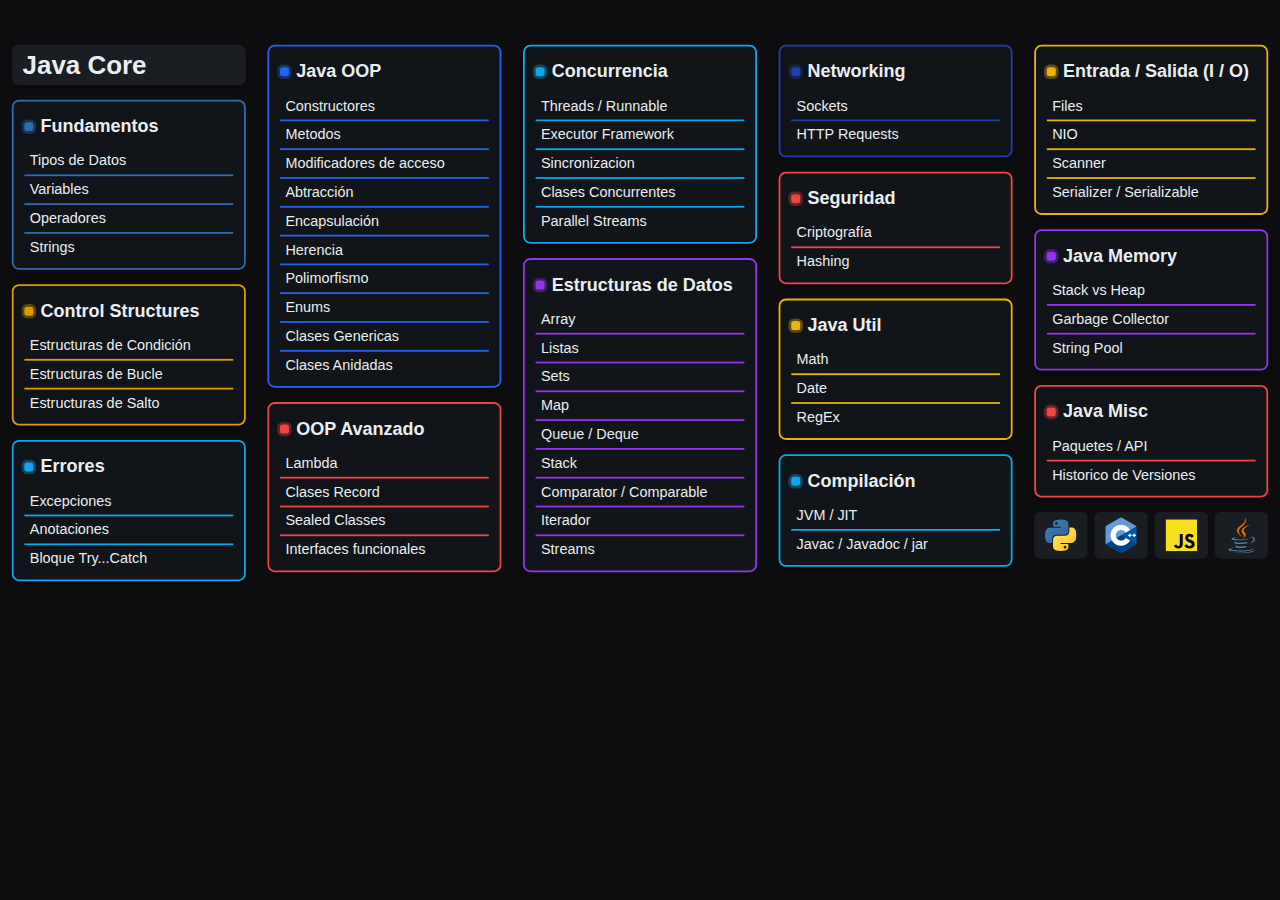
<file: docs/index.html>
<!DOCTYPE html>
<html lang="es">
<head>
<meta charset="UTF-8" />
<meta name="viewport" content="width=device-width, initial-scale=1" />
<link rel="stylesheet" href="style.css">
<title>Code Cheat Sheet</title>
</head>
<body>

<!-- =========================
    WALLPAPER VISIBLE
========================= -->
<main class="wallpaper">

  <!-- PRIMERA COLUMNA -->
  <div class="column">
    <a href="index.html" class="title">Java       Core</a>

    <!-- CARD 1: FUNDAMENTOS -->
    <div class="card" style="--card-color: #2b6cb0;">
      <div class="head">
        <a href="#modal-card-1">Fundamentos</a>
      </div>
      <table>
        <tbody>
          <tr>
            <td><a href="#modal-card-1-1" class="row-link">Tipos de Datos</a></td>
          </tr>
          <tr>
            <td><a href="#modal-card-1-2" class="row-link">Variables</a></td>
          </tr>
          <tr>
            <td><a href="#modal-card-1-3" class="row-link">Operadores</a></td>
          </tr>
          <tr>
            <td><a href="#modal-card-1-4" class="row-link">Strings</a></td>
          </tr>
        </tbody>
      </table>
    </div>

    <!-- CARD 2: ESTRUCTURAS DE CONTROL -->
    <div class="card" style="--card-color: #dd9b00;">
      <div class="head">
        <a href="#modal-card-2">Control Structures</a>
      </div>
      <table>
        <tbody>
          <tr>
            <td><a href="#modal-card-2-1" class="row-link">Estructuras de Condición</a></td>
          </tr>
          <tr>
            <td><a href="#modal-card-2-2" class="row-link">Estructuras de Bucle</a></td>
          </tr>
          <tr>
            <td><a href="#modal-card-2-3" class="row-link">Estructuras de Salto</a></td>
          </tr>
        </tbody>
      </table>
    </div>

    <!-- CARD 3: ERRORES -->
    <div class="card" style="--card-color: #0ea5e9;">
      <div class="head">
        <a href="#modal-card-3">Errores</a>
      </div>
      <table>
        <tbody>
          <tr>
            <td><a href="#modal-card-3-1" class="row-link">Excepciones</a></td>
          </tr>
          <tr>
            <td><a href="#modal-card-3-2" class="row-link">Anotaciones</a></td>
          </tr>
          <tr>
            <td><a href="#modal-card-3-3" class="row-link">Bloque Try...Catch</a></td>
          </tr>
        </tbody>
      </table>
    </div>
  </div>

  <!-- SEGUNDA COLUMNA -->
  <div class="column">

    <!-- CARD 4: JAVA OOP -->
    <div class="card" style="--card-color: #2563eb;">
      <div class="head">Java OOP</div>
      <table>
        <tbody>
          <tr><td>Constructores</td></tr>
          <tr><td>Metodos</td></tr>
          <tr><td>Modificadores de acceso</td></tr>
          <tr><td>Abtracción</td></tr>
          <tr><td>Encapsulación</td></tr>
          <tr><td>Herencia</td></tr>
          <tr><td>Polimorfismo</td></tr>
          <tr><td>Enums</td></tr>
          <tr><td>Clases Genericas</td></tr>
          <tr><td>Clases Anidadas</td></tr>
        </tbody>
      </table>
    </div>

    <!-- CARD 5: OOP AVANZADO -->
    <div class="card" style="--card-color: #ef4444;">
      <div class="head">OOP Avanzado</div>
      <table>
        <tbody>
          <tr><td>Lambda</td></tr>
          <tr><td>Clases Record</td></tr>
          <tr><td>Sealed Classes</td></tr>
          <tr><td>Interfaces funcionales</td></tr>
        </tbody>
      </table>
    </div>

     
  </div>

  <!-- TERCERA COLUMNA -->
  <div class="column">

    <!-- CARD 6: CONCURRENCIA -->
    <div class="card" style="--card-color: #0ea5e9;">
      <div class="head">Concurrencia</div>
      <table>
        <tbody>
          <tr><td>Threads / Runnable</td></tr>
          <tr><td>Executor Framework</td></tr>
          <tr><td>Sincronizacion</td></tr>
          <tr><td>Clases Concurrentes</td></tr>
          <tr><td>Parallel Streams</td></tr>
        </tbody>
      </table>
    </div>

    <!-- CARD 7: ESTRUCTURAS DE DATOS -->
    <div class="card" style="--card-color: #9333ea;">
      <div class="head">Estructuras de Datos</div>
      <table>
        <tbody>
          <tr><td>Array</td></tr>
          <tr><td>Listas</td></tr>
          <tr><td>Sets</td></tr>
          <tr><td>Map</td></tr>
          <tr><td>Queue / Deque</td></tr>
          <tr><td>Stack</td></tr>
          <tr><td>Comparator / Comparable</td></tr>
          <tr><td>Iterador</td></tr>
          <tr><td>Streams</td></tr>
        </tbody>
      </table>
    </div>
  </div>

  <!-- CUARTA COLUMNA -->
  <div class="column">

    <!-- CARD 8: NETWORKING -->
    <div class="card" style="--card-color: #1e40af;">
      <div class="head">Networking</div>
      <table>
        <tbody>
          <tr><td>Sockets</td></tr>
          <tr><td>HTTP Requests</td></tr>
        </tbody>
      </table>
    </div>

    <!-- CARD 9: SEGURIDAD -->
    <div class="card" style="--card-color: #ef4444;">
      <div class="head">Seguridad</div>
      <table>
        <tbody>
          <tr><td>Criptografía</td></tr>
          <tr><td>Hashing</td></tr>
        </tbody>
      </table>
    </div>

    <!-- CARD 10: JAVA UTIL -->
    <div class="card" style="--card-color: #eab308;">
      <div class="head">Java Util</div>
      <table>
        <tbody>
          <tr><td>Math</td></tr>
          <tr><td>Date</td></tr>
          <tr><td>RegEx</td></tr>
        </tbody>
      </table>
    </div>

    <!-- CARD 11: COMPILACION -->
    <div class="card" style="--card-color: #0ea5e9;">
      <div class="head">Compilación</div>
      <table>
        <tbody>
          <tr><td>JVM / JIT</td></tr>
          <tr><td>Javac / Javadoc / jar</td></tr>
        </tbody>
      </table>
    </div>

    
  </div>

  <!-- QUINTA COLUMNA -->
  <div class="column">

    <!-- CARD 12: INPUT/OUTPUT -->
    <div class="card" style="--card-color: #eab308;">
      <div class="head">Entrada / Salida (I / O)</div>
      <table>
        <tbody>
          <tr><td>Files</td></tr>
          <tr><td>NIO</td></tr>
          <tr><td>Scanner</td></tr>
          <tr><td>Serializer / Serializable</td></tr>
        </tbody>
      </table>
    </div>

    <!-- CARD 13: JAVA MEMORY -->
    <div class="card" style="--card-color: #9333ea;">
      <div class="head">Java Memory</div>
      <table>
        <tbody>
          <tr><td>Stack vs Heap</td></tr>
          <tr><td>Garbage Collector</td></tr>
          <tr><td>String Pool</td></tr>
        </tbody>
      </table>
    </div>

    <!-- CARD 14: JAVA MISC -->
    <div class="card" style="--card-color: #ef4444;">
      <div class="head">Java Misc</div>
      <table>
        <tbody>
          <tr><td>Paquetes / API</td></tr>
          <tr><td>Historico de Versiones</td></tr>
        </tbody>
      </table>
    </div>

    <!-- =========================
      BOTONES FINALES
    ========================= -->
    <div class="final-buttons">
        <a aria-label="Python">
            <svg viewBox="0.21 -0.077 110 110" xmlns="http://www.w3.org/2000/svg">
                <lineargradient id="svgid-1" gradientUnits="userSpaceOnUse" 
                                x1="63.8159" y1="56.6829" x2="118.4934" y2="1.8225" 
                                gradientTransform="matrix(1 0 0 -1 -53.2974 66.4321)">
                  <stop offset="0" style="stop-color:#387EB8"/>
                  <stop offset="1" style="stop-color:#366994"/>
                </lineargradient>
              
                <path fill="url(#svgid-1)" 
                      d="M55.023-0.077c-25.971,0-26.25,10.081-26.25,12.156c0,3.148,0,12.594,0,12.594h26.75v3.781
                         c0,0-27.852,0-37.375,0c-7.949,0-17.938,4.833-17.938,26.25c0,19.673,7.792,27.281,15.656,27.281c2.335,0,9.344,0,9.344,0
                         s0-9.765,0-13.125c0-5.491,2.721-15.656,15.406-15.656c15.91,0,19.971,0,26.531,0c3.902,0,14.906-1.696,14.906-14.406
                         c0-13.452,0-17.89,0-24.219C82.054,11.426,81.515-0.077,55.023-0.077z 
                         M40.273,8.392c2.662,0,4.813,2.15,4.813,4.813c0,2.661-2.151,4.813-4.813,4.813s-4.813-2.151-4.813-4.813
                         C35.46,10.542,37.611,8.392,40.273,8.392z"/>
                
                <lineargradient id="svgid-2" gradientUnits="userSpaceOnUse" 
                                x1="97.0444" y1="21.6321" x2="155.6665" y2="-34.5308" 
                                gradientTransform="matrix(1 0 0 -1 -53.2974 66.4321)">
                  <stop offset="0" style="stop-color:#FFE052"/>
                  <stop offset="1" style="stop-color:#FFC331"/>
                </lineargradient>
              
                <path fill="url(#svgid-2)" 
                      d="M55.397,109.923c25.959,0,26.282-10.271,26.282-12.156c0-3.148,0-12.594,0-12.594H54.897v-3.781
                         c0,0,28.032,0,37.375,0c8.009,0,17.938-4.954,17.938-26.25c0-23.322-10.538-27.281-15.656-27.281c-2.336,0-9.344,0-9.344,0
                         s0,10.216,0,13.125c0,5.491-2.631,15.656-15.406,15.656c-15.91,0-19.476,0-26.532,0c-3.892,0-14.906,1.896-14.906,14.406
                         c0,14.475,0,18.265,0,24.219C28.366,100.497,31.562,109.923,55.397,109.923z 
                         M70.148,101.454c-2.662,0-4.813-2.151-4.813-4.813s2.15-4.813,4.813-4.813c2.661,0,4.813,2.151,4.813,4.813
                         S72.809,101.454,70.148,101.454z"/>
              </svg>              
            </a>
        
        <a aria-label="C++">
            <svg viewBox="0 0 306 344.35" xmlns="http://www.w3.org/2000/svg">
                <path fill="#00599C" d="M302.107,258.262c2.401-4.159,3.893-8.845,3.893-13.053V99.14c0-4.208-1.49-8.893-3.892-13.052L153,172.175 L302.107,258.262z"/>
                <path fill="#004482" d="M166.25,341.193l126.5-73.034c3.644-2.104,6.956-5.737,9.357-9.897L153,172.175L3.893,258.263 c2.401,4.159,5.714,7.793,9.357,9.896l126.5,73.034C147.037,345.401,158.963,345.401,166.25,341.193z"/>
                <path fill="#659AD2" d="M302.108,86.087c-2.402-4.16-5.715-7.793-9.358-9.897L166.25,3.156c-7.287-4.208-19.213-4.208-26.5,0 L13.25,76.19C5.962,80.397,0,90.725,0,99.14v146.069c0,4.208,1.491,8.894,3.893,13.053L153,172.175L302.108,86.087z"/>
                
                <path fill="#FFFFFF" d="M153,274.175c-56.243,0-102-45.757-102-102s45.757-102,102-102c36.292,0,70.139,19.53,88.331,50.968
                      l-44.143,25.544c-9.105-15.736-26.038-25.512-44.188-25.512c-28.122,0-51,22.878-51,51c0,28.121,22.878,51,51,51
                      c18.152,0,35.085-9.776,44.191-25.515l44.143,25.543C223.142,254.644,189.294,274.175,153,274.175z"/>
                
                <polygon fill="#FFFFFF" points="255,166.508 243.666,166.508 243.666,155.175 232.334,155.175 232.334,166.508 221,166.508 
                      221,177.841 232.334,177.841 232.334,189.175 243.666,189.175 243.666,177.841 255,177.841"/>
                
                <polygon fill="#FFFFFF" points="297.5,166.508 286.166,166.508 286.166,155.175 274.834,155.175 274.834,166.508 263.5,166.508 
                      263.5,177.841 274.834,177.841 274.834,189.175 286.166,189.175 286.166,177.841 297.5,177.841"/>
              </svg>              
            </a>
        
        <a aria-label="JavaScript">
            <svg viewBox="0 0 630 630" xmlns="http://www.w3.org/2000/svg">
                <rect width="630" height="630" fill="#f7df1e"/>
                <path fill="#000000" d="m423.2 492.19c12.69 20.72 29.2 35.95 58.4 35.95 24.53 0 40.2-12.26 40.2-29.2 
                      0-20.3-16.1-27.49-43.1-39.3l-14.8-6.35c-42.72-18.2-71.1-41-71.1-89.2 0-44.4 33.83-78.2 86.7-78.2 
                      37.64 0 64.7 13.1 84.2 47.4l-46.1 29.6c-10.15-18.2-21.1-25.37-38.1-25.37-17.34 0-28.33 11-28.33 
                      25.37 0 17.76 11 24.95 36.4 35.95l14.8 6.34c50.3 21.57 78.7 43.56 78.7 93 0 53.3-41.87 82.5-98.1 
                      82.5-54.98 0-90.5-26.2-107.88-60.54zm-209.13 5.13c9.3 16.5 17.76 30.45 38.1 30.45 19.45 0 31.72-7.61 
                      31.72-37.2v-201.3h59.2v202.1c0 61.3-35.94 89.2-88.4 89.2-47.4 0-74.85-24.53-88.81-54.075z"/>
            </svg>
              
              
        </a>
        
        <a href= "index.html" aria-label="Java">
            <svg viewBox="0 0 256 346" xmlns="http://www.w3.org/2000/svg">
                <g>
                    <path d="M82.5539491,267.472524 C82.5539491,267.472524 69.35552,275.147869 91.9468218,277.745105 C119.315549,280.867375 133.303389,280.419607 163.463913,274.711273 C163.463913,274.711273 171.393396,279.683258 182.467491,283.989644 C114.855564,312.966982 29.4483782,282.311215 82.5539491,267.472524" fill="#5382A1"></path>
                    <path d="M74.2921309,229.658996 C74.2921309,229.658996 59.4888145,240.616727 82.0968727,242.955171 C111.333004,245.971316 134.421411,246.218007 174.373236,238.524975 C174.373236,238.524975 179.899113,244.127185 188.588218,247.190807 C106.841367,271.094691 15.79008,249.075898 74.2921309,229.658996" fill="#5382A1"></path>
                    <path d="M143.941818,165.514705 C160.601367,184.695156 139.564684,201.955142 139.564684,201.955142 C139.564684,201.955142 181.866124,180.117876 162.438982,152.772422 C144.294633,127.271098 130.380335,114.600495 205.706705,70.9138618 C205.706705,70.9138618 87.4691491,100.44416 143.941818,165.514705" fill="#E76F00"></path>
                    <path d="M233.364015,295.441687 C233.364015,295.441687 243.131113,303.489396 222.60736,309.715316 C183.580858,321.537862 60.1748945,325.107898 25.8932364,310.186356 C13.5698618,304.825251 36.67968,297.385425 43.9491491,295.824291 C51.5304727,294.180305 55.8629236,294.486575 55.8629236,294.486575 C42.15808,284.832116 -32.7195927,313.443607 17.8287709,321.637469 C155.681513,343.993251 269.121164,311.570618 233.364015,295.441687" fill="#5382A1"></path>
                    <path d="M88.9008873,190.479825 C88.9008873,190.479825 26.1287564,205.389265 66.6717091,210.803433 C83.7901964,213.095331 117.915462,212.576815 149.702284,209.913484 C175.680233,207.722124 201.765236,203.062924 201.765236,203.062924 C201.765236,203.062924 192.605091,206.985775 185.977949,211.510924 C122.233949,228.275665 -0.907636364,220.476509 34.5432436,203.328233 C64.5241018,188.83584 88.9008873,190.479825 88.9008873,190.479825" fill="#5382A1"></path>
                    <path d="M201.506444,253.422313 C266.305164,219.7504 236.344785,187.392 215.432844,191.751447 C210.307258,192.818269 208.021876,193.742662 208.021876,193.742662 C208.021876,193.742662 209.924655,190.761891 213.558924,189.471651 C254.929455,174.927127 286.746065,232.368873 200.204102,255.11936 C200.204102,255.120291 201.206691,254.223825 201.506444,253.422313" fill="#5382A1"></path>
                    <path d="M162.438982,0.371432727 C162.438982,0.371432727 198.325527,36.27008 128.402153,91.4720582 C72.3307055,135.753542 115.616116,161.001658 128.37888,189.848669 C95.6490473,160.318371 71.6297309,134.322735 87.7437673,110.128407 C111.395375,74.6132945 176.918342,57.3942691 162.438982,0.371432727" fill="#E76F00"></path>
                    <path d="M95.2683055,344.665367 C157.466996,348.646865 252.980131,342.45632 255.24224,313.025629 C255.24224,313.025629 250.893964,324.182575 203.838371,333.042967 C150.750487,343.033484 85.2740655,341.867055 46.4393309,335.464262 C46.4402618,335.463331 54.3892945,342.043927 95.2683055,344.665367" fill="#5382A1"></path>
                </g>
            </svg>            
        </a>
    </div>
  </div>
</main>


<!-- =========================
    MODALES TOTALES
========================= -->
<section class="modals">

  <!-- MODAL 1: SINTAXIS BASICA -->
  <section class="modal" id="modal-card-1">
    <div class="dialog">
      <a class="close" href="#">×</a>
      <header class="modal-header">Sintaxis Básica</header>
      <div class="content modal-content">

        <!-- SLIDER 1: SINTAXIS BASICA -->
        <div class="slide active" data-title="Sintaxis Básica">
          <p>Un programa en Java está compuesto por <strong>clases</strong> y <strong>métodos</strong>. 
          El método <code class="mtd">main</code> es el punto de entrada de la aplicación. Sus
          características principales son:</p>
          <ul>
            <li>Sensible a mayúsculas y minúsculas.</li>
            <li>Cada sentencia termina con punto y coma (<code>;</code>).</li>
            <li>Las llaves <code>{ }</code> definen bloques de código.</li>
          </ul>

          <div class="ide">
            <div class="ide-header">
              <span class="dot red"></span>
              <span class="dot yellow"></span>
              <span class="dot green"></span>
            </div>
            <ol class="code">
              <li><span class="kw">public class</span> <span class="cls">Main</span> {</li>
              <li>  <span class="kw">public static void</span> <span class="mtd">main</span>(<span class="type">String</span>[] args) {</li>
              <li>    <span class="type">System</span>.<span class="mtd">out</span>.<span class="mtd">println</span>(<span class="str">"¡Hola Mundo!"</span>);</li>
              <li>  }</li>
              <li>}</li>
            </ol>
          </div>
        </div>

        <!-- SLIDER 2: ESTRUCTURA PROYECTO -->
        <div class="slide" data-title="Estructura de un Proyecto Java">
          <p>Un proyecto Java básico suele tener esta estructura:</p>
          <table>
            <thead>
              <tr>
                <th>Carpeta / Archivo</th>
                <th>Descripción</th>
              </tr>
            </thead>
            <tbody>
              <tr>
                <td><code>src/</code></td>
                <td>Contiene el código fuente (archivos .java).</td>
              </tr>
              <tr>
                <td><code>bin/</code></td>
                <td>Contiene los archivos compilados (.class).</td>
              </tr>
              <tr>
                <td><code>lib/</code></td>
                <td>Bibliotecas externas (JARs).</td>
              </tr>
              <tr>
                <td><code>Main.java</code></td>
                <td>Punto de entrada del programa.</td>
              </tr>
            </tbody>
          </table>

          <p>Para compilar en terminal se usa <code class="mtd">javac Main.java</code></p>
          <p>Para ejecutar en terminal se usa <code class="mtd">java Main</code></p>
        </div>

        <!-- SLIDER 3: COMENTARIOS -->
        <div class="slide" data-title="Comentarios">
          <p>Los comentarios permiten dejar notas en el código que no se ejecutan. En Java hay tres tipos:</p>
          <ul>
            <li><strong>Comentario de una línea:</strong> <code>// Esto es un comentario</code></li>
            <li><strong>Comentario de varias líneas:</strong> <code>/* Esto es un comentario largo */</code></li>
            <li><strong>JavaDoc:</strong> Se usa para documentar clases y métodos. <code>/** ... */</code></li>
          </ul>
          <div class="ide">
            <div class="ide-header">
              <span class="dot red"></span>
              <span class="dot yellow"></span>
              <span class="dot green"></span>
            </div>
            <ol class="code">
              <li><span class="cm">// Comentario de una línea</span></li>
              <li><span class="cm">/* Comentario de varias</span></li>
              <li><span class="cm">   líneas */</span></li>
              <li><span class="cm">/**</span></li>
              <li><span class="cm"> * Documentación de clase</span></li>
              <li><span class="cm"> */</span></li>
            </ol>
          </div>
        </div>
      </div>

      <a href="#" class="arrow left prev-slide">‹</a>
      <a href="#" class="arrow right next-slide">›</a>

      <div class="dots slide-dots"></div>
    </div>
  </section>

  <!-- MODAL 1.1: TIPOS DE DATOS -->
  <section class="modal" id="modal-card-1-1">
    <div class="dialog">
      <a class="close" href="#">×</a>
      <header class="modal-header">Sintaxis Básica</header>
      <div class="content modal-content">

        <!-- SLIDER 1: TIPOS DE DATOS PRIMITIVOS -->
        <div class="slide active" data-title="Tipos de Datos - Datos Primitivos">
          <p>Son los más básicos y se almacenan directamente en memoria. No son objetos.</p>
          <table>
            <thead>
              <tr>
                <th>Tipo</th>
                <th>Tamaño</th>
                <th>Valor mínimo</th>
                <th>Valor máximo</th>
                <th>Ejemplo</th>
              </tr>
            </thead>
            <tbody>
              <tr>
                <td>byte</td>
                <td>8 bits</td>
                <td>-128</td>
                <td>127</td>
                <td><code>byte edad = 20;</code></td>
              </tr>
              <tr>
                <td>short</td>
                <td>16 bits</td>
                <td>-32,768</td>
                <td>32,767</td>
                <td><code>short temperatura = 300;</code></td>
              </tr>
              <tr>
                <td>int</td>
                <td>32 bits</td>
                <td>-2³¹</td>
                <td>2³¹ - 1</td>
                <td><code>int poblacion = 100000;</code></td>
              </tr>
              <tr>
                <td>long</td>
                <td>64 bits</td>
                <td>-2⁶³</td>
                <td>2⁶³ - 1</td>
                <td><code>long distancia = 9999999999L;</code></td>
              </tr>
              <tr>
                <td>float</td>
                <td>32 bits</td>
                <td>≈ ±3.4e−038</td>
                <td>≈ ±3.4e+038</td>
                <td><code>float precio = 10.99f;</code></td>
              </tr>
              <tr>
                <td>double</td>
                <td>64 bits</td>
                <td>≈ ±1.7e−308</td>
                <td>≈ ±1.7e+308</td>
                <td><code>double pi = 3.1415926535;</code></td>
              </tr>
              <tr>
                <td>char</td>
                <td>16 bits</td>
                <td>0</td>
                <td>65,535</td>
                <td><code>char letra = 'A';</code></td>
              </tr>
              <tr>
                <td>boolean</td>
                <td>1 bit (lógico)</td>
                <td>false</td>
                <td>true</td>
                <td><code>boolean activo = true;</code></td>
              </tr>
            </tbody>
          </table>
        </div>

        <!-- SLIDER 2: TIPOS DE DATOS NO PRIMITIVOS -->
        <div class="slide" data-title="Tipos de Datos - Datos No Primitivos">
          <p>Los tipos de datos no primitivos se denominan tipos de referencia porque se refieren a objetos, no valores directos.
            Ademas, tienen métodos y propiedades asociados. Son:
          </p>
          <table>
            <thead>
              <tr>
                <th>Tipo</th>
                <th>Descripción</th>
                <th>Ejemplo</th>
              </tr>
            </thead>
            <tbody>
              <tr>
                <td>String</td>
                <td>Cadena de texto, secuencia de caracteres.</td>
                <td><code>String nombre = "Juan";</code></td>
              </tr>
              <tr>
                <td>Arrays</td>
                <td>Conjunto de valores del mismo tipo.</td>
                <td><code>int[] numeros = {1, 2, 3};</code></td>
              </tr>
              <tr>
                <td>Clases</td>
                <td>Plantillas para crear objetos.</td>
                <td><code>class Persona { ... }</code></td>
              </tr>
              <tr>
                <td>Interfaces</td>
                <td>Contratos que definen métodos sin implementar.</td>
                <td><code>interface Vehiculo { ... }</code></td>
              </tr>
              <tr>
                <td>Enums</td>
                <td>Conjuntos de valores constantes predefinidos.</td>
                <td><code>enum Dia { LUNES, MARTES }</code></td>
              </tr>
              <tr>
                <td>Wrapper Classes</td>
                <td>Clases que envuelven tipos primitivos (como Integer, Double).</td>
                <td><code>Integer edad = 30;</code></td>
              </tr>
            </tbody>
          </table>
        </div>

        <!-- SLIDER 3: TYPE CASTING -->
        <div class="slide" data-title="Type Casting">
          <p>El <strong>type casting</strong> es el proceso de convertir una variable de un tipo de dato a otro.
            En Java, existen dos tipos principales:
          </p>  
          <ul>
            <li>
              <strong>Type Casting Implícito (Widening):</strong> Conversión automática cuando no hay pérdida de datos.
              <br><code>int → long → float → double</code>
            </li>
            <li>
              <strong>Type Casting Explícito (Narrowing):</strong> Conversión manual usando paréntesis, ya que puede haber pérdida de datos.
              <br><code>double → float → long → int</code>
            </li>
          </ul>
          <div class="ide">
            <div class="ide-header">
              <span class="dot red"></span>
              <span class="dot yellow"></span>
              <span class="dot green"></span>
            </div>
            <ol class="code">
              <li><span class="cm">double myDouble = 9.78d;</span></li>
              <li><span class="cm">int myInt = (int) myDouble;</span></li>
            </ol>
          </div>
        </div>

      </div>

      <a href="#" class="arrow left prev-slide">‹</a>
      <a href="#" class="arrow right next-slide">›</a>

      <div class="dots slide-dots"></div>
    </div>
  </section>

  <!-- MODAL 1.2: VARIABLES -->
  <section class="modal" id="modal-card-1-2">
    <div class="dialog">
      <a class="close" href="#">×</a>
      <header class="modal-header">Sintaxis Básica</header>
      <div class="content modal-content">

        <!-- SLIDER 1: VARIABLES -->
        <div class="slide active" data-title="Variables">
          <p>Las <strong>variables</strong> almacenan datos de un tipo específico.</p>
          <table>
            <thead>
              <tr>
                <th>Tipo</th>
                <th>Descripción</th>
                <th>Ejemplo</th>
              </tr>
            </thead>
            <tbody>
              <tr>
                <td><code>int</code></td>
                <td>Números enteros.</td>
                <td><code>int edad = 20;</code></td>
              </tr>
              <tr>
                <td><code>double</code></td>
                <td>Números decimales.</td>
                <td><code>double precio = 19.99;</code></td>
              </tr>
              <tr>
                <td><code>boolean</code></td>
                <td>Valores verdadero/falso.</td>
                <td><code>boolean activo = true;</code></td>
              </tr>
              <tr>
                <td><code>String</code></td>
                <td>Cadenas de texto.</td>
                <td><code>String nombre = "Ana";</code></td>
              </tr>
            </tbody>
          </table>
          <div class="ide">
            <div class="ide-header">
              <span class="dot red"></span>
              <span class="dot yellow"></span>
              <span class="dot green"></span>
            </div>
            <ol class="code">
              <li><span class="cm">// Declaración e inicialización</span></li>
              <li><span class="type">int</span> x = <span class="num">10</span>;</li>
              <li><span class="type">String</span> nombre = <span class="str">"Carlos"</span>;</li>
            </ol>
          </div>
        </div>

        <!-- SLIDER 2: CONSTANTES -->
        <div class="slide" data-title="Constantes">
          <p>Una <strong>constante</strong> es una variable cuyo valor no puede cambiar. En Java, se declaran con <code class="kw">final</code>.</p>
          <ul>
            <li>Las constantes se escriben en mayúsculas por convención.</li>
            <li>Se recomienda usarlas para valores fijos como PI, tasas, etc.</li>
          </ul>
          <div class="ide">
            <div class="ide-header">
              <span class="dot red"></span>
              <span class="dot yellow"></span>
              <span class="dot green"></span>
            </div>
            <ol class="code">
              <li><span class="kw">final</span> <span class="type">double</span> PI = <span class="num">3.1416</span>;</li>
              <li><span class="kw">final</span> <span class="type">int</span> MAX_USUARIOS = <span class="num">100</span>;</li>
            </ol>
          </div>
          <p>Intentar cambiar el valor de una constante genera error de compilación.</p>
        </div>
        
      </div>

      <a href="#" class="arrow left prev-slide">‹</a>
      <a href="#" class="arrow right next-slide">›</a>

      <div class="dots slide-dots"></div>
    </div>
  </section>

  <!-- MODAL 1.3: OPERADORES -->
  <section class="modal" id="modal-card-1-3">
    <div class="dialog">
      <a class="close" href="#">×</a>
      <header class="modal-header">Operadores en Java</header>
      <div class="content modal-content">

        <!-- SLIDER 1: OPERADORES -->
        <div class="slide active" data-title="Operadores">
          <p>En java hay distintos tipos de operadores: </p>
          <table>
            <thead>
              <tr>
                <th>Tipo</th>
                <th>Descripción</th>
                <th>Ejemplo</th>
              </tr>
            </thead>
            <tbody>
              <tr>
                <td>Aritméticos</td>
                <td>Suma, resta, etc.</td>
                <td><code>a + b</code></td>
              </tr>
              <tr>
                <td>Asignación</td>
                <td>Asigna valores.</td>
                <td><code>x = 5</code>, <code>x += 2</code></td>
              </tr>
              <tr>
                <td>Comparación</td>
                <td>Compara valores.</td>
                <td><code>x == y</code>, <code>x &gt; y</code></td>
              </tr>
              <tr>
                <td>Lógicos</td>
                <td>Operaciones booleanas.</td>
                <td><code>a && b</code>, <code>a || b</code></td>
              </tr>
              <tr>
                <td>Incremento / Decremento</td>
                <td>Aumenta o reduce en 1.</td>
                <td><code>x++</code>, <code>--y</code></td>
              </tr>
            </tbody>
          </table>
        </div>

        <!-- SLIDER 2: OPERADORES ARITMÉTICOS -->
        <div class="slide" data-title="Operadores Aritméticos">
          <p>Los operadores aritméticos permiten realizar operaciones matemáticas básicas.</p>
          <table>
            <thead>
              <tr><th>Operador</th><th>Descripción</th><th>Ejemplo</th></tr>
            </thead>
            <tbody>
              <tr><td><code>+</code></td><td>Suma</td><td><code>int suma = 5 + 3;</code></td></tr>
              <tr><td><code>-</code></td><td>Resta</td><td><code>int resta = 5 - 3;</code></td></tr>
              <tr><td><code>*</code></td><td>Multiplicación</td><td><code>int mul = 5 * 3;</code></td></tr>
              <tr><td><code>/</code></td><td>División</td><td><code>int div = 10 / 2;</code></td></tr>
              <tr><td><code>%</code></td><td>Módulo (resto)</td><td><code>int mod = 10 % 3;</code></td></tr>
            </tbody>
          </table>
        </div>

        <!-- SLIDER 3: OPERADORES DE ASIGNACIÓN -->
        <div class="slide" data-title="Operadores de Asignación">
          <p>Asignan valores a variables, a veces combinados con operaciones.</p>
          <table>
            <thead>
              <tr><th>Operador</th><th>Descripción</th><th>Ejemplo</th></tr>
            </thead>
            <tbody>
              <tr><td><code>=</code></td><td>Asignación simple</td><td><code>int x = 5;</code></td></tr>
              <tr><td><code>+=</code></td><td>Suma y asigna</td><td><code>x += 3;  // x = x + 3;</code></td></tr>
              <tr><td><code>-=</code></td><td>Resta y asigna</td><td><code>x -= 2;  // x = x - 2;</code></td></tr>
              <tr><td><code>*=</code></td><td>Multiplica y asigna</td><td><code>x *= 4;  // x = x * 4;</code></td></tr>
              <tr><td><code>/=</code></td><td>Divide y asigna</td><td><code>x /= 2;  // x = x / 2;</code></td></tr>
              <tr><td><code>%=</code></td><td>Módulo y asigna</td><td><code>x %= 3;  // x = x % 3;</code></td></tr>
            </tbody>
          </table>
        </div>

        <!-- SLIDER 4: OPERADORES DE COMPARACIÓN -->
        <div class="slide" data-title="Operadores de Comparación">
          <p>Comparan valores y devuelven <code>true</code> o <code>false</code>.</p>
          <table>
            <thead>
              <tr><th>Operador</th><th>Descripción</th><th>Ejemplo</th></tr>
            </thead>
            <tbody>
              <tr><td><code>==</code></td><td>Igualdad</td><td><code>if(a == b)</code></td></tr>
              <tr><td><code>!=</code></td><td>Diferente</td><td><code>if(a != b)</code></td></tr>
              <tr><td><code>&lt;</code></td><td>Menor que</td><td><code>if(a &lt; b)</code></td></tr>
              <tr><td><code>&gt;</code></td><td>Mayor que</td><td><code>if(a &gt; b)</code></td></tr>
              <tr><td><code>&lt;=</code></td><td>Menor o igual que</td><td><code>if(a &lt;= b)</code></td></tr>
              <tr><td><code>&gt;=</code></td><td>Mayor o igual que</td><td><code>if(a &gt;= b)</code></td></tr>
            </tbody>
          </table>
        </div>

        <!-- SLIDER 5: OPERADORES LÓGICOS -->
        <div class="slide" data-title="Operadores Lógicos">
          <p>Combinan condiciones booleanas.</p>
          <table>
            <thead>
              <tr><th>Operador</th><th>Descripción</th><th>Ejemplo</th></tr>
            </thead>
            <tbody>
              <tr><td><code>&&</code></td><td>AND lógico (y)</td><td><code>if(cond1 && cond2)</code></td></tr>
              <tr><td><code>||</code></td><td>OR lógico (o)</td><td><code>if(cond1 || cond2)</code></td></tr>
              <tr><td><code>!</code></td><td>NOT lógico (negación)</td><td><code>if(!cond)</code></td></tr>
            </tbody>
          </table>
        </div>

        <!-- SLIDER 6: OPERADORES DE INCREMENTO / DECREMENTO -->
        <div class="slide" data-title="Operadores Incremento / Decremento">
          <p>Incrementan o decrementan el valor de una variable en 1.</p>
          <table>
            <thead>
              <tr><th>Operador</th><th>Descripción</th><th>Ejemplo</th></tr>
            </thead>
            <tbody>
              <tr><td><code>++</code></td><td>Incremento (pre y post)</td><td><code>i++; ++i;</code></td></tr>
              <tr><td><code>--</code></td><td>Decremento (pre y post)</td><td><code>i--; --i;</code></td></tr>
            </tbody>
          </table>
          <div class="ide">
            <div class="ide-header">
              <span class="dot red"></span>
              <span class="dot yellow"></span>
              <span class="dot green"></span>
            </div>
            <ol class="code">
              <li><span class="type">int</span> i = <span class="num">5</span>;</li>
              <li><span class="cm">// Post-incremento: usa i, luego incrementa</span></li>
              <li><span class="type">int</span> a = i<span class="kw">++</span>;</li>
              <li><span class="cm">// Pre-incremento: incrementa, luego usa</span></li>
              <li><span class="type">int</span> b = <span class="kw">++</span>i;</li>
            </ol>
          </div>
        </div>
      </div>

      <a href="#" class="arrow left prev-slide">‹</a>
      <a href="#" class="arrow right next-slide">›</a>

      <div class="dots slide-dots"></div>
    </div>
  </section>

  <!-- MODAL 1.4: JAVA STRINGS -->
  <section class="modal" id="modal-card-1-4">
    <div class="dialog">
      <a class="close" href="#">×</a>
      <header class="modal-header">Java Strings</header>
      <div class="content modal-content">

        <!-- SLIDER 1: MÉTODOS PARA STRINGS -->
        <div class="slide active" data-title="Métodos para Strings">
          <p>Las <strong>Strings</strong> en Java son objetos con métodos útiles para manipular texto.</p>
          <table>
            <thead>
              <tr><th>Método</th><th>Descripción</th><th>Ejemplo</th></tr>
            </thead>
            <tbody>
              <tr><td><code>length()</code></td><td>Devuelve la longitud</td><td><code>str.length()</code></td></tr>
              <tr><td><code>toUpperCase()</code></td><td>Convierte a mayúsculas</td><td><code>str.toUpperCase()</code></td></tr>
              <tr><td><code>toLowerCase()</code></td><td>Convierte a minúsculas</td><td><code>str.toLowerCase()</code></td></tr>
              <tr><td><code>substring(int start, int end)</code></td><td>Extrae subcadena</td><td><code>str.substring(0, 4)</code></td></tr>
              <tr><td><code>charAt(int index)</code></td><td>Devuelve carácter en índice</td><td><code>str.charAt(0)</code></td></tr>
            </tbody>
          </table>
        </div>

        <!-- SLIDER 2: CONCATENACIÓN -->
        <div class="slide" data-title="Concatenación">
          <p>La concatenación une cadenas para formar una sola.</p>
          <ul>
            <li>Usa el operador <code>+</code> para concatenar strings.</li>
            <li>También se puede con <code>concat()</code>.</li>
          </ul>
          <div class="ide">
            <div class="ide-header">
              <span class="dot red"></span>
              <span class="dot yellow"></span>
              <span class="dot green"></span>
            </div>
            <ol class="code">
              <li><span class="type">String</span> saludo = <span class="str">"Hola"</span> + <span class="str">" Mundo"</span>;</li>
              <li><span class="type">String</span> saludo2 = <span class="str">"Hola"</span>.concat(<span class="str">" Java"</span>);</li>
            </ol>
          </div>
        </div>

        <!-- SLIDER 3: NÚMEROS CON STRINGS -->
        <div class="slide" data-title="Números con Strings">
          <p>Convertir números a strings y viceversa.</p>
          <ul>
            <li><code>String.valueOf(número)</code> convierte un número a String.</li>
            <li><code>Integer.parseInt(cadena)</code> convierte String a entero.</li>
            <li><code>Double.parseDouble(cadena)</code> convierte String a decimal.</li>
          </ul>
          <div class="ide">
            <div class="ide-header">
              <span class="dot red"></span>
              <span class="dot yellow"></span>
              <span class="dot green"></span>
            </div>
            <ol class="code">
              <li><span class="type">int</span> num = <span class="num">100</span>;</li>
              <li><span class="type">String</span> strNum = <span class="kw">String</span>.valueOf(num);</li>
              <li><span class="type">int</span> n2 = <span class="kw">Integer</span>.parseInt(strNum);</li>
            </ol>
          </div>
        </div>

        <!-- SLIDER 4: CARACTERES ESPECIALES -->
        <div class="slide" data-title="Caracteres Especiales">
          <p>Secuencias de escape para caracteres especiales en strings.</p>
          <table>
            <thead>
              <tr><th>Carácter</th><th>Secuencia</th><th>Ejemplo</th></tr>
            </thead>
            <tbody>
              <tr><td>Salto de línea</td><td><code>\n</code></td><td><code>String texto = "Hola\nMundo";</code></td></tr>
              <tr><td>Tabulación</td><td><code>\t</code></td><td><code>String tab = "Col1\tCol2";</code></td></tr>
              <tr><td>Comillas dobles</td><td><code>\"</code></td><td><code>String comillas = "Ella dijo: \"Hola\"";</code></td></tr>
              <tr><td>Barra invertida</td><td><code>\\</code></td><td><code>String path = "C:\\Users\\Juan";</code></td></tr>
            </tbody>
          </table>
        </div>

      </div>

      <a href="#" class="arrow left prev-slide">‹</a>
      <a href="#" class="arrow right next-slide">›</a>

      <div class="dots slide-dots"></div>
    </div>
  </section>

  <!-- MODAL 2: ESTRUCTURAS DE CONTROL -->
  <section class="modal" id="modal-card-2">
    <div class="dialog">
      <a class="close" href="#">×</a>
      <header class="modal-header">Estructuras de Control</header>
      <div class="content modal-content">
        <div class="slide active" data-title="Breve Explicación">
          <p>Las <strong>estructuras de control</strong> permiten dirigir el flujo de ejecución de un programa, tomando decisiones o repitiendo bloques de código según condiciones.</p>
          <ul>
            <li><strong>Estructuras de Condición:</strong> ejecutan código según condiciones (if, else, switch).</li>
            <li><strong>Estructuras de Bucle:</strong> repiten código varias veces (for, while, do-while).</li>
            <li><strong>Estructuras de Salto:</strong> alteran el flujo de bucles o saltan instrucciones (break, continue, return).</li>
          </ul>
        </div>
      </div>
    </div>
  </section>

  <!-- MODAL 2.1: ESTRUCTURA DE CONDICION -->
  <section class="modal" id="modal-card-2-1">
    <div class="dialog">
      <a class="close" href="#">×</a>
      <header class="modal-header">Estructuras de Condicion</header>
      <div class="content modal-content">

        <!-- SLIDER 1: IF ELSE -->
        <div class="slide active" data-title="Bloque If...Else">
          <p>La estructura <code class="kw">if</code> ejecuta un bloque si la condición es verdadera. <code class="kw">else</code> ejecuta el bloque alternativo.</p>
          <div class="ide">
            <div class="ide-header">
              <span class="dot red"></span>
              <span class="dot yellow"></span>
              <span class="dot green"></span>
            </div>
            <ol class="code">
              <li><span class="kw">if</span> (<span class="type">edad</span> &gt; <span class="num">18</span>) {</li>
              <li>  <span class="cm">// Código si es mayor de edad</span></li>
              <li>} <span class="kw">else</span> {</li>
              <li>  <span class="cm">// Código si es menor de edad</span></li>
              <li>}</li>
            </ol>
          </div>
        </div>

        <!-- SLIDER 2: ELSE IF -->
        <div class="slide" data-title="Bloque Else If">
          <p>Permite comprobar múltiples condiciones en secuencia.</p>
          <div class="ide">
            <div class="ide-header">
              <span class="dot red"></span>
              <span class="dot yellow"></span>
              <span class="dot green"></span>
            </div>
            <ol class="code">
              <li><span class="kw">if</span> (<span class="type">nota</span> &gt;= <span class="num">90</span>) {</li>
              <li>  <span class="cm">// Sobresaliente</span></li>
              <li>} <span class="kw">else if</span> (<span class="type">nota</span> &gt;= <span class="num">70</span>) {</li>
              <li>  <span class="cm">// Notable</span></li>
              <li>} <span class="kw">else</span> {</li>
              <li>  <span class="cm">// Suspenso</span></li>
              <li>}</li>
            </ol>
          </div>
        </div>

        <!-- SLIDER 3: SWITCH -->
        <div class="slide" data-title="Bloque Switch">
          <p>Evalúa una expresión y ejecuta el bloque que coincida con el valor.</p>
          <div class="ide">
            <div class="ide-header">
              <span class="dot red"></span>
              <span class="dot yellow"></span>
              <span class="dot green"></span>
            </div>
            <ol class="code">
              <li><span class="kw">switch</span> (<span class="type">dia</span>) {</li>
              <li>  <span class="kw">case</span> <span class="num">1</span>:</li>
              <li>    <span class="cm">// Lunes</span></li>
              <li>    <span class="kw">break</span>;</li>
              <li>  <span class="kw">default</span>:</li>
              <li>    <span class="cm">// Otro día</span></li>
              <li>}</li>
            </ol>
          </div>
        </div>

      </div>

      <a href="#" class="arrow left prev-slide">‹</a>
      <a href="#" class="arrow right next-slide">›</a>

      <div class="dots slide-dots"></div>
    </div>
  </section>

  <!-- MODAL 2.2: ESTRUCTURAS DE BUCLE -->
  <section class="modal" id="modal-card-2-2">
    <div class="dialog">
      <a class="close" href="#">×</a>
      <header class="modal-header">Estructuras de Bucle</header>
      <div class="content modal-content">

        <!-- SLIDER 1: FOR -->
        <div class="slide active" data-title="for">
          <p>El bucle <code class="kw">for</code> itera un número determinado de veces.</p>
          <div class="ide">
            <div class="ide-header">
              <span class="dot red"></span>
              <span class="dot yellow"></span>
              <span class="dot green"></span>
            </div>
            <ol class="code">
              <li><span class="kw">for</span> (<span class="type">int</span> i = <span class="num">0</span>; i &lt; <span class="num">10</span>; i<span class="kw">++</span>) {</li>
              <li>  <span class="cm">// Código a repetir</span></li>
              <li>}</li>
            </ol>
          </div>
        </div>

        <!-- SLIDER 2: WHILE -->
        <div class="slide" data-title="while">
          <p>El bucle <code class="kw">while</code> repite mientras la condición sea verdadera.</p>
          <div class="ide">
            <div class="ide-header">
              <span class="dot red"></span>
              <span class="dot yellow"></span>
              <span class="dot green"></span>
            </div>
            <ol class="code">
              <li><span class="kw">while</span> (<span class="type">condición</span>) {</li>
              <li>  <span class="cm">// Código a repetir</span></li>
              <li>}</li>
            </ol>
          </div>
        </div>

        <!-- SLIDER 3: DO WHILE -->
        <div class="slide" data-title="do...while">
          <p>El bucle <code class="kw">do...while</code> ejecuta al menos una vez y luego repite mientras la condición sea verdadera.</p>
          <div class="ide">
            <div class="ide-header">
              <span class="dot red"></span>
              <span class="dot yellow"></span>
              <span class="dot green"></span>
            </div>
            <ol class="code">
              <li><span class="kw">do</span> {</li>
              <li>  <span class="cm">// Código a repetir</span></li>
              <li>} <span class="kw">while</span> (<span class="type">condición</span>);</li>
            </ol>
          </div>
        </div>

        <!-- SLIDER 4: FOR EACH (Arrays) -->
        <div class="slide" data-title="for (arrays)">
          <p>Recorre todos los elementos de un array o colección.</p>
          <div class="ide">
            <div class="ide-header">
              <span class="dot red"></span>
              <span class="dot yellow"></span>
              <span class="dot green"></span>
            </div>
            <ol class="code">
              <li><span class="kw">for</span> (<span class="type">String</span> nombre : <span class="type">nombres</span>) {</li>
              <li>  <span class="cm">// Código para cada nombre</span></li>
              <li>}</li>
            </ol>
          </div>
        </div>

      </div>
      <a href="#" class="arrow left prev-slide">‹</a>
      <a href="#" class="arrow right next-slide">›</a>
      <div class="dots slide-dots"></div>
    </div>
  </section>

  <!-- MODAL 2.3: ESTRUCTURAS DE SALTO -->
  <section class="modal" id="modal-card-2-3">
    <div class="dialog">
      <a class="close" href="#">×</a>
      <header class="modal-header">Estructuras de Salto</header>
      <div class="content modal-content">
        <div class="slide active" data-title="Estructuras de Salto">
          <p>Las estructuras de salto permiten modificar el flujo de ejecución interrumpiendo o saltando iteraciones o métodos.</p>
          <table>
            <thead>
              <tr>
                <th>Estructura</th>
                <th>Descripción</th>
                <th>Ejemplo</th>
              </tr>
            </thead>
            <tbody>
              <tr>
                <td><code>break</code></td>
                <td>Termina el bucle o switch actual.</td>
                <td>
                  <code>
                    <span class="kw">for</span> (int i = 0; i &lt; 10; i++) {<br>
                    &nbsp;&nbsp;<span class="kw">if</span> (i == 5) <span class="kw">break</span>;<br>
                    }
                  </code>
                </td>
              </tr>
              <tr>
                <td><code>continue</code></td>
                <td>Salta la iteración actual y continúa con la siguiente.</td>
                <td>
                  <code>
                    <span class="kw">for</span> (int i = 0; i &lt; 10; i++) {<br>
                    &nbsp;&nbsp;<span class="kw">if</span> (i % 2 == 0) <span class="kw">continue</span>;<br>
                    }
                  </code>
                </td>
              </tr>
              <tr>
                <td><code>return</code></td>
                <td>Termina la ejecución del método actual y devuelve un valor si lo hay.</td>
                <td>
                  <code>
                    <span class="kw">return</span> <span class="num">0</span>;<br>
                  </code>
                </td>
              </tr>
            </tbody>
          </table>
        </div>
      </div>
    </div>
  </section>

  <!-- MODAL 3: MANEJO DE ERRORES -->
  <section class="modal" id="modal-card-3">
    <div class="dialog">
      <a class="close" href="#">×</a>
      <header class="modal-header">Manejo de Errores</header>
      <div class="content modal-content">

        <!-- SLIDER 1: MANEJO DE ERRORES -->
        <div class="slide active" data-title="Manejo de Errores">
          <p>En Java, los errores son problemas graves que generalmente no se pueden manejar en tiempo de ejecución (por ejemplo, <code>OutOfMemoryError</code>).</p>
          <ul>
            <li>Los errores derivan de la clase <code>Error</code>.</li>
            <li>Normalmente no deben capturarse con <code>try-catch</code>.</li>
            <li>Se recomienda prevenirlos mediante una buena gestión de recursos y memoria.</li>
          </ul>
          <div class="ide">
            <div class="ide-header">
              <span class="dot red"></span>
              <span class="dot yellow"></span>
              <span class="dot green"></span>
            </div>
            <ol class="code">
              <li><span class="cm">// Ejemplo de Error</span></li>
              <li><span class="kw">throw</span> <span class="kw">new</span> <span class="type">OutOfMemoryError</span>(<span class="str">"Memoria insuficiente"</span>);</li>
            </ol>
          </div>
        </div>

      </div>
    </div>
  </section>

  <!-- MODAL 3.1: EXCEPCIONES -->
  <section class="modal" id="modal-card-3-1">
    <div class="dialog">
      <a class="close" href="#">×</a>
      <header class="modal-header">Excepciones</header>
      <div class="content modal-content">

        <!-- SLIDER 1: EXCEPCIONES -->
        <div class="slide active" data-title="Excepciones">
          <p>Las <strong>excepciones</strong> son situaciones anómalas que pueden manejarse en tiempo de ejecución.</p>
          <ul>
            <li>Derivan de la clase <code>Exception</code>.</li>
            <li>Pueden ser <strong>comprobadas</strong> (<code>IOException</code>) o <strong>no comprobadas</strong> (<code>NullPointerException</code>).</li>
            <li>Se gestionan mediante bloques <code>try-catch-finally</code>.</li>
          </ul>
          <div class="ide">
            <div class="ide-header">
              <span class="dot red"></span>
              <span class="dot yellow"></span>
              <span class="dot green"></span>
            </div>
            <ol class="code">
              <li><span class="cm">// Lanza una excepción comprobada</span></li>
              <li><span class="kw">throw</span> <span class="kw">new</span> <span class="type">IOException</span>(<span class="str">"Archivo no encontrado"</span>);</li>
            </ol>
          </div>
        </div>

      </div>
    </div>
  </section>

  <!-- MODAL 3.2: ANOTACIONES -->
  <section class="modal" id="modal-card-3-2">
    <div class="dialog">
      <a class="close" href="#">×</a>
      <header class="modal-header">Anotaciones</header>
      <div class="content modal-content">

        <!-- SLIDER 1: ANOTACIONES -->
        <div class="slide active" data-title="Anotaciones">
          <p>Las <strong>anotaciones</strong> proporcionan metadatos al compilador y al entorno de ejecución.</p>
          <table>
            <thead>
              <tr>
                <th>Anotación</th>
                <th>Descripción</th>
              </tr>
            </thead>
            <tbody>
              <tr>
                <td><code>@Override</code></td>
                <td>Indica que un método sobrescribe uno de la clase padre.</td>
              </tr>
              <tr>
                <td><code>@Deprecated</code></td>
                <td>Marca un elemento como obsoleto.</td>
              </tr>
              <tr>
                <td><code>@SuppressWarnings</code></td>
                <td>Oculta advertencias del compilador.</td>
              </tr>
            </tbody>
          </table>
          <div class="ide">
            <div class="ide-header">
              <span class="dot red"></span>
              <span class="dot yellow"></span>
              <span class="dot green"></span>
            </div>
            <ol class="code">
              <li><span class="kw">@Override</span></li>
              <li><span class="kw">public</span> <span class="type">String</span> toString() {</li>
              <li>&nbsp;&nbsp;<span class="kw">return</span> <span class="str">"Objeto"</span>;</li>
              <li>}</li>
            </ol>
          </div>
        </div>

      </div>
    </div>
  </section>

  <!-- MODAL 3.3: TRY...CATCH y FINALLY -->
  <section class="modal" id="modal-card-3-3">
    <div class="dialog">
      <a class="close" href="#">×</a>
      <header class="modal-header">Try...Catch y Finally</header>
      <div class="content modal-content">

        <!-- SLIDER 1: TRY...CATCH -->
        <div class="slide active" data-title="Try...Catch">
          <p>El bloque <code>try...catch</code> permite manejar excepciones evitando que el programa se detenga.</p>
          <ul>
            <li>El código susceptible de fallar se coloca en <code>try</code>.</li>
            <li>Los errores se capturan en uno o más bloques <code>catch</code>.</li>
          </ul>
          <div class="ide">
            <div class="ide-header">
              <span class="dot red"></span>
              <span class="dot yellow"></span>
              <span class="dot green"></span>
            </div>
            <ol class="code">
              <li><span class="kw">try</span> {</li>
              <li>&nbsp;&nbsp;<span class="type">int</span> x = <span class="num">10</span> / <span class="num">0</span>;</li>
              <li>} <span class="kw">catch</span> (<span class="type">ArithmeticException</span> e) {</li>
              <li>&nbsp;&nbsp;System.out.println(<span class="str">"Error: "</span> + e.getMessage());</li>
              <li>}</li>
            </ol>
          </div>
        </div>

        <!-- SLIDER 2: FINALLY -->
        <div class="slide" data-title="Finally">
          <p>El bloque <code>finally</code> se ejecuta siempre, ocurra o no una excepción.</p>
          <ul>
            <li>Es útil para liberar recursos como archivos o conexiones.</li>
          </ul>
          <div class="ide">
            <div class="ide-header">
              <span class="dot red"></span>
              <span class="dot yellow"></span>
              <span class="dot green"></span>
            </div>
            <ol class="code">
              <li><span class="kw">try</span> {</li>
              <li>&nbsp;&nbsp;<span class="type">int</span> x = <span class="num">10</span> / <span class="num">0</span>;</li>
              <li>} <span class="kw">catch</span> (<span class="type">ArithmeticException</span> e) {</li>
              <li>&nbsp;&nbsp;System.out.println(<span class="str">"Error: "</span> + e.getMessage());</li>
              <li>} <span class="kw">finally</span> {</li>
              <li>&nbsp;&nbsp;System.out.println(<span class="str">"Bloque finally ejecutado"</span>);</li>
              <li>}</li>
            </ol>
          </div>
        </div>

      </div>
      <a href="#" class="arrow left prev-slide">‹</a>
      <a href="#" class="arrow right next-slide">›</a>
      <div class="dots slide-dots"></div>
    </div>
  </section>

</section>
  
</body>
<script src="script.js"></script>
</html>
</file>
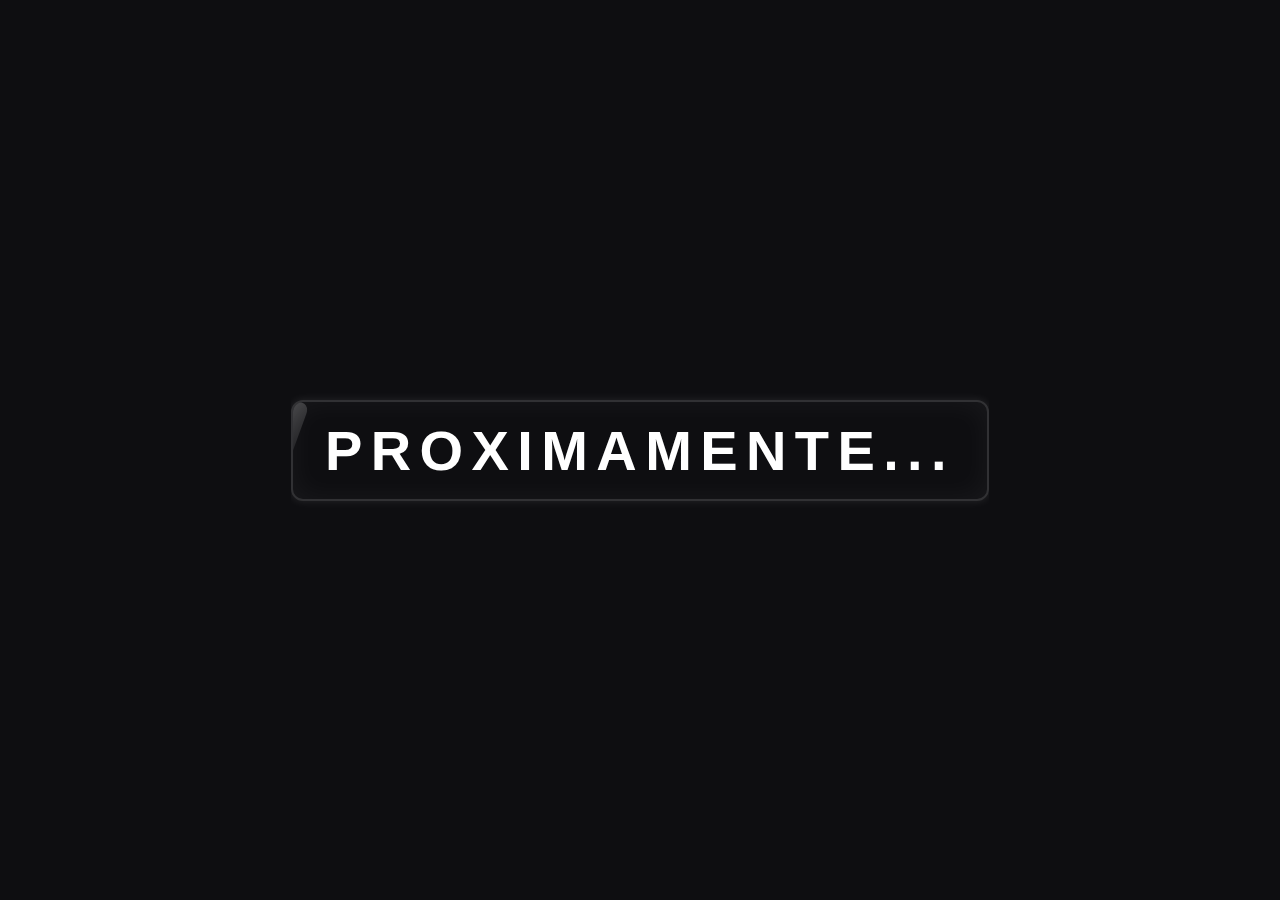
<file: docs/cpp.html>
<!DOCTYPE html>
<html lang="es">
<head>
  <meta charset="UTF-8" />
  <title>Próximamente...</title>
  <style>
    /* Reset básico */
    * {
      margin: 0;
      padding: 0;
      box-sizing: border-box;
    }

    /* Fondo oscuro y centrado */
    body, html {
      height: 100%;
      background: #0e0e11;
      display: flex;
      justify-content: center;
      align-items: center;
      font-family: 'Segoe UI', Tahoma, Geneva, Verdana, sans-serif;
      color: white;
      overflow: hidden;
    }

    /* Contenedor del texto con sombra suave */
    .container {
      font-size: 3.5rem;
      position: relative;
      letter-spacing: 0.15em;
      text-transform: uppercase;
      font-weight: 600;
      user-select: none;
      padding: 1rem 2rem;
      border: 2px solid rgba(255 255 255 / 0.15);
      border-radius: 12px;
      box-shadow:
        0 0 10px rgba(255 255 255 / 0.1),
        inset 0 0 30px rgba(255 255 255 / 0.05);
      overflow: hidden;
    }

    /* Animación de brillo que recorre el texto */
    .container::before {
      content: '';
      position: absolute;
      top: 0;
      left: -50%;
      width: 50%;
      height: 100%;
      background: linear-gradient(120deg, transparent, rgba(255,255,255,0.6), transparent);
      transform: skewX(-20deg);
      animation: shine 3s infinite;
      pointer-events: none;
      z-index: 2;
      border-radius: 12px;
    }

    @keyframes shine {
      0% {
        left: -50%;
      }
      100% {
        left: 150%;
      }
    }
  </style>
</head>
<body>
  <div class="container">Proximamente...</div>
</body>
</html>
</file>
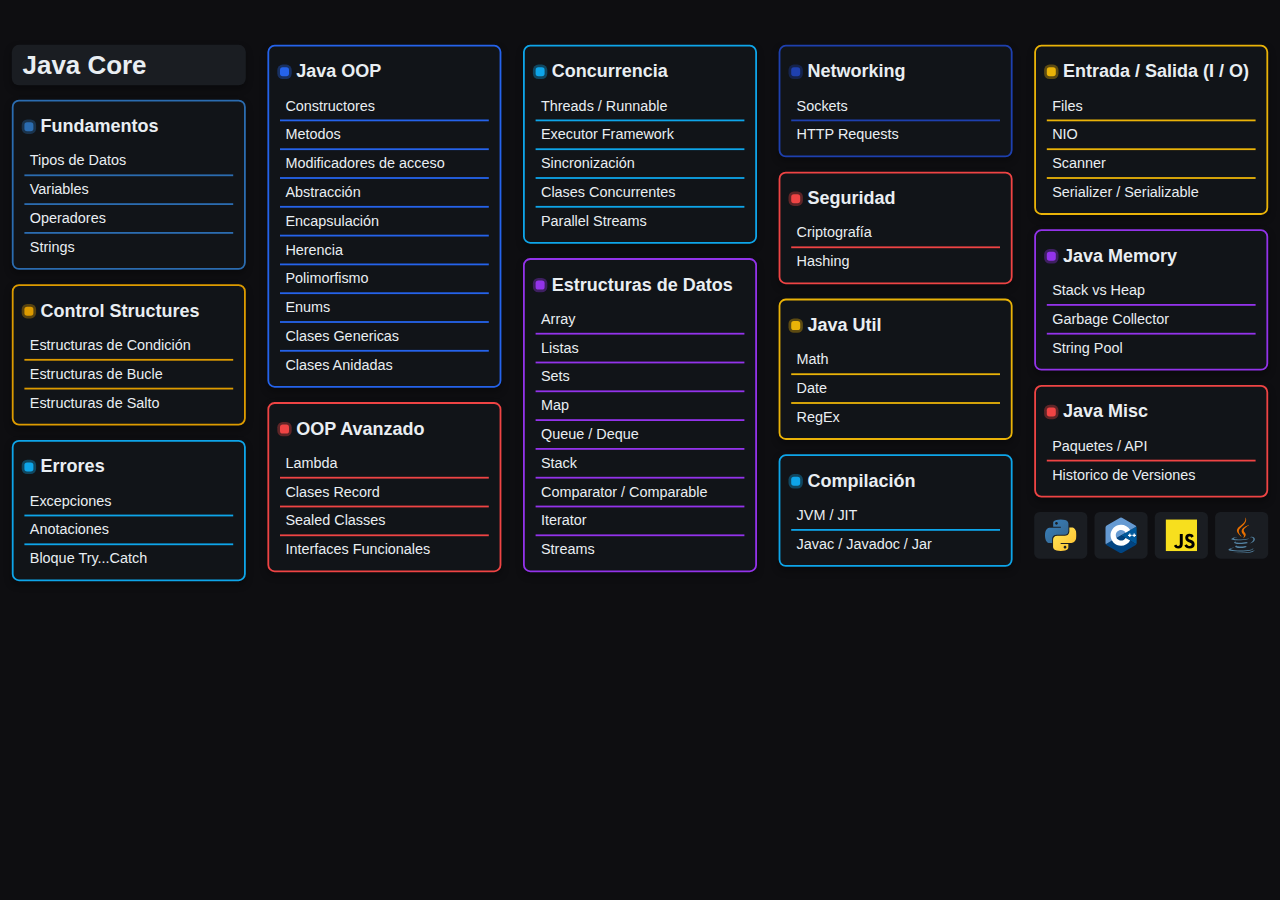
<file: docs/java.html>
<!DOCTYPE html>
<html lang="es">
<head>
<meta charset="UTF-8" />
<meta name="viewport" content="width=device-width, initial-scale=1" />
<link rel="stylesheet" href="style.css">
<link rel="prefetch" href="python.html" />
<title>Code Cheat Sheet</title>
</head>
<body>

<!-- =========================
    WALLPAPER VISIBLE
========================= -->
<main class="wallpaper">

  <!-- PRIMERA COLUMNA -->
  <div class="column">
    <a href="index.html" class="title">Java       Core</a>

    <!-- CARD 1: FUNDAMENTOS -->
    <div class="card" style="--card-color: #2b6cb0;">
      <div class="head">
        <a href="#modal-card-1">Fundamentos</a>
      </div>
      <table>
        <tbody>
          <tr>
            <td><a href="#modal-card-1-1" class="row-link">Tipos de Datos</a></td>
          </tr>
          <tr>
            <td><a href="#modal-card-1-2" class="row-link">Variables</a></td>
          </tr>
          <tr>
            <td><a href="#modal-card-1-3" class="row-link">Operadores</a></td>
          </tr>
          <tr>
            <td><a href="#modal-card-1-4" class="row-link">Strings</a></td>
          </tr>
        </tbody>
      </table>
    </div>

    <!-- CARD 2: ESTRUCTURAS DE CONTROL -->
    <div class="card" style="--card-color: #dd9b00;">
      <div class="head">
        <a href="#modal-card-2">Control Structures</a>
      </div>
      <table>
        <tbody>
          <tr>
            <td><a href="#modal-card-2-1" class="row-link">Estructuras de Condición</a></td>
          </tr>
          <tr>
            <td><a href="#modal-card-2-2" class="row-link">Estructuras de Bucle</a></td>
          </tr>
          <tr>
            <td><a href="#modal-card-2-3" class="row-link">Estructuras de Salto</a></td>
          </tr>
        </tbody>
      </table>
    </div>

    <!-- CARD 3: ERRORES -->
    <div class="card" style="--card-color: #0ea5e9;">
      <div class="head">
        <a href="#modal-card-3">Errores</a>
      </div>
      <table>
        <tbody>
          <tr>
            <td><a href="#modal-card-3-1" class="row-link">Excepciones</a></td>
          </tr>
          <tr>
            <td><a href="#modal-card-3-2" class="row-link">Anotaciones</a></td>
          </tr>
          <tr>
            <td><a href="#modal-card-3-3" class="row-link">Bloque Try...Catch</a></td>
          </tr>
        </tbody>
      </table>
    </div>
  </div>

  <!-- SEGUNDA COLUMNA -->
  <div class="column">

    <!-- CARD 4: JAVA OOP -->
    <div class="card" style="--card-color: #2563eb;">
      <div class="head">
        <a href="#modal-card-4">Java OOP</a>
      </div>
      <table>
        <tbody>
          <tr>
            <td><a href="#modal-card-4-1" class="row-link">Constructores</a></td>
          </tr>
          <tr>
            <td><a href="#modal-card-4-2" class="row-link">Metodos</a></td>
          </tr>
          <tr>
            <td><a href="#modal-card-4-3" class="row-link">Modificadores de acceso</a></td>
          </tr>
          <tr>
            <td><a href="#modal-card-4-4" class="row-link">Abstracción</a></td>
          </tr>
          <tr>
            <td><a href="#modal-card-4-5" class="row-link">Encapsulación</a></td>
          </tr>
          <tr>
            <td><a href="#modal-card-4-6" class="row-link">Herencia</a></td>
          </tr>
          <tr>
            <td><a href="#modal-card-4-7" class="row-link">Polimorfismo</a></td>
          </tr>
          <tr>
            <td><a href="#modal-card-4-8" class="row-link">Enums</a></td>
          </tr>
          <tr>
            <td><a href="#modal-card-4-9" class="row-link">Clases Genericas</a></td>
          </tr>
          <tr>
            <td><a href="#modal-card-4-10" class="row-link">Clases Anidadas</a></td>
          </tr>
        </tbody>
      </table>
    </div>

    <!-- CARD 5: OOP AVANZADO -->
    <div class="card" style="--card-color: #ef4444;">
      <div class="head">
        <a href="#modal-card-5">OOP Avanzado</a>
      </div>
      <table>
        <tbody>
          <tr>
            <td><a href="#modal-card-5-1" class="row-link">Lambda</a></td>
          </tr>
          <tr>
            <td><a href="#modal-card-5-2" class="row-link">Clases Record</a></td>
          </tr>
          <tr>
            <td><a href="#modal-card-5-3" class="row-link">Sealed Classes</a></td>
          </tr>
          <tr>
            <td><a href="#modal-card-5-4" class="row-link">Interfaces Funcionales</a></td>
          </tr>
        </tbody>
      </table>
    </div>

     
  </div>

  <!-- TERCERA COLUMNA -->
  <div class="column">

    <!-- CARD 6: CONCURRENCIA -->
    <div class="card" style="--card-color: #0ea5e9;">
      <div class="head">
        <a href="#modal-card-6">Concurrencia</a>
      </div>
      <table>
        <tbody>
          <tr>
            <td><a href="#modal-card-6-1" class="row-link">Threads / Runnable</a></td>
          </tr>
          <tr>
            <td><a href="#modal-card-6-2" class="row-link">Executor Framework</a></td>
          </tr>
          <tr>
            <td><a href="#modal-card-6-3" class="row-link">Sincronización</a></td>
          </tr>
          <tr>
            <td><a href="#modal-card-6-4" class="row-link">Clases Concurrentes</a></td>
          </tr>
          <tr>
            <td><a href="#modal-card-6-5" class="row-link">Parallel Streams</a></td>
          </tr>
        </tbody>
      </table>
    </div>

    <!-- CARD 7: ESTRUCTURAS DE DATOS -->
    <div class="card" style="--card-color: #9333ea;">
      <div class="head">
        <a href="#modal-card-7">Estructuras de Datos</a>
      </div>
      <table>
        <tbody>
          <tr>
            <td><a href="#modal-card-7-1" class="row-link">Array</a></td>
          </tr>
          <tr>
            <td><a href="#modal-card-7-2" class="row-link">Listas</a></td>
          </tr>
          <tr>
            <td><a href="#modal-card-7-3" class="row-link">Sets</a></td>
          </tr>
          <tr>
            <td><a href="#modal-card-7-4" class="row-link">Map</a></td>
          </tr>
          <tr>
            <td><a href="#modal-card-7-5" class="row-link">Queue / Deque</a></td>
          </tr>
          <tr>
            <td><a href="#modal-card-7-6" class="row-link">Stack</a></td>
          </tr>
          <tr>
            <td><a href="#modal-card-7-7" class="row-link">Comparator / Comparable</a></td>
          </tr>
          <tr>
            <td><a href="#modal-card-7-8" class="row-link">Iterator</a></td>
          </tr>
          <tr>
            <td><a href="#modal-card-7-9" class="row-link">Streams</a></td>
          </tr>
        </tbody>
      </table>
    </div>
  </div>

  <!-- CUARTA COLUMNA -->
  <div class="column">

    <!-- CARD 8: NETWORKING -->
    <div class="card" style="--card-color: #1e40af;">
      <div class="head">
        <a href="#modal-card-8">Networking</a>
      </div>
      <table>
        <tbody>
          <tr>
            <td><a href="#modal-card-8-1" class="row-link">Sockets</a></td>
          </tr>
          <tr>
            <td><a href="#modal-card-8-2" class="row-link">HTTP Requests</a></td>
          </tr>
        </tbody>
      </table>
    </div>

    <!-- CARD 9: SEGURIDAD -->
    <div class="card" style="--card-color: #ef4444;">
      <div class="head">
        <a href="#modal-card-9">Seguridad</a>
      </div>
      <table>
        <tbody>
          <tr>
            <td><a href="#modal-card-9-1" class="row-link">Criptografía</a></td>
          </tr>
          <tr>
            <td><a href="#modal-card-9-2" class="row-link">Hashing</a></td>
          </tr>
        </tbody>
      </table>
    </div>

    <!-- CARD 10: JAVA UTIL -->
    <div class="card" style="--card-color: #eab308;">
      <div class="head">
        <a href="#modal-card-10">Java Util</a>
      </div>
      <table>
        <tbody>
          <tr>
            <td><a href="#modal-card-10-1" class="row-link">Math</a></td>
          </tr>
          <tr>
            <td><a href="#modal-card-10-2" class="row-link">Date</a></td>
          </tr>
          <tr>
            <td><a href="#modal-card-10-3" class="row-link">RegEx</a></td>
          </tr>
        </tbody>
      </table>
    </div>

    <!-- CARD 11: COMPILACION -->
    <div class="card" style="--card-color: #0ea5e9;">
      <div class="head">
        <a href="#modal-card-11">Compilación</a>
      </div>
      <table>
        <tbody>
          <tr>
            <td><a href="#modal-card-11-1" class="row-link">JVM / JIT</a></td>
          </tr>
          <tr>
            <td><a href="#modal-card-11-2" class="row-link">Javac / Javadoc / Jar</a></td>
          </tr>
        </tbody>
      </table>
    </div>
  </div>

  <!-- QUINTA COLUMNA -->
  <div class="column">

    <!-- CARD 12: INPUT/OUTPUT -->
    <div class="card" style="--card-color: #eab308;">
      <div class="head">
        <a href="#modal-card-12">Entrada / Salida (I / O)</a>
      </div>
      <table>
        <tbody>
          <tr>
            <td><a href="#modal-card-12-1" class="row-link">Files</a></td>
          </tr>
          <tr>
            <td><a href="#modal-card-12-2" class="row-link">NIO</a></td>
          </tr>
          <tr>
            <td><a href="#modal-card-12-3" class="row-link">Scanner</a></td>
          </tr>
          <tr>
            <td><a href="#modal-card-12-4" class="row-link">Serializer / Serializable</a></td>
          </tr>
        </tbody>
      </table>
    </div>

    <!-- CARD 13: JAVA MEMORY -->
    <div class="card" style="--card-color: #9333ea;">
      <div class="head">
        <a href="#modal-card-13">Java Memory</a>
      </div>
      <table>
        <tbody>
          <tr>
            <td><a href="#modal-card-13-1" class="row-link">Stack vs Heap</a></td>
          </tr>
          <tr>
            <td><a href="#modal-card-13-2" class="row-link">Garbage Collector</a></td>
          </tr>
          <tr>
            <td><a href="#modal-card-13-3" class="row-link">String Pool</a></td>
          </tr>
        </tbody>
      </table>
    </div>

    <!-- CARD 14: JAVA MISC -->
    <div class="card" style="--card-color: #ef4444;">
      <div class="head">
        <a href="#modal-card-14">Java Misc</a>
      </div>
      <table>
        <tbody>
          <tr>
            <td><a href="#modal-card-14-1" class="row-link">Paquetes / API</a></td>
          </tr>
          <tr>
            <td><a href="#modal-card-14-2" class="row-link">Historico de Versiones</a></td>
          </tr>
        </tbody>
      </table>
    </div>

    <!-- =========================
      BOTONES FINALES
    ========================= -->
    <div class="final-buttons">
        <a href= "python.html" aria-label="Python">
            <svg viewBox="0.21 -0.077 110 110" xmlns="http://www.w3.org/2000/svg">
                <lineargradient id="svgid-1" gradientUnits="userSpaceOnUse" 
                                x1="63.8159" y1="56.6829" x2="118.4934" y2="1.8225" 
                                gradientTransform="matrix(1 0 0 -1 -53.2974 66.4321)">
                  <stop offset="0" style="stop-color:#387EB8"/>
                  <stop offset="1" style="stop-color:#366994"/>
                </lineargradient>
              
                <path fill="url(#svgid-1)" 
                      d="M55.023-0.077c-25.971,0-26.25,10.081-26.25,12.156c0,3.148,0,12.594,0,12.594h26.75v3.781
                         c0,0-27.852,0-37.375,0c-7.949,0-17.938,4.833-17.938,26.25c0,19.673,7.792,27.281,15.656,27.281c2.335,0,9.344,0,9.344,0
                         s0-9.765,0-13.125c0-5.491,2.721-15.656,15.406-15.656c15.91,0,19.971,0,26.531,0c3.902,0,14.906-1.696,14.906-14.406
                         c0-13.452,0-17.89,0-24.219C82.054,11.426,81.515-0.077,55.023-0.077z 
                         M40.273,8.392c2.662,0,4.813,2.15,4.813,4.813c0,2.661-2.151,4.813-4.813,4.813s-4.813-2.151-4.813-4.813
                         C35.46,10.542,37.611,8.392,40.273,8.392z"/>
                
                <lineargradient id="svgid-2" gradientUnits="userSpaceOnUse" 
                                x1="97.0444" y1="21.6321" x2="155.6665" y2="-34.5308" 
                                gradientTransform="matrix(1 0 0 -1 -53.2974 66.4321)">
                  <stop offset="0" style="stop-color:#FFE052"/>
                  <stop offset="1" style="stop-color:#FFC331"/>
                </lineargradient>
              
                <path fill="url(#svgid-2)" 
                      d="M55.397,109.923c25.959,0,26.282-10.271,26.282-12.156c0-3.148,0-12.594,0-12.594H54.897v-3.781
                         c0,0,28.032,0,37.375,0c8.009,0,17.938-4.954,17.938-26.25c0-23.322-10.538-27.281-15.656-27.281c-2.336,0-9.344,0-9.344,0
                         s0,10.216,0,13.125c0,5.491-2.631,15.656-15.406,15.656c-15.91,0-19.476,0-26.532,0c-3.892,0-14.906,1.896-14.906,14.406
                         c0,14.475,0,18.265,0,24.219C28.366,100.497,31.562,109.923,55.397,109.923z 
                         M70.148,101.454c-2.662,0-4.813-2.151-4.813-4.813s2.15-4.813,4.813-4.813c2.661,0,4.813,2.151,4.813,4.813
                         S72.809,101.454,70.148,101.454z"/>
              </svg>              
            </a>
        
        <a href= "cpp.html" aria-label="C++">
            <svg viewBox="0 0 306 344.35" xmlns="http://www.w3.org/2000/svg">
                <path fill="#00599C" d="M302.107,258.262c2.401-4.159,3.893-8.845,3.893-13.053V99.14c0-4.208-1.49-8.893-3.892-13.052L153,172.175 L302.107,258.262z"/>
                <path fill="#004482" d="M166.25,341.193l126.5-73.034c3.644-2.104,6.956-5.737,9.357-9.897L153,172.175L3.893,258.263 c2.401,4.159,5.714,7.793,9.357,9.896l126.5,73.034C147.037,345.401,158.963,345.401,166.25,341.193z"/>
                <path fill="#659AD2" d="M302.108,86.087c-2.402-4.16-5.715-7.793-9.358-9.897L166.25,3.156c-7.287-4.208-19.213-4.208-26.5,0 L13.25,76.19C5.962,80.397,0,90.725,0,99.14v146.069c0,4.208,1.491,8.894,3.893,13.053L153,172.175L302.108,86.087z"/>
                
                <path fill="#FFFFFF" d="M153,274.175c-56.243,0-102-45.757-102-102s45.757-102,102-102c36.292,0,70.139,19.53,88.331,50.968
                      l-44.143,25.544c-9.105-15.736-26.038-25.512-44.188-25.512c-28.122,0-51,22.878-51,51c0,28.121,22.878,51,51,51
                      c18.152,0,35.085-9.776,44.191-25.515l44.143,25.543C223.142,254.644,189.294,274.175,153,274.175z"/>
                
                <polygon fill="#FFFFFF" points="255,166.508 243.666,166.508 243.666,155.175 232.334,155.175 232.334,166.508 221,166.508 
                      221,177.841 232.334,177.841 232.334,189.175 243.666,189.175 243.666,177.841 255,177.841"/>
                
                <polygon fill="#FFFFFF" points="297.5,166.508 286.166,166.508 286.166,155.175 274.834,155.175 274.834,166.508 263.5,166.508 
                      263.5,177.841 274.834,177.841 274.834,189.175 286.166,189.175 286.166,177.841 297.5,177.841"/>
              </svg>              
            </a>
        
        <a href= "javascript.html" aria-label="JavaScript">
            <svg viewBox="0 0 630 630" xmlns="http://www.w3.org/2000/svg">
                <rect width="630" height="630" fill="#f7df1e"/>
                <path fill="#000000" d="m423.2 492.19c12.69 20.72 29.2 35.95 58.4 35.95 24.53 0 40.2-12.26 40.2-29.2 
                      0-20.3-16.1-27.49-43.1-39.3l-14.8-6.35c-42.72-18.2-71.1-41-71.1-89.2 0-44.4 33.83-78.2 86.7-78.2 
                      37.64 0 64.7 13.1 84.2 47.4l-46.1 29.6c-10.15-18.2-21.1-25.37-38.1-25.37-17.34 0-28.33 11-28.33 
                      25.37 0 17.76 11 24.95 36.4 35.95l14.8 6.34c50.3 21.57 78.7 43.56 78.7 93 0 53.3-41.87 82.5-98.1 
                      82.5-54.98 0-90.5-26.2-107.88-60.54zm-209.13 5.13c9.3 16.5 17.76 30.45 38.1 30.45 19.45 0 31.72-7.61 
                      31.72-37.2v-201.3h59.2v202.1c0 61.3-35.94 89.2-88.4 89.2-47.4 0-74.85-24.53-88.81-54.075z"/>
            </svg>
              
              
        </a>
        
        <a href= "java.html" aria-label="Java">
            <svg viewBox="0 0 256 346" xmlns="http://www.w3.org/2000/svg">
                <g>
                    <path d="M82.5539491,267.472524 C82.5539491,267.472524 69.35552,275.147869 91.9468218,277.745105 C119.315549,280.867375 133.303389,280.419607 163.463913,274.711273 C163.463913,274.711273 171.393396,279.683258 182.467491,283.989644 C114.855564,312.966982 29.4483782,282.311215 82.5539491,267.472524" fill="#5382A1"></path>
                    <path d="M74.2921309,229.658996 C74.2921309,229.658996 59.4888145,240.616727 82.0968727,242.955171 C111.333004,245.971316 134.421411,246.218007 174.373236,238.524975 C174.373236,238.524975 179.899113,244.127185 188.588218,247.190807 C106.841367,271.094691 15.79008,249.075898 74.2921309,229.658996" fill="#5382A1"></path>
                    <path d="M143.941818,165.514705 C160.601367,184.695156 139.564684,201.955142 139.564684,201.955142 C139.564684,201.955142 181.866124,180.117876 162.438982,152.772422 C144.294633,127.271098 130.380335,114.600495 205.706705,70.9138618 C205.706705,70.9138618 87.4691491,100.44416 143.941818,165.514705" fill="#E76F00"></path>
                    <path d="M233.364015,295.441687 C233.364015,295.441687 243.131113,303.489396 222.60736,309.715316 C183.580858,321.537862 60.1748945,325.107898 25.8932364,310.186356 C13.5698618,304.825251 36.67968,297.385425 43.9491491,295.824291 C51.5304727,294.180305 55.8629236,294.486575 55.8629236,294.486575 C42.15808,284.832116 -32.7195927,313.443607 17.8287709,321.637469 C155.681513,343.993251 269.121164,311.570618 233.364015,295.441687" fill="#5382A1"></path>
                    <path d="M88.9008873,190.479825 C88.9008873,190.479825 26.1287564,205.389265 66.6717091,210.803433 C83.7901964,213.095331 117.915462,212.576815 149.702284,209.913484 C175.680233,207.722124 201.765236,203.062924 201.765236,203.062924 C201.765236,203.062924 192.605091,206.985775 185.977949,211.510924 C122.233949,228.275665 -0.907636364,220.476509 34.5432436,203.328233 C64.5241018,188.83584 88.9008873,190.479825 88.9008873,190.479825" fill="#5382A1"></path>
                    <path d="M201.506444,253.422313 C266.305164,219.7504 236.344785,187.392 215.432844,191.751447 C210.307258,192.818269 208.021876,193.742662 208.021876,193.742662 C208.021876,193.742662 209.924655,190.761891 213.558924,189.471651 C254.929455,174.927127 286.746065,232.368873 200.204102,255.11936 C200.204102,255.120291 201.206691,254.223825 201.506444,253.422313" fill="#5382A1"></path>
                    <path d="M162.438982,0.371432727 C162.438982,0.371432727 198.325527,36.27008 128.402153,91.4720582 C72.3307055,135.753542 115.616116,161.001658 128.37888,189.848669 C95.6490473,160.318371 71.6297309,134.322735 87.7437673,110.128407 C111.395375,74.6132945 176.918342,57.3942691 162.438982,0.371432727" fill="#E76F00"></path>
                    <path d="M95.2683055,344.665367 C157.466996,348.646865 252.980131,342.45632 255.24224,313.025629 C255.24224,313.025629 250.893964,324.182575 203.838371,333.042967 C150.750487,343.033484 85.2740655,341.867055 46.4393309,335.464262 C46.4402618,335.463331 54.3892945,342.043927 95.2683055,344.665367" fill="#5382A1"></path>
                </g>
            </svg>            
        </a>
    </div>
  </div>
</main>


<!-- =========================
    MODALES TOTALES
========================= -->
<section class="modals">

  <!-- MODAL 1: SINTAXIS BASICA -->
  <section class="modal" id="modal-card-1">
    <div class="dialog">
      <a class="close" href="#">×</a>
      <header class="modal-header">Sintaxis Básica</header>
      <div class="content modal-content">

        <!-- SLIDER 1: SINTAXIS BASICA -->
        <div class="slide active" data-title="Sintaxis Básica">
          <p>Un programa en Java está compuesto por <strong>clases</strong> y <strong>métodos</strong>. 
          El método <code class="mtd">main</code> es el punto de entrada de la aplicación. Sus
          características principales son:</p>
          <ul>
            <li>Sensible a mayúsculas y minúsculas.</li>
            <li>Cada sentencia termina con punto y coma (<code>;</code>).</li>
            <li>Las llaves <code>{ }</code> definen bloques de código.</li>
          </ul>

          <div class="ide">
            <div class="ide-header">
              <span class="dot red"></span>
              <span class="dot yellow"></span>
              <span class="dot green"></span>
            </div>
            <ol class="code">
              <li><span class="kw">public class</span> <span class="cls">Main</span> {</li>
              <li>  <span class="kw">public static void</span> <span class="mtd">main</span>(<span class="type">String</span>[] args) {</li>
              <li>    <span class="type">System</span>.<span class="mtd">out</span>.<span class="mtd">println</span>(<span class="str">"¡Hola Mundo!"</span>);</li>
              <li>  }</li>
              <li>}</li>
            </ol>
          </div>
        </div>

        <!-- SLIDER 2: ESTRUCTURA PROYECTO -->
        <div class="slide" data-title="Estructura de un Proyecto Java">
          <p>Un proyecto Java básico suele tener esta estructura:</p>
          <table>
            <thead>
              <tr>
                <th>Carpeta / Archivo</th>
                <th>Descripción</th>
              </tr>
            </thead>
            <tbody>
              <tr>
                <td><code>src/</code></td>
                <td>Contiene el código fuente (archivos .java).</td>
              </tr>
              <tr>
                <td><code>bin/</code></td>
                <td>Contiene los archivos compilados (.class).</td>
              </tr>
              <tr>
                <td><code>lib/</code></td>
                <td>Bibliotecas externas (JARs).</td>
              </tr>
              <tr>
                <td><code>Main.java</code></td>
                <td>Punto de entrada del programa.</td>
              </tr>
            </tbody>
          </table>

          <p>Para compilar en terminal se usa <code class="mtd">javac Main.java</code></p>
          <p>Para ejecutar en terminal se usa <code class="mtd">java Main</code></p>
        </div>

        <!-- SLIDER 3: COMENTARIOS -->
        <div class="slide" data-title="Comentarios">
          <p>Los comentarios permiten dejar notas en el código que no se ejecutan. En Java hay tres tipos:</p>
          <ul>
            <li><strong>Comentario de una línea:</strong> <code>// Esto es un comentario</code></li>
            <li><strong>Comentario de varias líneas:</strong> <code>/* Esto es un comentario largo */</code></li>
            <li><strong>JavaDoc:</strong> Se usa para documentar clases y métodos. <code>/** ... */</code></li>
          </ul>
          <div class="ide">
            <div class="ide-header">
              <span class="dot red"></span>
              <span class="dot yellow"></span>
              <span class="dot green"></span>
            </div>
            <ol class="code">
              <li><span class="cm">// Comentario de una línea</span></li>
              <li><span class="cm">/* Comentario de varias</span></li>
              <li><span class="cm">   líneas */</span></li>
              <li><span class="cm">/**</span></li>
              <li><span class="cm"> * Documentación de clase</span></li>
              <li><span class="cm"> */</span></li>
            </ol>
          </div>
        </div>
      </div>

      <a href="#" class="arrow left prev-slide">‹</a>
      <a href="#" class="arrow right next-slide">›</a>

      <div class="dots slide-dots"></div>
    </div>
  </section>

  <!-- MODAL 1.1: TIPOS DE DATOS -->
  <section class="modal" id="modal-card-1-1">
    <div class="dialog">
      <a class="close" href="#">×</a>
      <header class="modal-header">Sintaxis Básica</header>
      <div class="content modal-content">

        <!-- SLIDER 1: TIPOS DE DATOS PRIMITIVOS -->
        <div class="slide active" data-title="Tipos de Datos - Datos Primitivos">
          <p>Son los más básicos y se almacenan directamente en memoria. No son objetos.</p>
          <table>
            <thead>
              <tr>
                <th>Tipo</th>
                <th>Tamaño</th>
                <th>Valor mínimo</th>
                <th>Valor máximo</th>
                <th>Ejemplo</th>
              </tr>
            </thead>
            <tbody>
              <tr>
                <td>byte</td>
                <td>8 bits</td>
                <td>-128</td>
                <td>127</td>
                <td><code>byte edad = 20;</code></td>
              </tr>
              <tr>
                <td>short</td>
                <td>16 bits</td>
                <td>-32,768</td>
                <td>32,767</td>
                <td><code>short temperatura = 300;</code></td>
              </tr>
              <tr>
                <td>int</td>
                <td>32 bits</td>
                <td>-2³¹</td>
                <td>2³¹ - 1</td>
                <td><code>int poblacion = 100000;</code></td>
              </tr>
              <tr>
                <td>long</td>
                <td>64 bits</td>
                <td>-2⁶³</td>
                <td>2⁶³ - 1</td>
                <td><code>long distancia = 9999999999L;</code></td>
              </tr>
              <tr>
                <td>float</td>
                <td>32 bits</td>
                <td>≈ ±3.4e−038</td>
                <td>≈ ±3.4e+038</td>
                <td><code>float precio = 10.99f;</code></td>
              </tr>
              <tr>
                <td>double</td>
                <td>64 bits</td>
                <td>≈ ±1.7e−308</td>
                <td>≈ ±1.7e+308</td>
                <td><code>double pi = 3.1415926535;</code></td>
              </tr>
              <tr>
                <td>char</td>
                <td>16 bits</td>
                <td>0</td>
                <td>65,535</td>
                <td><code>char letra = 'A';</code></td>
              </tr>
              <tr>
                <td>boolean</td>
                <td>1 bit (lógico)</td>
                <td>false</td>
                <td>true</td>
                <td><code>boolean activo = true;</code></td>
              </tr>
            </tbody>
          </table>
        </div>

        <!-- SLIDER 2: TIPOS DE DATOS NO PRIMITIVOS -->
        <div class="slide" data-title="Tipos de Datos - Datos No Primitivos">
          <p>Los tipos de datos no primitivos se denominan tipos de referencia porque se refieren a objetos, no valores directos.
            Ademas, tienen métodos y propiedades asociados. Son:
          </p>
          <table>
            <thead>
              <tr>
                <th>Tipo</th>
                <th>Descripción</th>
                <th>Ejemplo</th>
              </tr>
            </thead>
            <tbody>
              <tr>
                <td>String</td>
                <td>Cadena de texto, secuencia de caracteres.</td>
                <td><code>String nombre = "Juan";</code></td>
              </tr>
              <tr>
                <td>Arrays</td>
                <td>Conjunto de valores del mismo tipo.</td>
                <td><code>int[] numeros = {1, 2, 3};</code></td>
              </tr>
              <tr>
                <td>Clases</td>
                <td>Plantillas para crear objetos.</td>
                <td><code>class Persona { ... }</code></td>
              </tr>
              <tr>
                <td>Interfaces</td>
                <td>Contratos que definen métodos sin implementar.</td>
                <td><code>interface Vehiculo { ... }</code></td>
              </tr>
              <tr>
                <td>Enums</td>
                <td>Conjuntos de valores constantes predefinidos.</td>
                <td><code>enum Dia { LUNES, MARTES }</code></td>
              </tr>
              <tr>
                <td>Wrapper Classes</td>
                <td>Clases que envuelven tipos primitivos (como Integer, Double).</td>
                <td><code>Integer edad = 30;</code></td>
              </tr>
            </tbody>
          </table>
        </div>

        <!-- SLIDER 3: TYPE CASTING -->
        <div class="slide" data-title="Type Casting">
          <p>El <strong>type casting</strong> es el proceso de convertir una variable de un tipo de dato a otro.
            En Java, existen dos tipos principales:
          </p>  
          <ul>
            <li>
              <strong>Type Casting Implícito (Widening):</strong> Conversión automática cuando no hay pérdida de datos.
              <br><code>int → long → float → double</code>
            </li>
            <li>
              <strong>Type Casting Explícito (Narrowing):</strong> Conversión manual usando paréntesis, ya que puede haber pérdida de datos.
              <br><code>double → float → long → int</code>
            </li>
          </ul>
          <div class="ide">
            <div class="ide-header">
              <span class="dot red"></span>
              <span class="dot yellow"></span>
              <span class="dot green"></span>
            </div>
            <ol class="code">
              <li><span class="cm">double myDouble = 9.78d;</span></li>
              <li><span class="cm">int myInt = (int) myDouble;</span></li>
            </ol>
          </div>
        </div>

      </div>

      <a href="#" class="arrow left prev-slide">‹</a>
      <a href="#" class="arrow right next-slide">›</a>

      <div class="dots slide-dots"></div>
    </div>
  </section>

  <!-- MODAL 1.2: VARIABLES -->
  <section class="modal" id="modal-card-1-2">
    <div class="dialog">
      <a class="close" href="#">×</a>
      <header class="modal-header">Sintaxis Básica</header>
      <div class="content modal-content">

        <!-- SLIDER 1: VARIABLES -->
        <div class="slide active" data-title="Variables">
          <p>Las <strong>variables</strong> almacenan datos de un tipo específico.</p>
          <table>
            <thead>
              <tr>
                <th>Tipo</th>
                <th>Descripción</th>
                <th>Ejemplo</th>
              </tr>
            </thead>
            <tbody>
              <tr>
                <td><code>int</code></td>
                <td>Números enteros.</td>
                <td><code>int edad = 20;</code></td>
              </tr>
              <tr>
                <td><code>double</code></td>
                <td>Números decimales.</td>
                <td><code>double precio = 19.99;</code></td>
              </tr>
              <tr>
                <td><code>boolean</code></td>
                <td>Valores verdadero/falso.</td>
                <td><code>boolean activo = true;</code></td>
              </tr>
              <tr>
                <td><code>String</code></td>
                <td>Cadenas de texto.</td>
                <td><code>String nombre = "Ana";</code></td>
              </tr>
            </tbody>
          </table>
          <div class="ide">
            <div class="ide-header">
              <span class="dot red"></span>
              <span class="dot yellow"></span>
              <span class="dot green"></span>
            </div>
            <ol class="code">
              <li><span class="cm">// Declaración e inicialización</span></li>
              <li><span class="type">int</span> x = <span class="num">10</span>;</li>
              <li><span class="type">String</span> nombre = <span class="str">"Carlos"</span>;</li>
            </ol>
          </div>
        </div>

        <!-- SLIDER 2: CONSTANTES -->
        <div class="slide" data-title="Constantes">
          <p>Una <strong>constante</strong> es una variable cuyo valor no puede cambiar. En Java, se declaran con <code class="kw">final</code>.</p>
          <ul>
            <li>Las constantes se escriben en mayúsculas por convención.</li>
            <li>Se recomienda usarlas para valores fijos como PI, tasas, etc.</li>
          </ul>
          <div class="ide">
            <div class="ide-header">
              <span class="dot red"></span>
              <span class="dot yellow"></span>
              <span class="dot green"></span>
            </div>
            <ol class="code">
              <li><span class="kw">final</span> <span class="type">double</span> PI = <span class="num">3.1416</span>;</li>
              <li><span class="kw">final</span> <span class="type">int</span> MAX_USUARIOS = <span class="num">100</span>;</li>
            </ol>
          </div>
          <p>Intentar cambiar el valor de una constante genera error de compilación.</p>
        </div>
        
      </div>

      <a href="#" class="arrow left prev-slide">‹</a>
      <a href="#" class="arrow right next-slide">›</a>

      <div class="dots slide-dots"></div>
    </div>
  </section>

  <!-- MODAL 1.3: OPERADORES -->
  <section class="modal" id="modal-card-1-3">
    <div class="dialog">
      <a class="close" href="#">×</a>
      <header class="modal-header">Operadores en Java</header>
      <div class="content modal-content">

        <!-- SLIDER 1: OPERADORES -->
        <div class="slide active" data-title="Operadores">
          <p>En java hay distintos tipos de operadores: </p>
          <table>
            <thead>
              <tr>
                <th>Tipo</th>
                <th>Descripción</th>
                <th>Ejemplo</th>
              </tr>
            </thead>
            <tbody>
              <tr>
                <td>Aritméticos</td>
                <td>Suma, resta, etc.</td>
                <td><code>a + b</code></td>
              </tr>
              <tr>
                <td>Asignación</td>
                <td>Asigna valores.</td>
                <td><code>x = 5</code>, <code>x += 2</code></td>
              </tr>
              <tr>
                <td>Comparación</td>
                <td>Compara valores.</td>
                <td><code>x == y</code>, <code>x &gt; y</code></td>
              </tr>
              <tr>
                <td>Lógicos</td>
                <td>Operaciones booleanas.</td>
                <td><code>a && b</code>, <code>a || b</code></td>
              </tr>
              <tr>
                <td>Incremento / Decremento</td>
                <td>Aumenta o reduce en 1.</td>
                <td><code>x++</code>, <code>--y</code></td>
              </tr>
            </tbody>
          </table>
        </div>

        <!-- SLIDER 2: OPERADORES ARITMÉTICOS -->
        <div class="slide" data-title="Operadores Aritméticos">
          <p>Los operadores aritméticos permiten realizar operaciones matemáticas básicas.</p>
          <table>
            <thead>
              <tr><th>Operador</th><th>Descripción</th><th>Ejemplo</th></tr>
            </thead>
            <tbody>
              <tr><td><code>+</code></td><td>Suma</td><td><code>int suma = 5 + 3;</code></td></tr>
              <tr><td><code>-</code></td><td>Resta</td><td><code>int resta = 5 - 3;</code></td></tr>
              <tr><td><code>*</code></td><td>Multiplicación</td><td><code>int mul = 5 * 3;</code></td></tr>
              <tr><td><code>/</code></td><td>División</td><td><code>int div = 10 / 2;</code></td></tr>
              <tr><td><code>%</code></td><td>Módulo (resto)</td><td><code>int mod = 10 % 3;</code></td></tr>
            </tbody>
          </table>
        </div>

        <!-- SLIDER 3: OPERADORES DE ASIGNACIÓN -->
        <div class="slide" data-title="Operadores de Asignación">
          <p>Asignan valores a variables, a veces combinados con operaciones.</p>
          <table>
            <thead>
              <tr><th>Operador</th><th>Descripción</th><th>Ejemplo</th></tr>
            </thead>
            <tbody>
              <tr><td><code>=</code></td><td>Asignación simple</td><td><code>int x = 5;</code></td></tr>
              <tr><td><code>+=</code></td><td>Suma y asigna</td><td><code>x += 3;  // x = x + 3;</code></td></tr>
              <tr><td><code>-=</code></td><td>Resta y asigna</td><td><code>x -= 2;  // x = x - 2;</code></td></tr>
              <tr><td><code>*=</code></td><td>Multiplica y asigna</td><td><code>x *= 4;  // x = x * 4;</code></td></tr>
              <tr><td><code>/=</code></td><td>Divide y asigna</td><td><code>x /= 2;  // x = x / 2;</code></td></tr>
              <tr><td><code>%=</code></td><td>Módulo y asigna</td><td><code>x %= 3;  // x = x % 3;</code></td></tr>
            </tbody>
          </table>
        </div>

        <!-- SLIDER 4: OPERADORES DE COMPARACIÓN -->
        <div class="slide" data-title="Operadores de Comparación">
          <p>Comparan valores y devuelven <code>true</code> o <code>false</code>.</p>
          <table>
            <thead>
              <tr><th>Operador</th><th>Descripción</th><th>Ejemplo</th></tr>
            </thead>
            <tbody>
              <tr><td><code>==</code></td><td>Igualdad</td><td><code>if(a == b)</code></td></tr>
              <tr><td><code>!=</code></td><td>Diferente</td><td><code>if(a != b)</code></td></tr>
              <tr><td><code>&lt;</code></td><td>Menor que</td><td><code>if(a &lt; b)</code></td></tr>
              <tr><td><code>&gt;</code></td><td>Mayor que</td><td><code>if(a &gt; b)</code></td></tr>
              <tr><td><code>&lt;=</code></td><td>Menor o igual que</td><td><code>if(a &lt;= b)</code></td></tr>
              <tr><td><code>&gt;=</code></td><td>Mayor o igual que</td><td><code>if(a &gt;= b)</code></td></tr>
            </tbody>
          </table>
        </div>

        <!-- SLIDER 5: OPERADORES LÓGICOS -->
        <div class="slide" data-title="Operadores Lógicos">
          <p>Combinan condiciones booleanas.</p>
          <table>
            <thead>
              <tr><th>Operador</th><th>Descripción</th><th>Ejemplo</th></tr>
            </thead>
            <tbody>
              <tr><td><code>&&</code></td><td>AND lógico (y)</td><td><code>if(cond1 && cond2)</code></td></tr>
              <tr><td><code>||</code></td><td>OR lógico (o)</td><td><code>if(cond1 || cond2)</code></td></tr>
              <tr><td><code>!</code></td><td>NOT lógico (negación)</td><td><code>if(!cond)</code></td></tr>
            </tbody>
          </table>
        </div>

        <!-- SLIDER 6: OPERADORES DE INCREMENTO / DECREMENTO -->
        <div class="slide" data-title="Operadores Incremento / Decremento">
          <p>Incrementan o decrementan el valor de una variable en 1.</p>
          <table>
            <thead>
              <tr><th>Operador</th><th>Descripción</th><th>Ejemplo</th></tr>
            </thead>
            <tbody>
              <tr><td><code>++</code></td><td>Incremento (pre y post)</td><td><code>i++; ++i;</code></td></tr>
              <tr><td><code>--</code></td><td>Decremento (pre y post)</td><td><code>i--; --i;</code></td></tr>
            </tbody>
          </table>
          <div class="ide">
            <div class="ide-header">
              <span class="dot red"></span>
              <span class="dot yellow"></span>
              <span class="dot green"></span>
            </div>
            <ol class="code">
              <li><span class="type">int</span> i = <span class="num">5</span>;</li>
              <li><span class="cm">// Post-incremento: usa i, luego incrementa</span></li>
              <li><span class="type">int</span> a = i<span class="kw">++</span>;</li>
              <li><span class="cm">// Pre-incremento: incrementa, luego usa</span></li>
              <li><span class="type">int</span> b = <span class="kw">++</span>i;</li>
            </ol>
          </div>
        </div>
      </div>

      <a href="#" class="arrow left prev-slide">‹</a>
      <a href="#" class="arrow right next-slide">›</a>

      <div class="dots slide-dots"></div>
    </div>
  </section>

  <!-- MODAL 1.4: JAVA STRINGS -->
  <section class="modal" id="modal-card-1-4">
    <div class="dialog">
      <a class="close" href="#">×</a>
      <header class="modal-header">Java Strings</header>
      <div class="content modal-content">

        <!-- SLIDER 1: MÉTODOS PARA STRINGS -->
        <div class="slide active" data-title="Métodos para Strings">
          <p>Las <strong>Strings</strong> en Java son objetos con métodos útiles para manipular texto.</p>
          <table>
            <thead>
              <tr><th>Método</th><th>Descripción</th><th>Ejemplo</th></tr>
            </thead>
            <tbody>
              <tr><td><code>length()</code></td><td>Devuelve la longitud</td><td><code>str.length()</code></td></tr>
              <tr><td><code>toUpperCase()</code></td><td>Convierte a mayúsculas</td><td><code>str.toUpperCase()</code></td></tr>
              <tr><td><code>toLowerCase()</code></td><td>Convierte a minúsculas</td><td><code>str.toLowerCase()</code></td></tr>
              <tr><td><code>substring(int start, int end)</code></td><td>Extrae subcadena</td><td><code>str.substring(0, 4)</code></td></tr>
              <tr><td><code>charAt(int index)</code></td><td>Devuelve carácter en índice</td><td><code>str.charAt(0)</code></td></tr>
            </tbody>
          </table>
        </div>

        <!-- SLIDER 2: CONCATENACIÓN -->
        <div class="slide" data-title="Concatenación">
          <p>La concatenación une cadenas para formar una sola.</p>
          <ul>
            <li>Usa el operador <code>+</code> para concatenar strings.</li>
            <li>También se puede con <code>concat()</code>.</li>
          </ul>
          <div class="ide">
            <div class="ide-header">
              <span class="dot red"></span>
              <span class="dot yellow"></span>
              <span class="dot green"></span>
            </div>
            <ol class="code">
              <li><span class="type">String</span> saludo = <span class="str">"Hola"</span> + <span class="str">" Mundo"</span>;</li>
              <li><span class="type">String</span> saludo2 = <span class="str">"Hola"</span>.concat(<span class="str">" Java"</span>);</li>
            </ol>
          </div>
        </div>

        <!-- SLIDER 3: NÚMEROS CON STRINGS -->
        <div class="slide" data-title="Números con Strings">
          <p>Convertir números a strings y viceversa.</p>
          <ul>
            <li><code>String.valueOf(número)</code> convierte un número a String.</li>
            <li><code>Integer.parseInt(cadena)</code> convierte String a entero.</li>
            <li><code>Double.parseDouble(cadena)</code> convierte String a decimal.</li>
          </ul>
          <div class="ide">
            <div class="ide-header">
              <span class="dot red"></span>
              <span class="dot yellow"></span>
              <span class="dot green"></span>
            </div>
            <ol class="code">
              <li><span class="type">int</span> num = <span class="num">100</span>;</li>
              <li><span class="type">String</span> strNum = <span class="kw">String</span>.valueOf(num);</li>
              <li><span class="type">int</span> n2 = <span class="kw">Integer</span>.parseInt(strNum);</li>
            </ol>
          </div>
        </div>

        <!-- SLIDER 4: CARACTERES ESPECIALES -->
        <div class="slide" data-title="Caracteres Especiales">
          <p>Secuencias de escape para caracteres especiales en strings.</p>
          <table>
            <thead>
              <tr><th>Carácter</th><th>Secuencia</th><th>Ejemplo</th></tr>
            </thead>
            <tbody>
              <tr><td>Salto de línea</td><td><code>\n</code></td><td><code>String texto = "Hola\nMundo";</code></td></tr>
              <tr><td>Tabulación</td><td><code>\t</code></td><td><code>String tab = "Col1\tCol2";</code></td></tr>
              <tr><td>Comillas dobles</td><td><code>\"</code></td><td><code>String comillas = "Ella dijo: \"Hola\"";</code></td></tr>
              <tr><td>Barra invertida</td><td><code>\\</code></td><td><code>String path = "C:\\Users\\Juan";</code></td></tr>
            </tbody>
          </table>
        </div>

      </div>

      <a href="#" class="arrow left prev-slide">‹</a>
      <a href="#" class="arrow right next-slide">›</a>

      <div class="dots slide-dots"></div>
    </div>
  </section>

  <!-- MODAL 2: ESTRUCTURAS DE CONTROL -->
  <section class="modal" id="modal-card-2">
    <div class="dialog">
      <a class="close" href="#">×</a>
      <header class="modal-header">Estructuras de Control</header>
      <div class="content modal-content">
        <div class="slide active" data-title="Breve Explicación">
          <p>Las <strong>estructuras de control</strong> permiten dirigir el flujo de ejecución de un programa, tomando decisiones o repitiendo bloques de código según condiciones.</p>
          <ul>
            <li><strong>Estructuras de Condición:</strong> ejecutan código según condiciones (if, else, switch).</li>
            <li><strong>Estructuras de Bucle:</strong> repiten código varias veces (for, while, do-while).</li>
            <li><strong>Estructuras de Salto:</strong> alteran el flujo de bucles o saltan instrucciones (break, continue, return).</li>
          </ul>
        </div>
      </div>
    </div>
  </section>

  <!-- MODAL 2.1: ESTRUCTURA DE CONDICION -->
  <section class="modal" id="modal-card-2-1">
    <div class="dialog">
      <a class="close" href="#">×</a>
      <header class="modal-header">Estructuras de Condicion</header>
      <div class="content modal-content">

        <!-- SLIDER 1: IF ELSE -->
        <div class="slide active" data-title="Bloque If...Else">
          <p>La estructura <code class="kw">if</code> ejecuta un bloque si la condición es verdadera. <code class="kw">else</code> ejecuta el bloque alternativo.</p>
          <div class="ide">
            <div class="ide-header">
              <span class="dot red"></span>
              <span class="dot yellow"></span>
              <span class="dot green"></span>
            </div>
            <ol class="code">
              <li><span class="kw">if</span> (<span class="type">edad</span> &gt; <span class="num">18</span>) {</li>
              <li>  <span class="cm">// Código si es mayor de edad</span></li>
              <li>} <span class="kw">else</span> {</li>
              <li>  <span class="cm">// Código si es menor de edad</span></li>
              <li>}</li>
            </ol>
          </div>
        </div>

        <!-- SLIDER 2: ELSE IF -->
        <div class="slide" data-title="Bloque Else If">
          <p>Permite comprobar múltiples condiciones en secuencia.</p>
          <div class="ide">
            <div class="ide-header">
              <span class="dot red"></span>
              <span class="dot yellow"></span>
              <span class="dot green"></span>
            </div>
            <ol class="code">
              <li><span class="kw">if</span> (<span class="type">nota</span> &gt;= <span class="num">90</span>) {</li>
              <li>  <span class="cm">// Sobresaliente</span></li>
              <li>} <span class="kw">else if</span> (<span class="type">nota</span> &gt;= <span class="num">70</span>) {</li>
              <li>  <span class="cm">// Notable</span></li>
              <li>} <span class="kw">else</span> {</li>
              <li>  <span class="cm">// Suspenso</span></li>
              <li>}</li>
            </ol>
          </div>
        </div>

        <!-- SLIDER 3: SWITCH -->
        <div class="slide" data-title="Bloque Switch">
          <p>Evalúa una expresión y ejecuta el bloque que coincida con el valor.</p>
          <div class="ide">
            <div class="ide-header">
              <span class="dot red"></span>
              <span class="dot yellow"></span>
              <span class="dot green"></span>
            </div>
            <ol class="code">
              <li><span class="kw">switch</span> (<span class="type">dia</span>) {</li>
              <li>  <span class="kw">case</span> <span class="num">1</span>:</li>
              <li>    <span class="cm">// Lunes</span></li>
              <li>    <span class="kw">break</span>;</li>
              <li>  <span class="kw">default</span>:</li>
              <li>    <span class="cm">// Otro día</span></li>
              <li>}</li>
            </ol>
          </div>
        </div>

      </div>

      <a href="#" class="arrow left prev-slide">‹</a>
      <a href="#" class="arrow right next-slide">›</a>

      <div class="dots slide-dots"></div>
    </div>
  </section>

  <!-- MODAL 2.2: ESTRUCTURAS DE BUCLE -->
  <section class="modal" id="modal-card-2-2">
    <div class="dialog">
      <a class="close" href="#">×</a>
      <header class="modal-header">Estructuras de Bucle</header>
      <div class="content modal-content">

        <!-- SLIDER 1: FOR -->
        <div class="slide active" data-title="for">
          <p>El bucle <code class="kw">for</code> itera un número determinado de veces.</p>
          <div class="ide">
            <div class="ide-header">
              <span class="dot red"></span>
              <span class="dot yellow"></span>
              <span class="dot green"></span>
            </div>
            <ol class="code">
              <li><span class="kw">for</span> (<span class="type">int</span> i = <span class="num">0</span>; i &lt; <span class="num">10</span>; i<span class="kw">++</span>) {</li>
              <li>  <span class="cm">// Código a repetir</span></li>
              <li>}</li>
            </ol>
          </div>
        </div>

        <!-- SLIDER 2: WHILE -->
        <div class="slide" data-title="while">
          <p>El bucle <code class="kw">while</code> repite mientras la condición sea verdadera.</p>
          <div class="ide">
            <div class="ide-header">
              <span class="dot red"></span>
              <span class="dot yellow"></span>
              <span class="dot green"></span>
            </div>
            <ol class="code">
              <li><span class="kw">while</span> (<span class="type">condición</span>) {</li>
              <li>  <span class="cm">// Código a repetir</span></li>
              <li>}</li>
            </ol>
          </div>
        </div>

        <!-- SLIDER 3: DO WHILE -->
        <div class="slide" data-title="do...while">
          <p>El bucle <code class="kw">do...while</code> ejecuta al menos una vez y luego repite mientras la condición sea verdadera.</p>
          <div class="ide">
            <div class="ide-header">
              <span class="dot red"></span>
              <span class="dot yellow"></span>
              <span class="dot green"></span>
            </div>
            <ol class="code">
              <li><span class="kw">do</span> {</li>
              <li>  <span class="cm">// Código a repetir</span></li>
              <li>} <span class="kw">while</span> (<span class="type">condición</span>);</li>
            </ol>
          </div>
        </div>

        <!-- SLIDER 4: FOR EACH (Arrays) -->
        <div class="slide" data-title="for (arrays)">
          <p>Recorre todos los elementos de un array o colección.</p>
          <div class="ide">
            <div class="ide-header">
              <span class="dot red"></span>
              <span class="dot yellow"></span>
              <span class="dot green"></span>
            </div>
            <ol class="code">
              <li><span class="kw">for</span> (<span class="type">String</span> nombre : <span class="type">nombres</span>) {</li>
              <li>  <span class="cm">// Código para cada nombre</span></li>
              <li>}</li>
            </ol>
          </div>
        </div>

      </div>
      <a href="#" class="arrow left prev-slide">‹</a>
      <a href="#" class="arrow right next-slide">›</a>
      <div class="dots slide-dots"></div>
    </div>
  </section>

  <!-- MODAL 2.3: ESTRUCTURAS DE SALTO -->
  <section class="modal" id="modal-card-2-3">
    <div class="dialog">
      <a class="close" href="#">×</a>
      <header class="modal-header">Estructuras de Salto</header>
      <div class="content modal-content">
        <div class="slide active" data-title="Estructuras de Salto">
          <p>Las estructuras de salto permiten modificar el flujo de ejecución interrumpiendo o saltando iteraciones o métodos.</p>
          <table>
            <thead>
              <tr>
                <th>Estructura</th>
                <th>Descripción</th>
                <th>Ejemplo</th>
              </tr>
            </thead>
            <tbody>
              <tr>
                <td><code>break</code></td>
                <td>Termina el bucle o switch actual.</td>
                <td>
                  <code>
                    <span class="kw">for</span> (int i = 0; i &lt; 10; i++) {<br>
                    &nbsp;&nbsp;<span class="kw">if</span> (i == 5) <span class="kw">break</span>;<br>
                    }
                  </code>
                </td>
              </tr>
              <tr>
                <td><code>continue</code></td>
                <td>Salta la iteración actual y continúa con la siguiente.</td>
                <td>
                  <code>
                    <span class="kw">for</span> (int i = 0; i &lt; 10; i++) {<br>
                    &nbsp;&nbsp;<span class="kw">if</span> (i % 2 == 0) <span class="kw">continue</span>;<br>
                    }
                  </code>
                </td>
              </tr>
              <tr>
                <td><code>return</code></td>
                <td>Termina la ejecución del método actual y devuelve un valor si lo hay.</td>
                <td>
                  <code>
                    <span class="kw">return</span> <span class="num">0</span>;<br>
                  </code>
                </td>
              </tr>
            </tbody>
          </table>
        </div>
      </div>
    </div>
  </section>

  <!-- MODAL 3: MANEJO DE ERRORES -->
  <section class="modal" id="modal-card-3">
    <div class="dialog">
      <a class="close" href="#">×</a>
      <header class="modal-header">Manejo de Errores</header>
      <div class="content modal-content">

        <!-- SLIDER 1: MANEJO DE ERRORES -->
        <div class="slide active" data-title="Manejo de Errores">
          <p>En Java, los errores son problemas graves que generalmente no se pueden manejar en tiempo de ejecución (por ejemplo, <code>OutOfMemoryError</code>).</p>
          <ul>
            <li>Los errores derivan de la clase <code>Error</code>.</li>
            <li>Normalmente no deben capturarse con <code>try-catch</code>.</li>
            <li>Se recomienda prevenirlos mediante una buena gestión de recursos y memoria.</li>
          </ul>
          <div class="ide">
            <div class="ide-header">
              <span class="dot red"></span>
              <span class="dot yellow"></span>
              <span class="dot green"></span>
            </div>
            <ol class="code">
              <li><span class="cm">// Ejemplo de Error</span></li>
              <li><span class="kw">throw</span> <span class="kw">new</span> <span class="type">OutOfMemoryError</span>(<span class="str">"Memoria insuficiente"</span>);</li>
            </ol>
          </div>
        </div>

      </div>
    </div>
  </section>

  <!-- MODAL 3.1: EXCEPCIONES -->
  <section class="modal" id="modal-card-3-1">
    <div class="dialog">
      <a class="close" href="#">×</a>
      <header class="modal-header">Excepciones</header>
      <div class="content modal-content">

        <!-- SLIDER 1: EXCEPCIONES -->
        <div class="slide active" data-title="Excepciones">
          <p>Las <strong>excepciones</strong> son situaciones anómalas que pueden manejarse en tiempo de ejecución.</p>
          <ul>
            <li>Derivan de la clase <code>Exception</code>.</li>
            <li>Pueden ser <strong>comprobadas</strong> (<code>IOException</code>) o <strong>no comprobadas</strong> (<code>NullPointerException</code>).</li>
            <li>Se gestionan mediante bloques <code>try-catch-finally</code>.</li>
          </ul>
          <div class="ide">
            <div class="ide-header">
              <span class="dot red"></span>
              <span class="dot yellow"></span>
              <span class="dot green"></span>
            </div>
            <ol class="code">
              <li><span class="cm">// Lanza una excepción comprobada</span></li>
              <li><span class="kw">throw</span> <span class="kw">new</span> <span class="type">IOException</span>(<span class="str">"Archivo no encontrado"</span>);</li>
            </ol>
          </div>
        </div>

      </div>
    </div>
  </section>

  <!-- MODAL 3.2: ANOTACIONES -->
  <section class="modal" id="modal-card-3-2">
    <div class="dialog">
      <a class="close" href="#">×</a>
      <header class="modal-header">Anotaciones</header>
      <div class="content modal-content">

        <!-- SLIDER 1: ANOTACIONES -->
        <div class="slide active" data-title="Anotaciones">
          <p>Las <strong>anotaciones</strong> proporcionan metadatos al compilador y al entorno de ejecución.</p>
          <table>
            <thead>
              <tr>
                <th>Anotación</th>
                <th>Descripción</th>
              </tr>
            </thead>
            <tbody>
              <tr>
                <td><code>@Override</code></td>
                <td>Indica que un método sobrescribe uno de la clase padre.</td>
              </tr>
              <tr>
                <td><code>@Deprecated</code></td>
                <td>Marca un elemento como obsoleto.</td>
              </tr>
              <tr>
                <td><code>@SuppressWarnings</code></td>
                <td>Oculta advertencias del compilador.</td>
              </tr>
            </tbody>
          </table>
          <div class="ide">
            <div class="ide-header">
              <span class="dot red"></span>
              <span class="dot yellow"></span>
              <span class="dot green"></span>
            </div>
            <ol class="code">
              <li><span class="kw">@Override</span></li>
              <li><span class="kw">public</span> <span class="type">String</span> toString() {</li>
              <li>&nbsp;&nbsp;<span class="kw">return</span> <span class="str">"Objeto"</span>;</li>
              <li>}</li>
            </ol>
          </div>
        </div>

      </div>
    </div>
  </section>

  <!-- MODAL 3.3: TRY...CATCH y FINALLY -->
  <section class="modal" id="modal-card-3-3">
    <div class="dialog">
      <a class="close" href="#">×</a>
      <header class="modal-header">Try...Catch y Finally</header>
      <div class="content modal-content">

        <!-- SLIDER 1: TRY...CATCH -->
        <div class="slide active" data-title="Try...Catch">
          <p>El bloque <code>try...catch</code> permite manejar excepciones evitando que el programa se detenga.</p>
          <ul>
            <li>El código susceptible de fallar se coloca en <code>try</code>.</li>
            <li>Los errores se capturan en uno o más bloques <code>catch</code>.</li>
          </ul>
          <div class="ide">
            <div class="ide-header">
              <span class="dot red"></span>
              <span class="dot yellow"></span>
              <span class="dot green"></span>
            </div>
            <ol class="code">
              <li><span class="kw">try</span> {</li>
              <li>&nbsp;&nbsp;<span class="type">int</span> x = <span class="num">10</span> / <span class="num">0</span>;</li>
              <li>} <span class="kw">catch</span> (<span class="type">ArithmeticException</span> e) {</li>
              <li>&nbsp;&nbsp;System.out.println(<span class="str">"Error: "</span> + e.getMessage());</li>
              <li>}</li>
            </ol>
          </div>
        </div>

        <!-- SLIDER 2: FINALLY -->
        <div class="slide" data-title="Finally">
          <p>El bloque <code>finally</code> se ejecuta siempre, ocurra o no una excepción.</p>
          <ul>
            <li>Es útil para liberar recursos como archivos o conexiones.</li>
          </ul>
          <div class="ide">
            <div class="ide-header">
              <span class="dot red"></span>
              <span class="dot yellow"></span>
              <span class="dot green"></span>
            </div>
            <ol class="code">
              <li><span class="kw">try</span> {</li>
              <li>&nbsp;&nbsp;<span class="type">int</span> x = <span class="num">10</span> / <span class="num">0</span>;</li>
              <li>} <span class="kw">catch</span> (<span class="type">ArithmeticException</span> e) {</li>
              <li>&nbsp;&nbsp;System.out.println(<span class="str">"Error: "</span> + e.getMessage());</li>
              <li>} <span class="kw">finally</span> {</li>
              <li>&nbsp;&nbsp;System.out.println(<span class="str">"Bloque finally ejecutado"</span>);</li>
              <li>}</li>
            </ol>
          </div>
        </div>

      </div>
      <a href="#" class="arrow left prev-slide">‹</a>
      <a href="#" class="arrow right next-slide">›</a>
      <div class="dots slide-dots"></div>
    </div>
  </section>

  <!-- MODAL 4: JAVA OOP -->
  <section class="modal" id="modal-card-4">
    <div class="dialog">
      <a class="close" href="#">×</a>
      <header class="modal-header">Java OOP</header>
      <div class="content modal-content">
        
        <!-- SLIDER 1: CLASES Y OBJETOS -->
        <div class="slide active" data-title="Clases y Objetos">
          <p>La <strong>Programación Orientada a Objetos (OOP)</strong> en Java se basa en clases y objetos.</p>
          <table>
            <thead>
              <tr>
                <th>Concepto</th>
                <th>Descripción</th>
                <th>Analogía</th>
              </tr>
            </thead>
            <tbody>
              <tr>
                <td><strong>Clase</strong></td>
                <td>Plantilla o molde que define propiedades y comportamientos.</td>
                <td>Plano de una casa</td>
              </tr>
              <tr>
                <td><strong>Objeto</strong></td>
                <td>Instancia específica de una clase con valores reales.</td>
                <td>Casa construida</td>
              </tr>
            </tbody>
          </table>
          <div class="ide">
            <div class="ide-header">
              <span class="dot red"></span>
              <span class="dot yellow"></span>
              <span class="dot green"></span>
            </div>
            <ol class="code">
              <li><span class="cm">// Definir una clase</span></li>
              <li><span class="kw">public class</span> <span class="cls">Persona</span> {</li>
              <li>    <span class="type">String</span> nombre;</li>
              <li>    <span class="type">int</span> edad;</li>
              <li>}</li>
              <li></li>
              <li><span class="cm">// Crear objetos</span></li>
              <li><span class="cls">Persona</span> persona1 = <span class="kw">new</span> <span class="cls">Persona</span>();</li>
              <li><span class="cls">Persona</span> persona2 = <span class="kw">new</span> <span class="cls">Persona</span>();</li>
            </ol>
          </div>
        </div>
        
      </div>
    </div>
  </section>

  <!-- MODAL 4.1: CONSTRUCTORES -->
  <section class="modal" id="modal-card-4-1">
    <div class="dialog">
      <a class="close" href="#">×</a>
      <header class="modal-header">Constructores</header>
      <div class="content modal-content">
        
        <!-- SLIDER 1: QUÉ SON LOS CONSTRUCTORES -->
        <div class="slide active" data-title="¿Qué son los Constructores?">
          <p>Los <strong>constructores</strong> son métodos especiales que se ejecutan cuando se crea un objeto.</p>
          <ul>
            <li>Tienen el mismo nombre que la clase</li>
            <li>No tienen tipo de retorno (ni void)</li>
            <li>Inicializan los atributos del objeto</li>
          </ul>
          <div class="ide">
            <div class="ide-header">
              <span class="dot red"></span>
              <span class="dot yellow"></span>
              <span class="dot green"></span>
            </div>
            <ol class="code">
              <li><span class="kw">public class</span> <span class="cls">Persona</span> {</li>
              <li>    <span class="type">String</span> nombre;</li>
              <li></li>
              <li>    <span class="cm">// Constructor</span></li>
              <li>    <span class="kw">public</span> <span class="cls">Persona</span>(<span class="type">String</span> n) {</li>
              <li>        nombre = n;</li>
              <li>    }</li>
              <li>}</li>
            </ol>
          </div>
        </div>

        <!-- SLIDER 2: USO DE THIS. -->
        <div class="slide" data-title="Uso de this.">
          <p>La palabra clave <strong>this.</strong> se refiere al objeto actual y evita conflictos de nombres.</p>
          <table>
            <thead>
              <tr>
                <th>Sin this.</th>
                <th>Con this.</th>
              </tr>
            </thead>
            <tbody>
              <tr>
                <td>Puede haber confusión entre parámetros y atributos</td>
                <td>Clarifica que se refiere al atributo del objeto</td>
              </tr>
            </tbody>
          </table>
          <div class="ide">
            <div class="ide-header">
              <span class="dot red"></span>
              <span class="dot yellow"></span>
              <span class="dot green"></span>
            </div>
            <ol class="code">
              <li><span class="kw">public class</span> <span class="cls">Persona</span> {</li>
              <li>    <span class="type">String</span> nombre;</li>
              <li>    <span class="type">int</span> edad;</li>
              <li></li>
              <li>    <span class="cm">// Constructor con this.</span></li>
              <li>    <span class="kw">public</span> <span class="cls">Persona</span>(<span class="type">String</span> nombre, <span class="type">int</span> edad) {</li>
              <li>        <span class="kw">this</span>.nombre = nombre;</li>
              <li>        <span class="kw">this</span>.edad = edad;</li>
              <li>    }</li>
              <li>}</li>
            </ol>
          </div>
        </div>

        <!-- SLIDER 3: USO DE THIS() -->
        <div class="slide" data-title="Uso de this()">
          <p>La llamada <strong>this()</strong> permite que un constructor llame a otro constructor de la misma clase.</p>
          <ul>
            <li>Debe ser la primera línea del constructor</li>
            <li>Evita duplicación de código</li>
            <li>Facilita el mantenimiento</li>
          </ul>
          <div class="ide">
            <div class="ide-header">
              <span class="dot red"></span>
              <span class="dot yellow"></span>
              <span class="dot green"></span>
            </div>
            <ol class="code">
              <li><span class="cm">// Constructor completo</span></li>
              <li><span class="kw">public</span> <span class="cls">Persona</span>(<span class="type">String</span> nombre, <span class="type">int</span> edad) {</li>
              <li>    <span class="kw">this</span>.nombre = nombre;</li>
              <li>    <span class="kw">this</span>.edad = edad;</li>
              <li>}</li>
              <li></li>
              <li><span class="cm">// Constructor que llama al anterior</span></li>
              <li><span class="kw">public</span> <span class="cls">Persona</span>(<span class="type">String</span> nombre) {</li>
              <li>    <span class="kw">this</span>(nombre, <span class="num">0</span>); <span class="cm">// Edad por defecto</span></li>
              <li>}</li>
            </ol>
          </div>
        </div>

        <!-- SLIDER 4: CREAR OBJETOS CON CONSTRUCTOR -->
        <div class="slide" data-title="Crear Objetos con Constructor">
          <p>Para <strong>crear objetos</strong> usamos la palabra clave <code class="kw">new</code> seguida del constructor de la clase.</p>
          <table>
            <thead>
              <tr>
                <th>Paso</th>
                <th>Descripción</th>
                <th>Código</th>
              </tr>
            </thead>
            <tbody>
              <tr>
                <td><strong>1. Declarar</strong></td>
                <td>Especificar el tipo de objeto</td>
                <td><code>Persona persona1;</code></td>
              </tr>
              <tr>
                <td><strong>2. Instanciar</strong></td>
                <td>Crear el objeto con new</td>
                <td><code>new Persona("Ana", 25);</code></td>
              </tr>
              <tr>
                <td><strong>3. Asignar</strong></td>
                <td>Guardar referencia en variable</td>
                <td><code>persona1 = new Persona(...);</code></td>
              </tr>
            </tbody>
          </table>
          <div class="ide">
            <div class="ide-header">
              <span class="dot red"></span>
              <span class="dot yellow"></span>
              <span class="dot green"></span>
            </div>
            <ol class="code">
              <li><span class="cm">// Crear objetos usando constructor</span></li>
              <li><span class="cls">Persona</span> persona1 = <span class="kw">new</span> <span class="cls">Persona</span>(<span class="str">"Ana"</span>, <span class="num">25</span>);</li>
              <li><span class="cls">Persona</span> persona2 = <span class="kw">new</span> <span class="cls">Persona</span>(); <span class="cm">// Constructor por defecto</span></li>
              <li></li>
              <li><span class="cm">// Acceder a los atributos</span></li>
              <li>System.out.println(persona1.nombre); <span class="cm">// "Ana"</span></li>
            </ol>
          </div>
          <p><strong>Importante:</strong> Cada objeto es independiente y tiene su propia copia de los atributos.</p>
        </div>

        <!-- SLIDER 5: MÚLTIPLES CONSTRUCTORES -->
        <div class="slide" data-title="Múltiples Constructores">
          <p>Java permite tener <strong>múltiples constructores</strong> con diferentes parámetros (sobrecarga).</p>
          <table>
            <thead>
              <tr>
                <th>Tipo</th>
                <th>Propósito</th>
              </tr>
            </thead>
            <tbody>
              <tr>
                <td><strong>Con parámetros</strong></td>
                <td>Inicializa con valores específicos</td>
              </tr>
              <tr>
                <td><strong>Por defecto</strong></td>
                <td>Inicializa con valores predeterminados</td>
              </tr>
            </tbody>
          </table>
          <div class="ide">
            <div class="ide-header">
              <span class="dot red"></span>
              <span class="dot yellow"></span>
              <span class="dot green"></span>
            </div>
            <ol class="code">
              <li><span class="cm">// Constructor por defecto</span></li>
              <li><span class="kw">public</span> <span class="cls">Persona</span>() {</li>
              <li>    <span class="kw">this</span>.nombre = <span class="str">"Sin nombre"</span>;</li>
              <li>    <span class="kw">this</span>.edad = <span class="num">0</span>;</li>
              <li>}</li>
            </ol>
          </div>
        </div>
        
      </div>
      <a href="#" class="arrow left prev-slide">‹</a>
      <a href="#" class="arrow right next-slide">›</a>
      <div class="dots slide-dots"></div>
    </div>
  </section>

  <!-- MODAL 4.2: MÉTODOS -->
  <section class="modal" id="modal-card-4-2">
    <div class="dialog">
      <a class="close" href="#">×</a>
      <header class="modal-header">Métodos</header>
      <div class="content modal-content">
        
        <!-- SLIDER 1: QUÉ SON LOS MÉTODOS -->
        <div class="slide active" data-title="¿Qué son los Métodos?">
          <p>Los <strong>métodos</strong> son bloques de código que realizan tareas específicas y pueden ser reutilizados.</p>
          <table>
            <thead>
              <tr>
                <th>Componente</th>
                <th>Descripción</th>
                <th>Ejemplo</th>
              </tr>
            </thead>
            <tbody>
              <tr>
                <td><strong>Modificador</strong></td>
                <td>Define la visibilidad</td>
                <td><code>public</code>, <code>private</code></td>
              </tr>
              <tr>
                <td><strong>Tipo retorno</strong></td>
                <td>Qué devuelve el método</td>
                <td><code>int</code>, <code>void</code></td>
              </tr>
              <tr>
                <td><strong>Nombre</strong></td>
                <td>Identificador del método</td>
                <td><code>calcularEdad</code></td>
              </tr>
              <tr>
                <td><strong>Parámetros</strong></td>
                <td>Datos de entrada</td>
                <td><code>(int x, String y)</code></td>
              </tr>
            </tbody>
          </table>
          <div class="ide">
            <div class="ide-header">
              <span class="dot red"></span>
              <span class="dot yellow"></span>
              <span class="dot green"></span>
            </div>
            <ol class="code">
              <li><span class="cm">// Sintaxis de un método</span></li>
              <li><span class="kw">public</span> <span class="type">int</span> <span class="mtd">sumar</span>(<span class="type">int</span> a, <span class="type">int</span> b) {</li>
              <li>    <span class="kw">return</span> a + b;</li>
              <li>}</li>
              <li></li>
              <li><span class="cm">// Llamar al método</span></li>
              <li><span class="type">int</span> resultado = <span class="mtd">sumar</span>(<span class="num">5</span>, <span class="num">3</span>);</li>
            </ol>
          </div>
        </div>

        <!-- SLIDER 2: PARÁMETROS -->
        <div class="slide" data-title="Parámetros">
          <p>Los <strong>parámetros</strong> son variables que recibe un método para trabajar con datos externos.</p>
          <ul>
            <li>Se declaran entre paréntesis en la definición del método</li>
            <li>Pueden ser de cualquier tipo de dato</li>
            <li>Un método puede tener cero, uno o múltiples parámetros</li>
            <li>Los valores se pasan en el mismo orden al llamar el método</li>
          </ul>
          <div class="ide">
            <div class="ide-header">
              <span class="dot red"></span>
              <span class="dot yellow"></span>
              <span class="dot green"></span>
            </div>
            <ol class="code">
              <li><span class="cm">// Método con múltiples parámetros</span></li>
              <li><span class="kw">public</span> <span class="type">double</span> <span class="mtd">calcularArea</span>(<span class="type">double</span> base, <span class="type">double</span> altura) {</li>
              <li>    <span class="kw">return</span> base * altura;</li>
              <li>}</li>
              <li></li>
              <li><span class="cm">// Uso</span></li>
              <li><span class="type">double</span> area = <span class="mtd">calcularArea</span>(<span class="num">10.5</span>, <span class="num">8.2</span>);</li>
            </ol>
          </div>
        </div>

        <!-- SLIDER 3: METHOD OVERLOADING -->
        <div class="slide" data-title="Method Overloading">
          <p>El <strong>Method Overloading</strong> permite tener múltiples métodos con el mismo nombre pero diferentes parámetros.</p>
          <div class="ide">
            <div class="ide-header">
              <span class="dot red"></span>
              <span class="dot yellow"></span>
              <span class="dot green"></span>
            </div>
            <ol class="code">
              <li><span class="cm">// Sobrecarga de métodos</span></li>
              <li><span class="kw">public</span> <span class="type">int</span> <span class="mtd">sumar</span>(<span class="type">int</span> a, <span class="type">int</span> b) {</li>
              <li>    <span class="kw">return</span> a + b;</li>
              <li>}</li>
              <li></li>
              <li><span class="kw">public</span> <span class="type">double</span> <span class="mtd">sumar</span>(<span class="type">double</span> a, <span class="type">double</span> b) {</li>
              <li>    <span class="kw">return</span> a + b;</li>
              <li>}</li>
              <li></li>
              <li><span class="kw">public</span> <span class="type">int</span> <span class="mtd">sumar</span>(<span class="type">int</span> a, <span class="type">int</span> b, <span class="type">int</span> c) {</li>
              <li>    <span class="kw">return</span> a + b + c;</li>
              <li>}</li>
            </ol>
          </div>
        </div>

        <!-- SLIDER 4: SCOPE -->
        <div class="slide" data-title="Scope (Alcance)">
          <p>El <strong>scope</strong> determina dónde pueden ser accedidas las variables en el código.</p>
          <table>
            <thead>
              <tr>
                <th>Tipo</th>
                <th>Alcance</th>
                <th>Duración</th>
              </tr>
            </thead>
            <tbody>
              <tr>
                <td><strong>Variables locales</strong></td>
                <td>Solo dentro del método</td>
                <td>Durante la ejecución del método</td>
              </tr>
              <tr>
                <td><strong>Parámetros</strong></td>
                <td>Solo dentro del método</td>
                <td>Durante la ejecución del método</td>
              </tr>
              <tr>
                <td><strong>Atributos de clase</strong></td>
                <td>En toda la clase</td>
                <td>Mientras exista el objeto</td>
              </tr>
            </tbody>
          </table>
          <div class="ide">
            <div class="ide-header">
              <span class="dot red"></span>
              <span class="dot yellow"></span>
              <span class="dot green"></span>
            </div>
            <ol class="code">
              <li><span class="kw">public class</span> <span class="cls">Ejemplo</span> {</li>
              <li>    <span class="type">int</span> x = <span class="num">10</span>; <span class="cm">// Atributo de clase</span></li>
              <li></li>
              <li>    <span class="kw">public</span> <span class="type">void</span> <span class="mtd">metodo</span>(<span class="type">int</span> y) { <span class="cm">// y es parámetro</span></li>
              <li>        <span class="type">int</span> z = <span class="num">5</span>; <span class="cm">// z es variable local</span></li>
              <li>        System.out.println(x + y + z);</li>
              <li>    } <span class="cm">// y, z no existen fuera de aquí</span></li>
              <li>}</li>
            </ol>
          </div>
        </div>

        <!-- SLIDER 5: RECURSIÓN -->
        <div class="slide" data-title="Recursión">
          <p>La <strong>recursión</strong> es cuando un método se llama a sí mismo para resolver un problema.</p>
          <ul>
            <li>Debe tener una <strong>condición base</strong> para terminar</li>
            <li>Cada llamada debe acercarse a la condición base</li>
            <li>Útil para problemas que se pueden dividir en subproblemas similares</li>
            <li>Cuidado con el <strong>stack overflow</strong> si no hay condición base</li>
          </ul>
          <div class="ide">
            <div class="ide-header">
              <span class="dot red"></span>
              <span class="dot yellow"></span>
              <span class="dot green"></span>
            </div>
            <ol class="code">
              <li><span class="cm">// Ejemplo: Factorial</span></li>
              <li><span class="kw">public</span> <span class="type">int</span> <span class="mtd">factorial</span>(<span class="type">int</span> n) {</li>
              <li>    <span class="cm">// Condición base</span></li>
              <li>    <span class="kw">if</span> (n <= <span class="num">1</span>) {</li>
              <li>        <span class="kw">return</span> <span class="num">1</span>;</li>
              <li>    }</li>
              <li>    <span class="cm">// Llamada recursiva</span></li>
              <li>    <span class="kw">return</span> n * <span class="mtd">factorial</span>(n - <span class="num">1</span>);</li>
              <li>}</li>
              <li></li>
              <li><span class="cm">// factorial(5) = 5 * 4 * 3 * 2 * 1 = 120</span></li>
            </ol>
          </div>
        </div>
        
      </div>
      <a href="#" class="arrow left prev-slide">‹</a>
      <a href="#" class="arrow right next-slide">›</a>
      <div class="dots slide-dots"></div>
    </div>
  </section>

  <!-- MODAL 4.3: MODIFICADORES DE ACCESO -->
  <section class="modal" id="modal-card-4-3">
    <div class="dialog">
      <a class="close" href="#">×</a>
      <header class="modal-header">Modificadores de Acceso</header>
      <div class="content modal-content">
        
        <!-- SLIDER 1: MODIFICADORES DE ACCESO -->
        <div class="slide active" data-title="Modificadores de Acceso">
          <p>Los <strong>modificadores de acceso</strong> controlan la visibilidad de clases, métodos y variables.</p>
          <table>
            <thead>
              <tr>
                <th>Modificador</th>
                <th>Clase</th>
                <th>Paquete</th>
                <th>Subclase</th>
                <th>Global</th>
              </tr>
            </thead>
            <tbody>
              <tr>
                <td><code>public</code></td>
                <td>✓</td>
                <td>✓</td>
                <td>✓</td>
                <td>✓</td>
              </tr>
              <tr>
                <td><code>protected</code></td>
                <td>✓</td>
                <td>✓</td>
                <td>✓</td>
                <td>✗</td>
              </tr>
              <tr>
                <td><code>default</code></td>
                <td>✓</td>
                <td>✓</td>
                <td>✗</td>
                <td>✗</td>
              </tr>
              <tr>
                <td><code>private</code></td>
                <td>✓</td>
                <td>✗</td>
                <td>✗</td>
                <td>✗</td>
              </tr>
            </tbody>
          </table>
          <div class="ide">
            <div class="ide-header">
              <span class="dot red"></span>
              <span class="dot yellow"></span>
              <span class="dot green"></span>
            </div>
            <ol class="code">
              <li><span class="kw">public class</span> <span class="type">Persona</span> {</li>
              <li>&nbsp;&nbsp;<span class="kw">public</span> <span class="type">String</span> nombre;</li>
              <li>&nbsp;&nbsp;<span class="kw">private</span> <span class="type">int</span> edad;</li>
              <li>&nbsp;&nbsp;<span class="kw">protected</span> <span class="type">String</span> direccion;</li>
              <li>}</li>
            </ol>
          </div>
        </div>

        <!-- SLIDER 2: MODIFICADORES DE NO-ACCESO -->
        <div class="slide" data-title="Modificadores de No-Acceso">
          <p>Los <strong>modificadores de no-acceso</strong> proporcionan funcionalidades adicionales a clases, métodos y variables.</p>
          <ul>
            <li><strong>static:</strong> Pertenece a la clase, no a la instancia</li>
            <li><strong>final:</strong> No puede ser modificado o heredado</li>
            <li><strong>abstract:</strong> Debe ser implementado por las subclases</li>
            <li><strong>synchronized:</strong> Controla el acceso concurrente</li>
            <li><strong>volatile:</strong> Evita el cache de variables en hilos</li>
          </ul>
          <div class="ide">
            <div class="ide-header">
              <span class="dot red"></span>
              <span class="dot yellow"></span>
              <span class="dot green"></span>
            </div>
            <ol class="code">
              <li><span class="kw">public class</span> <span class="type">Contador</span> {</li>
              <li>&nbsp;&nbsp;<span class="kw">static</span> <span class="type">int</span> total = <span class="num">0</span>;</li>
              <li>&nbsp;&nbsp;<span class="kw">final</span> <span class="type">String</span> NOMBRE = <span class="str">"Contador"</span>;</li>
              <li>&nbsp;&nbsp;<span class="kw">volatile</span> <span class="type">boolean</span> activo;</li>
              <li>}</li>
            </ol>
          </div>
        </div>

      </div>
      <a href="#" class="arrow left prev-slide">‹</a>
      <a href="#" class="arrow right next-slide">›</a>
      <div class="dots slide-dots"></div>
    </div>
  </section>

  <!-- MODAL 4.4: ABSTRACCIÓN -->
  <section class="modal" id="modal-card-4-4">
    <div class="dialog">
      <a class="close" href="#">×</a>
      <header class="modal-header">Abstracción</header>
      <div class="content modal-content">
        
        <!-- SLIDER 1: ABSTRACCIÓN -->
        <div class="slide active" data-title="Abstracción">
          <p>La <strong>abstracción</strong> permite ocultar los detalles complejos y mostrar solo las características esenciales de un objeto.</p>
          <ul>
            <li>Se logra mediante clases abstractas e interfaces</li>
            <li>Reduce la complejidad del código</li>
            <li>Permite centrarse en qué hace el objeto, no en cómo lo hace</li>
            <li>Facilita el mantenimiento y reutilización del código</li>
          </ul>
          <div class="ide">
            <div class="ide-header">
              <span class="dot red"></span>
              <span class="dot yellow"></span>
              <span class="dot green"></span>
            </div>
            <ol class="code">
              <li><span class="kw">abstract class</span> <span class="type">Vehiculo</span> {</li>
              <li>&nbsp;&nbsp;<span class="kw">abstract</span> <span class="type">void</span> acelerar();</li>
              <li>&nbsp;&nbsp;<span class="kw">void</span> encender() {</li>
              <li>&nbsp;&nbsp;&nbsp;&nbsp;<span class="cm">// Implementación común</span></li>
              <li>&nbsp;&nbsp;}</li>
              <li>}</li>
            </ol>
          </div>
        </div>

        <!-- SLIDER 2: INTERFACES -->
        <div class="slide" data-title="Interfaces">
          <p>Una <strong>interface</strong> es un contrato que define qué métodos debe implementar una clase.</p>
          <ul>
            <li>Todos los métodos son implícitamente públicos y abstractos</li>
            <li>Las variables son implícitamente public, static y final</li>
            <li>Una clase puede implementar múltiples interfaces</li>
            <li>Soporta herencia múltiple de tipo</li>
          </ul>
          <div class="ide">
            <div class="ide-header">
              <span class="dot red"></span>
              <span class="dot yellow"></span>
              <span class="dot green"></span>
            </div>
            <ol class="code">
              <li><span class="kw">interface</span> <span class="type">Volador</span> {</li>
              <li>&nbsp;&nbsp;<span class="type">void</span> volar();</li>
              <li>&nbsp;&nbsp;<span class="type">void</span> aterrizar();</li>
              <li>}</li>
              <li></li>
              <li><span class="kw">class</span> <span class="type">Avion</span> <span class="kw">implements</span> <span class="type">Volador</span> {</li>
              <li>&nbsp;&nbsp;<span class="kw">public</span> <span class="type">void</span> volar() { <span class="cm">/* ... */</span> }</li>
              <li>&nbsp;&nbsp;<span class="kw">public</span> <span class="type">void</span> aterrizar() { <span class="cm">/* ... */</span> }</li>
              <li>}</li>
            </ol>
          </div>
        </div>

        <!-- SLIDER 3: CLASES ABSTRACTAS VS INTERFACES -->
        <div class="slide" data-title="Clases Abstractas vs Interfaces">
          <p>Diferencias principales entre <strong>clases abstractas</strong> e <strong>interfaces</strong>:</p>
          <table>
            <thead>
              <tr>
                <th>Característica</th>
                <th>Clase Abstracta</th>
                <th>Interface</th>
              </tr>
            </thead>
            <tbody>
              <tr>
                <td>Herencia</td>
                <td>Solo una clase padre</td>
                <td>Múltiples interfaces</td>
              </tr>
              <tr>
                <td>Métodos</td>
                <td>Abstractos y concretos</td>
                <td>Solo abstractos (Java 7)</td>
              </tr>
              <tr>
                <td>Variables</td>
                <td>Cualquier tipo</td>
                <td>public, static, final</td>
              </tr>
              <tr>
                <td>Constructor</td>
                <td>Puede tener</td>
                <td>No puede tener</td>
              </tr>
            </tbody>
          </table>
          <div class="ide">
            <div class="ide-header">
              <span class="dot red"></span>
              <span class="dot yellow"></span>
              <span class="dot green"></span>
            </div>
            <ol class="code">
              <li><span class="cm">// Usar clase abstracta cuando:</span></li>
              <li><span class="cm">// - Hay código común para compartir</span></li>
              <li><span class="cm">// - Relación "es un"</span></li>
              <li></li>
              <li><span class="cm">// Usar interface cuando:</span></li>
              <li><span class="cm">// - Solo definir comportamiento</span></li>
              <li><span class="cm">// - Relación "puede hacer"</span></li>
            </ol>
          </div>
        </div>

      </div>
      <a href="#" class="arrow left prev-slide">‹</a>
      <a href="#" class="arrow right next-slide">›</a>
      <div class="dots slide-dots"></div>
    </div>
  </section>

  <!-- MODAL 4.5: ENCAPSULACIÓN -->
  <section class="modal" id="modal-card-4-5">
    <div class="dialog">
      <a class="close" href="#">×</a>
      <header class="modal-header">Encapsulación</header>
      <div class="content modal-content">
        
        <!-- SLIDER 1: QUÉ ES LA ENCAPSULACIÓN -->
        <div class="slide active" data-title="¿Qué es la Encapsulación?">
          <p>La <strong>encapsulación</strong> es el proceso de ocultar los datos internos de un objeto y proporcionar métodos para acceder a ellos.</p>
          <ul>
            <li>Protege los datos de modificaciones no autorizadas</li>
            <li>Mantiene la integridad del objeto</li>
            <li>Facilita el mantenimiento del código</li>
            <li>Permite validar datos antes de asignarlos</li>
          </ul>
          <div class="ide">
            <div class="ide-header">
              <span class="dot red"></span>
              <span class="dot yellow"></span>
              <span class="dot green"></span>
            </div>
            <ol class="code">
              <li><span class="kw">public class</span> <span class="type">CuentaBancaria</span> {</li>
              <li>&nbsp;&nbsp;<span class="kw">private</span> <span class="type">double</span> saldo; <span class="cm">// Encapsulado</span></li>
              <li>&nbsp;&nbsp;<span class="kw">private</span> <span class="type">String</span> titular;</li>
              <li>&nbsp;&nbsp;</li>
              <li>&nbsp;&nbsp;<span class="cm">// Métodos públicos para acceso</span></li>
              <li>&nbsp;&nbsp;<span class="kw">public</span> <span class="type">double</span> getSaldo() { <span class="kw">return</span> saldo; }</li>
              <li>}</li>
            </ol>
          </div>
        </div>

        <!-- SLIDER 2: GETTERS -->
        <div class="slide" data-title="Uso de Getters">
          <p>Los <strong>getters</strong> son métodos que permiten acceder a los valores de atributos privados de forma controlada.</p>
          <ul>
            <li>Proporcionan acceso de solo lectura a los datos</li>
            <li>Pueden incluir lógica adicional (validación, formateo)</li>
            <li>Convención: <code>getNombreAtributo()</code></li>
            <li>Para boolean: <code>isNombreAtributo()</code></li>
          </ul>
          <div class="ide">
            <div class="ide-header">
              <span class="dot red"></span>
              <span class="dot yellow"></span>
              <span class="dot green"></span>
            </div>
            <ol class="code">
              <li><span class="kw">public class</span> <span class="type">Persona</span> {</li>
              <li>&nbsp;&nbsp;<span class="kw">private</span> <span class="type">String</span> nombre;</li>
              <li>&nbsp;&nbsp;<span class="kw">private</span> <span class="type">int</span> edad;</li>
              <li>&nbsp;&nbsp;<span class="kw">private</span> <span class="type">boolean</span> activo;</li>
              <li>&nbsp;&nbsp;</li>
              <li>&nbsp;&nbsp;<span class="kw">public</span> <span class="type">String</span> getNombre() {</li>
              <li>&nbsp;&nbsp;&nbsp;&nbsp;<span class="kw">return</span> nombre.toUpperCase();</li>
              <li>&nbsp;&nbsp;}</li>
              <li>&nbsp;&nbsp;</li>
              <li>&nbsp;&nbsp;<span class="kw">public</span> <span class="type">boolean</span> isActivo() {</li>
              <li>&nbsp;&nbsp;&nbsp;&nbsp;<span class="kw">return</span> activo;</li>
              <li>&nbsp;&nbsp;}</li>
              <li>}</li>
            </ol>
          </div>
        </div>

        <!-- SLIDER 3: SETTERS -->
        <div class="slide" data-title="Uso de Setters">
          <p>Los <strong>setters</strong> son métodos que permiten modificar los valores de atributos privados con validación.</p>
          <ul>
            <li>Controlan cómo se asignan los valores</li>
            <li>Pueden incluir validaciones antes de asignar</li>
            <li>Convención: <code>setNombreAtributo(tipo valor)</code></li>
            <li>Mantienen la integridad de los datos</li>
          </ul>
          <div class="ide">
            <div class="ide-header">
              <span class="dot red"></span>
              <span class="dot yellow"></span>
              <span class="dot green"></span>
            </div>
            <ol class="code">
              <li><span class="kw">public class</span> <span class="type">Persona</span> {</li>
              <li>&nbsp;&nbsp;<span class="kw">private</span> <span class="type">int</span> edad;</li>
              <li>&nbsp;&nbsp;<span class="kw">private</span> <span class="type">String</span> email;</li>
              <li>&nbsp;&nbsp;</li>
              <li>&nbsp;&nbsp;<span class="kw">public</span> <span class="type">void</span> setEdad(<span class="type">int</span> edad) {</li>
              <li>&nbsp;&nbsp;&nbsp;&nbsp;<span class="kw">if</span> (edad > <span class="num">0</span> && edad < <span class="num">150</span>) {</li>
              <li>&nbsp;&nbsp;&nbsp;&nbsp;&nbsp;&nbsp;<span class="kw">this</span>.edad = edad;</li>
              <li>&nbsp;&nbsp;&nbsp;&nbsp;}</li>
              <li>&nbsp;&nbsp;}</li>
              <li>&nbsp;&nbsp;</li>
              <li>&nbsp;&nbsp;<span class="kw">public</span> <span class="type">void</span> setEmail(<span class="type">String</span> email) {</li>
              <li>&nbsp;&nbsp;&nbsp;&nbsp;<span class="kw">if</span> (email.contains(<span class="str">"@"</span>)) {</li>
              <li>&nbsp;&nbsp;&nbsp;&nbsp;&nbsp;&nbsp;<span class="kw">this</span>.email = email;</li>
              <li>&nbsp;&nbsp;&nbsp;&nbsp;}</li>
              <li>&nbsp;&nbsp;}</li>
              <li>}</li>
            </ol>
          </div>
        </div>

      </div>
      <a href="#" class="arrow left prev-slide">‹</a>
      <a href="#" class="arrow right next-slide">›</a>
      <div class="dots slide-dots"></div>
    </div>
  </section>

  <!-- MODAL 4.6: HERENCIA -->
  <section class="modal" id="modal-card-4-6">
    <div class="dialog">
      <a class="close" href="#">×</a>
      <header class="modal-header">Herencia</header>
      <div class="content modal-content">
        
        <!-- SLIDER 1: QUÉ ES LA HERENCIA -->
        <div class="slide active" data-title="¿Qué es la Herencia?">
          <p>La <strong>herencia</strong> permite que una clase hija herede propiedades y métodos de una clase padre.</p>
          <ul>
            <li>Reutiliza código existente sin duplicarlo</li>
            <li>Establece relaciones "es un" entre clases</li>
            <li>Facilita el mantenimiento y extensión del código</li>
            <li>Se utiliza la palabra clave <code>extends</code></li>
          </ul>
          <div class="ide">
            <div class="ide-header">
              <span class="dot red"></span>
              <span class="dot yellow"></span>
              <span class="dot green"></span>
            </div>
            <ol class="code">
              <li><span class="kw">class</span> <span class="type">Animal</span> {</li>
              <li>&nbsp;&nbsp;<span class="kw">protected</span> <span class="type">String</span> nombre;</li>
              <li>&nbsp;&nbsp;<span class="kw">public</span> <span class="type">void</span> comer() { <span class="cm">/* ... */</span> }</li>
              <li>}</li>
              <li></li>
              <li><span class="kw">class</span> <span class="type">Perro</span> <span class="kw">extends</span> <span class="type">Animal</span> {</li>
              <li>&nbsp;&nbsp;<span class="kw">public</span> <span class="type">void</span> ladrar() {</li>
              <li>&nbsp;&nbsp;&nbsp;&nbsp;System.out.println(<span class="str">"Guau!"</span>);</li>
              <li>&nbsp;&nbsp;}</li>
              <li>}</li>
            </ol>
          </div>
        </div>

        <!-- SLIDER 2: SUPER KEYWORD -->
        <div class="slide" data-title="Super Keyword">
          <p>La palabra clave <strong>super</strong> se utiliza para acceder a miembros de la clase padre.</p>
          <ul>
            <li>Accede a métodos de la clase padre</li>
            <li>Accede a variables de la clase padre</li>
            <li>Útil cuando hay métodos sobrescritos</li>
            <li>Diferencia entre <code>this</code> (clase actual) y <code>super</code> (clase padre)</li>
          </ul>
          <div class="ide">
            <div class="ide-header">
              <span class="dot red"></span>
              <span class="dot yellow"></span>
              <span class="dot green"></span>
            </div>
            <ol class="code">
              <li><span class="kw">class</span> <span class="type">Vehiculo</span> {</li>
              <li>&nbsp;&nbsp;<span class="kw">protected</span> <span class="type">int</span> velocidad = <span class="num">0</span>;</li>
              <li>&nbsp;&nbsp;<span class="kw">public</span> <span class="type">void</span> acelerar() { velocidad += <span class="num">10</span>; }</li>
              <li>}</li>
              <li></li>
              <li><span class="kw">class</span> <span class="type">Coche</span> <span class="kw">extends</span> <span class="type">Vehiculo</span> {</li>
              <li>&nbsp;&nbsp;<span class="kw">public</span> <span class="type">void</span> acelerar() {</li>
              <li>&nbsp;&nbsp;&nbsp;&nbsp;<span class="kw">super</span>.acelerar(); <span class="cm">// Llama al método padre</span></li>
              <li>&nbsp;&nbsp;&nbsp;&nbsp;<span class="kw">super</span>.velocidad += <span class="num">5</span>; <span class="cm">// Accede a variable padre</span></li>
              <li>&nbsp;&nbsp;}</li>
              <li>}</li>
            </ol>
          </div>
        </div>

        <!-- SLIDER 3: SUPER() -->
        <div class="slide" data-title="Super() Constructor">
          <p>El método <strong>super()</strong> llama al constructor de la clase padre.</p>
          <ul>
            <li>Debe ser la primera línea en el constructor hijo</li>
            <li>Si no se especifica, Java llama automáticamente a <code>super()</code></li>
            <li>Puede pasar parámetros al constructor padre</li>
            <li>Inicializa las variables heredadas</li>
          </ul>
          <div class="ide">
            <div class="ide-header">
              <span class="dot red"></span>
              <span class="dot yellow"></span>
              <span class="dot green"></span>
            </div>
            <ol class="code">
              <li><span class="kw">class</span> <span class="type">Persona</span> {</li>
              <li>&nbsp;&nbsp;<span class="kw">protected</span> <span class="type">String</span> nombre;</li>
              <li>&nbsp;&nbsp;<span class="kw">public</span> Persona(<span class="type">String</span> nombre) {</li>
              <li>&nbsp;&nbsp;&nbsp;&nbsp;<span class="kw">this</span>.nombre = nombre;</li>
              <li>&nbsp;&nbsp;}</li>
              <li>}</li>
              <li></li>
              <li><span class="kw">class</span> <span class="type">Estudiante</span> <span class="kw">extends</span> <span class="type">Persona</span> {</li>
              <li>&nbsp;&nbsp;<span class="kw">private</span> <span class="type">String</span> carrera;</li>
              <li>&nbsp;&nbsp;<span class="kw">public</span> Estudiante(<span class="type">String</span> nombre, <span class="type">String</span> carrera) {</li>
              <li>&nbsp;&nbsp;&nbsp;&nbsp;<span class="kw">super</span>(nombre); <span class="cm">// Llama constructor padre</span></li>
              <li>&nbsp;&nbsp;&nbsp;&nbsp;<span class="kw">this</span>.carrera = carrera;</li>
              <li>&nbsp;&nbsp;}</li>
              <li>}</li>
            </ol>
          </div>
        </div>

        <!-- SLIDER 4: INNER CLASSES -->
        <div class="slide" data-title="Inner Classes">
          <p>Las <strong>clases internas</strong> son clases definidas dentro de otra clase.</p>
          <ul>
            <li>Pueden acceder a todos los miembros de la clase externa</li>
            <li>Útiles para agrupar clases relacionadas</li>
            <li>Tipos: Inner class, Static nested class, Local class, Anonymous class</li>
            <li>Encapsulan mejor el código</li>
          </ul>
          <div class="ide">
            <div class="ide-header">
              <span class="dot red"></span>
              <span class="dot yellow"></span>
              <span class="dot green"></span>
            </div>
            <ol class="code">
              <li><span class="kw">class</span> <span class="type">Externa</span> {</li>
              <li>&nbsp;&nbsp;<span class="kw">private</span> <span class="type">int</span> x = <span class="num">10</span>;</li>
              <li>&nbsp;&nbsp;</li>
              <li>&nbsp;&nbsp;<span class="kw">class</span> <span class="type">Interna</span> {</li>
              <li>&nbsp;&nbsp;&nbsp;&nbsp;<span class="kw">public</span> <span class="type">void</span> mostrar() {</li>
              <li>&nbsp;&nbsp;&nbsp;&nbsp;&nbsp;&nbsp;System.out.println(x); <span class="cm">// Accede a x</span></li>
              <li>&nbsp;&nbsp;&nbsp;&nbsp;}</li>
              <li>&nbsp;&nbsp;}</li>
              <li>&nbsp;&nbsp;</li>
              <li>&nbsp;&nbsp;<span class="kw">public</span> <span class="type">void</span> crearInterna() {</li>
              <li>&nbsp;&nbsp;&nbsp;&nbsp;<span class="type">Interna</span> obj = <span class="kw">new</span> <span class="type">Interna</span>();</li>
              <li>&nbsp;&nbsp;&nbsp;&nbsp;obj.mostrar();</li>
              <li>&nbsp;&nbsp;}</li>
              <li>}</li>
            </ol>
          </div>
        </div>

        <!-- SLIDER 5: ACCESS OUTER CLASS FROM INNER CLASS -->
        <div class="slide" data-title="Acceso desde Clase Interna">
          <p>Las clases internas pueden acceder a <strong>todos los miembros</strong> de la clase externa, incluso los privados.</p>
          <ul>
            <li>Acceso directo a variables y métodos de la clase externa</li>
            <li>Uso de <code>NombreClase.this</code> para referenciar la instancia externa</li>
            <li>Resuelve conflictos de nombres entre variables internas y externas</li>
            <li>Permite modificar el estado de la clase externa</li>
          </ul>
          <div class="ide">
            <div class="ide-header">
              <span class="dot red"></span>
              <span class="dot yellow"></span>
              <span class="dot green"></span>
            </div>
            <ol class="code">
              <li><span class="kw">class</span> <span class="type">Calculadora</span> {</li>
              <li>&nbsp;&nbsp;<span class="kw">private</span> <span class="type">int</span> resultado = <span class="num">0</span>;</li>
              <li>&nbsp;&nbsp;</li>
              <li>&nbsp;&nbsp;<span class="kw">class</span> <span class="type">Operacion</span> {</li>
              <li>&nbsp;&nbsp;&nbsp;&nbsp;<span class="kw">private</span> <span class="type">int</span> resultado = <span class="num">100</span>; <span class="cm">// Variable local</span></li>
              <li>&nbsp;&nbsp;&nbsp;&nbsp;</li>
              <li>&nbsp;&nbsp;&nbsp;&nbsp;<span class="kw">public</span> <span class="type">void</span> sumar(<span class="type">int</span> valor) {</li>
              <li>&nbsp;&nbsp;&nbsp;&nbsp;&nbsp;&nbsp;<span class="cm">// Accede a la variable de la clase externa</span></li>
              <li>&nbsp;&nbsp;&nbsp;&nbsp;&nbsp;&nbsp;<span class="type">Calculadora</span>.<span class="kw">this</span>.resultado += valor;</li>
              <li>&nbsp;&nbsp;&nbsp;&nbsp;&nbsp;&nbsp;</li>
              <li>&nbsp;&nbsp;&nbsp;&nbsp;&nbsp;&nbsp;<span class="cm">// Variable local de la clase interna</span></li>
              <li>&nbsp;&nbsp;&nbsp;&nbsp;&nbsp;&nbsp;<span class="kw">this</span>.resultado = valor;</li>
              <li>&nbsp;&nbsp;&nbsp;&nbsp;}</li>
              <li>&nbsp;&nbsp;}</li>
              <li>}</li>
            </ol>
          </div>
        </div>

      </div>
      <a href="#" class="arrow left prev-slide">‹</a>
      <a href="#" class="arrow right next-slide">›</a>
      <div class="dots slide-dots"></div>
    </div>
  </section>

  <!-- MODAL 4.7: POLIMORFISMO -->
  <section class="modal" id="modal-card-4-7">
    <div class="dialog">
      <a class="close" href="#">×</a>
      <header class="modal-header">Polimorfismo</header>
      <div class="content modal-content">
        
        <!-- SLIDER 1: POLIMORFISMO -->
        <div class="slide active" data-title="Polimorfismo">
          <p>El <strong>polimorfismo</strong> permite que un mismo método se comporte de diferentes maneras según el objeto que lo invoque.</p>
          <ul>
            <li>Permite tratar objetos de diferentes tipos de manera uniforme</li>
            <li>Se basa en la herencia y la sobrescritura de métodos</li>
            <li>Facilita la extensibilidad del código</li>
            <li>Tipos: Polimorfismo de tiempo de compilación y ejecución</li>
          </ul>
          <div class="ide">
            <div class="ide-header">
              <span class="dot red"></span>
              <span class="dot yellow"></span>
              <span class="dot green"></span>
            </div>
            <ol class="code">
              <li><span class="kw">class</span> <span class="type">Animal</span> {</li>
              <li>&nbsp;&nbsp;<span class="kw">public</span> <span class="type">void</span> hacerSonido() {</li>
              <li>&nbsp;&nbsp;&nbsp;&nbsp;System.out.println(<span class="str">"Sonido animal"</span>);</li>
              <li>&nbsp;&nbsp;}</li>
              <li>}</li>
              <li></li>
              <li><span class="kw">class</span> <span class="type">Perro</span> <span class="kw">extends</span> <span class="type">Animal</span> {</li>
              <li>&nbsp;&nbsp;<span class="kw">public</span> <span class="type">void</span> hacerSonido() {</li>
              <li>&nbsp;&nbsp;&nbsp;&nbsp;System.out.println(<span class="str">"Guau!"</span>);</li>
              <li>&nbsp;&nbsp;}</li>
              <li>}</li>
              <li></li>
              <li><span class="type">Animal</span> miAnimal = <span class="kw">new</span> <span class="type">Perro</span>();</li>
              <li>miAnimal.hacerSonido(); <span class="cm">// Imprime "Guau!"</span></li>
            </ol>
          </div>
          <p>El método <code>hacerSonido()</code> se comporta diferente según la instancia real del objeto.</p>
        </div>
  </section>

  <!-- MODAL 4.8: ENUMS -->
  <section class="modal" id="modal-card-4-8">
    <div class="dialog">
      <a class="close" href="#">×</a>
      <header class="modal-header">Enums</header>
      <div class="content modal-content">
        
        <!-- SLIDER 1: QUÉ SON LOS ENUMS -->
        <div class="slide active" data-title="¿Qué son los Enums?">
          <p>Un <strong>enum</strong> es un tipo especial que representa un grupo de constantes predefinidas.</p>
          <ul>
            <li>Define un conjunto fijo de valores constantes</li>
            <li>Son más seguras que las constantes simples</li>
            <li>Proporcionan verificación de tipo en tiempo de compilación</li>
            <li>Se declaran con la palabra clave <code>enum</code></li>
          </ul>
          <div class="ide">
            <div class="ide-header">
              <span class="dot red"></span>
              <span class="dot yellow"></span>
              <span class="dot green"></span>
            </div>
            <ol class="code">
              <li><span class="kw">enum</span> <span class="type">DiaSemana</span> {</li>
              <li>&nbsp;&nbsp;LUNES, MARTES, MIERCOLES, JUEVES, VIERNES, SABADO, DOMINGO</li>
              <li>}</li>
              <li></li>
              <li><span class="cm">// Uso del enum</span></li>
              <li><span class="type">DiaSemana</span> hoy = <span class="type">DiaSemana</span>.LUNES;</li>
            </ol>
          </div>
        </div>

        <!-- SLIDER 2: ENUMS DENTRO DE UNA CLASE -->
        <div class="slide" data-title="Enums dentro de una Clase">
          <p>Los <strong>enums pueden definirse dentro de una clase</strong> y tener constructores, métodos y campos.</p>
          <ul>
            <li>Pueden tener constructores privados</li>
            <li>Pueden incluir métodos y variables de instancia</li>
            <li>Cada constante puede tener valores específicos</li>
            <li>Útil para agrupar enums relacionados con la clase</li>
          </ul>
          <div class="ide">
            <div class="ide-header">
              <span class="dot red"></span>
              <span class="dot yellow"></span>
              <span class="dot green"></span>
            </div>
            <ol class="code">
              <li><span class="kw">public class</span> <span class="type">Pizza</span> {</li>
              <li>&nbsp;&nbsp;<span class="kw">enum</span> <span class="type">Tamaño</span> {</li>
              <li>&nbsp;&nbsp;&nbsp;&nbsp;PEQUEÑA(<span class="num">8</span>), MEDIANA(<span class="num">12</span>), GRANDE(<span class="num">16</span>);</li>
              <li>&nbsp;&nbsp;&nbsp;&nbsp;</li>
              <li>&nbsp;&nbsp;&nbsp;&nbsp;<span class="type">int</span> pulgadas;</li>
              <li>&nbsp;&nbsp;&nbsp;&nbsp;</li>
              <li>&nbsp;&nbsp;&nbsp;&nbsp;<span class="type">Tamaño</span>(<span class="type">int</span> pulgadas) {</li>
              <li>&nbsp;&nbsp;&nbsp;&nbsp;&nbsp;&nbsp;<span class="kw">this</span>.pulgadas = pulgadas;</li>
              <li>&nbsp;&nbsp;&nbsp;&nbsp;}</li>
              <li>&nbsp;&nbsp;}</li>
              <li>&nbsp;&nbsp;<span class="kw">private</span> <span class="type">Tamaño</span> tamaño;</li>
              <li>}</li>
            </ol>
          </div>
        </div>

        <!-- SLIDER 3: ENUMS EN SWITCH -->
        <div class="slide" data-title="Enums en Switch Statement">
          <p>Los <strong>enums funcionan perfectamente con switch statements</strong>, proporcionando código más limpio y legible.</p>
          <ul>
            <li>No necesitas usar el nombre completo del enum en cada case</li>
            <li>El compilador verifica que todos los casos estén cubiertos</li>
            <li>Más seguro que usar constantes enteras</li>
            <li>Fácil mantenimiento cuando se agregan nuevas constantes</li>
          </ul>
          <div class="ide">
            <div class="ide-header">
              <span class="dot red"></span>
              <span class="dot yellow"></span>
              <span class="dot green"></span>
            </div>
            <ol class="code">
              <li><span class="kw">enum</span> <span class="type">Estado</span> { ACTIVO, INACTIVO }</li>
              <li></li>
              <li><span class="kw">public</span> <span class="type">String</span> obtenerMensaje(<span class="type">Estado</span> estado) {</li>
              <li>&nbsp;&nbsp;<span class="kw">switch</span> (estado) {</li>
              <li>&nbsp;&nbsp;&nbsp;&nbsp;<span class="kw">case</span> ACTIVO:</li>
              <li>&nbsp;&nbsp;&nbsp;&nbsp;&nbsp;&nbsp;<span class="kw">return</span> <span class="str">"Usuario activo"</span>;</li>
              <li>&nbsp;&nbsp;&nbsp;&nbsp;<span class="kw">case</span> INACTIVO:</li>
              <li>&nbsp;&nbsp;&nbsp;&nbsp;&nbsp;&nbsp;<span class="kw">return</span> <span class="str">"Usuario inactivo"</span>;</li>
              <li>&nbsp;&nbsp;&nbsp;&nbsp;<span class="kw">default</span>:</li>
              <li>&nbsp;&nbsp;&nbsp;&nbsp;&nbsp;&nbsp;<span class="kw">return</span> <span class="str">"Estado desconocido"</span>;</li>
              <li>&nbsp;&nbsp;}</li>
              <li>}</li>
            </ol>
          </div>
        </div>

        <!-- SLIDER 4: LOOP SOBRE ENUM -->
        <div class="slide" data-title="Loop sobre un Enum">
          <p>Puedes <strong>iterar sobre todas las constantes</strong> de un enum usando el método <code>values()</code>.</p>
          <ul>
            <li>El método <code>values()</code> devuelve un array con todas las constantes</li>
            <li>Útil para mostrar todas las opciones disponibles</li>
            <li>También puedes usar <code>ordinal()</code> para obtener la posición</li>
            <li>El método <code>name()</code> devuelve el nombre de la constante</li>
          </ul>
          <div class="ide">
            <div class="ide-header">
              <span class="dot red"></span>
              <span class="dot yellow"></span>
              <span class="dot green"></span>
            </div>
            <ol class="code">
              <li><span class="kw">enum</span> <span class="type">Color</span> { ROJO, VERDE, AZUL, AMARILLO }</li>
              <li></li>
              <li><span class="cm">// Iterar sobre todos los valores</span></li>
              <li><span class="kw">for</span> (<span class="type">Color</span> color : <span class="type">Color</span>.values()) {</li>
              <li>&nbsp;&nbsp;System.out.println(<span class="str">"Color: "</span> + color.name());</li>
              <li>&nbsp;&nbsp;System.out.println(<span class="str">"Posición: "</span> + color.ordinal());</li>
              <li>}</li>
              <li></li>
              <li><span class="cm">// Convertir String a enum</span></li>
              <li><span class="type">Color</span> color = <span class="type">Color</span>.valueOf(<span class="str">"ROJO"</span>);</li>
            </ol>
          </div>
        </div>

      </div>
      <a href="#" class="arrow left prev-slide">‹</a>
      <a href="#" class="arrow right next-slide">›</a>
      <div class="dots slide-dots"></div>
    </div>
  </section>

  <!-- MODAL 4.9: CLASES GENÉRICAS -->
  <section class="modal" id="modal-card-4-9">
    <div class="dialog">
      <a class="close" href="#">×</a>
      <header class="modal-header">Clases Genéricas</header>
      <div class="content modal-content">
        
        <!-- SLIDER 1: PARA QUÉ SIRVEN -->
        <div class="slide active" data-title="¿Para qué sirven los Genéricos?">
          <p>Los <strong>genéricos</strong> permiten escribir código que funciona con diferentes tipos de datos manteniendo la seguridad de tipos.</p>
          <ul>
            <li>Eliminan la necesidad de casting explícito</li>
            <li>Detectan errores de tipo en tiempo de compilación</li>
            <li>Permiten reutilizar código para diferentes tipos</li>
            <li>Mejoran la legibilidad y mantenibilidad del código</li>
          </ul>
          <div class="ide">
            <div class="ide-header">
              <span class="dot red"></span>
              <span class="dot yellow"></span>
              <span class="dot green"></span>
            </div>
            <ol class="code">
              <li><span class="cm">// Sin genéricos (problemático)</span></li>
              <li><span class="type">List</span> lista = <span class="kw">new</span> <span class="type">ArrayList</span>();</li>
              <li>lista.add(<span class="str">"Hola"</span>);</li>
              <li>lista.add(<span class="num">123</span>); <span class="cm">// Mezcla tipos</span></li>
              <li><span class="type">String</span> texto = (<span class="type">String</span>) lista.get(<span class="num">0</span>); <span class="cm">// Casting necesario</span></li>
              <li></li>
              <li><span class="cm">// Con genéricos (seguro)</span></li>
              <li><span class="type">List</span>&lt;<span class="type">String</span>&gt; listaSegura = <span class="kw">new</span> <span class="type">ArrayList</span>&lt;&gt;();</li>
              <li>listaSegura.add(<span class="str">"Hola"</span>);</li>
              <li><span class="cm">// listaSegura.add(123); // Error de compilación</span></li>
              <li><span class="type">String</span> texto2 = listaSegura.get(<span class="num">0</span>); <span class="cm">// Sin casting</span></li>
            </ol>
          </div>
        </div>

        <!-- SLIDER 2: CLASE GENÉRICA -->
        <div class="slide" data-title="Clase Genérica">
          <p>Una <strong>clase genérica</strong> se define usando parámetros de tipo <code>&lt;T&gt;</code>.
          Permite que la clase trabaje con cualquier tipo de objeto, ya que el tipo se especifica al crear la instancia.</p>
          <div class="ide">
            <div class="ide-header">
              <span class="dot red"></span>
              <span class="dot yellow"></span>
              <span class="dot green"></span>
            </div>
            <ol class="code">
              <li><span class="kw">public class</span> <span class="type">Caja</span>&lt;<span class="type">T</span>&gt; {</li>
              <li>&nbsp;&nbsp;<span class="kw">private</span> <span class="type">T</span> contenido;</li>
              <li>&nbsp;&nbsp;</li>
              <li>&nbsp;&nbsp;<span class="kw">public</span> <span class="type">void</span> guardar(<span class="type">T</span> item) {</li>
              <li>&nbsp;&nbsp;&nbsp;&nbsp;<span class="kw">this</span>.contenido = item;</li>
              <li>&nbsp;&nbsp;}</li>
              <li>&nbsp;&nbsp;</li>
              <li>&nbsp;&nbsp;<span class="kw">public</span> <span class="type">T</span> obtener() {</li>
              <li>&nbsp;&nbsp;&nbsp;&nbsp;<span class="kw">return</span> contenido;</li>
              <li>&nbsp;&nbsp;}</li>
              <li>}</li>
              <li></li>
              <li><span class="cm">// Uso de la clase genérica</span></li>
              <li><span class="type">Caja</span>&lt;<span class="type">String</span>&gt; cajaTexto = <span class="kw">new</span> <span class="type">Caja</span>&lt;&gt;();</li>
              <li><span class="type">Caja</span>&lt;<span class="type">Integer</span>&gt; cajaNumero = <span class="kw">new</span> <span class="type">Caja</span>&lt;&gt;();</li>
            </ol>
          </div>
        </div>

        <!-- SLIDER 3: MÉTODO GENÉRICO -->
        <div class="slide" data-title="Método Genérico">
          <p>Los <strong>métodos genéricos</strong> pueden definirse independientemente de si la clase es genérica o no.
          Esto es util para operaciones que funcionan con cualquier tipo de dato, ya que permite que un método trabaje con diferentes tipos.</p>
          <div class="ide">
            <div class="ide-header">
              <span class="dot red"></span>
              <span class="dot yellow"></span>
              <span class="dot green"></span>
            </div>
            <ol class="code">
              <li><span class="kw">public class</span> <span class="type">Utilidades</span> {</li>
              <li>&nbsp;&nbsp;<span class="cm">// Método genérico para intercambiar elementos</span></li>
              <li>&nbsp;&nbsp;<span class="kw">public static</span> &lt;<span class="type">T</span>&gt; <span class="type">void</span> intercambiar(<span class="type">T</span>[] array, <span class="type">int</span> i, <span class="type">int</span> j) {</li>
              <li>&nbsp;&nbsp;&nbsp;&nbsp;<span class="type">T</span> temp = array[i];</li>
              <li>&nbsp;&nbsp;&nbsp;&nbsp;array[i] = array[j];</li>
              <li>&nbsp;&nbsp;&nbsp;&nbsp;array[j] = temp;</li>
              <li>&nbsp;&nbsp;}</li>
              <li>&nbsp;&nbsp;<span class="cm">// Método genérico que retorna un valor</span></li>
              <li>&nbsp;&nbsp;<span class="kw">public static</span> &lt;<span class="type">T</span>&gt; <span class="type">T</span> obtenerPrimero(<span class="type">T</span>[] array) {</li>
              <li>&nbsp;&nbsp;&nbsp;&nbsp;<span class="kw">return</span> array.length > <span class="num">0</span> ? array[<span class="num">0</span>] : <span class="kw">null</span>;</li>
              <li>&nbsp;&nbsp;}</li>
              <li>}</li>
              <li></li>
              <li><span class="cm">// Uso</span></li>
              <li><span class="type">String</span>[] nombres = {<span class="str">"Ana"</span>, <span class="str">"Luis"</span>};</li>
              <li><span class="type">Utilidades</span>.intercambiar(nombres, <span class="num">0</span>, <span class="num">1</span>);</li>
            </ol>
          </div>
        </div>

        <!-- SLIDER 4: BOUNDED TYPES -->
        <div class="slide" data-title="Bounded Types">
          <p>Los <strong>bounded types</strong> restringen los tipos que pueden usarse con genéricos.</p>
          <ul>
            <li><code>extends</code>: El tipo debe ser una subclase (upper bound)</li>
            <li><code>super</code>: El tipo debe ser una superclase (lower bound)</li>
          </ul>
          <div class="ide">
            <div class="ide-header">
              <span class="dot red"></span>
              <span class="dot yellow"></span>
              <span class="dot green"></span>
            </div>
            <ol class="code">
              <li><span class="cm">// Solo acepta números</span></li>
              <li><span class="kw">public class</span> <span class="type">NumeroBox</span>&lt;<span class="type">T</span> <span class="kw">extends</span> <span class="type">Number</span>&gt; {</li>
              <li>&nbsp;&nbsp;<span class="kw">private</span> <span class="type">T</span> numero;</li>
              <li>&nbsp;&nbsp;</li>
              <li>&nbsp;&nbsp;<span class="kw">public</span> <span class="type">double</span> obtenerValor() {</li>
              <li>&nbsp;&nbsp;&nbsp;&nbsp;<span class="kw">return</span> numero.doubleValue(); <span class="cm">// Método de Number</span></li>
              <li>&nbsp;&nbsp;}</li>
              <li>}</li>
              <li></li>
              <li><span class="cm">// Uso válido</span></li>
              <li><span class="type">NumeroBox</span>&lt;<span class="type">Integer</span>&gt; cajaInt = <span class="kw">new</span> <span class="type">NumeroBox</span>&lt;&gt;();</li>
              <li><span class="type">NumeroBox</span>&lt;<span class="type">Double</span>&gt; cajaDouble = <span class="kw">new</span> <span class="type">NumeroBox</span>&lt;&gt;();</li>
              <li></li>
              <li><span class="cm">// Error: String no extiende Number</span></li>
              <li><span class="cm">// NumeroBox&lt;String&gt; cajaStr = new NumeroBox&lt;&gt;();</span></li>
            </ol>
          </div>
        </div>

        <!-- SLIDER 5: COLECCIONES GENÉRICAS -->
        <div class="slide" data-title="Colecciones Genéricas">
          <p>Las <strong>colecciones genéricas</strong> son la aplicación más común de los genéricos en Java.</p>
          <ul>
            <li>List, Set, Map y otras colecciones usan genéricos</li>
            <li>Eliminan la necesidad de casting</li>
            <li>Previenen errores de ClassCastException</li>
            <li>Mejoran la performance al evitar boxing/unboxing innecesario</li>
          </ul>
          <div class="ide">
            <div class="ide-header">
              <span class="dot red"></span>
              <span class="dot yellow"></span>
              <span class="dot green"></span>
            </div>
            <ol class="code">
              <li><span class="cm">// Lista genérica</span></li>
              <li><span class="type">List</span>&lt;<span class="type">String</span>&gt; nombres = <span class="kw">new</span> <span class="type">ArrayList</span>&lt;&gt;();</li>
              <li>nombres.add(<span class="str">"Ana"</span>);</li>
              <li>nombres.add(<span class="str">"Luis"</span>);</li>
              <li></li>
              <li><span class="cm">// Map genérico</span></li>
              <li><span class="type">Map</span>&lt;<span class="type">String</span>, <span class="type">Integer</span>&gt; edades = <span class="kw">new</span> <span class="type">HashMap</span>&lt;&gt;();</li>
              <li>edades.put(<span class="str">"Ana"</span>, <span class="num">25</span>);</li>
              <li>edades.put(<span class="str">"Luis"</span>, <span class="num">30</span>);</li>
              <li></li>
              <li><span class="cm">// Iteración sin casting</span></li>
              <li><span class="kw">for</span> (<span class="type">String</span> nombre : nombres) {</li>
              <li>&nbsp;&nbsp;System.out.println(nombre.toUpperCase());</li>
              <li>}</li>
            </ol>
          </div>
        </div>

      </div>
      <a href="#" class="arrow left prev-slide">‹</a>
      <a href="#" class="arrow right next-slide">›</a>
      <div class="dots slide-dots"></div>
    </div>
  </section>

  <!-- MODAL 4.10: CLASES ANIDADAS -->
  <section class="modal" id="modal-card-4-10">
    <div class="dialog">
      <a class="close" href="#">×</a>
      <header class="modal-header">Clases Anidadas</header>
      <div class="content modal-content">
        
        <!-- SLIDER 1: TIPOS DE CLASES ANIDADAS -->
        <div class="slide active" data-title="Tipos de Clases Anidadas">
          <p>Las <strong>clases anidadas</strong> son clases definidas dentro de otra clase. Existen varios tipos:</p>
          <table>
            <thead>
              <tr>
                <th>Tipo</th>
                <th>Descripción</th>
                <th>Acceso a miembros externos</th>
              </tr>
            </thead>
            <tbody>
              <tr>
                <td><strong>Inner Class</strong></td>
                <td>Clase no estática anidada</td>
                <td>Acceso completo</td>
              </tr>
              <tr>
                <td><strong>Static Nested</strong></td>
                <td>Clase estática anidada</td>
                <td>Solo miembros estáticos</td>
              </tr>
              <tr>
                <td><strong>Local Class</strong></td>
                <td>Clase dentro de un método</td>
                <td>Variables final/effectively final</td>
              </tr>
              <tr>
                <td><strong>Anonymous Class</strong></td>
                <td>Clase sin nombre</td>
                <td>Variables final/effectively final</td>
              </tr>
            </tbody>
          </table>
          <div class="ide">
            <div class="ide-header">
              <span class="dot red"></span>
              <span class="dot yellow"></span>
              <span class="dot green"></span>
            </div>
            <ol class="code">
              <li><span class="kw">public class</span> <span class="type">Externa</span> {</li>
              <li>&nbsp;&nbsp;<span class="cm">// Inner class</span></li>
              <li>&nbsp;&nbsp;<span class="kw">class</span> <span class="type">Interna</span> { }</li>
              <li>&nbsp;&nbsp;</li>
              <li>&nbsp;&nbsp;<span class="cm">// Static nested class</span></li>
              <li>&nbsp;&nbsp;<span class="kw">static class</span> <span class="type">Estatica</span> { }</li>
              <li>}</li>
            </ol>
          </div>
        </div>
  </section>

  <!-- MODAL 5: OOP Avanzado -->
  <section class="modal" id="modal-card-5">
    <div class="dialog">
      <a class="close" href="#">×</a>
      <header class="modal-header">OOP Avanzado en Java</header>
      <div class="content modal-content">

        <!-- SLIDER ÚNICO -->
        <div class="slide active" data-title="Conceptos clave">
          <p>El <strong>OOP avanzado</strong> en Java incluye características que permiten crear sistemas más flexibles y seguros:</p>
          <ul>
            <li><strong>Herencia múltiple limitada</strong>: Java no permite heredar de múltiples clases, pero sí implementar múltiples interfaces.</li>
            <li><strong>Polimorfismo</strong>: Un objeto puede tomar muchas formas, permitiendo que métodos con el mismo nombre se comporten distinto según el objeto.</li>
            <li><strong>Clases abstractas</strong>: Clases que no pueden instanciarse y que pueden definir métodos abstractos que las subclases deben implementar.</li>
            <li><strong>Interfaces</strong>: Contratos que las clases implementan, ahora mejoradas con métodos <code>default</code> y <code>static</code>.</li>
            <li><strong>Clases internas y anónimas</strong>: Permiten agrupar código y crear instancias rápidas sin definir clases separadas.</li>
            <li><strong>Clases selladas (Sealed Classes)</strong>: Controlan qué clases pueden extenderlas para mayor seguridad y claridad.</li>
            <li><strong>Records</strong>: Clases inmutables simplificadas para representar datos.</li>
            <li><strong>Expresiones Lambda e Interfaces Funcionales</strong>: Facilitan programación funcional y manejo de comportamiento dinámico.</li>
          </ul>
          <p><strong>Resumen:</strong> Estas herramientas avanzadas permiten escribir código más modular, seguro, reutilizable y claro, aprovechando al máximo la orientación a objetos en Java.</p>
        </div>
      </div>
    </div>
  </section>

  <!-- MODAL 5.1: EXPRESIONES LAMBDA -->
  <section class="modal" id="modal-card-5-1">
    <div class="dialog">
      <a class="close" href="#">×</a>
      <header class="modal-header">Expresiones Lambda</header>
      <div class="content modal-content">

        <!-- SLIDER 1: QUÉ SON -->
        <div class="slide active" data-title="¿Qué son?">
          <p>Las <strong>expresiones lambda</strong> son una característica de Java 8+ que permite escribir funciones anónimas de forma concisa.</p>
          
          <h3>Sintaxis:</h3>
          <p><code>(parámetros) -> { cuerpo de la función }</code></p>

          <table>
            <thead>
              <tr>
                <th>Forma tradicional</th>
                <th>Con Lambda</th>
              </tr>
            </thead>
            <tbody>
              <tr>
                <td><code>new Runnable() { ... }</code></td>
                <td><code>() -> { ... }</code></td>
              </tr>
              <tr>
                <td><code>new Comparator&lt;String&gt;() { ... }</code></td>
                <td><code>(a, b) -> a.compareTo(b)</code></td>
              </tr>
            </tbody>
          </table>

          <div class="ide">
            <div class="ide-header">
              <span class="dot red"></span>
              <span class="dot yellow"></span>
              <span class="dot green"></span>
            </div>
            <ol class="code">
              <li><span class="cm">// Antes de Java 8</span></li>
              <li><span class="cls">Runnable</span> tarea = <span class="kw">new</span> <span class="cls">Runnable</span>() {</li>
              <li>&nbsp;&nbsp;<span class="kw">public</span> <span class="type">void</span> <span class="mtd">run</span>() {</li>
              <li>&nbsp;&nbsp;&nbsp;&nbsp;<span class="cls">System</span>.out.<span class="mtd">println</span>(<span class="str">"Hola"</span>);</li>
              <li>&nbsp;&nbsp;}</li>
              <li>};</li>
              <li></li>
              <li><span class="cm">// Con Lambda</span></li>
              <li><span class="cls">Runnable</span> tarea = () -> <span class="cls">System</span>.out.<span class="mtd">println</span>(<span class="str">"Hola"</span>);</li>
            </ol>
          </div>
        </div>

        <!-- SLIDER 2: CÓMO SE USAN -->
        <div class="slide" data-title="¿Cómo se usan?">
          <p>Las lambdas se usan principalmente con <strong>interfaces funcionales</strong> (interfaces con un solo método abstracto).</p>

          <h3>Casos de uso comunes:</h3>
          <ul>
            <li>Operaciones en colecciones (Stream API)</li>
            <li>Event handling</li>
            <li>Programación funcional</li>
            <li>Callbacks y tareas asíncronas</li>
          </ul>

          <div class="ide">
            <div class="ide-header">
              <span class="dot red"></span>
              <span class="dot yellow"></span>
              <span class="dot green"></span>
            </div>
            <ol class="code">
              <li><span class="cm">// Con listas y streams</span></li>
              <li><span class="cls">List</span>&lt;<span class="cls">String</span>&gt; nombres = <span class="cls">Arrays</span>.<span class="mtd">asList</span>(<span class="str">"Ana"</span>, <span class="str">"Luis"</span>, <span class="str">"Carlos"</span>);</li>
              <li></li>
              <li><span class="cm">// Filtrar y mostrar</span></li>
              <li>nombres.<span class="mtd">stream</span>()</li>
              <li>&nbsp;&nbsp;.<span class="mtd">filter</span>(n -> n.<span class="mtd">length</span>() > <span class="num">3</span>)</li>
              <li>&nbsp;&nbsp;.<span class="mtd">forEach</span>(<span class="cls">System</span>.out::<span class="mtd">println</span>);</li>
              <li></li>
              <li><span class="cm">// Ordenar con lambda</span></li>
              <li>nombres.<span class="mtd">sort</span>((a, b) -> a.<span class="mtd">compareTo</span>(b));</li>
            </ol>
          </div>

          <p><strong>Ventaja:</strong> Código más limpio, legible y funcional.</p>
        </div>

        <!-- SLIDER 3: TIPOS DE LAMBDA -->
        <div class="slide" data-title="Tipos de Lambda">
          <p>Existen diferentes formas de escribir expresiones lambda según la complejidad.</p>

          <table>
            <thead>
              <tr>
                <th>Tipo</th>
                <th>Sintaxis</th>
                <th>Ejemplo</th>
              </tr>
            </thead>
            <tbody>
              <tr>
                <td>Sin parámetros</td>
                <td><code>() -> expresión</code></td>
                <td><code>() -> 42</code></td>
              </tr>
              <tr>
                <td>Un parámetro</td>
                <td><code>x -> expresión</code></td>
                <td><code>x -> x * 2</code></td>
              </tr>
              <tr>
                <td>Múltiples parámetros</td>
                <td><code>(x, y) -> expresión</code></td>
                <td><code>(x, y) -> x + y</code></td>
              </tr>
              <tr>
                <td>Con bloque de código</td>
                <td><code>x -> { ... }</code></td>
                <td><code>x -> { return x > 0; }</code></td>
              </tr>
            </tbody>
          </table>

          <div class="ide">
            <div class="ide-header">
              <span class="dot red"></span>
              <span class="dot yellow"></span>
              <span class="dot green"></span>
            </div>
            <ol class="code">
              <li><span class="cm">// Diferentes formas de lambda</span></li>
              <li><span class="cls">Function</span>&lt;<span class="cls">Integer</span>, <span class="cls">String</span>&gt; convertir = x -> <span class="str">"Número: "</span> + x;</li>
              <li></li>
              <li><span class="cls">BiFunction</span>&lt;<span class="cls">Integer</span>, <span class="cls">Integer</span>, <span class="cls">Integer</span>&gt; sumar = (a, b) -> a + b;</li>
              <li></li>
              <li><span class="cls">Predicate</span>&lt;<span class="cls">String</span>&gt; esLargo = texto -> {</li>
              <li>&nbsp;&nbsp;<span class="kw">return</span> texto.<span class="mtd">length</span>() > <span class="num">5</span>;</li>
              <li>};</li>
            </ol>
          </div>

          <p><strong>Nota:</strong> Las llaves <code>{ }</code> son obligatorias solo para múltiples líneas.</p>
        </div>
        
      </div>

      <a href="#" class="arrow left prev-slide">‹</a>
      <a href="#" class="arrow right next-slide">›</a>

      <div class="dots slide-dots"></div>
    </div>
  </section>

  <!-- MODAL 5.2: Classes Records -->
  <section class="modal" id="modal-card-5-2">
    <div class="dialog">
      <a class="close" href="#">×</a>
      <header class="modal-header">Record Classes</header>
      <div class="content modal-content">

        <!-- SLIDER 1: QUÉ SON RECORDS -->
        <div class="slide active" data-title="¿Qué son los Records?">
          <p>Los <strong>Records</strong> (Java 14+) son una forma concisa de crear clases inmutables para almacenar datos.</p>
          
          <h3>Características:</h3>
          <ul>
            <li>Automáticamente generan constructor, getters, equals(), hashCode() y toString()</li>
            <li>Son inmutables por defecto</li>
            <li>Perfectos para DTOs (Data Transfer Objects)</li>
            <li>Reducen significativamente el código boilerplate</li>
          </ul>

          <div class="ide">
            <div class="ide-header">
              <span class="dot red"></span>
              <span class="dot yellow"></span>
              <span class="dot green"></span>
            </div>
            <ol class="code">
              <li><span class="cm">// Clase tradicional (muchas líneas)</span></li>
              <li><span class="kw">public class</span> <span class="cls">PersonaTradicional</span> {</li>
              <li>&nbsp;&nbsp;<span class="kw">private final</span> <span class="cls">String</span> nombre;</li>
              <li>&nbsp;&nbsp;<span class="kw">private final</span> <span class="type">int</span> edad;</li>
              <li>&nbsp;&nbsp;<span class="cm">// Constructor, getters, equals, hashCode, toString...</span></li>
              <li>}</li>
              <li></li>
              <li><span class="cm">// Con Record (una línea!)</span></li>
              <li><span class="kw">public record</span> <span class="cls">Persona</span>(<span class="cls">String</span> nombre, <span class="type">int</span> edad) {}</li>
            </ol>
          </div>

          <p><strong>Ventaja:</strong> Menos código, más legible y menos propenso a errores.</p>
        </div>

        <!-- SLIDER 2: USANDO RECORDS -->
        <div class="slide" data-title="Usando Records">
          <p>Los Records se usan como cualquier clase, pero con sintaxis simplificada.</p>

          <table>
            <thead>
              <tr>
                <th>Operación</th>
                <th>Sintaxis</th>
                <th>Descripción</th>
              </tr>
            </thead>
            <tbody>
              <tr>
                <td>Constructor</td>
                <td><code>new Persona("Ana", 25)</code></td>
                <td>Se genera automáticamente</td>
              </tr>
              <tr>
                <td>Getter</td>
                <td><code>persona.nombre()</code></td>
                <td>Sin prefijo "get"</td>
              </tr>
              <tr>
                <td>toString</td>
                <td><code>persona.toString()</code></td>
                <td>Formato: Persona[nombre=Ana, edad=25]</td>
              </tr>
            </tbody>
          </table>

          <div class="ide">
            <div class="ide-header">
              <span class="dot red"></span>
              <span class="dot yellow"></span>
              <span class="dot green"></span>
            </div>
            <ol class="code">
              <li><span class="cm">// Creando y usando records</span></li>
              <li><span class="cls">Persona</span> p1 = <span class="kw">new</span> <span class="cls">Persona</span>(<span class="str">"Ana"</span>, <span class="num">25</span>);</li>
              <li><span class="cls">Persona</span> p2 = <span class="kw">new</span> <span class="cls">Persona</span>(<span class="str">"Ana"</span>, <span class="num">25</span>);</li>
              <li></li>
              <li><span class="cls">System</span>.out.<span class="mtd">println</span>(p1.<span class="mtd">nombre</span>()); <span class="cm">// "Ana"</span></li>
              <li><span class="cls">System</span>.out.<span class="mtd">println</span>(p1.<span class="mtd">edad</span>());   <span class="cm">// 25</span></li>
              <li><span class="cls">System</span>.out.<span class="mtd">println</span>(p1.<span class="mtd">equals</span>(p2)); <span class="cm">// true</span></li>
              <li><span class="cls">System</span>.out.<span class="mtd">println</span>(p1); <span class="cm">// Persona[nombre=Ana, edad=25]</span></li>
            </ol>
          </div>
        </div>

        <!-- SLIDER 3: RECORDS AVANZADOS -->
        <div class="slide" data-title="Records Avanzados">
          <p>Los Records pueden tener métodos personalizados, validaciones y constructores alternativos.</p>

          <div class="ide">
            <div class="ide-header">
              <span class="dot red"></span>
              <span class="dot yellow"></span>
              <span class="dot green"></span>
            </div>
            <ol class="code">
              <li><span class="kw">public record</span> <span class="cls">Producto</span>(<span class="cls">String</span> nombre, <span class="type">double</span> precio) {</li>
              <li>&nbsp;&nbsp;</li>
              <li>&nbsp;&nbsp;<span class="cm">// Constructor con validación</span></li>
              <li>&nbsp;&nbsp;<span class="kw">public</span> <span class="cls">Producto</span> {</li>
              <li>&nbsp;&nbsp;&nbsp;&nbsp;<span class="kw">if</span> (precio < <span class="num">0</span>) {</li>
              <li>&nbsp;&nbsp;&nbsp;&nbsp;&nbsp;&nbsp;<span class="kw">throw new</span> <span class="cls">IllegalArgumentException</span>(<span class="str">"Precio no puede ser negativo"</span>);</li>
              <li>&nbsp;&nbsp;&nbsp;&nbsp;}</li>
              <li>&nbsp;&nbsp;}</li>
              <li>&nbsp;&nbsp;</li>
              <li>&nbsp;&nbsp;<span class="cm">// Método personalizado</span></li>
              <li>&nbsp;&nbsp;<span class="kw">public</span> <span class="type">double</span> <span class="mtd">precioConIva</span>() {</li>
              <li>&nbsp;&nbsp;&nbsp;&nbsp;<span class="kw">return</span> precio * <span class="num">1.21</span>;</li>
              <li>&nbsp;&nbsp;}</li>
              <li>}</li>
            </ol>
          </div>

          <p><strong>Limitaciones:</strong> No pueden extender clases (solo implementar interfaces) y todos los campos son final.</p>
        </div>
        
      </div>

      <a href="#" class="arrow left prev-slide">‹</a>
      <a href="#" class="arrow right next-slide">›</a>

      <div class="dots slide-dots"></div>
    </div>
  </section>

  <!-- MODAL 5.3: Sealed Classes -->
  <section class="modal" id="modal-card-5-3">
    <div class="dialog">
      <a class="close" href="#">×</a>
      <header class="modal-header">Sealed Classes</header>
      <div class="content modal-content">

        <!-- SLIDER 1: QUÉ SON SEALED CLASSES -->
        <div class="slide active" data-title="¿Qué son las Sealed Classes?">
          <p>Las <strong>Sealed Classes</strong> (Java 17+) permiten controlar qué clases pueden extender o implementar una clase/interfaz.</p>
          
          <h3>Características:</h3>
          <ul>
            <li>Control estricto sobre la jerarquía de herencia</li>
            <li>Ideal para modelar tipos de datos con opciones limitadas</li>
            <li>Mejora la seguridad y predicibilidad del código</li>
            <li>Funciona perfecto con pattern matching</li>
          </ul>

          <div class="ide">
            <div class="ide-header">
              <span class="dot red"></span>
              <span class="dot yellow"></span>
              <span class="dot green"></span>
            </div>
            <ol class="code">
              <li><span class="cm">// Clase sellada que solo puede ser extendida por clases específicas</span></li>
              <li><span class="kw">public sealed class</span> <span class="cls">Forma</span></li>
              <li>&nbsp;&nbsp;<span class="kw">permits</span> <span class="cls">Circulo</span>, <span class="cls">Rectangulo</span>, <span class="cls">Triangulo</span> {</li>
              <li>&nbsp;&nbsp;</li>
              <li>&nbsp;&nbsp;<span class="kw">public abstract</span> <span class="type">double</span> <span class="mtd">calcularArea</span>();</li>
              <li>}</li>
              <li></li>
              <li><span class="cm">// Solo estas clases pueden extender Forma</span></li>
              <li><span class="kw">final class</span> <span class="cls">Circulo</span> <span class="kw">extends</span> <span class="cls">Forma</span> { <span class="cm">// implementación...</span> }</li>
              <li><span class="kw">final class</span> <span class="cls">Rectangulo</span> <span class="kw">extends</span> <span class="cls">Forma</span> { <span class="cm">// implementación...</span> }</li>
            </ol>
          </div>

          <p><strong>Ventaja:</strong> Evita extensiones no deseadas y hace el código más predecible.</p>
        </div>

        <!-- SLIDER 2: CASOS DE USO -->
        <div class="slide" data-title="Casos de Uso">
          <p>Las Sealed Classes son perfectas para modelar tipos de datos con un conjunto fijo de opciones.</p>

          <table>
            <thead>
              <tr>
                <th>Caso de Uso</th>
                <th>Ejemplo</th>
                <th>Beneficio</th>
              </tr>
            </thead>
            <tbody>
              <tr>
                <td>Estados de una aplicación</td>
                <td>Loading, Success, Error</td>
                <td>Estados controlados</td>
              </tr>
              <tr>
                <td>Tipos de formas geométricas</td>
                <td>Círculo, Rectángulo, Triángulo</td>
                <td>Jerarquía cerrada</td>
              </tr>
              <tr>
                <td>Tipos de vehículos</td>
                <td>Coche, Moto, Camión</td>
                <td>Extensión controlada</td>
              </tr>
            </tbody>
          </table>

          <div class="ide">
            <div class="ide-header">
              <span class="dot red"></span>
              <span class="dot yellow"></span>
              <span class="dot green"></span>
            </div>
            <ol class="code">
              <li><span class="cm">// Modelando estados de una operación</span></li>
              <li><span class="kw">public sealed interface</span> <span class="cls">ResultadoOperacion</span></li>
              <li>&nbsp;&nbsp;<span class="kw">permits</span> <span class="cls">Exito</span>, <span class="cls">Error</span>, <span class="cls">Cargando</span> {}</li>
              <li></li>
              <li><span class="kw">record</span> <span class="cls">Exito</span>(<span class="cls">String</span> datos) <span class="kw">implements</span> <span class="cls">ResultadoOperacion</span> {}</li>
              <li><span class="kw">record</span> <span class="cls">Error</span>(<span class="cls">String</span> mensaje) <span class="kw">implements</span> <span class="cls">ResultadoOperacion</span> {}</li>
              <li><span class="kw">record</span> <span class="cls">Cargando</span>() <span class="kw">implements</span> <span class="cls">ResultadoOperacion</span> {}</li>
            </ol>
          </div>
        </div>

        <!-- SLIDER 3: SEALED CLASSES CON PATTERN MATCHING -->
        <div class="slide" data-title="Con Pattern Matching">
          <p>Las Sealed Classes funcionan perfectamente con <strong>pattern matching</strong> en switch expressions.</p>

          <div class="ide">
            <div class="ide-header">
              <span class="dot red"></span>
              <span class="dot yellow"></span>
              <span class="dot green"></span>
            </div>
            <ol class="code">
              <li><span class="cm">// Pattern matching exhaustivo con sealed classes</span></li>
              <li><span class="kw">public</span> <span class="type">void</span> <span class="mtd">procesarResultado</span>(<span class="cls">ResultadoOperacion</span> resultado) {</li>
              <li>&nbsp;&nbsp;<span class="cls">String</span> mensaje = <span class="kw">switch</span> (resultado) {</li>
              <li>&nbsp;&nbsp;&nbsp;&nbsp;<span class="kw">case</span> <span class="cls">Exito</span>(var datos) -> <span class="str">"Operación exitosa: "</span> + datos;</li>
              <li>&nbsp;&nbsp;&nbsp;&nbsp;<span class="kw">case</span> <span class="cls">Error</span>(var msg) -> <span class="str">"Error: "</span> + msg;</li>
              <li>&nbsp;&nbsp;&nbsp;&nbsp;<span class="kw">case</span> <span class="cls">Cargando</span>() -> <span class="str">"Cargando..."</span>;</li>
              <li>&nbsp;&nbsp;&nbsp;&nbsp;<span class="cm">// No necesita default - es exhaustivo!</span></li>
              <li>&nbsp;&nbsp;};</li>
              <li>&nbsp;&nbsp;<span class="cls">System</span>.out.<span class="mtd">println</span>(mensaje);</li>
              <li>}</li>
            </ol>
          </div>

          <p><strong>Ventaja clave:</strong> El compilador garantiza que todos los casos están cubiertos, eliminando el riesgo de olvidar algún tipo.</p>
        </div>
        
      </div>

      <a href="#" class="arrow left prev-slide">‹</a>
      <a href="#" class="arrow right next-slide">›</a>

      <div class="dots slide-dots"></div>
    </div>
  </section>

  <!-- MODAL 5.4: Interfaces funcionales -->
  <section class="modal" id="modal-card-5-4">
    <div class="dialog">
      <a class="close" href="#">×</a>
      <header class="modal-header">Interfaces Funcionales</header>
      <div class="content modal-content">

        <!-- SLIDER 1: QUÉ SON -->
        <div class="slide active" data-title="¿Qué son las Interfaces Funcionales?">
          <p>Una <strong>Interfaz Funcional</strong> es una interfaz que tiene exactamente un método abstracto. Son la base para las expresiones lambda.</p>
          
          <h3>Características:</h3>
          <ul>
            <li>Un solo método abstracto (SAM - Single Abstract Method)</li>
            <li>Se anotan con <code>@FunctionalInterface</code> (opcional pero recomendado)</li>
            <li>Pueden tener métodos default y static</li>
            <li>Son compatibles con expresiones lambda</li>
          </ul>

          <div class="ide">
            <div class="ide-header">
              <span class="dot red"></span>
              <span class="dot yellow"></span>
              <span class="dot green"></span>
            </div>
            <ol class="code">
              <li><span class="cm">// Interfaz funcional personalizada</span></li>
              <li><span class="kw">@FunctionalInterface</span></li>
              <li><span class="kw">public interface</span> <span class="cls">Calculadora</span> {</li>
              <li>&nbsp;&nbsp;<span class="cm">// Un solo método abstracto</span></li>
              <li>&nbsp;&nbsp;<span class="type">int</span> <span class="mtd">calcular</span>(<span class="type">int</span> a, <span class="type">int</span> b);</li>
              <li>&nbsp;&nbsp;</li>
              <li>&nbsp;&nbsp;<span class="cm">// Métodos default permitidos</span></li>
              <li>&nbsp;&nbsp;<span class="kw">default</span> <span class="type">void</span> <span class="mtd">mostrarResultado</span>(<span class="type">int</span> resultado) {</li>
              <li>&nbsp;&nbsp;&nbsp;&nbsp;<span class="cls">System</span>.out.<span class="mtd">println</span>(<span class="str">"Resultado: "</span> + resultado);</li>
              <li>&nbsp;&nbsp;}</li>
              <li>}</li>
            </ol>
          </div>
        </div>

        <!-- SLIDER 2: INTERFACES FUNCIONALES PREDEFINIDAS -->
        <div class="slide" data-title="Interfaces Predefinidas">
          <p>Java incluye muchas interfaces funcionales predefinidas en el paquete <code>java.util.function</code>.</p>

          <table>
            <thead>
              <tr>
                <th>Interfaz</th>
                <th>Método</th>
                <th>Descripción</th>
              </tr>
            </thead>
            <tbody>
              <tr>
                <td><code>Function&lt;T,R&gt;</code></td>
                <td><code>R apply(T t)</code></td>
                <td>Transforma T en R</td>
              </tr>
              <tr>
                <td><code>Predicate&lt;T&gt;</code></td>
                <td><code>boolean test(T t)</code></td>
                <td>Evalúa condición sobre T</td>
              </tr>
              <tr>
                <td><code>Consumer&lt;T&gt;</code></td>
                <td><code>void accept(T t)</code></td>
                <td>Consume T sin retorno</td>
              </tr>
              <tr>
                <td><code>Supplier&lt;T&gt;</code></td>
                <td><code>T get()</code></td>
                <td>Provee una instancia de T</td>
              </tr>
            </tbody>
          </table>

          <div class="ide">
            <div class="ide-header">
              <span class="dot red"></span>
              <span class="dot yellow"></span>
              <span class="dot green"></span>
            </div>
            <ol class="code">
              <li><span class="cm">// Ejemplos de interfaces funcionales predefinidas</span></li>
              <li><span class="cls">Function</span>&lt;<span class="cls">String</span>, <span class="cls">Integer</span>&gt; longitud = s -> s.<span class="mtd">length</span>();</li>
              <li><span class="cls">Predicate</span>&lt;<span class="cls">String</span>&gt; esVacio = s -> s.<span class="mtd">isEmpty</span>();</li>
              <li><span class="cls">Consumer</span>&lt;<span class="cls">String</span>&gt; imprimir = <span class="cls">System</span>.out::<span class="mtd">println</span>;</li>
              <li><span class="cls">Supplier</span>&lt;<span class="cls">Double</span>&gt; aleatorio = <span class="cls">Math</span>::<span class="mtd">random</span>;</li>
              <li></li>
              <li><span class="cm">// Uso</span></li>
              <li><span class="cls">System</span>.out.<span class="mtd">println</span>(longitud.<span class="mtd">apply</span>(<span class="str">"Hola"</span>)); <span class="cm">// 4</span></li>
              <li><span class="cls">System</span>.out.<span class="mtd">println</span>(esVacio.<span class="mtd">test</span>(<span class="str">""</span>)); <span class="cm">// true</span></li>
            </ol>
          </div>
        </div>

        <!-- SLIDER 3: COMPOSICIÓN DE FUNCIONES -->
        <div class="slide" data-title="Composición de Funciones">
          <p>Las interfaces funcionales permiten <strong>componer</strong> funciones para crear operaciones más complejas.</p>

          <h3>Métodos de composición:</h3>
          <ul>
            <li><code>andThen()</code> - Ejecuta esta función y luego otra</li>
            <li><code>compose()</code> - Ejecuta otra función y luego esta</li>
            <li><code>and()</code>, <code>or()</code>, <code>negate()</code> - Para Predicates</li>
          </ul>

          <div class="ide">
            <div class="ide-header">
              <span class="dot red"></span>
              <span class="dot yellow"></span>
              <span class="dot green"></span>
            </div>
            <ol class="code">
              <li><span class="cm">// Composición de funciones</span></li>
              <li><span class="cls">Function</span>&lt;<span class="cls">String</span>, <span class="cls">String</span>&gt; mayusculas = <span class="cls">String</span>::<span class="mtd">toUpperCase</span>;</li>
              <li><span class="cls">Function</span>&lt;<span class="cls">String</span>, <span class="cls">String</span>&gt; agregarSigno = s -> s + <span class="str">"!"</span>;</li>
              <li></li>
              <li><span class="cm">// Componer: primero mayúsculas, luego signo</span></li>
              <li><span class="cls">Function</span>&lt;<span class="cls">String</span>, <span class="cls">String</span>&gt; procesarTexto = </li>
              <li>&nbsp;&nbsp;mayusculas.<span class="mtd">andThen</span>(agregarSigno);</li>
              <li></li>
              <li><span class="cls">System</span>.out.<span class="mtd">println</span>(procesarTexto.<span class="mtd">apply</span>(<span class="str">"hola"</span>)); <span class="cm">// "HOLA!"</span></li>
              <li></li>
              <li><span class="cm">// Composición de predicados</span></li>
              <li><span class="cls">Predicate</span>&lt;<span class="cls">Integer</span>&gt; esPar = n -> n % <span class="num">2</span> == <span class="num">0</span>;</li>
              <li><span class="cls">Predicate</span>&lt;<span class="cls">Integer</span>&gt; esPositivo = n -> n > <span class="num">0</span>;</li>
              <li><span class="cls">Predicate</span>&lt;<span class="cls">Integer</span>&gt; esParYPositivo = esPar.<span class="mtd">and</span>(esPositivo);</li>
            </ol>
          </div>
        </div>

        <!-- SLIDER 4: USO CON STREAMS -->
        <div class="slide" data-title="Uso con Streams">
          <p>Las interfaces funcionales son esenciales en el <strong>Stream API</strong> para operaciones funcionales en colecciones.</p>

          <div class="ide">
            <div class="ide-header">
              <span class="dot red"></span>
              <span class="dot yellow"></span>
              <span class="dot green"></span>
            </div>
            <ol class="code">
              <li><span class="cm">// Usando interfaces funcionales con Streams</span></li>
              <li><span class="cls">List</span>&lt;<span class="cls">String</span>&gt; nombres = <span class="cls">List</span>.<span class="mtd">of</span>(<span class="str">"Ana"</span>, <span class="str">"Luis"</span>, <span class="str">"Carlos"</span>, <span class="str">"María"</span>);</li>
              <li></li>
              <li><span class="cm">// Definir funciones reutilizables</span></li>
              <li><span class="cls">Predicate</span>&lt;<span class="cls">String</span>&gt; esLargo = nombre -> nombre.<span class="mtd">length</span>() > <span class="num">4</span>;</li>
              <li><span class="cls">Function</span>&lt;<span class="cls">String</span>, <span class="cls">String</span>&gt; aMayusculas = <span class="cls">String</span>::<span class="mtd">toUpperCase</span>;</li>
              <li><span class="cls">Consumer</span>&lt;<span class="cls">String</span>&gt; imprimir = <span class="cls">System</span>.out::<span class="mtd">println</span>;</li>
              <li></li>
              <li><span class="cm">// Pipeline funcional</span></li>
              <li>nombres.<span class="mtd">stream</span>()</li>
              <li>&nbsp;&nbsp;.<span class="mtd">filter</span>(esLargo)           <span class="cm">// Predicate</span></li>
              <li>&nbsp;&nbsp;.<span class="mtd">map</span>(aMayusculas)         <span class="cm">// Function</span></li>
              <li>&nbsp;&nbsp;.<span class="mtd">forEach</span>(imprimir);       <span class="cm">// Consumer</span></li>
              <li></li>
              <li><span class="cm">// Resultado: CARLOS, MARÍA</span></li>
            </ol>
          </div>

          <p><strong>Ventaja:</strong> Código más expresivo, reutilizable y fácil de testear.</p>
        </div>
        
      </div>

      <a href="#" class="arrow left prev-slide">‹</a>
      <a href="#" class="arrow right next-slide">›</a>

      <div class="dots slide-dots"></div>
    </div>
  </section>

  <!-- MODAL 6: CONCURRENCIA -->
  <section class="modal" id="modal-card-6">
    <div class="dialog">
      <a class="close" href="#">×</a>
      <header class="modal-header">Concurrencia</header>
      <div class="content modal-content">

        <!-- SLIDER ÚNICO: CONCURRENCIA -->
        <div class="slide active" data-title="¿Qué es la Concurrencia?">
          <p>La <strong>concurrencia</strong> permite que múltiples tareas se ejecuten simultáneamente o de forma intercalada, mejorando el rendimiento y la responsividad de las aplicaciones.</p>
          
          <table>
            <thead>
              <tr>
                <th>Concepto</th>
                <th>Descripción</th>
                <th>Ventaja</th>
              </tr>
            </thead>
            <tbody>
              <tr>
                <td><strong>Paralelismo</strong></td>
                <td>Ejecución simultánea real en múltiples núcleos</td>
                <td>Mayor velocidad de procesamiento</td>
              </tr>
              <tr>
                <td><strong>Concurrencia</strong></td>
                <td>Intercalado de tareas en uno o más núcleos</td>
                <td>Mejor uso de recursos</td>
              </tr>
              <tr>
                <td><strong>Multithreading</strong></td>
                <td>Múltiples hilos de ejecución</td>
                <td>Responsividad en interfaces</td>
              </tr>
            </tbody>
          </table>

          <div class="ide">
            <div class="ide-header">
              <span class="dot red"></span>
              <span class="dot yellow"></span>
              <span class="dot green"></span>
            </div>
            <ol class="code">
              <li><span class="cm">// Sin concurrencia - secuencial</span></li>
              <li><span class="mtd">tarea1</span>();</li>
              <li><span class="mtd">tarea2</span>();</li>
              <li><span class="mtd">tarea3</span>();</li>
              <li></li>
              <li><span class="cm">// Con concurrencia - paralelo</span></li>
              <li><span class="cls">CompletableFuture</span>.<span class="mtd">allOf</span>(</li>
              <li>    <span class="cls">CompletableFuture</span>.<span class="mtd">runAsync</span>(() -> <span class="mtd">tarea1</span>()),</li>
              <li>    <span class="cls">CompletableFuture</span>.<span class="mtd">runAsync</span>(() -> <span class="mtd">tarea2</span>()),</li>
              <li>    <span class="cls">CompletableFuture</span>.<span class="mtd">runAsync</span>(() -> <span class="mtd">tarea3</span>())</li>
              <li>).<span class="mtd">join</span>();</li>
            </ol>
          </div>

          <ul>
            <li><strong>Casos de uso:</strong> Interfaces gráficas, servidores web, procesamiento de datos</li>
            <li><strong>Desafíos:</strong> Sincronización, condiciones de carrera, deadlocks</li>
            <li><strong>Java:</strong> Proporciona múltiples APIs para manejar concurrencia</li>
          </ul>
        </div>
        
      </div>

      <a href="#" class="arrow left prev-slide">‹</a>
      <a href="#" class="arrow right next-slide">›</a>

      <div class="dots slide-dots"></div>
    </div>
  </section>

  <!-- MODAL 6.1: THREADS / RUNNABLE -->
  <section class="modal" id="modal-card-6-1">
    <div class="dialog">
      <a class="close" href="#">×</a>
      <header class="modal-header">Threads / Runnable</header>
      <div class="content modal-content">

        <!-- SLIDER 1: PARA QUÉ SIRVEN -->
        <div class="slide active" data-title="¿Para qué usar Threads?">
          <p>Los <strong>threads</strong> (hilos) permiten ejecutar múltiples tareas de forma concurrente en una aplicación Java.</p>
          
          <ul>
            <li><strong>Responsividad:</strong> La interfaz no se bloquea durante operaciones largas</li>
            <li><strong>Paralelismo:</strong> Aprovecha múltiples núcleos del procesador</li>
            <li><strong>Eficiencia:</strong> Mejor uso de recursos del sistema</li>
            <li><strong>Escalabilidad:</strong> Maneja múltiples solicitudes simultáneas</li>
          </ul>

          <div class="ide">
            <div class="ide-header">
              <span class="dot red"></span>
              <span class="dot yellow"></span>
              <span class="dot green"></span>
            </div>
            <ol class="code">
              <li><span class="cm">// Ejemplo: Descarga de archivos concurrente</span></li>
              <li><span class="kw">public</span> <span class="kw">void</span> <span class="mtd">descargarArchivos</span>() {</li>
              <li>    <span class="cls">Thread</span> descarga1 = <span class="kw">new</span> <span class="cls">Thread</span>(() -> </li>
              <li>        <span class="mtd">descargar</span>(<span class="str">"archivo1.zip"</span>));</li>
              <li>    <span class="cls">Thread</span> descarga2 = <span class="kw">new</span> <span class="cls">Thread</span>(() -> </li>
              <li>        <span class="mtd">descargar</span>(<span class="str">"archivo2.zip"</span>));</li>
              <li>    </li>
              <li>    descarga1.<span class="mtd">start</span>();</li>
              <li>    descarga2.<span class="mtd">start</span>();</li>
              <li>}</li>
            </ol>
          </div>
        </div>

        <!-- SLIDER 2: USO DE THREADS -->
        <div class="slide" data-title="Usando Thread">
          <p>La clase <strong>Thread</strong> es la forma básica de crear hilos en Java. Puedes extenderla o pasarle un Runnable.</p>
          
          <table>
            <thead>
              <tr>
                <th>Método</th>
                <th>Descripción</th>
                <th>Uso</th>
              </tr>
            </thead>
            <tbody>
              <tr>
                <td><code>start()</code></td>
                <td>Inicia la ejecución del hilo</td>
                <td>thread.start()</td>
              </tr>
              <tr>
                <td><code>join()</code></td>
                <td>Espera a que termine el hilo</td>
                <td>thread.join()</td>
              </tr>
              <tr>
                <td><code>sleep(ms)</code></td>
                <td>Pausa el hilo actual</td>
                <td>Thread.sleep(1000)</td>
              </tr>
            </tbody>
          </table>

          <div class="ide">
            <div class="ide-header">
              <span class="dot red"></span>
              <span class="dot yellow"></span>
              <span class="dot green"></span>
            </div>
            <ol class="code">
              <li><span class="cm">// Extendiendo Thread</span></li>
              <li><span class="kw">class</span> <span class="cls">MiThread</span> <span class="kw">extends</span> <span class="cls">Thread</span> {</li>
              <li>    <span class="kw">public</span> <span class="kw">void</span> <span class="mtd">run</span>() {</li>
              <li>        <span class="cls">System</span>.<span class="mtd">out</span>.<span class="mtd">println</span>(<span class="str">"Ejecutando hilo"</span>);</li>
              <li>    }</li>
              <li>}</li>
              <li></li>
              <li><span class="cm">// Usando el thread</span></li>
              <li><span class="cls">MiThread</span> thread = <span class="kw">new</span> <span class="cls">MiThread</span>();</li>
              <li>thread.<span class="mtd">start</span>();</li>
            </ol>
          </div>
        </div>

        <!-- SLIDER 3: USO DE RUNNABLE -->
        <div class="slide" data-title="Usando Runnable">
          <p><strong>Runnable</strong> es una interfaz funcional que representa una tarea ejecutable. Es la forma recomendada para definir tareas concurrentes.</p>
          
          <ul>
            <li><strong>Ventajas de Runnable:</strong></li>
            <li>• No requiere herencia (puedes extender otra clase)</li>
            <li>• Separación clara entre la tarea y el hilo</li>
            <li>• Puede reutilizarse con diferentes ejecutores</li>
            <li>• Compatible con lambda expressions</li>
          </ul>

          <div class="ide">
            <div class="ide-header">
              <span class="dot red"></span>
              <span class="dot yellow"></span>
              <span class="dot green"></span>
            </div>
            <ol class="code">
              <li><span class="cm">// Implementando Runnable</span></li>
              <li><span class="cls">Runnable</span> tarea = <span class="kw">new</span> <span class="cls">Runnable</span>() {</li>
              <li>    <span class="kw">public</span> <span class="kw">void</span> <span class="mtd">run</span>() {</li>
              <li>        <span class="cls">System</span>.<span class="mtd">out</span>.<span class="mtd">println</span>(<span class="str">"Ejecutando tarea"</span>);</li>
              <li>    }</li>
              <li>};</li>
              <li></li>
              <li><span class="cm">// Con lambda (Java 8+)</span></li>
              <li><span class="cls">Runnable</span> tarea2 = () -> </li>
              <li>    <span class="cls">System</span>.<span class="mtd">out</span>.<span class="mtd">println</span>(<span class="str">"Con lambda"</span>);</li>
              <li></li>
              <li><span class="kw">new</span> <span class="cls">Thread</span>(tarea).<span class="mtd">start</span>();</li>
            </ol>
          </div>
        </div>
        
      </div>

      <a href="#" class="arrow left prev-slide">‹</a>
      <a href="#" class="arrow right next-slide">›</a>

      <div class="dots slide-dots"></div>
    </div>
  </section>

  <!-- MODAL 6.2: EXECUTOR FRAMEWORK -->
  <section class="modal" id="modal-card-6-2">
    <div class="dialog">
      <a class="close" href="#">×</a>
      <header class="modal-header">Executor Framework</header>
      <div class="content modal-content">

        <!-- SLIDER 1: QUÉ ES EXECUTOR FRAMEWORK -->
        <div class="slide active" data-title="¿Qué es el Executor Framework?">
          <p>El <strong>Executor Framework</strong> es una API de alto nivel para manejar threads de forma más eficiente y flexible que crear Thread directamente.</p>
          
          <table>
            <thead>
              <tr>
                <th>Ventaja</th>
                <th>Thread Manual</th>
                <th>Executor Framework</th>
              </tr>
            </thead>
            <tbody>
              <tr>
                <td><strong>Gestión</strong></td>
                <td>Manual, propenso a errores</td>
                <td>Automática y optimizada</td>
              </tr>
              <tr>
                <td><strong>Reutilización</strong></td>
                <td>Crear/destruir threads</td>
                <td>Pool de threads reutilizables</td>
              </tr>
              <tr>
                <td><strong>Control</strong></td>
                <td>Limitado</td>
                <td>Configuración avanzada</td>
              </tr>
            </tbody>
          </table>

          <div class="ide">
            <div class="ide-header">
              <span class="dot red"></span>
              <span class="dot yellow"></span>
              <span class="dot green"></span>
            </div>
            <ol class="code">
              <li><span class="cm">// Crear un ExecutorService</span></li>
              <li><span class="cls">ExecutorService</span> executor = </li>
              <li>    <span class="cls">Executors</span>.<span class="mtd">newFixedThreadPool</span>(<span class="num">3</span>);</li>
              <li></li>
              <li><span class="cm">// Enviar tareas</span></li>
              <li>executor.<span class="mtd">submit</span>(() -> <span class="cls">System</span>.<span class="mtd">out</span>.<span class="mtd">println</span>(<span class="str">"Tarea 1"</span>));</li>
              <li>executor.<span class="mtd">submit</span>(() -> <span class="cls">System</span>.<span class="mtd">out</span>.<span class="mtd">println</span>(<span class="str">"Tarea 2"</span>));</li>
              <li></li>
              <li><span class="cm">// Cerrar el executor</span></li>
              <li>executor.<span class="mtd">shutdown</span>();</li>
            </ol>
          </div>
        </div>

        <!-- SLIDER 2: TIPOS DE EXECUTORS -->
        <div class="slide" data-title="Tipos de Executors">
          <p>La clase <strong>Executors</strong> proporciona métodos factory para crear diferentes tipos de thread pools.</p>
          
          <ul>
            <li><strong>newFixedThreadPool(n):</strong> Pool fijo de n threads</li>
            <li><strong>newCachedThreadPool():</strong> Pool que crece según demanda</li>
            <li><strong>newSingleThreadExecutor():</strong> Un solo thread para tareas secuenciales</li>
            <li><strong>newScheduledThreadPool(n):</strong> Para tareas programadas/periódicas</li>
          </ul>

          <div class="ide">
            <div class="ide-header">
              <span class="dot red"></span>
              <span class="dot yellow"></span>
              <span class="dot green"></span>
            </div>
            <ol class="code">
              <li><span class="cm">// Pool fijo - bueno para carga constante</span></li>
              <li><span class="cls">ExecutorService</span> fixed = <span class="cls">Executors</span>.<span class="mtd">newFixedThreadPool</span>(<span class="num">5</span>);</li>
              <li></li>
              <li><span class="cm">// Pool cache - bueno para picos de carga</span></li>
              <li><span class="cls">ExecutorService</span> cached = <span class="cls">Executors</span>.<span class="mtd">newCachedThreadPool</span>();</li>
              <li></li>
              <li><span class="cm">// Thread único - tareas en orden</span></li>
              <li><span class="cls">ExecutorService</span> single = <span class="cls">Executors</span>.<span class="mtd">newSingleThreadExecutor</span>();</li>
              <li></li>
              <li><span class="cm">// Programado - tareas con delay/período</span></li>
              <li><span class="cls">ScheduledExecutorService</span> scheduled = </li>
              <li>    <span class="cls">Executors</span>.<span class="mtd">newScheduledThreadPool</span>(<span class="num">2</span>);</li>
            </ol>
          </div>
        </div>

        <!-- SLIDER 3: FUTURE Y CALLABLE -->
        <div class="slide" data-title="Future y Callable">
          <p><strong>Callable</strong> es como Runnable pero puede devolver un resultado. <strong>Future</strong> representa el resultado de una computación asíncrona.</p>
          
          <table>
            <thead>
              <tr>
                <th>Interfaz</th>
                <th>Método</th>
                <th>Retorna</th>
                <th>Uso</th>
              </tr>
            </thead>
            <tbody>
              <tr>
                <td><code>Runnable</code></td>
                <td>run()</td>
                <td>void</td>
                <td>Tareas sin resultado</td>
              </tr>
              <tr>
                <td><code>Callable</code></td>
                <td>call()</td>
                <td>T (genérico)</td>
                <td>Tareas con resultado</td>
              </tr>
            </tbody>
          </table>

          <div class="ide">
            <div class="ide-header">
              <span class="dot red"></span>
              <span class="dot yellow"></span>
              <span class="dot green"></span>
            </div>
            <ol class="code">
              <li><span class="cm">// Callable que retorna un valor</span></li>
              <li><span class="cls">Callable</span>&lt;<span class="type">Integer</span>&gt; tarea = () -> {</li>
              <li>    <span class="cls">Thread</span>.<span class="mtd">sleep</span>(<span class="num">1000</span>);</li>
              <li>    <span class="kw">return</span> <span class="num">42</span>;</li>
              <li>};</li>
              <li></li>
              <li><span class="cm">// Submit retorna un Future</span></li>
              <li><span class="cls">Future</span>&lt;<span class="type">Integer</span>&gt; resultado = executor.<span class="mtd">submit</span>(tarea);</li>
              <li></li>
              <li><span class="cm">// Obtener el resultado (bloquea hasta completar)</span></li>
              <li><span class="type">Integer</span> valor = resultado.<span class="mtd">get</span>();</li>
            </ol>
          </div>
        </div>
        
      </div>

      <a href="#" class="arrow left prev-slide">‹</a>
      <a href="#" class="arrow right next-slide">›</a>

      <div class="dots slide-dots"></div>
    </div>
  </section>

  <!-- MODAL 6.3: SINCRONIZACIÓN -->
  <section class="modal" id="modal-card-6-3">
    <div class="dialog">
      <a class="close" href="#">×</a>
      <header class="modal-header">Sincronización</header>
      <div class="content modal-content">

        <!-- SLIDER 1: QUÉ ES LA SINCRONIZACIÓN -->
        <div class="slide active" data-title="¿Qué es la Sincronización?">
          <p>La <strong>sincronización</strong> controla el acceso de múltiples threads a recursos compartidos para evitar condiciones de carrera y inconsistencias.</p>
          
          <ul>
            <li><strong>Problema:</strong> Múltiples threads modifican datos simultáneamente</li>
            <li><strong>Consecuencia:</strong> Resultados impredecibles y corrupción de datos</li>
            <li><strong>Solución:</strong> Controlar el acceso usando mecanismos de sincronización</li>
          </ul>

          <div class="ide">
            <div class="ide-header">
              <span class="dot red"></span>
              <span class="dot yellow"></span>
              <span class="dot green"></span>
            </div>
            <ol class="code">
              <li><span class="cm">// Problema: Sin sincronización</span></li>
              <li><span class="kw">class</span> <span class="cls">Contador</span> {</li>
              <li>    <span class="kw">private</span> <span class="type">int</span> valor = <span class="num">0</span>;</li>
              <li>    </li>
              <li>    <span class="kw">public</span> <span class="kw">void</span> <span class="mtd">incrementar</span>() {</li>
              <li>        valor++; <span class="cm">// ¡No es thread-safe!</span></li>
              <li>    }</li>
              <li>}</li>
              <li></li>
              <li><span class="cm">// Resultado impredecible con múltiples threads</span></li>
            </ol>
          </div>
        </div>

        <!-- SLIDER 2: SYNCHRONIZED -->
        <div class="slide" data-title="Palabra clave synchronized">
          <p>La palabra clave <strong>synchronized</strong> es el mecanismo básico de sincronización en Java. Garantiza acceso exclusivo a un recurso.</p>
          
          <table>
            <thead>
              <tr>
                <th>Uso</th>
                <th>Sintaxis</th>
                <th>Alcance</th>
              </tr>
            </thead>
            <tbody>
              <tr>
                <td>Método</td>
                <td>synchronized method()</td>
                <td>Todo el método</td>
              </tr>
              <tr>
                <td>Bloque</td>
                <td>synchronized(objeto) {}</td>
                <td>Solo el bloque</td>
              </tr>
              <tr>
                <td>Estático</td>
                <td>static synchronized method()</td>
                <td>Toda la clase</td>
              </tr>
            </tbody>
          </table>

          <div class="ide">
            <div class="ide-header">
              <span class="dot red"></span>
              <span class="dot yellow"></span>
              <span class="dot green"></span>
            </div>
            <ol class="code">
              <li><span class="kw">class</span> <span class="cls">ContadorSeguro</span> {</li>
              <li>    <span class="kw">private</span> <span class="type">int</span> valor = <span class="num">0</span>;</li>
              <li>    </li>
              <li>    <span class="cm">// Método sincronizado</span></li>
              <li>    <span class="kw">public</span> <span class="kw">synchronized</span> <span class="kw">void</span> <span class="mtd">incrementar</span>() {</li>
              <li>        valor++;</li>
              <li>    }</li>
              <li>    </li>
              <li>    <span class="cm">// Bloque sincronizado</span></li>
              <li>    <span class="kw">public</span> <span class="kw">void</span> <span class="mtd">decrementar</span>() {</li>
              <li>        <span class="kw">synchronized</span>(<span class="kw">this</span>) {</li>
              <li>            valor--;</li>
              <li>        }</li>
              <li>    }</li>
              <li>}</li>
            </ol>
          </div>
        </div>

        <!-- SLIDER 3: VOLATILE Y ATOMIC -->
        <div class="slide" data-title="volatile y Atomic">
          <p><strong>volatile</strong> asegura visibilidad de variables entre threads. Las clases <strong>Atomic</strong> proporcionan operaciones atómicas sin locks.</p>
          
          <ul>
            <li><strong>volatile:</strong> Los cambios son inmediatamente visibles para todos los threads</li>
            <li><strong>AtomicInteger, AtomicLong, etc.:</strong> Operaciones thread-safe sin synchronized</li>
            <li><strong>Ventaja Atomic:</strong> Mejor rendimiento que synchronized en muchos casos</li>
          </ul>

          <div class="ide">
            <div class="ide-header">
              <span class="dot red"></span>
              <span class="dot yellow"></span>
              <span class="dot green"></span>
            </div>
            <ol class="code">
              <li><span class="cm">// Variable volatile</span></li>
              <li><span class="kw">private</span> <span class="kw">volatile</span> <span class="type">boolean</span> ejecutando = <span class="kw">true</span>;</li>
              <li></li>
              <li><span class="cm">// Contador atómico</span></li>
              <li><span class="kw">private</span> <span class="cls">AtomicInteger</span> contador = </li>
              <li>    <span class="kw">new</span> <span class="cls">AtomicInteger</span>(<span class="num">0</span>);</li>
              <li></li>
              <li><span class="kw">public</span> <span class="kw">void</span> <span class="mtd">incrementar</span>() {</li>
              <li>    contador.<span class="mtd">incrementAndGet</span>(); <span class="cm">// Thread-safe</span></li>
              <li>}</li>
              <li></li>
              <li><span class="kw">public</span> <span class="type">int</span> <span class="mtd">obtenerValor</span>() {</li>
              <li>    <span class="kw">return</span> contador.<span class="mtd">get</span>();</li>
              <li>}</li>
            </ol>
          </div>
        </div>
        
      </div>

      <a href="#" class="arrow left prev-slide">‹</a>
      <a href="#" class="arrow right next-slide">›</a>

      <div class="dots slide-dots"></div>
    </div>
  </section>

  <!-- MODAL 6.4: CLASES CONCURRENTES -->
  <section class="modal" id="modal-card-6-4">
    <div class="dialog">
      <a class="close" href="#">×</a>
      <header class="modal-header">Clases Concurrentes</header>
      <div class="content modal-content">

        <!-- SLIDER 1: COLLECTIONS CONCURRENTES -->
        <div class="slide active" data-title="Collections Concurrentes">
          <p>Java proporciona <strong>colecciones thread-safe</strong> optimizadas para uso concurrente sin necesidad de sincronización externa.</p>
          
          <table>
            <thead>
              <tr>
                <th>Clase</th>
                <th>Reemplaza a</th>
                <th>Característica</th>
              </tr>
            </thead>
            <tbody>
              <tr>
                <td><code>ConcurrentHashMap</code></td>
                <td>HashMap sincronizado</td>
                <td>Segmentación de locks</td>
              </tr>
              <tr>
                <td><code>CopyOnWriteArrayList</code></td>
                <td>ArrayList sincronizado</td>
                <td>Copia en escritura</td>
              </tr>
              <tr>
                <td><code>BlockingQueue</code></td>
                <td>Queue normal</td>
                <td>Operaciones bloqueantes</td>
              </tr>
            </tbody>
          </table>

          <div class="ide">
            <div class="ide-header">
              <span class="dot red"></span>
              <span class="dot yellow"></span>
              <span class="dot green"></span>
            </div>
            <ol class="code">
              <li><span class="cm">// ConcurrentHashMap - mejor que Hashtable</span></li>
              <li><span class="cls">Map</span>&lt;<span class="type">String</span>, <span class="type">Integer</span>&gt; mapa = </li>
              <li>    <span class="kw">new</span> <span class="cls">ConcurrentHashMap</span>&lt;&gt;();</li>
              <li></li>
              <li><span class="cm">// CopyOnWriteArrayList - pocas escrituras</span></li>
              <li><span class="cls">List</span>&lt;<span class="type">String</span>&gt; lista = </li>
              <li>    <span class="kw">new</span> <span class="cls">CopyOnWriteArrayList</span>&lt;&gt;();</li>
              <li></li>
              <li><span class="cm">// BlockingQueue - productor/consumidor</span></li>
              <li><span class="cls">BlockingQueue</span>&lt;<span class="type">String</span>&gt; cola = </li>
              <li>    <span class="kw">new</span> <span class="cls">ArrayBlockingQueue</span>&lt;&gt;(<span class="num">10</span>);</li>
            </ol>
          </div>
        </div>

        <!-- SLIDER 2: COUNTDOWNLATCH Y CYCLICBARRIER -->
        <div class="slide" data-title="CountDownLatch y CyclicBarrier">
          <p>Estas clases ayudan a <strong>coordinar la ejecución</strong> de múltiples threads esperando hasta que ciertas condiciones se cumplan.</p>
          
          <ul>
            <li><strong>CountDownLatch:</strong> Un thread espera hasta que otros terminen (uso único)</li>
            <li><strong>CyclicBarrier:</strong> Múltiples threads se esperan entre sí (reutilizable)</li>
            <li><strong>Semaphore:</strong> Controla acceso a un número limitado de recursos</li>
          </ul>

          <div class="ide">
            <div class="ide-header">
              <span class="dot red"></span>
              <span class="dot yellow"></span>
              <span class="dot green"></span>
            </div>
            <ol class="code">
              <li><span class="cm">// CountDownLatch - esperar que 3 tareas terminen</span></li>
              <li><span class="cls">CountDownLatch</span> latch = <span class="kw">new</span> <span class="cls">CountDownLatch</span>(<span class="num">3</span>);</li>
              <li></li>
              <li><span class="kw">for</span> (<span class="type">int</span> i = <span class="num">0</span>; i &lt; <span class="num">3</span>; i++) {</li>
              <li>    <span class="kw">new</span> <span class="cls">Thread</span>(() -> {</li>
              <li>        <span class="mtd">realizarTarea</span>();</li>
              <li>        latch.<span class="mtd">countDown</span>(); <span class="cm">// Decrementar contador</span></li>
              <li>    }).<span class="mtd">start</span>();</li>
              <li>}</li>
              <li></li>
              <li>latch.<span class="mtd">await</span>(); <span class="cm">// Esperar hasta que llegue a 0</span></li>
              <li><span class="cls">System</span>.<span class="mtd">out</span>.<span class="mtd">println</span>(<span class="str">"Todas las tareas terminaron"</span>);</li>
            </ol>
          </div>
        </div>

        <!-- SLIDER 3: SEMAPHORE Y REENTRANTLOCK -->
        <div class="slide" data-title="Semaphore y ReentrantLock">
          <p><strong>Semaphore</strong> controla el acceso a recursos limitados. <strong>ReentrantLock</strong> es una alternativa más flexible a synchronized.</p>
          
          <table>
            <thead>
              <tr>
                <th>Clase</th>
                <th>Propósito</th>
                <th>Ventaja</th>
              </tr>
            </thead>
            <tbody>
              <tr>
                <td><code>Semaphore</code></td>
                <td>Limitar acceso concurrente</td>
                <td>Control de recursos finitos</td>
              </tr>
              <tr>
                <td><code>ReentrantLock</code></td>
                <td>Exclusión mutua avanzada</td>
                <td>Timeouts, interrupciones</td>
              </tr>
              <tr>
                <td><code>ReadWriteLock</code></td>
                <td>Lectores/escritores</td>
                <td>Múltiples lectores simultáneos</td>
              </tr>
            </tbody>
          </table>

          <div class="ide">
            <div class="ide-header">
              <span class="dot red"></span>
              <span class="dot yellow"></span>
              <span class="dot green"></span>
            </div>
            <ol class="code">
              <li><span class="cm">// Semáforo - máximo 2 conexiones simultáneas</span></li>
              <li><span class="cls">Semaphore</span> semaforo = <span class="kw">new</span> <span class="cls">Semaphore</span>(<span class="num">2</span>);</li>
              <li></li>
              <li><span class="kw">public</span> <span class="kw">void</span> <span class="mtd">usarRecurso</span>() <span class="kw">throws</span> <span class="cls">InterruptedException</span> {</li>
              <li>    semaforo.<span class="mtd">acquire</span>(); <span class="cm">// Obtener permiso</span></li>
              <li>    <span class="kw">try</span> {</li>
              <li>        <span class="cls">System</span>.<span class="mtd">out</span>.<span class="mtd">println</span>(<span class="str">"Usando recurso"</span>);</li>
              <li>        <span class="cls">Thread</span>.<span class="mtd">sleep</span>(<span class="num">2000</span>);</li>
              <li>    } <span class="kw">finally</span> {</li>
              <li>        semaforo.<span class="mtd">release</span>(); <span class="cm">// Liberar permiso</span></li>
              <li>    }</li>
              <li>}</li>
            </ol>
          </div>
        </div>
        
      </div>

      <a href="#" class="arrow left prev-slide">‹</a>
      <a href="#" class="arrow right next-slide">›</a>

      <div class="dots slide-dots"></div>
    </div>
  </section>

  <!-- MODAL 6.5: PARALLEL STREAMS -->
  <section class="modal" id="modal-card-6-5">
    <div class="dialog">
      <a class="close" href="#">×</a>
      <header class="modal-header">Parallel Streams</header>
      <div class="content modal-content">

        <!-- SLIDER 1: QUÉ SON LOS PARALLEL STREAMS -->
        <div class="slide active" data-title="¿Qué son los Parallel Streams?">
          <p>Los <strong>Parallel Streams</strong> permiten procesar colecciones de datos de forma paralela usando múltiples threads automáticamente.</p>
          
          <ul>
            <li><strong>Basado en Fork/Join Framework:</strong> Divide tareas recursivamente</li>
            <li><strong>Transparente:</strong> Misma API que streams secuenciales</li>
            <li><strong>Automático:</strong> Java maneja la distribución entre threads</li>
            <li><strong>Ideal para:</strong> Operaciones intensivas en CPU con grandes datasets</li>
          </ul>

          <div class="ide">
            <div class="ide-header">
              <span class="dot red"></span>
              <span class="dot yellow"></span>
              <span class="dot green"></span>
            </div>
            <ol class="code">
              <li><span class="cm">// Stream secuencial</span></li>
              <li><span class="cls">List</span>&lt;<span class="type">Integer</span>&gt; numeros = <span class="cls">Arrays</span>.<span class="mtd">asList</span>(<span class="num">1</span>, <span class="num">2</span>, <span class="num">3</span>, <span class="num">4</span>, <span class="num">5</span>);</li>
              <li><span class="type">int</span> suma = numeros.<span class="mtd">stream</span>()</li>
              <li>    .<span class="mtd">mapToInt</span>(<span class="cls">Integer</span>::<span class="mtd">intValue</span>)</li>
              <li>    .<span class="mtd">sum</span>();</li>
              <li></li>
              <li><span class="cm">// Stream paralelo - solo agregar .parallel()</span></li>
              <li><span class="type">int</span> sumaParalela = numeros.<span class="mtd">parallelStream</span>()</li>
              <li>    .<span class="mtd">mapToInt</span>(<span class="cls">Integer</span>::<span class="mtd">intValue</span>)</li>
              <li>    .<span class="mtd">sum</span>();</li>
            </ol>
          </div>
        </div>

        <!-- SLIDER 2: CUÁNDO USAR PARALLEL STREAMS -->
        <div class="slide" data-title="¿Cuándo usar Parallel Streams?">
          <p>Los parallel streams no siempre son más rápidos. Su efectividad depende del <strong>tamaño de datos, tipo de operación y recursos disponibles</strong>.</p>
          
          <table>
            <thead>
              <tr>
                <th>Usar Parallel</th>
                <th>NO usar Parallel</th>
                <th>Razón</th>
              </tr>
            </thead>
            <tbody>
              <tr>
                <td>Datasets grandes (>1000)</td>
                <td>Datasets pequeños (<100)</td>
                <td>Overhead de coordinación</td>
              </tr>
              <tr>
                <td>Operaciones CPU-intensivas</td>
                <td>Operaciones I/O</td>
                <td>Threads bloqueados esperando</td>
              </tr>
              <tr>
                <td>Operaciones independientes</td>
                <td>Operaciones con estado</td>
                <td>Sincronización necesaria</td>
              </tr>
            </tbody>
          </table>

          <div class="ide">
            <div class="ide-header">
              <span class="dot red"></span>
              <span class="dot yellow"></span>
              <span class="dot green"></span>
            </div>
            <ol class="code">
              <li><span class="cm">// BUENO: Cálculo intensivo con dataset grande</span></li>
              <li><span class="type">double</span> resultado = numeros.<span class="mtd">parallelStream</span>()</li>
              <li>    .<span class="mtd">filter</span>(n -> n > <span class="num">1000</span>)</li>
              <li>    .<span class="mtd">mapToDouble</span>(<span class="cls">Math</span>::<span class="mtd">sqrt</span>)</li>
              <li>    .<span class="mtd">sum</span>();</li>
              <li></li>
              <li><span class="cm">// MALO: Dataset pequeño</span></li>
              <li><span class="cls">Arrays</span>.<span class="mtd">asList</span>(<span class="num">1</span>, <span class="num">2</span>, <span class="num">3</span>).<span class="mtd">parallelStream</span>() <span class="cm">// Overhead innecesario</span></li>
              <li>    .<span class="mtd">forEach</span>(<span class="cls">System</span>.<span class="mtd">out</span>::<span class="mtd">println</span>);</li>
            </ol>
          </div>
        </div>

        <!-- SLIDER 3: CONSIDERACIONES Y MEJORES PRÁCTICAS -->
        <div class="slide" data-title="Mejores Prácticas">
          <p>Para usar parallel streams efectivamente, hay que considerar <strong>thread-safety, performance y side effects</strong>.</p>
          
          <ul>
            <li><strong>Stateless:</strong> Las operaciones no deben depender de estado mutable</li>
            <li><strong>Non-interfering:</strong> No modificar la fuente de datos durante el procesamiento</li>
            <li><strong>Associative:</strong> Las operaciones deben ser asociativas para reducir correctamente</li>
            <li><strong>Measure:</strong> Siempre medir el rendimiento real, no asumir que es mejor</li>
          </ul>

          <div class="ide">
            <div class="ide-header">
              <span class="dot red"></span>
              <span class="dot yellow"></span>
              <span class="dot green"></span>
            </div>
            <ol class="code">
              <li><span class="cm">// CORRECTO: Thread-safe collector</span></li>
              <li><span class="cls">Map</span>&lt;<span class="type">String</span>, <span class="cls">Long</span>&gt; conteo = palabras.<span class="mtd">parallelStream</span>()</li>
              <li>    .<span class="mtd">collect</span>(<span class="cls">Collectors</span>.<span class="mtd">groupingByConcurrent</span>(</li>
              <li>        <span class="cls">Function</span>.<span class="mtd">identity</span>(),</li>
              <li>        <span class="cls">Collectors</span>.<span class="mtd">counting</span>()</li>
              <li>    ));</li>
              <li></li>
              <li><span class="cm">// INCORRECTO: Estado mutable compartido</span></li>
              <li><span class="cls">List</span>&lt;<span class="type">String</span>&gt; resultado = <span class="kw">new</span> <span class="cls">ArrayList</span>&lt;&gt;();</li>
              <li>numeros.<span class="mtd">parallelStream</span>()</li>
              <li>    .<span class="mtd">forEach</span>(n -> resultado.<span class="mtd">add</span>(n.<span class="mtd">toString</span>())); <span class="cm">// ¡Peligroso!</span></li>
            </ol>
          </div>
        </div>
        
      </div>

      <a href="#" class="arrow left prev-slide">‹</a>
      <a href="#" class="arrow right next-slide">›</a>

      <div class="dots slide-dots"></div>
    </div>
  </section>

  <!-- MODAL 7: ESTRUCTURAS DE DATOS -->
  <section class="modal" id="modal-card-7">
    <div class="dialog">
      <a class="close" href="#">×</a>
      <header class="modal-header">Estructuras de Datos</header>
      <div class="content modal-content">

        <!-- SLIDER 1: QUÉ SON LAS ESTRUCTURAS DE DATOS -->
        <div class="slide active" data-title="¿Qué son las Estructuras de Datos?">
          <p>Las <strong>estructuras de datos</strong> son formas organizadas de almacenar y acceder a datos de manera eficiente según las necesidades de la aplicación.</p>
          
          <table>
            <thead>
              <tr>
                <th>Característica</th>
                <th>Importancia</th>
                <th>Ejemplo</th>
              </tr>
            </thead>
            <tbody>
              <tr>
                <td><strong>Organización</strong></td>
                <td>Facilita el acceso y manipulación</td>
                <td>Array vs LinkedList</td>
              </tr>
              <tr>
                <td><strong>Eficiencia</strong></td>
                <td>Optimiza tiempo y espacio</td>
                <td>HashMap O(1) vs Array O(n)</td>
              </tr>
              <tr>
                <td><strong>Funcionalidad</strong></td>
                <td>Diferentes operaciones disponibles</td>
                <td>Stack (LIFO) vs Queue (FIFO)</td>
              </tr>
            </tbody>
          </table>

          <div class="ide">
            <div class="ide-header">
              <span class="dot red"></span>
              <span class="dot yellow"></span>
              <span class="dot green"></span>
            </div>
            <ol class="code">
              <li><span class="cm">// Diferentes estructuras para diferentes necesidades</span></li>
              <li><span class="type">int</span>[] numeros = {<span class="num">1</span>, <span class="num">2</span>, <span class="num">3</span>}; <span class="cm">// Acceso directo por índice</span></li>
              <li><span class="cls">List</span>&lt;<span class="type">String</span>&gt; lista = <span class="kw">new</span> <span class="cls">ArrayList</span>&lt;&gt;(); <span class="cm">// Tamaño dinámico</span></li>
              <li><span class="cls">Map</span>&lt;<span class="type">String</span>, <span class="type">Integer</span>&gt; mapa = <span class="kw">new</span> <span class="cls">HashMap</span>&lt;&gt;(); <span class="cm">// Clave-valor</span></li>
              <li><span class="cls">Set</span>&lt;<span class="type">String</span>&gt; conjunto = <span class="kw">new</span> <span class="cls">HashSet</span>&lt;&gt;(); <span class="cm">// Elementos únicos</span></li>
            </ol>
          </div>

          <ul>
            <li><strong>Primitivas:</strong> Arrays, variables simples</li>
            <li><strong>Lineales:</strong> Listas, pilas, colas</li>
            <li><strong>No lineales:</strong> Árboles, grafos</li>
            <li><strong>Hash-based:</strong> HashSet, HashMap</li>
          </ul>
        </div>

        <!-- SLIDER 2: COLECCIONES -->
        <div class="slide" data-title="Colecciones (Collections)">
          <p>Las <strong>colecciones</strong> son estructuras de datos avanzadas que forman parte del Java Collections Framework y proporcionan funcionalidades robustas.</p>
          
          <table>
            <thead>
              <tr>
                <th>Interfaz</th>
                <th>Característica</th>
                <th>Implementaciones</th>
              </tr>
            </thead>
            <tbody>
              <tr>
                <td><code>List</code></td>
                <td>Elementos ordenados, duplicados permitidos</td>
                <td>ArrayList, LinkedList, Vector</td>
              </tr>
              <tr>
                <td><code>Set</code></td>
                <td>Elementos únicos, no duplicados</td>
                <td>HashSet, TreeSet, LinkedHashSet</td>
              </tr>
              <tr>
                <td><code>Map</code></td>
                <td>Pares clave-valor, claves únicas</td>
                <td>HashMap, TreeMap, LinkedHashMap</td>
              </tr>
              <tr>
                <td><code>Queue</code></td>
                <td>FIFO (First In, First Out)</td>
                <td>PriorityQueue, LinkedList</td>
              </tr>
            </tbody>
          </table>

          <div class="ide">
            <div class="ide-header">
              <span class="dot red"></span>
              <span class="dot yellow"></span>
              <span class="dot green"></span>
            </div>
            <ol class="code">
              <li><span class="cm">// Importar las colecciones</span></li>
              <li><span class="kw">import</span> java.util.*;</li>
              <li></li>
              <li><span class="cm">// Ventajas de las colecciones</span></li>
              <li><span class="cls">List</span>&lt;<span class="type">String</span>&gt; lista = <span class="kw">new</span> <span class="cls">ArrayList</span>&lt;&gt;();</li>
              <li>lista.<span class="mtd">add</span>(<span class="str">"Java"</span>); <span class="cm">// Tamaño dinámico</span></li>
              <li>lista.<span class="mtd">remove</span>(<span class="num">0</span>); <span class="cm">// Métodos incorporados</span></li>
              <li><span class="type">boolean</span> contiene = lista.<span class="mtd">contains</span>(<span class="str">"Java"</span>); <span class="cm">// Búsqueda fácil</span></li>
              <li><span class="type">int</span> tamaño = lista.<span class="mtd">size</span>(); <span class="cm">// Información del estado</span></li>
            </ol>
          </div>

          <ul>
            <li><strong>Genéricos:</strong> Type-safe en tiempo de compilación</li>
            <li><strong>Iteradores:</strong> Recorrido estándar y seguro</li>
            <li><strong>Streams:</strong> Programación funcional integrada</li>
            <li><strong>Thread-safety:</strong> Versiones concurrentes disponibles</li>
          </ul>
        </div>
        
      </div>

      <a href="#" class="arrow left prev-slide">‹</a>
      <a href="#" class="arrow right next-slide">›</a>

      <div class="dots slide-dots"></div>
    </div>
  </section>

  <!-- MODAL 7.1: ARRAYS -->
  <section class="modal" id="modal-card-7-1">
    <div class="dialog">
      <a class="close" href="#">×</a>
      <header class="modal-header">Arrays</header>
      <div class="content modal-content">

        <!-- SLIDER 1: DECLARACIÓN E INICIALIZACIÓN -->
        <div class="slide active" data-title="Declaración e Inicialización">
          <p>Los <strong>arrays</strong> son estructuras de datos básicas que almacenan elementos del mismo tipo en posiciones contiguas de memoria.</p>
          
          <table>
            <thead>
              <tr>
                <th>Forma</th>
                <th>Sintaxis</th>
                <th>Uso</th>
              </tr>
            </thead>
            <tbody>
              <tr>
                <td>Declaración</td>
                <td><code>tipo[] nombre</code></td>
                <td>Reserva referencia</td>
              </tr>
              <tr>
                <td>Inicialización</td>
                <td><code>new tipo[tamaño]</code></td>
                <td>Reserva memoria</td>
              </tr>
              <tr>
                <td>Inicialización directa</td>
                <td><code>{val1, val2, val3}</code></td>
                <td>Con valores conocidos</td>
              </tr>
            </tbody>
          </table>

          <div class="ide">
            <div class="ide-header">
              <span class="dot red"></span>
              <span class="dot yellow"></span>
              <span class="dot green"></span>
            </div>
            <ol class="code">
              <li><span class="cm">// Diferentes formas de declarar arrays</span></li>
              <li><span class="type">int</span>[] numeros; <span class="cm">// Solo declaración</span></li>
              <li>numeros = <span class="kw">new</span> <span class="type">int</span>[<span class="num">5</span>]; <span class="cm">// Inicialización con tamaño</span></li>
              <li></li>
              <li><span class="cm">// Declaración e inicialización juntas</span></li>
              <li><span class="type">String</span>[] nombres = <span class="kw">new</span> <span class="type">String</span>[<span class="num">3</span>];</li>
              <li></li>
              <li><span class="cm">// Inicialización directa con valores</span></li>
              <li><span class="type">double</span>[] precios = {<span class="num">19.99</span>, <span class="num">25.50</span>, <span class="num">12.75</span>};</li>
              <li><span class="type">char</span>[] letras = <span class="kw">new</span> <span class="type">char</span>[] {<span class="str">'A'</span>, <span class="str">'B'</span>, <span class="str">'C'</span>};</li>
            </ol>
          </div>
        </div>

        <!-- SLIDER 2: ACCESO Y MODIFICACIÓN -->
        <div class="slide" data-title="Acceso y Modificación">
          <p>Los arrays utilizan <strong>índices</strong> basados en cero para acceder y modificar elementos. El primer elemento está en la posición 0.</p>
          
          <ul>
            <li><strong>Acceso:</strong> <code>array[índice]</code> para leer un valor</li>
            <li><strong>Modificación:</strong> <code>array[índice] = nuevoValor</code></li>
            <li><strong>Longitud:</strong> <code>array.length</code> devuelve el tamaño</li>
            <li><strong>Cuidado:</strong> Índices fuera de rango lanzan ArrayIndexOutOfBoundsException</li>
          </ul>

          <div class="ide">
            <div class="ide-header">
              <span class="dot red"></span>
              <span class="dot yellow"></span>
              <span class="dot green"></span>
            </div>
            <ol class="code">
              <li><span class="type">int</span>[] edades = {<span class="num">20</span>, <span class="num">25</span>, <span class="num">30</span>, <span class="num">35</span>};</li>
              <li></li>
              <li><span class="cm">// Acceso a elementos</span></li>
              <li><span class="type">int</span> primerElemento = edades[<span class="num">0</span>]; <span class="cm">// 20</span></li>
              <li><span class="type">int</span> ultimoElemento = edades[edades.length - <span class="num">1</span>]; <span class="cm">// 35</span></li>
              <li></li>
              <li><span class="cm">// Modificación de elementos</span></li>
              <li>edades[<span class="num">1</span>] = <span class="num">26</span>; <span class="cm">// Cambiar segundo elemento</span></li>
              <li></li>
              <li><span class="cm">// Información del array</span></li>
              <li><span class="cls">System</span>.<span class="mtd">out</span>.<span class="mtd">println</span>(<span class="str">"Tamaño: "</span> + edades.length);</li>
            </ol>
          </div>
        </div>

        <!-- SLIDER 3: RECORRIDO DE ARRAYS -->
        <div class="slide" data-title="Recorrido de Arrays">
          <p>Existen varias formas de <strong>recorrer un array</strong> para procesar todos sus elementos.</p>
          
          <table>
            <thead>
              <tr>
                <th>Método</th>
                <th>Sintaxis</th>
                <th>Ventaja</th>
              </tr>
            </thead>
            <tbody>
              <tr>
                <td>For tradicional</td>
                <td><code>for(int i=0; i&lt;length; i++)</code></td>
                <td>Control del índice</td>
              </tr>
              <tr>
                <td>Enhanced for</td>
                <td><code>for(tipo elemento : array)</code></td>
                <td>Sintaxis limpia</td>
              </tr>
              <tr>
                <td>While</td>
                <td><code>while(condición)</code></td>
                <td>Control de condición</td>
              </tr>
            </tbody>
          </table>

          <div class="ide">
            <div class="ide-header">
              <span class="dot red"></span>
              <span class="dot yellow"></span>
              <span class="dot green"></span>
            </div>
            <ol class="code">
              <li><span class="type">String</span>[] frutas = {<span class="str">"Manzana"</span>, <span class="str">"Banana"</span>, <span class="str">"Naranja"</span>};</li>
              <li></li>
              <li><span class="cm">// For tradicional - con índice</span></li>
              <li><span class="kw">for</span> (<span class="type">int</span> i = <span class="num">0</span>; i &lt; frutas.length; i++) {</li>
              <li>    <span class="cls">System</span>.<span class="mtd">out</span>.<span class="mtd">println</span>(i + <span class="str">": "</span> + frutas[i]);</li>
              <li>}</li>
              <li></li>
              <li><span class="cm">// Enhanced for - más limpio</span></li>
              <li><span class="kw">for</span> (<span class="type">String</span> fruta : frutas) {</li>
              <li>    <span class="cls">System</span>.<span class="mtd">out</span>.<span class="mtd">println</span>(fruta);</li>
              <li>}</li>
            </ol>
          </div>
        </div>

        <!-- SLIDER 4: ARRAYS MULTIDIMENSIONALES -->
        <div class="slide" data-title="Arrays Multidimensionales">
          <p>Java soporta <strong>arrays multidimensionales</strong>, siendo los bidimensionales (matrices) los más comunes.</p>
          
          <ul>
            <li><strong>Bidimensional:</strong> <code>tipo[][] matriz</code></li>
            <li><strong>Acceso:</strong> <code>matriz[fila][columna]</code></li>
            <li><strong>Longitudes:</strong> <code>matriz.length</code> (filas), <code>matriz[i].length</code> (columnas)</li>
            <li><strong>Irregulares:</strong> Cada fila puede tener diferente longitud</li>
          </ul>

          <div class="ide">
            <div class="ide-header">
              <span class="dot red"></span>
              <span class="dot yellow"></span>
              <span class="dot green"></span>
            </div>
            <ol class="code">
              <li><span class="cm">// Matriz 3x3</span></li>
              <li><span class="type">int</span>[][] matriz = <span class="kw">new</span> <span class="type">int</span>[<span class="num">3</span>][<span class="num">3</span>];</li>
              <li></li>
              <li><span class="cm">// Inicialización directa</span></li>
              <li><span class="type">int</span>[][] numeros = {</li>
              <li>    {<span class="num">1</span>, <span class="num">2</span>, <span class="num">3</span>},</li>
              <li>    {<span class="num">4</span>, <span class="num">5</span>, <span class="num">6</span>},</li>
              <li>    {<span class="num">7</span>, <span class="num">8</span>, <span class="num">9</span>}</li>
              <li>};</li>
              <li></li>
              <li><span class="cm">// Recorrer matriz</span></li>
              <li><span class="kw">for</span> (<span class="type">int</span> i = <span class="num">0</span>; i &lt; numeros.length; i++) {</li>
              <li>    <span class="kw">for</span> (<span class="type">int</span> j = <span class="num">0</span>; j &lt; numeros[i].length; j++) {</li>
              <li>        <span class="cls">System</span>.<span class="mtd">out</span>.<span class="mtd">print</span>(numeros[i][j] + <span class="str">" "</span>);</li>
              <li>    }</li>
              <li>}</li>
            </ol>
          </div>
        </div>

        <!-- SLIDER 5: MÉTODOS ÚTILES PARA ARRAYS -->
        <div class="slide" data-title="Métodos Útiles para Arrays">
          <p>La clase <strong>Arrays</strong> proporciona métodos útiles para trabajar con arrays de forma más eficiente.</p>
          
          <table>
            <thead>
              <tr>
                <th>Método</th>
                <th>Función</th>
                <th>Ejemplo</th>
              </tr>
            </thead>
            <tbody>
              <tr>
                <td><code>Arrays.toString()</code></td>
                <td>Convierte array a String</td>
                <td>[1, 2, 3]</td>
              </tr>
              <tr>
                <td><code>Arrays.sort()</code></td>
                <td>Ordena el array</td>
                <td>Orden ascendente</td>
              </tr>
              <tr>
                <td><code>Arrays.binarySearch()</code></td>
                <td>Búsqueda binaria</td>
                <td>Array debe estar ordenado</td>
              </tr>
              <tr>
                <td><code>Arrays.fill()</code></td>
                <td>Llena con un valor</td>
                <td>Inicialización rápida</td>
              </tr>
            </tbody>
          </table>

          <div class="ide">
            <div class="ide-header">
              <span class="dot red"></span>
              <span class="dot yellow"></span>
              <span class="dot green"></span>
            </div>
            <ol class="code">
              <li><span class="kw">import</span> java.util.Arrays;</li>
              <li></li>
              <li><span class="type">int</span>[] numeros = {<span class="num">3</span>, <span class="num">1</span>, <span class="num">4</span>, <span class="num">1</span>, <span class="num">5</span>};</li>
              <li></li>
              <li><span class="cm">// Mostrar array</span></li>
              <li><span class="cls">System</span>.<span class="mtd">out</span>.<span class="mtd">println</span>(<span class="cls">Arrays</span>.<span class="mtd">toString</span>(numeros));</li>
              <li></li>
              <li><span class="cm">// Ordenar</span></li>
              <li><span class="cls">Arrays</span>.<span class="mtd">sort</span>(numeros);</li>
              <li></li>
              <li><span class="cm">// Buscar elemento (debe estar ordenado)</span></li>
              <li><span class="type">int</span> indice = <span class="cls">Arrays</span>.<span class="mtd">binarySearch</span>(numeros, <span class="num">4</span>);</li>
              <li></li>
              <li><span class="cm">// Llenar con valor</span></li>
              <li><span class="cls">Arrays</span>.<span class="mtd">fill</span>(numeros, <span class="num">0</span>); <span class="cm">// Todos los elementos = 0</span></li>
            </ol>
          </div>
        </div>
        
      </div>

      <a href="#" class="arrow left prev-slide">‹</a>
      <a href="#" class="arrow right next-slide">›</a>

      <div class="dots slide-dots"></div>
    </div>
  </section>

  <!-- MODAL 7.2: LISTAS -->
  <section class="modal" id="modal-card-7-2">
    <div class="dialog">
      <a class="close" href="#">×</a>
      <header class="modal-header">Listas</header>
      <div class="content modal-content">

        <!-- SLIDER 1: LISTAS EN GENERAL -->
        <div class="slide active" data-title="Listas en General">
          <p>Las <strong>listas</strong> son colecciones ordenadas que permiten elementos duplicados y proporcionan acceso posicional a los elementos.</p>
          
          <table>
            <thead>
              <tr>
                <th>Característica</th>
                <th>Array</th>
                <th>List</th>
              </tr>
            </thead>
            <tbody>
              <tr>
                <td><strong>Tamaño</strong></td>
                <td>Fijo</td>
                <td>Dinámico</td>
              </tr>
              <tr>
                <td><strong>Tipo de datos</strong></td>
                <td>Primitivos y objetos</td>
                <td>Solo objetos (con wrapper)</td>
              </tr>
              <tr>
                <td><strong>Métodos</strong></td>
                <td>Básicos</td>
                <td>Rica API</td>
              </tr>
              <tr>
                <td><strong>Performance</strong></td>
                <td>Muy rápida</td>
                <td>Depende de la implementación</td>
              </tr>
            </tbody>
          </table>

          <div class="ide">
            <div class="ide-header">
              <span class="dot red"></span>
              <span class="dot yellow"></span>
              <span class="dot green"></span>
            </div>
            <ol class="code">
              <li><span class="kw">import</span> java.util.*;</li>
              <li></li>
              <li><span class="cm">// La interfaz List define el comportamiento</span></li>
              <li><span class="cls">List</span>&lt;<span class="type">String</span>&gt; nombres;</li>
              <li></li>
              <li><span class="cm">// Diferentes implementaciones</span></li>
              <li>nombres = <span class="kw">new</span> <span class="cls">ArrayList</span>&lt;&gt;(); <span class="cm">// Más común</span></li>
              <li>nombres = <span class="kw">new</span> <span class="cls">LinkedList</span>&lt;&gt;(); <span class="cm">// Inserciones frecuentes</span></li>
              <li>nombres = <span class="kw">new</span> <span class="cls">Vector</span>&lt;&gt;(); <span class="cm">// Thread-safe (legacy)</span></li>
              <li></li>
              <li><span class="cm">// Operaciones básicas comunes</span></li>
              <li>nombres.<span class="mtd">add</span>(<span class="str">"Ana"</span>);</li>
              <li><span class="type">String</span> primer = nombres.<span class="mtd">get</span>(<span class="num">0</span>);</li>
            </ol>
          </div>

          <ul>
            <li><strong>Principales implementaciones:</strong> ArrayList, LinkedList, Vector</li>
            <li><strong>Permiten duplicados:</strong> El mismo elemento puede aparecer múltiples veces</li>
            <li><strong>Acceso posicional:</strong> Métodos como get(index), set(index, element)</li>
            <li><strong>Iteradores:</strong> Soporte completo para recorrido seguro</li>
          </ul>
        </div>

        <!-- SLIDER 2: ARRAYLIST -->
        <div class="slide" data-title="ArrayList">
          <p><strong>ArrayList</strong> es la implementación más usada de List. Utiliza un array dinámico interno que se redimensiona automáticamente.</p>
          
          <table>
            <thead>
              <tr>
                <th>Método</th>
                <th>Función</th>
                <th>Complejidad</th>
              </tr>
            </thead>
            <tbody>
              <tr>
                <td><code>add(element)</code></td>
                <td>Añadir al final</td>
                <td>O(1) amortizado</td>
              </tr>
              <tr>
                <td><code>get(index)</code></td>
                <td>Acceso por índice</td>
                <td>O(1)</td>
              </tr>
              <tr>
                <td><code>remove(index)</code></td>
                <td>Eliminar por posición</td>
                <td>O(n)</td>
              </tr>
              <tr>
                <td><code>contains(element)</code></td>
                <td>Verificar existencia</td>
                <td>O(n)</td>
              </tr>
            </tbody>
          </table>

          <div class="ide">
            <div class="ide-header">
              <span class="dot red"></span>
              <span class="dot yellow"></span>
              <span class="dot green"></span>
            </div>
            <ol class="code">
              <li><span class="cm">// Instanciación de ArrayList</span></li>
              <li><span class="cls">ArrayList</span>&lt;<span class="type">Integer</span>&gt; numeros = <span class="kw">new</span> <span class="cls">ArrayList</span>&lt;&gt;();</li>
              <li><span class="cls">ArrayList</span>&lt;<span class="type">String</span>&gt; nombres = <span class="kw">new</span> <span class="cls">ArrayList</span>&lt;&gt;(<span class="num">20</span>); <span class="cm">// Capacidad inicial</span></li>
              <li></li>
              <li><span class="cm">// Principales métodos</span></li>
              <li>numeros.<span class="mtd">add</span>(<span class="num">10</span>); <span class="cm">// Añadir elemento</span></li>
              <li>numeros.<span class="mtd">add</span>(<span class="num">0</span>, <span class="num">5</span>); <span class="cm">// Añadir en posición específica</span></li>
              <li><span class="type">int</span> valor = numeros.<span class="mtd">get</span>(<span class="num">1</span>); <span class="cm">// Obtener elemento</span></li>
              <li>numeros.<span class="mtd">set</span>(<span class="num">0</span>, <span class="num">15</span>); <span class="cm">// Cambiar elemento</span></li>
              <li>numeros.<span class="mtd">remove</span>(<span class="num">0</span>); <span class="cm">// Eliminar por índice</span></li>
              <li><span class="type">boolean</span> existe = numeros.<span class="mtd">contains</span>(<span class="num">10</span>); <span class="cm">// Verificar</span></li>
              <li><span class="type">int</span> tamaño = numeros.<span class="mtd">size</span>(); <span class="cm">// Obtener tamaño</span></li>
              <li>numeros.<span class="mtd">clear</span>(); <span class="cm">// Vaciar lista</span></li>
            </ol>
          </div>
        </div>

        <!-- SLIDER 3: LINKEDLIST -->
        <div class="slide" data-title="LinkedList">
          <p><strong>LinkedList</strong> implementa List usando una lista doblemente enlazada. Es eficiente para inserciones y eliminaciones frecuentes.</p>
          
          <table>
            <thead>
              <tr>
                <th>Método</th>
                <th>Función</th>
                <th>Complejidad</th>
              </tr>
            </thead>
            <tbody>
              <tr>
                <td><code>addFirst(element)</code></td>
                <td>Añadir al inicio</td>
                <td>O(1)</td>
              </tr>
              <tr>
                <td><code>addLast(element)</code></td>
                <td>Añadir al final</td>
                <td>O(1)</td>
              </tr>
              <tr>
                <td><code>removeFirst()</code></td>
                <td>Eliminar primero</td>
                <td>O(1)</td>
              </tr>
              <tr>
                <td><code>get(index)</code></td>
                <td>Acceso por índice</td>
                <td>O(n)</td>
              </tr>
            </tbody>
          </table>

          <div class="ide">
            <div class="ide-header">
              <span class="dot red"></span>
              <span class="dot yellow"></span>
              <span class="dot green"></span>
            </div>
            <ol class="code">
              <li><span class="cm">// Instanciación de LinkedList</span></li>
              <li><span class="cls">LinkedList</span>&lt;<span class="type">String</span>&gt; lista = <span class="kw">new</span> <span class="cls">LinkedList</span>&lt;&gt;();</li>
              <li></li>
              <li><span class="cm">// Métodos específicos de LinkedList</span></li>
              <li>lista.<span class="mtd">addFirst</span>(<span class="str">"Primero"</span>); <span class="cm">// Añadir al inicio</span></li>
              <li>lista.<span class="mtd">addLast</span>(<span class="str">"Último"</span>); <span class="cm">// Añadir al final</span></li>
              <li><span class="type">String</span> primero = lista.<span class="mtd">getFirst</span>(); <span class="cm">// Obtener primero</span></li>
              <li><span class="type">String</span> ultimo = lista.<span class="mtd">getLast</span>(); <span class="cm">// Obtener último</span></li>
              <li></li>
              <li><span class="cm">// Eliminación eficiente</span></li>
              <li><span class="type">String</span> removido = lista.<span class="mtd">removeFirst</span>(); <span class="cm">// O(1)</span></li>
              <li>lista.<span class="mtd">removeLast</span>(); <span class="cm">// O(1)</span></li>
              <li></li>
              <li><span class="cm">// También funciona como Queue y Deque</span></li>
              <li>lista.<span class="mtd">offer</span>(<span class="str">"Cola"</span>); <span class="cm">// Añadir como cola</span></li>
              <li><span class="type">String</span> elemento = lista.<span class="mtd">poll</span>(); <span class="cm">// Extraer como cola</span></li>
            </ol>
          </div>

          <ul>
            <li><strong>Ventajas:</strong> Inserciones/eliminaciones O(1) en extremos</li>
            <li><strong>Desventajas:</strong> Acceso aleatorio O(n), más memoria por nodo</li>
            <li><strong>Ideal para:</strong> Colas, pilas, inserciones frecuentes en medio</li>
            <li><strong>Implementa:</strong> List, Deque, Queue interfaces</li>
          </ul>
        </div>

        <!-- SLIDER 4: LIST SORTING -->
        <div class="slide" data-title="Ordenamiento de Listas">
          <p>Java proporciona múltiples formas de <strong>ordenar listas</strong>, desde métodos simples hasta comparaciones personalizadas.</p>
          
          <table>
            <thead>
              <tr>
                <th>Método</th>
                <th>Uso</th>
                <th>Tipo de Ordenamiento</th>
              </tr>
            </thead>
            <tbody>
              <tr>
                <td><code>Collections.sort()</code></td>
                <td>Orden natural</td>
                <td>Ascendente por defecto</td>
              </tr>
              <tr>
                <td><code>list.sort()</code></td>
                <td>Con Comparator</td>
                <td>Personalizado (Java 8+)</td>
              </tr>
              <tr>
                <td><code>Collections.reverse()</code></td>
                <td>Invertir orden</td>
                <td>Reversa de lista ordenada</td>
              </tr>
            </tbody>
          </table>

          <div class="ide">
            <div class="ide-header">
              <span class="dot red"></span>
              <span class="dot yellow"></span>
              <span class="dot green"></span>
            </div>
            <ol class="code">
              <li><span class="cls">List</span>&lt;<span class="type">Integer</span>&gt; numeros = <span class="cls">Arrays</span>.<span class="mtd">asList</span>(<span class="num">3</span>, <span class="num">1</span>, <span class="num">4</span>, <span class="num">1</span>, <span class="num">5</span>);</li>
              <li><span class="cls">List</span>&lt;<span class="type">String</span>&gt; nombres = <span class="cls">Arrays</span>.<span class="mtd">asList</span>(<span class="str">"Ana"</span>, <span class="str">"Carlos"</span>, <span class="str">"Bruno"</span>);</li>
              <li></li>
              <li><span class="cm">// Ordenamiento natural</span></li>
              <li><span class="cls">Collections</span>.<span class="mtd">sort</span>(numeros); <span class="cm">// [1, 1, 3, 4, 5]</span></li>
              <li><span class="cls">Collections</span>.<span class="mtd">sort</span>(nombres); <span class="cm">// [Ana, Bruno, Carlos]</span></li>
              <li></li>
              <li><span class="cm">// Orden descendente (Java 8+)</span></li>
              <li>numeros.<span class="mtd">sort</span>(<span class="cls">Collections</span>.<span class="mtd">reverseOrder</span>());</li>
              <li></li>
              <li><span class="cm">// Ordenamiento personalizado con lambda</span></li>
              <li>nombres.<span class="mtd">sort</span>((a, b) -> a.<span class="mtd">length</span>() - b.<span class="mtd">length</span>()); <span class="cm">// Por longitud</span></li>
              <li>nombres.<span class="mtd">sort</span>(<span class="cls">String</span>::<span class="mtd">compareToIgnoreCase</span>); <span class="cm">// Ignorar mayúsculas</span></li>
              <li></li>
              <li><span class="cm">// Invertir lista</span></li>
              <li><span class="cls">Collections</span>.<span class="mtd">reverse</span>(nombres);</li>
            </ol>
          </div>
        </div>
        
      </div>

      <a href="#" class="arrow left prev-slide">‹</a>
      <a href="#" class="arrow right next-slide">›</a>

      <div class="dots slide-dots"></div>
    </div>
  </section>

  <!-- MODAL 7.3: SETS -->
  <section class="modal" id="modal-card-7-3">
    <div class="dialog">
      <a class="close" href="#">×</a>
      <header class="modal-header">Sets</header>
      <div class="content modal-content">

        <!-- SLIDER 1: SETS EN GENERAL -->
        <div class="slide active" data-title="Sets en General">
          <p>Los <strong>sets</strong> son colecciones que no permiten elementos duplicados. Están diseñados para garantizar la unicidad de elementos.</p>
          
          <table>
            <thead>
              <tr>
                <th>Implementación</th>
                <th>Ordenamiento</th>
                <th>Performance</th>
                <th>Uso típico</th>
              </tr>
            </thead>
            <tbody>
              <tr>
                <td><strong>HashSet</strong></td>
                <td>No ordenado</td>
                <td>O(1) promedio</td>
                <td>Búsquedas rápidas</td>
              </tr>
              <tr>
                <td><strong>TreeSet</strong></td>
                <td>Ordenado naturalmente</td>
                <td>O(log n)</td>
                <td>Elementos ordenados</td>
              </tr>
              <tr>
                <td><strong>LinkedHashSet</strong></td>
                <td>Orden de inserción</td>
                <td>O(1) promedio</td>
                <td>Mantener orden</td>
              </tr>
            </tbody>
          </table>

          <div class="ide">
            <div class="ide-header">
              <span class="dot red"></span>
              <span class="dot yellow"></span>
              <span class="dot green"></span>
            </div>
            <ol class="code">
              <li><span class="kw">import</span> java.util.*;</li>
              <li></li>
              <li><span class="cm">// Característica principal: elementos únicos</span></li>
              <li><span class="cls">Set</span>&lt;<span class="type">String</span>&gt; colores = <span class="kw">new</span> <span class="cls">HashSet</span>&lt;&gt;();</li>
              <li>colores.<span class="mtd">add</span>(<span class="str">"Rojo"</span>);</li>
              <li>colores.<span class="mtd">add</span>(<span class="str">"Azul"</span>);</li>
              <li>colores.<span class="mtd">add</span>(<span class="str">"Rojo"</span>); <span class="cm">// No se añade (duplicado)</span></li>
              <li></li>
              <li><span class="cls">System</span>.<span class="mtd">out</span>.<span class="mtd">println</span>(colores.<span class="mtd">size</span>()); <span class="cm">// 2, no 3</span></li>
              <li></li>
              <li><span class="cm">// Operaciones comunes</span></li>
              <li><span class="type">boolean</span> contiene = colores.<span class="mtd">contains</span>(<span class="str">"Verde"</span>);</li>
              <li>colores.<span class="mtd">remove</span>(<span class="str">"Azul"</span>);</li>
            </ol>
          </div>

          <ul>
            <li><strong>Unicidad garantizada:</strong> Automáticamente previene duplicados</li>
            <li><strong>Métodos principales:</strong> add(), remove(), contains(), size()</li>
            <li><strong>Operaciones de conjunto:</strong> unión, intersección, diferencia</li>
            <li><strong>Sin acceso por índice:</strong> No hay get(index) como en List</li>
          </ul>
        </div>

        <!-- SLIDER 2: HASHSET -->
        <div class="slide" data-title="HashSet">
          <p><strong>HashSet</strong> es la implementación más rápida de Set. Utiliza una tabla hash para almacenar elementos de forma eficiente.</p>
          
          <table>
            <thead>
              <tr>
                <th>Método</th>
                <th>Función</th>
                <th>Complejidad</th>
              </tr>
            </thead>
            <tbody>
              <tr>
                <td><code>add(element)</code></td>
                <td>Añadir elemento</td>
                <td>O(1) promedio</td>
              </tr>
              <tr>
                <td><code>contains(element)</code></td>
                <td>Verificar existencia</td>
                <td>O(1) promedio</td>
              </tr>
              <tr>
                <td><code>remove(element)</code></td>
                <td>Eliminar elemento</td>
                <td>O(1) promedio</td>
              </tr>
              <tr>
                <td><code>isEmpty()</code></td>
                <td>Verificar si está vacío</td>
                <td>O(1)</td>
              </tr>
            </tbody>
          </table>

          <div class="ide">
            <div class="ide-header">
              <span class="dot red"></span>
              <span class="dot yellow"></span>
              <span class="dot green"></span>
            </div>
            <ol class="code">
              <li><span class="cm">// Instanciación de HashSet</span></li>
              <li><span class="cls">HashSet</span>&lt;<span class="type">Integer</span>&gt; numeros = <span class="kw">new</span> <span class="cls">HashSet</span>&lt;&gt;();</li>
              <li><span class="cls">HashSet</span>&lt;<span class="type">String</span>&gt; palabras = <span class="kw">new</span> <span class="cls">HashSet</span>&lt;&gt;(<span class="num">16</span>); <span class="cm">// Capacidad inicial</span></li>
              <li></li>
              <li><span class="cm">// Operaciones básicas</span></li>
              <li>numeros.<span class="mtd">add</span>(<span class="num">1</span>);</li>
              <li>numeros.<span class="mtd">add</span>(<span class="num">2</span>);</li>
              <li>numeros.<span class="mtd">add</span>(<span class="num">3</span>);</li>
              <li>numeros.<span class="mtd">add</span>(<span class="num">2</span>); <span class="cm">// No se añade</span></li>
              <li></li>
              <li><span class="cm">// Verificaciones</span></li>
              <li><span class="type">boolean</span> existe = numeros.<span class="mtd">contains</span>(<span class="num">2</span>); <span class="cm">// true</span></li>
              <li><span class="type">boolean</span> vacio = numeros.<span class="mtd">isEmpty</span>(); <span class="cm">// false</span></li>
              <li><span class="type">int</span> tamaño = numeros.<span class="mtd">size</span>(); <span class="cm">// 3</span></li>
              <li></li>
              <li><span class="cm">// Recorrido (orden no garantizado)</span></li>
              <li><span class="kw">for</span> (<span class="type">Integer</span> num : numeros) {</li>
              <li>    <span class="cls">System</span>.<span class="mtd">out</span>.<span class="mtd">println</span>(num);</li>
              <li>}</li>
            </ol>
          </div>

          <ul>
            <li><strong>Ventajas:</strong> Operaciones muy rápidas, eficiente en memoria</li>
            <li><strong>Desventajas:</strong> Sin orden garantizado, requiere hashCode() bien implementado</li>
            <li><strong>Ideal para:</strong> Búsquedas rápidas, eliminación de duplicados</li>
            <li><strong>No thread-safe:</strong> Usar ConcurrentHashMap.newKeySet() para concurrencia</li>
          </ul>
        </div>

        <!-- SLIDER 3: TREESET -->
        <div class="slide" data-title="TreeSet">
          <p><strong>TreeSet</strong> implementa Set usando un árbol rojo-negro balanceado. Mantiene elementos ordenados automáticamente.</p>
          
          <table>
            <thead>
              <tr>
                <th>Método</th>
                <th>Función</th>
                <th>Complejidad</th>
              </tr>
            </thead>
            <tbody>
              <tr>
                <td><code>first()</code></td>
                <td>Primer elemento</td>
                <td>O(log n)</td>
              </tr>
              <tr>
                <td><code>last()</code></td>
                <td>Último elemento</td>
                <td>O(log n)</td>
              </tr>
              <tr>
                <td><code>higher(element)</code></td>
                <td>Siguiente mayor</td>
                <td>O(log n)</td>
              </tr>
              <tr>
                <td><code>lower(element)</code></td>
                <td>Anterior menor</td>
                <td>O(log n)</td>
              </tr>
            </tbody>
          </table>

          <div class="ide">
            <div class="ide-header">
              <span class="dot red"></span>
              <span class="dot yellow"></span>
              <span class="dot green"></span>
            </div>
            <ol class="code">
              <li><span class="cm">// Instanciación de TreeSet</span></li>
              <li><span class="cls">TreeSet</span>&lt;<span class="type">Integer</span>&gt; numeros = <span class="kw">new</span> <span class="cls">TreeSet</span>&lt;&gt;();</li>
              <li><span class="cls">TreeSet</span>&lt;<span class="type">String</span>&gt; palabras = <span class="kw">new</span> <span class="cls">TreeSet</span>&lt;&gt;();</li>
              <li></li>
              <li><span class="cm">// Añadir elementos (se ordenan automáticamente)</span></li>
              <li>numeros.<span class="mtd">add</span>(<span class="num">5</span>);</li>
              <li>numeros.<span class="mtd">add</span>(<span class="num">1</span>);</li>
              <li>numeros.<span class="mtd">add</span>(<span class="num">3</span>);</li>
              <li><span class="cls">System</span>.<span class="mtd">out</span>.<span class="mtd">println</span>(numeros); <span class="cm">// [1, 3, 5] ordenado</span></li>
              <li></li>
              <li><span class="cm">// Métodos específicos de navegación</span></li>
              <li><span class="type">Integer</span> primero = numeros.<span class="mtd">first</span>(); <span class="cm">// 1</span></li>
              <li><span class="type">Integer</span> ultimo = numeros.<span class="mtd">last</span>(); <span class="cm">// 5</span></li>
              <li><span class="type">Integer</span> mayor = numeros.<span class="mtd">higher</span>(<span class="num">2</span>); <span class="cm">// 3 (siguiente mayor que 2)</span></li>
              <li><span class="type">Integer</span> menor = numeros.<span class="mtd">lower</span>(<span class="num">4</span>); <span class="cm">// 3 (anterior menor que 4)</span></li>
            </ol>
          </div>

          <ul>
            <li><strong>Ventajas:</strong> Siempre ordenado, operaciones de rango eficientes</li>
            <li><strong>Desventajas:</strong> Más lento que HashSet, requiere Comparable o Comparator</li>
            <li><strong>Ideal para:</strong> Datos que necesitan estar ordenados, operaciones de rango</li>
            <li><strong>Navegación:</strong> Métodos adicionales para explorar elementos ordenados</li>
          </ul>
        </div>

        <!-- SLIDER 4: LINKEDHASHSET -->
        <div class="slide" data-title="LinkedHashSet">
          <p><strong>LinkedHashSet</strong> combina la velocidad de HashSet con el mantenimiento del orden de inserción usando una lista enlazada adicional.</p>
          
          <table>
            <thead>
              <tr>
                <th>Aspecto</th>
                <th>HashSet</th>
                <th>LinkedHashSet</th>
                <th>TreeSet</th>
              </tr>
            </thead>
            <tbody>
              <tr>
                <td><strong>Orden</strong></td>
                <td>No garantizado</td>
                <td>Inserción</td>
                <td>Natural/Comparator</td>
              </tr>
              <tr>
                <td><strong>Performance</strong></td>
                <td>O(1)</td>
                <td>O(1)</td>
                <td>O(log n)</td>
              </tr>
              <tr>
                <td><strong>Memoria</strong></td>
                <td>Menos</td>
                <td>Más (lista enlazada)</td>
                <td>Más (estructura árbol)</td>
              </tr>
            </tbody>
          </table>

          <div class="ide">
            <div class="ide-header">
              <span class="dot red"></span>
              <span class="dot yellow"></span>
              <span class="dot green"></span>
            </div>
            <ol class="code">
              <li><span class="cm">// Instanciación de LinkedHashSet</span></li>
              <li><span class="cls">LinkedHashSet</span>&lt;<span class="type">String</span>&gt; frutas = <span class="kw">new</span> <span class="cls">LinkedHashSet</span>&lt;&gt;();</li>
              <li></li>
              <li><span class="cm">// Añadir elementos (mantiene orden de inserción)</span></li>
              <li>frutas.<span class="mtd">add</span>(<span class="str">"Manzana"</span>);</li>
              <li>frutas.<span class="mtd">add</span>(<span class="str">"Banana"</span>);</li>
              <li>frutas.<span class="mtd">add</span>(<span class="str">"Naranja"</span>);</li>
              <li>frutas.<span class="mtd">add</span>(<span class="str">"Banana"</span>); <span class="cm">// No se añade (duplicado)</span></li>
              <li></li>
              <li><span class="cm">// El recorrido mantiene orden de inserción</span></li>
              <li><span class="kw">for</span> (<span class="type">String</span> fruta : frutas) {</li>
              <li>    <span class="cls">System</span>.<span class="mtd">out</span>.<span class="mtd">println</span>(fruta); <span class="cm">// Manzana, Banana, Naranja</span></li>
              <li>}</li>
              <li></li>
              <li><span class="cm">// Mismos métodos que HashSet</span></li>
              <li><span class="type">boolean</span> contiene = frutas.<span class="mtd">contains</span>(<span class="str">"Pera"</span>); <span class="cm">// false</span></li>
              <li>frutas.<span class="mtd">remove</span>(<span class="str">"Banana"</span>);</li>
              <li><span class="type">int</span> tamaño = frutas.<span class="mtd">size</span>(); <span class="cm">// 2</span></li>
            </ol>
          </div>

          <ul>
            <li><strong>Ventajas:</strong> Orden predecible, performance O(1) como HashSet</li>
            <li><strong>Desventajas:</strong> Usa más memoria que HashSet</li>
            <li><strong>Ideal para:</strong> Cuando necesitas unicidad Y orden de inserción</li>
            <li><strong>Casos de uso:</strong> Caché con orden LRU, mantener orden de procesamiento</li>
          </ul>
        </div>
        
      </div>

      <a href="#" class="arrow left prev-slide">‹</a>
      <a href="#" class="arrow right next-slide">›</a>

      <div class="dots slide-dots"></div>
    </div>
  </section>

  <!-- MODAL 7.4: MAPS -->
  <section class="modal" id="modal-card-7-4">
    <div class="dialog">
      <a class="close" href="#">×</a>
      <header class="modal-header">Maps</header>
      <div class="content modal-content">

        <!-- SLIDER 1: MAPS EN GENERAL -->
        <div class="slide active" data-title="Maps en General">
          <p>Los <strong>maps</strong> son colecciones que almacenan pares clave-valor, donde cada clave es única y está asociada a un solo valor.</p>
          
          <table>
            <thead>
              <tr>
                <th>Implementación</th>
                <th>Ordenamiento</th>
                <th>Performance</th>
                <th>Uso típico</th>
              </tr>
            </thead>
            <tbody>
              <tr>
                <td><strong>HashMap</strong></td>
                <td>No ordenado</td>
                <td>O(1) promedio</td>
                <td>Accesos rápidos por clave</td>
              </tr>
              <tr>
                <td><strong>TreeMap</strong></td>
                <td>Orden natural / Comparator</td>
                <td>O(log n)</td>
                <td>Datos ordenados por clave</td>
              </tr>
              <tr>
                <td><strong>LinkedHashMap</strong></td>
                <td>Orden de inserción</td>
                <td>O(1) promedio</td>
                <td>Mantener orden de registro</td>
              </tr>
            </tbody>
          </table>

          <div class="ide">
            <div class="ide-header">
              <span class="dot red"></span>
              <span class="dot yellow"></span>
              <span class="dot green"></span>
            </div>
            <ol class="code">
              <li><span class="kw">import</span> java.util.*;</li>
              <li></li>
              <li><span class="cm">// Característica principal: pares clave-valor únicos</span></li>
              <li><span class="cls">Map</span>&lt;<span class="type">String</span>, <span class="type">Integer</span>&gt; edades = <span class="kw">new</span> <span class="cls">HashMap</span>&lt;&gt;();</li>
              <li>edades.<span class="mtd">put</span>(<span class="str">"Ana"</span>, <span class="num">25</span>);</li>
              <li>edades.<span class="mtd">put</span>(<span class="str">"Luis"</span>, <span class="num">30</span>);</li>
              <li>edades.<span class="mtd">put</span>(<span class="str">"Ana"</span>, <span class="num">26</span>); <span class="cm">// Sobrescribe valor</span></li>
              <li></li>
              <li><span class="cls">System</span>.<span class="mtd">out</span>.<span class="mtd">println</span>(edades.<span class="mtd">get</span>(<span class="str">"Ana"</span>)); <span class="cm">// 26</span></li>
              <li></li>
              <li><span class="cm">// Operaciones comunes</span></li>
              <li><span class="type">boolean</span> existeClave = edades.<span class="mtd">containsKey</span>(<span class="str">"Pedro"</span>);</li>
              <li>edades.<span class="mtd">remove</span>(<span class="str">"Luis"</span>);</li>
            </ol>
          </div>

          <ul>
            <li><strong>Claves únicas:</strong> No se pueden repetir, pero los valores sí.</li>
            <li><strong>Métodos principales:</strong> put(), get(), remove(), containsKey(), size()</li>
            <li><strong>Acceso rápido:</strong> Ideal para búsquedas por clave</li>
            <li><strong>No acceso por índice:</strong> No hay posiciones numéricas como en List</li>
          </ul>
        </div>

        <!-- SLIDER 2: HASHMAP -->
        <div class="slide" data-title="HashMap">
          <p><strong>HashMap</strong> es la implementación más rápida de Map. Utiliza tablas hash para almacenar elementos sin orden.</p>
          
          <table>
            <thead>
              <tr>
                <th>Método</th>
                <th>Función</th>
                <th>Complejidad</th>
              </tr>
            </thead>
            <tbody>
              <tr>
                <td><code>put(k,v)</code></td>
                <td>Insertar o reemplazar valor</td>
                <td>O(1) promedio</td>
              </tr>
              <tr>
                <td><code>get(k)</code></td>
                <td>Obtener valor por clave</td>
                <td>O(1) promedio</td>
              </tr>
              <tr>
                <td><code>remove(k)</code></td>
                <td>Eliminar clave-valor</td>
                <td>O(1) promedio</td>
              </tr>
              <tr>
                <td><code>containsKey(k)</code></td>
                <td>Verificar clave</td>
                <td>O(1) promedio</td>
              </tr>
            </tbody>
          </table>

          <div class="ide">
            <div class="ide-header">
              <span class="dot red"></span>
              <span class="dot yellow"></span>
              <span class="dot green"></span>
            </div>
            <ol class="code">
              <li><span class="cm">// Instanciación de HashMap</span></li>
              <li><span class="cls">HashMap</span>&lt;<span class="type">String</span>, <span class="type">Integer</span>&gt; inventario = <span class="kw">new</span> <span class="cls">HashMap</span>&lt;&gt;();</li>
              <li>inventario.<span class="mtd">put</span>(<span class="str">"Manzana"</span>, <span class="num">50</span>);</li>
              <li>inventario.<span class="mtd">put</span>(<span class="str">"Banana"</span>, <span class="num">20</span>);</li>
              <li>inventario.<span class="mtd">put</span>(<span class="str">"Pera"</span>, <span class="num">15</span>);</li>
              <li></li>
              <li><span class="type">boolean</span> tienePeras = inventario.<span class="mtd">containsKey</span>(<span class="str">"Pera"</span>); <span class="cm">// true</span></li>
              <li><span class="type">int</span> stockManzanas = inventario.<span class="mtd">get</span>(<span class="str">"Manzana"</span>);</li>
              <li>inventario.<span class="mtd">remove</span>(<span class="str">"Banana"</span>);</li>
              <li></li>
              <li><span class="cm">// Recorrido (orden no garantizado)</span></li>
              <li><span class="kw">for</span> (<span class="type">String</span> clave : inventario.<span class="mtd">keySet</span>()) {</li>
              <li>    <span class="cls">System</span>.<span class="mtd">out</span>.<span class="mtd">println</span>(clave + <span class="str">": "</span> + inventario.<span class="mtd">get</span>(clave));</li>
              <li>}</li>
            </ol>
          </div>

          <ul>
            <li><strong>Ventajas:</strong> Velocidad O(1) promedio, muy eficiente</li>
            <li><strong>Desventajas:</strong> Sin orden, requiere buen hashCode()</li>
            <li><strong>Ideal para:</strong> Mapas grandes donde el orden no importa</li>
            <li><strong>Null:</strong> Permite una clave null y múltiples valores null</li>
          </ul>
        </div>
        
        <!-- SLIDER 3: TREEMAP -->
        <div class="slide" data-title="TreeMap">
          <p><strong>TreeMap</strong> mantiene las claves ordenadas de forma natural o según un <code>Comparator</code>.</p>
          
          <table>
            <thead>
              <tr>
                <th>Método</th>
                <th>Función</th>
                <th>Complejidad</th>
              </tr>
            </thead>
            <tbody>
              <tr>
                <td><code>firstKey()</code></td>
                <td>Primera clave</td>
                <td>O(log n)</td>
              </tr>
              <tr>
                <td><code>lastKey()</code></td>
                <td>Última clave</td>
                <td>O(log n)</td>
              </tr>
              <tr>
                <td><code>higherKey(k)</code></td>
                <td>Clave inmediatamente mayor</td>
                <td>O(log n)</td>
              </tr>
              <tr>
                <td><code>lowerKey(k)</code></td>
                <td>Clave inmediatamente menor</td>
                <td>O(log n)</td>
              </tr>
            </tbody>
          </table>

          <div class="ide">
            <div class="ide-header">
              <span class="dot red"></span>
              <span class="dot yellow"></span>
              <span class="dot green"></span>
            </div>
            <ol class="code">
              <li><span class="cm">// Instanciación de TreeMap</span></li>
              <li><span class="cls">TreeMap</span>&lt;<span class="type">String</span>, <span class="type">Double</span>&gt; precios = <span class="kw">new</span> <span class="cls">TreeMap</span>&lt;&gt;();</li>
              <li>precios.<span class="mtd">put</span>(<span class="str">"Manzana"</span>, <span class="num">0.99</span>);</li>
              <li>precios.<span class="mtd">put</span>(<span class="str">"Banana"</span>, <span class="num">0.59</span>);</li>
              <li>precios.<span class="mtd">put</span>(<span class="str">"Pera"</span>, <span class="num">1.29</span>);</li>
              <li></li>
              <li><span class="type">String</span> primera = precios.<span class="mtd">firstKey</span>(); <span class="cm">// Banana</span></li>
              <li><span class="type">String</span> ultima = precios.<span class="mtd">lastKey</span>(); <span class="cm">// Pera</span></li>
              <li><span class="type">String</span> mayor = precios.<span class="mtd">higherKey</span>(<span class="str">"Banana"</span>); <span class="cm">// Manzana</span></li>
            </ol>
          </div>

          <ul>
            <li><strong>Ventajas:</strong> Siempre ordenado, ideal para rangos</li>
            <li><strong>Desventajas:</strong> Más lento que HashMap</li>
            <li><strong>Ideal para:</strong> Datos que requieren orden de clave</li>
            <li><strong>Null:</strong> No permite clave null</li>
          </ul>
        </div>
        
        <!-- SLIDER 4: LINKEDHASHMAP -->
        <div class="slide" data-title="LinkedHashMap">
          <p><strong>LinkedHashMap</strong> combina velocidad de HashMap con orden de inserción.</p>
          
          <table>
            <thead>
              <tr>
                <th>Aspecto</th>
                <th>HashMap</th>
                <th>LinkedHashMap</th>
                <th>TreeMap</th>
              </tr>
            </thead>
            <tbody>
              <tr>
                <td><strong>Orden</strong></td>
                <td>No garantizado</td>
                <td>Inserción</td>
                <td>Natural/Comparator</td>
              </tr>
              <tr>
                <td><strong>Performance</strong></td>
                <td>O(1)</td>
                <td>O(1)</td>
                <td>O(log n)</td>
              </tr>
              <tr>
                <td><strong>Memoria</strong></td>
                <td>Menos</td>
                <td>Más (lista enlazada)</td>
                <td>Más (estructura árbol)</td>
              </tr>
            </tbody>
          </table>

          <div class="ide">
            <div class="ide-header">
              <span class="dot red"></span>
              <span class="dot yellow"></span>
              <span class="dot green"></span>
            </div>
            <ol class="code">
              <li><span class="cm">// Instanciación de LinkedHashMap</span></li>
              <li><span class="cls">LinkedHashMap</span>&lt;<span class="type">String</span>, <span class="type">Integer</span>&gt; puntuaciones = <span class="kw">new</span> <span class="cls">LinkedHashMap</span>&lt;&gt;();</li>
              <li>puntuaciones.<span class="mtd">put</span>(<span class="str">"Juan"</span>, <span class="num">90</span>);</li>
              <li>puntuaciones.<span class="mtd">put</span>(<span class="str">"Ana"</span>, <span class="num">85</span>);</li>
              <li>puntuaciones.<span class="mtd">put</span>(<span class="str">"Luis"</span>, <span class="num">88</span>);</li>
              <li></li>
              <li><span class="cm">// Recorrido en orden de inserción</span></li>
              <li><span class="kw">for</span> (<span class="type">String</span> nombre : puntuaciones.<span class="mtd">keySet</span>()) {</li>
              <li>    <span class="cls">System</span>.<span class="mtd">out</span>.<span class="mtd">println</span>(nombre + <span class="str">": "</span> + puntuaciones.<span class="mtd">get</span>(nombre));</li>
              <li>}</li>
            </ol>
          </div>

          <ul>
            <li><strong>Ventajas:</strong> Orden predecible y rápido</li>
            <li><strong>Desventajas:</strong> Más memoria que HashMap</li>
            <li><strong>Ideal para:</strong> Datos que requieren orden de inserción</li>
            <li><strong>Null:</strong> Permite una clave null</li>
          </ul>
        </div>

      </div>

      <a href="#" class="arrow left prev-slide">‹</a>
      <a href="#" class="arrow right next-slide">›</a>
      <div class="dots slide-dots"></div>
    </div>
  </section>

  <!-- MODAL 7.5: QUEUE / DEQUE -->
  <section class="modal" id="modal-card-7-5">
    <div class="dialog">
      <a class="close" href="#">×</a>
      <header class="modal-header">Queue y Deque</header>
      <div class="content modal-content">

        <!-- SLIDER 1: QUEUE Y DEQUE GENERAL -->
        <div class="slide active" data-title="Queue y Deque">
          <p>En Java, las <strong>colas</strong> (<code>Queue</code>) son estructuras que siguen el principio <em>FIFO</em> (First In, First Out). Las <strong>dobles colas</strong> (<code>Deque</code>) permiten insertar y eliminar elementos por ambos extremos.</p>
          <ul>
            <li><strong>Queue:</strong> Entrada por un extremo y salida por el otro.</li>
            <li><strong>Deque:</strong> Permite trabajar como cola o pila.</li>
            <li>Se encuentran en el paquete <code>java.util</code>.</li>
          </ul>
          <table>
            <thead>
              <tr>
                <th>Interfaz</th>
                <th>Características</th>
              </tr>
            </thead>
            <tbody>
              <tr>
                <td><code>Queue</code></td>
                <td>FIFO, ideal para tareas en orden de llegada.</td>
              </tr>
              <tr>
                <td><code>Deque</code></td>
                <td>FIFO o LIFO, flexible en operaciones.</td>
              </tr>
            </tbody>
          </table>
        </div>

        <!-- SLIDER 2: PRIORITYQUEUE -->
        <div class="slide" data-title="PriorityQueue">
          <p><code>PriorityQueue</code> es una cola ordenada según el orden natural de los elementos o un <code>Comparator</code> proporcionado.</p>
          <ul>
            <li>No permite <code>null</code>.</li>
            <li>Ordena automáticamente los elementos.</li>
            <li>No garantiza orden de inserción.</li>
          </ul>
          <div class="ide">
            <div class="ide-header">
              <span class="dot red"></span>
              <span class="dot yellow"></span>
              <span class="dot green"></span>
            </div>
            <ol class="code">
              <li><span class="cm">// Importación</span></li>
              <li><span class="kw">import</span> java.util.PriorityQueue;</li>
              <li><span class="cm">// Creación</span></li>
              <li><span class="type">PriorityQueue</span>&lt;<span class="type">Integer</span>&gt; cola = <span class="kw">new</span> <span class="type">PriorityQueue</span>&lt;&gt;();</li>
              <li>cola.add(<span class="num">5</span>);</li>
              <li>cola.add(<span class="num">1</span>);</li>
              <li>cola.add(<span class="num">3</span>);</li>
              <li><span class="cm">// Mostrar y eliminar el menor</span></li>
              <li><span class="type">System</span>.out.println(cola.poll());</li>
            </ol>
          </div>
        </div>

        <!-- SLIDER 3: ARRAYDEQUE -->
        <div class="slide" data-title="ArrayDeque">
          <p><code>ArrayDeque</code> es una implementación de <code>Deque</code> sin capacidad fija y muy eficiente para operaciones en ambos extremos.</p>
          <ul>
            <li>No acepta <code>null</code>.</li>
            <li>Más rápida que <code>Stack</code> para LIFO y que <code>LinkedList</code> para FIFO.</li>
          </ul>
          <div class="ide">
            <div class="ide-header">
              <span class="dot red"></span>
              <span class="dot yellow"></span>
              <span class="dot green"></span>
            </div>
            <ol class="code">
              <li><span class="kw">import</span> java.util.ArrayDeque;</li>
              <li><span class="type">ArrayDeque</span>&lt;<span class="type">String</span>&gt; deque = <span class="kw">new</span> <span class="type">ArrayDeque</span>&lt;&gt;();</li>
              <li>deque.addFirst(<span class="str">"A"</span>);</li>
              <li>deque.addLast(<span class="str">"B"</span>);</li>
              <li><span class="type">System</span>.out.println(deque.pollFirst());</li>
            </ol>
          </div>
        </div>

        <!-- SLIDER 4: LINKEDLIST COMO COLA -->
        <div class="slide" data-title="LinkedList como Cola">
          <p><code>LinkedList</code> implementa <code>Deque</code>, por lo que puede actuar como cola o pila.</p>
          <ul>
            <li>Permite <code>null</code>.</li>
            <li>Útil cuando se requiere inserción/eliminación frecuente en extremos.</li>
          </ul>
          <div class="ide">
            <div class="ide-header">
              <span class="dot red"></span>
              <span class="dot yellow"></span>
              <span class="dot green"></span>
            </div>
            <ol class="code">
              <li><span class="kw">import</span> java.util.LinkedList;</li>
              <li><span class="type">LinkedList</span>&lt;<span class="type">String</span>&gt; cola = <span class="kw">new</span> <span class="type">LinkedList</span>&lt;&gt;();</li>
              <li>cola.offer(<span class="str">"Uno"</span>);</li>
              <li>cola.offer(<span class="str">"Dos"</span>);</li>
              <li><span class="type">System</span>.out.println(cola.poll());</li>
            </ol>
          </div>
        </div>

      </div>

      <a href="#" class="arrow left prev-slide">‹</a>
      <a href="#" class="arrow right next-slide">›</a>
      <div class="dots slide-dots"></div>
    </div>
  </section>

  <!-- MODAL 7.6: STACK -->
  <section class="modal" id="modal-card-7-6">
    <div class="dialog">
      <a class="close" href="#">×</a>
      <header class="modal-header">Stack</header>
      <div class="content modal-content">

        <!-- SLIDER 1: STACK GENERAL -->
        <div class="slide active" data-title="Stack">
          <p>Un <strong>Stack</strong> es una estructura de datos <em>LIFO</em> (Last In, First Out) donde el último elemento en entrar es el primero en salir.</p>
          <ul>
            <li>Útil para deshacer operaciones, evaluar expresiones, etc.</li>
            <li>En Java, <code>Stack</code> es una clase heredada de <code>Vector</code>.</li>
          </ul>
        </div>

        <!-- SLIDER 2: CLASE STACK -->
        <div class="slide" data-title="Clase Stack">
          <p>La clase <code>Stack</code> de Java ofrece métodos para manipular la pila.</p>
          <table>
            <thead>
              <tr>
                <th>Método</th>
                <th>Descripción</th>
              </tr>
            </thead>
            <tbody>
              <tr>
                <td><code>push(E item)</code></td>
                <td>Inserta un elemento en la cima.</td>
              </tr>
              <tr>
                <td><code>pop()</code></td>
                <td>Elimina y retorna el elemento de la cima.</td>
              </tr>
              <tr>
                <td><code>peek()</code></td>
                <td>Retorna el elemento de la cima sin eliminarlo.</td>
              </tr>
            </tbody>
          </table>
          <div class="ide">
            <div class="ide-header">
              <span class="dot red"></span>
              <span class="dot yellow"></span>
              <span class="dot green"></span>
            </div>
            <ol class="code">
              <li><span class="kw">import</span> java.util.Stack;</li>
              <li><span class="type">Stack</span>&lt;<span class="type">Integer</span>&gt; pila = <span class="kw">new</span> <span class="type">Stack</span>&lt;&gt;();</li>
              <li>pila.push(<span class="num">10</span>);</li>
              <li>pila.push(<span class="num">20</span>);</li>
              <li><span class="type">System</span>.out.println(pila.peek());</li>
              <li>pila.pop();</li>
            </ol>
          </div>
        </div>

        <!-- SLIDER 3: ARRAYDEQUE COMO STACK -->
        <div class="slide" data-title="ArrayDeque como Stack">
          <p><code>ArrayDeque</code> puede actuar como pila usando <code>push()</code> y <code>pop()</code>.</p>
          <div class="ide">
            <div class="ide-header">
              <span class="dot red"></span>
              <span class="dot yellow"></span>
              <span class="dot green"></span>
            </div>
            <ol class="code">
              <li><span class="kw">import</span> java.util.ArrayDeque;</li>
              <li><span class="type">ArrayDeque</span>&lt;<span class="type">String</span>&gt; pila = <span class="kw">new</span> <span class="type">ArrayDeque</span>&lt;&gt;();</li>
              <li>pila.push(<span class="str">"A"</span>);</li>
              <li>pila.push(<span class="str">"B"</span>);</li>
              <li><span class="type">System</span>.out.println(pila.pop());</li>
            </ol>
          </div>
        </div>

      </div>

      <a href="#" class="arrow left prev-slide">‹</a>
      <a href="#" class="arrow right next-slide">›</a>
      <div class="dots slide-dots"></div>
    </div>
  </section>

  <!-- MODAL 7.7: COMPARATOR / COMPARABLE -->
  <section class="modal" id="modal-card-7-7">
    <div class="dialog">
      <a class="close" href="#">×</a>
      <header class="modal-header">Comparator / Comparable</header>
      <div class="content modal-content">

        <!-- SLIDER 1: INTRODUCCIÓN -->
        <div class="slide active" data-title="Introducción">
          <p>En Java, <strong>Comparable</strong> y <strong>Comparator</strong> son interfaces que definen criterios de ordenación para objetos.</p>
          <ul>
            <li><code>Comparable</code>: Define un orden natural para la propia clase.</li>
            <li><code>Comparator</code>: Define un orden externo, independiente de la clase.</li>
            <li>Ambas están en <code>java.lang</code> y <code>java.util</code> respectivamente.</li>
          </ul>
          <table>
            <thead>
              <tr>
                <th>Interfaz</th>
                <th>Método principal</th>
                <th>Uso típico</th>
              </tr>
            </thead>
            <tbody>
              <tr>
                <td><code>Comparable&lt;T&gt;</code></td>
                <td><code>compareTo(T o)</code></td>
                <td>Orden natural integrado en la clase.</td>
              </tr>
              <tr>
                <td><code>Comparator&lt;T&gt;</code></td>
                <td><code>compare(T o1, T o2)</code></td>
                <td>Orden personalizado externo.</td>
              </tr>
            </tbody>
          </table>
        </div>

        <!-- SLIDER 2: COMPARABLE -->
        <div class="slide" data-title="Comparable">
          <p>Implementando <code>Comparable</code>, una clase define cómo compararse con otras instancias del mismo tipo.</p>
          <div class="ide">
            <div class="ide-header">
              <span class="dot red"></span>
              <span class="dot yellow"></span>
              <span class="dot green"></span>
            </div>
            <ol class="code">
              <li><span class="kw">class</span> <span class="type">Persona</span> <span class="kw">implements</span> <span class="type">Comparable</span>&lt;<span class="type">Persona</span>&gt; {</li>
              <li>  <span class="type">String</span> nombre;</li>
              <li>  <span class="type">int</span> edad;</li>
              <li>  <span class="kw">public</span> <span class="type">int</span> compareTo(<span class="type">Persona</span> otra) {</li>
              <li>    <span class="kw">return</span> <span class="type">Integer</span>.compare(this.edad, otra.edad);</li>
              <li>  }</li>
              <li>}</li>
            </ol>
          </div>
          <p>Esto permite usar <code>Collections.sort(lista)</code> directamente sin especificar un comparador.</p>
        </div>

        <!-- SLIDER 3: COMPARATOR -->
        <div class="slide" data-title="Comparator">
          <p><code>Comparator</code> permite definir múltiples criterios de orden para una misma clase.</p>
          <div class="ide">
            <div class="ide-header">
              <span class="dot red"></span>
              <span class="dot yellow"></span>
              <span class="dot green"></span>
            </div>
            <ol class="code">
              <li><span class="type">Comparator</span>&lt;<span class="type">Persona</span>&gt; porNombre = (p1, p2) -&gt;</li>
              <li>  p1.nombre.compareTo(p2.nombre);</li>
              <li></li>
              <li><span class="type">Collections</span>.sort(lista, porNombre);</li>
            </ol>
          </div>
          <p>Útil cuando quieres ordenar por diferentes criterios sin modificar la clase original.</p>
        </div>

      </div>

      <a href="#" class="arrow left prev-slide">‹</a>
      <a href="#" class="arrow right next-slide">›</a>
      <div class="dots slide-dots"></div>
    </div>
  </section>

  <!-- MODAL 7.8: ITERADORES -->
  <section class="modal" id="modal-card-7-8">
    <div class="dialog">
      <a class="close" href="#">×</a>
      <header class="modal-header">Iteradores</header>
      <div class="content modal-content">

        <!-- SLIDER 1: INTRODUCCIÓN -->
        <div class="slide active" data-title="Introducción">
          <p>Un <strong>Iterador</strong> en Java es un objeto que permite recorrer una colección elemento por elemento.</p>
          <ul>
            <li>Permite eliminar elementos durante la iteración.</li>
            <li>Se obtiene con el método <code>iterator()</code> de una colección.</li>
            <li>Evita errores como <code>ConcurrentModificationException</code>.</li>
          </ul>
        </div>

        <!-- SLIDER 2: USO DE ITERATOR -->
        <div class="slide" data-title="Iterator">
          <p>Uso básico de la interfaz <code>Iterator</code>:</p>
          <div class="ide">
            <div class="ide-header">
              <span class="dot red"></span>
              <span class="dot yellow"></span>
              <span class="dot green"></span>
            </div>
            <ol class="code">
              <li><span class="type">Iterator</span>&lt;<span class="type">String</span>&gt; it = lista.iterator();</li>
              <li><span class="kw">while</span> (it.hasNext()) {</li>
              <li>  <span class="type">String</span> elemento = it.next();</li>
              <li>  <span class="kw">if</span> (elemento.equals(<span class="str">"Borrar"</span>)) {</li>
              <li>    it.remove();</li>
              <li>  }</li>
              <li>}</li>
            </ol>
          </div>
        </div>

        <!-- SLIDER 3: LISTITERATOR -->
        <div class="slide" data-title="ListIterator">
          <p><code>ListIterator</code> permite recorrer una lista en ambas direcciones y modificar elementos.</p>
          <div class="ide">
            <div class="ide-header">
              <span class="dot red"></span>
              <span class="dot yellow"></span>
              <span class="dot green"></span>
            </div>
            <ol class="code">
              <li><span class="type">ListIterator</span>&lt;<span class="type">String</span>&gt; li = lista.listIterator();</li>
              <li><span class="kw">while</span> (li.hasNext()) {</li>
              <li>  li.set(li.next().toUpperCase());</li>
              <li>}</li>
            </ol>
          </div>
        </div>

      </div>

      <a href="#" class="arrow left prev-slide">‹</a>
      <a href="#" class="arrow right next-slide">›</a>
      <div class="dots slide-dots"></div>
    </div>
  </section>

  <!-- MODAL 7.9: STREAMS -->
  <section class="modal" id="modal-card-7-9">
    <div class="dialog">
      <a class="close" href="#">×</a>
      <header class="modal-header">Streams</header>
      <div class="content modal-content">

        <!-- SLIDER 1: INTRODUCCIÓN -->
        <div class="slide active" data-title="Introducción">
          <p>Un <strong>Stream</strong> en Java es una secuencia de elementos que permite realizar operaciones funcionales sobre colecciones de datos.</p>
          <ul>
            <li>No almacena datos, opera sobre los existentes.</li>
            <li>Permite procesamiento en cadena y paralelo.</li>
            <li>Introducido en Java 8 en <code>java.util.stream</code>.</li>
          </ul>
        </div>

        <!-- SLIDER 2: OPERACIONES INTERMEDIAS -->
        <div class="slide" data-title="Operaciones Intermedias">
          <p>Transforman o filtran el stream y devuelven otro stream.</p>
          <table>
            <thead>
              <tr>
                <th>Método</th>
                <th>Descripción</th>
              </tr>
            </thead>
            <tbody>
              <tr>
                <td><code>filter(Predicate)</code></td>
                <td>Filtra elementos según una condición.</td>
              </tr>
              <tr>
                <td><code>map(Function)</code></td>
                <td>Transforma cada elemento.</td>
              </tr>
              <tr>
                <td><code>sorted()</code></td>
                <td>Ordena los elementos.</td>
              </tr>
            </tbody>
          </table>
        </div>

        <!-- SLIDER 3: OPERACIONES TERMINALES -->
        <div class="slide" data-title="Operaciones Terminales">
          <p>Cierran el stream y producen un resultado.</p>
          <table>
            <thead>
              <tr>
                <th>Método</th>
                <th>Descripción</th>
              </tr>
            </thead>
            <tbody>
              <tr>
                <td><code>forEach(Consumer)</code></td>
                <td>Itera sobre cada elemento.</td>
              </tr>
              <tr>
                <td><code>collect(Collector)</code></td>
                <td>Recoge los elementos en una colección.</td>
              </tr>
              <tr>
                <td><code>reduce()</code></td>
                <td>Combina los elementos en un solo valor.</td>
              </tr>
            </tbody>
          </table>
        </div>

        <!-- SLIDER 4: EJEMPLO COMPLETO -->
        <div class="slide" data-title="Ejemplo Completo">
          <p>Ejemplo de uso de Streams con filtrado, transformación y colección:</p>
          <div class="ide">
            <div class="ide-header">
              <span class="dot red"></span>
              <span class="dot yellow"></span>
              <span class="dot green"></span>
            </div>
            <ol class="code">
              <li>lista.stream()</li>
              <li>  .filter(n -&gt; n &gt; <span class="num">10</span>)</li>
              <li>  .map(n -&gt; n * <span class="num">2</span>)</li>
              <li>  .sorted()</li>
              <li>  .forEach(<span class="type">System</span>.out::println);</li>
            </ol>
          </div>
        </div>

      </div>

      <a href="#" class="arrow left prev-slide">‹</a>
      <a href="#" class="arrow right next-slide">›</a>
      <div class="dots slide-dots"></div>
    </div>
  </section>

  <!-- MODAL 8: NETWORKING -->
  <section class="modal" id="modal-card-8">
    <div class="dialog">
      <a class="close" href="#">×</a>
      <header class="modal-header">Networking</header>
      <div class="content modal-content">

        <!-- SLIDER 1: Networking General -->
        <div class="slide active" data-title="Introducción">
          <p><strong>Networking</strong> en Java se refiere a la capacidad de la aplicación para comunicarse con otras máquinas a través de redes usando protocolos como TCP/IP.</p>
          <ul>
            <li>Se basa principalmente en las clases del paquete <code class="kw">java.net</code>.</li>
            <li>Permite enviar y recibir datos a través de Internet o redes locales.</li>
            <li>Puede trabajar en diferentes niveles: bajo (sockets) o alto (HTTP).</li>
          </ul>
          <div class="ide">
            <div class="ide-header">
              <span class="dot red"></span>
              <span class="dot yellow"></span>
              <span class="dot green"></span>
            </div>
            <ol class="code">
              <li><span class="cm">// Obtener información de una URL</span></li>
              <li><span class="cls">URL</span> url = <span class="kw">new</span> <span class="cls">URL</span>(<span class="str">"https://example.com"</span>);</li>
              <li><span class="cls">URLConnection</span> conn = url.<span class="mtd">openConnection</span>();</li>
            </ol>
          </div>
        </div>

        <!-- SLIDER 2: Clases Importantes -->
        <div class="slide" data-title="Clases Clave">
          <table>
            <thead>
              <tr>
                <th>Clase</th>
                <th>Función</th>
              </tr>
            </thead>
            <tbody>
              <tr>
                <td><code class="cls">URL</code></td>
                <td>Representa una dirección web.</td>
              </tr>
              <tr>
                <td><code class="cls">URLConnection</code></td>
                <td>Conexión a un recurso remoto.</td>
              </tr>
              <tr>
                <td><code class="cls">InetAddress</code></td>
                <td>Representa direcciones IP y nombres de host.</td>
              </tr>
            </tbody>
          </table>
        </div>

      </div>
      <a href="#" class="arrow left prev-slide">‹</a>
      <a href="#" class="arrow right next-slide">›</a>
      <div class="dots slide-dots"></div>
    </div>
  </section>

  <!-- MODAL 8.1: SOCKETS -->
  <section class="modal" id="modal-card-8-1">
    <div class="dialog">
      <a class="close" href="#">×</a>
      <header class="modal-header">Sockets</header>
      <div class="content modal-content">

        <!-- SLIDER 1: Introducción a Sockets -->
        <div class="slide active" data-title="Qué son">
          <p>Un <strong>Socket</strong> es un punto de comunicación entre dos máquinas a través de una red.</p>
          <ul>
            <li>En Java, se usan <code class="cls">Socket</code> (cliente) y <code class="cls">ServerSocket</code> (servidor).</li>
            <li>Permiten comunicación bidireccional mediante TCP/IP.</li>
          </ul>
        </div>

        <!-- SLIDER 2: Ejemplo Cliente -->
        <div class="slide" data-title="Cliente TCP">
          <div class="ide">
            <div class="ide-header">
              <span class="dot red"></span>
              <span class="dot yellow"></span>
              <span class="dot green"></span>
            </div>
            <ol class="code">
              <li><span class="cls">Socket</span> socket = <span class="kw">new</span> <span class="cls">Socket</span>(<span class="str">"localhost"</span>, <span class="num">5000</span>);</li>
              <li><span class="cls">OutputStream</span> out = socket.<span class="mtd">getOutputStream</span>();</li>
              <li>out.<span class="mtd">write</span>(<span class="str">"Hola"</span>.<span class="mtd">getBytes</span>());</li>
            </ol>
          </div>
        </div>

        <!-- SLIDER 3: Ejemplo Servidor -->
        <div class="slide" data-title="Servidor TCP">
          <div class="ide">
            <div class="ide-header">
              <span class="dot red"></span>
              <span class="dot yellow"></span>
              <span class="dot green"></span>
            </div>
            <ol class="code">
              <li><span class="cls">ServerSocket</span> server = <span class="kw">new</span> <span class="cls">ServerSocket</span>(<span class="num">5000</span>);</li>
              <li><span class="cls">Socket</span> client = server.<span class="mtd">accept</span>();</li>
              <li><span class="cm">// Comunicación con el cliente...</span></li>
            </ol>
          </div>
        </div>

      </div>
      <a href="#" class="arrow left prev-slide">‹</a>
      <a href="#" class="arrow right next-slide">›</a>
      <div class="dots slide-dots"></div>
    </div>
  </section>

  <!-- MODAL 8.2: HTTP REQUESTS -->
  <section class="modal" id="modal-card-8-2">
    <div class="dialog">
      <a class="close" href="#">×</a>
      <header class="modal-header">HTTP Requests</header>
      <div class="content modal-content">

        <!-- SLIDER 1: Introducción -->
        <div class="slide active" data-title="Qué son">
          <p>Las <strong>HTTP Requests</strong> son solicitudes que envía un cliente (navegador o programa) a un servidor para obtener o enviar información.</p>
          <ul>
            <li>Protocolos soportados: HTTP y HTTPS.</li>
            <li>En Java, se pueden realizar con <code class="cls">HttpURLConnection</code> o <code class="cls">HttpClient</code> (Java 11+).</li>
          </ul>
        </div>

        <!-- SLIDER 2: Ejemplo GET -->
        <div class="slide" data-title="GET Request">
          <div class="ide">
            <div class="ide-header">
              <span class="dot red"></span>
              <span class="dot yellow"></span>
              <span class="dot green"></span>
            </div>
            <ol class="code">
              <li><span class="cls">URL</span> url = <span class="kw">new</span> <span class="cls">URL</span>(<span class="str">"https://api.example.com/data"</span>);</li>
              <li><span class="cls">HttpURLConnection</span> conn = (<span class="cls">HttpURLConnection</span>) url.<span class="mtd">openConnection</span>();</li>
              <li>conn.<span class="mtd">setRequestMethod</span>(<span class="str">"GET"</span>);</li>
            </ol>
          </div>
        </div>

      </div>
      <a href="#" class="arrow left prev-slide">‹</a>
      <a href="#" class="arrow right next-slide">›</a>
      <div class="dots slide-dots"></div>
    </div>
  </section>

  <!-- MODAL 9: SEGURIDAD -->
  <section class="modal" id="modal-card-9">
    <div class="dialog">
      <a class="close" href="#">×</a>
      <header class="modal-header">Seguridad</header>
      <div class="content modal-content">

        <!-- SLIDER 1: Conceptos -->
        <div class="slide active" data-title="Introducción">
          <p><strong>Seguridad</strong> en Java implica proteger datos, prevenir accesos no autorizados y garantizar integridad y confidencialidad.</p>
          <ul>
            <li>Uso de autenticación y autorización.</li>
            <li>Cifrado de datos.</li>
            <li>Validación de entradas para evitar ataques.</li>
          </ul>
        </div>

        <!-- SLIDER 2: Clases Clave -->
        <div class="slide" data-title="API de Seguridad">
          <table>
            <thead>
              <tr>
                <th>Clase</th>
                <th>Uso</th>
              </tr>
            </thead>
            <tbody>
              <tr>
                <td><code class="cls">MessageDigest</code></td>
                <td>Generar hashes seguros.</td>
              </tr>
              <tr>
                <td><code class="cls">Cipher</code></td>
                <td>Encriptar y desencriptar datos.</td>
              </tr>
              <tr>
                <td><code class="cls">KeyPairGenerator</code></td>
                <td>Generar llaves para cifrado asimétrico.</td>
              </tr>
            </tbody>
          </table>
        </div>

      </div>
      <a href="#" class="arrow left prev-slide">‹</a>
      <a href="#" class="arrow right next-slide">›</a>
      <div class="dots slide-dots"></div>
    </div>
  </section>

  <!-- MODAL 9.1: CRIPTOGRAFÍA -->
  <section class="modal" id="modal-card-9-1">
    <div class="dialog">
      <a class="close" href="#">×</a>
      <header class="modal-header">Criptografía</header>
      <div class="content modal-content">

        <!-- SLIDER 1: Introducción -->
        <div class="slide active" data-title="Qué es">
          <p>La <strong>Criptografía</strong> en Java se usa para proteger información mediante cifrado, asegurando que solo el destinatario pueda leerla.</p>
          <ul>
            <li>Tipos: Simétrica (AES, DES) y Asimétrica (RSA, ECC).</li>
          </ul>
        </div>

        <!-- SLIDER 2: Ejemplo Cifrado Simétrico -->
        <div class="slide" data-title="AES">
          <div class="ide">
            <div class="ide-header">
              <span class="dot red"></span>
              <span class="dot yellow"></span>
              <span class="dot green"></span>
            </div>
            <ol class="code">
              <li><span class="cls">Cipher</span> cipher = <span class="cls">Cipher</span>.<span class="mtd">getInstance</span>(<span class="str">"AES"</span>);</li>
              <li>cipher.<span class="mtd">init</span>(<span class="cls">Cipher</span>.<span class="cls">ENCRYPT_MODE</span>, key);</li>
              <li>byte[] encrypted = cipher.<span class="mtd">doFinal</span>(data);</li>
            </ol>
          </div>
        </div>

      </div>
      <a href="#" class="arrow left prev-slide">‹</a>
      <a href="#" class="arrow right next-slide">›</a>
      <div class="dots slide-dots"></div>
    </div>
  </section>

  <!-- MODAL 9.2: HASHING -->
  <section class="modal" id="modal-card-9-2">
    <div class="dialog">
      <a class="close" href="#">×</a>
      <header class="modal-header">Hashing</header>
      <div class="content modal-content">

        <!-- SLIDER 1: Introducción -->
        <div class="slide active" data-title="Qué es">
          <p><strong>Hashing</strong> es el proceso de transformar datos en una cadena de longitud fija usando una función hash.</p>
          <ul>
            <li>Se usa para integridad de datos y almacenamiento seguro de contraseñas.</li>
            <li>Ejemplos: SHA-256, MD5.</li>
          </ul>
        </div>

        <!-- SLIDER 2: Ejemplo -->
        <div class="slide" data-title="SHA-256">
          <div class="ide">
            <div class="ide-header">
              <span class="dot red"></span>
              <span class="dot yellow"></span>
              <span class="dot green"></span>
            </div>
            <ol class="code">
              <li><span class="cls">MessageDigest</span> md = <span class="cls">MessageDigest</span>.<span class="mtd">getInstance</span>(<span class="str">"SHA-256"</span>);</li>
              <li>byte[] hash = md.<span class="mtd">digest</span>(data);</li>
            </ol>
          </div>
        </div>

      </div>
      <a href="#" class="arrow left prev-slide">‹</a>
      <a href="#" class="arrow right next-slide">›</a>
      <div class="dots slide-dots"></div>
    </div>
  </section>

  <!-- MODAL 10: JAVA UTIL -->
  <section class="modal" id="modal-card-10">
    <div class="dialog">
      <a class="close" href="#">×</a>
      <header class="modal-header">Librería Java Util</header>
      <div class="content modal-content">

        <!-- SLIDER 1: Introducción -->
        <div class="slide active" data-title="Introducción">
          <p>La librería <strong>java.util</strong> contiene colecciones, utilidades de fecha/hora, y otras herramientas.</p>
          <ul>
            <li>Contiene clases como <code class="cls">ArrayList</code>, <code class="cls">HashMap</code>, <code class="cls">Date</code>, <code class="cls">Scanner</code>, etc.</li>
            <li>Se usa para manipular datos y estructuras comunes.</li>
          </ul>
        </div>

        <!-- SLIDER 2: Colecciones básicas -->
        <div class="slide" data-title="Colecciones">
          <p>Algunas colecciones comunes en <code class="cls">java.util</code>:</p>
          <table>
            <thead>
              <tr><th>Clase</th><th>Descripción</th><th>Ejemplo</th></tr>
            </thead>
            <tbody>
              <tr><td><code class="cls">ArrayList</code></td><td>Lista dinámica.</td><td><code>ArrayList<String> lista = new ArrayList<>();</code></td></tr>
              <tr><td><code class="cls">HashMap</code></td><td>Mapa clave-valor.</td><td><code>HashMap<Integer, String> mapa = new HashMap<>();</code></td></tr>
              <tr><td><code class="cls">HashSet</code></td><td>Conjunto sin duplicados.</td><td><code>HashSet<String> set = new HashSet<>();</code></td></tr>
            </tbody>
          </table>
        </div>

        <!-- SLIDER 3: Utilidades -->
        <div class="slide" data-title="Utilidades">
          <p>Otras clases útiles:</p>
          <ul>
            <li><code class="cls">Scanner</code> para leer entrada.</li>
            <li><code class="cls">Collections</code> para métodos estáticos sobre colecciones (ordenar, buscar).</li>
            <li><code class="cls">Random</code> para generar números aleatorios.</li>
          </ul>
          <div class="ide">
            <div class="ide-header">
              <span class="dot red"></span><span class="dot yellow"></span><span class="dot green"></span>
            </div>
            <ol class="code">
              <li><span class="cls">Scanner</span> sc = <span class="kw">new</span> <span class="cls">Scanner</span>(System.in);</li>
              <li><span class="cls">Random</span> rnd = <span class="kw">new</span> <span class="cls">Random</span>();</li>
              <li><span class="cls">Collections</span>.sort(lista);</li>
            </ol>
          </div>
        </div>

      </div>
      <a href="#" class="arrow left prev-slide">‹</a>
      <a href="#" class="arrow right next-slide">›</a>
      <div class="dots slide-dots"></div>
    </div>
  </section>

  <!-- MODAL 10.1: MATH -->
  <section class="modal" id="modal-card-10-1">
    <div class="dialog">
      <a class="close" href="#">×</a>
      <header class="modal-header">Clase Math</header>
      <div class="content modal-content">

        <!-- SLIDER 1: Funciones básicas -->
        <div class="slide active" data-title="Funciones básicas">
          <p>La clase <code class="cls">Math</code> proporciona métodos estáticos para operaciones matemáticas comunes.</p>
          <ul>
            <li><code class="cls">abs()</code>: valor absoluto.</li>
            <li><code class="cls">sqrt()</code>: raíz cuadrada.</li>
            <li><code class="cls">pow()</code>: potencia.</li>
            <li><code class="cls">round()</code>: redondeo.</li>
            <li><code class="cls">random()</code>: número aleatorio entre 0 y 1.</li>
          </ul>
          <div class="ide">
            <div class="ide-header">
              <span class="dot red"></span><span class="dot yellow"></span><span class="dot green"></span>
            </div>
            <ol class="code">
              <li>double r = <span class="cls">Math</span>.sqrt(<span class="num">16</span>);</li>
              <li>int p = (<span class="cls">int</span>) <span class="cls">Math</span>.pow(<span class="num">2</span>, <span class="num">3</span>);</li>
              <li>double rnd = <span class="cls">Math</span>.random();</li>
            </ol>
          </div>
        </div>

        <!-- SLIDER 2: Constantes y trigonometría -->
        <div class="slide" data-title="Constantes y trigonometría">
          <p>Constantes importantes:</p>
          <ul>
            <li><code class="cls">Math.PI</code>: π (~3.1416)</li>
            <li><code class="cls">Math.E</code>: base de logaritmos naturales</li>
          </ul>
          <p>Funciones trigonométricas:</p>
          <ul>
            <li><code class="cls">sin()</code>, <code class="cls">cos()</code>, <code class="cls">tan()</code></li>
            <li>Usan radianes, no grados.</li>
          </ul>
          <div class="ide">
            <div class="ide-header">
              <span class="dot red"></span><span class="dot yellow"></span><span class="dot green"></span>
            </div>
            <ol class="code">
              <li>double angulo = <span class="cls">Math</span>.PI / <span class="num">2</span>;</li>
              <li>double s = <span class="cls">Math</span>.sin(angulo);</li>
              <li>double c = <span class="cls">Math</span>.cos(angulo);</li>
            </ol>
          </div>
        </div>

      </div>
      <a href="#" class="arrow left prev-slide">‹</a>
      <a href="#" class="arrow right next-slide">›</a>
      <div class="dots slide-dots"></div>
    </div>
  </section>

  <!-- MODAL 10.2: DATE -->
  <section class="modal" id="modal-card-10-2">
    <div class="dialog">
      <a class="close" href="#">×</a>
      <header class="modal-header">Clase Date</header>
      <div class="content modal-content">

        <!-- SLIDER 1: Introducción -->
        <div class="slide active" data-title="Introducción">
          <p>La clase <code class="cls">Date</code> representa fechas y horas.</p>
          <ul>
            <li>Está en <code class="cls">java.util</code>.</li>
            <li>Permite crear, comparar y manipular fechas.</li>
          </ul>
        </div>

        <!-- SLIDER 2: Creación y métodos -->
        <div class="slide" data-title="Creación y métodos">
          <p>Crear un objeto Date:</p>
          <div class="ide">
            <div class="ide-header">
              <span class="dot red"></span><span class="dot yellow"></span><span class="dot green"></span>
            </div>
            <ol class="code">
              <li><span class="cls">Date</span> hoy = <span class="kw">new</span> <span class="cls">Date</span>();</li>
            </ol>
          </div>
          <p>Métodos comunes:</p>
          <ul>
            <li><code class="mtd">getTime()</code>: devuelve milisegundos desde 1970.</li>
            <li><code class="mtd">after(Date d)</code>: si esta fecha es posterior.</li>
            <li><code class="mtd">before(Date d)</code>: si esta fecha es anterior.</li>
          </ul>
        </div>

        <!-- SLIDER 3: Alternativa moderna -->
        <div class="slide" data-title="Alternativa moderna">
          <p>Desde Java 8, se recomienda usar <code class="cls">java.time</code> (ej. <code class="cls">LocalDate</code>, <code class="cls">LocalDateTime</code>), por mayor funcionalidad y precisión.</p>
        </div>

      </div>
      <a href="#" class="arrow left prev-slide">‹</a>
      <a href="#" class="arrow right next-slide">›</a>
      <div class="dots slide-dots"></div>
    </div>
  </section>

  <!-- MODAL 10.3: REGEX -->
  <section class="modal" id="modal-card-10-3">
    <div class="dialog">
      <a class="close" href="#">×</a>
      <header class="modal-header">Expresiones Regulares (RegEx)</header>
      <div class="content modal-content">

        <!-- SLIDER 1: ¿Qué es RegEx? -->
        <div class="slide active" data-title="¿Qué es RegEx?">
          <p>Una <strong>expresión regular</strong> es una secuencia de caracteres que define un patrón de búsqueda.</p>
          <ul>
            <li>Se usa para validar, buscar o manipular texto.</li>
            <li>Ejemplo: <code class="str">"\\d{3}-\\d{2}-\\d{4}"</code> valida formato de SSN.</li>
          </ul>
        </div>

        <!-- SLIDER 2: Flags -->
        <div class="slide" data-title="Flags">
          <p>Las <strong>flags</strong> modifican el comportamiento de la expresión.</p>
          <table>
            <thead>
              <tr><th>Flag</th><th>Descripción</th></tr>
            </thead>
            <tbody>
              <tr><td><code class="kw">Pattern.CASE_INSENSITIVE</code></td><td>Ignora mayúsculas/minúsculas.</td></tr>
              <tr><td><code class="kw">Pattern.MULTILINE</code></td><td>^ y $ funcionan línea por línea.</td></tr>
              <tr><td><code class="kw">Pattern.DOTALL</code></td><td>El punto <code>.</code> coincide con cualquier carácter incluyendo saltos de línea.</td></tr>
            </tbody>
          </table>
        </div>

        <!-- SLIDER 3: Uso de Pattern -->
        <div class="slide" data-title="Pattern">
          <p>La clase <code class="cls">Pattern</code> compila la expresión regular.</p>
          <div class="ide">
            <div class="ide-header">
              <span class="dot red"></span><span class="dot yellow"></span><span class="dot green"></span>
            </div>
            <ol class="code">
              <li><span class="cls">Pattern</span> pattern = <span class="cls">Pattern</span>.compile(<span class="str">"\\d{3}-\\d{2}-\\d{4}"</span>);</li>
            </ol>
          </div>
        </div>

        <!-- SLIDER 4: Uso de Matcher -->
        <div class="slide" data-title="Matcher">
          <p>La clase <code class="cls">Matcher</code> busca coincidencias en texto.</p>
          <div class="ide">
            <div class="ide-header">
              <span class="dot red"></span><span class="dot yellow"></span><span class="dot green"></span>
            </div>
            <ol class="code">
              <li><span class="cls">Matcher</span> matcher = pattern.matcher(<span class="str">"123-45-6789"</span>);</li>
              <li><span class="kw">if</span> (matcher.matches()) {</li>
              <li>  <span class="cm">// texto válido</span></li>
              <li>}</li>
            </ol>
          </div>
        </div>

        <!-- SLIDER 5: Metacaracteres y Quantifiers -->
        <div class="slide" data-title="Metacaracteres y Quantifiers">
          <p>Algunos metacaracteres comunes:</p>
          <ul>
            <li><code>.</code>: cualquier carácter</li>
            <li><code>\\d</code>: dígito (0-9)</li>
            <li><code>\\w</code>: carácter de palabra (letras, números, guion bajo)</li>
            <li><code>\\s</code>: espacio en blanco</li>
          </ul>
          <p>Quantifiers:</p>
          <ul>
            <li><code>*</code>: 0 o más veces</li>
            <li><code>+</code>: 1 o más veces</li>
            <li><code>?</code>: 0 o 1 vez</li>
            <li><code>{n}</code>: exactamente n veces</li>
            <li><code>{n,m}</code>: entre n y m veces</li>
          </ul>
        </div>

      </div>
      <a href="#" class="arrow left prev-slide">‹</a>
      <a href="#" class="arrow right next-slide">›</a>
      <div class="dots slide-dots"></div>
    </div>
  </section>

  <!-- MODAL 11: COMPILACIÓN -->
  <section class="modal" id="modal-card-11">
    <div class="dialog">
      <a class="close" href="#">×</a>
      <header class="modal-header">Compilación en Java</header>
      <div class="content modal-content">

        <!-- SLIDER 1: ¿Qué es compilar? -->
        <div class="slide active" data-title="¿Qué es compilar?">
          <p><strong>Compilar</strong> es traducir código fuente (Java) a un formato que la máquina pueda entender (bytecode).</p>
          <ul>
            <li>Detecta errores de sintaxis.</li>
            <li>Genera archivos <code class="str">.class</code> con bytecode.</li>
          </ul>
        </div>

        <!-- SLIDER 2: ¿Qué hace Java y qué es bytecode? -->
        <div class="slide" data-title="Java y bytecode">
          <p>Java compila a <strong>bytecode</strong>, que es código intermedio portable.</p>
          <ul>
            <li>El bytecode puede ser ejecutado en cualquier plataforma con una JVM.</li>
            <li>La JVM interpreta o compila justo a tiempo (JIT) este bytecode para la máquina real.</li>
          </ul>
        </div>

      </div>
      <a href="#" class="arrow left prev-slide">‹</a>
      <a href="#" class="arrow right next-slide">›</a>
      <div class="dots slide-dots"></div>
    </div>
  </section>

  <!-- MODAL 11.1: JVM Y JIT -->
  <section class="modal" id="modal-card-11-1">
    <div class="dialog">
      <a class="close" href="#">×</a>
      <header class="modal-header">JVM y JIT</header>
      <div class="content modal-content">

        <!-- SLIDER 1: ¿Qué son? -->
        <div class="slide active" data-title="¿Qué son?">
          <p><strong>JVM (Java Virtual Machine)</strong> es la máquina virtual que ejecuta bytecode Java.</p>
          <p><strong>JIT (Just-In-Time compiler)</strong> compila bytecode a código máquina en tiempo de ejecución para acelerar la ejecución.</p>
        </div>

        <!-- SLIDER 2: ¿Cómo usarlos? -->
        <div class="slide" data-title="¿Cómo usarlos?">
          <p>Para ejecutar un programa Java:</p>
          <ul>
            <li>Se compila el código fuente con <code class="kw">javac</code> generando bytecode.</li>
            <li>La JVM ejecuta el bytecode.</li>
            <li>El JIT optimiza el código durante la ejecución para mejor rendimiento.</li>
          </ul>
          <p>No se requiere interacción directa con JVM o JIT, se manejan automáticamente.</p>
        </div>

      </div>
      <a href="#" class="arrow left prev-slide">‹</a>
      <a href="#" class="arrow right next-slide">›</a>
      <div class="dots slide-dots"></div>
    </div>
  </section>

  <!-- MODAL 11.2: JAVAC, JAVADOC, JAR -->
  <section class="modal" id="modal-card-11-2">
    <div class="dialog">
      <a class="close" href="#">×</a>
      <header class="modal-header">Herramientas: javac / javadoc / jar</header>
      <div class="content modal-content">

        <!-- SLIDER 1: ¿Qué son? -->
        <div class="slide active" data-title="¿Qué son?">
          <p>Herramientas principales para trabajar con Java:</p>
          <ul>
            <li><code class="kw">javac</code>: compilador Java.</li>
            <li><code class="kw">javadoc</code>: genera documentación HTML desde comentarios.</li>
            <li><code class="kw">jar</code>: empaqueta archivos .class y recursos en un archivo .jar.</li>
          </ul>
        </div>

        <!-- SLIDER 2: Uso básico -->
        <div class="slide" data-title="Uso básico">
          <p>Ejemplos de comandos:</p>
          <ul>
            <li><code>javac MiClase.java</code></li>
            <li><code>javadoc MiClase.java -d docs</code></li>
            <li><code>jar cf archivo.jar *.class</code></li>
          </ul>
        </div>

      </div>
      <a href="#" class="arrow left prev-slide">‹</a>
      <a href="#" class="arrow right next-slide">›</a>
      <div class="dots slide-dots"></div>
    </div>
  </section>

  <!-- MODAL 12: IO -->
  <section class="modal" id="modal-card-12">
    <div class="dialog">
      <a class="close" href="#">×</a>
      <header class="modal-header">Entrada y Salida (IO) en Java</header>
      <div class="content modal-content">

        <!-- SLIDER 1: Conceptos Básicos de IO -->
        <div class="slide active" data-title="Conceptos Básicos">
          <p>La entrada y salida (IO) en Java permite leer y escribir datos desde y hacia diferentes fuentes, como archivos o consola.</p>
          <ul>
            <li>Las clases principales para IO están en los paquetes <code>java.io</code> y <code>java.nio</code>.</li>
            <li>Streams: flujo de datos que pueden ser de bytes o caracteres.</li>
            <li>Se dividen en InputStream (entrada) y OutputStream (salida).</li>
          </ul>
        </div>

        <!-- SLIDER 2: Streams de Bytes y Caracteres -->
        <div class="slide" data-title="Streams Bytes/Caracteres">
          <p>Streams en Java:</p>
          <table>
            <thead>
              <tr><th>Tipo</th><th>Descripción</th></tr>
            </thead>
            <tbody>
              <tr><td><code>InputStream</code></td><td>Lectura de datos en bytes.</td></tr>
              <tr><td><code>OutputStream</code></td><td>Escritura de datos en bytes.</td></tr>
              <tr><td><code>Reader</code></td><td>Lectura de caracteres (texto).</td></tr>
              <tr><td><code>Writer</code></td><td>Escritura de caracteres (texto).</td></tr>
            </tbody>
          </table>
        </div>

      </div>
      <a href="#" class="arrow left prev-slide">‹</a>
      <a href="#" class="arrow right next-slide">›</a>
      <div class="dots slide-dots"></div>
    </div>
  </section>

  <!-- MODAL 12.1: File Handling -->
  <section class="modal" id="modal-card-12-1">
    <div class="dialog">
      <a class="close" href="#">×</a>
      <header class="modal-header">Manejo de Archivos en Java</header>
      <div class="content modal-content">

        <!-- SLIDER 1: Crear y Comprobar Archivos -->
        <div class="slide active" data-title="Crear y Comprobar">
          <p>La clase <code>File</code> representa archivos y directorios.</p>
          <ul>
            <li>Crear un archivo: <code>file.createNewFile()</code>.</li>
            <li>Comprobar si existe: <code>file.exists()</code>.</li>
            <li>Obtener ruta: <code>file.getPath()</code>.</li>
          </ul>
          <div class="ide">
            <div class="ide-header">
              <span class="dot red"></span><span class="dot yellow"></span><span class="dot green"></span>
            </div>
            <ol class="code">
              <li><span class="type">File</span> file = <span class="kw">new</span> <span class="type">File</span>(<span class="str">"datos.txt"</span>);</li>
              <li><span class="kw">if</span> (file.exists()) <span class="cm">// El archivo existe</span></li>
              <li><span class="kw">else</span> file.createNewFile(); <span class="cm">// Crear archivo</span></li>
            </ol>
          </div>
        </div>

        <!-- SLIDER 2: Escribir en Archivos -->
        <div class="slide" data-title="Escribir">
          <p>Para escribir en archivos se puede usar <code>FileWriter</code> o <code>BufferedWriter</code>.</p>
          <div class="ide">
            <div class="ide-header">
              <span class="dot red"></span><span class="dot yellow"></span><span class="dot green"></span>
            </div>
            <ol class="code">
              <li><span class="type">FileWriter</span> fw = <span class="kw">new</span> <span class="type">FileWriter</span>(file);</li>
              <li>fw.write(<span class="str">"Hola Mundo\n"</span>);</li>
              <li>fw.close();</li>
            </ol>
          </div>
          <p>Se recomienda cerrar el escritor para guardar cambios.</p>
        </div>

        <!-- SLIDER 3: Leer desde Archivos -->
        <div class="slide" data-title="Leer">
          <p>Para leer archivos se puede usar <code>FileReader</code> o <code>BufferedReader</code>.</p>
          <div class="ide">
            <div class="ide-header">
              <span class="dot red"></span><span class="dot yellow"></span><span class="dot green"></span>
            </div>
            <ol class="code">
              <li><span class="type">BufferedReader</span> br = <span class="kw">new</span> <span class="type">BufferedReader</span>(<span class="kw">new</span> <span class="type">FileReader</span>(file));</li>
              <li><span class="type">String</span> linea;</li>
              <li><span class="kw">while</span> ((linea = br.readLine()) != <span class="kw">null</span>) {</li>
              <li>  System.out.println(linea);</li>
              <li>}</li>
              <li>br.close();</li>
            </ol>
          </div>
        </div>

        <!-- SLIDER 4: Otras Funciones Comunes -->
        <div class="slide" data-title="Otras Funciones">
          <ul>
            <li><code>file.delete()</code> – Eliminar archivo.</li>
            <li><code>file.renameTo(File dest)</code> – Renombrar archivo.</li>
            <li><code>file.length()</code> – Tamaño en bytes.</li>
            <li><code>file.isDirectory()</code> – Comprobar si es directorio.</li>
          </ul>
        </div>

      </div>
      <a href="#" class="arrow left prev-slide">‹</a>
      <a href="#" class="arrow right next-slide">›</a>
      <div class="dots slide-dots"></div>
    </div>
  </section>

  <!-- MODAL 12.2: NIO -->
  <section class="modal" id="modal-card-12-2">
    <div class="dialog">
      <a class="close" href="#">×</a>
      <header class="modal-header">Java NIO (New IO)</header>
      <div class="content modal-content">

        <!-- SLIDER 1: Conceptos Básicos NIO -->
        <div class="slide active" data-title="Conceptos Básicos">
          <p>Java NIO es una API más moderna y eficiente para IO, con buffers, canales y selectores.</p>
          <ul>
            <li>Clases principales: <code>Path</code>, <code>Files</code>, <code>ByteBuffer</code>, <code>Channel</code>.</li>
            <li>Permite IO no bloqueante y operaciones con buffers.</li>
          </ul>
        </div>

        <!-- SLIDER 2: Leer y Escribir con Files -->
        <div class="slide" data-title="Leer y Escribir">
          <p>Ejemplo para leer y escribir archivos usando <code>Files</code> y <code>Path</code>:</p>
          <div class="ide">
            <div class="ide-header">
              <span class="dot red"></span><span class="dot yellow"></span><span class="dot green"></span>
            </div>
            <ol class="code">
              <li><span class="type">Path</span> path = <span class="kw">Paths</span>.get(<span class="str">"archivo.txt"</span>);</li>
              <li><span class="type">List&lt;String&gt;</span> lineas = Files.readAllLines(path);</li>
              <li>Files.write(path, <span class="kw">List.of</span>(<span class="str">"Línea 1"</span>, <span class="str">"Línea 2"</span>));</li>
            </ol>
          </div>
        </div>

        <!-- SLIDER 3: Canales y Buffers -->
        <div class="slide" data-title="Canales y Buffers">
          <p>Los <strong>Channels</strong> permiten operaciones de lectura y escritura con buffers.</p>
          <ul>
            <li><code>FileChannel</code> para leer/escribir en archivos.</li>
            <li><code>ByteBuffer</code> para manipular datos binarios.</li>
          </ul>
        </div>

      </div>
      <a href="#" class="arrow left prev-slide">‹</a>
      <a href="#" class="arrow right next-slide">›</a>
      <div class="dots slide-dots"></div>
    </div>
  </section>

  <!-- MODAL 12.3: Scanner -->
  <section class="modal" id="modal-card-12-3">
    <div class="dialog">
      <a class="close" href="#">×</a>
      <header class="modal-header">Uso de Scanner en Java</header>
      <div class="content modal-content">

        <!-- SLIDER 1: Crear Scanner y Leer Datos Básicos -->
        <div class="slide active" data-title="Creación y Lectura">
          <p>La clase <code>Scanner</code> permite leer datos desde distintas fuentes, comúnmente <code>System.in</code>.</p>
          <div class="ide">
            <div class="ide-header">
              <span class="dot red"></span><span class="dot yellow"></span><span class="dot green"></span>
            </div>
            <ol class="code">
              <li><span class="type">Scanner</span> sc = <span class="kw">new</span> <span class="type">Scanner</span>(System.in);</li>
              <li><span class="type">int</span> edad = sc.nextInt();</li>
              <li><span class="type">String</span> nombre = sc.nextLine();</li>
              <li>sc.close();</li>
            </ol>
          </div>
          <p>Para que el Scanner esté listo justo después de un <code>System.out.println()</code>, basta con colocarlo después.</p>
        </div>

        <!-- SLIDER 2: Métodos de Scanner -->
        <div class="slide" data-title="Métodos Comunes">
          <table>
            <thead>
              <tr><th>Método</th><th>Descripción</th></tr>
            </thead>
            <tbody>
              <tr><td><code>nextInt()</code></td><td>Leer entero.</td></tr>
              <tr><td><code>nextDouble()</code></td><td>Leer decimal.</td></tr>
              <tr><td><code>nextLine()</code></td><td>Leer línea completa (texto).</td></tr>
              <tr><td><code>next()</code></td><td>Leer la siguiente palabra.</td></tr>
              <tr><td><code>hasNext()</code></td><td>Verifica si hay otro token.</td></tr>
            </tbody>
          </table>
        </div>

        <!-- SLIDER 3: Guardar Valores y Evitar Problemas -->
        <div class="slide" data-title="Guardar y Evitar Problemas">
          <p>Cuando se usa <code>nextInt()</code> seguido de <code>nextLine()</code> puede haber problemas por salto de línea pendiente.</p>
          <p>Solución común:</p>
          <div class="ide">
            <div class="ide-header">
              <span class="dot red"></span><span class="dot yellow"></span><span class="dot green"></span>
            </div>
            <ol class="code">
              <li><span class="type">int</span> edad = sc.nextInt();</li>
              <li>sc.nextLine(); <span class="cm">// consumir salto de línea pendiente</span></li>
              <li><span class="type">String</span> nombre = sc.nextLine();</li>
            </ol>
          </div>
        </div>

      </div>
      <a href="#" class="arrow left prev-slide">‹</a>
      <a href="#" class="arrow right next-slide">›</a>
      <div class="dots slide-dots"></div>
    </div>
  </section>

  <!-- MODAL 12.4: Serializer / Serializable -->
  <section class="modal" id="modal-card-12-4">
    <div class="dialog">
      <a class="close" href="#">×</a>
      <header class="modal-header">Serialización en Java</header>
      <div class="content modal-content">

        <!-- SLIDER 1: Introducción a Serializable -->
        <div class="slide active" data-title="Introducción">
          <p>La serialización permite convertir objetos en bytes para almacenarlos o transmitirlos.</p>
          <p>Para que un objeto sea serializable, la clase debe implementar la interfaz <code>Serializable</code>.</p>
        </div>

        <!-- SLIDER 2: Declarar una Clase Serializable -->
        <div class="slide" data-title="Clase Serializable">
          <div class="ide">
            <div class="ide-header">
              <span class="dot red"></span><span class="dot yellow"></span><span class="dot green"></span>
            </div>
            <ol class="code">
              <li><span class="kw">import</span> java.io.Serializable;</li>
              <li><span class="kw">public class</span> Persona <span class="kw">implements</span> Serializable {</li>
              <li>  <span class="type">private static final long</span> serialVersionUID = <span class="num">1L</span>;</li>
              <li>  <span class="type">String</span> nombre;</li>
              <li>  <span class="type">int</span> edad;</li>
              <li>  <span class="kw">public</span> Persona(<span class="type">String</span> n, <span class="type">int</span> e) {</li>
              <li>    nombre = n;</li>
              <li>    edad = e;</li>
              <li>  }</li>
              <li>}</li>
            </ol>
          </div>
        </div>

        <!-- SLIDER 3: Serializar un Objeto -->
        <div class="slide" data-title="Serializar">
          <p>Para serializar un objeto se usa <code>ObjectOutputStream</code>:</p>
          <div class="ide">
            <div class="ide-header">
              <span class="dot red"></span><span class="dot yellow"></span><span class="dot green"></span>
            </div>
            <ol class="code">
              <li><span class="type">FileOutputStream</span> fos = <span class="kw">new</span> <span class="type">FileOutputStream</span>(<span class="str">"persona.dat"</span>);</li>
              <li><span class="type">ObjectOutputStream</span> oos = <span class="kw">new</span> <span class="type">ObjectOutputStream</span>(fos);</li>
              <li>oos.writeObject(persona);</li>
              <li>oos.close();</li>
              <li>fos.close();</li>
            </ol>
          </div>
        </div>

        <!-- SLIDER 4: Deserializar un Objeto -->
        <div class="slide" data-title="Deserializar">
          <p>Para leer un objeto serializado se usa <code>ObjectInputStream</code>:</p>
          <div class="ide">
            <div class="ide-header">
              <span class="dot red"></span><span class="dot yellow"></span><span class="dot green"></span>
            </div>
            <ol class="code">
              <li><span class="type">FileInputStream</span> fis = <span class="kw">new</span> <span class="type">FileInputStream</span>(<span class="str">"persona.dat"</span>);</li>
              <li><span class="type">ObjectInputStream</span> ois = <span class="kw">new</span> <span class="type">ObjectInputStream</span>(fis);</li>
              <li><span class="type">Persona</span> p = (<span class="type">Persona</span>) ois.readObject();</li>
              <li>ois.close();</li>
              <li>fis.close();</li>
            </ol>
          </div>
        </div>

      </div>
      <a href="#" class="arrow left prev-slide">‹</a>
      <a href="#" class="arrow right next-slide">›</a>
      <div class="dots slide-dots"></div>
    </div>
  </section>

  <!-- MODAL 13: JAVA MEMORY -->
  <section class="modal" id="modal-card-13">
    <div class="dialog">
      <a class="close" href="#">×</a>
      <header class="modal-header">Java Memory</header>
      <div class="content modal-content">

        <!-- SLIDER 1: Concepto General -->
        <div class="slide active" data-title="Concepto General">
          <p>La <strong>memoria en Java</strong> se divide en varias áreas para gestionar la ejecución de programas y el almacenamiento de datos.</p>
          <ul>
            <li>Java Virtual Machine (JVM) administra la memoria.</li>
            <li>Las principales áreas son: <strong>Heap</strong>, <strong>Stack</strong>, <strong>Method Area</strong>, y <strong>PC Register</strong>.</li>
            <li>Cada área tiene un propósito específico durante la ejecución.</li>
          </ul>
        </div>

        <!-- SLIDER 2: Áreas de Memoria -->
        <div class="slide" data-title="Áreas de Memoria">
          <table>
            <thead>
              <tr>
                <th>Área</th>
                <th>Descripción</th>
                <th>Contenido</th>
              </tr>
            </thead>
            <tbody>
              <tr>
                <td><code>Heap</code></td>
                <td>Memoria dinámica para objetos.</td>
                <td>Objetos y arrays creados con <code>new</code>.</td>
              </tr>
              <tr>
                <td><code>Stack</code></td>
                <td>Memoria para llamadas de método.</td>
                <td>Variables locales y referencias.</td>
              </tr>
              <tr>
                <td><code>Method Area</code></td>
                <td>Almacena datos de clases y métodos.</td>
                <td>Bytecode, constantes, variables estáticas.</td>
              </tr>
              <tr>
                <td><code>PC Register</code></td>
                <td>Registro de programa.</td>
                <td>Dirección de la instrucción que se ejecuta.</td>
              </tr>
            </tbody>
          </table>
        </div>

      </div>
      <a href="#" class="arrow left prev-slide">‹</a>
      <a href="#" class="arrow right next-slide">›</a>
      <div class="dots slide-dots"></div>
    </div>
  </section>

  <!-- MODAL 13.1: STACK VS HEAP -->
  <section class="modal" id="modal-card-13-1">
    <div class="dialog">
      <a class="close" href="#">×</a>
      <header class="modal-header">Stack vs Heap</header>
      <div class="content modal-content">

        <!-- SLIDER 1: Diferencias básicas -->
        <div class="slide active" data-title="Diferencias Básicas">
          <p><strong>Stack</strong> y <strong>Heap</strong> son áreas diferentes en memoria con características distintas:</p>
          <table>
            <thead>
              <tr>
                <th>Característica</th>
                <th>Stack</th>
                <th>Heap</th>
              </tr>
            </thead>
            <tbody>
              <tr>
                <td>Almacenamiento</td>
                <td>Variables locales, llamadas a métodos.</td>
                <td>Objetos y datos dinámicos.</td>
              </tr>
              <tr>
                <td>Duración</td>
                <td>Temporal, dura hasta que el método termina.</td>
                <td>Persiste hasta que GC libera.</td>
              </tr>
              <tr>
                <td>Acceso</td>
                <td>Rápido (LIFO).</td>
                <td>Más lento.</td>
              </tr>
              <tr>
                <td>Tamaño</td>
                <td>Limitado (depende de JVM).</td>
                <td>Generalmente mayor y flexible.</td>
              </tr>
            </tbody>
          </table>
        </div>

        <!-- SLIDER 2: Ejemplo práctico -->
        <div class="slide" data-title="Ejemplo Práctico">
          <p>Variables locales van al stack, objetos al heap:</p>
          <div class="ide">
            <div class="ide-header">
              <span class="dot red"></span><span class="dot yellow"></span><span class="dot green"></span>
            </div>
            <ol class="code">
              <li><span class="cm">// Variable local en stack, objeto en heap</span></li>
              <li><span class="type">String</span> saludo = <span class="kw">new</span> <span class="type">String</span>(<span class="str">"Hola"</span>);</li>
              <li><span class="type">int</span> numero = <span class="num">5</span>;</li>
            </ol>
          </div>
          <p><code>saludo</code> referencia objeto en <code>heap</code>, <code>numero</code> está en <code>stack</code>.</p>
        </div>

        <!-- SLIDER 3: Manejo y buenas prácticas -->
        <div class="slide" data-title="Manejo y Buenas Prácticas">
          <ul>
            <li>Evitar mantener referencias innecesarias para liberar objetos en heap.</li>
            <li>Variables primitivas y referencias pequeñas van en stack.</li>
            <li>Entender esta diferencia ayuda a optimizar memoria y evitar fugas.</li>
          </ul>
        </div>

      </div>
      <a href="#" class="arrow left prev-slide">‹</a>
      <a href="#" class="arrow right next-slide">›</a>
      <div class="dots slide-dots"></div>
    </div>
  </section>

  <!-- MODAL 13.2: GARBAGE COLLECTOR -->
  <section class="modal" id="modal-card-13-2">
    <div class="dialog">
      <a class="close" href="#">×</a>
      <header class="modal-header">Garbage Collector (GC)</header>
      <div class="content modal-content">

        <!-- SLIDER 1: Qué es el GC -->
        <div class="slide active" data-title="¿Qué es GC?">
          <p>El <strong>Garbage Collector</strong> es un proceso automático que libera memoria eliminando objetos que ya no se usan.</p>
          <ul>
            <li>Evita fugas de memoria.</li>
            <li>Funciona en el <code>heap</code>.</li>
            <li>No es necesario liberar memoria manualmente en Java.</li>
          </ul>
        </div>

        <!-- SLIDER 2: Cómo funciona -->
        <div class="slide" data-title="Funcionamiento">
          <p>El GC identifica objetos no referenciados y los marca para ser eliminados:</p>
          <ul>
            <li><strong>Mark and Sweep:</strong> marca objetos vivos y limpia el resto.</li>
            <li><strong>Generacional:</strong> divide objetos jóvenes y viejos para optimizar.</li>
            <li>GC se ejecuta en hilos de fondo sin detener completamente el programa.</li>
          </ul>
        </div>

        <!-- SLIDER 3: Tipos comunes de GC -->
        <div class="slide" data-title="Tipos Comunes">
          <table>
            <thead>
              <tr>
                <th>Tipo</th>
                <th>Características</th>
              </tr>
            </thead>
            <tbody>
              <tr>
                <td>Serial GC</td>
                <td>Simple, para aplicaciones pequeñas o pruebas.</td>
              </tr>
              <tr>
                <td>Parallel GC</td>
                <td>GC paralelo para aprovechar múltiples núcleos.</td>
              </tr>
              <tr>
                <td>G1 GC</td>
                <td>Garbage First, para baja latencia en aplicaciones grandes.</td>
              </tr>
            </tbody>
          </table>
        </div>

      </div>
      <a href="#" class="arrow left prev-slide">‹</a>
      <a href="#" class="arrow right next-slide">›</a>
      <div class="dots slide-dots"></div>
    </div>
  </section>

  <!-- MODAL 13.3: STRING POOL -->
  <section class="modal" id="modal-card-13-3">
    <div class="dialog">
      <a class="close" href="#">×</a>
      <header class="modal-header">String Pool</header>
      <div class="content modal-content">

        <!-- SLIDER 1: ¿Qué es el String Pool? -->
        <div class="slide active" data-title="Concepto">
          <p>El <strong>String Pool</strong> es un área especial en memoria donde Java almacena cadenas literales para optimizar el uso de memoria.</p>
          <ul>
            <li>Las cadenas literales iguales comparten la misma referencia.</li>
            <li>Reduce la duplicación de objetos <code>String</code>.</li>
            <li>Strings creados con <code>new String()</code> no se guardan en el pool automáticamente.</li>
          </ul>
        </div>

        <!-- SLIDER 2: Ejemplo -->
        <div class="slide" data-title="Ejemplo">
          <div class="ide">
            <div class="ide-header">
              <span class="dot red"></span><span class="dot yellow"></span><span class="dot green"></span>
            </div>
            <ol class="code">
              <li><span class="type">String</span> a = <span class="str">"Hola"</span>;</li>
              <li><span class="type">String</span> b = <span class="str">"Hola"</span>;</li>
              <li><span class="cm">// a y b apuntan al mismo objeto en el String Pool</span></li>
              <li><span class="type">String</span> c = <span class="kw">new</span> <span class="type">String</span>(<span class="str">"Hola"</span>);</li>
              <li><span class="cm">// c es un objeto diferente, no está en el pool</span></li>
            </ol>
          </div>
        </div>

      </div>
      <a href="#" class="arrow left prev-slide">‹</a>
      <a href="#" class="arrow right next-slide">›</a>
      <div class="dots slide-dots"></div>
    </div>
  </section>

  <!-- MODAL 14: JAVA MISC -->
  <section class="modal" id="modal-card-14">
    <div class="dialog">
      <a class="close" href="#">×</a>
      <header class="modal-header">Java Misc</header>
      <div class="content modal-content">

        <!-- SLIDER 1: Manejo de excepciones -->
        <div class="slide active" data-title="Manejo de Excepciones">
          <p>Java usa bloques <code>try-catch-finally</code> para manejar errores y excepciones.</p>
          <div class="ide">
            <div class="ide-header">
              <span class="dot red"></span><span class="dot yellow"></span><span class="dot green"></span>
            </div>
            <ol class="code">
              <li><span class="kw">try</span> {</li>
              <li>  <span class="cm">// código que puede lanzar excepción</span></li>
              <li>} <span class="kw">catch</span> (<span class="type">Exception</span> e) {</li>
              <li>  e.printStackTrace();</li>
              <li>} <span class="kw">finally</span> {</li>
              <li>  <span class="cm">// código que siempre se ejecuta</span></li>
              <li>}</li>
            </ol>
          </div>
        </div>

        <!-- SLIDER 2: Uso de anotaciones -->
        <div class="slide" data-title="Anotaciones">
          <p>Las <strong>anotaciones</strong> agregan metadata al código y ayudan a frameworks y compiladores.</p>
          <ul>
            <li><code>@Override</code>: indica que un método sobreescribe otro.</li>
            <li><code>@Deprecated</code>: marca métodos obsoletos.</li>
            <li><code>@SuppressWarnings</code>: suprime avisos de compilación.</li>
          </ul>
        </div>

        <!-- SLIDER 3: Lambdas y Streams -->
        <div class="slide" data-title="Lambdas y Streams">
          <p>Java 8 introdujo <strong>expresiones lambda</strong> y <strong>Streams</strong> para programación funcional.</p>
          <div class="ide">
            <div class="ide-header">
              <span class="dot red"></span><span class="dot yellow"></span><span class="dot green"></span>
            </div>
            <ol class="code">
              <li><span class="type">List</span>&lt;<span class="type">String</span>&gt; nombres = <span class="kw">Arrays</span>.<span class="mtd">asList</span>(<span class="str">"Ana"</span>, <span class="str">"Luis"</span>, <span class="str">"Eva"</span>);</li>
              <li>nombres.<span class="mtd">stream</span>().<span class="mtd">filter</span>(n -&gt; n.<span class="mtd">startsWith</span>(<span class="str">"A"</span>)).<span class="mtd">forEach</span>(System.out::<span class="mtd">println</span>);</li>
            </ol>
          </div>
        </div>

      </div>
      <a href="#" class="arrow left prev-slide">‹</a>
      <a href="#" class="arrow right next-slide">›</a>
      <div class="dots slide-dots"></div>
    </div>
  </section>

  <!-- MODAL 14.1: PAQUETES Y API -->
  <section class="modal" id="modal-card-14-1">
    <div class="dialog">
      <a class="close" href="#">×</a>
      <header class="modal-header">Paquetes / API</header>
      <div class="content modal-content">

        <!-- SLIDER 1: ¿Qué es un paquete? -->
        <div class="slide active" data-title="¿Qué es un paquete?">
          <p>Un <strong>paquete</strong> organiza clases y evita conflictos de nombres.</p>
          <ul>
            <li>Permite modularizar el código.</li>
            <li>Ejemplo: <code>java.util</code> contiene utilidades como listas y fechas.</li>
          </ul>
        </div>

        <!-- SLIDER 2: Cómo crear un paquete -->
        <div class="slide" data-title="Crear Paquete">
          <p>Se declara con la palabra clave <code>package</code> al inicio del archivo:</p>
          <div class="ide">
            <div class="ide-header">
              <span class="dot red"></span><span class="dot yellow"></span><span class="dot green"></span>
            </div>
            <ol class="code">
              <li><span class="kw">package</span> <span class="cls">com.ejemplo.util;</span></li>
              <li><span class="kw">public class</span> <span class="cls">Helper</span> {</li>
              <li>  <span class="kw">public static</span> <span class="type">void</span> <span class="mtd">saludar</span>() {</li>
              <li>    System.out.println(<span class="str">"Hola desde paquete"</span>);</li>
              <li>  }</li>
              <li>}</li>
            </ol>
          </div>
        </div>

        <!-- SLIDER 3: Cómo usar un paquete -->
        <div class="slide" data-title="Usar Paquete">
          <p>Para usar clases de otro paquete se importa con <code>import</code>:</p>
          <div class="ide">
            <div class="ide-header">
              <span class="dot red"></span><span class="dot yellow"></span><span class="dot green"></span>
            </div>
            <ol class="code">
              <li><span class="kw">import</span> com.ejemplo.util.Helper;</li>
              <li><span class="kw">public class</span> <span class="cls">Main</span> {</li>
              <li>  <span class="kw">public static void</span> <span class="mtd">main</span>(String[] args) {</li>
              <li>    Helper.<span class="mtd">saludar</span>();</li>
              <li>  }</li>
              <li>}</li>
            </ol>
          </div>
        </div>

        <!-- SLIDER 4: Uso básico de API -->
        <div class="slide" data-title="Uso Básico API">
          <p>La API estándar de Java provee clases listas para usar, ejemplo con <code>java.util.Date</code>:</p>
          <div class="ide">
            <div class="ide-header">
              <span class="dot red"></span><span class="dot yellow"></span><span class="dot green"></span>
            </div>
            <ol class="code">
              <li><span class="kw">import</span> <span class="cls">java.util.Date;</span></li>
              <li><span class="kw">public class</span> <span class="cls">EjemploAPI</span> {</li>
              <li>  <span class="kw">public static void</span> <span class="mtd">main</span>(String[] args) {</li>
              <li>    <span class="type">Date</span> fecha = <span class="kw">new</span> <span class="type">Date</span>();</li>
              <li>    System.out.println(fecha);</li>
              <li>  }</li>
              <li>}</li>
            </ol>
          </div>
        </div>

      </div>
      <a href="#" class="arrow left prev-slide">‹</a>
      <a href="#" class="arrow right next-slide">›</a>
      <div class="dots slide-dots"></div>
    </div>
  </section>

  <!-- MODAL 14.2: HISTÓRICO DE VERSIONES DE JAVA -->
  <section class="modal" id="modal-card-14-2">
    <div class="dialog">
      <a class="close" href="#">×</a>
      <header class="modal-header">Histórico de Versiones de Java</header>
      <div class="content modal-content">

        <!-- SLIDER 1: Línea de tiempo -->
        <div class="slide active" data-title="Línea de Tiempo">
          <p>Java ha evolucionado desde 1995 con mejoras constantes.</p>
          <ul>
            <li><strong>Java 1.0 (1996):</strong> Primera versión pública.</li>
            <li><strong>Java 2 (1998):</strong> Introduce JDK 1.2 con Swing.</li>
            <li><strong>Java 5 (2004):</strong> Generics, annotations, enums.</li>
            <li><strong>Java 8 (2014):</strong> Lambdas y Streams.</li>
          </ul>
        </div>

        <!-- SLIDER 2: Versiones Clave -->
        <div class="slide" data-title="Versiones Clave">
          <table>
            <thead>
              <tr><th>Versión</th><th>Año</th><th>Novedad Principal</th></tr>
            </thead>
            <tbody>
              <tr><td>Java 1.4</td><td>2002</td><td>Logging, NIO</td></tr>
              <tr><td>Java 5</td><td>2004</td><td>Generics, For-each</td></tr>
              <tr><td>Java 8</td><td>2014</td><td>Lambdas, Streams</td></tr>
              <tr><td>Java 11</td><td>2018</td><td>Soporte LTS, var, mejoras GC</td></tr>
              <tr><td>Java 17</td><td>2021</td><td>LTS, mejoras de lenguaje</td></tr>
            </tbody>
          </table>
        </div>

        <!-- SLIDER 3: Novedades Principales -->
        <div class="slide" data-title="Novedades Principales">
          <ul>
            <li><strong>Generics:</strong> Tipos parametrizados para seguridad en tiempo de compilación.</li>
            <li><strong>Lambdas:</strong> Funciones anónimas para programación funcional.</li>
            <li><strong>Modularidad (Java 9):</strong> Sistema de módulos para aplicaciones más grandes.</li>
            <li><strong>Records (Java 14):</strong> Clases inmutables simplificadas.</li>
          </ul>
        </div>

        <!-- SLIDER 4: Estado Actual -->
        <div class="slide" data-title="Estado Actual">
          <p>Java sigue evolucionando con actualizaciones regulares:</p>
          <ul>
            <li>Versiones de soporte a largo plazo (LTS) cada pocos años.</li>
            <li>Mejoras en rendimiento, seguridad y sintaxis.</li>
            <li>Enfoque en nube, contenedores y microservicios.</li>
          </ul>
        </div>

      </div>
      <a href="#" class="arrow left prev-slide">‹</a>
      <a href="#" class="arrow right next-slide">›</a>
      <div class="dots slide-dots"></div>
    </div>
  </section>
</section>
</body>
<script src="script.js"></script>
</html>
</file>
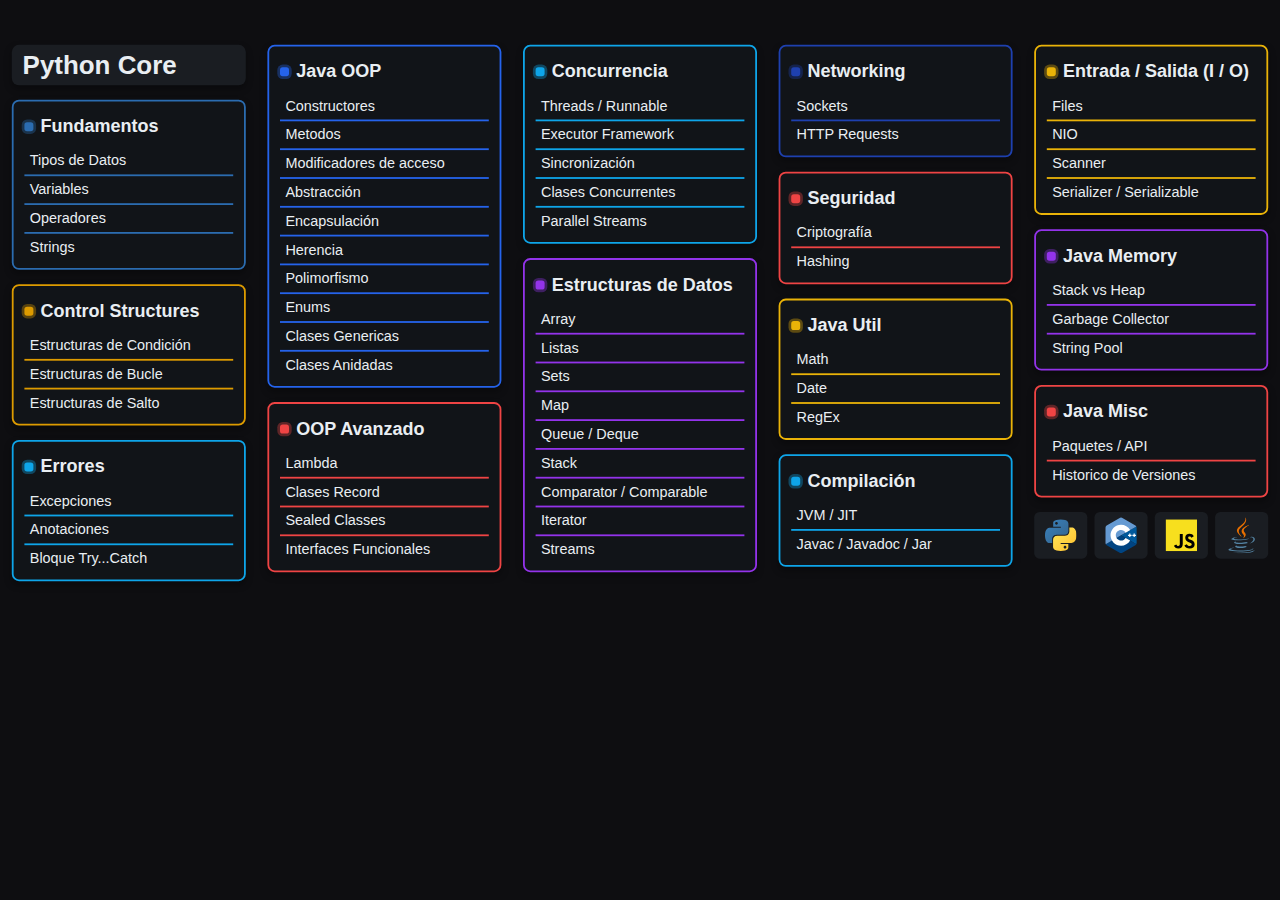
<file: docs/python.html>
<!DOCTYPE html>
<html lang="es">
<head>
<meta charset="UTF-8" />
<meta name="viewport" content="width=device-width, initial-scale=1" />
<link rel="stylesheet" href="style.css">
<link rel="prefetch" href="python.html" />
<title>Code Cheat Sheet</title>
</head>
<body>

<!-- =========================
    WALLPAPER VISIBLE
========================= -->
<main class="wallpaper">

  <!-- PRIMERA COLUMNA -->
  <div class="column">
    <a href="index.html" class="title">Python       Core</a>

    <!-- CARD 1: FUNDAMENTOS -->
    <div class="card" style="--card-color: #2b6cb0;">
      <div class="head">
        <a href="#modal-card-1">Fundamentos</a>
      </div>
      <table>
        <tbody>
          <tr>
            <td><a href="#modal-card-1-1" class="row-link">Tipos de Datos</a></td>
          </tr>
          <tr>
            <td><a href="#modal-card-1-2" class="row-link">Variables</a></td>
          </tr>
          <tr>
            <td><a href="#modal-card-1-3" class="row-link">Operadores</a></td>
          </tr>
          <tr>
            <td><a href="#modal-card-1-4" class="row-link">Strings</a></td>
          </tr>
        </tbody>
      </table>
    </div>

    <!-- CARD 2: ESTRUCTURAS DE CONTROL -->
    <div class="card" style="--card-color: #dd9b00;">
      <div class="head">
        <a href="#modal-card-2">Control Structures</a>
      </div>
      <table>
        <tbody>
          <tr>
            <td><a href="#modal-card-2-1" class="row-link">Estructuras de Condición</a></td>
          </tr>
          <tr>
            <td><a href="#modal-card-2-2" class="row-link">Estructuras de Bucle</a></td>
          </tr>
          <tr>
            <td><a href="#modal-card-2-3" class="row-link">Estructuras de Salto</a></td>
          </tr>
        </tbody>
      </table>
    </div>

    <!-- CARD 3: ERRORES -->
    <div class="card" style="--card-color: #0ea5e9;">
      <div class="head">
        <a href="#modal-card-3">Errores</a>
      </div>
      <table>
        <tbody>
          <tr>
            <td><a href="#modal-card-3-1" class="row-link">Excepciones</a></td>
          </tr>
          <tr>
            <td><a href="#modal-card-3-2" class="row-link">Anotaciones</a></td>
          </tr>
          <tr>
            <td><a href="#modal-card-3-3" class="row-link">Bloque Try...Catch</a></td>
          </tr>
        </tbody>
      </table>
    </div>
  </div>

  <!-- SEGUNDA COLUMNA -->
  <div class="column">

    <!-- CARD 4: JAVA OOP -->
    <div class="card" style="--card-color: #2563eb;">
      <div class="head">
        <a href="#modal-card-4">Java OOP</a>
      </div>
      <table>
        <tbody>
          <tr>
            <td><a href="#modal-card-4-1" class="row-link">Constructores</a></td>
          </tr>
          <tr>
            <td><a href="#modal-card-4-2" class="row-link">Metodos</a></td>
          </tr>
          <tr>
            <td><a href="#modal-card-4-3" class="row-link">Modificadores de acceso</a></td>
          </tr>
          <tr>
            <td><a href="#modal-card-4-4" class="row-link">Abstracción</a></td>
          </tr>
          <tr>
            <td><a href="#modal-card-4-5" class="row-link">Encapsulación</a></td>
          </tr>
          <tr>
            <td><a href="#modal-card-4-6" class="row-link">Herencia</a></td>
          </tr>
          <tr>
            <td><a href="#modal-card-4-7" class="row-link">Polimorfismo</a></td>
          </tr>
          <tr>
            <td><a href="#modal-card-4-8" class="row-link">Enums</a></td>
          </tr>
          <tr>
            <td><a href="#modal-card-4-9" class="row-link">Clases Genericas</a></td>
          </tr>
          <tr>
            <td><a href="#modal-card-4-10" class="row-link">Clases Anidadas</a></td>
          </tr>
        </tbody>
      </table>
    </div>

    <!-- CARD 5: OOP AVANZADO -->
    <div class="card" style="--card-color: #ef4444;">
      <div class="head">
        <a href="#modal-card-5">OOP Avanzado</a>
      </div>
      <table>
        <tbody>
          <tr>
            <td><a href="#modal-card-5-1" class="row-link">Lambda</a></td>
          </tr>
          <tr>
            <td><a href="#modal-card-5-2" class="row-link">Clases Record</a></td>
          </tr>
          <tr>
            <td><a href="#modal-card-5-3" class="row-link">Sealed Classes</a></td>
          </tr>
          <tr>
            <td><a href="#modal-card-5-4" class="row-link">Interfaces Funcionales</a></td>
          </tr>
        </tbody>
      </table>
    </div>

     
  </div>

  <!-- TERCERA COLUMNA -->
  <div class="column">

    <!-- CARD 6: CONCURRENCIA -->
    <div class="card" style="--card-color: #0ea5e9;">
      <div class="head">
        <a href="#modal-card-6">Concurrencia</a>
      </div>
      <table>
        <tbody>
          <tr>
            <td><a href="#modal-card-6-1" class="row-link">Threads / Runnable</a></td>
          </tr>
          <tr>
            <td><a href="#modal-card-6-2" class="row-link">Executor Framework</a></td>
          </tr>
          <tr>
            <td><a href="#modal-card-6-3" class="row-link">Sincronización</a></td>
          </tr>
          <tr>
            <td><a href="#modal-card-6-4" class="row-link">Clases Concurrentes</a></td>
          </tr>
          <tr>
            <td><a href="#modal-card-6-5" class="row-link">Parallel Streams</a></td>
          </tr>
        </tbody>
      </table>
    </div>

    <!-- CARD 7: ESTRUCTURAS DE DATOS -->
    <div class="card" style="--card-color: #9333ea;">
      <div class="head">
        <a href="#modal-card-7">Estructuras de Datos</a>
      </div>
      <table>
        <tbody>
          <tr>
            <td><a href="#modal-card-7-1" class="row-link">Array</a></td>
          </tr>
          <tr>
            <td><a href="#modal-card-7-2" class="row-link">Listas</a></td>
          </tr>
          <tr>
            <td><a href="#modal-card-7-3" class="row-link">Sets</a></td>
          </tr>
          <tr>
            <td><a href="#modal-card-7-4" class="row-link">Map</a></td>
          </tr>
          <tr>
            <td><a href="#modal-card-7-5" class="row-link">Queue / Deque</a></td>
          </tr>
          <tr>
            <td><a href="#modal-card-7-6" class="row-link">Stack</a></td>
          </tr>
          <tr>
            <td><a href="#modal-card-7-7" class="row-link">Comparator / Comparable</a></td>
          </tr>
          <tr>
            <td><a href="#modal-card-7-8" class="row-link">Iterator</a></td>
          </tr>
          <tr>
            <td><a href="#modal-card-7-9" class="row-link">Streams</a></td>
          </tr>
        </tbody>
      </table>
    </div>
  </div>

  <!-- CUARTA COLUMNA -->
  <div class="column">

    <!-- CARD 8: NETWORKING -->
    <div class="card" style="--card-color: #1e40af;">
      <div class="head">
        <a href="#modal-card-8">Networking</a>
      </div>
      <table>
        <tbody>
          <tr>
            <td><a href="#modal-card-8-1" class="row-link">Sockets</a></td>
          </tr>
          <tr>
            <td><a href="#modal-card-8-2" class="row-link">HTTP Requests</a></td>
          </tr>
        </tbody>
      </table>
    </div>

    <!-- CARD 9: SEGURIDAD -->
    <div class="card" style="--card-color: #ef4444;">
      <div class="head">
        <a href="#modal-card-9">Seguridad</a>
      </div>
      <table>
        <tbody>
          <tr>
            <td><a href="#modal-card-9-1" class="row-link">Criptografía</a></td>
          </tr>
          <tr>
            <td><a href="#modal-card-9-2" class="row-link">Hashing</a></td>
          </tr>
        </tbody>
      </table>
    </div>

    <!-- CARD 10: JAVA UTIL -->
    <div class="card" style="--card-color: #eab308;">
      <div class="head">
        <a href="#modal-card-10">Java Util</a>
      </div>
      <table>
        <tbody>
          <tr>
            <td><a href="#modal-card-10-1" class="row-link">Math</a></td>
          </tr>
          <tr>
            <td><a href="#modal-card-10-2" class="row-link">Date</a></td>
          </tr>
          <tr>
            <td><a href="#modal-card-10-3" class="row-link">RegEx</a></td>
          </tr>
        </tbody>
      </table>
    </div>

    <!-- CARD 11: COMPILACION -->
    <div class="card" style="--card-color: #0ea5e9;">
      <div class="head">
        <a href="#modal-card-11">Compilación</a>
      </div>
      <table>
        <tbody>
          <tr>
            <td><a href="#modal-card-11-1" class="row-link">JVM / JIT</a></td>
          </tr>
          <tr>
            <td><a href="#modal-card-11-2" class="row-link">Javac / Javadoc / Jar</a></td>
          </tr>
        </tbody>
      </table>
    </div>
  </div>

  <!-- QUINTA COLUMNA -->
  <div class="column">

    <!-- CARD 12: INPUT/OUTPUT -->
    <div class="card" style="--card-color: #eab308;">
      <div class="head">
        <a href="#modal-card-12">Entrada / Salida (I / O)</a>
      </div>
      <table>
        <tbody>
          <tr>
            <td><a href="#modal-card-12-1" class="row-link">Files</a></td>
          </tr>
          <tr>
            <td><a href="#modal-card-12-2" class="row-link">NIO</a></td>
          </tr>
          <tr>
            <td><a href="#modal-card-12-3" class="row-link">Scanner</a></td>
          </tr>
          <tr>
            <td><a href="#modal-card-12-4" class="row-link">Serializer / Serializable</a></td>
          </tr>
        </tbody>
      </table>
    </div>

    <!-- CARD 13: JAVA MEMORY -->
    <div class="card" style="--card-color: #9333ea;">
      <div class="head">
        <a href="#modal-card-13">Java Memory</a>
      </div>
      <table>
        <tbody>
          <tr>
            <td><a href="#modal-card-13-1" class="row-link">Stack vs Heap</a></td>
          </tr>
          <tr>
            <td><a href="#modal-card-13-2" class="row-link">Garbage Collector</a></td>
          </tr>
          <tr>
            <td><a href="#modal-card-13-3" class="row-link">String Pool</a></td>
          </tr>
        </tbody>
      </table>
    </div>

    <!-- CARD 14: JAVA MISC -->
    <div class="card" style="--card-color: #ef4444;">
      <div class="head">
        <a href="#modal-card-14">Java Misc</a>
      </div>
      <table>
        <tbody>
          <tr>
            <td><a href="#modal-card-14-1" class="row-link">Paquetes / API</a></td>
          </tr>
          <tr>
            <td><a href="#modal-card-14-2" class="row-link">Historico de Versiones</a></td>
          </tr>
        </tbody>
      </table>
    </div>

    <!-- =========================
      BOTONES FINALES
    ========================= -->
    <div class="final-buttons">
        <a aria-label="Python">
            <svg viewBox="0.21 -0.077 110 110" xmlns="http://www.w3.org/2000/svg">
                <lineargradient id="svgid-1" gradientUnits="userSpaceOnUse" 
                                x1="63.8159" y1="56.6829" x2="118.4934" y2="1.8225" 
                                gradientTransform="matrix(1 0 0 -1 -53.2974 66.4321)">
                  <stop offset="0" style="stop-color:#387EB8"/>
                  <stop offset="1" style="stop-color:#366994"/>
                </lineargradient>
              
                <path fill="url(#svgid-1)" 
                      d="M55.023-0.077c-25.971,0-26.25,10.081-26.25,12.156c0,3.148,0,12.594,0,12.594h26.75v3.781
                         c0,0-27.852,0-37.375,0c-7.949,0-17.938,4.833-17.938,26.25c0,19.673,7.792,27.281,15.656,27.281c2.335,0,9.344,0,9.344,0
                         s0-9.765,0-13.125c0-5.491,2.721-15.656,15.406-15.656c15.91,0,19.971,0,26.531,0c3.902,0,14.906-1.696,14.906-14.406
                         c0-13.452,0-17.89,0-24.219C82.054,11.426,81.515-0.077,55.023-0.077z 
                         M40.273,8.392c2.662,0,4.813,2.15,4.813,4.813c0,2.661-2.151,4.813-4.813,4.813s-4.813-2.151-4.813-4.813
                         C35.46,10.542,37.611,8.392,40.273,8.392z"/>
                
                <lineargradient id="svgid-2" gradientUnits="userSpaceOnUse" 
                                x1="97.0444" y1="21.6321" x2="155.6665" y2="-34.5308" 
                                gradientTransform="matrix(1 0 0 -1 -53.2974 66.4321)">
                  <stop offset="0" style="stop-color:#FFE052"/>
                  <stop offset="1" style="stop-color:#FFC331"/>
                </lineargradient>
              
                <path fill="url(#svgid-2)" 
                      d="M55.397,109.923c25.959,0,26.282-10.271,26.282-12.156c0-3.148,0-12.594,0-12.594H54.897v-3.781
                         c0,0,28.032,0,37.375,0c8.009,0,17.938-4.954,17.938-26.25c0-23.322-10.538-27.281-15.656-27.281c-2.336,0-9.344,0-9.344,0
                         s0,10.216,0,13.125c0,5.491-2.631,15.656-15.406,15.656c-15.91,0-19.476,0-26.532,0c-3.892,0-14.906,1.896-14.906,14.406
                         c0,14.475,0,18.265,0,24.219C28.366,100.497,31.562,109.923,55.397,109.923z 
                         M70.148,101.454c-2.662,0-4.813-2.151-4.813-4.813s2.15-4.813,4.813-4.813c2.661,0,4.813,2.151,4.813,4.813
                         S72.809,101.454,70.148,101.454z"/>
              </svg>              
            </a>
        
        <a aria-label="C++">
            <svg viewBox="0 0 306 344.35" xmlns="http://www.w3.org/2000/svg">
                <path fill="#00599C" d="M302.107,258.262c2.401-4.159,3.893-8.845,3.893-13.053V99.14c0-4.208-1.49-8.893-3.892-13.052L153,172.175 L302.107,258.262z"/>
                <path fill="#004482" d="M166.25,341.193l126.5-73.034c3.644-2.104,6.956-5.737,9.357-9.897L153,172.175L3.893,258.263 c2.401,4.159,5.714,7.793,9.357,9.896l126.5,73.034C147.037,345.401,158.963,345.401,166.25,341.193z"/>
                <path fill="#659AD2" d="M302.108,86.087c-2.402-4.16-5.715-7.793-9.358-9.897L166.25,3.156c-7.287-4.208-19.213-4.208-26.5,0 L13.25,76.19C5.962,80.397,0,90.725,0,99.14v146.069c0,4.208,1.491,8.894,3.893,13.053L153,172.175L302.108,86.087z"/>
                
                <path fill="#FFFFFF" d="M153,274.175c-56.243,0-102-45.757-102-102s45.757-102,102-102c36.292,0,70.139,19.53,88.331,50.968
                      l-44.143,25.544c-9.105-15.736-26.038-25.512-44.188-25.512c-28.122,0-51,22.878-51,51c0,28.121,22.878,51,51,51
                      c18.152,0,35.085-9.776,44.191-25.515l44.143,25.543C223.142,254.644,189.294,274.175,153,274.175z"/>
                
                <polygon fill="#FFFFFF" points="255,166.508 243.666,166.508 243.666,155.175 232.334,155.175 232.334,166.508 221,166.508 
                      221,177.841 232.334,177.841 232.334,189.175 243.666,189.175 243.666,177.841 255,177.841"/>
                
                <polygon fill="#FFFFFF" points="297.5,166.508 286.166,166.508 286.166,155.175 274.834,155.175 274.834,166.508 263.5,166.508 
                      263.5,177.841 274.834,177.841 274.834,189.175 286.166,189.175 286.166,177.841 297.5,177.841"/>
              </svg>              
            </a>
        
        <a aria-label="JavaScript">
            <svg viewBox="0 0 630 630" xmlns="http://www.w3.org/2000/svg">
                <rect width="630" height="630" fill="#f7df1e"/>
                <path fill="#000000" d="m423.2 492.19c12.69 20.72 29.2 35.95 58.4 35.95 24.53 0 40.2-12.26 40.2-29.2 
                      0-20.3-16.1-27.49-43.1-39.3l-14.8-6.35c-42.72-18.2-71.1-41-71.1-89.2 0-44.4 33.83-78.2 86.7-78.2 
                      37.64 0 64.7 13.1 84.2 47.4l-46.1 29.6c-10.15-18.2-21.1-25.37-38.1-25.37-17.34 0-28.33 11-28.33 
                      25.37 0 17.76 11 24.95 36.4 35.95l14.8 6.34c50.3 21.57 78.7 43.56 78.7 93 0 53.3-41.87 82.5-98.1 
                      82.5-54.98 0-90.5-26.2-107.88-60.54zm-209.13 5.13c9.3 16.5 17.76 30.45 38.1 30.45 19.45 0 31.72-7.61 
                      31.72-37.2v-201.3h59.2v202.1c0 61.3-35.94 89.2-88.4 89.2-47.4 0-74.85-24.53-88.81-54.075z"/>
            </svg>
              
              
        </a>
        
        <a href= "index.html" aria-label="Java">
            <svg viewBox="0 0 256 346" xmlns="http://www.w3.org/2000/svg">
                <g>
                    <path d="M82.5539491,267.472524 C82.5539491,267.472524 69.35552,275.147869 91.9468218,277.745105 C119.315549,280.867375 133.303389,280.419607 163.463913,274.711273 C163.463913,274.711273 171.393396,279.683258 182.467491,283.989644 C114.855564,312.966982 29.4483782,282.311215 82.5539491,267.472524" fill="#5382A1"></path>
                    <path d="M74.2921309,229.658996 C74.2921309,229.658996 59.4888145,240.616727 82.0968727,242.955171 C111.333004,245.971316 134.421411,246.218007 174.373236,238.524975 C174.373236,238.524975 179.899113,244.127185 188.588218,247.190807 C106.841367,271.094691 15.79008,249.075898 74.2921309,229.658996" fill="#5382A1"></path>
                    <path d="M143.941818,165.514705 C160.601367,184.695156 139.564684,201.955142 139.564684,201.955142 C139.564684,201.955142 181.866124,180.117876 162.438982,152.772422 C144.294633,127.271098 130.380335,114.600495 205.706705,70.9138618 C205.706705,70.9138618 87.4691491,100.44416 143.941818,165.514705" fill="#E76F00"></path>
                    <path d="M233.364015,295.441687 C233.364015,295.441687 243.131113,303.489396 222.60736,309.715316 C183.580858,321.537862 60.1748945,325.107898 25.8932364,310.186356 C13.5698618,304.825251 36.67968,297.385425 43.9491491,295.824291 C51.5304727,294.180305 55.8629236,294.486575 55.8629236,294.486575 C42.15808,284.832116 -32.7195927,313.443607 17.8287709,321.637469 C155.681513,343.993251 269.121164,311.570618 233.364015,295.441687" fill="#5382A1"></path>
                    <path d="M88.9008873,190.479825 C88.9008873,190.479825 26.1287564,205.389265 66.6717091,210.803433 C83.7901964,213.095331 117.915462,212.576815 149.702284,209.913484 C175.680233,207.722124 201.765236,203.062924 201.765236,203.062924 C201.765236,203.062924 192.605091,206.985775 185.977949,211.510924 C122.233949,228.275665 -0.907636364,220.476509 34.5432436,203.328233 C64.5241018,188.83584 88.9008873,190.479825 88.9008873,190.479825" fill="#5382A1"></path>
                    <path d="M201.506444,253.422313 C266.305164,219.7504 236.344785,187.392 215.432844,191.751447 C210.307258,192.818269 208.021876,193.742662 208.021876,193.742662 C208.021876,193.742662 209.924655,190.761891 213.558924,189.471651 C254.929455,174.927127 286.746065,232.368873 200.204102,255.11936 C200.204102,255.120291 201.206691,254.223825 201.506444,253.422313" fill="#5382A1"></path>
                    <path d="M162.438982,0.371432727 C162.438982,0.371432727 198.325527,36.27008 128.402153,91.4720582 C72.3307055,135.753542 115.616116,161.001658 128.37888,189.848669 C95.6490473,160.318371 71.6297309,134.322735 87.7437673,110.128407 C111.395375,74.6132945 176.918342,57.3942691 162.438982,0.371432727" fill="#E76F00"></path>
                    <path d="M95.2683055,344.665367 C157.466996,348.646865 252.980131,342.45632 255.24224,313.025629 C255.24224,313.025629 250.893964,324.182575 203.838371,333.042967 C150.750487,343.033484 85.2740655,341.867055 46.4393309,335.464262 C46.4402618,335.463331 54.3892945,342.043927 95.2683055,344.665367" fill="#5382A1"></path>
                </g>
            </svg>            
        </a>
    </div>
  </div>
</main>


<!-- =========================
    MODALES TOTALES
========================= -->
<section class="modals">

  <!-- MODAL 1: SINTAXIS BASICA -->
  <section class="modal" id="modal-card-1">
    <div class="dialog">
      <a class="close" href="#">×</a>
      <header class="modal-header">Sintaxis Básica</header>
      <div class="content modal-content">

        <!-- SLIDER 1: SINTAXIS BASICA -->
        <div class="slide active" data-title="Sintaxis Básica">
          <p>Un programa en Java está compuesto por <strong>clases</strong> y <strong>métodos</strong>. 
          El método <code class="mtd">main</code> es el punto de entrada de la aplicación. Sus
          características principales son:</p>
          <ul>
            <li>Sensible a mayúsculas y minúsculas.</li>
            <li>Cada sentencia termina con punto y coma (<code>;</code>).</li>
            <li>Las llaves <code>{ }</code> definen bloques de código.</li>
          </ul>

          <div class="ide">
            <div class="ide-header">
              <span class="dot red"></span>
              <span class="dot yellow"></span>
              <span class="dot green"></span>
            </div>
            <ol class="code">
              <li><span class="kw">public class</span> <span class="cls">Main</span> {</li>
              <li>  <span class="kw">public static void</span> <span class="mtd">main</span>(<span class="type">String</span>[] args) {</li>
              <li>    <span class="type">System</span>.<span class="mtd">out</span>.<span class="mtd">println</span>(<span class="str">"¡Hola Mundo!"</span>);</li>
              <li>  }</li>
              <li>}</li>
            </ol>
          </div>
        </div>

        <!-- SLIDER 2: ESTRUCTURA PROYECTO -->
        <div class="slide" data-title="Estructura de un Proyecto Java">
          <p>Un proyecto Java básico suele tener esta estructura:</p>
          <table>
            <thead>
              <tr>
                <th>Carpeta / Archivo</th>
                <th>Descripción</th>
              </tr>
            </thead>
            <tbody>
              <tr>
                <td><code>src/</code></td>
                <td>Contiene el código fuente (archivos .java).</td>
              </tr>
              <tr>
                <td><code>bin/</code></td>
                <td>Contiene los archivos compilados (.class).</td>
              </tr>
              <tr>
                <td><code>lib/</code></td>
                <td>Bibliotecas externas (JARs).</td>
              </tr>
              <tr>
                <td><code>Main.java</code></td>
                <td>Punto de entrada del programa.</td>
              </tr>
            </tbody>
          </table>

          <p>Para compilar en terminal se usa <code class="mtd">javac Main.java</code></p>
          <p>Para ejecutar en terminal se usa <code class="mtd">java Main</code></p>
        </div>

        <!-- SLIDER 3: COMENTARIOS -->
        <div class="slide" data-title="Comentarios">
          <p>Los comentarios permiten dejar notas en el código que no se ejecutan. En Java hay tres tipos:</p>
          <ul>
            <li><strong>Comentario de una línea:</strong> <code>// Esto es un comentario</code></li>
            <li><strong>Comentario de varias líneas:</strong> <code>/* Esto es un comentario largo */</code></li>
            <li><strong>JavaDoc:</strong> Se usa para documentar clases y métodos. <code>/** ... */</code></li>
          </ul>
          <div class="ide">
            <div class="ide-header">
              <span class="dot red"></span>
              <span class="dot yellow"></span>
              <span class="dot green"></span>
            </div>
            <ol class="code">
              <li><span class="cm">// Comentario de una línea</span></li>
              <li><span class="cm">/* Comentario de varias</span></li>
              <li><span class="cm">   líneas */</span></li>
              <li><span class="cm">/**</span></li>
              <li><span class="cm"> * Documentación de clase</span></li>
              <li><span class="cm"> */</span></li>
            </ol>
          </div>
        </div>
      </div>

      <a href="#" class="arrow left prev-slide">‹</a>
      <a href="#" class="arrow right next-slide">›</a>

      <div class="dots slide-dots"></div>
    </div>
  </section>

  <!-- MODAL 1.1: TIPOS DE DATOS -->
  <section class="modal" id="modal-card-1-1">
    <div class="dialog">
      <a class="close" href="#">×</a>
      <header class="modal-header">Sintaxis Básica</header>
      <div class="content modal-content">

        <!-- SLIDER 1: TIPOS DE DATOS PRIMITIVOS -->
        <div class="slide active" data-title="Tipos de Datos - Datos Primitivos">
          <p>Son los más básicos y se almacenan directamente en memoria. No son objetos.</p>
          <table>
            <thead>
              <tr>
                <th>Tipo</th>
                <th>Tamaño</th>
                <th>Valor mínimo</th>
                <th>Valor máximo</th>
                <th>Ejemplo</th>
              </tr>
            </thead>
            <tbody>
              <tr>
                <td>byte</td>
                <td>8 bits</td>
                <td>-128</td>
                <td>127</td>
                <td><code>byte edad = 20;</code></td>
              </tr>
              <tr>
                <td>short</td>
                <td>16 bits</td>
                <td>-32,768</td>
                <td>32,767</td>
                <td><code>short temperatura = 300;</code></td>
              </tr>
              <tr>
                <td>int</td>
                <td>32 bits</td>
                <td>-2³¹</td>
                <td>2³¹ - 1</td>
                <td><code>int poblacion = 100000;</code></td>
              </tr>
              <tr>
                <td>long</td>
                <td>64 bits</td>
                <td>-2⁶³</td>
                <td>2⁶³ - 1</td>
                <td><code>long distancia = 9999999999L;</code></td>
              </tr>
              <tr>
                <td>float</td>
                <td>32 bits</td>
                <td>≈ ±3.4e−038</td>
                <td>≈ ±3.4e+038</td>
                <td><code>float precio = 10.99f;</code></td>
              </tr>
              <tr>
                <td>double</td>
                <td>64 bits</td>
                <td>≈ ±1.7e−308</td>
                <td>≈ ±1.7e+308</td>
                <td><code>double pi = 3.1415926535;</code></td>
              </tr>
              <tr>
                <td>char</td>
                <td>16 bits</td>
                <td>0</td>
                <td>65,535</td>
                <td><code>char letra = 'A';</code></td>
              </tr>
              <tr>
                <td>boolean</td>
                <td>1 bit (lógico)</td>
                <td>false</td>
                <td>true</td>
                <td><code>boolean activo = true;</code></td>
              </tr>
            </tbody>
          </table>
        </div>

        <!-- SLIDER 2: TIPOS DE DATOS NO PRIMITIVOS -->
        <div class="slide" data-title="Tipos de Datos - Datos No Primitivos">
          <p>Los tipos de datos no primitivos se denominan tipos de referencia porque se refieren a objetos, no valores directos.
            Ademas, tienen métodos y propiedades asociados. Son:
          </p>
          <table>
            <thead>
              <tr>
                <th>Tipo</th>
                <th>Descripción</th>
                <th>Ejemplo</th>
              </tr>
            </thead>
            <tbody>
              <tr>
                <td>String</td>
                <td>Cadena de texto, secuencia de caracteres.</td>
                <td><code>String nombre = "Juan";</code></td>
              </tr>
              <tr>
                <td>Arrays</td>
                <td>Conjunto de valores del mismo tipo.</td>
                <td><code>int[] numeros = {1, 2, 3};</code></td>
              </tr>
              <tr>
                <td>Clases</td>
                <td>Plantillas para crear objetos.</td>
                <td><code>class Persona { ... }</code></td>
              </tr>
              <tr>
                <td>Interfaces</td>
                <td>Contratos que definen métodos sin implementar.</td>
                <td><code>interface Vehiculo { ... }</code></td>
              </tr>
              <tr>
                <td>Enums</td>
                <td>Conjuntos de valores constantes predefinidos.</td>
                <td><code>enum Dia { LUNES, MARTES }</code></td>
              </tr>
              <tr>
                <td>Wrapper Classes</td>
                <td>Clases que envuelven tipos primitivos (como Integer, Double).</td>
                <td><code>Integer edad = 30;</code></td>
              </tr>
            </tbody>
          </table>
        </div>

        <!-- SLIDER 3: TYPE CASTING -->
        <div class="slide" data-title="Type Casting">
          <p>El <strong>type casting</strong> es el proceso de convertir una variable de un tipo de dato a otro.
            En Java, existen dos tipos principales:
          </p>  
          <ul>
            <li>
              <strong>Type Casting Implícito (Widening):</strong> Conversión automática cuando no hay pérdida de datos.
              <br><code>int → long → float → double</code>
            </li>
            <li>
              <strong>Type Casting Explícito (Narrowing):</strong> Conversión manual usando paréntesis, ya que puede haber pérdida de datos.
              <br><code>double → float → long → int</code>
            </li>
          </ul>
          <div class="ide">
            <div class="ide-header">
              <span class="dot red"></span>
              <span class="dot yellow"></span>
              <span class="dot green"></span>
            </div>
            <ol class="code">
              <li><span class="cm">double myDouble = 9.78d;</span></li>
              <li><span class="cm">int myInt = (int) myDouble;</span></li>
            </ol>
          </div>
        </div>

      </div>

      <a href="#" class="arrow left prev-slide">‹</a>
      <a href="#" class="arrow right next-slide">›</a>

      <div class="dots slide-dots"></div>
    </div>
  </section>

  <!-- MODAL 1.2: VARIABLES -->
  <section class="modal" id="modal-card-1-2">
    <div class="dialog">
      <a class="close" href="#">×</a>
      <header class="modal-header">Sintaxis Básica</header>
      <div class="content modal-content">

        <!-- SLIDER 1: VARIABLES -->
        <div class="slide active" data-title="Variables">
          <p>Las <strong>variables</strong> almacenan datos de un tipo específico.</p>
          <table>
            <thead>
              <tr>
                <th>Tipo</th>
                <th>Descripción</th>
                <th>Ejemplo</th>
              </tr>
            </thead>
            <tbody>
              <tr>
                <td><code>int</code></td>
                <td>Números enteros.</td>
                <td><code>int edad = 20;</code></td>
              </tr>
              <tr>
                <td><code>double</code></td>
                <td>Números decimales.</td>
                <td><code>double precio = 19.99;</code></td>
              </tr>
              <tr>
                <td><code>boolean</code></td>
                <td>Valores verdadero/falso.</td>
                <td><code>boolean activo = true;</code></td>
              </tr>
              <tr>
                <td><code>String</code></td>
                <td>Cadenas de texto.</td>
                <td><code>String nombre = "Ana";</code></td>
              </tr>
            </tbody>
          </table>
          <div class="ide">
            <div class="ide-header">
              <span class="dot red"></span>
              <span class="dot yellow"></span>
              <span class="dot green"></span>
            </div>
            <ol class="code">
              <li><span class="cm">// Declaración e inicialización</span></li>
              <li><span class="type">int</span> x = <span class="num">10</span>;</li>
              <li><span class="type">String</span> nombre = <span class="str">"Carlos"</span>;</li>
            </ol>
          </div>
        </div>

        <!-- SLIDER 2: CONSTANTES -->
        <div class="slide" data-title="Constantes">
          <p>Una <strong>constante</strong> es una variable cuyo valor no puede cambiar. En Java, se declaran con <code class="kw">final</code>.</p>
          <ul>
            <li>Las constantes se escriben en mayúsculas por convención.</li>
            <li>Se recomienda usarlas para valores fijos como PI, tasas, etc.</li>
          </ul>
          <div class="ide">
            <div class="ide-header">
              <span class="dot red"></span>
              <span class="dot yellow"></span>
              <span class="dot green"></span>
            </div>
            <ol class="code">
              <li><span class="kw">final</span> <span class="type">double</span> PI = <span class="num">3.1416</span>;</li>
              <li><span class="kw">final</span> <span class="type">int</span> MAX_USUARIOS = <span class="num">100</span>;</li>
            </ol>
          </div>
          <p>Intentar cambiar el valor de una constante genera error de compilación.</p>
        </div>
        
      </div>

      <a href="#" class="arrow left prev-slide">‹</a>
      <a href="#" class="arrow right next-slide">›</a>

      <div class="dots slide-dots"></div>
    </div>
  </section>

  <!-- MODAL 1.3: OPERADORES -->
  <section class="modal" id="modal-card-1-3">
    <div class="dialog">
      <a class="close" href="#">×</a>
      <header class="modal-header">Operadores en Java</header>
      <div class="content modal-content">

        <!-- SLIDER 1: OPERADORES -->
        <div class="slide active" data-title="Operadores">
          <p>En java hay distintos tipos de operadores: </p>
          <table>
            <thead>
              <tr>
                <th>Tipo</th>
                <th>Descripción</th>
                <th>Ejemplo</th>
              </tr>
            </thead>
            <tbody>
              <tr>
                <td>Aritméticos</td>
                <td>Suma, resta, etc.</td>
                <td><code>a + b</code></td>
              </tr>
              <tr>
                <td>Asignación</td>
                <td>Asigna valores.</td>
                <td><code>x = 5</code>, <code>x += 2</code></td>
              </tr>
              <tr>
                <td>Comparación</td>
                <td>Compara valores.</td>
                <td><code>x == y</code>, <code>x &gt; y</code></td>
              </tr>
              <tr>
                <td>Lógicos</td>
                <td>Operaciones booleanas.</td>
                <td><code>a && b</code>, <code>a || b</code></td>
              </tr>
              <tr>
                <td>Incremento / Decremento</td>
                <td>Aumenta o reduce en 1.</td>
                <td><code>x++</code>, <code>--y</code></td>
              </tr>
            </tbody>
          </table>
        </div>

        <!-- SLIDER 2: OPERADORES ARITMÉTICOS -->
        <div class="slide" data-title="Operadores Aritméticos">
          <p>Los operadores aritméticos permiten realizar operaciones matemáticas básicas.</p>
          <table>
            <thead>
              <tr><th>Operador</th><th>Descripción</th><th>Ejemplo</th></tr>
            </thead>
            <tbody>
              <tr><td><code>+</code></td><td>Suma</td><td><code>int suma = 5 + 3;</code></td></tr>
              <tr><td><code>-</code></td><td>Resta</td><td><code>int resta = 5 - 3;</code></td></tr>
              <tr><td><code>*</code></td><td>Multiplicación</td><td><code>int mul = 5 * 3;</code></td></tr>
              <tr><td><code>/</code></td><td>División</td><td><code>int div = 10 / 2;</code></td></tr>
              <tr><td><code>%</code></td><td>Módulo (resto)</td><td><code>int mod = 10 % 3;</code></td></tr>
            </tbody>
          </table>
        </div>

        <!-- SLIDER 3: OPERADORES DE ASIGNACIÓN -->
        <div class="slide" data-title="Operadores de Asignación">
          <p>Asignan valores a variables, a veces combinados con operaciones.</p>
          <table>
            <thead>
              <tr><th>Operador</th><th>Descripción</th><th>Ejemplo</th></tr>
            </thead>
            <tbody>
              <tr><td><code>=</code></td><td>Asignación simple</td><td><code>int x = 5;</code></td></tr>
              <tr><td><code>+=</code></td><td>Suma y asigna</td><td><code>x += 3;  // x = x + 3;</code></td></tr>
              <tr><td><code>-=</code></td><td>Resta y asigna</td><td><code>x -= 2;  // x = x - 2;</code></td></tr>
              <tr><td><code>*=</code></td><td>Multiplica y asigna</td><td><code>x *= 4;  // x = x * 4;</code></td></tr>
              <tr><td><code>/=</code></td><td>Divide y asigna</td><td><code>x /= 2;  // x = x / 2;</code></td></tr>
              <tr><td><code>%=</code></td><td>Módulo y asigna</td><td><code>x %= 3;  // x = x % 3;</code></td></tr>
            </tbody>
          </table>
        </div>

        <!-- SLIDER 4: OPERADORES DE COMPARACIÓN -->
        <div class="slide" data-title="Operadores de Comparación">
          <p>Comparan valores y devuelven <code>true</code> o <code>false</code>.</p>
          <table>
            <thead>
              <tr><th>Operador</th><th>Descripción</th><th>Ejemplo</th></tr>
            </thead>
            <tbody>
              <tr><td><code>==</code></td><td>Igualdad</td><td><code>if(a == b)</code></td></tr>
              <tr><td><code>!=</code></td><td>Diferente</td><td><code>if(a != b)</code></td></tr>
              <tr><td><code>&lt;</code></td><td>Menor que</td><td><code>if(a &lt; b)</code></td></tr>
              <tr><td><code>&gt;</code></td><td>Mayor que</td><td><code>if(a &gt; b)</code></td></tr>
              <tr><td><code>&lt;=</code></td><td>Menor o igual que</td><td><code>if(a &lt;= b)</code></td></tr>
              <tr><td><code>&gt;=</code></td><td>Mayor o igual que</td><td><code>if(a &gt;= b)</code></td></tr>
            </tbody>
          </table>
        </div>

        <!-- SLIDER 5: OPERADORES LÓGICOS -->
        <div class="slide" data-title="Operadores Lógicos">
          <p>Combinan condiciones booleanas.</p>
          <table>
            <thead>
              <tr><th>Operador</th><th>Descripción</th><th>Ejemplo</th></tr>
            </thead>
            <tbody>
              <tr><td><code>&&</code></td><td>AND lógico (y)</td><td><code>if(cond1 && cond2)</code></td></tr>
              <tr><td><code>||</code></td><td>OR lógico (o)</td><td><code>if(cond1 || cond2)</code></td></tr>
              <tr><td><code>!</code></td><td>NOT lógico (negación)</td><td><code>if(!cond)</code></td></tr>
            </tbody>
          </table>
        </div>

        <!-- SLIDER 6: OPERADORES DE INCREMENTO / DECREMENTO -->
        <div class="slide" data-title="Operadores Incremento / Decremento">
          <p>Incrementan o decrementan el valor de una variable en 1.</p>
          <table>
            <thead>
              <tr><th>Operador</th><th>Descripción</th><th>Ejemplo</th></tr>
            </thead>
            <tbody>
              <tr><td><code>++</code></td><td>Incremento (pre y post)</td><td><code>i++; ++i;</code></td></tr>
              <tr><td><code>--</code></td><td>Decremento (pre y post)</td><td><code>i--; --i;</code></td></tr>
            </tbody>
          </table>
          <div class="ide">
            <div class="ide-header">
              <span class="dot red"></span>
              <span class="dot yellow"></span>
              <span class="dot green"></span>
            </div>
            <ol class="code">
              <li><span class="type">int</span> i = <span class="num">5</span>;</li>
              <li><span class="cm">// Post-incremento: usa i, luego incrementa</span></li>
              <li><span class="type">int</span> a = i<span class="kw">++</span>;</li>
              <li><span class="cm">// Pre-incremento: incrementa, luego usa</span></li>
              <li><span class="type">int</span> b = <span class="kw">++</span>i;</li>
            </ol>
          </div>
        </div>
      </div>

      <a href="#" class="arrow left prev-slide">‹</a>
      <a href="#" class="arrow right next-slide">›</a>

      <div class="dots slide-dots"></div>
    </div>
  </section>

  <!-- MODAL 1.4: JAVA STRINGS -->
  <section class="modal" id="modal-card-1-4">
    <div class="dialog">
      <a class="close" href="#">×</a>
      <header class="modal-header">Java Strings</header>
      <div class="content modal-content">

        <!-- SLIDER 1: MÉTODOS PARA STRINGS -->
        <div class="slide active" data-title="Métodos para Strings">
          <p>Las <strong>Strings</strong> en Java son objetos con métodos útiles para manipular texto.</p>
          <table>
            <thead>
              <tr><th>Método</th><th>Descripción</th><th>Ejemplo</th></tr>
            </thead>
            <tbody>
              <tr><td><code>length()</code></td><td>Devuelve la longitud</td><td><code>str.length()</code></td></tr>
              <tr><td><code>toUpperCase()</code></td><td>Convierte a mayúsculas</td><td><code>str.toUpperCase()</code></td></tr>
              <tr><td><code>toLowerCase()</code></td><td>Convierte a minúsculas</td><td><code>str.toLowerCase()</code></td></tr>
              <tr><td><code>substring(int start, int end)</code></td><td>Extrae subcadena</td><td><code>str.substring(0, 4)</code></td></tr>
              <tr><td><code>charAt(int index)</code></td><td>Devuelve carácter en índice</td><td><code>str.charAt(0)</code></td></tr>
            </tbody>
          </table>
        </div>

        <!-- SLIDER 2: CONCATENACIÓN -->
        <div class="slide" data-title="Concatenación">
          <p>La concatenación une cadenas para formar una sola.</p>
          <ul>
            <li>Usa el operador <code>+</code> para concatenar strings.</li>
            <li>También se puede con <code>concat()</code>.</li>
          </ul>
          <div class="ide">
            <div class="ide-header">
              <span class="dot red"></span>
              <span class="dot yellow"></span>
              <span class="dot green"></span>
            </div>
            <ol class="code">
              <li><span class="type">String</span> saludo = <span class="str">"Hola"</span> + <span class="str">" Mundo"</span>;</li>
              <li><span class="type">String</span> saludo2 = <span class="str">"Hola"</span>.concat(<span class="str">" Java"</span>);</li>
            </ol>
          </div>
        </div>

        <!-- SLIDER 3: NÚMEROS CON STRINGS -->
        <div class="slide" data-title="Números con Strings">
          <p>Convertir números a strings y viceversa.</p>
          <ul>
            <li><code>String.valueOf(número)</code> convierte un número a String.</li>
            <li><code>Integer.parseInt(cadena)</code> convierte String a entero.</li>
            <li><code>Double.parseDouble(cadena)</code> convierte String a decimal.</li>
          </ul>
          <div class="ide">
            <div class="ide-header">
              <span class="dot red"></span>
              <span class="dot yellow"></span>
              <span class="dot green"></span>
            </div>
            <ol class="code">
              <li><span class="type">int</span> num = <span class="num">100</span>;</li>
              <li><span class="type">String</span> strNum = <span class="kw">String</span>.valueOf(num);</li>
              <li><span class="type">int</span> n2 = <span class="kw">Integer</span>.parseInt(strNum);</li>
            </ol>
          </div>
        </div>

        <!-- SLIDER 4: CARACTERES ESPECIALES -->
        <div class="slide" data-title="Caracteres Especiales">
          <p>Secuencias de escape para caracteres especiales en strings.</p>
          <table>
            <thead>
              <tr><th>Carácter</th><th>Secuencia</th><th>Ejemplo</th></tr>
            </thead>
            <tbody>
              <tr><td>Salto de línea</td><td><code>\n</code></td><td><code>String texto = "Hola\nMundo";</code></td></tr>
              <tr><td>Tabulación</td><td><code>\t</code></td><td><code>String tab = "Col1\tCol2";</code></td></tr>
              <tr><td>Comillas dobles</td><td><code>\"</code></td><td><code>String comillas = "Ella dijo: \"Hola\"";</code></td></tr>
              <tr><td>Barra invertida</td><td><code>\\</code></td><td><code>String path = "C:\\Users\\Juan";</code></td></tr>
            </tbody>
          </table>
        </div>

      </div>

      <a href="#" class="arrow left prev-slide">‹</a>
      <a href="#" class="arrow right next-slide">›</a>

      <div class="dots slide-dots"></div>
    </div>
  </section>

  <!-- MODAL 2: ESTRUCTURAS DE CONTROL -->
  <section class="modal" id="modal-card-2">
    <div class="dialog">
      <a class="close" href="#">×</a>
      <header class="modal-header">Estructuras de Control</header>
      <div class="content modal-content">
        <div class="slide active" data-title="Breve Explicación">
          <p>Las <strong>estructuras de control</strong> permiten dirigir el flujo de ejecución de un programa, tomando decisiones o repitiendo bloques de código según condiciones.</p>
          <ul>
            <li><strong>Estructuras de Condición:</strong> ejecutan código según condiciones (if, else, switch).</li>
            <li><strong>Estructuras de Bucle:</strong> repiten código varias veces (for, while, do-while).</li>
            <li><strong>Estructuras de Salto:</strong> alteran el flujo de bucles o saltan instrucciones (break, continue, return).</li>
          </ul>
        </div>
      </div>
    </div>
  </section>

  <!-- MODAL 2.1: ESTRUCTURA DE CONDICION -->
  <section class="modal" id="modal-card-2-1">
    <div class="dialog">
      <a class="close" href="#">×</a>
      <header class="modal-header">Estructuras de Condicion</header>
      <div class="content modal-content">

        <!-- SLIDER 1: IF ELSE -->
        <div class="slide active" data-title="Bloque If...Else">
          <p>La estructura <code class="kw">if</code> ejecuta un bloque si la condición es verdadera. <code class="kw">else</code> ejecuta el bloque alternativo.</p>
          <div class="ide">
            <div class="ide-header">
              <span class="dot red"></span>
              <span class="dot yellow"></span>
              <span class="dot green"></span>
            </div>
            <ol class="code">
              <li><span class="kw">if</span> (<span class="type">edad</span> &gt; <span class="num">18</span>) {</li>
              <li>  <span class="cm">// Código si es mayor de edad</span></li>
              <li>} <span class="kw">else</span> {</li>
              <li>  <span class="cm">// Código si es menor de edad</span></li>
              <li>}</li>
            </ol>
          </div>
        </div>

        <!-- SLIDER 2: ELSE IF -->
        <div class="slide" data-title="Bloque Else If">
          <p>Permite comprobar múltiples condiciones en secuencia.</p>
          <div class="ide">
            <div class="ide-header">
              <span class="dot red"></span>
              <span class="dot yellow"></span>
              <span class="dot green"></span>
            </div>
            <ol class="code">
              <li><span class="kw">if</span> (<span class="type">nota</span> &gt;= <span class="num">90</span>) {</li>
              <li>  <span class="cm">// Sobresaliente</span></li>
              <li>} <span class="kw">else if</span> (<span class="type">nota</span> &gt;= <span class="num">70</span>) {</li>
              <li>  <span class="cm">// Notable</span></li>
              <li>} <span class="kw">else</span> {</li>
              <li>  <span class="cm">// Suspenso</span></li>
              <li>}</li>
            </ol>
          </div>
        </div>

        <!-- SLIDER 3: SWITCH -->
        <div class="slide" data-title="Bloque Switch">
          <p>Evalúa una expresión y ejecuta el bloque que coincida con el valor.</p>
          <div class="ide">
            <div class="ide-header">
              <span class="dot red"></span>
              <span class="dot yellow"></span>
              <span class="dot green"></span>
            </div>
            <ol class="code">
              <li><span class="kw">switch</span> (<span class="type">dia</span>) {</li>
              <li>  <span class="kw">case</span> <span class="num">1</span>:</li>
              <li>    <span class="cm">// Lunes</span></li>
              <li>    <span class="kw">break</span>;</li>
              <li>  <span class="kw">default</span>:</li>
              <li>    <span class="cm">// Otro día</span></li>
              <li>}</li>
            </ol>
          </div>
        </div>

      </div>

      <a href="#" class="arrow left prev-slide">‹</a>
      <a href="#" class="arrow right next-slide">›</a>

      <div class="dots slide-dots"></div>
    </div>
  </section>

  <!-- MODAL 2.2: ESTRUCTURAS DE BUCLE -->
  <section class="modal" id="modal-card-2-2">
    <div class="dialog">
      <a class="close" href="#">×</a>
      <header class="modal-header">Estructuras de Bucle</header>
      <div class="content modal-content">

        <!-- SLIDER 1: FOR -->
        <div class="slide active" data-title="for">
          <p>El bucle <code class="kw">for</code> itera un número determinado de veces.</p>
          <div class="ide">
            <div class="ide-header">
              <span class="dot red"></span>
              <span class="dot yellow"></span>
              <span class="dot green"></span>
            </div>
            <ol class="code">
              <li><span class="kw">for</span> (<span class="type">int</span> i = <span class="num">0</span>; i &lt; <span class="num">10</span>; i<span class="kw">++</span>) {</li>
              <li>  <span class="cm">// Código a repetir</span></li>
              <li>}</li>
            </ol>
          </div>
        </div>

        <!-- SLIDER 2: WHILE -->
        <div class="slide" data-title="while">
          <p>El bucle <code class="kw">while</code> repite mientras la condición sea verdadera.</p>
          <div class="ide">
            <div class="ide-header">
              <span class="dot red"></span>
              <span class="dot yellow"></span>
              <span class="dot green"></span>
            </div>
            <ol class="code">
              <li><span class="kw">while</span> (<span class="type">condición</span>) {</li>
              <li>  <span class="cm">// Código a repetir</span></li>
              <li>}</li>
            </ol>
          </div>
        </div>

        <!-- SLIDER 3: DO WHILE -->
        <div class="slide" data-title="do...while">
          <p>El bucle <code class="kw">do...while</code> ejecuta al menos una vez y luego repite mientras la condición sea verdadera.</p>
          <div class="ide">
            <div class="ide-header">
              <span class="dot red"></span>
              <span class="dot yellow"></span>
              <span class="dot green"></span>
            </div>
            <ol class="code">
              <li><span class="kw">do</span> {</li>
              <li>  <span class="cm">// Código a repetir</span></li>
              <li>} <span class="kw">while</span> (<span class="type">condición</span>);</li>
            </ol>
          </div>
        </div>

        <!-- SLIDER 4: FOR EACH (Arrays) -->
        <div class="slide" data-title="for (arrays)">
          <p>Recorre todos los elementos de un array o colección.</p>
          <div class="ide">
            <div class="ide-header">
              <span class="dot red"></span>
              <span class="dot yellow"></span>
              <span class="dot green"></span>
            </div>
            <ol class="code">
              <li><span class="kw">for</span> (<span class="type">String</span> nombre : <span class="type">nombres</span>) {</li>
              <li>  <span class="cm">// Código para cada nombre</span></li>
              <li>}</li>
            </ol>
          </div>
        </div>

      </div>
      <a href="#" class="arrow left prev-slide">‹</a>
      <a href="#" class="arrow right next-slide">›</a>
      <div class="dots slide-dots"></div>
    </div>
  </section>

  <!-- MODAL 2.3: ESTRUCTURAS DE SALTO -->
  <section class="modal" id="modal-card-2-3">
    <div class="dialog">
      <a class="close" href="#">×</a>
      <header class="modal-header">Estructuras de Salto</header>
      <div class="content modal-content">
        <div class="slide active" data-title="Estructuras de Salto">
          <p>Las estructuras de salto permiten modificar el flujo de ejecución interrumpiendo o saltando iteraciones o métodos.</p>
          <table>
            <thead>
              <tr>
                <th>Estructura</th>
                <th>Descripción</th>
                <th>Ejemplo</th>
              </tr>
            </thead>
            <tbody>
              <tr>
                <td><code>break</code></td>
                <td>Termina el bucle o switch actual.</td>
                <td>
                  <code>
                    <span class="kw">for</span> (int i = 0; i &lt; 10; i++) {<br>
                    &nbsp;&nbsp;<span class="kw">if</span> (i == 5) <span class="kw">break</span>;<br>
                    }
                  </code>
                </td>
              </tr>
              <tr>
                <td><code>continue</code></td>
                <td>Salta la iteración actual y continúa con la siguiente.</td>
                <td>
                  <code>
                    <span class="kw">for</span> (int i = 0; i &lt; 10; i++) {<br>
                    &nbsp;&nbsp;<span class="kw">if</span> (i % 2 == 0) <span class="kw">continue</span>;<br>
                    }
                  </code>
                </td>
              </tr>
              <tr>
                <td><code>return</code></td>
                <td>Termina la ejecución del método actual y devuelve un valor si lo hay.</td>
                <td>
                  <code>
                    <span class="kw">return</span> <span class="num">0</span>;<br>
                  </code>
                </td>
              </tr>
            </tbody>
          </table>
        </div>
      </div>
    </div>
  </section>

  <!-- MODAL 3: MANEJO DE ERRORES -->
  <section class="modal" id="modal-card-3">
    <div class="dialog">
      <a class="close" href="#">×</a>
      <header class="modal-header">Manejo de Errores</header>
      <div class="content modal-content">

        <!-- SLIDER 1: MANEJO DE ERRORES -->
        <div class="slide active" data-title="Manejo de Errores">
          <p>En Java, los errores son problemas graves que generalmente no se pueden manejar en tiempo de ejecución (por ejemplo, <code>OutOfMemoryError</code>).</p>
          <ul>
            <li>Los errores derivan de la clase <code>Error</code>.</li>
            <li>Normalmente no deben capturarse con <code>try-catch</code>.</li>
            <li>Se recomienda prevenirlos mediante una buena gestión de recursos y memoria.</li>
          </ul>
          <div class="ide">
            <div class="ide-header">
              <span class="dot red"></span>
              <span class="dot yellow"></span>
              <span class="dot green"></span>
            </div>
            <ol class="code">
              <li><span class="cm">// Ejemplo de Error</span></li>
              <li><span class="kw">throw</span> <span class="kw">new</span> <span class="type">OutOfMemoryError</span>(<span class="str">"Memoria insuficiente"</span>);</li>
            </ol>
          </div>
        </div>

      </div>
    </div>
  </section>

  <!-- MODAL 3.1: EXCEPCIONES -->
  <section class="modal" id="modal-card-3-1">
    <div class="dialog">
      <a class="close" href="#">×</a>
      <header class="modal-header">Excepciones</header>
      <div class="content modal-content">

        <!-- SLIDER 1: EXCEPCIONES -->
        <div class="slide active" data-title="Excepciones">
          <p>Las <strong>excepciones</strong> son situaciones anómalas que pueden manejarse en tiempo de ejecución.</p>
          <ul>
            <li>Derivan de la clase <code>Exception</code>.</li>
            <li>Pueden ser <strong>comprobadas</strong> (<code>IOException</code>) o <strong>no comprobadas</strong> (<code>NullPointerException</code>).</li>
            <li>Se gestionan mediante bloques <code>try-catch-finally</code>.</li>
          </ul>
          <div class="ide">
            <div class="ide-header">
              <span class="dot red"></span>
              <span class="dot yellow"></span>
              <span class="dot green"></span>
            </div>
            <ol class="code">
              <li><span class="cm">// Lanza una excepción comprobada</span></li>
              <li><span class="kw">throw</span> <span class="kw">new</span> <span class="type">IOException</span>(<span class="str">"Archivo no encontrado"</span>);</li>
            </ol>
          </div>
        </div>

      </div>
    </div>
  </section>

  <!-- MODAL 3.2: ANOTACIONES -->
  <section class="modal" id="modal-card-3-2">
    <div class="dialog">
      <a class="close" href="#">×</a>
      <header class="modal-header">Anotaciones</header>
      <div class="content modal-content">

        <!-- SLIDER 1: ANOTACIONES -->
        <div class="slide active" data-title="Anotaciones">
          <p>Las <strong>anotaciones</strong> proporcionan metadatos al compilador y al entorno de ejecución.</p>
          <table>
            <thead>
              <tr>
                <th>Anotación</th>
                <th>Descripción</th>
              </tr>
            </thead>
            <tbody>
              <tr>
                <td><code>@Override</code></td>
                <td>Indica que un método sobrescribe uno de la clase padre.</td>
              </tr>
              <tr>
                <td><code>@Deprecated</code></td>
                <td>Marca un elemento como obsoleto.</td>
              </tr>
              <tr>
                <td><code>@SuppressWarnings</code></td>
                <td>Oculta advertencias del compilador.</td>
              </tr>
            </tbody>
          </table>
          <div class="ide">
            <div class="ide-header">
              <span class="dot red"></span>
              <span class="dot yellow"></span>
              <span class="dot green"></span>
            </div>
            <ol class="code">
              <li><span class="kw">@Override</span></li>
              <li><span class="kw">public</span> <span class="type">String</span> toString() {</li>
              <li>&nbsp;&nbsp;<span class="kw">return</span> <span class="str">"Objeto"</span>;</li>
              <li>}</li>
            </ol>
          </div>
        </div>

      </div>
    </div>
  </section>

  <!-- MODAL 3.3: TRY...CATCH y FINALLY -->
  <section class="modal" id="modal-card-3-3">
    <div class="dialog">
      <a class="close" href="#">×</a>
      <header class="modal-header">Try...Catch y Finally</header>
      <div class="content modal-content">

        <!-- SLIDER 1: TRY...CATCH -->
        <div class="slide active" data-title="Try...Catch">
          <p>El bloque <code>try...catch</code> permite manejar excepciones evitando que el programa se detenga.</p>
          <ul>
            <li>El código susceptible de fallar se coloca en <code>try</code>.</li>
            <li>Los errores se capturan en uno o más bloques <code>catch</code>.</li>
          </ul>
          <div class="ide">
            <div class="ide-header">
              <span class="dot red"></span>
              <span class="dot yellow"></span>
              <span class="dot green"></span>
            </div>
            <ol class="code">
              <li><span class="kw">try</span> {</li>
              <li>&nbsp;&nbsp;<span class="type">int</span> x = <span class="num">10</span> / <span class="num">0</span>;</li>
              <li>} <span class="kw">catch</span> (<span class="type">ArithmeticException</span> e) {</li>
              <li>&nbsp;&nbsp;System.out.println(<span class="str">"Error: "</span> + e.getMessage());</li>
              <li>}</li>
            </ol>
          </div>
        </div>

        <!-- SLIDER 2: FINALLY -->
        <div class="slide" data-title="Finally">
          <p>El bloque <code>finally</code> se ejecuta siempre, ocurra o no una excepción.</p>
          <ul>
            <li>Es útil para liberar recursos como archivos o conexiones.</li>
          </ul>
          <div class="ide">
            <div class="ide-header">
              <span class="dot red"></span>
              <span class="dot yellow"></span>
              <span class="dot green"></span>
            </div>
            <ol class="code">
              <li><span class="kw">try</span> {</li>
              <li>&nbsp;&nbsp;<span class="type">int</span> x = <span class="num">10</span> / <span class="num">0</span>;</li>
              <li>} <span class="kw">catch</span> (<span class="type">ArithmeticException</span> e) {</li>
              <li>&nbsp;&nbsp;System.out.println(<span class="str">"Error: "</span> + e.getMessage());</li>
              <li>} <span class="kw">finally</span> {</li>
              <li>&nbsp;&nbsp;System.out.println(<span class="str">"Bloque finally ejecutado"</span>);</li>
              <li>}</li>
            </ol>
          </div>
        </div>

      </div>
      <a href="#" class="arrow left prev-slide">‹</a>
      <a href="#" class="arrow right next-slide">›</a>
      <div class="dots slide-dots"></div>
    </div>
  </section>

  <!-- MODAL 4: JAVA OOP -->
  <section class="modal" id="modal-card-4">
    <div class="dialog">
      <a class="close" href="#">×</a>
      <header class="modal-header">Java OOP</header>
      <div class="content modal-content">
        
        <!-- SLIDER 1: CLASES Y OBJETOS -->
        <div class="slide active" data-title="Clases y Objetos">
          <p>La <strong>Programación Orientada a Objetos (OOP)</strong> en Java se basa en clases y objetos.</p>
          <table>
            <thead>
              <tr>
                <th>Concepto</th>
                <th>Descripción</th>
                <th>Analogía</th>
              </tr>
            </thead>
            <tbody>
              <tr>
                <td><strong>Clase</strong></td>
                <td>Plantilla o molde que define propiedades y comportamientos.</td>
                <td>Plano de una casa</td>
              </tr>
              <tr>
                <td><strong>Objeto</strong></td>
                <td>Instancia específica de una clase con valores reales.</td>
                <td>Casa construida</td>
              </tr>
            </tbody>
          </table>
          <div class="ide">
            <div class="ide-header">
              <span class="dot red"></span>
              <span class="dot yellow"></span>
              <span class="dot green"></span>
            </div>
            <ol class="code">
              <li><span class="cm">// Definir una clase</span></li>
              <li><span class="kw">public class</span> <span class="cls">Persona</span> {</li>
              <li>    <span class="type">String</span> nombre;</li>
              <li>    <span class="type">int</span> edad;</li>
              <li>}</li>
              <li></li>
              <li><span class="cm">// Crear objetos</span></li>
              <li><span class="cls">Persona</span> persona1 = <span class="kw">new</span> <span class="cls">Persona</span>();</li>
              <li><span class="cls">Persona</span> persona2 = <span class="kw">new</span> <span class="cls">Persona</span>();</li>
            </ol>
          </div>
        </div>
        
      </div>
    </div>
  </section>

  <!-- MODAL 4.1: CONSTRUCTORES -->
  <section class="modal" id="modal-card-4-1">
    <div class="dialog">
      <a class="close" href="#">×</a>
      <header class="modal-header">Constructores</header>
      <div class="content modal-content">
        
        <!-- SLIDER 1: QUÉ SON LOS CONSTRUCTORES -->
        <div class="slide active" data-title="¿Qué son los Constructores?">
          <p>Los <strong>constructores</strong> son métodos especiales que se ejecutan cuando se crea un objeto.</p>
          <ul>
            <li>Tienen el mismo nombre que la clase</li>
            <li>No tienen tipo de retorno (ni void)</li>
            <li>Inicializan los atributos del objeto</li>
          </ul>
          <div class="ide">
            <div class="ide-header">
              <span class="dot red"></span>
              <span class="dot yellow"></span>
              <span class="dot green"></span>
            </div>
            <ol class="code">
              <li><span class="kw">public class</span> <span class="cls">Persona</span> {</li>
              <li>    <span class="type">String</span> nombre;</li>
              <li></li>
              <li>    <span class="cm">// Constructor</span></li>
              <li>    <span class="kw">public</span> <span class="cls">Persona</span>(<span class="type">String</span> n) {</li>
              <li>        nombre = n;</li>
              <li>    }</li>
              <li>}</li>
            </ol>
          </div>
        </div>

        <!-- SLIDER 2: USO DE THIS. -->
        <div class="slide" data-title="Uso de this.">
          <p>La palabra clave <strong>this.</strong> se refiere al objeto actual y evita conflictos de nombres.</p>
          <table>
            <thead>
              <tr>
                <th>Sin this.</th>
                <th>Con this.</th>
              </tr>
            </thead>
            <tbody>
              <tr>
                <td>Puede haber confusión entre parámetros y atributos</td>
                <td>Clarifica que se refiere al atributo del objeto</td>
              </tr>
            </tbody>
          </table>
          <div class="ide">
            <div class="ide-header">
              <span class="dot red"></span>
              <span class="dot yellow"></span>
              <span class="dot green"></span>
            </div>
            <ol class="code">
              <li><span class="kw">public class</span> <span class="cls">Persona</span> {</li>
              <li>    <span class="type">String</span> nombre;</li>
              <li>    <span class="type">int</span> edad;</li>
              <li></li>
              <li>    <span class="cm">// Constructor con this.</span></li>
              <li>    <span class="kw">public</span> <span class="cls">Persona</span>(<span class="type">String</span> nombre, <span class="type">int</span> edad) {</li>
              <li>        <span class="kw">this</span>.nombre = nombre;</li>
              <li>        <span class="kw">this</span>.edad = edad;</li>
              <li>    }</li>
              <li>}</li>
            </ol>
          </div>
        </div>

        <!-- SLIDER 3: USO DE THIS() -->
        <div class="slide" data-title="Uso de this()">
          <p>La llamada <strong>this()</strong> permite que un constructor llame a otro constructor de la misma clase.</p>
          <ul>
            <li>Debe ser la primera línea del constructor</li>
            <li>Evita duplicación de código</li>
            <li>Facilita el mantenimiento</li>
          </ul>
          <div class="ide">
            <div class="ide-header">
              <span class="dot red"></span>
              <span class="dot yellow"></span>
              <span class="dot green"></span>
            </div>
            <ol class="code">
              <li><span class="cm">// Constructor completo</span></li>
              <li><span class="kw">public</span> <span class="cls">Persona</span>(<span class="type">String</span> nombre, <span class="type">int</span> edad) {</li>
              <li>    <span class="kw">this</span>.nombre = nombre;</li>
              <li>    <span class="kw">this</span>.edad = edad;</li>
              <li>}</li>
              <li></li>
              <li><span class="cm">// Constructor que llama al anterior</span></li>
              <li><span class="kw">public</span> <span class="cls">Persona</span>(<span class="type">String</span> nombre) {</li>
              <li>    <span class="kw">this</span>(nombre, <span class="num">0</span>); <span class="cm">// Edad por defecto</span></li>
              <li>}</li>
            </ol>
          </div>
        </div>

        <!-- SLIDER 4: CREAR OBJETOS CON CONSTRUCTOR -->
        <div class="slide" data-title="Crear Objetos con Constructor">
          <p>Para <strong>crear objetos</strong> usamos la palabra clave <code class="kw">new</code> seguida del constructor de la clase.</p>
          <table>
            <thead>
              <tr>
                <th>Paso</th>
                <th>Descripción</th>
                <th>Código</th>
              </tr>
            </thead>
            <tbody>
              <tr>
                <td><strong>1. Declarar</strong></td>
                <td>Especificar el tipo de objeto</td>
                <td><code>Persona persona1;</code></td>
              </tr>
              <tr>
                <td><strong>2. Instanciar</strong></td>
                <td>Crear el objeto con new</td>
                <td><code>new Persona("Ana", 25);</code></td>
              </tr>
              <tr>
                <td><strong>3. Asignar</strong></td>
                <td>Guardar referencia en variable</td>
                <td><code>persona1 = new Persona(...);</code></td>
              </tr>
            </tbody>
          </table>
          <div class="ide">
            <div class="ide-header">
              <span class="dot red"></span>
              <span class="dot yellow"></span>
              <span class="dot green"></span>
            </div>
            <ol class="code">
              <li><span class="cm">// Crear objetos usando constructor</span></li>
              <li><span class="cls">Persona</span> persona1 = <span class="kw">new</span> <span class="cls">Persona</span>(<span class="str">"Ana"</span>, <span class="num">25</span>);</li>
              <li><span class="cls">Persona</span> persona2 = <span class="kw">new</span> <span class="cls">Persona</span>(); <span class="cm">// Constructor por defecto</span></li>
              <li></li>
              <li><span class="cm">// Acceder a los atributos</span></li>
              <li>System.out.println(persona1.nombre); <span class="cm">// "Ana"</span></li>
            </ol>
          </div>
          <p><strong>Importante:</strong> Cada objeto es independiente y tiene su propia copia de los atributos.</p>
        </div>

        <!-- SLIDER 5: MÚLTIPLES CONSTRUCTORES -->
        <div class="slide" data-title="Múltiples Constructores">
          <p>Java permite tener <strong>múltiples constructores</strong> con diferentes parámetros (sobrecarga).</p>
          <table>
            <thead>
              <tr>
                <th>Tipo</th>
                <th>Propósito</th>
              </tr>
            </thead>
            <tbody>
              <tr>
                <td><strong>Con parámetros</strong></td>
                <td>Inicializa con valores específicos</td>
              </tr>
              <tr>
                <td><strong>Por defecto</strong></td>
                <td>Inicializa con valores predeterminados</td>
              </tr>
            </tbody>
          </table>
          <div class="ide">
            <div class="ide-header">
              <span class="dot red"></span>
              <span class="dot yellow"></span>
              <span class="dot green"></span>
            </div>
            <ol class="code">
              <li><span class="cm">// Constructor por defecto</span></li>
              <li><span class="kw">public</span> <span class="cls">Persona</span>() {</li>
              <li>    <span class="kw">this</span>.nombre = <span class="str">"Sin nombre"</span>;</li>
              <li>    <span class="kw">this</span>.edad = <span class="num">0</span>;</li>
              <li>}</li>
            </ol>
          </div>
        </div>
        
      </div>
      <a href="#" class="arrow left prev-slide">‹</a>
      <a href="#" class="arrow right next-slide">›</a>
      <div class="dots slide-dots"></div>
    </div>
  </section>

  <!-- MODAL 4.2: MÉTODOS -->
  <section class="modal" id="modal-card-4-2">
    <div class="dialog">
      <a class="close" href="#">×</a>
      <header class="modal-header">Métodos</header>
      <div class="content modal-content">
        
        <!-- SLIDER 1: QUÉ SON LOS MÉTODOS -->
        <div class="slide active" data-title="¿Qué son los Métodos?">
          <p>Los <strong>métodos</strong> son bloques de código que realizan tareas específicas y pueden ser reutilizados.</p>
          <table>
            <thead>
              <tr>
                <th>Componente</th>
                <th>Descripción</th>
                <th>Ejemplo</th>
              </tr>
            </thead>
            <tbody>
              <tr>
                <td><strong>Modificador</strong></td>
                <td>Define la visibilidad</td>
                <td><code>public</code>, <code>private</code></td>
              </tr>
              <tr>
                <td><strong>Tipo retorno</strong></td>
                <td>Qué devuelve el método</td>
                <td><code>int</code>, <code>void</code></td>
              </tr>
              <tr>
                <td><strong>Nombre</strong></td>
                <td>Identificador del método</td>
                <td><code>calcularEdad</code></td>
              </tr>
              <tr>
                <td><strong>Parámetros</strong></td>
                <td>Datos de entrada</td>
                <td><code>(int x, String y)</code></td>
              </tr>
            </tbody>
          </table>
          <div class="ide">
            <div class="ide-header">
              <span class="dot red"></span>
              <span class="dot yellow"></span>
              <span class="dot green"></span>
            </div>
            <ol class="code">
              <li><span class="cm">// Sintaxis de un método</span></li>
              <li><span class="kw">public</span> <span class="type">int</span> <span class="mtd">sumar</span>(<span class="type">int</span> a, <span class="type">int</span> b) {</li>
              <li>    <span class="kw">return</span> a + b;</li>
              <li>}</li>
              <li></li>
              <li><span class="cm">// Llamar al método</span></li>
              <li><span class="type">int</span> resultado = <span class="mtd">sumar</span>(<span class="num">5</span>, <span class="num">3</span>);</li>
            </ol>
          </div>
        </div>

        <!-- SLIDER 2: PARÁMETROS -->
        <div class="slide" data-title="Parámetros">
          <p>Los <strong>parámetros</strong> son variables que recibe un método para trabajar con datos externos.</p>
          <ul>
            <li>Se declaran entre paréntesis en la definición del método</li>
            <li>Pueden ser de cualquier tipo de dato</li>
            <li>Un método puede tener cero, uno o múltiples parámetros</li>
            <li>Los valores se pasan en el mismo orden al llamar el método</li>
          </ul>
          <div class="ide">
            <div class="ide-header">
              <span class="dot red"></span>
              <span class="dot yellow"></span>
              <span class="dot green"></span>
            </div>
            <ol class="code">
              <li><span class="cm">// Método con múltiples parámetros</span></li>
              <li><span class="kw">public</span> <span class="type">double</span> <span class="mtd">calcularArea</span>(<span class="type">double</span> base, <span class="type">double</span> altura) {</li>
              <li>    <span class="kw">return</span> base * altura;</li>
              <li>}</li>
              <li></li>
              <li><span class="cm">// Uso</span></li>
              <li><span class="type">double</span> area = <span class="mtd">calcularArea</span>(<span class="num">10.5</span>, <span class="num">8.2</span>);</li>
            </ol>
          </div>
        </div>

        <!-- SLIDER 3: METHOD OVERLOADING -->
        <div class="slide" data-title="Method Overloading">
          <p>El <strong>Method Overloading</strong> permite tener múltiples métodos con el mismo nombre pero diferentes parámetros.</p>
          <div class="ide">
            <div class="ide-header">
              <span class="dot red"></span>
              <span class="dot yellow"></span>
              <span class="dot green"></span>
            </div>
            <ol class="code">
              <li><span class="cm">// Sobrecarga de métodos</span></li>
              <li><span class="kw">public</span> <span class="type">int</span> <span class="mtd">sumar</span>(<span class="type">int</span> a, <span class="type">int</span> b) {</li>
              <li>    <span class="kw">return</span> a + b;</li>
              <li>}</li>
              <li></li>
              <li><span class="kw">public</span> <span class="type">double</span> <span class="mtd">sumar</span>(<span class="type">double</span> a, <span class="type">double</span> b) {</li>
              <li>    <span class="kw">return</span> a + b;</li>
              <li>}</li>
              <li></li>
              <li><span class="kw">public</span> <span class="type">int</span> <span class="mtd">sumar</span>(<span class="type">int</span> a, <span class="type">int</span> b, <span class="type">int</span> c) {</li>
              <li>    <span class="kw">return</span> a + b + c;</li>
              <li>}</li>
            </ol>
          </div>
        </div>

        <!-- SLIDER 4: SCOPE -->
        <div class="slide" data-title="Scope (Alcance)">
          <p>El <strong>scope</strong> determina dónde pueden ser accedidas las variables en el código.</p>
          <table>
            <thead>
              <tr>
                <th>Tipo</th>
                <th>Alcance</th>
                <th>Duración</th>
              </tr>
            </thead>
            <tbody>
              <tr>
                <td><strong>Variables locales</strong></td>
                <td>Solo dentro del método</td>
                <td>Durante la ejecución del método</td>
              </tr>
              <tr>
                <td><strong>Parámetros</strong></td>
                <td>Solo dentro del método</td>
                <td>Durante la ejecución del método</td>
              </tr>
              <tr>
                <td><strong>Atributos de clase</strong></td>
                <td>En toda la clase</td>
                <td>Mientras exista el objeto</td>
              </tr>
            </tbody>
          </table>
          <div class="ide">
            <div class="ide-header">
              <span class="dot red"></span>
              <span class="dot yellow"></span>
              <span class="dot green"></span>
            </div>
            <ol class="code">
              <li><span class="kw">public class</span> <span class="cls">Ejemplo</span> {</li>
              <li>    <span class="type">int</span> x = <span class="num">10</span>; <span class="cm">// Atributo de clase</span></li>
              <li></li>
              <li>    <span class="kw">public</span> <span class="type">void</span> <span class="mtd">metodo</span>(<span class="type">int</span> y) { <span class="cm">// y es parámetro</span></li>
              <li>        <span class="type">int</span> z = <span class="num">5</span>; <span class="cm">// z es variable local</span></li>
              <li>        System.out.println(x + y + z);</li>
              <li>    } <span class="cm">// y, z no existen fuera de aquí</span></li>
              <li>}</li>
            </ol>
          </div>
        </div>

        <!-- SLIDER 5: RECURSIÓN -->
        <div class="slide" data-title="Recursión">
          <p>La <strong>recursión</strong> es cuando un método se llama a sí mismo para resolver un problema.</p>
          <ul>
            <li>Debe tener una <strong>condición base</strong> para terminar</li>
            <li>Cada llamada debe acercarse a la condición base</li>
            <li>Útil para problemas que se pueden dividir en subproblemas similares</li>
            <li>Cuidado con el <strong>stack overflow</strong> si no hay condición base</li>
          </ul>
          <div class="ide">
            <div class="ide-header">
              <span class="dot red"></span>
              <span class="dot yellow"></span>
              <span class="dot green"></span>
            </div>
            <ol class="code">
              <li><span class="cm">// Ejemplo: Factorial</span></li>
              <li><span class="kw">public</span> <span class="type">int</span> <span class="mtd">factorial</span>(<span class="type">int</span> n) {</li>
              <li>    <span class="cm">// Condición base</span></li>
              <li>    <span class="kw">if</span> (n <= <span class="num">1</span>) {</li>
              <li>        <span class="kw">return</span> <span class="num">1</span>;</li>
              <li>    }</li>
              <li>    <span class="cm">// Llamada recursiva</span></li>
              <li>    <span class="kw">return</span> n * <span class="mtd">factorial</span>(n - <span class="num">1</span>);</li>
              <li>}</li>
              <li></li>
              <li><span class="cm">// factorial(5) = 5 * 4 * 3 * 2 * 1 = 120</span></li>
            </ol>
          </div>
        </div>
        
      </div>
      <a href="#" class="arrow left prev-slide">‹</a>
      <a href="#" class="arrow right next-slide">›</a>
      <div class="dots slide-dots"></div>
    </div>
  </section>

  <!-- MODAL 4.3: MODIFICADORES DE ACCESO -->
  <section class="modal" id="modal-card-4-3">
    <div class="dialog">
      <a class="close" href="#">×</a>
      <header class="modal-header">Modificadores de Acceso</header>
      <div class="content modal-content">
        
        <!-- SLIDER 1: MODIFICADORES DE ACCESO -->
        <div class="slide active" data-title="Modificadores de Acceso">
          <p>Los <strong>modificadores de acceso</strong> controlan la visibilidad de clases, métodos y variables.</p>
          <table>
            <thead>
              <tr>
                <th>Modificador</th>
                <th>Clase</th>
                <th>Paquete</th>
                <th>Subclase</th>
                <th>Global</th>
              </tr>
            </thead>
            <tbody>
              <tr>
                <td><code>public</code></td>
                <td>✓</td>
                <td>✓</td>
                <td>✓</td>
                <td>✓</td>
              </tr>
              <tr>
                <td><code>protected</code></td>
                <td>✓</td>
                <td>✓</td>
                <td>✓</td>
                <td>✗</td>
              </tr>
              <tr>
                <td><code>default</code></td>
                <td>✓</td>
                <td>✓</td>
                <td>✗</td>
                <td>✗</td>
              </tr>
              <tr>
                <td><code>private</code></td>
                <td>✓</td>
                <td>✗</td>
                <td>✗</td>
                <td>✗</td>
              </tr>
            </tbody>
          </table>
          <div class="ide">
            <div class="ide-header">
              <span class="dot red"></span>
              <span class="dot yellow"></span>
              <span class="dot green"></span>
            </div>
            <ol class="code">
              <li><span class="kw">public class</span> <span class="type">Persona</span> {</li>
              <li>&nbsp;&nbsp;<span class="kw">public</span> <span class="type">String</span> nombre;</li>
              <li>&nbsp;&nbsp;<span class="kw">private</span> <span class="type">int</span> edad;</li>
              <li>&nbsp;&nbsp;<span class="kw">protected</span> <span class="type">String</span> direccion;</li>
              <li>}</li>
            </ol>
          </div>
        </div>

        <!-- SLIDER 2: MODIFICADORES DE NO-ACCESO -->
        <div class="slide" data-title="Modificadores de No-Acceso">
          <p>Los <strong>modificadores de no-acceso</strong> proporcionan funcionalidades adicionales a clases, métodos y variables.</p>
          <ul>
            <li><strong>static:</strong> Pertenece a la clase, no a la instancia</li>
            <li><strong>final:</strong> No puede ser modificado o heredado</li>
            <li><strong>abstract:</strong> Debe ser implementado por las subclases</li>
            <li><strong>synchronized:</strong> Controla el acceso concurrente</li>
            <li><strong>volatile:</strong> Evita el cache de variables en hilos</li>
          </ul>
          <div class="ide">
            <div class="ide-header">
              <span class="dot red"></span>
              <span class="dot yellow"></span>
              <span class="dot green"></span>
            </div>
            <ol class="code">
              <li><span class="kw">public class</span> <span class="type">Contador</span> {</li>
              <li>&nbsp;&nbsp;<span class="kw">static</span> <span class="type">int</span> total = <span class="num">0</span>;</li>
              <li>&nbsp;&nbsp;<span class="kw">final</span> <span class="type">String</span> NOMBRE = <span class="str">"Contador"</span>;</li>
              <li>&nbsp;&nbsp;<span class="kw">volatile</span> <span class="type">boolean</span> activo;</li>
              <li>}</li>
            </ol>
          </div>
        </div>

      </div>
      <a href="#" class="arrow left prev-slide">‹</a>
      <a href="#" class="arrow right next-slide">›</a>
      <div class="dots slide-dots"></div>
    </div>
  </section>

  <!-- MODAL 4.4: ABSTRACCIÓN -->
  <section class="modal" id="modal-card-4-4">
    <div class="dialog">
      <a class="close" href="#">×</a>
      <header class="modal-header">Abstracción</header>
      <div class="content modal-content">
        
        <!-- SLIDER 1: ABSTRACCIÓN -->
        <div class="slide active" data-title="Abstracción">
          <p>La <strong>abstracción</strong> permite ocultar los detalles complejos y mostrar solo las características esenciales de un objeto.</p>
          <ul>
            <li>Se logra mediante clases abstractas e interfaces</li>
            <li>Reduce la complejidad del código</li>
            <li>Permite centrarse en qué hace el objeto, no en cómo lo hace</li>
            <li>Facilita el mantenimiento y reutilización del código</li>
          </ul>
          <div class="ide">
            <div class="ide-header">
              <span class="dot red"></span>
              <span class="dot yellow"></span>
              <span class="dot green"></span>
            </div>
            <ol class="code">
              <li><span class="kw">abstract class</span> <span class="type">Vehiculo</span> {</li>
              <li>&nbsp;&nbsp;<span class="kw">abstract</span> <span class="type">void</span> acelerar();</li>
              <li>&nbsp;&nbsp;<span class="kw">void</span> encender() {</li>
              <li>&nbsp;&nbsp;&nbsp;&nbsp;<span class="cm">// Implementación común</span></li>
              <li>&nbsp;&nbsp;}</li>
              <li>}</li>
            </ol>
          </div>
        </div>

        <!-- SLIDER 2: INTERFACES -->
        <div class="slide" data-title="Interfaces">
          <p>Una <strong>interface</strong> es un contrato que define qué métodos debe implementar una clase.</p>
          <ul>
            <li>Todos los métodos son implícitamente públicos y abstractos</li>
            <li>Las variables son implícitamente public, static y final</li>
            <li>Una clase puede implementar múltiples interfaces</li>
            <li>Soporta herencia múltiple de tipo</li>
          </ul>
          <div class="ide">
            <div class="ide-header">
              <span class="dot red"></span>
              <span class="dot yellow"></span>
              <span class="dot green"></span>
            </div>
            <ol class="code">
              <li><span class="kw">interface</span> <span class="type">Volador</span> {</li>
              <li>&nbsp;&nbsp;<span class="type">void</span> volar();</li>
              <li>&nbsp;&nbsp;<span class="type">void</span> aterrizar();</li>
              <li>}</li>
              <li></li>
              <li><span class="kw">class</span> <span class="type">Avion</span> <span class="kw">implements</span> <span class="type">Volador</span> {</li>
              <li>&nbsp;&nbsp;<span class="kw">public</span> <span class="type">void</span> volar() { <span class="cm">/* ... */</span> }</li>
              <li>&nbsp;&nbsp;<span class="kw">public</span> <span class="type">void</span> aterrizar() { <span class="cm">/* ... */</span> }</li>
              <li>}</li>
            </ol>
          </div>
        </div>

        <!-- SLIDER 3: CLASES ABSTRACTAS VS INTERFACES -->
        <div class="slide" data-title="Clases Abstractas vs Interfaces">
          <p>Diferencias principales entre <strong>clases abstractas</strong> e <strong>interfaces</strong>:</p>
          <table>
            <thead>
              <tr>
                <th>Característica</th>
                <th>Clase Abstracta</th>
                <th>Interface</th>
              </tr>
            </thead>
            <tbody>
              <tr>
                <td>Herencia</td>
                <td>Solo una clase padre</td>
                <td>Múltiples interfaces</td>
              </tr>
              <tr>
                <td>Métodos</td>
                <td>Abstractos y concretos</td>
                <td>Solo abstractos (Java 7)</td>
              </tr>
              <tr>
                <td>Variables</td>
                <td>Cualquier tipo</td>
                <td>public, static, final</td>
              </tr>
              <tr>
                <td>Constructor</td>
                <td>Puede tener</td>
                <td>No puede tener</td>
              </tr>
            </tbody>
          </table>
          <div class="ide">
            <div class="ide-header">
              <span class="dot red"></span>
              <span class="dot yellow"></span>
              <span class="dot green"></span>
            </div>
            <ol class="code">
              <li><span class="cm">// Usar clase abstracta cuando:</span></li>
              <li><span class="cm">// - Hay código común para compartir</span></li>
              <li><span class="cm">// - Relación "es un"</span></li>
              <li></li>
              <li><span class="cm">// Usar interface cuando:</span></li>
              <li><span class="cm">// - Solo definir comportamiento</span></li>
              <li><span class="cm">// - Relación "puede hacer"</span></li>
            </ol>
          </div>
        </div>

      </div>
      <a href="#" class="arrow left prev-slide">‹</a>
      <a href="#" class="arrow right next-slide">›</a>
      <div class="dots slide-dots"></div>
    </div>
  </section>

  <!-- MODAL 4.5: ENCAPSULACIÓN -->
  <section class="modal" id="modal-card-4-5">
    <div class="dialog">
      <a class="close" href="#">×</a>
      <header class="modal-header">Encapsulación</header>
      <div class="content modal-content">
        
        <!-- SLIDER 1: QUÉ ES LA ENCAPSULACIÓN -->
        <div class="slide active" data-title="¿Qué es la Encapsulación?">
          <p>La <strong>encapsulación</strong> es el proceso de ocultar los datos internos de un objeto y proporcionar métodos para acceder a ellos.</p>
          <ul>
            <li>Protege los datos de modificaciones no autorizadas</li>
            <li>Mantiene la integridad del objeto</li>
            <li>Facilita el mantenimiento del código</li>
            <li>Permite validar datos antes de asignarlos</li>
          </ul>
          <div class="ide">
            <div class="ide-header">
              <span class="dot red"></span>
              <span class="dot yellow"></span>
              <span class="dot green"></span>
            </div>
            <ol class="code">
              <li><span class="kw">public class</span> <span class="type">CuentaBancaria</span> {</li>
              <li>&nbsp;&nbsp;<span class="kw">private</span> <span class="type">double</span> saldo; <span class="cm">// Encapsulado</span></li>
              <li>&nbsp;&nbsp;<span class="kw">private</span> <span class="type">String</span> titular;</li>
              <li>&nbsp;&nbsp;</li>
              <li>&nbsp;&nbsp;<span class="cm">// Métodos públicos para acceso</span></li>
              <li>&nbsp;&nbsp;<span class="kw">public</span> <span class="type">double</span> getSaldo() { <span class="kw">return</span> saldo; }</li>
              <li>}</li>
            </ol>
          </div>
        </div>

        <!-- SLIDER 2: GETTERS -->
        <div class="slide" data-title="Uso de Getters">
          <p>Los <strong>getters</strong> son métodos que permiten acceder a los valores de atributos privados de forma controlada.</p>
          <ul>
            <li>Proporcionan acceso de solo lectura a los datos</li>
            <li>Pueden incluir lógica adicional (validación, formateo)</li>
            <li>Convención: <code>getNombreAtributo()</code></li>
            <li>Para boolean: <code>isNombreAtributo()</code></li>
          </ul>
          <div class="ide">
            <div class="ide-header">
              <span class="dot red"></span>
              <span class="dot yellow"></span>
              <span class="dot green"></span>
            </div>
            <ol class="code">
              <li><span class="kw">public class</span> <span class="type">Persona</span> {</li>
              <li>&nbsp;&nbsp;<span class="kw">private</span> <span class="type">String</span> nombre;</li>
              <li>&nbsp;&nbsp;<span class="kw">private</span> <span class="type">int</span> edad;</li>
              <li>&nbsp;&nbsp;<span class="kw">private</span> <span class="type">boolean</span> activo;</li>
              <li>&nbsp;&nbsp;</li>
              <li>&nbsp;&nbsp;<span class="kw">public</span> <span class="type">String</span> getNombre() {</li>
              <li>&nbsp;&nbsp;&nbsp;&nbsp;<span class="kw">return</span> nombre.toUpperCase();</li>
              <li>&nbsp;&nbsp;}</li>
              <li>&nbsp;&nbsp;</li>
              <li>&nbsp;&nbsp;<span class="kw">public</span> <span class="type">boolean</span> isActivo() {</li>
              <li>&nbsp;&nbsp;&nbsp;&nbsp;<span class="kw">return</span> activo;</li>
              <li>&nbsp;&nbsp;}</li>
              <li>}</li>
            </ol>
          </div>
        </div>

        <!-- SLIDER 3: SETTERS -->
        <div class="slide" data-title="Uso de Setters">
          <p>Los <strong>setters</strong> son métodos que permiten modificar los valores de atributos privados con validación.</p>
          <ul>
            <li>Controlan cómo se asignan los valores</li>
            <li>Pueden incluir validaciones antes de asignar</li>
            <li>Convención: <code>setNombreAtributo(tipo valor)</code></li>
            <li>Mantienen la integridad de los datos</li>
          </ul>
          <div class="ide">
            <div class="ide-header">
              <span class="dot red"></span>
              <span class="dot yellow"></span>
              <span class="dot green"></span>
            </div>
            <ol class="code">
              <li><span class="kw">public class</span> <span class="type">Persona</span> {</li>
              <li>&nbsp;&nbsp;<span class="kw">private</span> <span class="type">int</span> edad;</li>
              <li>&nbsp;&nbsp;<span class="kw">private</span> <span class="type">String</span> email;</li>
              <li>&nbsp;&nbsp;</li>
              <li>&nbsp;&nbsp;<span class="kw">public</span> <span class="type">void</span> setEdad(<span class="type">int</span> edad) {</li>
              <li>&nbsp;&nbsp;&nbsp;&nbsp;<span class="kw">if</span> (edad > <span class="num">0</span> && edad < <span class="num">150</span>) {</li>
              <li>&nbsp;&nbsp;&nbsp;&nbsp;&nbsp;&nbsp;<span class="kw">this</span>.edad = edad;</li>
              <li>&nbsp;&nbsp;&nbsp;&nbsp;}</li>
              <li>&nbsp;&nbsp;}</li>
              <li>&nbsp;&nbsp;</li>
              <li>&nbsp;&nbsp;<span class="kw">public</span> <span class="type">void</span> setEmail(<span class="type">String</span> email) {</li>
              <li>&nbsp;&nbsp;&nbsp;&nbsp;<span class="kw">if</span> (email.contains(<span class="str">"@"</span>)) {</li>
              <li>&nbsp;&nbsp;&nbsp;&nbsp;&nbsp;&nbsp;<span class="kw">this</span>.email = email;</li>
              <li>&nbsp;&nbsp;&nbsp;&nbsp;}</li>
              <li>&nbsp;&nbsp;}</li>
              <li>}</li>
            </ol>
          </div>
        </div>

      </div>
      <a href="#" class="arrow left prev-slide">‹</a>
      <a href="#" class="arrow right next-slide">›</a>
      <div class="dots slide-dots"></div>
    </div>
  </section>

  <!-- MODAL 4.6: HERENCIA -->
  <section class="modal" id="modal-card-4-6">
    <div class="dialog">
      <a class="close" href="#">×</a>
      <header class="modal-header">Herencia</header>
      <div class="content modal-content">
        
        <!-- SLIDER 1: QUÉ ES LA HERENCIA -->
        <div class="slide active" data-title="¿Qué es la Herencia?">
          <p>La <strong>herencia</strong> permite que una clase hija herede propiedades y métodos de una clase padre.</p>
          <ul>
            <li>Reutiliza código existente sin duplicarlo</li>
            <li>Establece relaciones "es un" entre clases</li>
            <li>Facilita el mantenimiento y extensión del código</li>
            <li>Se utiliza la palabra clave <code>extends</code></li>
          </ul>
          <div class="ide">
            <div class="ide-header">
              <span class="dot red"></span>
              <span class="dot yellow"></span>
              <span class="dot green"></span>
            </div>
            <ol class="code">
              <li><span class="kw">class</span> <span class="type">Animal</span> {</li>
              <li>&nbsp;&nbsp;<span class="kw">protected</span> <span class="type">String</span> nombre;</li>
              <li>&nbsp;&nbsp;<span class="kw">public</span> <span class="type">void</span> comer() { <span class="cm">/* ... */</span> }</li>
              <li>}</li>
              <li></li>
              <li><span class="kw">class</span> <span class="type">Perro</span> <span class="kw">extends</span> <span class="type">Animal</span> {</li>
              <li>&nbsp;&nbsp;<span class="kw">public</span> <span class="type">void</span> ladrar() {</li>
              <li>&nbsp;&nbsp;&nbsp;&nbsp;System.out.println(<span class="str">"Guau!"</span>);</li>
              <li>&nbsp;&nbsp;}</li>
              <li>}</li>
            </ol>
          </div>
        </div>

        <!-- SLIDER 2: SUPER KEYWORD -->
        <div class="slide" data-title="Super Keyword">
          <p>La palabra clave <strong>super</strong> se utiliza para acceder a miembros de la clase padre.</p>
          <ul>
            <li>Accede a métodos de la clase padre</li>
            <li>Accede a variables de la clase padre</li>
            <li>Útil cuando hay métodos sobrescritos</li>
            <li>Diferencia entre <code>this</code> (clase actual) y <code>super</code> (clase padre)</li>
          </ul>
          <div class="ide">
            <div class="ide-header">
              <span class="dot red"></span>
              <span class="dot yellow"></span>
              <span class="dot green"></span>
            </div>
            <ol class="code">
              <li><span class="kw">class</span> <span class="type">Vehiculo</span> {</li>
              <li>&nbsp;&nbsp;<span class="kw">protected</span> <span class="type">int</span> velocidad = <span class="num">0</span>;</li>
              <li>&nbsp;&nbsp;<span class="kw">public</span> <span class="type">void</span> acelerar() { velocidad += <span class="num">10</span>; }</li>
              <li>}</li>
              <li></li>
              <li><span class="kw">class</span> <span class="type">Coche</span> <span class="kw">extends</span> <span class="type">Vehiculo</span> {</li>
              <li>&nbsp;&nbsp;<span class="kw">public</span> <span class="type">void</span> acelerar() {</li>
              <li>&nbsp;&nbsp;&nbsp;&nbsp;<span class="kw">super</span>.acelerar(); <span class="cm">// Llama al método padre</span></li>
              <li>&nbsp;&nbsp;&nbsp;&nbsp;<span class="kw">super</span>.velocidad += <span class="num">5</span>; <span class="cm">// Accede a variable padre</span></li>
              <li>&nbsp;&nbsp;}</li>
              <li>}</li>
            </ol>
          </div>
        </div>

        <!-- SLIDER 3: SUPER() -->
        <div class="slide" data-title="Super() Constructor">
          <p>El método <strong>super()</strong> llama al constructor de la clase padre.</p>
          <ul>
            <li>Debe ser la primera línea en el constructor hijo</li>
            <li>Si no se especifica, Java llama automáticamente a <code>super()</code></li>
            <li>Puede pasar parámetros al constructor padre</li>
            <li>Inicializa las variables heredadas</li>
          </ul>
          <div class="ide">
            <div class="ide-header">
              <span class="dot red"></span>
              <span class="dot yellow"></span>
              <span class="dot green"></span>
            </div>
            <ol class="code">
              <li><span class="kw">class</span> <span class="type">Persona</span> {</li>
              <li>&nbsp;&nbsp;<span class="kw">protected</span> <span class="type">String</span> nombre;</li>
              <li>&nbsp;&nbsp;<span class="kw">public</span> Persona(<span class="type">String</span> nombre) {</li>
              <li>&nbsp;&nbsp;&nbsp;&nbsp;<span class="kw">this</span>.nombre = nombre;</li>
              <li>&nbsp;&nbsp;}</li>
              <li>}</li>
              <li></li>
              <li><span class="kw">class</span> <span class="type">Estudiante</span> <span class="kw">extends</span> <span class="type">Persona</span> {</li>
              <li>&nbsp;&nbsp;<span class="kw">private</span> <span class="type">String</span> carrera;</li>
              <li>&nbsp;&nbsp;<span class="kw">public</span> Estudiante(<span class="type">String</span> nombre, <span class="type">String</span> carrera) {</li>
              <li>&nbsp;&nbsp;&nbsp;&nbsp;<span class="kw">super</span>(nombre); <span class="cm">// Llama constructor padre</span></li>
              <li>&nbsp;&nbsp;&nbsp;&nbsp;<span class="kw">this</span>.carrera = carrera;</li>
              <li>&nbsp;&nbsp;}</li>
              <li>}</li>
            </ol>
          </div>
        </div>

        <!-- SLIDER 4: INNER CLASSES -->
        <div class="slide" data-title="Inner Classes">
          <p>Las <strong>clases internas</strong> son clases definidas dentro de otra clase.</p>
          <ul>
            <li>Pueden acceder a todos los miembros de la clase externa</li>
            <li>Útiles para agrupar clases relacionadas</li>
            <li>Tipos: Inner class, Static nested class, Local class, Anonymous class</li>
            <li>Encapsulan mejor el código</li>
          </ul>
          <div class="ide">
            <div class="ide-header">
              <span class="dot red"></span>
              <span class="dot yellow"></span>
              <span class="dot green"></span>
            </div>
            <ol class="code">
              <li><span class="kw">class</span> <span class="type">Externa</span> {</li>
              <li>&nbsp;&nbsp;<span class="kw">private</span> <span class="type">int</span> x = <span class="num">10</span>;</li>
              <li>&nbsp;&nbsp;</li>
              <li>&nbsp;&nbsp;<span class="kw">class</span> <span class="type">Interna</span> {</li>
              <li>&nbsp;&nbsp;&nbsp;&nbsp;<span class="kw">public</span> <span class="type">void</span> mostrar() {</li>
              <li>&nbsp;&nbsp;&nbsp;&nbsp;&nbsp;&nbsp;System.out.println(x); <span class="cm">// Accede a x</span></li>
              <li>&nbsp;&nbsp;&nbsp;&nbsp;}</li>
              <li>&nbsp;&nbsp;}</li>
              <li>&nbsp;&nbsp;</li>
              <li>&nbsp;&nbsp;<span class="kw">public</span> <span class="type">void</span> crearInterna() {</li>
              <li>&nbsp;&nbsp;&nbsp;&nbsp;<span class="type">Interna</span> obj = <span class="kw">new</span> <span class="type">Interna</span>();</li>
              <li>&nbsp;&nbsp;&nbsp;&nbsp;obj.mostrar();</li>
              <li>&nbsp;&nbsp;}</li>
              <li>}</li>
            </ol>
          </div>
        </div>

        <!-- SLIDER 5: ACCESS OUTER CLASS FROM INNER CLASS -->
        <div class="slide" data-title="Acceso desde Clase Interna">
          <p>Las clases internas pueden acceder a <strong>todos los miembros</strong> de la clase externa, incluso los privados.</p>
          <ul>
            <li>Acceso directo a variables y métodos de la clase externa</li>
            <li>Uso de <code>NombreClase.this</code> para referenciar la instancia externa</li>
            <li>Resuelve conflictos de nombres entre variables internas y externas</li>
            <li>Permite modificar el estado de la clase externa</li>
          </ul>
          <div class="ide">
            <div class="ide-header">
              <span class="dot red"></span>
              <span class="dot yellow"></span>
              <span class="dot green"></span>
            </div>
            <ol class="code">
              <li><span class="kw">class</span> <span class="type">Calculadora</span> {</li>
              <li>&nbsp;&nbsp;<span class="kw">private</span> <span class="type">int</span> resultado = <span class="num">0</span>;</li>
              <li>&nbsp;&nbsp;</li>
              <li>&nbsp;&nbsp;<span class="kw">class</span> <span class="type">Operacion</span> {</li>
              <li>&nbsp;&nbsp;&nbsp;&nbsp;<span class="kw">private</span> <span class="type">int</span> resultado = <span class="num">100</span>; <span class="cm">// Variable local</span></li>
              <li>&nbsp;&nbsp;&nbsp;&nbsp;</li>
              <li>&nbsp;&nbsp;&nbsp;&nbsp;<span class="kw">public</span> <span class="type">void</span> sumar(<span class="type">int</span> valor) {</li>
              <li>&nbsp;&nbsp;&nbsp;&nbsp;&nbsp;&nbsp;<span class="cm">// Accede a la variable de la clase externa</span></li>
              <li>&nbsp;&nbsp;&nbsp;&nbsp;&nbsp;&nbsp;<span class="type">Calculadora</span>.<span class="kw">this</span>.resultado += valor;</li>
              <li>&nbsp;&nbsp;&nbsp;&nbsp;&nbsp;&nbsp;</li>
              <li>&nbsp;&nbsp;&nbsp;&nbsp;&nbsp;&nbsp;<span class="cm">// Variable local de la clase interna</span></li>
              <li>&nbsp;&nbsp;&nbsp;&nbsp;&nbsp;&nbsp;<span class="kw">this</span>.resultado = valor;</li>
              <li>&nbsp;&nbsp;&nbsp;&nbsp;}</li>
              <li>&nbsp;&nbsp;}</li>
              <li>}</li>
            </ol>
          </div>
        </div>

      </div>
      <a href="#" class="arrow left prev-slide">‹</a>
      <a href="#" class="arrow right next-slide">›</a>
      <div class="dots slide-dots"></div>
    </div>
  </section>

  <!-- MODAL 4.7: POLIMORFISMO -->
  <section class="modal" id="modal-card-4-7">
    <div class="dialog">
      <a class="close" href="#">×</a>
      <header class="modal-header">Polimorfismo</header>
      <div class="content modal-content">
        
        <!-- SLIDER 1: POLIMORFISMO -->
        <div class="slide active" data-title="Polimorfismo">
          <p>El <strong>polimorfismo</strong> permite que un mismo método se comporte de diferentes maneras según el objeto que lo invoque.</p>
          <ul>
            <li>Permite tratar objetos de diferentes tipos de manera uniforme</li>
            <li>Se basa en la herencia y la sobrescritura de métodos</li>
            <li>Facilita la extensibilidad del código</li>
            <li>Tipos: Polimorfismo de tiempo de compilación y ejecución</li>
          </ul>
          <div class="ide">
            <div class="ide-header">
              <span class="dot red"></span>
              <span class="dot yellow"></span>
              <span class="dot green"></span>
            </div>
            <ol class="code">
              <li><span class="kw">class</span> <span class="type">Animal</span> {</li>
              <li>&nbsp;&nbsp;<span class="kw">public</span> <span class="type">void</span> hacerSonido() {</li>
              <li>&nbsp;&nbsp;&nbsp;&nbsp;System.out.println(<span class="str">"Sonido animal"</span>);</li>
              <li>&nbsp;&nbsp;}</li>
              <li>}</li>
              <li></li>
              <li><span class="kw">class</span> <span class="type">Perro</span> <span class="kw">extends</span> <span class="type">Animal</span> {</li>
              <li>&nbsp;&nbsp;<span class="kw">public</span> <span class="type">void</span> hacerSonido() {</li>
              <li>&nbsp;&nbsp;&nbsp;&nbsp;System.out.println(<span class="str">"Guau!"</span>);</li>
              <li>&nbsp;&nbsp;}</li>
              <li>}</li>
              <li></li>
              <li><span class="type">Animal</span> miAnimal = <span class="kw">new</span> <span class="type">Perro</span>();</li>
              <li>miAnimal.hacerSonido(); <span class="cm">// Imprime "Guau!"</span></li>
            </ol>
          </div>
          <p>El método <code>hacerSonido()</code> se comporta diferente según la instancia real del objeto.</p>
        </div>
  </section>

  <!-- MODAL 4.8: ENUMS -->
  <section class="modal" id="modal-card-4-8">
    <div class="dialog">
      <a class="close" href="#">×</a>
      <header class="modal-header">Enums</header>
      <div class="content modal-content">
        
        <!-- SLIDER 1: QUÉ SON LOS ENUMS -->
        <div class="slide active" data-title="¿Qué son los Enums?">
          <p>Un <strong>enum</strong> es un tipo especial que representa un grupo de constantes predefinidas.</p>
          <ul>
            <li>Define un conjunto fijo de valores constantes</li>
            <li>Son más seguras que las constantes simples</li>
            <li>Proporcionan verificación de tipo en tiempo de compilación</li>
            <li>Se declaran con la palabra clave <code>enum</code></li>
          </ul>
          <div class="ide">
            <div class="ide-header">
              <span class="dot red"></span>
              <span class="dot yellow"></span>
              <span class="dot green"></span>
            </div>
            <ol class="code">
              <li><span class="kw">enum</span> <span class="type">DiaSemana</span> {</li>
              <li>&nbsp;&nbsp;LUNES, MARTES, MIERCOLES, JUEVES, VIERNES, SABADO, DOMINGO</li>
              <li>}</li>
              <li></li>
              <li><span class="cm">// Uso del enum</span></li>
              <li><span class="type">DiaSemana</span> hoy = <span class="type">DiaSemana</span>.LUNES;</li>
            </ol>
          </div>
        </div>

        <!-- SLIDER 2: ENUMS DENTRO DE UNA CLASE -->
        <div class="slide" data-title="Enums dentro de una Clase">
          <p>Los <strong>enums pueden definirse dentro de una clase</strong> y tener constructores, métodos y campos.</p>
          <ul>
            <li>Pueden tener constructores privados</li>
            <li>Pueden incluir métodos y variables de instancia</li>
            <li>Cada constante puede tener valores específicos</li>
            <li>Útil para agrupar enums relacionados con la clase</li>
          </ul>
          <div class="ide">
            <div class="ide-header">
              <span class="dot red"></span>
              <span class="dot yellow"></span>
              <span class="dot green"></span>
            </div>
            <ol class="code">
              <li><span class="kw">public class</span> <span class="type">Pizza</span> {</li>
              <li>&nbsp;&nbsp;<span class="kw">enum</span> <span class="type">Tamaño</span> {</li>
              <li>&nbsp;&nbsp;&nbsp;&nbsp;PEQUEÑA(<span class="num">8</span>), MEDIANA(<span class="num">12</span>), GRANDE(<span class="num">16</span>);</li>
              <li>&nbsp;&nbsp;&nbsp;&nbsp;</li>
              <li>&nbsp;&nbsp;&nbsp;&nbsp;<span class="type">int</span> pulgadas;</li>
              <li>&nbsp;&nbsp;&nbsp;&nbsp;</li>
              <li>&nbsp;&nbsp;&nbsp;&nbsp;<span class="type">Tamaño</span>(<span class="type">int</span> pulgadas) {</li>
              <li>&nbsp;&nbsp;&nbsp;&nbsp;&nbsp;&nbsp;<span class="kw">this</span>.pulgadas = pulgadas;</li>
              <li>&nbsp;&nbsp;&nbsp;&nbsp;}</li>
              <li>&nbsp;&nbsp;}</li>
              <li>&nbsp;&nbsp;<span class="kw">private</span> <span class="type">Tamaño</span> tamaño;</li>
              <li>}</li>
            </ol>
          </div>
        </div>

        <!-- SLIDER 3: ENUMS EN SWITCH -->
        <div class="slide" data-title="Enums en Switch Statement">
          <p>Los <strong>enums funcionan perfectamente con switch statements</strong>, proporcionando código más limpio y legible.</p>
          <ul>
            <li>No necesitas usar el nombre completo del enum en cada case</li>
            <li>El compilador verifica que todos los casos estén cubiertos</li>
            <li>Más seguro que usar constantes enteras</li>
            <li>Fácil mantenimiento cuando se agregan nuevas constantes</li>
          </ul>
          <div class="ide">
            <div class="ide-header">
              <span class="dot red"></span>
              <span class="dot yellow"></span>
              <span class="dot green"></span>
            </div>
            <ol class="code">
              <li><span class="kw">enum</span> <span class="type">Estado</span> { ACTIVO, INACTIVO }</li>
              <li></li>
              <li><span class="kw">public</span> <span class="type">String</span> obtenerMensaje(<span class="type">Estado</span> estado) {</li>
              <li>&nbsp;&nbsp;<span class="kw">switch</span> (estado) {</li>
              <li>&nbsp;&nbsp;&nbsp;&nbsp;<span class="kw">case</span> ACTIVO:</li>
              <li>&nbsp;&nbsp;&nbsp;&nbsp;&nbsp;&nbsp;<span class="kw">return</span> <span class="str">"Usuario activo"</span>;</li>
              <li>&nbsp;&nbsp;&nbsp;&nbsp;<span class="kw">case</span> INACTIVO:</li>
              <li>&nbsp;&nbsp;&nbsp;&nbsp;&nbsp;&nbsp;<span class="kw">return</span> <span class="str">"Usuario inactivo"</span>;</li>
              <li>&nbsp;&nbsp;&nbsp;&nbsp;<span class="kw">default</span>:</li>
              <li>&nbsp;&nbsp;&nbsp;&nbsp;&nbsp;&nbsp;<span class="kw">return</span> <span class="str">"Estado desconocido"</span>;</li>
              <li>&nbsp;&nbsp;}</li>
              <li>}</li>
            </ol>
          </div>
        </div>

        <!-- SLIDER 4: LOOP SOBRE ENUM -->
        <div class="slide" data-title="Loop sobre un Enum">
          <p>Puedes <strong>iterar sobre todas las constantes</strong> de un enum usando el método <code>values()</code>.</p>
          <ul>
            <li>El método <code>values()</code> devuelve un array con todas las constantes</li>
            <li>Útil para mostrar todas las opciones disponibles</li>
            <li>También puedes usar <code>ordinal()</code> para obtener la posición</li>
            <li>El método <code>name()</code> devuelve el nombre de la constante</li>
          </ul>
          <div class="ide">
            <div class="ide-header">
              <span class="dot red"></span>
              <span class="dot yellow"></span>
              <span class="dot green"></span>
            </div>
            <ol class="code">
              <li><span class="kw">enum</span> <span class="type">Color</span> { ROJO, VERDE, AZUL, AMARILLO }</li>
              <li></li>
              <li><span class="cm">// Iterar sobre todos los valores</span></li>
              <li><span class="kw">for</span> (<span class="type">Color</span> color : <span class="type">Color</span>.values()) {</li>
              <li>&nbsp;&nbsp;System.out.println(<span class="str">"Color: "</span> + color.name());</li>
              <li>&nbsp;&nbsp;System.out.println(<span class="str">"Posición: "</span> + color.ordinal());</li>
              <li>}</li>
              <li></li>
              <li><span class="cm">// Convertir String a enum</span></li>
              <li><span class="type">Color</span> color = <span class="type">Color</span>.valueOf(<span class="str">"ROJO"</span>);</li>
            </ol>
          </div>
        </div>

      </div>
      <a href="#" class="arrow left prev-slide">‹</a>
      <a href="#" class="arrow right next-slide">›</a>
      <div class="dots slide-dots"></div>
    </div>
  </section>

  <!-- MODAL 4.9: CLASES GENÉRICAS -->
  <section class="modal" id="modal-card-4-9">
    <div class="dialog">
      <a class="close" href="#">×</a>
      <header class="modal-header">Clases Genéricas</header>
      <div class="content modal-content">
        
        <!-- SLIDER 1: PARA QUÉ SIRVEN -->
        <div class="slide active" data-title="¿Para qué sirven los Genéricos?">
          <p>Los <strong>genéricos</strong> permiten escribir código que funciona con diferentes tipos de datos manteniendo la seguridad de tipos.</p>
          <ul>
            <li>Eliminan la necesidad de casting explícito</li>
            <li>Detectan errores de tipo en tiempo de compilación</li>
            <li>Permiten reutilizar código para diferentes tipos</li>
            <li>Mejoran la legibilidad y mantenibilidad del código</li>
          </ul>
          <div class="ide">
            <div class="ide-header">
              <span class="dot red"></span>
              <span class="dot yellow"></span>
              <span class="dot green"></span>
            </div>
            <ol class="code">
              <li><span class="cm">// Sin genéricos (problemático)</span></li>
              <li><span class="type">List</span> lista = <span class="kw">new</span> <span class="type">ArrayList</span>();</li>
              <li>lista.add(<span class="str">"Hola"</span>);</li>
              <li>lista.add(<span class="num">123</span>); <span class="cm">// Mezcla tipos</span></li>
              <li><span class="type">String</span> texto = (<span class="type">String</span>) lista.get(<span class="num">0</span>); <span class="cm">// Casting necesario</span></li>
              <li></li>
              <li><span class="cm">// Con genéricos (seguro)</span></li>
              <li><span class="type">List</span>&lt;<span class="type">String</span>&gt; listaSegura = <span class="kw">new</span> <span class="type">ArrayList</span>&lt;&gt;();</li>
              <li>listaSegura.add(<span class="str">"Hola"</span>);</li>
              <li><span class="cm">// listaSegura.add(123); // Error de compilación</span></li>
              <li><span class="type">String</span> texto2 = listaSegura.get(<span class="num">0</span>); <span class="cm">// Sin casting</span></li>
            </ol>
          </div>
        </div>

        <!-- SLIDER 2: CLASE GENÉRICA -->
        <div class="slide" data-title="Clase Genérica">
          <p>Una <strong>clase genérica</strong> se define usando parámetros de tipo <code>&lt;T&gt;</code>.
          Permite que la clase trabaje con cualquier tipo de objeto, ya que el tipo se especifica al crear la instancia.</p>
          <div class="ide">
            <div class="ide-header">
              <span class="dot red"></span>
              <span class="dot yellow"></span>
              <span class="dot green"></span>
            </div>
            <ol class="code">
              <li><span class="kw">public class</span> <span class="type">Caja</span>&lt;<span class="type">T</span>&gt; {</li>
              <li>&nbsp;&nbsp;<span class="kw">private</span> <span class="type">T</span> contenido;</li>
              <li>&nbsp;&nbsp;</li>
              <li>&nbsp;&nbsp;<span class="kw">public</span> <span class="type">void</span> guardar(<span class="type">T</span> item) {</li>
              <li>&nbsp;&nbsp;&nbsp;&nbsp;<span class="kw">this</span>.contenido = item;</li>
              <li>&nbsp;&nbsp;}</li>
              <li>&nbsp;&nbsp;</li>
              <li>&nbsp;&nbsp;<span class="kw">public</span> <span class="type">T</span> obtener() {</li>
              <li>&nbsp;&nbsp;&nbsp;&nbsp;<span class="kw">return</span> contenido;</li>
              <li>&nbsp;&nbsp;}</li>
              <li>}</li>
              <li></li>
              <li><span class="cm">// Uso de la clase genérica</span></li>
              <li><span class="type">Caja</span>&lt;<span class="type">String</span>&gt; cajaTexto = <span class="kw">new</span> <span class="type">Caja</span>&lt;&gt;();</li>
              <li><span class="type">Caja</span>&lt;<span class="type">Integer</span>&gt; cajaNumero = <span class="kw">new</span> <span class="type">Caja</span>&lt;&gt;();</li>
            </ol>
          </div>
        </div>

        <!-- SLIDER 3: MÉTODO GENÉRICO -->
        <div class="slide" data-title="Método Genérico">
          <p>Los <strong>métodos genéricos</strong> pueden definirse independientemente de si la clase es genérica o no.
          Esto es util para operaciones que funcionan con cualquier tipo de dato, ya que permite que un método trabaje con diferentes tipos.</p>
          <div class="ide">
            <div class="ide-header">
              <span class="dot red"></span>
              <span class="dot yellow"></span>
              <span class="dot green"></span>
            </div>
            <ol class="code">
              <li><span class="kw">public class</span> <span class="type">Utilidades</span> {</li>
              <li>&nbsp;&nbsp;<span class="cm">// Método genérico para intercambiar elementos</span></li>
              <li>&nbsp;&nbsp;<span class="kw">public static</span> &lt;<span class="type">T</span>&gt; <span class="type">void</span> intercambiar(<span class="type">T</span>[] array, <span class="type">int</span> i, <span class="type">int</span> j) {</li>
              <li>&nbsp;&nbsp;&nbsp;&nbsp;<span class="type">T</span> temp = array[i];</li>
              <li>&nbsp;&nbsp;&nbsp;&nbsp;array[i] = array[j];</li>
              <li>&nbsp;&nbsp;&nbsp;&nbsp;array[j] = temp;</li>
              <li>&nbsp;&nbsp;}</li>
              <li>&nbsp;&nbsp;<span class="cm">// Método genérico que retorna un valor</span></li>
              <li>&nbsp;&nbsp;<span class="kw">public static</span> &lt;<span class="type">T</span>&gt; <span class="type">T</span> obtenerPrimero(<span class="type">T</span>[] array) {</li>
              <li>&nbsp;&nbsp;&nbsp;&nbsp;<span class="kw">return</span> array.length > <span class="num">0</span> ? array[<span class="num">0</span>] : <span class="kw">null</span>;</li>
              <li>&nbsp;&nbsp;}</li>
              <li>}</li>
              <li></li>
              <li><span class="cm">// Uso</span></li>
              <li><span class="type">String</span>[] nombres = {<span class="str">"Ana"</span>, <span class="str">"Luis"</span>};</li>
              <li><span class="type">Utilidades</span>.intercambiar(nombres, <span class="num">0</span>, <span class="num">1</span>);</li>
            </ol>
          </div>
        </div>

        <!-- SLIDER 4: BOUNDED TYPES -->
        <div class="slide" data-title="Bounded Types">
          <p>Los <strong>bounded types</strong> restringen los tipos que pueden usarse con genéricos.</p>
          <ul>
            <li><code>extends</code>: El tipo debe ser una subclase (upper bound)</li>
            <li><code>super</code>: El tipo debe ser una superclase (lower bound)</li>
          </ul>
          <div class="ide">
            <div class="ide-header">
              <span class="dot red"></span>
              <span class="dot yellow"></span>
              <span class="dot green"></span>
            </div>
            <ol class="code">
              <li><span class="cm">// Solo acepta números</span></li>
              <li><span class="kw">public class</span> <span class="type">NumeroBox</span>&lt;<span class="type">T</span> <span class="kw">extends</span> <span class="type">Number</span>&gt; {</li>
              <li>&nbsp;&nbsp;<span class="kw">private</span> <span class="type">T</span> numero;</li>
              <li>&nbsp;&nbsp;</li>
              <li>&nbsp;&nbsp;<span class="kw">public</span> <span class="type">double</span> obtenerValor() {</li>
              <li>&nbsp;&nbsp;&nbsp;&nbsp;<span class="kw">return</span> numero.doubleValue(); <span class="cm">// Método de Number</span></li>
              <li>&nbsp;&nbsp;}</li>
              <li>}</li>
              <li></li>
              <li><span class="cm">// Uso válido</span></li>
              <li><span class="type">NumeroBox</span>&lt;<span class="type">Integer</span>&gt; cajaInt = <span class="kw">new</span> <span class="type">NumeroBox</span>&lt;&gt;();</li>
              <li><span class="type">NumeroBox</span>&lt;<span class="type">Double</span>&gt; cajaDouble = <span class="kw">new</span> <span class="type">NumeroBox</span>&lt;&gt;();</li>
              <li></li>
              <li><span class="cm">// Error: String no extiende Number</span></li>
              <li><span class="cm">// NumeroBox&lt;String&gt; cajaStr = new NumeroBox&lt;&gt;();</span></li>
            </ol>
          </div>
        </div>

        <!-- SLIDER 5: COLECCIONES GENÉRICAS -->
        <div class="slide" data-title="Colecciones Genéricas">
          <p>Las <strong>colecciones genéricas</strong> son la aplicación más común de los genéricos en Java.</p>
          <ul>
            <li>List, Set, Map y otras colecciones usan genéricos</li>
            <li>Eliminan la necesidad de casting</li>
            <li>Previenen errores de ClassCastException</li>
            <li>Mejoran la performance al evitar boxing/unboxing innecesario</li>
          </ul>
          <div class="ide">
            <div class="ide-header">
              <span class="dot red"></span>
              <span class="dot yellow"></span>
              <span class="dot green"></span>
            </div>
            <ol class="code">
              <li><span class="cm">// Lista genérica</span></li>
              <li><span class="type">List</span>&lt;<span class="type">String</span>&gt; nombres = <span class="kw">new</span> <span class="type">ArrayList</span>&lt;&gt;();</li>
              <li>nombres.add(<span class="str">"Ana"</span>);</li>
              <li>nombres.add(<span class="str">"Luis"</span>);</li>
              <li></li>
              <li><span class="cm">// Map genérico</span></li>
              <li><span class="type">Map</span>&lt;<span class="type">String</span>, <span class="type">Integer</span>&gt; edades = <span class="kw">new</span> <span class="type">HashMap</span>&lt;&gt;();</li>
              <li>edades.put(<span class="str">"Ana"</span>, <span class="num">25</span>);</li>
              <li>edades.put(<span class="str">"Luis"</span>, <span class="num">30</span>);</li>
              <li></li>
              <li><span class="cm">// Iteración sin casting</span></li>
              <li><span class="kw">for</span> (<span class="type">String</span> nombre : nombres) {</li>
              <li>&nbsp;&nbsp;System.out.println(nombre.toUpperCase());</li>
              <li>}</li>
            </ol>
          </div>
        </div>

      </div>
      <a href="#" class="arrow left prev-slide">‹</a>
      <a href="#" class="arrow right next-slide">›</a>
      <div class="dots slide-dots"></div>
    </div>
  </section>

  <!-- MODAL 4.10: CLASES ANIDADAS -->
  <section class="modal" id="modal-card-4-10">
    <div class="dialog">
      <a class="close" href="#">×</a>
      <header class="modal-header">Clases Anidadas</header>
      <div class="content modal-content">
        
        <!-- SLIDER 1: TIPOS DE CLASES ANIDADAS -->
        <div class="slide active" data-title="Tipos de Clases Anidadas">
          <p>Las <strong>clases anidadas</strong> son clases definidas dentro de otra clase. Existen varios tipos:</p>
          <table>
            <thead>
              <tr>
                <th>Tipo</th>
                <th>Descripción</th>
                <th>Acceso a miembros externos</th>
              </tr>
            </thead>
            <tbody>
              <tr>
                <td><strong>Inner Class</strong></td>
                <td>Clase no estática anidada</td>
                <td>Acceso completo</td>
              </tr>
              <tr>
                <td><strong>Static Nested</strong></td>
                <td>Clase estática anidada</td>
                <td>Solo miembros estáticos</td>
              </tr>
              <tr>
                <td><strong>Local Class</strong></td>
                <td>Clase dentro de un método</td>
                <td>Variables final/effectively final</td>
              </tr>
              <tr>
                <td><strong>Anonymous Class</strong></td>
                <td>Clase sin nombre</td>
                <td>Variables final/effectively final</td>
              </tr>
            </tbody>
          </table>
          <div class="ide">
            <div class="ide-header">
              <span class="dot red"></span>
              <span class="dot yellow"></span>
              <span class="dot green"></span>
            </div>
            <ol class="code">
              <li><span class="kw">public class</span> <span class="type">Externa</span> {</li>
              <li>&nbsp;&nbsp;<span class="cm">// Inner class</span></li>
              <li>&nbsp;&nbsp;<span class="kw">class</span> <span class="type">Interna</span> { }</li>
              <li>&nbsp;&nbsp;</li>
              <li>&nbsp;&nbsp;<span class="cm">// Static nested class</span></li>
              <li>&nbsp;&nbsp;<span class="kw">static class</span> <span class="type">Estatica</span> { }</li>
              <li>}</li>
            </ol>
          </div>
        </div>
  </section>

  <!-- MODAL 5: OOP Avanzado -->
  <section class="modal" id="modal-card-5">
    <div class="dialog">
      <a class="close" href="#">×</a>
      <header class="modal-header">OOP Avanzado en Java</header>
      <div class="content modal-content">

        <!-- SLIDER ÚNICO -->
        <div class="slide active" data-title="Conceptos clave">
          <p>El <strong>OOP avanzado</strong> en Java incluye características que permiten crear sistemas más flexibles y seguros:</p>
          <ul>
            <li><strong>Herencia múltiple limitada</strong>: Java no permite heredar de múltiples clases, pero sí implementar múltiples interfaces.</li>
            <li><strong>Polimorfismo</strong>: Un objeto puede tomar muchas formas, permitiendo que métodos con el mismo nombre se comporten distinto según el objeto.</li>
            <li><strong>Clases abstractas</strong>: Clases que no pueden instanciarse y que pueden definir métodos abstractos que las subclases deben implementar.</li>
            <li><strong>Interfaces</strong>: Contratos que las clases implementan, ahora mejoradas con métodos <code>default</code> y <code>static</code>.</li>
            <li><strong>Clases internas y anónimas</strong>: Permiten agrupar código y crear instancias rápidas sin definir clases separadas.</li>
            <li><strong>Clases selladas (Sealed Classes)</strong>: Controlan qué clases pueden extenderlas para mayor seguridad y claridad.</li>
            <li><strong>Records</strong>: Clases inmutables simplificadas para representar datos.</li>
            <li><strong>Expresiones Lambda e Interfaces Funcionales</strong>: Facilitan programación funcional y manejo de comportamiento dinámico.</li>
          </ul>
          <p><strong>Resumen:</strong> Estas herramientas avanzadas permiten escribir código más modular, seguro, reutilizable y claro, aprovechando al máximo la orientación a objetos en Java.</p>
        </div>
      </div>
    </div>
  </section>

  <!-- MODAL 5.1: EXPRESIONES LAMBDA -->
  <section class="modal" id="modal-card-5-1">
    <div class="dialog">
      <a class="close" href="#">×</a>
      <header class="modal-header">Expresiones Lambda</header>
      <div class="content modal-content">

        <!-- SLIDER 1: QUÉ SON -->
        <div class="slide active" data-title="¿Qué son?">
          <p>Las <strong>expresiones lambda</strong> son una característica de Java 8+ que permite escribir funciones anónimas de forma concisa.</p>
          
          <h3>Sintaxis:</h3>
          <p><code>(parámetros) -> { cuerpo de la función }</code></p>

          <table>
            <thead>
              <tr>
                <th>Forma tradicional</th>
                <th>Con Lambda</th>
              </tr>
            </thead>
            <tbody>
              <tr>
                <td><code>new Runnable() { ... }</code></td>
                <td><code>() -> { ... }</code></td>
              </tr>
              <tr>
                <td><code>new Comparator&lt;String&gt;() { ... }</code></td>
                <td><code>(a, b) -> a.compareTo(b)</code></td>
              </tr>
            </tbody>
          </table>

          <div class="ide">
            <div class="ide-header">
              <span class="dot red"></span>
              <span class="dot yellow"></span>
              <span class="dot green"></span>
            </div>
            <ol class="code">
              <li><span class="cm">// Antes de Java 8</span></li>
              <li><span class="cls">Runnable</span> tarea = <span class="kw">new</span> <span class="cls">Runnable</span>() {</li>
              <li>&nbsp;&nbsp;<span class="kw">public</span> <span class="type">void</span> <span class="mtd">run</span>() {</li>
              <li>&nbsp;&nbsp;&nbsp;&nbsp;<span class="cls">System</span>.out.<span class="mtd">println</span>(<span class="str">"Hola"</span>);</li>
              <li>&nbsp;&nbsp;}</li>
              <li>};</li>
              <li></li>
              <li><span class="cm">// Con Lambda</span></li>
              <li><span class="cls">Runnable</span> tarea = () -> <span class="cls">System</span>.out.<span class="mtd">println</span>(<span class="str">"Hola"</span>);</li>
            </ol>
          </div>
        </div>

        <!-- SLIDER 2: CÓMO SE USAN -->
        <div class="slide" data-title="¿Cómo se usan?">
          <p>Las lambdas se usan principalmente con <strong>interfaces funcionales</strong> (interfaces con un solo método abstracto).</p>

          <h3>Casos de uso comunes:</h3>
          <ul>
            <li>Operaciones en colecciones (Stream API)</li>
            <li>Event handling</li>
            <li>Programación funcional</li>
            <li>Callbacks y tareas asíncronas</li>
          </ul>

          <div class="ide">
            <div class="ide-header">
              <span class="dot red"></span>
              <span class="dot yellow"></span>
              <span class="dot green"></span>
            </div>
            <ol class="code">
              <li><span class="cm">// Con listas y streams</span></li>
              <li><span class="cls">List</span>&lt;<span class="cls">String</span>&gt; nombres = <span class="cls">Arrays</span>.<span class="mtd">asList</span>(<span class="str">"Ana"</span>, <span class="str">"Luis"</span>, <span class="str">"Carlos"</span>);</li>
              <li></li>
              <li><span class="cm">// Filtrar y mostrar</span></li>
              <li>nombres.<span class="mtd">stream</span>()</li>
              <li>&nbsp;&nbsp;.<span class="mtd">filter</span>(n -> n.<span class="mtd">length</span>() > <span class="num">3</span>)</li>
              <li>&nbsp;&nbsp;.<span class="mtd">forEach</span>(<span class="cls">System</span>.out::<span class="mtd">println</span>);</li>
              <li></li>
              <li><span class="cm">// Ordenar con lambda</span></li>
              <li>nombres.<span class="mtd">sort</span>((a, b) -> a.<span class="mtd">compareTo</span>(b));</li>
            </ol>
          </div>

          <p><strong>Ventaja:</strong> Código más limpio, legible y funcional.</p>
        </div>

        <!-- SLIDER 3: TIPOS DE LAMBDA -->
        <div class="slide" data-title="Tipos de Lambda">
          <p>Existen diferentes formas de escribir expresiones lambda según la complejidad.</p>

          <table>
            <thead>
              <tr>
                <th>Tipo</th>
                <th>Sintaxis</th>
                <th>Ejemplo</th>
              </tr>
            </thead>
            <tbody>
              <tr>
                <td>Sin parámetros</td>
                <td><code>() -> expresión</code></td>
                <td><code>() -> 42</code></td>
              </tr>
              <tr>
                <td>Un parámetro</td>
                <td><code>x -> expresión</code></td>
                <td><code>x -> x * 2</code></td>
              </tr>
              <tr>
                <td>Múltiples parámetros</td>
                <td><code>(x, y) -> expresión</code></td>
                <td><code>(x, y) -> x + y</code></td>
              </tr>
              <tr>
                <td>Con bloque de código</td>
                <td><code>x -> { ... }</code></td>
                <td><code>x -> { return x > 0; }</code></td>
              </tr>
            </tbody>
          </table>

          <div class="ide">
            <div class="ide-header">
              <span class="dot red"></span>
              <span class="dot yellow"></span>
              <span class="dot green"></span>
            </div>
            <ol class="code">
              <li><span class="cm">// Diferentes formas de lambda</span></li>
              <li><span class="cls">Function</span>&lt;<span class="cls">Integer</span>, <span class="cls">String</span>&gt; convertir = x -> <span class="str">"Número: "</span> + x;</li>
              <li></li>
              <li><span class="cls">BiFunction</span>&lt;<span class="cls">Integer</span>, <span class="cls">Integer</span>, <span class="cls">Integer</span>&gt; sumar = (a, b) -> a + b;</li>
              <li></li>
              <li><span class="cls">Predicate</span>&lt;<span class="cls">String</span>&gt; esLargo = texto -> {</li>
              <li>&nbsp;&nbsp;<span class="kw">return</span> texto.<span class="mtd">length</span>() > <span class="num">5</span>;</li>
              <li>};</li>
            </ol>
          </div>

          <p><strong>Nota:</strong> Las llaves <code>{ }</code> son obligatorias solo para múltiples líneas.</p>
        </div>
        
      </div>

      <a href="#" class="arrow left prev-slide">‹</a>
      <a href="#" class="arrow right next-slide">›</a>

      <div class="dots slide-dots"></div>
    </div>
  </section>

  <!-- MODAL 5.2: Classes Records -->
  <section class="modal" id="modal-card-5-2">
    <div class="dialog">
      <a class="close" href="#">×</a>
      <header class="modal-header">Record Classes</header>
      <div class="content modal-content">

        <!-- SLIDER 1: QUÉ SON RECORDS -->
        <div class="slide active" data-title="¿Qué son los Records?">
          <p>Los <strong>Records</strong> (Java 14+) son una forma concisa de crear clases inmutables para almacenar datos.</p>
          
          <h3>Características:</h3>
          <ul>
            <li>Automáticamente generan constructor, getters, equals(), hashCode() y toString()</li>
            <li>Son inmutables por defecto</li>
            <li>Perfectos para DTOs (Data Transfer Objects)</li>
            <li>Reducen significativamente el código boilerplate</li>
          </ul>

          <div class="ide">
            <div class="ide-header">
              <span class="dot red"></span>
              <span class="dot yellow"></span>
              <span class="dot green"></span>
            </div>
            <ol class="code">
              <li><span class="cm">// Clase tradicional (muchas líneas)</span></li>
              <li><span class="kw">public class</span> <span class="cls">PersonaTradicional</span> {</li>
              <li>&nbsp;&nbsp;<span class="kw">private final</span> <span class="cls">String</span> nombre;</li>
              <li>&nbsp;&nbsp;<span class="kw">private final</span> <span class="type">int</span> edad;</li>
              <li>&nbsp;&nbsp;<span class="cm">// Constructor, getters, equals, hashCode, toString...</span></li>
              <li>}</li>
              <li></li>
              <li><span class="cm">// Con Record (una línea!)</span></li>
              <li><span class="kw">public record</span> <span class="cls">Persona</span>(<span class="cls">String</span> nombre, <span class="type">int</span> edad) {}</li>
            </ol>
          </div>

          <p><strong>Ventaja:</strong> Menos código, más legible y menos propenso a errores.</p>
        </div>

        <!-- SLIDER 2: USANDO RECORDS -->
        <div class="slide" data-title="Usando Records">
          <p>Los Records se usan como cualquier clase, pero con sintaxis simplificada.</p>

          <table>
            <thead>
              <tr>
                <th>Operación</th>
                <th>Sintaxis</th>
                <th>Descripción</th>
              </tr>
            </thead>
            <tbody>
              <tr>
                <td>Constructor</td>
                <td><code>new Persona("Ana", 25)</code></td>
                <td>Se genera automáticamente</td>
              </tr>
              <tr>
                <td>Getter</td>
                <td><code>persona.nombre()</code></td>
                <td>Sin prefijo "get"</td>
              </tr>
              <tr>
                <td>toString</td>
                <td><code>persona.toString()</code></td>
                <td>Formato: Persona[nombre=Ana, edad=25]</td>
              </tr>
            </tbody>
          </table>

          <div class="ide">
            <div class="ide-header">
              <span class="dot red"></span>
              <span class="dot yellow"></span>
              <span class="dot green"></span>
            </div>
            <ol class="code">
              <li><span class="cm">// Creando y usando records</span></li>
              <li><span class="cls">Persona</span> p1 = <span class="kw">new</span> <span class="cls">Persona</span>(<span class="str">"Ana"</span>, <span class="num">25</span>);</li>
              <li><span class="cls">Persona</span> p2 = <span class="kw">new</span> <span class="cls">Persona</span>(<span class="str">"Ana"</span>, <span class="num">25</span>);</li>
              <li></li>
              <li><span class="cls">System</span>.out.<span class="mtd">println</span>(p1.<span class="mtd">nombre</span>()); <span class="cm">// "Ana"</span></li>
              <li><span class="cls">System</span>.out.<span class="mtd">println</span>(p1.<span class="mtd">edad</span>());   <span class="cm">// 25</span></li>
              <li><span class="cls">System</span>.out.<span class="mtd">println</span>(p1.<span class="mtd">equals</span>(p2)); <span class="cm">// true</span></li>
              <li><span class="cls">System</span>.out.<span class="mtd">println</span>(p1); <span class="cm">// Persona[nombre=Ana, edad=25]</span></li>
            </ol>
          </div>
        </div>

        <!-- SLIDER 3: RECORDS AVANZADOS -->
        <div class="slide" data-title="Records Avanzados">
          <p>Los Records pueden tener métodos personalizados, validaciones y constructores alternativos.</p>

          <div class="ide">
            <div class="ide-header">
              <span class="dot red"></span>
              <span class="dot yellow"></span>
              <span class="dot green"></span>
            </div>
            <ol class="code">
              <li><span class="kw">public record</span> <span class="cls">Producto</span>(<span class="cls">String</span> nombre, <span class="type">double</span> precio) {</li>
              <li>&nbsp;&nbsp;</li>
              <li>&nbsp;&nbsp;<span class="cm">// Constructor con validación</span></li>
              <li>&nbsp;&nbsp;<span class="kw">public</span> <span class="cls">Producto</span> {</li>
              <li>&nbsp;&nbsp;&nbsp;&nbsp;<span class="kw">if</span> (precio < <span class="num">0</span>) {</li>
              <li>&nbsp;&nbsp;&nbsp;&nbsp;&nbsp;&nbsp;<span class="kw">throw new</span> <span class="cls">IllegalArgumentException</span>(<span class="str">"Precio no puede ser negativo"</span>);</li>
              <li>&nbsp;&nbsp;&nbsp;&nbsp;}</li>
              <li>&nbsp;&nbsp;}</li>
              <li>&nbsp;&nbsp;</li>
              <li>&nbsp;&nbsp;<span class="cm">// Método personalizado</span></li>
              <li>&nbsp;&nbsp;<span class="kw">public</span> <span class="type">double</span> <span class="mtd">precioConIva</span>() {</li>
              <li>&nbsp;&nbsp;&nbsp;&nbsp;<span class="kw">return</span> precio * <span class="num">1.21</span>;</li>
              <li>&nbsp;&nbsp;}</li>
              <li>}</li>
            </ol>
          </div>

          <p><strong>Limitaciones:</strong> No pueden extender clases (solo implementar interfaces) y todos los campos son final.</p>
        </div>
        
      </div>

      <a href="#" class="arrow left prev-slide">‹</a>
      <a href="#" class="arrow right next-slide">›</a>

      <div class="dots slide-dots"></div>
    </div>
  </section>

  <!-- MODAL 5.3: Sealed Classes -->
  <section class="modal" id="modal-card-5-3">
    <div class="dialog">
      <a class="close" href="#">×</a>
      <header class="modal-header">Sealed Classes</header>
      <div class="content modal-content">

        <!-- SLIDER 1: QUÉ SON SEALED CLASSES -->
        <div class="slide active" data-title="¿Qué son las Sealed Classes?">
          <p>Las <strong>Sealed Classes</strong> (Java 17+) permiten controlar qué clases pueden extender o implementar una clase/interfaz.</p>
          
          <h3>Características:</h3>
          <ul>
            <li>Control estricto sobre la jerarquía de herencia</li>
            <li>Ideal para modelar tipos de datos con opciones limitadas</li>
            <li>Mejora la seguridad y predicibilidad del código</li>
            <li>Funciona perfecto con pattern matching</li>
          </ul>

          <div class="ide">
            <div class="ide-header">
              <span class="dot red"></span>
              <span class="dot yellow"></span>
              <span class="dot green"></span>
            </div>
            <ol class="code">
              <li><span class="cm">// Clase sellada que solo puede ser extendida por clases específicas</span></li>
              <li><span class="kw">public sealed class</span> <span class="cls">Forma</span></li>
              <li>&nbsp;&nbsp;<span class="kw">permits</span> <span class="cls">Circulo</span>, <span class="cls">Rectangulo</span>, <span class="cls">Triangulo</span> {</li>
              <li>&nbsp;&nbsp;</li>
              <li>&nbsp;&nbsp;<span class="kw">public abstract</span> <span class="type">double</span> <span class="mtd">calcularArea</span>();</li>
              <li>}</li>
              <li></li>
              <li><span class="cm">// Solo estas clases pueden extender Forma</span></li>
              <li><span class="kw">final class</span> <span class="cls">Circulo</span> <span class="kw">extends</span> <span class="cls">Forma</span> { <span class="cm">// implementación...</span> }</li>
              <li><span class="kw">final class</span> <span class="cls">Rectangulo</span> <span class="kw">extends</span> <span class="cls">Forma</span> { <span class="cm">// implementación...</span> }</li>
            </ol>
          </div>

          <p><strong>Ventaja:</strong> Evita extensiones no deseadas y hace el código más predecible.</p>
        </div>

        <!-- SLIDER 2: CASOS DE USO -->
        <div class="slide" data-title="Casos de Uso">
          <p>Las Sealed Classes son perfectas para modelar tipos de datos con un conjunto fijo de opciones.</p>

          <table>
            <thead>
              <tr>
                <th>Caso de Uso</th>
                <th>Ejemplo</th>
                <th>Beneficio</th>
              </tr>
            </thead>
            <tbody>
              <tr>
                <td>Estados de una aplicación</td>
                <td>Loading, Success, Error</td>
                <td>Estados controlados</td>
              </tr>
              <tr>
                <td>Tipos de formas geométricas</td>
                <td>Círculo, Rectángulo, Triángulo</td>
                <td>Jerarquía cerrada</td>
              </tr>
              <tr>
                <td>Tipos de vehículos</td>
                <td>Coche, Moto, Camión</td>
                <td>Extensión controlada</td>
              </tr>
            </tbody>
          </table>

          <div class="ide">
            <div class="ide-header">
              <span class="dot red"></span>
              <span class="dot yellow"></span>
              <span class="dot green"></span>
            </div>
            <ol class="code">
              <li><span class="cm">// Modelando estados de una operación</span></li>
              <li><span class="kw">public sealed interface</span> <span class="cls">ResultadoOperacion</span></li>
              <li>&nbsp;&nbsp;<span class="kw">permits</span> <span class="cls">Exito</span>, <span class="cls">Error</span>, <span class="cls">Cargando</span> {}</li>
              <li></li>
              <li><span class="kw">record</span> <span class="cls">Exito</span>(<span class="cls">String</span> datos) <span class="kw">implements</span> <span class="cls">ResultadoOperacion</span> {}</li>
              <li><span class="kw">record</span> <span class="cls">Error</span>(<span class="cls">String</span> mensaje) <span class="kw">implements</span> <span class="cls">ResultadoOperacion</span> {}</li>
              <li><span class="kw">record</span> <span class="cls">Cargando</span>() <span class="kw">implements</span> <span class="cls">ResultadoOperacion</span> {}</li>
            </ol>
          </div>
        </div>

        <!-- SLIDER 3: SEALED CLASSES CON PATTERN MATCHING -->
        <div class="slide" data-title="Con Pattern Matching">
          <p>Las Sealed Classes funcionan perfectamente con <strong>pattern matching</strong> en switch expressions.</p>

          <div class="ide">
            <div class="ide-header">
              <span class="dot red"></span>
              <span class="dot yellow"></span>
              <span class="dot green"></span>
            </div>
            <ol class="code">
              <li><span class="cm">// Pattern matching exhaustivo con sealed classes</span></li>
              <li><span class="kw">public</span> <span class="type">void</span> <span class="mtd">procesarResultado</span>(<span class="cls">ResultadoOperacion</span> resultado) {</li>
              <li>&nbsp;&nbsp;<span class="cls">String</span> mensaje = <span class="kw">switch</span> (resultado) {</li>
              <li>&nbsp;&nbsp;&nbsp;&nbsp;<span class="kw">case</span> <span class="cls">Exito</span>(var datos) -> <span class="str">"Operación exitosa: "</span> + datos;</li>
              <li>&nbsp;&nbsp;&nbsp;&nbsp;<span class="kw">case</span> <span class="cls">Error</span>(var msg) -> <span class="str">"Error: "</span> + msg;</li>
              <li>&nbsp;&nbsp;&nbsp;&nbsp;<span class="kw">case</span> <span class="cls">Cargando</span>() -> <span class="str">"Cargando..."</span>;</li>
              <li>&nbsp;&nbsp;&nbsp;&nbsp;<span class="cm">// No necesita default - es exhaustivo!</span></li>
              <li>&nbsp;&nbsp;};</li>
              <li>&nbsp;&nbsp;<span class="cls">System</span>.out.<span class="mtd">println</span>(mensaje);</li>
              <li>}</li>
            </ol>
          </div>

          <p><strong>Ventaja clave:</strong> El compilador garantiza que todos los casos están cubiertos, eliminando el riesgo de olvidar algún tipo.</p>
        </div>
        
      </div>

      <a href="#" class="arrow left prev-slide">‹</a>
      <a href="#" class="arrow right next-slide">›</a>

      <div class="dots slide-dots"></div>
    </div>
  </section>

  <!-- MODAL 5.4: Interfaces funcionales -->
  <section class="modal" id="modal-card-5-4">
    <div class="dialog">
      <a class="close" href="#">×</a>
      <header class="modal-header">Interfaces Funcionales</header>
      <div class="content modal-content">

        <!-- SLIDER 1: QUÉ SON -->
        <div class="slide active" data-title="¿Qué son las Interfaces Funcionales?">
          <p>Una <strong>Interfaz Funcional</strong> es una interfaz que tiene exactamente un método abstracto. Son la base para las expresiones lambda.</p>
          
          <h3>Características:</h3>
          <ul>
            <li>Un solo método abstracto (SAM - Single Abstract Method)</li>
            <li>Se anotan con <code>@FunctionalInterface</code> (opcional pero recomendado)</li>
            <li>Pueden tener métodos default y static</li>
            <li>Son compatibles con expresiones lambda</li>
          </ul>

          <div class="ide">
            <div class="ide-header">
              <span class="dot red"></span>
              <span class="dot yellow"></span>
              <span class="dot green"></span>
            </div>
            <ol class="code">
              <li><span class="cm">// Interfaz funcional personalizada</span></li>
              <li><span class="kw">@FunctionalInterface</span></li>
              <li><span class="kw">public interface</span> <span class="cls">Calculadora</span> {</li>
              <li>&nbsp;&nbsp;<span class="cm">// Un solo método abstracto</span></li>
              <li>&nbsp;&nbsp;<span class="type">int</span> <span class="mtd">calcular</span>(<span class="type">int</span> a, <span class="type">int</span> b);</li>
              <li>&nbsp;&nbsp;</li>
              <li>&nbsp;&nbsp;<span class="cm">// Métodos default permitidos</span></li>
              <li>&nbsp;&nbsp;<span class="kw">default</span> <span class="type">void</span> <span class="mtd">mostrarResultado</span>(<span class="type">int</span> resultado) {</li>
              <li>&nbsp;&nbsp;&nbsp;&nbsp;<span class="cls">System</span>.out.<span class="mtd">println</span>(<span class="str">"Resultado: "</span> + resultado);</li>
              <li>&nbsp;&nbsp;}</li>
              <li>}</li>
            </ol>
          </div>
        </div>

        <!-- SLIDER 2: INTERFACES FUNCIONALES PREDEFINIDAS -->
        <div class="slide" data-title="Interfaces Predefinidas">
          <p>Java incluye muchas interfaces funcionales predefinidas en el paquete <code>java.util.function</code>.</p>

          <table>
            <thead>
              <tr>
                <th>Interfaz</th>
                <th>Método</th>
                <th>Descripción</th>
              </tr>
            </thead>
            <tbody>
              <tr>
                <td><code>Function&lt;T,R&gt;</code></td>
                <td><code>R apply(T t)</code></td>
                <td>Transforma T en R</td>
              </tr>
              <tr>
                <td><code>Predicate&lt;T&gt;</code></td>
                <td><code>boolean test(T t)</code></td>
                <td>Evalúa condición sobre T</td>
              </tr>
              <tr>
                <td><code>Consumer&lt;T&gt;</code></td>
                <td><code>void accept(T t)</code></td>
                <td>Consume T sin retorno</td>
              </tr>
              <tr>
                <td><code>Supplier&lt;T&gt;</code></td>
                <td><code>T get()</code></td>
                <td>Provee una instancia de T</td>
              </tr>
            </tbody>
          </table>

          <div class="ide">
            <div class="ide-header">
              <span class="dot red"></span>
              <span class="dot yellow"></span>
              <span class="dot green"></span>
            </div>
            <ol class="code">
              <li><span class="cm">// Ejemplos de interfaces funcionales predefinidas</span></li>
              <li><span class="cls">Function</span>&lt;<span class="cls">String</span>, <span class="cls">Integer</span>&gt; longitud = s -> s.<span class="mtd">length</span>();</li>
              <li><span class="cls">Predicate</span>&lt;<span class="cls">String</span>&gt; esVacio = s -> s.<span class="mtd">isEmpty</span>();</li>
              <li><span class="cls">Consumer</span>&lt;<span class="cls">String</span>&gt; imprimir = <span class="cls">System</span>.out::<span class="mtd">println</span>;</li>
              <li><span class="cls">Supplier</span>&lt;<span class="cls">Double</span>&gt; aleatorio = <span class="cls">Math</span>::<span class="mtd">random</span>;</li>
              <li></li>
              <li><span class="cm">// Uso</span></li>
              <li><span class="cls">System</span>.out.<span class="mtd">println</span>(longitud.<span class="mtd">apply</span>(<span class="str">"Hola"</span>)); <span class="cm">// 4</span></li>
              <li><span class="cls">System</span>.out.<span class="mtd">println</span>(esVacio.<span class="mtd">test</span>(<span class="str">""</span>)); <span class="cm">// true</span></li>
            </ol>
          </div>
        </div>

        <!-- SLIDER 3: COMPOSICIÓN DE FUNCIONES -->
        <div class="slide" data-title="Composición de Funciones">
          <p>Las interfaces funcionales permiten <strong>componer</strong> funciones para crear operaciones más complejas.</p>

          <h3>Métodos de composición:</h3>
          <ul>
            <li><code>andThen()</code> - Ejecuta esta función y luego otra</li>
            <li><code>compose()</code> - Ejecuta otra función y luego esta</li>
            <li><code>and()</code>, <code>or()</code>, <code>negate()</code> - Para Predicates</li>
          </ul>

          <div class="ide">
            <div class="ide-header">
              <span class="dot red"></span>
              <span class="dot yellow"></span>
              <span class="dot green"></span>
            </div>
            <ol class="code">
              <li><span class="cm">// Composición de funciones</span></li>
              <li><span class="cls">Function</span>&lt;<span class="cls">String</span>, <span class="cls">String</span>&gt; mayusculas = <span class="cls">String</span>::<span class="mtd">toUpperCase</span>;</li>
              <li><span class="cls">Function</span>&lt;<span class="cls">String</span>, <span class="cls">String</span>&gt; agregarSigno = s -> s + <span class="str">"!"</span>;</li>
              <li></li>
              <li><span class="cm">// Componer: primero mayúsculas, luego signo</span></li>
              <li><span class="cls">Function</span>&lt;<span class="cls">String</span>, <span class="cls">String</span>&gt; procesarTexto = </li>
              <li>&nbsp;&nbsp;mayusculas.<span class="mtd">andThen</span>(agregarSigno);</li>
              <li></li>
              <li><span class="cls">System</span>.out.<span class="mtd">println</span>(procesarTexto.<span class="mtd">apply</span>(<span class="str">"hola"</span>)); <span class="cm">// "HOLA!"</span></li>
              <li></li>
              <li><span class="cm">// Composición de predicados</span></li>
              <li><span class="cls">Predicate</span>&lt;<span class="cls">Integer</span>&gt; esPar = n -> n % <span class="num">2</span> == <span class="num">0</span>;</li>
              <li><span class="cls">Predicate</span>&lt;<span class="cls">Integer</span>&gt; esPositivo = n -> n > <span class="num">0</span>;</li>
              <li><span class="cls">Predicate</span>&lt;<span class="cls">Integer</span>&gt; esParYPositivo = esPar.<span class="mtd">and</span>(esPositivo);</li>
            </ol>
          </div>
        </div>

        <!-- SLIDER 4: USO CON STREAMS -->
        <div class="slide" data-title="Uso con Streams">
          <p>Las interfaces funcionales son esenciales en el <strong>Stream API</strong> para operaciones funcionales en colecciones.</p>

          <div class="ide">
            <div class="ide-header">
              <span class="dot red"></span>
              <span class="dot yellow"></span>
              <span class="dot green"></span>
            </div>
            <ol class="code">
              <li><span class="cm">// Usando interfaces funcionales con Streams</span></li>
              <li><span class="cls">List</span>&lt;<span class="cls">String</span>&gt; nombres = <span class="cls">List</span>.<span class="mtd">of</span>(<span class="str">"Ana"</span>, <span class="str">"Luis"</span>, <span class="str">"Carlos"</span>, <span class="str">"María"</span>);</li>
              <li></li>
              <li><span class="cm">// Definir funciones reutilizables</span></li>
              <li><span class="cls">Predicate</span>&lt;<span class="cls">String</span>&gt; esLargo = nombre -> nombre.<span class="mtd">length</span>() > <span class="num">4</span>;</li>
              <li><span class="cls">Function</span>&lt;<span class="cls">String</span>, <span class="cls">String</span>&gt; aMayusculas = <span class="cls">String</span>::<span class="mtd">toUpperCase</span>;</li>
              <li><span class="cls">Consumer</span>&lt;<span class="cls">String</span>&gt; imprimir = <span class="cls">System</span>.out::<span class="mtd">println</span>;</li>
              <li></li>
              <li><span class="cm">// Pipeline funcional</span></li>
              <li>nombres.<span class="mtd">stream</span>()</li>
              <li>&nbsp;&nbsp;.<span class="mtd">filter</span>(esLargo)           <span class="cm">// Predicate</span></li>
              <li>&nbsp;&nbsp;.<span class="mtd">map</span>(aMayusculas)         <span class="cm">// Function</span></li>
              <li>&nbsp;&nbsp;.<span class="mtd">forEach</span>(imprimir);       <span class="cm">// Consumer</span></li>
              <li></li>
              <li><span class="cm">// Resultado: CARLOS, MARÍA</span></li>
            </ol>
          </div>

          <p><strong>Ventaja:</strong> Código más expresivo, reutilizable y fácil de testear.</p>
        </div>
        
      </div>

      <a href="#" class="arrow left prev-slide">‹</a>
      <a href="#" class="arrow right next-slide">›</a>

      <div class="dots slide-dots"></div>
    </div>
  </section>

  <!-- MODAL 6: CONCURRENCIA -->
  <section class="modal" id="modal-card-6">
    <div class="dialog">
      <a class="close" href="#">×</a>
      <header class="modal-header">Concurrencia</header>
      <div class="content modal-content">

        <!-- SLIDER ÚNICO: CONCURRENCIA -->
        <div class="slide active" data-title="¿Qué es la Concurrencia?">
          <p>La <strong>concurrencia</strong> permite que múltiples tareas se ejecuten simultáneamente o de forma intercalada, mejorando el rendimiento y la responsividad de las aplicaciones.</p>
          
          <table>
            <thead>
              <tr>
                <th>Concepto</th>
                <th>Descripción</th>
                <th>Ventaja</th>
              </tr>
            </thead>
            <tbody>
              <tr>
                <td><strong>Paralelismo</strong></td>
                <td>Ejecución simultánea real en múltiples núcleos</td>
                <td>Mayor velocidad de procesamiento</td>
              </tr>
              <tr>
                <td><strong>Concurrencia</strong></td>
                <td>Intercalado de tareas en uno o más núcleos</td>
                <td>Mejor uso de recursos</td>
              </tr>
              <tr>
                <td><strong>Multithreading</strong></td>
                <td>Múltiples hilos de ejecución</td>
                <td>Responsividad en interfaces</td>
              </tr>
            </tbody>
          </table>

          <div class="ide">
            <div class="ide-header">
              <span class="dot red"></span>
              <span class="dot yellow"></span>
              <span class="dot green"></span>
            </div>
            <ol class="code">
              <li><span class="cm">// Sin concurrencia - secuencial</span></li>
              <li><span class="mtd">tarea1</span>();</li>
              <li><span class="mtd">tarea2</span>();</li>
              <li><span class="mtd">tarea3</span>();</li>
              <li></li>
              <li><span class="cm">// Con concurrencia - paralelo</span></li>
              <li><span class="cls">CompletableFuture</span>.<span class="mtd">allOf</span>(</li>
              <li>    <span class="cls">CompletableFuture</span>.<span class="mtd">runAsync</span>(() -> <span class="mtd">tarea1</span>()),</li>
              <li>    <span class="cls">CompletableFuture</span>.<span class="mtd">runAsync</span>(() -> <span class="mtd">tarea2</span>()),</li>
              <li>    <span class="cls">CompletableFuture</span>.<span class="mtd">runAsync</span>(() -> <span class="mtd">tarea3</span>())</li>
              <li>).<span class="mtd">join</span>();</li>
            </ol>
          </div>

          <ul>
            <li><strong>Casos de uso:</strong> Interfaces gráficas, servidores web, procesamiento de datos</li>
            <li><strong>Desafíos:</strong> Sincronización, condiciones de carrera, deadlocks</li>
            <li><strong>Java:</strong> Proporciona múltiples APIs para manejar concurrencia</li>
          </ul>
        </div>
        
      </div>

      <a href="#" class="arrow left prev-slide">‹</a>
      <a href="#" class="arrow right next-slide">›</a>

      <div class="dots slide-dots"></div>
    </div>
  </section>

  <!-- MODAL 6.1: THREADS / RUNNABLE -->
  <section class="modal" id="modal-card-6-1">
    <div class="dialog">
      <a class="close" href="#">×</a>
      <header class="modal-header">Threads / Runnable</header>
      <div class="content modal-content">

        <!-- SLIDER 1: PARA QUÉ SIRVEN -->
        <div class="slide active" data-title="¿Para qué usar Threads?">
          <p>Los <strong>threads</strong> (hilos) permiten ejecutar múltiples tareas de forma concurrente en una aplicación Java.</p>
          
          <ul>
            <li><strong>Responsividad:</strong> La interfaz no se bloquea durante operaciones largas</li>
            <li><strong>Paralelismo:</strong> Aprovecha múltiples núcleos del procesador</li>
            <li><strong>Eficiencia:</strong> Mejor uso de recursos del sistema</li>
            <li><strong>Escalabilidad:</strong> Maneja múltiples solicitudes simultáneas</li>
          </ul>

          <div class="ide">
            <div class="ide-header">
              <span class="dot red"></span>
              <span class="dot yellow"></span>
              <span class="dot green"></span>
            </div>
            <ol class="code">
              <li><span class="cm">// Ejemplo: Descarga de archivos concurrente</span></li>
              <li><span class="kw">public</span> <span class="kw">void</span> <span class="mtd">descargarArchivos</span>() {</li>
              <li>    <span class="cls">Thread</span> descarga1 = <span class="kw">new</span> <span class="cls">Thread</span>(() -> </li>
              <li>        <span class="mtd">descargar</span>(<span class="str">"archivo1.zip"</span>));</li>
              <li>    <span class="cls">Thread</span> descarga2 = <span class="kw">new</span> <span class="cls">Thread</span>(() -> </li>
              <li>        <span class="mtd">descargar</span>(<span class="str">"archivo2.zip"</span>));</li>
              <li>    </li>
              <li>    descarga1.<span class="mtd">start</span>();</li>
              <li>    descarga2.<span class="mtd">start</span>();</li>
              <li>}</li>
            </ol>
          </div>
        </div>

        <!-- SLIDER 2: USO DE THREADS -->
        <div class="slide" data-title="Usando Thread">
          <p>La clase <strong>Thread</strong> es la forma básica de crear hilos en Java. Puedes extenderla o pasarle un Runnable.</p>
          
          <table>
            <thead>
              <tr>
                <th>Método</th>
                <th>Descripción</th>
                <th>Uso</th>
              </tr>
            </thead>
            <tbody>
              <tr>
                <td><code>start()</code></td>
                <td>Inicia la ejecución del hilo</td>
                <td>thread.start()</td>
              </tr>
              <tr>
                <td><code>join()</code></td>
                <td>Espera a que termine el hilo</td>
                <td>thread.join()</td>
              </tr>
              <tr>
                <td><code>sleep(ms)</code></td>
                <td>Pausa el hilo actual</td>
                <td>Thread.sleep(1000)</td>
              </tr>
            </tbody>
          </table>

          <div class="ide">
            <div class="ide-header">
              <span class="dot red"></span>
              <span class="dot yellow"></span>
              <span class="dot green"></span>
            </div>
            <ol class="code">
              <li><span class="cm">// Extendiendo Thread</span></li>
              <li><span class="kw">class</span> <span class="cls">MiThread</span> <span class="kw">extends</span> <span class="cls">Thread</span> {</li>
              <li>    <span class="kw">public</span> <span class="kw">void</span> <span class="mtd">run</span>() {</li>
              <li>        <span class="cls">System</span>.<span class="mtd">out</span>.<span class="mtd">println</span>(<span class="str">"Ejecutando hilo"</span>);</li>
              <li>    }</li>
              <li>}</li>
              <li></li>
              <li><span class="cm">// Usando el thread</span></li>
              <li><span class="cls">MiThread</span> thread = <span class="kw">new</span> <span class="cls">MiThread</span>();</li>
              <li>thread.<span class="mtd">start</span>();</li>
            </ol>
          </div>
        </div>

        <!-- SLIDER 3: USO DE RUNNABLE -->
        <div class="slide" data-title="Usando Runnable">
          <p><strong>Runnable</strong> es una interfaz funcional que representa una tarea ejecutable. Es la forma recomendada para definir tareas concurrentes.</p>
          
          <ul>
            <li><strong>Ventajas de Runnable:</strong></li>
            <li>• No requiere herencia (puedes extender otra clase)</li>
            <li>• Separación clara entre la tarea y el hilo</li>
            <li>• Puede reutilizarse con diferentes ejecutores</li>
            <li>• Compatible con lambda expressions</li>
          </ul>

          <div class="ide">
            <div class="ide-header">
              <span class="dot red"></span>
              <span class="dot yellow"></span>
              <span class="dot green"></span>
            </div>
            <ol class="code">
              <li><span class="cm">// Implementando Runnable</span></li>
              <li><span class="cls">Runnable</span> tarea = <span class="kw">new</span> <span class="cls">Runnable</span>() {</li>
              <li>    <span class="kw">public</span> <span class="kw">void</span> <span class="mtd">run</span>() {</li>
              <li>        <span class="cls">System</span>.<span class="mtd">out</span>.<span class="mtd">println</span>(<span class="str">"Ejecutando tarea"</span>);</li>
              <li>    }</li>
              <li>};</li>
              <li></li>
              <li><span class="cm">// Con lambda (Java 8+)</span></li>
              <li><span class="cls">Runnable</span> tarea2 = () -> </li>
              <li>    <span class="cls">System</span>.<span class="mtd">out</span>.<span class="mtd">println</span>(<span class="str">"Con lambda"</span>);</li>
              <li></li>
              <li><span class="kw">new</span> <span class="cls">Thread</span>(tarea).<span class="mtd">start</span>();</li>
            </ol>
          </div>
        </div>
        
      </div>

      <a href="#" class="arrow left prev-slide">‹</a>
      <a href="#" class="arrow right next-slide">›</a>

      <div class="dots slide-dots"></div>
    </div>
  </section>

  <!-- MODAL 6.2: EXECUTOR FRAMEWORK -->
  <section class="modal" id="modal-card-6-2">
    <div class="dialog">
      <a class="close" href="#">×</a>
      <header class="modal-header">Executor Framework</header>
      <div class="content modal-content">

        <!-- SLIDER 1: QUÉ ES EXECUTOR FRAMEWORK -->
        <div class="slide active" data-title="¿Qué es el Executor Framework?">
          <p>El <strong>Executor Framework</strong> es una API de alto nivel para manejar threads de forma más eficiente y flexible que crear Thread directamente.</p>
          
          <table>
            <thead>
              <tr>
                <th>Ventaja</th>
                <th>Thread Manual</th>
                <th>Executor Framework</th>
              </tr>
            </thead>
            <tbody>
              <tr>
                <td><strong>Gestión</strong></td>
                <td>Manual, propenso a errores</td>
                <td>Automática y optimizada</td>
              </tr>
              <tr>
                <td><strong>Reutilización</strong></td>
                <td>Crear/destruir threads</td>
                <td>Pool de threads reutilizables</td>
              </tr>
              <tr>
                <td><strong>Control</strong></td>
                <td>Limitado</td>
                <td>Configuración avanzada</td>
              </tr>
            </tbody>
          </table>

          <div class="ide">
            <div class="ide-header">
              <span class="dot red"></span>
              <span class="dot yellow"></span>
              <span class="dot green"></span>
            </div>
            <ol class="code">
              <li><span class="cm">// Crear un ExecutorService</span></li>
              <li><span class="cls">ExecutorService</span> executor = </li>
              <li>    <span class="cls">Executors</span>.<span class="mtd">newFixedThreadPool</span>(<span class="num">3</span>);</li>
              <li></li>
              <li><span class="cm">// Enviar tareas</span></li>
              <li>executor.<span class="mtd">submit</span>(() -> <span class="cls">System</span>.<span class="mtd">out</span>.<span class="mtd">println</span>(<span class="str">"Tarea 1"</span>));</li>
              <li>executor.<span class="mtd">submit</span>(() -> <span class="cls">System</span>.<span class="mtd">out</span>.<span class="mtd">println</span>(<span class="str">"Tarea 2"</span>));</li>
              <li></li>
              <li><span class="cm">// Cerrar el executor</span></li>
              <li>executor.<span class="mtd">shutdown</span>();</li>
            </ol>
          </div>
        </div>

        <!-- SLIDER 2: TIPOS DE EXECUTORS -->
        <div class="slide" data-title="Tipos de Executors">
          <p>La clase <strong>Executors</strong> proporciona métodos factory para crear diferentes tipos de thread pools.</p>
          
          <ul>
            <li><strong>newFixedThreadPool(n):</strong> Pool fijo de n threads</li>
            <li><strong>newCachedThreadPool():</strong> Pool que crece según demanda</li>
            <li><strong>newSingleThreadExecutor():</strong> Un solo thread para tareas secuenciales</li>
            <li><strong>newScheduledThreadPool(n):</strong> Para tareas programadas/periódicas</li>
          </ul>

          <div class="ide">
            <div class="ide-header">
              <span class="dot red"></span>
              <span class="dot yellow"></span>
              <span class="dot green"></span>
            </div>
            <ol class="code">
              <li><span class="cm">// Pool fijo - bueno para carga constante</span></li>
              <li><span class="cls">ExecutorService</span> fixed = <span class="cls">Executors</span>.<span class="mtd">newFixedThreadPool</span>(<span class="num">5</span>);</li>
              <li></li>
              <li><span class="cm">// Pool cache - bueno para picos de carga</span></li>
              <li><span class="cls">ExecutorService</span> cached = <span class="cls">Executors</span>.<span class="mtd">newCachedThreadPool</span>();</li>
              <li></li>
              <li><span class="cm">// Thread único - tareas en orden</span></li>
              <li><span class="cls">ExecutorService</span> single = <span class="cls">Executors</span>.<span class="mtd">newSingleThreadExecutor</span>();</li>
              <li></li>
              <li><span class="cm">// Programado - tareas con delay/período</span></li>
              <li><span class="cls">ScheduledExecutorService</span> scheduled = </li>
              <li>    <span class="cls">Executors</span>.<span class="mtd">newScheduledThreadPool</span>(<span class="num">2</span>);</li>
            </ol>
          </div>
        </div>

        <!-- SLIDER 3: FUTURE Y CALLABLE -->
        <div class="slide" data-title="Future y Callable">
          <p><strong>Callable</strong> es como Runnable pero puede devolver un resultado. <strong>Future</strong> representa el resultado de una computación asíncrona.</p>
          
          <table>
            <thead>
              <tr>
                <th>Interfaz</th>
                <th>Método</th>
                <th>Retorna</th>
                <th>Uso</th>
              </tr>
            </thead>
            <tbody>
              <tr>
                <td><code>Runnable</code></td>
                <td>run()</td>
                <td>void</td>
                <td>Tareas sin resultado</td>
              </tr>
              <tr>
                <td><code>Callable</code></td>
                <td>call()</td>
                <td>T (genérico)</td>
                <td>Tareas con resultado</td>
              </tr>
            </tbody>
          </table>

          <div class="ide">
            <div class="ide-header">
              <span class="dot red"></span>
              <span class="dot yellow"></span>
              <span class="dot green"></span>
            </div>
            <ol class="code">
              <li><span class="cm">// Callable que retorna un valor</span></li>
              <li><span class="cls">Callable</span>&lt;<span class="type">Integer</span>&gt; tarea = () -> {</li>
              <li>    <span class="cls">Thread</span>.<span class="mtd">sleep</span>(<span class="num">1000</span>);</li>
              <li>    <span class="kw">return</span> <span class="num">42</span>;</li>
              <li>};</li>
              <li></li>
              <li><span class="cm">// Submit retorna un Future</span></li>
              <li><span class="cls">Future</span>&lt;<span class="type">Integer</span>&gt; resultado = executor.<span class="mtd">submit</span>(tarea);</li>
              <li></li>
              <li><span class="cm">// Obtener el resultado (bloquea hasta completar)</span></li>
              <li><span class="type">Integer</span> valor = resultado.<span class="mtd">get</span>();</li>
            </ol>
          </div>
        </div>
        
      </div>

      <a href="#" class="arrow left prev-slide">‹</a>
      <a href="#" class="arrow right next-slide">›</a>

      <div class="dots slide-dots"></div>
    </div>
  </section>

  <!-- MODAL 6.3: SINCRONIZACIÓN -->
  <section class="modal" id="modal-card-6-3">
    <div class="dialog">
      <a class="close" href="#">×</a>
      <header class="modal-header">Sincronización</header>
      <div class="content modal-content">

        <!-- SLIDER 1: QUÉ ES LA SINCRONIZACIÓN -->
        <div class="slide active" data-title="¿Qué es la Sincronización?">
          <p>La <strong>sincronización</strong> controla el acceso de múltiples threads a recursos compartidos para evitar condiciones de carrera y inconsistencias.</p>
          
          <ul>
            <li><strong>Problema:</strong> Múltiples threads modifican datos simultáneamente</li>
            <li><strong>Consecuencia:</strong> Resultados impredecibles y corrupción de datos</li>
            <li><strong>Solución:</strong> Controlar el acceso usando mecanismos de sincronización</li>
          </ul>

          <div class="ide">
            <div class="ide-header">
              <span class="dot red"></span>
              <span class="dot yellow"></span>
              <span class="dot green"></span>
            </div>
            <ol class="code">
              <li><span class="cm">// Problema: Sin sincronización</span></li>
              <li><span class="kw">class</span> <span class="cls">Contador</span> {</li>
              <li>    <span class="kw">private</span> <span class="type">int</span> valor = <span class="num">0</span>;</li>
              <li>    </li>
              <li>    <span class="kw">public</span> <span class="kw">void</span> <span class="mtd">incrementar</span>() {</li>
              <li>        valor++; <span class="cm">// ¡No es thread-safe!</span></li>
              <li>    }</li>
              <li>}</li>
              <li></li>
              <li><span class="cm">// Resultado impredecible con múltiples threads</span></li>
            </ol>
          </div>
        </div>

        <!-- SLIDER 2: SYNCHRONIZED -->
        <div class="slide" data-title="Palabra clave synchronized">
          <p>La palabra clave <strong>synchronized</strong> es el mecanismo básico de sincronización en Java. Garantiza acceso exclusivo a un recurso.</p>
          
          <table>
            <thead>
              <tr>
                <th>Uso</th>
                <th>Sintaxis</th>
                <th>Alcance</th>
              </tr>
            </thead>
            <tbody>
              <tr>
                <td>Método</td>
                <td>synchronized method()</td>
                <td>Todo el método</td>
              </tr>
              <tr>
                <td>Bloque</td>
                <td>synchronized(objeto) {}</td>
                <td>Solo el bloque</td>
              </tr>
              <tr>
                <td>Estático</td>
                <td>static synchronized method()</td>
                <td>Toda la clase</td>
              </tr>
            </tbody>
          </table>

          <div class="ide">
            <div class="ide-header">
              <span class="dot red"></span>
              <span class="dot yellow"></span>
              <span class="dot green"></span>
            </div>
            <ol class="code">
              <li><span class="kw">class</span> <span class="cls">ContadorSeguro</span> {</li>
              <li>    <span class="kw">private</span> <span class="type">int</span> valor = <span class="num">0</span>;</li>
              <li>    </li>
              <li>    <span class="cm">// Método sincronizado</span></li>
              <li>    <span class="kw">public</span> <span class="kw">synchronized</span> <span class="kw">void</span> <span class="mtd">incrementar</span>() {</li>
              <li>        valor++;</li>
              <li>    }</li>
              <li>    </li>
              <li>    <span class="cm">// Bloque sincronizado</span></li>
              <li>    <span class="kw">public</span> <span class="kw">void</span> <span class="mtd">decrementar</span>() {</li>
              <li>        <span class="kw">synchronized</span>(<span class="kw">this</span>) {</li>
              <li>            valor--;</li>
              <li>        }</li>
              <li>    }</li>
              <li>}</li>
            </ol>
          </div>
        </div>

        <!-- SLIDER 3: VOLATILE Y ATOMIC -->
        <div class="slide" data-title="volatile y Atomic">
          <p><strong>volatile</strong> asegura visibilidad de variables entre threads. Las clases <strong>Atomic</strong> proporcionan operaciones atómicas sin locks.</p>
          
          <ul>
            <li><strong>volatile:</strong> Los cambios son inmediatamente visibles para todos los threads</li>
            <li><strong>AtomicInteger, AtomicLong, etc.:</strong> Operaciones thread-safe sin synchronized</li>
            <li><strong>Ventaja Atomic:</strong> Mejor rendimiento que synchronized en muchos casos</li>
          </ul>

          <div class="ide">
            <div class="ide-header">
              <span class="dot red"></span>
              <span class="dot yellow"></span>
              <span class="dot green"></span>
            </div>
            <ol class="code">
              <li><span class="cm">// Variable volatile</span></li>
              <li><span class="kw">private</span> <span class="kw">volatile</span> <span class="type">boolean</span> ejecutando = <span class="kw">true</span>;</li>
              <li></li>
              <li><span class="cm">// Contador atómico</span></li>
              <li><span class="kw">private</span> <span class="cls">AtomicInteger</span> contador = </li>
              <li>    <span class="kw">new</span> <span class="cls">AtomicInteger</span>(<span class="num">0</span>);</li>
              <li></li>
              <li><span class="kw">public</span> <span class="kw">void</span> <span class="mtd">incrementar</span>() {</li>
              <li>    contador.<span class="mtd">incrementAndGet</span>(); <span class="cm">// Thread-safe</span></li>
              <li>}</li>
              <li></li>
              <li><span class="kw">public</span> <span class="type">int</span> <span class="mtd">obtenerValor</span>() {</li>
              <li>    <span class="kw">return</span> contador.<span class="mtd">get</span>();</li>
              <li>}</li>
            </ol>
          </div>
        </div>
        
      </div>

      <a href="#" class="arrow left prev-slide">‹</a>
      <a href="#" class="arrow right next-slide">›</a>

      <div class="dots slide-dots"></div>
    </div>
  </section>

  <!-- MODAL 6.4: CLASES CONCURRENTES -->
  <section class="modal" id="modal-card-6-4">
    <div class="dialog">
      <a class="close" href="#">×</a>
      <header class="modal-header">Clases Concurrentes</header>
      <div class="content modal-content">

        <!-- SLIDER 1: COLLECTIONS CONCURRENTES -->
        <div class="slide active" data-title="Collections Concurrentes">
          <p>Java proporciona <strong>colecciones thread-safe</strong> optimizadas para uso concurrente sin necesidad de sincronización externa.</p>
          
          <table>
            <thead>
              <tr>
                <th>Clase</th>
                <th>Reemplaza a</th>
                <th>Característica</th>
              </tr>
            </thead>
            <tbody>
              <tr>
                <td><code>ConcurrentHashMap</code></td>
                <td>HashMap sincronizado</td>
                <td>Segmentación de locks</td>
              </tr>
              <tr>
                <td><code>CopyOnWriteArrayList</code></td>
                <td>ArrayList sincronizado</td>
                <td>Copia en escritura</td>
              </tr>
              <tr>
                <td><code>BlockingQueue</code></td>
                <td>Queue normal</td>
                <td>Operaciones bloqueantes</td>
              </tr>
            </tbody>
          </table>

          <div class="ide">
            <div class="ide-header">
              <span class="dot red"></span>
              <span class="dot yellow"></span>
              <span class="dot green"></span>
            </div>
            <ol class="code">
              <li><span class="cm">// ConcurrentHashMap - mejor que Hashtable</span></li>
              <li><span class="cls">Map</span>&lt;<span class="type">String</span>, <span class="type">Integer</span>&gt; mapa = </li>
              <li>    <span class="kw">new</span> <span class="cls">ConcurrentHashMap</span>&lt;&gt;();</li>
              <li></li>
              <li><span class="cm">// CopyOnWriteArrayList - pocas escrituras</span></li>
              <li><span class="cls">List</span>&lt;<span class="type">String</span>&gt; lista = </li>
              <li>    <span class="kw">new</span> <span class="cls">CopyOnWriteArrayList</span>&lt;&gt;();</li>
              <li></li>
              <li><span class="cm">// BlockingQueue - productor/consumidor</span></li>
              <li><span class="cls">BlockingQueue</span>&lt;<span class="type">String</span>&gt; cola = </li>
              <li>    <span class="kw">new</span> <span class="cls">ArrayBlockingQueue</span>&lt;&gt;(<span class="num">10</span>);</li>
            </ol>
          </div>
        </div>

        <!-- SLIDER 2: COUNTDOWNLATCH Y CYCLICBARRIER -->
        <div class="slide" data-title="CountDownLatch y CyclicBarrier">
          <p>Estas clases ayudan a <strong>coordinar la ejecución</strong> de múltiples threads esperando hasta que ciertas condiciones se cumplan.</p>
          
          <ul>
            <li><strong>CountDownLatch:</strong> Un thread espera hasta que otros terminen (uso único)</li>
            <li><strong>CyclicBarrier:</strong> Múltiples threads se esperan entre sí (reutilizable)</li>
            <li><strong>Semaphore:</strong> Controla acceso a un número limitado de recursos</li>
          </ul>

          <div class="ide">
            <div class="ide-header">
              <span class="dot red"></span>
              <span class="dot yellow"></span>
              <span class="dot green"></span>
            </div>
            <ol class="code">
              <li><span class="cm">// CountDownLatch - esperar que 3 tareas terminen</span></li>
              <li><span class="cls">CountDownLatch</span> latch = <span class="kw">new</span> <span class="cls">CountDownLatch</span>(<span class="num">3</span>);</li>
              <li></li>
              <li><span class="kw">for</span> (<span class="type">int</span> i = <span class="num">0</span>; i &lt; <span class="num">3</span>; i++) {</li>
              <li>    <span class="kw">new</span> <span class="cls">Thread</span>(() -> {</li>
              <li>        <span class="mtd">realizarTarea</span>();</li>
              <li>        latch.<span class="mtd">countDown</span>(); <span class="cm">// Decrementar contador</span></li>
              <li>    }).<span class="mtd">start</span>();</li>
              <li>}</li>
              <li></li>
              <li>latch.<span class="mtd">await</span>(); <span class="cm">// Esperar hasta que llegue a 0</span></li>
              <li><span class="cls">System</span>.<span class="mtd">out</span>.<span class="mtd">println</span>(<span class="str">"Todas las tareas terminaron"</span>);</li>
            </ol>
          </div>
        </div>

        <!-- SLIDER 3: SEMAPHORE Y REENTRANTLOCK -->
        <div class="slide" data-title="Semaphore y ReentrantLock">
          <p><strong>Semaphore</strong> controla el acceso a recursos limitados. <strong>ReentrantLock</strong> es una alternativa más flexible a synchronized.</p>
          
          <table>
            <thead>
              <tr>
                <th>Clase</th>
                <th>Propósito</th>
                <th>Ventaja</th>
              </tr>
            </thead>
            <tbody>
              <tr>
                <td><code>Semaphore</code></td>
                <td>Limitar acceso concurrente</td>
                <td>Control de recursos finitos</td>
              </tr>
              <tr>
                <td><code>ReentrantLock</code></td>
                <td>Exclusión mutua avanzada</td>
                <td>Timeouts, interrupciones</td>
              </tr>
              <tr>
                <td><code>ReadWriteLock</code></td>
                <td>Lectores/escritores</td>
                <td>Múltiples lectores simultáneos</td>
              </tr>
            </tbody>
          </table>

          <div class="ide">
            <div class="ide-header">
              <span class="dot red"></span>
              <span class="dot yellow"></span>
              <span class="dot green"></span>
            </div>
            <ol class="code">
              <li><span class="cm">// Semáforo - máximo 2 conexiones simultáneas</span></li>
              <li><span class="cls">Semaphore</span> semaforo = <span class="kw">new</span> <span class="cls">Semaphore</span>(<span class="num">2</span>);</li>
              <li></li>
              <li><span class="kw">public</span> <span class="kw">void</span> <span class="mtd">usarRecurso</span>() <span class="kw">throws</span> <span class="cls">InterruptedException</span> {</li>
              <li>    semaforo.<span class="mtd">acquire</span>(); <span class="cm">// Obtener permiso</span></li>
              <li>    <span class="kw">try</span> {</li>
              <li>        <span class="cls">System</span>.<span class="mtd">out</span>.<span class="mtd">println</span>(<span class="str">"Usando recurso"</span>);</li>
              <li>        <span class="cls">Thread</span>.<span class="mtd">sleep</span>(<span class="num">2000</span>);</li>
              <li>    } <span class="kw">finally</span> {</li>
              <li>        semaforo.<span class="mtd">release</span>(); <span class="cm">// Liberar permiso</span></li>
              <li>    }</li>
              <li>}</li>
            </ol>
          </div>
        </div>
        
      </div>

      <a href="#" class="arrow left prev-slide">‹</a>
      <a href="#" class="arrow right next-slide">›</a>

      <div class="dots slide-dots"></div>
    </div>
  </section>

  <!-- MODAL 6.5: PARALLEL STREAMS -->
  <section class="modal" id="modal-card-6-5">
    <div class="dialog">
      <a class="close" href="#">×</a>
      <header class="modal-header">Parallel Streams</header>
      <div class="content modal-content">

        <!-- SLIDER 1: QUÉ SON LOS PARALLEL STREAMS -->
        <div class="slide active" data-title="¿Qué son los Parallel Streams?">
          <p>Los <strong>Parallel Streams</strong> permiten procesar colecciones de datos de forma paralela usando múltiples threads automáticamente.</p>
          
          <ul>
            <li><strong>Basado en Fork/Join Framework:</strong> Divide tareas recursivamente</li>
            <li><strong>Transparente:</strong> Misma API que streams secuenciales</li>
            <li><strong>Automático:</strong> Java maneja la distribución entre threads</li>
            <li><strong>Ideal para:</strong> Operaciones intensivas en CPU con grandes datasets</li>
          </ul>

          <div class="ide">
            <div class="ide-header">
              <span class="dot red"></span>
              <span class="dot yellow"></span>
              <span class="dot green"></span>
            </div>
            <ol class="code">
              <li><span class="cm">// Stream secuencial</span></li>
              <li><span class="cls">List</span>&lt;<span class="type">Integer</span>&gt; numeros = <span class="cls">Arrays</span>.<span class="mtd">asList</span>(<span class="num">1</span>, <span class="num">2</span>, <span class="num">3</span>, <span class="num">4</span>, <span class="num">5</span>);</li>
              <li><span class="type">int</span> suma = numeros.<span class="mtd">stream</span>()</li>
              <li>    .<span class="mtd">mapToInt</span>(<span class="cls">Integer</span>::<span class="mtd">intValue</span>)</li>
              <li>    .<span class="mtd">sum</span>();</li>
              <li></li>
              <li><span class="cm">// Stream paralelo - solo agregar .parallel()</span></li>
              <li><span class="type">int</span> sumaParalela = numeros.<span class="mtd">parallelStream</span>()</li>
              <li>    .<span class="mtd">mapToInt</span>(<span class="cls">Integer</span>::<span class="mtd">intValue</span>)</li>
              <li>    .<span class="mtd">sum</span>();</li>
            </ol>
          </div>
        </div>

        <!-- SLIDER 2: CUÁNDO USAR PARALLEL STREAMS -->
        <div class="slide" data-title="¿Cuándo usar Parallel Streams?">
          <p>Los parallel streams no siempre son más rápidos. Su efectividad depende del <strong>tamaño de datos, tipo de operación y recursos disponibles</strong>.</p>
          
          <table>
            <thead>
              <tr>
                <th>Usar Parallel</th>
                <th>NO usar Parallel</th>
                <th>Razón</th>
              </tr>
            </thead>
            <tbody>
              <tr>
                <td>Datasets grandes (>1000)</td>
                <td>Datasets pequeños (<100)</td>
                <td>Overhead de coordinación</td>
              </tr>
              <tr>
                <td>Operaciones CPU-intensivas</td>
                <td>Operaciones I/O</td>
                <td>Threads bloqueados esperando</td>
              </tr>
              <tr>
                <td>Operaciones independientes</td>
                <td>Operaciones con estado</td>
                <td>Sincronización necesaria</td>
              </tr>
            </tbody>
          </table>

          <div class="ide">
            <div class="ide-header">
              <span class="dot red"></span>
              <span class="dot yellow"></span>
              <span class="dot green"></span>
            </div>
            <ol class="code">
              <li><span class="cm">// BUENO: Cálculo intensivo con dataset grande</span></li>
              <li><span class="type">double</span> resultado = numeros.<span class="mtd">parallelStream</span>()</li>
              <li>    .<span class="mtd">filter</span>(n -> n > <span class="num">1000</span>)</li>
              <li>    .<span class="mtd">mapToDouble</span>(<span class="cls">Math</span>::<span class="mtd">sqrt</span>)</li>
              <li>    .<span class="mtd">sum</span>();</li>
              <li></li>
              <li><span class="cm">// MALO: Dataset pequeño</span></li>
              <li><span class="cls">Arrays</span>.<span class="mtd">asList</span>(<span class="num">1</span>, <span class="num">2</span>, <span class="num">3</span>).<span class="mtd">parallelStream</span>() <span class="cm">// Overhead innecesario</span></li>
              <li>    .<span class="mtd">forEach</span>(<span class="cls">System</span>.<span class="mtd">out</span>::<span class="mtd">println</span>);</li>
            </ol>
          </div>
        </div>

        <!-- SLIDER 3: CONSIDERACIONES Y MEJORES PRÁCTICAS -->
        <div class="slide" data-title="Mejores Prácticas">
          <p>Para usar parallel streams efectivamente, hay que considerar <strong>thread-safety, performance y side effects</strong>.</p>
          
          <ul>
            <li><strong>Stateless:</strong> Las operaciones no deben depender de estado mutable</li>
            <li><strong>Non-interfering:</strong> No modificar la fuente de datos durante el procesamiento</li>
            <li><strong>Associative:</strong> Las operaciones deben ser asociativas para reducir correctamente</li>
            <li><strong>Measure:</strong> Siempre medir el rendimiento real, no asumir que es mejor</li>
          </ul>

          <div class="ide">
            <div class="ide-header">
              <span class="dot red"></span>
              <span class="dot yellow"></span>
              <span class="dot green"></span>
            </div>
            <ol class="code">
              <li><span class="cm">// CORRECTO: Thread-safe collector</span></li>
              <li><span class="cls">Map</span>&lt;<span class="type">String</span>, <span class="cls">Long</span>&gt; conteo = palabras.<span class="mtd">parallelStream</span>()</li>
              <li>    .<span class="mtd">collect</span>(<span class="cls">Collectors</span>.<span class="mtd">groupingByConcurrent</span>(</li>
              <li>        <span class="cls">Function</span>.<span class="mtd">identity</span>(),</li>
              <li>        <span class="cls">Collectors</span>.<span class="mtd">counting</span>()</li>
              <li>    ));</li>
              <li></li>
              <li><span class="cm">// INCORRECTO: Estado mutable compartido</span></li>
              <li><span class="cls">List</span>&lt;<span class="type">String</span>&gt; resultado = <span class="kw">new</span> <span class="cls">ArrayList</span>&lt;&gt;();</li>
              <li>numeros.<span class="mtd">parallelStream</span>()</li>
              <li>    .<span class="mtd">forEach</span>(n -> resultado.<span class="mtd">add</span>(n.<span class="mtd">toString</span>())); <span class="cm">// ¡Peligroso!</span></li>
            </ol>
          </div>
        </div>
        
      </div>

      <a href="#" class="arrow left prev-slide">‹</a>
      <a href="#" class="arrow right next-slide">›</a>

      <div class="dots slide-dots"></div>
    </div>
  </section>

  <!-- MODAL 7: ESTRUCTURAS DE DATOS -->
  <section class="modal" id="modal-card-7">
    <div class="dialog">
      <a class="close" href="#">×</a>
      <header class="modal-header">Estructuras de Datos</header>
      <div class="content modal-content">

        <!-- SLIDER 1: QUÉ SON LAS ESTRUCTURAS DE DATOS -->
        <div class="slide active" data-title="¿Qué son las Estructuras de Datos?">
          <p>Las <strong>estructuras de datos</strong> son formas organizadas de almacenar y acceder a datos de manera eficiente según las necesidades de la aplicación.</p>
          
          <table>
            <thead>
              <tr>
                <th>Característica</th>
                <th>Importancia</th>
                <th>Ejemplo</th>
              </tr>
            </thead>
            <tbody>
              <tr>
                <td><strong>Organización</strong></td>
                <td>Facilita el acceso y manipulación</td>
                <td>Array vs LinkedList</td>
              </tr>
              <tr>
                <td><strong>Eficiencia</strong></td>
                <td>Optimiza tiempo y espacio</td>
                <td>HashMap O(1) vs Array O(n)</td>
              </tr>
              <tr>
                <td><strong>Funcionalidad</strong></td>
                <td>Diferentes operaciones disponibles</td>
                <td>Stack (LIFO) vs Queue (FIFO)</td>
              </tr>
            </tbody>
          </table>

          <div class="ide">
            <div class="ide-header">
              <span class="dot red"></span>
              <span class="dot yellow"></span>
              <span class="dot green"></span>
            </div>
            <ol class="code">
              <li><span class="cm">// Diferentes estructuras para diferentes necesidades</span></li>
              <li><span class="type">int</span>[] numeros = {<span class="num">1</span>, <span class="num">2</span>, <span class="num">3</span>}; <span class="cm">// Acceso directo por índice</span></li>
              <li><span class="cls">List</span>&lt;<span class="type">String</span>&gt; lista = <span class="kw">new</span> <span class="cls">ArrayList</span>&lt;&gt;(); <span class="cm">// Tamaño dinámico</span></li>
              <li><span class="cls">Map</span>&lt;<span class="type">String</span>, <span class="type">Integer</span>&gt; mapa = <span class="kw">new</span> <span class="cls">HashMap</span>&lt;&gt;(); <span class="cm">// Clave-valor</span></li>
              <li><span class="cls">Set</span>&lt;<span class="type">String</span>&gt; conjunto = <span class="kw">new</span> <span class="cls">HashSet</span>&lt;&gt;(); <span class="cm">// Elementos únicos</span></li>
            </ol>
          </div>

          <ul>
            <li><strong>Primitivas:</strong> Arrays, variables simples</li>
            <li><strong>Lineales:</strong> Listas, pilas, colas</li>
            <li><strong>No lineales:</strong> Árboles, grafos</li>
            <li><strong>Hash-based:</strong> HashSet, HashMap</li>
          </ul>
        </div>

        <!-- SLIDER 2: COLECCIONES -->
        <div class="slide" data-title="Colecciones (Collections)">
          <p>Las <strong>colecciones</strong> son estructuras de datos avanzadas que forman parte del Java Collections Framework y proporcionan funcionalidades robustas.</p>
          
          <table>
            <thead>
              <tr>
                <th>Interfaz</th>
                <th>Característica</th>
                <th>Implementaciones</th>
              </tr>
            </thead>
            <tbody>
              <tr>
                <td><code>List</code></td>
                <td>Elementos ordenados, duplicados permitidos</td>
                <td>ArrayList, LinkedList, Vector</td>
              </tr>
              <tr>
                <td><code>Set</code></td>
                <td>Elementos únicos, no duplicados</td>
                <td>HashSet, TreeSet, LinkedHashSet</td>
              </tr>
              <tr>
                <td><code>Map</code></td>
                <td>Pares clave-valor, claves únicas</td>
                <td>HashMap, TreeMap, LinkedHashMap</td>
              </tr>
              <tr>
                <td><code>Queue</code></td>
                <td>FIFO (First In, First Out)</td>
                <td>PriorityQueue, LinkedList</td>
              </tr>
            </tbody>
          </table>

          <div class="ide">
            <div class="ide-header">
              <span class="dot red"></span>
              <span class="dot yellow"></span>
              <span class="dot green"></span>
            </div>
            <ol class="code">
              <li><span class="cm">// Importar las colecciones</span></li>
              <li><span class="kw">import</span> java.util.*;</li>
              <li></li>
              <li><span class="cm">// Ventajas de las colecciones</span></li>
              <li><span class="cls">List</span>&lt;<span class="type">String</span>&gt; lista = <span class="kw">new</span> <span class="cls">ArrayList</span>&lt;&gt;();</li>
              <li>lista.<span class="mtd">add</span>(<span class="str">"Java"</span>); <span class="cm">// Tamaño dinámico</span></li>
              <li>lista.<span class="mtd">remove</span>(<span class="num">0</span>); <span class="cm">// Métodos incorporados</span></li>
              <li><span class="type">boolean</span> contiene = lista.<span class="mtd">contains</span>(<span class="str">"Java"</span>); <span class="cm">// Búsqueda fácil</span></li>
              <li><span class="type">int</span> tamaño = lista.<span class="mtd">size</span>(); <span class="cm">// Información del estado</span></li>
            </ol>
          </div>

          <ul>
            <li><strong>Genéricos:</strong> Type-safe en tiempo de compilación</li>
            <li><strong>Iteradores:</strong> Recorrido estándar y seguro</li>
            <li><strong>Streams:</strong> Programación funcional integrada</li>
            <li><strong>Thread-safety:</strong> Versiones concurrentes disponibles</li>
          </ul>
        </div>
        
      </div>

      <a href="#" class="arrow left prev-slide">‹</a>
      <a href="#" class="arrow right next-slide">›</a>

      <div class="dots slide-dots"></div>
    </div>
  </section>

  <!-- MODAL 7.1: ARRAYS -->
  <section class="modal" id="modal-card-7-1">
    <div class="dialog">
      <a class="close" href="#">×</a>
      <header class="modal-header">Arrays</header>
      <div class="content modal-content">

        <!-- SLIDER 1: DECLARACIÓN E INICIALIZACIÓN -->
        <div class="slide active" data-title="Declaración e Inicialización">
          <p>Los <strong>arrays</strong> son estructuras de datos básicas que almacenan elementos del mismo tipo en posiciones contiguas de memoria.</p>
          
          <table>
            <thead>
              <tr>
                <th>Forma</th>
                <th>Sintaxis</th>
                <th>Uso</th>
              </tr>
            </thead>
            <tbody>
              <tr>
                <td>Declaración</td>
                <td><code>tipo[] nombre</code></td>
                <td>Reserva referencia</td>
              </tr>
              <tr>
                <td>Inicialización</td>
                <td><code>new tipo[tamaño]</code></td>
                <td>Reserva memoria</td>
              </tr>
              <tr>
                <td>Inicialización directa</td>
                <td><code>{val1, val2, val3}</code></td>
                <td>Con valores conocidos</td>
              </tr>
            </tbody>
          </table>

          <div class="ide">
            <div class="ide-header">
              <span class="dot red"></span>
              <span class="dot yellow"></span>
              <span class="dot green"></span>
            </div>
            <ol class="code">
              <li><span class="cm">// Diferentes formas de declarar arrays</span></li>
              <li><span class="type">int</span>[] numeros; <span class="cm">// Solo declaración</span></li>
              <li>numeros = <span class="kw">new</span> <span class="type">int</span>[<span class="num">5</span>]; <span class="cm">// Inicialización con tamaño</span></li>
              <li></li>
              <li><span class="cm">// Declaración e inicialización juntas</span></li>
              <li><span class="type">String</span>[] nombres = <span class="kw">new</span> <span class="type">String</span>[<span class="num">3</span>];</li>
              <li></li>
              <li><span class="cm">// Inicialización directa con valores</span></li>
              <li><span class="type">double</span>[] precios = {<span class="num">19.99</span>, <span class="num">25.50</span>, <span class="num">12.75</span>};</li>
              <li><span class="type">char</span>[] letras = <span class="kw">new</span> <span class="type">char</span>[] {<span class="str">'A'</span>, <span class="str">'B'</span>, <span class="str">'C'</span>};</li>
            </ol>
          </div>
        </div>

        <!-- SLIDER 2: ACCESO Y MODIFICACIÓN -->
        <div class="slide" data-title="Acceso y Modificación">
          <p>Los arrays utilizan <strong>índices</strong> basados en cero para acceder y modificar elementos. El primer elemento está en la posición 0.</p>
          
          <ul>
            <li><strong>Acceso:</strong> <code>array[índice]</code> para leer un valor</li>
            <li><strong>Modificación:</strong> <code>array[índice] = nuevoValor</code></li>
            <li><strong>Longitud:</strong> <code>array.length</code> devuelve el tamaño</li>
            <li><strong>Cuidado:</strong> Índices fuera de rango lanzan ArrayIndexOutOfBoundsException</li>
          </ul>

          <div class="ide">
            <div class="ide-header">
              <span class="dot red"></span>
              <span class="dot yellow"></span>
              <span class="dot green"></span>
            </div>
            <ol class="code">
              <li><span class="type">int</span>[] edades = {<span class="num">20</span>, <span class="num">25</span>, <span class="num">30</span>, <span class="num">35</span>};</li>
              <li></li>
              <li><span class="cm">// Acceso a elementos</span></li>
              <li><span class="type">int</span> primerElemento = edades[<span class="num">0</span>]; <span class="cm">// 20</span></li>
              <li><span class="type">int</span> ultimoElemento = edades[edades.length - <span class="num">1</span>]; <span class="cm">// 35</span></li>
              <li></li>
              <li><span class="cm">// Modificación de elementos</span></li>
              <li>edades[<span class="num">1</span>] = <span class="num">26</span>; <span class="cm">// Cambiar segundo elemento</span></li>
              <li></li>
              <li><span class="cm">// Información del array</span></li>
              <li><span class="cls">System</span>.<span class="mtd">out</span>.<span class="mtd">println</span>(<span class="str">"Tamaño: "</span> + edades.length);</li>
            </ol>
          </div>
        </div>

        <!-- SLIDER 3: RECORRIDO DE ARRAYS -->
        <div class="slide" data-title="Recorrido de Arrays">
          <p>Existen varias formas de <strong>recorrer un array</strong> para procesar todos sus elementos.</p>
          
          <table>
            <thead>
              <tr>
                <th>Método</th>
                <th>Sintaxis</th>
                <th>Ventaja</th>
              </tr>
            </thead>
            <tbody>
              <tr>
                <td>For tradicional</td>
                <td><code>for(int i=0; i&lt;length; i++)</code></td>
                <td>Control del índice</td>
              </tr>
              <tr>
                <td>Enhanced for</td>
                <td><code>for(tipo elemento : array)</code></td>
                <td>Sintaxis limpia</td>
              </tr>
              <tr>
                <td>While</td>
                <td><code>while(condición)</code></td>
                <td>Control de condición</td>
              </tr>
            </tbody>
          </table>

          <div class="ide">
            <div class="ide-header">
              <span class="dot red"></span>
              <span class="dot yellow"></span>
              <span class="dot green"></span>
            </div>
            <ol class="code">
              <li><span class="type">String</span>[] frutas = {<span class="str">"Manzana"</span>, <span class="str">"Banana"</span>, <span class="str">"Naranja"</span>};</li>
              <li></li>
              <li><span class="cm">// For tradicional - con índice</span></li>
              <li><span class="kw">for</span> (<span class="type">int</span> i = <span class="num">0</span>; i &lt; frutas.length; i++) {</li>
              <li>    <span class="cls">System</span>.<span class="mtd">out</span>.<span class="mtd">println</span>(i + <span class="str">": "</span> + frutas[i]);</li>
              <li>}</li>
              <li></li>
              <li><span class="cm">// Enhanced for - más limpio</span></li>
              <li><span class="kw">for</span> (<span class="type">String</span> fruta : frutas) {</li>
              <li>    <span class="cls">System</span>.<span class="mtd">out</span>.<span class="mtd">println</span>(fruta);</li>
              <li>}</li>
            </ol>
          </div>
        </div>

        <!-- SLIDER 4: ARRAYS MULTIDIMENSIONALES -->
        <div class="slide" data-title="Arrays Multidimensionales">
          <p>Java soporta <strong>arrays multidimensionales</strong>, siendo los bidimensionales (matrices) los más comunes.</p>
          
          <ul>
            <li><strong>Bidimensional:</strong> <code>tipo[][] matriz</code></li>
            <li><strong>Acceso:</strong> <code>matriz[fila][columna]</code></li>
            <li><strong>Longitudes:</strong> <code>matriz.length</code> (filas), <code>matriz[i].length</code> (columnas)</li>
            <li><strong>Irregulares:</strong> Cada fila puede tener diferente longitud</li>
          </ul>

          <div class="ide">
            <div class="ide-header">
              <span class="dot red"></span>
              <span class="dot yellow"></span>
              <span class="dot green"></span>
            </div>
            <ol class="code">
              <li><span class="cm">// Matriz 3x3</span></li>
              <li><span class="type">int</span>[][] matriz = <span class="kw">new</span> <span class="type">int</span>[<span class="num">3</span>][<span class="num">3</span>];</li>
              <li></li>
              <li><span class="cm">// Inicialización directa</span></li>
              <li><span class="type">int</span>[][] numeros = {</li>
              <li>    {<span class="num">1</span>, <span class="num">2</span>, <span class="num">3</span>},</li>
              <li>    {<span class="num">4</span>, <span class="num">5</span>, <span class="num">6</span>},</li>
              <li>    {<span class="num">7</span>, <span class="num">8</span>, <span class="num">9</span>}</li>
              <li>};</li>
              <li></li>
              <li><span class="cm">// Recorrer matriz</span></li>
              <li><span class="kw">for</span> (<span class="type">int</span> i = <span class="num">0</span>; i &lt; numeros.length; i++) {</li>
              <li>    <span class="kw">for</span> (<span class="type">int</span> j = <span class="num">0</span>; j &lt; numeros[i].length; j++) {</li>
              <li>        <span class="cls">System</span>.<span class="mtd">out</span>.<span class="mtd">print</span>(numeros[i][j] + <span class="str">" "</span>);</li>
              <li>    }</li>
              <li>}</li>
            </ol>
          </div>
        </div>

        <!-- SLIDER 5: MÉTODOS ÚTILES PARA ARRAYS -->
        <div class="slide" data-title="Métodos Útiles para Arrays">
          <p>La clase <strong>Arrays</strong> proporciona métodos útiles para trabajar con arrays de forma más eficiente.</p>
          
          <table>
            <thead>
              <tr>
                <th>Método</th>
                <th>Función</th>
                <th>Ejemplo</th>
              </tr>
            </thead>
            <tbody>
              <tr>
                <td><code>Arrays.toString()</code></td>
                <td>Convierte array a String</td>
                <td>[1, 2, 3]</td>
              </tr>
              <tr>
                <td><code>Arrays.sort()</code></td>
                <td>Ordena el array</td>
                <td>Orden ascendente</td>
              </tr>
              <tr>
                <td><code>Arrays.binarySearch()</code></td>
                <td>Búsqueda binaria</td>
                <td>Array debe estar ordenado</td>
              </tr>
              <tr>
                <td><code>Arrays.fill()</code></td>
                <td>Llena con un valor</td>
                <td>Inicialización rápida</td>
              </tr>
            </tbody>
          </table>

          <div class="ide">
            <div class="ide-header">
              <span class="dot red"></span>
              <span class="dot yellow"></span>
              <span class="dot green"></span>
            </div>
            <ol class="code">
              <li><span class="kw">import</span> java.util.Arrays;</li>
              <li></li>
              <li><span class="type">int</span>[] numeros = {<span class="num">3</span>, <span class="num">1</span>, <span class="num">4</span>, <span class="num">1</span>, <span class="num">5</span>};</li>
              <li></li>
              <li><span class="cm">// Mostrar array</span></li>
              <li><span class="cls">System</span>.<span class="mtd">out</span>.<span class="mtd">println</span>(<span class="cls">Arrays</span>.<span class="mtd">toString</span>(numeros));</li>
              <li></li>
              <li><span class="cm">// Ordenar</span></li>
              <li><span class="cls">Arrays</span>.<span class="mtd">sort</span>(numeros);</li>
              <li></li>
              <li><span class="cm">// Buscar elemento (debe estar ordenado)</span></li>
              <li><span class="type">int</span> indice = <span class="cls">Arrays</span>.<span class="mtd">binarySearch</span>(numeros, <span class="num">4</span>);</li>
              <li></li>
              <li><span class="cm">// Llenar con valor</span></li>
              <li><span class="cls">Arrays</span>.<span class="mtd">fill</span>(numeros, <span class="num">0</span>); <span class="cm">// Todos los elementos = 0</span></li>
            </ol>
          </div>
        </div>
        
      </div>

      <a href="#" class="arrow left prev-slide">‹</a>
      <a href="#" class="arrow right next-slide">›</a>

      <div class="dots slide-dots"></div>
    </div>
  </section>

  <!-- MODAL 7.2: LISTAS -->
  <section class="modal" id="modal-card-7-2">
    <div class="dialog">
      <a class="close" href="#">×</a>
      <header class="modal-header">Listas</header>
      <div class="content modal-content">

        <!-- SLIDER 1: LISTAS EN GENERAL -->
        <div class="slide active" data-title="Listas en General">
          <p>Las <strong>listas</strong> son colecciones ordenadas que permiten elementos duplicados y proporcionan acceso posicional a los elementos.</p>
          
          <table>
            <thead>
              <tr>
                <th>Característica</th>
                <th>Array</th>
                <th>List</th>
              </tr>
            </thead>
            <tbody>
              <tr>
                <td><strong>Tamaño</strong></td>
                <td>Fijo</td>
                <td>Dinámico</td>
              </tr>
              <tr>
                <td><strong>Tipo de datos</strong></td>
                <td>Primitivos y objetos</td>
                <td>Solo objetos (con wrapper)</td>
              </tr>
              <tr>
                <td><strong>Métodos</strong></td>
                <td>Básicos</td>
                <td>Rica API</td>
              </tr>
              <tr>
                <td><strong>Performance</strong></td>
                <td>Muy rápida</td>
                <td>Depende de la implementación</td>
              </tr>
            </tbody>
          </table>

          <div class="ide">
            <div class="ide-header">
              <span class="dot red"></span>
              <span class="dot yellow"></span>
              <span class="dot green"></span>
            </div>
            <ol class="code">
              <li><span class="kw">import</span> java.util.*;</li>
              <li></li>
              <li><span class="cm">// La interfaz List define el comportamiento</span></li>
              <li><span class="cls">List</span>&lt;<span class="type">String</span>&gt; nombres;</li>
              <li></li>
              <li><span class="cm">// Diferentes implementaciones</span></li>
              <li>nombres = <span class="kw">new</span> <span class="cls">ArrayList</span>&lt;&gt;(); <span class="cm">// Más común</span></li>
              <li>nombres = <span class="kw">new</span> <span class="cls">LinkedList</span>&lt;&gt;(); <span class="cm">// Inserciones frecuentes</span></li>
              <li>nombres = <span class="kw">new</span> <span class="cls">Vector</span>&lt;&gt;(); <span class="cm">// Thread-safe (legacy)</span></li>
              <li></li>
              <li><span class="cm">// Operaciones básicas comunes</span></li>
              <li>nombres.<span class="mtd">add</span>(<span class="str">"Ana"</span>);</li>
              <li><span class="type">String</span> primer = nombres.<span class="mtd">get</span>(<span class="num">0</span>);</li>
            </ol>
          </div>

          <ul>
            <li><strong>Principales implementaciones:</strong> ArrayList, LinkedList, Vector</li>
            <li><strong>Permiten duplicados:</strong> El mismo elemento puede aparecer múltiples veces</li>
            <li><strong>Acceso posicional:</strong> Métodos como get(index), set(index, element)</li>
            <li><strong>Iteradores:</strong> Soporte completo para recorrido seguro</li>
          </ul>
        </div>

        <!-- SLIDER 2: ARRAYLIST -->
        <div class="slide" data-title="ArrayList">
          <p><strong>ArrayList</strong> es la implementación más usada de List. Utiliza un array dinámico interno que se redimensiona automáticamente.</p>
          
          <table>
            <thead>
              <tr>
                <th>Método</th>
                <th>Función</th>
                <th>Complejidad</th>
              </tr>
            </thead>
            <tbody>
              <tr>
                <td><code>add(element)</code></td>
                <td>Añadir al final</td>
                <td>O(1) amortizado</td>
              </tr>
              <tr>
                <td><code>get(index)</code></td>
                <td>Acceso por índice</td>
                <td>O(1)</td>
              </tr>
              <tr>
                <td><code>remove(index)</code></td>
                <td>Eliminar por posición</td>
                <td>O(n)</td>
              </tr>
              <tr>
                <td><code>contains(element)</code></td>
                <td>Verificar existencia</td>
                <td>O(n)</td>
              </tr>
            </tbody>
          </table>

          <div class="ide">
            <div class="ide-header">
              <span class="dot red"></span>
              <span class="dot yellow"></span>
              <span class="dot green"></span>
            </div>
            <ol class="code">
              <li><span class="cm">// Instanciación de ArrayList</span></li>
              <li><span class="cls">ArrayList</span>&lt;<span class="type">Integer</span>&gt; numeros = <span class="kw">new</span> <span class="cls">ArrayList</span>&lt;&gt;();</li>
              <li><span class="cls">ArrayList</span>&lt;<span class="type">String</span>&gt; nombres = <span class="kw">new</span> <span class="cls">ArrayList</span>&lt;&gt;(<span class="num">20</span>); <span class="cm">// Capacidad inicial</span></li>
              <li></li>
              <li><span class="cm">// Principales métodos</span></li>
              <li>numeros.<span class="mtd">add</span>(<span class="num">10</span>); <span class="cm">// Añadir elemento</span></li>
              <li>numeros.<span class="mtd">add</span>(<span class="num">0</span>, <span class="num">5</span>); <span class="cm">// Añadir en posición específica</span></li>
              <li><span class="type">int</span> valor = numeros.<span class="mtd">get</span>(<span class="num">1</span>); <span class="cm">// Obtener elemento</span></li>
              <li>numeros.<span class="mtd">set</span>(<span class="num">0</span>, <span class="num">15</span>); <span class="cm">// Cambiar elemento</span></li>
              <li>numeros.<span class="mtd">remove</span>(<span class="num">0</span>); <span class="cm">// Eliminar por índice</span></li>
              <li><span class="type">boolean</span> existe = numeros.<span class="mtd">contains</span>(<span class="num">10</span>); <span class="cm">// Verificar</span></li>
              <li><span class="type">int</span> tamaño = numeros.<span class="mtd">size</span>(); <span class="cm">// Obtener tamaño</span></li>
              <li>numeros.<span class="mtd">clear</span>(); <span class="cm">// Vaciar lista</span></li>
            </ol>
          </div>
        </div>

        <!-- SLIDER 3: LINKEDLIST -->
        <div class="slide" data-title="LinkedList">
          <p><strong>LinkedList</strong> implementa List usando una lista doblemente enlazada. Es eficiente para inserciones y eliminaciones frecuentes.</p>
          
          <table>
            <thead>
              <tr>
                <th>Método</th>
                <th>Función</th>
                <th>Complejidad</th>
              </tr>
            </thead>
            <tbody>
              <tr>
                <td><code>addFirst(element)</code></td>
                <td>Añadir al inicio</td>
                <td>O(1)</td>
              </tr>
              <tr>
                <td><code>addLast(element)</code></td>
                <td>Añadir al final</td>
                <td>O(1)</td>
              </tr>
              <tr>
                <td><code>removeFirst()</code></td>
                <td>Eliminar primero</td>
                <td>O(1)</td>
              </tr>
              <tr>
                <td><code>get(index)</code></td>
                <td>Acceso por índice</td>
                <td>O(n)</td>
              </tr>
            </tbody>
          </table>

          <div class="ide">
            <div class="ide-header">
              <span class="dot red"></span>
              <span class="dot yellow"></span>
              <span class="dot green"></span>
            </div>
            <ol class="code">
              <li><span class="cm">// Instanciación de LinkedList</span></li>
              <li><span class="cls">LinkedList</span>&lt;<span class="type">String</span>&gt; lista = <span class="kw">new</span> <span class="cls">LinkedList</span>&lt;&gt;();</li>
              <li></li>
              <li><span class="cm">// Métodos específicos de LinkedList</span></li>
              <li>lista.<span class="mtd">addFirst</span>(<span class="str">"Primero"</span>); <span class="cm">// Añadir al inicio</span></li>
              <li>lista.<span class="mtd">addLast</span>(<span class="str">"Último"</span>); <span class="cm">// Añadir al final</span></li>
              <li><span class="type">String</span> primero = lista.<span class="mtd">getFirst</span>(); <span class="cm">// Obtener primero</span></li>
              <li><span class="type">String</span> ultimo = lista.<span class="mtd">getLast</span>(); <span class="cm">// Obtener último</span></li>
              <li></li>
              <li><span class="cm">// Eliminación eficiente</span></li>
              <li><span class="type">String</span> removido = lista.<span class="mtd">removeFirst</span>(); <span class="cm">// O(1)</span></li>
              <li>lista.<span class="mtd">removeLast</span>(); <span class="cm">// O(1)</span></li>
              <li></li>
              <li><span class="cm">// También funciona como Queue y Deque</span></li>
              <li>lista.<span class="mtd">offer</span>(<span class="str">"Cola"</span>); <span class="cm">// Añadir como cola</span></li>
              <li><span class="type">String</span> elemento = lista.<span class="mtd">poll</span>(); <span class="cm">// Extraer como cola</span></li>
            </ol>
          </div>

          <ul>
            <li><strong>Ventajas:</strong> Inserciones/eliminaciones O(1) en extremos</li>
            <li><strong>Desventajas:</strong> Acceso aleatorio O(n), más memoria por nodo</li>
            <li><strong>Ideal para:</strong> Colas, pilas, inserciones frecuentes en medio</li>
            <li><strong>Implementa:</strong> List, Deque, Queue interfaces</li>
          </ul>
        </div>

        <!-- SLIDER 4: LIST SORTING -->
        <div class="slide" data-title="Ordenamiento de Listas">
          <p>Java proporciona múltiples formas de <strong>ordenar listas</strong>, desde métodos simples hasta comparaciones personalizadas.</p>
          
          <table>
            <thead>
              <tr>
                <th>Método</th>
                <th>Uso</th>
                <th>Tipo de Ordenamiento</th>
              </tr>
            </thead>
            <tbody>
              <tr>
                <td><code>Collections.sort()</code></td>
                <td>Orden natural</td>
                <td>Ascendente por defecto</td>
              </tr>
              <tr>
                <td><code>list.sort()</code></td>
                <td>Con Comparator</td>
                <td>Personalizado (Java 8+)</td>
              </tr>
              <tr>
                <td><code>Collections.reverse()</code></td>
                <td>Invertir orden</td>
                <td>Reversa de lista ordenada</td>
              </tr>
            </tbody>
          </table>

          <div class="ide">
            <div class="ide-header">
              <span class="dot red"></span>
              <span class="dot yellow"></span>
              <span class="dot green"></span>
            </div>
            <ol class="code">
              <li><span class="cls">List</span>&lt;<span class="type">Integer</span>&gt; numeros = <span class="cls">Arrays</span>.<span class="mtd">asList</span>(<span class="num">3</span>, <span class="num">1</span>, <span class="num">4</span>, <span class="num">1</span>, <span class="num">5</span>);</li>
              <li><span class="cls">List</span>&lt;<span class="type">String</span>&gt; nombres = <span class="cls">Arrays</span>.<span class="mtd">asList</span>(<span class="str">"Ana"</span>, <span class="str">"Carlos"</span>, <span class="str">"Bruno"</span>);</li>
              <li></li>
              <li><span class="cm">// Ordenamiento natural</span></li>
              <li><span class="cls">Collections</span>.<span class="mtd">sort</span>(numeros); <span class="cm">// [1, 1, 3, 4, 5]</span></li>
              <li><span class="cls">Collections</span>.<span class="mtd">sort</span>(nombres); <span class="cm">// [Ana, Bruno, Carlos]</span></li>
              <li></li>
              <li><span class="cm">// Orden descendente (Java 8+)</span></li>
              <li>numeros.<span class="mtd">sort</span>(<span class="cls">Collections</span>.<span class="mtd">reverseOrder</span>());</li>
              <li></li>
              <li><span class="cm">// Ordenamiento personalizado con lambda</span></li>
              <li>nombres.<span class="mtd">sort</span>((a, b) -> a.<span class="mtd">length</span>() - b.<span class="mtd">length</span>()); <span class="cm">// Por longitud</span></li>
              <li>nombres.<span class="mtd">sort</span>(<span class="cls">String</span>::<span class="mtd">compareToIgnoreCase</span>); <span class="cm">// Ignorar mayúsculas</span></li>
              <li></li>
              <li><span class="cm">// Invertir lista</span></li>
              <li><span class="cls">Collections</span>.<span class="mtd">reverse</span>(nombres);</li>
            </ol>
          </div>
        </div>
        
      </div>

      <a href="#" class="arrow left prev-slide">‹</a>
      <a href="#" class="arrow right next-slide">›</a>

      <div class="dots slide-dots"></div>
    </div>
  </section>

  <!-- MODAL 7.3: SETS -->
  <section class="modal" id="modal-card-7-3">
    <div class="dialog">
      <a class="close" href="#">×</a>
      <header class="modal-header">Sets</header>
      <div class="content modal-content">

        <!-- SLIDER 1: SETS EN GENERAL -->
        <div class="slide active" data-title="Sets en General">
          <p>Los <strong>sets</strong> son colecciones que no permiten elementos duplicados. Están diseñados para garantizar la unicidad de elementos.</p>
          
          <table>
            <thead>
              <tr>
                <th>Implementación</th>
                <th>Ordenamiento</th>
                <th>Performance</th>
                <th>Uso típico</th>
              </tr>
            </thead>
            <tbody>
              <tr>
                <td><strong>HashSet</strong></td>
                <td>No ordenado</td>
                <td>O(1) promedio</td>
                <td>Búsquedas rápidas</td>
              </tr>
              <tr>
                <td><strong>TreeSet</strong></td>
                <td>Ordenado naturalmente</td>
                <td>O(log n)</td>
                <td>Elementos ordenados</td>
              </tr>
              <tr>
                <td><strong>LinkedHashSet</strong></td>
                <td>Orden de inserción</td>
                <td>O(1) promedio</td>
                <td>Mantener orden</td>
              </tr>
            </tbody>
          </table>

          <div class="ide">
            <div class="ide-header">
              <span class="dot red"></span>
              <span class="dot yellow"></span>
              <span class="dot green"></span>
            </div>
            <ol class="code">
              <li><span class="kw">import</span> java.util.*;</li>
              <li></li>
              <li><span class="cm">// Característica principal: elementos únicos</span></li>
              <li><span class="cls">Set</span>&lt;<span class="type">String</span>&gt; colores = <span class="kw">new</span> <span class="cls">HashSet</span>&lt;&gt;();</li>
              <li>colores.<span class="mtd">add</span>(<span class="str">"Rojo"</span>);</li>
              <li>colores.<span class="mtd">add</span>(<span class="str">"Azul"</span>);</li>
              <li>colores.<span class="mtd">add</span>(<span class="str">"Rojo"</span>); <span class="cm">// No se añade (duplicado)</span></li>
              <li></li>
              <li><span class="cls">System</span>.<span class="mtd">out</span>.<span class="mtd">println</span>(colores.<span class="mtd">size</span>()); <span class="cm">// 2, no 3</span></li>
              <li></li>
              <li><span class="cm">// Operaciones comunes</span></li>
              <li><span class="type">boolean</span> contiene = colores.<span class="mtd">contains</span>(<span class="str">"Verde"</span>);</li>
              <li>colores.<span class="mtd">remove</span>(<span class="str">"Azul"</span>);</li>
            </ol>
          </div>

          <ul>
            <li><strong>Unicidad garantizada:</strong> Automáticamente previene duplicados</li>
            <li><strong>Métodos principales:</strong> add(), remove(), contains(), size()</li>
            <li><strong>Operaciones de conjunto:</strong> unión, intersección, diferencia</li>
            <li><strong>Sin acceso por índice:</strong> No hay get(index) como en List</li>
          </ul>
        </div>

        <!-- SLIDER 2: HASHSET -->
        <div class="slide" data-title="HashSet">
          <p><strong>HashSet</strong> es la implementación más rápida de Set. Utiliza una tabla hash para almacenar elementos de forma eficiente.</p>
          
          <table>
            <thead>
              <tr>
                <th>Método</th>
                <th>Función</th>
                <th>Complejidad</th>
              </tr>
            </thead>
            <tbody>
              <tr>
                <td><code>add(element)</code></td>
                <td>Añadir elemento</td>
                <td>O(1) promedio</td>
              </tr>
              <tr>
                <td><code>contains(element)</code></td>
                <td>Verificar existencia</td>
                <td>O(1) promedio</td>
              </tr>
              <tr>
                <td><code>remove(element)</code></td>
                <td>Eliminar elemento</td>
                <td>O(1) promedio</td>
              </tr>
              <tr>
                <td><code>isEmpty()</code></td>
                <td>Verificar si está vacío</td>
                <td>O(1)</td>
              </tr>
            </tbody>
          </table>

          <div class="ide">
            <div class="ide-header">
              <span class="dot red"></span>
              <span class="dot yellow"></span>
              <span class="dot green"></span>
            </div>
            <ol class="code">
              <li><span class="cm">// Instanciación de HashSet</span></li>
              <li><span class="cls">HashSet</span>&lt;<span class="type">Integer</span>&gt; numeros = <span class="kw">new</span> <span class="cls">HashSet</span>&lt;&gt;();</li>
              <li><span class="cls">HashSet</span>&lt;<span class="type">String</span>&gt; palabras = <span class="kw">new</span> <span class="cls">HashSet</span>&lt;&gt;(<span class="num">16</span>); <span class="cm">// Capacidad inicial</span></li>
              <li></li>
              <li><span class="cm">// Operaciones básicas</span></li>
              <li>numeros.<span class="mtd">add</span>(<span class="num">1</span>);</li>
              <li>numeros.<span class="mtd">add</span>(<span class="num">2</span>);</li>
              <li>numeros.<span class="mtd">add</span>(<span class="num">3</span>);</li>
              <li>numeros.<span class="mtd">add</span>(<span class="num">2</span>); <span class="cm">// No se añade</span></li>
              <li></li>
              <li><span class="cm">// Verificaciones</span></li>
              <li><span class="type">boolean</span> existe = numeros.<span class="mtd">contains</span>(<span class="num">2</span>); <span class="cm">// true</span></li>
              <li><span class="type">boolean</span> vacio = numeros.<span class="mtd">isEmpty</span>(); <span class="cm">// false</span></li>
              <li><span class="type">int</span> tamaño = numeros.<span class="mtd">size</span>(); <span class="cm">// 3</span></li>
              <li></li>
              <li><span class="cm">// Recorrido (orden no garantizado)</span></li>
              <li><span class="kw">for</span> (<span class="type">Integer</span> num : numeros) {</li>
              <li>    <span class="cls">System</span>.<span class="mtd">out</span>.<span class="mtd">println</span>(num);</li>
              <li>}</li>
            </ol>
          </div>

          <ul>
            <li><strong>Ventajas:</strong> Operaciones muy rápidas, eficiente en memoria</li>
            <li><strong>Desventajas:</strong> Sin orden garantizado, requiere hashCode() bien implementado</li>
            <li><strong>Ideal para:</strong> Búsquedas rápidas, eliminación de duplicados</li>
            <li><strong>No thread-safe:</strong> Usar ConcurrentHashMap.newKeySet() para concurrencia</li>
          </ul>
        </div>

        <!-- SLIDER 3: TREESET -->
        <div class="slide" data-title="TreeSet">
          <p><strong>TreeSet</strong> implementa Set usando un árbol rojo-negro balanceado. Mantiene elementos ordenados automáticamente.</p>
          
          <table>
            <thead>
              <tr>
                <th>Método</th>
                <th>Función</th>
                <th>Complejidad</th>
              </tr>
            </thead>
            <tbody>
              <tr>
                <td><code>first()</code></td>
                <td>Primer elemento</td>
                <td>O(log n)</td>
              </tr>
              <tr>
                <td><code>last()</code></td>
                <td>Último elemento</td>
                <td>O(log n)</td>
              </tr>
              <tr>
                <td><code>higher(element)</code></td>
                <td>Siguiente mayor</td>
                <td>O(log n)</td>
              </tr>
              <tr>
                <td><code>lower(element)</code></td>
                <td>Anterior menor</td>
                <td>O(log n)</td>
              </tr>
            </tbody>
          </table>

          <div class="ide">
            <div class="ide-header">
              <span class="dot red"></span>
              <span class="dot yellow"></span>
              <span class="dot green"></span>
            </div>
            <ol class="code">
              <li><span class="cm">// Instanciación de TreeSet</span></li>
              <li><span class="cls">TreeSet</span>&lt;<span class="type">Integer</span>&gt; numeros = <span class="kw">new</span> <span class="cls">TreeSet</span>&lt;&gt;();</li>
              <li><span class="cls">TreeSet</span>&lt;<span class="type">String</span>&gt; palabras = <span class="kw">new</span> <span class="cls">TreeSet</span>&lt;&gt;();</li>
              <li></li>
              <li><span class="cm">// Añadir elementos (se ordenan automáticamente)</span></li>
              <li>numeros.<span class="mtd">add</span>(<span class="num">5</span>);</li>
              <li>numeros.<span class="mtd">add</span>(<span class="num">1</span>);</li>
              <li>numeros.<span class="mtd">add</span>(<span class="num">3</span>);</li>
              <li><span class="cls">System</span>.<span class="mtd">out</span>.<span class="mtd">println</span>(numeros); <span class="cm">// [1, 3, 5] ordenado</span></li>
              <li></li>
              <li><span class="cm">// Métodos específicos de navegación</span></li>
              <li><span class="type">Integer</span> primero = numeros.<span class="mtd">first</span>(); <span class="cm">// 1</span></li>
              <li><span class="type">Integer</span> ultimo = numeros.<span class="mtd">last</span>(); <span class="cm">// 5</span></li>
              <li><span class="type">Integer</span> mayor = numeros.<span class="mtd">higher</span>(<span class="num">2</span>); <span class="cm">// 3 (siguiente mayor que 2)</span></li>
              <li><span class="type">Integer</span> menor = numeros.<span class="mtd">lower</span>(<span class="num">4</span>); <span class="cm">// 3 (anterior menor que 4)</span></li>
            </ol>
          </div>

          <ul>
            <li><strong>Ventajas:</strong> Siempre ordenado, operaciones de rango eficientes</li>
            <li><strong>Desventajas:</strong> Más lento que HashSet, requiere Comparable o Comparator</li>
            <li><strong>Ideal para:</strong> Datos que necesitan estar ordenados, operaciones de rango</li>
            <li><strong>Navegación:</strong> Métodos adicionales para explorar elementos ordenados</li>
          </ul>
        </div>

        <!-- SLIDER 4: LINKEDHASHSET -->
        <div class="slide" data-title="LinkedHashSet">
          <p><strong>LinkedHashSet</strong> combina la velocidad de HashSet con el mantenimiento del orden de inserción usando una lista enlazada adicional.</p>
          
          <table>
            <thead>
              <tr>
                <th>Aspecto</th>
                <th>HashSet</th>
                <th>LinkedHashSet</th>
                <th>TreeSet</th>
              </tr>
            </thead>
            <tbody>
              <tr>
                <td><strong>Orden</strong></td>
                <td>No garantizado</td>
                <td>Inserción</td>
                <td>Natural/Comparator</td>
              </tr>
              <tr>
                <td><strong>Performance</strong></td>
                <td>O(1)</td>
                <td>O(1)</td>
                <td>O(log n)</td>
              </tr>
              <tr>
                <td><strong>Memoria</strong></td>
                <td>Menos</td>
                <td>Más (lista enlazada)</td>
                <td>Más (estructura árbol)</td>
              </tr>
            </tbody>
          </table>

          <div class="ide">
            <div class="ide-header">
              <span class="dot red"></span>
              <span class="dot yellow"></span>
              <span class="dot green"></span>
            </div>
            <ol class="code">
              <li><span class="cm">// Instanciación de LinkedHashSet</span></li>
              <li><span class="cls">LinkedHashSet</span>&lt;<span class="type">String</span>&gt; frutas = <span class="kw">new</span> <span class="cls">LinkedHashSet</span>&lt;&gt;();</li>
              <li></li>
              <li><span class="cm">// Añadir elementos (mantiene orden de inserción)</span></li>
              <li>frutas.<span class="mtd">add</span>(<span class="str">"Manzana"</span>);</li>
              <li>frutas.<span class="mtd">add</span>(<span class="str">"Banana"</span>);</li>
              <li>frutas.<span class="mtd">add</span>(<span class="str">"Naranja"</span>);</li>
              <li>frutas.<span class="mtd">add</span>(<span class="str">"Banana"</span>); <span class="cm">// No se añade (duplicado)</span></li>
              <li></li>
              <li><span class="cm">// El recorrido mantiene orden de inserción</span></li>
              <li><span class="kw">for</span> (<span class="type">String</span> fruta : frutas) {</li>
              <li>    <span class="cls">System</span>.<span class="mtd">out</span>.<span class="mtd">println</span>(fruta); <span class="cm">// Manzana, Banana, Naranja</span></li>
              <li>}</li>
              <li></li>
              <li><span class="cm">// Mismos métodos que HashSet</span></li>
              <li><span class="type">boolean</span> contiene = frutas.<span class="mtd">contains</span>(<span class="str">"Pera"</span>); <span class="cm">// false</span></li>
              <li>frutas.<span class="mtd">remove</span>(<span class="str">"Banana"</span>);</li>
              <li><span class="type">int</span> tamaño = frutas.<span class="mtd">size</span>(); <span class="cm">// 2</span></li>
            </ol>
          </div>

          <ul>
            <li><strong>Ventajas:</strong> Orden predecible, performance O(1) como HashSet</li>
            <li><strong>Desventajas:</strong> Usa más memoria que HashSet</li>
            <li><strong>Ideal para:</strong> Cuando necesitas unicidad Y orden de inserción</li>
            <li><strong>Casos de uso:</strong> Caché con orden LRU, mantener orden de procesamiento</li>
          </ul>
        </div>
        
      </div>

      <a href="#" class="arrow left prev-slide">‹</a>
      <a href="#" class="arrow right next-slide">›</a>

      <div class="dots slide-dots"></div>
    </div>
  </section>

  <!-- MODAL 7.4: MAPS -->
  <section class="modal" id="modal-card-7-4">
    <div class="dialog">
      <a class="close" href="#">×</a>
      <header class="modal-header">Maps</header>
      <div class="content modal-content">

        <!-- SLIDER 1: MAPS EN GENERAL -->
        <div class="slide active" data-title="Maps en General">
          <p>Los <strong>maps</strong> son colecciones que almacenan pares clave-valor, donde cada clave es única y está asociada a un solo valor.</p>
          
          <table>
            <thead>
              <tr>
                <th>Implementación</th>
                <th>Ordenamiento</th>
                <th>Performance</th>
                <th>Uso típico</th>
              </tr>
            </thead>
            <tbody>
              <tr>
                <td><strong>HashMap</strong></td>
                <td>No ordenado</td>
                <td>O(1) promedio</td>
                <td>Accesos rápidos por clave</td>
              </tr>
              <tr>
                <td><strong>TreeMap</strong></td>
                <td>Orden natural / Comparator</td>
                <td>O(log n)</td>
                <td>Datos ordenados por clave</td>
              </tr>
              <tr>
                <td><strong>LinkedHashMap</strong></td>
                <td>Orden de inserción</td>
                <td>O(1) promedio</td>
                <td>Mantener orden de registro</td>
              </tr>
            </tbody>
          </table>

          <div class="ide">
            <div class="ide-header">
              <span class="dot red"></span>
              <span class="dot yellow"></span>
              <span class="dot green"></span>
            </div>
            <ol class="code">
              <li><span class="kw">import</span> java.util.*;</li>
              <li></li>
              <li><span class="cm">// Característica principal: pares clave-valor únicos</span></li>
              <li><span class="cls">Map</span>&lt;<span class="type">String</span>, <span class="type">Integer</span>&gt; edades = <span class="kw">new</span> <span class="cls">HashMap</span>&lt;&gt;();</li>
              <li>edades.<span class="mtd">put</span>(<span class="str">"Ana"</span>, <span class="num">25</span>);</li>
              <li>edades.<span class="mtd">put</span>(<span class="str">"Luis"</span>, <span class="num">30</span>);</li>
              <li>edades.<span class="mtd">put</span>(<span class="str">"Ana"</span>, <span class="num">26</span>); <span class="cm">// Sobrescribe valor</span></li>
              <li></li>
              <li><span class="cls">System</span>.<span class="mtd">out</span>.<span class="mtd">println</span>(edades.<span class="mtd">get</span>(<span class="str">"Ana"</span>)); <span class="cm">// 26</span></li>
              <li></li>
              <li><span class="cm">// Operaciones comunes</span></li>
              <li><span class="type">boolean</span> existeClave = edades.<span class="mtd">containsKey</span>(<span class="str">"Pedro"</span>);</li>
              <li>edades.<span class="mtd">remove</span>(<span class="str">"Luis"</span>);</li>
            </ol>
          </div>

          <ul>
            <li><strong>Claves únicas:</strong> No se pueden repetir, pero los valores sí.</li>
            <li><strong>Métodos principales:</strong> put(), get(), remove(), containsKey(), size()</li>
            <li><strong>Acceso rápido:</strong> Ideal para búsquedas por clave</li>
            <li><strong>No acceso por índice:</strong> No hay posiciones numéricas como en List</li>
          </ul>
        </div>

        <!-- SLIDER 2: HASHMAP -->
        <div class="slide" data-title="HashMap">
          <p><strong>HashMap</strong> es la implementación más rápida de Map. Utiliza tablas hash para almacenar elementos sin orden.</p>
          
          <table>
            <thead>
              <tr>
                <th>Método</th>
                <th>Función</th>
                <th>Complejidad</th>
              </tr>
            </thead>
            <tbody>
              <tr>
                <td><code>put(k,v)</code></td>
                <td>Insertar o reemplazar valor</td>
                <td>O(1) promedio</td>
              </tr>
              <tr>
                <td><code>get(k)</code></td>
                <td>Obtener valor por clave</td>
                <td>O(1) promedio</td>
              </tr>
              <tr>
                <td><code>remove(k)</code></td>
                <td>Eliminar clave-valor</td>
                <td>O(1) promedio</td>
              </tr>
              <tr>
                <td><code>containsKey(k)</code></td>
                <td>Verificar clave</td>
                <td>O(1) promedio</td>
              </tr>
            </tbody>
          </table>

          <div class="ide">
            <div class="ide-header">
              <span class="dot red"></span>
              <span class="dot yellow"></span>
              <span class="dot green"></span>
            </div>
            <ol class="code">
              <li><span class="cm">// Instanciación de HashMap</span></li>
              <li><span class="cls">HashMap</span>&lt;<span class="type">String</span>, <span class="type">Integer</span>&gt; inventario = <span class="kw">new</span> <span class="cls">HashMap</span>&lt;&gt;();</li>
              <li>inventario.<span class="mtd">put</span>(<span class="str">"Manzana"</span>, <span class="num">50</span>);</li>
              <li>inventario.<span class="mtd">put</span>(<span class="str">"Banana"</span>, <span class="num">20</span>);</li>
              <li>inventario.<span class="mtd">put</span>(<span class="str">"Pera"</span>, <span class="num">15</span>);</li>
              <li></li>
              <li><span class="type">boolean</span> tienePeras = inventario.<span class="mtd">containsKey</span>(<span class="str">"Pera"</span>); <span class="cm">// true</span></li>
              <li><span class="type">int</span> stockManzanas = inventario.<span class="mtd">get</span>(<span class="str">"Manzana"</span>);</li>
              <li>inventario.<span class="mtd">remove</span>(<span class="str">"Banana"</span>);</li>
              <li></li>
              <li><span class="cm">// Recorrido (orden no garantizado)</span></li>
              <li><span class="kw">for</span> (<span class="type">String</span> clave : inventario.<span class="mtd">keySet</span>()) {</li>
              <li>    <span class="cls">System</span>.<span class="mtd">out</span>.<span class="mtd">println</span>(clave + <span class="str">": "</span> + inventario.<span class="mtd">get</span>(clave));</li>
              <li>}</li>
            </ol>
          </div>

          <ul>
            <li><strong>Ventajas:</strong> Velocidad O(1) promedio, muy eficiente</li>
            <li><strong>Desventajas:</strong> Sin orden, requiere buen hashCode()</li>
            <li><strong>Ideal para:</strong> Mapas grandes donde el orden no importa</li>
            <li><strong>Null:</strong> Permite una clave null y múltiples valores null</li>
          </ul>
        </div>
        
        <!-- SLIDER 3: TREEMAP -->
        <div class="slide" data-title="TreeMap">
          <p><strong>TreeMap</strong> mantiene las claves ordenadas de forma natural o según un <code>Comparator</code>.</p>
          
          <table>
            <thead>
              <tr>
                <th>Método</th>
                <th>Función</th>
                <th>Complejidad</th>
              </tr>
            </thead>
            <tbody>
              <tr>
                <td><code>firstKey()</code></td>
                <td>Primera clave</td>
                <td>O(log n)</td>
              </tr>
              <tr>
                <td><code>lastKey()</code></td>
                <td>Última clave</td>
                <td>O(log n)</td>
              </tr>
              <tr>
                <td><code>higherKey(k)</code></td>
                <td>Clave inmediatamente mayor</td>
                <td>O(log n)</td>
              </tr>
              <tr>
                <td><code>lowerKey(k)</code></td>
                <td>Clave inmediatamente menor</td>
                <td>O(log n)</td>
              </tr>
            </tbody>
          </table>

          <div class="ide">
            <div class="ide-header">
              <span class="dot red"></span>
              <span class="dot yellow"></span>
              <span class="dot green"></span>
            </div>
            <ol class="code">
              <li><span class="cm">// Instanciación de TreeMap</span></li>
              <li><span class="cls">TreeMap</span>&lt;<span class="type">String</span>, <span class="type">Double</span>&gt; precios = <span class="kw">new</span> <span class="cls">TreeMap</span>&lt;&gt;();</li>
              <li>precios.<span class="mtd">put</span>(<span class="str">"Manzana"</span>, <span class="num">0.99</span>);</li>
              <li>precios.<span class="mtd">put</span>(<span class="str">"Banana"</span>, <span class="num">0.59</span>);</li>
              <li>precios.<span class="mtd">put</span>(<span class="str">"Pera"</span>, <span class="num">1.29</span>);</li>
              <li></li>
              <li><span class="type">String</span> primera = precios.<span class="mtd">firstKey</span>(); <span class="cm">// Banana</span></li>
              <li><span class="type">String</span> ultima = precios.<span class="mtd">lastKey</span>(); <span class="cm">// Pera</span></li>
              <li><span class="type">String</span> mayor = precios.<span class="mtd">higherKey</span>(<span class="str">"Banana"</span>); <span class="cm">// Manzana</span></li>
            </ol>
          </div>

          <ul>
            <li><strong>Ventajas:</strong> Siempre ordenado, ideal para rangos</li>
            <li><strong>Desventajas:</strong> Más lento que HashMap</li>
            <li><strong>Ideal para:</strong> Datos que requieren orden de clave</li>
            <li><strong>Null:</strong> No permite clave null</li>
          </ul>
        </div>
        
        <!-- SLIDER 4: LINKEDHASHMAP -->
        <div class="slide" data-title="LinkedHashMap">
          <p><strong>LinkedHashMap</strong> combina velocidad de HashMap con orden de inserción.</p>
          
          <table>
            <thead>
              <tr>
                <th>Aspecto</th>
                <th>HashMap</th>
                <th>LinkedHashMap</th>
                <th>TreeMap</th>
              </tr>
            </thead>
            <tbody>
              <tr>
                <td><strong>Orden</strong></td>
                <td>No garantizado</td>
                <td>Inserción</td>
                <td>Natural/Comparator</td>
              </tr>
              <tr>
                <td><strong>Performance</strong></td>
                <td>O(1)</td>
                <td>O(1)</td>
                <td>O(log n)</td>
              </tr>
              <tr>
                <td><strong>Memoria</strong></td>
                <td>Menos</td>
                <td>Más (lista enlazada)</td>
                <td>Más (estructura árbol)</td>
              </tr>
            </tbody>
          </table>

          <div class="ide">
            <div class="ide-header">
              <span class="dot red"></span>
              <span class="dot yellow"></span>
              <span class="dot green"></span>
            </div>
            <ol class="code">
              <li><span class="cm">// Instanciación de LinkedHashMap</span></li>
              <li><span class="cls">LinkedHashMap</span>&lt;<span class="type">String</span>, <span class="type">Integer</span>&gt; puntuaciones = <span class="kw">new</span> <span class="cls">LinkedHashMap</span>&lt;&gt;();</li>
              <li>puntuaciones.<span class="mtd">put</span>(<span class="str">"Juan"</span>, <span class="num">90</span>);</li>
              <li>puntuaciones.<span class="mtd">put</span>(<span class="str">"Ana"</span>, <span class="num">85</span>);</li>
              <li>puntuaciones.<span class="mtd">put</span>(<span class="str">"Luis"</span>, <span class="num">88</span>);</li>
              <li></li>
              <li><span class="cm">// Recorrido en orden de inserción</span></li>
              <li><span class="kw">for</span> (<span class="type">String</span> nombre : puntuaciones.<span class="mtd">keySet</span>()) {</li>
              <li>    <span class="cls">System</span>.<span class="mtd">out</span>.<span class="mtd">println</span>(nombre + <span class="str">": "</span> + puntuaciones.<span class="mtd">get</span>(nombre));</li>
              <li>}</li>
            </ol>
          </div>

          <ul>
            <li><strong>Ventajas:</strong> Orden predecible y rápido</li>
            <li><strong>Desventajas:</strong> Más memoria que HashMap</li>
            <li><strong>Ideal para:</strong> Datos que requieren orden de inserción</li>
            <li><strong>Null:</strong> Permite una clave null</li>
          </ul>
        </div>

      </div>

      <a href="#" class="arrow left prev-slide">‹</a>
      <a href="#" class="arrow right next-slide">›</a>
      <div class="dots slide-dots"></div>
    </div>
  </section>

  <!-- MODAL 7.5: QUEUE / DEQUE -->
  <section class="modal" id="modal-card-7-5">
    <div class="dialog">
      <a class="close" href="#">×</a>
      <header class="modal-header">Queue y Deque</header>
      <div class="content modal-content">

        <!-- SLIDER 1: QUEUE Y DEQUE GENERAL -->
        <div class="slide active" data-title="Queue y Deque">
          <p>En Java, las <strong>colas</strong> (<code>Queue</code>) son estructuras que siguen el principio <em>FIFO</em> (First In, First Out). Las <strong>dobles colas</strong> (<code>Deque</code>) permiten insertar y eliminar elementos por ambos extremos.</p>
          <ul>
            <li><strong>Queue:</strong> Entrada por un extremo y salida por el otro.</li>
            <li><strong>Deque:</strong> Permite trabajar como cola o pila.</li>
            <li>Se encuentran en el paquete <code>java.util</code>.</li>
          </ul>
          <table>
            <thead>
              <tr>
                <th>Interfaz</th>
                <th>Características</th>
              </tr>
            </thead>
            <tbody>
              <tr>
                <td><code>Queue</code></td>
                <td>FIFO, ideal para tareas en orden de llegada.</td>
              </tr>
              <tr>
                <td><code>Deque</code></td>
                <td>FIFO o LIFO, flexible en operaciones.</td>
              </tr>
            </tbody>
          </table>
        </div>

        <!-- SLIDER 2: PRIORITYQUEUE -->
        <div class="slide" data-title="PriorityQueue">
          <p><code>PriorityQueue</code> es una cola ordenada según el orden natural de los elementos o un <code>Comparator</code> proporcionado.</p>
          <ul>
            <li>No permite <code>null</code>.</li>
            <li>Ordena automáticamente los elementos.</li>
            <li>No garantiza orden de inserción.</li>
          </ul>
          <div class="ide">
            <div class="ide-header">
              <span class="dot red"></span>
              <span class="dot yellow"></span>
              <span class="dot green"></span>
            </div>
            <ol class="code">
              <li><span class="cm">// Importación</span></li>
              <li><span class="kw">import</span> java.util.PriorityQueue;</li>
              <li><span class="cm">// Creación</span></li>
              <li><span class="type">PriorityQueue</span>&lt;<span class="type">Integer</span>&gt; cola = <span class="kw">new</span> <span class="type">PriorityQueue</span>&lt;&gt;();</li>
              <li>cola.add(<span class="num">5</span>);</li>
              <li>cola.add(<span class="num">1</span>);</li>
              <li>cola.add(<span class="num">3</span>);</li>
              <li><span class="cm">// Mostrar y eliminar el menor</span></li>
              <li><span class="type">System</span>.out.println(cola.poll());</li>
            </ol>
          </div>
        </div>

        <!-- SLIDER 3: ARRAYDEQUE -->
        <div class="slide" data-title="ArrayDeque">
          <p><code>ArrayDeque</code> es una implementación de <code>Deque</code> sin capacidad fija y muy eficiente para operaciones en ambos extremos.</p>
          <ul>
            <li>No acepta <code>null</code>.</li>
            <li>Más rápida que <code>Stack</code> para LIFO y que <code>LinkedList</code> para FIFO.</li>
          </ul>
          <div class="ide">
            <div class="ide-header">
              <span class="dot red"></span>
              <span class="dot yellow"></span>
              <span class="dot green"></span>
            </div>
            <ol class="code">
              <li><span class="kw">import</span> java.util.ArrayDeque;</li>
              <li><span class="type">ArrayDeque</span>&lt;<span class="type">String</span>&gt; deque = <span class="kw">new</span> <span class="type">ArrayDeque</span>&lt;&gt;();</li>
              <li>deque.addFirst(<span class="str">"A"</span>);</li>
              <li>deque.addLast(<span class="str">"B"</span>);</li>
              <li><span class="type">System</span>.out.println(deque.pollFirst());</li>
            </ol>
          </div>
        </div>

        <!-- SLIDER 4: LINKEDLIST COMO COLA -->
        <div class="slide" data-title="LinkedList como Cola">
          <p><code>LinkedList</code> implementa <code>Deque</code>, por lo que puede actuar como cola o pila.</p>
          <ul>
            <li>Permite <code>null</code>.</li>
            <li>Útil cuando se requiere inserción/eliminación frecuente en extremos.</li>
          </ul>
          <div class="ide">
            <div class="ide-header">
              <span class="dot red"></span>
              <span class="dot yellow"></span>
              <span class="dot green"></span>
            </div>
            <ol class="code">
              <li><span class="kw">import</span> java.util.LinkedList;</li>
              <li><span class="type">LinkedList</span>&lt;<span class="type">String</span>&gt; cola = <span class="kw">new</span> <span class="type">LinkedList</span>&lt;&gt;();</li>
              <li>cola.offer(<span class="str">"Uno"</span>);</li>
              <li>cola.offer(<span class="str">"Dos"</span>);</li>
              <li><span class="type">System</span>.out.println(cola.poll());</li>
            </ol>
          </div>
        </div>

      </div>

      <a href="#" class="arrow left prev-slide">‹</a>
      <a href="#" class="arrow right next-slide">›</a>
      <div class="dots slide-dots"></div>
    </div>
  </section>

  <!-- MODAL 7.6: STACK -->
  <section class="modal" id="modal-card-7-6">
    <div class="dialog">
      <a class="close" href="#">×</a>
      <header class="modal-header">Stack</header>
      <div class="content modal-content">

        <!-- SLIDER 1: STACK GENERAL -->
        <div class="slide active" data-title="Stack">
          <p>Un <strong>Stack</strong> es una estructura de datos <em>LIFO</em> (Last In, First Out) donde el último elemento en entrar es el primero en salir.</p>
          <ul>
            <li>Útil para deshacer operaciones, evaluar expresiones, etc.</li>
            <li>En Java, <code>Stack</code> es una clase heredada de <code>Vector</code>.</li>
          </ul>
        </div>

        <!-- SLIDER 2: CLASE STACK -->
        <div class="slide" data-title="Clase Stack">
          <p>La clase <code>Stack</code> de Java ofrece métodos para manipular la pila.</p>
          <table>
            <thead>
              <tr>
                <th>Método</th>
                <th>Descripción</th>
              </tr>
            </thead>
            <tbody>
              <tr>
                <td><code>push(E item)</code></td>
                <td>Inserta un elemento en la cima.</td>
              </tr>
              <tr>
                <td><code>pop()</code></td>
                <td>Elimina y retorna el elemento de la cima.</td>
              </tr>
              <tr>
                <td><code>peek()</code></td>
                <td>Retorna el elemento de la cima sin eliminarlo.</td>
              </tr>
            </tbody>
          </table>
          <div class="ide">
            <div class="ide-header">
              <span class="dot red"></span>
              <span class="dot yellow"></span>
              <span class="dot green"></span>
            </div>
            <ol class="code">
              <li><span class="kw">import</span> java.util.Stack;</li>
              <li><span class="type">Stack</span>&lt;<span class="type">Integer</span>&gt; pila = <span class="kw">new</span> <span class="type">Stack</span>&lt;&gt;();</li>
              <li>pila.push(<span class="num">10</span>);</li>
              <li>pila.push(<span class="num">20</span>);</li>
              <li><span class="type">System</span>.out.println(pila.peek());</li>
              <li>pila.pop();</li>
            </ol>
          </div>
        </div>

        <!-- SLIDER 3: ARRAYDEQUE COMO STACK -->
        <div class="slide" data-title="ArrayDeque como Stack">
          <p><code>ArrayDeque</code> puede actuar como pila usando <code>push()</code> y <code>pop()</code>.</p>
          <div class="ide">
            <div class="ide-header">
              <span class="dot red"></span>
              <span class="dot yellow"></span>
              <span class="dot green"></span>
            </div>
            <ol class="code">
              <li><span class="kw">import</span> java.util.ArrayDeque;</li>
              <li><span class="type">ArrayDeque</span>&lt;<span class="type">String</span>&gt; pila = <span class="kw">new</span> <span class="type">ArrayDeque</span>&lt;&gt;();</li>
              <li>pila.push(<span class="str">"A"</span>);</li>
              <li>pila.push(<span class="str">"B"</span>);</li>
              <li><span class="type">System</span>.out.println(pila.pop());</li>
            </ol>
          </div>
        </div>

      </div>

      <a href="#" class="arrow left prev-slide">‹</a>
      <a href="#" class="arrow right next-slide">›</a>
      <div class="dots slide-dots"></div>
    </div>
  </section>

  <!-- MODAL 7.7: COMPARATOR / COMPARABLE -->
  <section class="modal" id="modal-card-7-7">
    <div class="dialog">
      <a class="close" href="#">×</a>
      <header class="modal-header">Comparator / Comparable</header>
      <div class="content modal-content">

        <!-- SLIDER 1: INTRODUCCIÓN -->
        <div class="slide active" data-title="Introducción">
          <p>En Java, <strong>Comparable</strong> y <strong>Comparator</strong> son interfaces que definen criterios de ordenación para objetos.</p>
          <ul>
            <li><code>Comparable</code>: Define un orden natural para la propia clase.</li>
            <li><code>Comparator</code>: Define un orden externo, independiente de la clase.</li>
            <li>Ambas están en <code>java.lang</code> y <code>java.util</code> respectivamente.</li>
          </ul>
          <table>
            <thead>
              <tr>
                <th>Interfaz</th>
                <th>Método principal</th>
                <th>Uso típico</th>
              </tr>
            </thead>
            <tbody>
              <tr>
                <td><code>Comparable&lt;T&gt;</code></td>
                <td><code>compareTo(T o)</code></td>
                <td>Orden natural integrado en la clase.</td>
              </tr>
              <tr>
                <td><code>Comparator&lt;T&gt;</code></td>
                <td><code>compare(T o1, T o2)</code></td>
                <td>Orden personalizado externo.</td>
              </tr>
            </tbody>
          </table>
        </div>

        <!-- SLIDER 2: COMPARABLE -->
        <div class="slide" data-title="Comparable">
          <p>Implementando <code>Comparable</code>, una clase define cómo compararse con otras instancias del mismo tipo.</p>
          <div class="ide">
            <div class="ide-header">
              <span class="dot red"></span>
              <span class="dot yellow"></span>
              <span class="dot green"></span>
            </div>
            <ol class="code">
              <li><span class="kw">class</span> <span class="type">Persona</span> <span class="kw">implements</span> <span class="type">Comparable</span>&lt;<span class="type">Persona</span>&gt; {</li>
              <li>  <span class="type">String</span> nombre;</li>
              <li>  <span class="type">int</span> edad;</li>
              <li>  <span class="kw">public</span> <span class="type">int</span> compareTo(<span class="type">Persona</span> otra) {</li>
              <li>    <span class="kw">return</span> <span class="type">Integer</span>.compare(this.edad, otra.edad);</li>
              <li>  }</li>
              <li>}</li>
            </ol>
          </div>
          <p>Esto permite usar <code>Collections.sort(lista)</code> directamente sin especificar un comparador.</p>
        </div>

        <!-- SLIDER 3: COMPARATOR -->
        <div class="slide" data-title="Comparator">
          <p><code>Comparator</code> permite definir múltiples criterios de orden para una misma clase.</p>
          <div class="ide">
            <div class="ide-header">
              <span class="dot red"></span>
              <span class="dot yellow"></span>
              <span class="dot green"></span>
            </div>
            <ol class="code">
              <li><span class="type">Comparator</span>&lt;<span class="type">Persona</span>&gt; porNombre = (p1, p2) -&gt;</li>
              <li>  p1.nombre.compareTo(p2.nombre);</li>
              <li></li>
              <li><span class="type">Collections</span>.sort(lista, porNombre);</li>
            </ol>
          </div>
          <p>Útil cuando quieres ordenar por diferentes criterios sin modificar la clase original.</p>
        </div>

      </div>

      <a href="#" class="arrow left prev-slide">‹</a>
      <a href="#" class="arrow right next-slide">›</a>
      <div class="dots slide-dots"></div>
    </div>
  </section>

  <!-- MODAL 7.8: ITERADORES -->
  <section class="modal" id="modal-card-7-8">
    <div class="dialog">
      <a class="close" href="#">×</a>
      <header class="modal-header">Iteradores</header>
      <div class="content modal-content">

        <!-- SLIDER 1: INTRODUCCIÓN -->
        <div class="slide active" data-title="Introducción">
          <p>Un <strong>Iterador</strong> en Java es un objeto que permite recorrer una colección elemento por elemento.</p>
          <ul>
            <li>Permite eliminar elementos durante la iteración.</li>
            <li>Se obtiene con el método <code>iterator()</code> de una colección.</li>
            <li>Evita errores como <code>ConcurrentModificationException</code>.</li>
          </ul>
        </div>

        <!-- SLIDER 2: USO DE ITERATOR -->
        <div class="slide" data-title="Iterator">
          <p>Uso básico de la interfaz <code>Iterator</code>:</p>
          <div class="ide">
            <div class="ide-header">
              <span class="dot red"></span>
              <span class="dot yellow"></span>
              <span class="dot green"></span>
            </div>
            <ol class="code">
              <li><span class="type">Iterator</span>&lt;<span class="type">String</span>&gt; it = lista.iterator();</li>
              <li><span class="kw">while</span> (it.hasNext()) {</li>
              <li>  <span class="type">String</span> elemento = it.next();</li>
              <li>  <span class="kw">if</span> (elemento.equals(<span class="str">"Borrar"</span>)) {</li>
              <li>    it.remove();</li>
              <li>  }</li>
              <li>}</li>
            </ol>
          </div>
        </div>

        <!-- SLIDER 3: LISTITERATOR -->
        <div class="slide" data-title="ListIterator">
          <p><code>ListIterator</code> permite recorrer una lista en ambas direcciones y modificar elementos.</p>
          <div class="ide">
            <div class="ide-header">
              <span class="dot red"></span>
              <span class="dot yellow"></span>
              <span class="dot green"></span>
            </div>
            <ol class="code">
              <li><span class="type">ListIterator</span>&lt;<span class="type">String</span>&gt; li = lista.listIterator();</li>
              <li><span class="kw">while</span> (li.hasNext()) {</li>
              <li>  li.set(li.next().toUpperCase());</li>
              <li>}</li>
            </ol>
          </div>
        </div>

      </div>

      <a href="#" class="arrow left prev-slide">‹</a>
      <a href="#" class="arrow right next-slide">›</a>
      <div class="dots slide-dots"></div>
    </div>
  </section>

  <!-- MODAL 7.9: STREAMS -->
  <section class="modal" id="modal-card-7-9">
    <div class="dialog">
      <a class="close" href="#">×</a>
      <header class="modal-header">Streams</header>
      <div class="content modal-content">

        <!-- SLIDER 1: INTRODUCCIÓN -->
        <div class="slide active" data-title="Introducción">
          <p>Un <strong>Stream</strong> en Java es una secuencia de elementos que permite realizar operaciones funcionales sobre colecciones de datos.</p>
          <ul>
            <li>No almacena datos, opera sobre los existentes.</li>
            <li>Permite procesamiento en cadena y paralelo.</li>
            <li>Introducido en Java 8 en <code>java.util.stream</code>.</li>
          </ul>
        </div>

        <!-- SLIDER 2: OPERACIONES INTERMEDIAS -->
        <div class="slide" data-title="Operaciones Intermedias">
          <p>Transforman o filtran el stream y devuelven otro stream.</p>
          <table>
            <thead>
              <tr>
                <th>Método</th>
                <th>Descripción</th>
              </tr>
            </thead>
            <tbody>
              <tr>
                <td><code>filter(Predicate)</code></td>
                <td>Filtra elementos según una condición.</td>
              </tr>
              <tr>
                <td><code>map(Function)</code></td>
                <td>Transforma cada elemento.</td>
              </tr>
              <tr>
                <td><code>sorted()</code></td>
                <td>Ordena los elementos.</td>
              </tr>
            </tbody>
          </table>
        </div>

        <!-- SLIDER 3: OPERACIONES TERMINALES -->
        <div class="slide" data-title="Operaciones Terminales">
          <p>Cierran el stream y producen un resultado.</p>
          <table>
            <thead>
              <tr>
                <th>Método</th>
                <th>Descripción</th>
              </tr>
            </thead>
            <tbody>
              <tr>
                <td><code>forEach(Consumer)</code></td>
                <td>Itera sobre cada elemento.</td>
              </tr>
              <tr>
                <td><code>collect(Collector)</code></td>
                <td>Recoge los elementos en una colección.</td>
              </tr>
              <tr>
                <td><code>reduce()</code></td>
                <td>Combina los elementos en un solo valor.</td>
              </tr>
            </tbody>
          </table>
        </div>

        <!-- SLIDER 4: EJEMPLO COMPLETO -->
        <div class="slide" data-title="Ejemplo Completo">
          <p>Ejemplo de uso de Streams con filtrado, transformación y colección:</p>
          <div class="ide">
            <div class="ide-header">
              <span class="dot red"></span>
              <span class="dot yellow"></span>
              <span class="dot green"></span>
            </div>
            <ol class="code">
              <li>lista.stream()</li>
              <li>  .filter(n -&gt; n &gt; <span class="num">10</span>)</li>
              <li>  .map(n -&gt; n * <span class="num">2</span>)</li>
              <li>  .sorted()</li>
              <li>  .forEach(<span class="type">System</span>.out::println);</li>
            </ol>
          </div>
        </div>

      </div>

      <a href="#" class="arrow left prev-slide">‹</a>
      <a href="#" class="arrow right next-slide">›</a>
      <div class="dots slide-dots"></div>
    </div>
  </section>

  <!-- MODAL 8: NETWORKING -->
  <section class="modal" id="modal-card-8">
    <div class="dialog">
      <a class="close" href="#">×</a>
      <header class="modal-header">Networking</header>
      <div class="content modal-content">

        <!-- SLIDER 1: Networking General -->
        <div class="slide active" data-title="Introducción">
          <p><strong>Networking</strong> en Java se refiere a la capacidad de la aplicación para comunicarse con otras máquinas a través de redes usando protocolos como TCP/IP.</p>
          <ul>
            <li>Se basa principalmente en las clases del paquete <code class="kw">java.net</code>.</li>
            <li>Permite enviar y recibir datos a través de Internet o redes locales.</li>
            <li>Puede trabajar en diferentes niveles: bajo (sockets) o alto (HTTP).</li>
          </ul>
          <div class="ide">
            <div class="ide-header">
              <span class="dot red"></span>
              <span class="dot yellow"></span>
              <span class="dot green"></span>
            </div>
            <ol class="code">
              <li><span class="cm">// Obtener información de una URL</span></li>
              <li><span class="cls">URL</span> url = <span class="kw">new</span> <span class="cls">URL</span>(<span class="str">"https://example.com"</span>);</li>
              <li><span class="cls">URLConnection</span> conn = url.<span class="mtd">openConnection</span>();</li>
            </ol>
          </div>
        </div>

        <!-- SLIDER 2: Clases Importantes -->
        <div class="slide" data-title="Clases Clave">
          <table>
            <thead>
              <tr>
                <th>Clase</th>
                <th>Función</th>
              </tr>
            </thead>
            <tbody>
              <tr>
                <td><code class="cls">URL</code></td>
                <td>Representa una dirección web.</td>
              </tr>
              <tr>
                <td><code class="cls">URLConnection</code></td>
                <td>Conexión a un recurso remoto.</td>
              </tr>
              <tr>
                <td><code class="cls">InetAddress</code></td>
                <td>Representa direcciones IP y nombres de host.</td>
              </tr>
            </tbody>
          </table>
        </div>

      </div>
      <a href="#" class="arrow left prev-slide">‹</a>
      <a href="#" class="arrow right next-slide">›</a>
      <div class="dots slide-dots"></div>
    </div>
  </section>

  <!-- MODAL 8.1: SOCKETS -->
  <section class="modal" id="modal-card-8-1">
    <div class="dialog">
      <a class="close" href="#">×</a>
      <header class="modal-header">Sockets</header>
      <div class="content modal-content">

        <!-- SLIDER 1: Introducción a Sockets -->
        <div class="slide active" data-title="Qué son">
          <p>Un <strong>Socket</strong> es un punto de comunicación entre dos máquinas a través de una red.</p>
          <ul>
            <li>En Java, se usan <code class="cls">Socket</code> (cliente) y <code class="cls">ServerSocket</code> (servidor).</li>
            <li>Permiten comunicación bidireccional mediante TCP/IP.</li>
          </ul>
        </div>

        <!-- SLIDER 2: Ejemplo Cliente -->
        <div class="slide" data-title="Cliente TCP">
          <div class="ide">
            <div class="ide-header">
              <span class="dot red"></span>
              <span class="dot yellow"></span>
              <span class="dot green"></span>
            </div>
            <ol class="code">
              <li><span class="cls">Socket</span> socket = <span class="kw">new</span> <span class="cls">Socket</span>(<span class="str">"localhost"</span>, <span class="num">5000</span>);</li>
              <li><span class="cls">OutputStream</span> out = socket.<span class="mtd">getOutputStream</span>();</li>
              <li>out.<span class="mtd">write</span>(<span class="str">"Hola"</span>.<span class="mtd">getBytes</span>());</li>
            </ol>
          </div>
        </div>

        <!-- SLIDER 3: Ejemplo Servidor -->
        <div class="slide" data-title="Servidor TCP">
          <div class="ide">
            <div class="ide-header">
              <span class="dot red"></span>
              <span class="dot yellow"></span>
              <span class="dot green"></span>
            </div>
            <ol class="code">
              <li><span class="cls">ServerSocket</span> server = <span class="kw">new</span> <span class="cls">ServerSocket</span>(<span class="num">5000</span>);</li>
              <li><span class="cls">Socket</span> client = server.<span class="mtd">accept</span>();</li>
              <li><span class="cm">// Comunicación con el cliente...</span></li>
            </ol>
          </div>
        </div>

      </div>
      <a href="#" class="arrow left prev-slide">‹</a>
      <a href="#" class="arrow right next-slide">›</a>
      <div class="dots slide-dots"></div>
    </div>
  </section>

  <!-- MODAL 8.2: HTTP REQUESTS -->
  <section class="modal" id="modal-card-8-2">
    <div class="dialog">
      <a class="close" href="#">×</a>
      <header class="modal-header">HTTP Requests</header>
      <div class="content modal-content">

        <!-- SLIDER 1: Introducción -->
        <div class="slide active" data-title="Qué son">
          <p>Las <strong>HTTP Requests</strong> son solicitudes que envía un cliente (navegador o programa) a un servidor para obtener o enviar información.</p>
          <ul>
            <li>Protocolos soportados: HTTP y HTTPS.</li>
            <li>En Java, se pueden realizar con <code class="cls">HttpURLConnection</code> o <code class="cls">HttpClient</code> (Java 11+).</li>
          </ul>
        </div>

        <!-- SLIDER 2: Ejemplo GET -->
        <div class="slide" data-title="GET Request">
          <div class="ide">
            <div class="ide-header">
              <span class="dot red"></span>
              <span class="dot yellow"></span>
              <span class="dot green"></span>
            </div>
            <ol class="code">
              <li><span class="cls">URL</span> url = <span class="kw">new</span> <span class="cls">URL</span>(<span class="str">"https://api.example.com/data"</span>);</li>
              <li><span class="cls">HttpURLConnection</span> conn = (<span class="cls">HttpURLConnection</span>) url.<span class="mtd">openConnection</span>();</li>
              <li>conn.<span class="mtd">setRequestMethod</span>(<span class="str">"GET"</span>);</li>
            </ol>
          </div>
        </div>

      </div>
      <a href="#" class="arrow left prev-slide">‹</a>
      <a href="#" class="arrow right next-slide">›</a>
      <div class="dots slide-dots"></div>
    </div>
  </section>

  <!-- MODAL 9: SEGURIDAD -->
  <section class="modal" id="modal-card-9">
    <div class="dialog">
      <a class="close" href="#">×</a>
      <header class="modal-header">Seguridad</header>
      <div class="content modal-content">

        <!-- SLIDER 1: Conceptos -->
        <div class="slide active" data-title="Introducción">
          <p><strong>Seguridad</strong> en Java implica proteger datos, prevenir accesos no autorizados y garantizar integridad y confidencialidad.</p>
          <ul>
            <li>Uso de autenticación y autorización.</li>
            <li>Cifrado de datos.</li>
            <li>Validación de entradas para evitar ataques.</li>
          </ul>
        </div>

        <!-- SLIDER 2: Clases Clave -->
        <div class="slide" data-title="API de Seguridad">
          <table>
            <thead>
              <tr>
                <th>Clase</th>
                <th>Uso</th>
              </tr>
            </thead>
            <tbody>
              <tr>
                <td><code class="cls">MessageDigest</code></td>
                <td>Generar hashes seguros.</td>
              </tr>
              <tr>
                <td><code class="cls">Cipher</code></td>
                <td>Encriptar y desencriptar datos.</td>
              </tr>
              <tr>
                <td><code class="cls">KeyPairGenerator</code></td>
                <td>Generar llaves para cifrado asimétrico.</td>
              </tr>
            </tbody>
          </table>
        </div>

      </div>
      <a href="#" class="arrow left prev-slide">‹</a>
      <a href="#" class="arrow right next-slide">›</a>
      <div class="dots slide-dots"></div>
    </div>
  </section>

  <!-- MODAL 9.1: CRIPTOGRAFÍA -->
  <section class="modal" id="modal-card-9-1">
    <div class="dialog">
      <a class="close" href="#">×</a>
      <header class="modal-header">Criptografía</header>
      <div class="content modal-content">

        <!-- SLIDER 1: Introducción -->
        <div class="slide active" data-title="Qué es">
          <p>La <strong>Criptografía</strong> en Java se usa para proteger información mediante cifrado, asegurando que solo el destinatario pueda leerla.</p>
          <ul>
            <li>Tipos: Simétrica (AES, DES) y Asimétrica (RSA, ECC).</li>
          </ul>
        </div>

        <!-- SLIDER 2: Ejemplo Cifrado Simétrico -->
        <div class="slide" data-title="AES">
          <div class="ide">
            <div class="ide-header">
              <span class="dot red"></span>
              <span class="dot yellow"></span>
              <span class="dot green"></span>
            </div>
            <ol class="code">
              <li><span class="cls">Cipher</span> cipher = <span class="cls">Cipher</span>.<span class="mtd">getInstance</span>(<span class="str">"AES"</span>);</li>
              <li>cipher.<span class="mtd">init</span>(<span class="cls">Cipher</span>.<span class="cls">ENCRYPT_MODE</span>, key);</li>
              <li>byte[] encrypted = cipher.<span class="mtd">doFinal</span>(data);</li>
            </ol>
          </div>
        </div>

      </div>
      <a href="#" class="arrow left prev-slide">‹</a>
      <a href="#" class="arrow right next-slide">›</a>
      <div class="dots slide-dots"></div>
    </div>
  </section>

  <!-- MODAL 9.2: HASHING -->
  <section class="modal" id="modal-card-9-2">
    <div class="dialog">
      <a class="close" href="#">×</a>
      <header class="modal-header">Hashing</header>
      <div class="content modal-content">

        <!-- SLIDER 1: Introducción -->
        <div class="slide active" data-title="Qué es">
          <p><strong>Hashing</strong> es el proceso de transformar datos en una cadena de longitud fija usando una función hash.</p>
          <ul>
            <li>Se usa para integridad de datos y almacenamiento seguro de contraseñas.</li>
            <li>Ejemplos: SHA-256, MD5.</li>
          </ul>
        </div>

        <!-- SLIDER 2: Ejemplo -->
        <div class="slide" data-title="SHA-256">
          <div class="ide">
            <div class="ide-header">
              <span class="dot red"></span>
              <span class="dot yellow"></span>
              <span class="dot green"></span>
            </div>
            <ol class="code">
              <li><span class="cls">MessageDigest</span> md = <span class="cls">MessageDigest</span>.<span class="mtd">getInstance</span>(<span class="str">"SHA-256"</span>);</li>
              <li>byte[] hash = md.<span class="mtd">digest</span>(data);</li>
            </ol>
          </div>
        </div>

      </div>
      <a href="#" class="arrow left prev-slide">‹</a>
      <a href="#" class="arrow right next-slide">›</a>
      <div class="dots slide-dots"></div>
    </div>
  </section>

  <!-- MODAL 10: JAVA UTIL -->
  <section class="modal" id="modal-card-10">
    <div class="dialog">
      <a class="close" href="#">×</a>
      <header class="modal-header">Librería Java Util</header>
      <div class="content modal-content">

        <!-- SLIDER 1: Introducción -->
        <div class="slide active" data-title="Introducción">
          <p>La librería <strong>java.util</strong> contiene colecciones, utilidades de fecha/hora, y otras herramientas.</p>
          <ul>
            <li>Contiene clases como <code class="cls">ArrayList</code>, <code class="cls">HashMap</code>, <code class="cls">Date</code>, <code class="cls">Scanner</code>, etc.</li>
            <li>Se usa para manipular datos y estructuras comunes.</li>
          </ul>
        </div>

        <!-- SLIDER 2: Colecciones básicas -->
        <div class="slide" data-title="Colecciones">
          <p>Algunas colecciones comunes en <code class="cls">java.util</code>:</p>
          <table>
            <thead>
              <tr><th>Clase</th><th>Descripción</th><th>Ejemplo</th></tr>
            </thead>
            <tbody>
              <tr><td><code class="cls">ArrayList</code></td><td>Lista dinámica.</td><td><code>ArrayList<String> lista = new ArrayList<>();</code></td></tr>
              <tr><td><code class="cls">HashMap</code></td><td>Mapa clave-valor.</td><td><code>HashMap<Integer, String> mapa = new HashMap<>();</code></td></tr>
              <tr><td><code class="cls">HashSet</code></td><td>Conjunto sin duplicados.</td><td><code>HashSet<String> set = new HashSet<>();</code></td></tr>
            </tbody>
          </table>
        </div>

        <!-- SLIDER 3: Utilidades -->
        <div class="slide" data-title="Utilidades">
          <p>Otras clases útiles:</p>
          <ul>
            <li><code class="cls">Scanner</code> para leer entrada.</li>
            <li><code class="cls">Collections</code> para métodos estáticos sobre colecciones (ordenar, buscar).</li>
            <li><code class="cls">Random</code> para generar números aleatorios.</li>
          </ul>
          <div class="ide">
            <div class="ide-header">
              <span class="dot red"></span><span class="dot yellow"></span><span class="dot green"></span>
            </div>
            <ol class="code">
              <li><span class="cls">Scanner</span> sc = <span class="kw">new</span> <span class="cls">Scanner</span>(System.in);</li>
              <li><span class="cls">Random</span> rnd = <span class="kw">new</span> <span class="cls">Random</span>();</li>
              <li><span class="cls">Collections</span>.sort(lista);</li>
            </ol>
          </div>
        </div>

      </div>
      <a href="#" class="arrow left prev-slide">‹</a>
      <a href="#" class="arrow right next-slide">›</a>
      <div class="dots slide-dots"></div>
    </div>
  </section>

  <!-- MODAL 10.1: MATH -->
  <section class="modal" id="modal-card-10-1">
    <div class="dialog">
      <a class="close" href="#">×</a>
      <header class="modal-header">Clase Math</header>
      <div class="content modal-content">

        <!-- SLIDER 1: Funciones básicas -->
        <div class="slide active" data-title="Funciones básicas">
          <p>La clase <code class="cls">Math</code> proporciona métodos estáticos para operaciones matemáticas comunes.</p>
          <ul>
            <li><code class="cls">abs()</code>: valor absoluto.</li>
            <li><code class="cls">sqrt()</code>: raíz cuadrada.</li>
            <li><code class="cls">pow()</code>: potencia.</li>
            <li><code class="cls">round()</code>: redondeo.</li>
            <li><code class="cls">random()</code>: número aleatorio entre 0 y 1.</li>
          </ul>
          <div class="ide">
            <div class="ide-header">
              <span class="dot red"></span><span class="dot yellow"></span><span class="dot green"></span>
            </div>
            <ol class="code">
              <li>double r = <span class="cls">Math</span>.sqrt(<span class="num">16</span>);</li>
              <li>int p = (<span class="cls">int</span>) <span class="cls">Math</span>.pow(<span class="num">2</span>, <span class="num">3</span>);</li>
              <li>double rnd = <span class="cls">Math</span>.random();</li>
            </ol>
          </div>
        </div>

        <!-- SLIDER 2: Constantes y trigonometría -->
        <div class="slide" data-title="Constantes y trigonometría">
          <p>Constantes importantes:</p>
          <ul>
            <li><code class="cls">Math.PI</code>: π (~3.1416)</li>
            <li><code class="cls">Math.E</code>: base de logaritmos naturales</li>
          </ul>
          <p>Funciones trigonométricas:</p>
          <ul>
            <li><code class="cls">sin()</code>, <code class="cls">cos()</code>, <code class="cls">tan()</code></li>
            <li>Usan radianes, no grados.</li>
          </ul>
          <div class="ide">
            <div class="ide-header">
              <span class="dot red"></span><span class="dot yellow"></span><span class="dot green"></span>
            </div>
            <ol class="code">
              <li>double angulo = <span class="cls">Math</span>.PI / <span class="num">2</span>;</li>
              <li>double s = <span class="cls">Math</span>.sin(angulo);</li>
              <li>double c = <span class="cls">Math</span>.cos(angulo);</li>
            </ol>
          </div>
        </div>

      </div>
      <a href="#" class="arrow left prev-slide">‹</a>
      <a href="#" class="arrow right next-slide">›</a>
      <div class="dots slide-dots"></div>
    </div>
  </section>

  <!-- MODAL 10.2: DATE -->
  <section class="modal" id="modal-card-10-2">
    <div class="dialog">
      <a class="close" href="#">×</a>
      <header class="modal-header">Clase Date</header>
      <div class="content modal-content">

        <!-- SLIDER 1: Introducción -->
        <div class="slide active" data-title="Introducción">
          <p>La clase <code class="cls">Date</code> representa fechas y horas.</p>
          <ul>
            <li>Está en <code class="cls">java.util</code>.</li>
            <li>Permite crear, comparar y manipular fechas.</li>
          </ul>
        </div>

        <!-- SLIDER 2: Creación y métodos -->
        <div class="slide" data-title="Creación y métodos">
          <p>Crear un objeto Date:</p>
          <div class="ide">
            <div class="ide-header">
              <span class="dot red"></span><span class="dot yellow"></span><span class="dot green"></span>
            </div>
            <ol class="code">
              <li><span class="cls">Date</span> hoy = <span class="kw">new</span> <span class="cls">Date</span>();</li>
            </ol>
          </div>
          <p>Métodos comunes:</p>
          <ul>
            <li><code class="mtd">getTime()</code>: devuelve milisegundos desde 1970.</li>
            <li><code class="mtd">after(Date d)</code>: si esta fecha es posterior.</li>
            <li><code class="mtd">before(Date d)</code>: si esta fecha es anterior.</li>
          </ul>
        </div>

        <!-- SLIDER 3: Alternativa moderna -->
        <div class="slide" data-title="Alternativa moderna">
          <p>Desde Java 8, se recomienda usar <code class="cls">java.time</code> (ej. <code class="cls">LocalDate</code>, <code class="cls">LocalDateTime</code>), por mayor funcionalidad y precisión.</p>
        </div>

      </div>
      <a href="#" class="arrow left prev-slide">‹</a>
      <a href="#" class="arrow right next-slide">›</a>
      <div class="dots slide-dots"></div>
    </div>
  </section>

  <!-- MODAL 10.3: REGEX -->
  <section class="modal" id="modal-card-10-3">
    <div class="dialog">
      <a class="close" href="#">×</a>
      <header class="modal-header">Expresiones Regulares (RegEx)</header>
      <div class="content modal-content">

        <!-- SLIDER 1: ¿Qué es RegEx? -->
        <div class="slide active" data-title="¿Qué es RegEx?">
          <p>Una <strong>expresión regular</strong> es una secuencia de caracteres que define un patrón de búsqueda.</p>
          <ul>
            <li>Se usa para validar, buscar o manipular texto.</li>
            <li>Ejemplo: <code class="str">"\\d{3}-\\d{2}-\\d{4}"</code> valida formato de SSN.</li>
          </ul>
        </div>

        <!-- SLIDER 2: Flags -->
        <div class="slide" data-title="Flags">
          <p>Las <strong>flags</strong> modifican el comportamiento de la expresión.</p>
          <table>
            <thead>
              <tr><th>Flag</th><th>Descripción</th></tr>
            </thead>
            <tbody>
              <tr><td><code class="kw">Pattern.CASE_INSENSITIVE</code></td><td>Ignora mayúsculas/minúsculas.</td></tr>
              <tr><td><code class="kw">Pattern.MULTILINE</code></td><td>^ y $ funcionan línea por línea.</td></tr>
              <tr><td><code class="kw">Pattern.DOTALL</code></td><td>El punto <code>.</code> coincide con cualquier carácter incluyendo saltos de línea.</td></tr>
            </tbody>
          </table>
        </div>

        <!-- SLIDER 3: Uso de Pattern -->
        <div class="slide" data-title="Pattern">
          <p>La clase <code class="cls">Pattern</code> compila la expresión regular.</p>
          <div class="ide">
            <div class="ide-header">
              <span class="dot red"></span><span class="dot yellow"></span><span class="dot green"></span>
            </div>
            <ol class="code">
              <li><span class="cls">Pattern</span> pattern = <span class="cls">Pattern</span>.compile(<span class="str">"\\d{3}-\\d{2}-\\d{4}"</span>);</li>
            </ol>
          </div>
        </div>

        <!-- SLIDER 4: Uso de Matcher -->
        <div class="slide" data-title="Matcher">
          <p>La clase <code class="cls">Matcher</code> busca coincidencias en texto.</p>
          <div class="ide">
            <div class="ide-header">
              <span class="dot red"></span><span class="dot yellow"></span><span class="dot green"></span>
            </div>
            <ol class="code">
              <li><span class="cls">Matcher</span> matcher = pattern.matcher(<span class="str">"123-45-6789"</span>);</li>
              <li><span class="kw">if</span> (matcher.matches()) {</li>
              <li>  <span class="cm">// texto válido</span></li>
              <li>}</li>
            </ol>
          </div>
        </div>

        <!-- SLIDER 5: Metacaracteres y Quantifiers -->
        <div class="slide" data-title="Metacaracteres y Quantifiers">
          <p>Algunos metacaracteres comunes:</p>
          <ul>
            <li><code>.</code>: cualquier carácter</li>
            <li><code>\\d</code>: dígito (0-9)</li>
            <li><code>\\w</code>: carácter de palabra (letras, números, guion bajo)</li>
            <li><code>\\s</code>: espacio en blanco</li>
          </ul>
          <p>Quantifiers:</p>
          <ul>
            <li><code>*</code>: 0 o más veces</li>
            <li><code>+</code>: 1 o más veces</li>
            <li><code>?</code>: 0 o 1 vez</li>
            <li><code>{n}</code>: exactamente n veces</li>
            <li><code>{n,m}</code>: entre n y m veces</li>
          </ul>
        </div>

      </div>
      <a href="#" class="arrow left prev-slide">‹</a>
      <a href="#" class="arrow right next-slide">›</a>
      <div class="dots slide-dots"></div>
    </div>
  </section>

  <!-- MODAL 11: COMPILACIÓN -->
  <section class="modal" id="modal-card-11">
    <div class="dialog">
      <a class="close" href="#">×</a>
      <header class="modal-header">Compilación en Java</header>
      <div class="content modal-content">

        <!-- SLIDER 1: ¿Qué es compilar? -->
        <div class="slide active" data-title="¿Qué es compilar?">
          <p><strong>Compilar</strong> es traducir código fuente (Java) a un formato que la máquina pueda entender (bytecode).</p>
          <ul>
            <li>Detecta errores de sintaxis.</li>
            <li>Genera archivos <code class="str">.class</code> con bytecode.</li>
          </ul>
        </div>

        <!-- SLIDER 2: ¿Qué hace Java y qué es bytecode? -->
        <div class="slide" data-title="Java y bytecode">
          <p>Java compila a <strong>bytecode</strong>, que es código intermedio portable.</p>
          <ul>
            <li>El bytecode puede ser ejecutado en cualquier plataforma con una JVM.</li>
            <li>La JVM interpreta o compila justo a tiempo (JIT) este bytecode para la máquina real.</li>
          </ul>
        </div>

      </div>
      <a href="#" class="arrow left prev-slide">‹</a>
      <a href="#" class="arrow right next-slide">›</a>
      <div class="dots slide-dots"></div>
    </div>
  </section>

  <!-- MODAL 11.1: JVM Y JIT -->
  <section class="modal" id="modal-card-11-1">
    <div class="dialog">
      <a class="close" href="#">×</a>
      <header class="modal-header">JVM y JIT</header>
      <div class="content modal-content">

        <!-- SLIDER 1: ¿Qué son? -->
        <div class="slide active" data-title="¿Qué son?">
          <p><strong>JVM (Java Virtual Machine)</strong> es la máquina virtual que ejecuta bytecode Java.</p>
          <p><strong>JIT (Just-In-Time compiler)</strong> compila bytecode a código máquina en tiempo de ejecución para acelerar la ejecución.</p>
        </div>

        <!-- SLIDER 2: ¿Cómo usarlos? -->
        <div class="slide" data-title="¿Cómo usarlos?">
          <p>Para ejecutar un programa Java:</p>
          <ul>
            <li>Se compila el código fuente con <code class="kw">javac</code> generando bytecode.</li>
            <li>La JVM ejecuta el bytecode.</li>
            <li>El JIT optimiza el código durante la ejecución para mejor rendimiento.</li>
          </ul>
          <p>No se requiere interacción directa con JVM o JIT, se manejan automáticamente.</p>
        </div>

      </div>
      <a href="#" class="arrow left prev-slide">‹</a>
      <a href="#" class="arrow right next-slide">›</a>
      <div class="dots slide-dots"></div>
    </div>
  </section>

  <!-- MODAL 11.2: JAVAC, JAVADOC, JAR -->
  <section class="modal" id="modal-card-11-2">
    <div class="dialog">
      <a class="close" href="#">×</a>
      <header class="modal-header">Herramientas: javac / javadoc / jar</header>
      <div class="content modal-content">

        <!-- SLIDER 1: ¿Qué son? -->
        <div class="slide active" data-title="¿Qué son?">
          <p>Herramientas principales para trabajar con Java:</p>
          <ul>
            <li><code class="kw">javac</code>: compilador Java.</li>
            <li><code class="kw">javadoc</code>: genera documentación HTML desde comentarios.</li>
            <li><code class="kw">jar</code>: empaqueta archivos .class y recursos en un archivo .jar.</li>
          </ul>
        </div>

        <!-- SLIDER 2: Uso básico -->
        <div class="slide" data-title="Uso básico">
          <p>Ejemplos de comandos:</p>
          <ul>
            <li><code>javac MiClase.java</code></li>
            <li><code>javadoc MiClase.java -d docs</code></li>
            <li><code>jar cf archivo.jar *.class</code></li>
          </ul>
        </div>

      </div>
      <a href="#" class="arrow left prev-slide">‹</a>
      <a href="#" class="arrow right next-slide">›</a>
      <div class="dots slide-dots"></div>
    </div>
  </section>

  <!-- MODAL 12: IO -->
  <section class="modal" id="modal-card-12">
    <div class="dialog">
      <a class="close" href="#">×</a>
      <header class="modal-header">Entrada y Salida (IO) en Java</header>
      <div class="content modal-content">

        <!-- SLIDER 1: Conceptos Básicos de IO -->
        <div class="slide active" data-title="Conceptos Básicos">
          <p>La entrada y salida (IO) en Java permite leer y escribir datos desde y hacia diferentes fuentes, como archivos o consola.</p>
          <ul>
            <li>Las clases principales para IO están en los paquetes <code>java.io</code> y <code>java.nio</code>.</li>
            <li>Streams: flujo de datos que pueden ser de bytes o caracteres.</li>
            <li>Se dividen en InputStream (entrada) y OutputStream (salida).</li>
          </ul>
        </div>

        <!-- SLIDER 2: Streams de Bytes y Caracteres -->
        <div class="slide" data-title="Streams Bytes/Caracteres">
          <p>Streams en Java:</p>
          <table>
            <thead>
              <tr><th>Tipo</th><th>Descripción</th></tr>
            </thead>
            <tbody>
              <tr><td><code>InputStream</code></td><td>Lectura de datos en bytes.</td></tr>
              <tr><td><code>OutputStream</code></td><td>Escritura de datos en bytes.</td></tr>
              <tr><td><code>Reader</code></td><td>Lectura de caracteres (texto).</td></tr>
              <tr><td><code>Writer</code></td><td>Escritura de caracteres (texto).</td></tr>
            </tbody>
          </table>
        </div>

      </div>
      <a href="#" class="arrow left prev-slide">‹</a>
      <a href="#" class="arrow right next-slide">›</a>
      <div class="dots slide-dots"></div>
    </div>
  </section>

  <!-- MODAL 12.1: File Handling -->
  <section class="modal" id="modal-card-12-1">
    <div class="dialog">
      <a class="close" href="#">×</a>
      <header class="modal-header">Manejo de Archivos en Java</header>
      <div class="content modal-content">

        <!-- SLIDER 1: Crear y Comprobar Archivos -->
        <div class="slide active" data-title="Crear y Comprobar">
          <p>La clase <code>File</code> representa archivos y directorios.</p>
          <ul>
            <li>Crear un archivo: <code>file.createNewFile()</code>.</li>
            <li>Comprobar si existe: <code>file.exists()</code>.</li>
            <li>Obtener ruta: <code>file.getPath()</code>.</li>
          </ul>
          <div class="ide">
            <div class="ide-header">
              <span class="dot red"></span><span class="dot yellow"></span><span class="dot green"></span>
            </div>
            <ol class="code">
              <li><span class="type">File</span> file = <span class="kw">new</span> <span class="type">File</span>(<span class="str">"datos.txt"</span>);</li>
              <li><span class="kw">if</span> (file.exists()) <span class="cm">// El archivo existe</span></li>
              <li><span class="kw">else</span> file.createNewFile(); <span class="cm">// Crear archivo</span></li>
            </ol>
          </div>
        </div>

        <!-- SLIDER 2: Escribir en Archivos -->
        <div class="slide" data-title="Escribir">
          <p>Para escribir en archivos se puede usar <code>FileWriter</code> o <code>BufferedWriter</code>.</p>
          <div class="ide">
            <div class="ide-header">
              <span class="dot red"></span><span class="dot yellow"></span><span class="dot green"></span>
            </div>
            <ol class="code">
              <li><span class="type">FileWriter</span> fw = <span class="kw">new</span> <span class="type">FileWriter</span>(file);</li>
              <li>fw.write(<span class="str">"Hola Mundo\n"</span>);</li>
              <li>fw.close();</li>
            </ol>
          </div>
          <p>Se recomienda cerrar el escritor para guardar cambios.</p>
        </div>

        <!-- SLIDER 3: Leer desde Archivos -->
        <div class="slide" data-title="Leer">
          <p>Para leer archivos se puede usar <code>FileReader</code> o <code>BufferedReader</code>.</p>
          <div class="ide">
            <div class="ide-header">
              <span class="dot red"></span><span class="dot yellow"></span><span class="dot green"></span>
            </div>
            <ol class="code">
              <li><span class="type">BufferedReader</span> br = <span class="kw">new</span> <span class="type">BufferedReader</span>(<span class="kw">new</span> <span class="type">FileReader</span>(file));</li>
              <li><span class="type">String</span> linea;</li>
              <li><span class="kw">while</span> ((linea = br.readLine()) != <span class="kw">null</span>) {</li>
              <li>  System.out.println(linea);</li>
              <li>}</li>
              <li>br.close();</li>
            </ol>
          </div>
        </div>

        <!-- SLIDER 4: Otras Funciones Comunes -->
        <div class="slide" data-title="Otras Funciones">
          <ul>
            <li><code>file.delete()</code> – Eliminar archivo.</li>
            <li><code>file.renameTo(File dest)</code> – Renombrar archivo.</li>
            <li><code>file.length()</code> – Tamaño en bytes.</li>
            <li><code>file.isDirectory()</code> – Comprobar si es directorio.</li>
          </ul>
        </div>

      </div>
      <a href="#" class="arrow left prev-slide">‹</a>
      <a href="#" class="arrow right next-slide">›</a>
      <div class="dots slide-dots"></div>
    </div>
  </section>

  <!-- MODAL 12.2: NIO -->
  <section class="modal" id="modal-card-12-2">
    <div class="dialog">
      <a class="close" href="#">×</a>
      <header class="modal-header">Java NIO (New IO)</header>
      <div class="content modal-content">

        <!-- SLIDER 1: Conceptos Básicos NIO -->
        <div class="slide active" data-title="Conceptos Básicos">
          <p>Java NIO es una API más moderna y eficiente para IO, con buffers, canales y selectores.</p>
          <ul>
            <li>Clases principales: <code>Path</code>, <code>Files</code>, <code>ByteBuffer</code>, <code>Channel</code>.</li>
            <li>Permite IO no bloqueante y operaciones con buffers.</li>
          </ul>
        </div>

        <!-- SLIDER 2: Leer y Escribir con Files -->
        <div class="slide" data-title="Leer y Escribir">
          <p>Ejemplo para leer y escribir archivos usando <code>Files</code> y <code>Path</code>:</p>
          <div class="ide">
            <div class="ide-header">
              <span class="dot red"></span><span class="dot yellow"></span><span class="dot green"></span>
            </div>
            <ol class="code">
              <li><span class="type">Path</span> path = <span class="kw">Paths</span>.get(<span class="str">"archivo.txt"</span>);</li>
              <li><span class="type">List&lt;String&gt;</span> lineas = Files.readAllLines(path);</li>
              <li>Files.write(path, <span class="kw">List.of</span>(<span class="str">"Línea 1"</span>, <span class="str">"Línea 2"</span>));</li>
            </ol>
          </div>
        </div>

        <!-- SLIDER 3: Canales y Buffers -->
        <div class="slide" data-title="Canales y Buffers">
          <p>Los <strong>Channels</strong> permiten operaciones de lectura y escritura con buffers.</p>
          <ul>
            <li><code>FileChannel</code> para leer/escribir en archivos.</li>
            <li><code>ByteBuffer</code> para manipular datos binarios.</li>
          </ul>
        </div>

      </div>
      <a href="#" class="arrow left prev-slide">‹</a>
      <a href="#" class="arrow right next-slide">›</a>
      <div class="dots slide-dots"></div>
    </div>
  </section>

  <!-- MODAL 12.3: Scanner -->
  <section class="modal" id="modal-card-12-3">
    <div class="dialog">
      <a class="close" href="#">×</a>
      <header class="modal-header">Uso de Scanner en Java</header>
      <div class="content modal-content">

        <!-- SLIDER 1: Crear Scanner y Leer Datos Básicos -->
        <div class="slide active" data-title="Creación y Lectura">
          <p>La clase <code>Scanner</code> permite leer datos desde distintas fuentes, comúnmente <code>System.in</code>.</p>
          <div class="ide">
            <div class="ide-header">
              <span class="dot red"></span><span class="dot yellow"></span><span class="dot green"></span>
            </div>
            <ol class="code">
              <li><span class="type">Scanner</span> sc = <span class="kw">new</span> <span class="type">Scanner</span>(System.in);</li>
              <li><span class="type">int</span> edad = sc.nextInt();</li>
              <li><span class="type">String</span> nombre = sc.nextLine();</li>
              <li>sc.close();</li>
            </ol>
          </div>
          <p>Para que el Scanner esté listo justo después de un <code>System.out.println()</code>, basta con colocarlo después.</p>
        </div>

        <!-- SLIDER 2: Métodos de Scanner -->
        <div class="slide" data-title="Métodos Comunes">
          <table>
            <thead>
              <tr><th>Método</th><th>Descripción</th></tr>
            </thead>
            <tbody>
              <tr><td><code>nextInt()</code></td><td>Leer entero.</td></tr>
              <tr><td><code>nextDouble()</code></td><td>Leer decimal.</td></tr>
              <tr><td><code>nextLine()</code></td><td>Leer línea completa (texto).</td></tr>
              <tr><td><code>next()</code></td><td>Leer la siguiente palabra.</td></tr>
              <tr><td><code>hasNext()</code></td><td>Verifica si hay otro token.</td></tr>
            </tbody>
          </table>
        </div>

        <!-- SLIDER 3: Guardar Valores y Evitar Problemas -->
        <div class="slide" data-title="Guardar y Evitar Problemas">
          <p>Cuando se usa <code>nextInt()</code> seguido de <code>nextLine()</code> puede haber problemas por salto de línea pendiente.</p>
          <p>Solución común:</p>
          <div class="ide">
            <div class="ide-header">
              <span class="dot red"></span><span class="dot yellow"></span><span class="dot green"></span>
            </div>
            <ol class="code">
              <li><span class="type">int</span> edad = sc.nextInt();</li>
              <li>sc.nextLine(); <span class="cm">// consumir salto de línea pendiente</span></li>
              <li><span class="type">String</span> nombre = sc.nextLine();</li>
            </ol>
          </div>
        </div>

      </div>
      <a href="#" class="arrow left prev-slide">‹</a>
      <a href="#" class="arrow right next-slide">›</a>
      <div class="dots slide-dots"></div>
    </div>
  </section>

  <!-- MODAL 12.4: Serializer / Serializable -->
  <section class="modal" id="modal-card-12-4">
    <div class="dialog">
      <a class="close" href="#">×</a>
      <header class="modal-header">Serialización en Java</header>
      <div class="content modal-content">

        <!-- SLIDER 1: Introducción a Serializable -->
        <div class="slide active" data-title="Introducción">
          <p>La serialización permite convertir objetos en bytes para almacenarlos o transmitirlos.</p>
          <p>Para que un objeto sea serializable, la clase debe implementar la interfaz <code>Serializable</code>.</p>
        </div>

        <!-- SLIDER 2: Declarar una Clase Serializable -->
        <div class="slide" data-title="Clase Serializable">
          <div class="ide">
            <div class="ide-header">
              <span class="dot red"></span><span class="dot yellow"></span><span class="dot green"></span>
            </div>
            <ol class="code">
              <li><span class="kw">import</span> java.io.Serializable;</li>
              <li><span class="kw">public class</span> Persona <span class="kw">implements</span> Serializable {</li>
              <li>  <span class="type">private static final long</span> serialVersionUID = <span class="num">1L</span>;</li>
              <li>  <span class="type">String</span> nombre;</li>
              <li>  <span class="type">int</span> edad;</li>
              <li>  <span class="kw">public</span> Persona(<span class="type">String</span> n, <span class="type">int</span> e) {</li>
              <li>    nombre = n;</li>
              <li>    edad = e;</li>
              <li>  }</li>
              <li>}</li>
            </ol>
          </div>
        </div>

        <!-- SLIDER 3: Serializar un Objeto -->
        <div class="slide" data-title="Serializar">
          <p>Para serializar un objeto se usa <code>ObjectOutputStream</code>:</p>
          <div class="ide">
            <div class="ide-header">
              <span class="dot red"></span><span class="dot yellow"></span><span class="dot green"></span>
            </div>
            <ol class="code">
              <li><span class="type">FileOutputStream</span> fos = <span class="kw">new</span> <span class="type">FileOutputStream</span>(<span class="str">"persona.dat"</span>);</li>
              <li><span class="type">ObjectOutputStream</span> oos = <span class="kw">new</span> <span class="type">ObjectOutputStream</span>(fos);</li>
              <li>oos.writeObject(persona);</li>
              <li>oos.close();</li>
              <li>fos.close();</li>
            </ol>
          </div>
        </div>

        <!-- SLIDER 4: Deserializar un Objeto -->
        <div class="slide" data-title="Deserializar">
          <p>Para leer un objeto serializado se usa <code>ObjectInputStream</code>:</p>
          <div class="ide">
            <div class="ide-header">
              <span class="dot red"></span><span class="dot yellow"></span><span class="dot green"></span>
            </div>
            <ol class="code">
              <li><span class="type">FileInputStream</span> fis = <span class="kw">new</span> <span class="type">FileInputStream</span>(<span class="str">"persona.dat"</span>);</li>
              <li><span class="type">ObjectInputStream</span> ois = <span class="kw">new</span> <span class="type">ObjectInputStream</span>(fis);</li>
              <li><span class="type">Persona</span> p = (<span class="type">Persona</span>) ois.readObject();</li>
              <li>ois.close();</li>
              <li>fis.close();</li>
            </ol>
          </div>
        </div>

      </div>
      <a href="#" class="arrow left prev-slide">‹</a>
      <a href="#" class="arrow right next-slide">›</a>
      <div class="dots slide-dots"></div>
    </div>
  </section>

  <!-- MODAL 13: JAVA MEMORY -->
  <section class="modal" id="modal-card-13">
    <div class="dialog">
      <a class="close" href="#">×</a>
      <header class="modal-header">Java Memory</header>
      <div class="content modal-content">

        <!-- SLIDER 1: Concepto General -->
        <div class="slide active" data-title="Concepto General">
          <p>La <strong>memoria en Java</strong> se divide en varias áreas para gestionar la ejecución de programas y el almacenamiento de datos.</p>
          <ul>
            <li>Java Virtual Machine (JVM) administra la memoria.</li>
            <li>Las principales áreas son: <strong>Heap</strong>, <strong>Stack</strong>, <strong>Method Area</strong>, y <strong>PC Register</strong>.</li>
            <li>Cada área tiene un propósito específico durante la ejecución.</li>
          </ul>
        </div>

        <!-- SLIDER 2: Áreas de Memoria -->
        <div class="slide" data-title="Áreas de Memoria">
          <table>
            <thead>
              <tr>
                <th>Área</th>
                <th>Descripción</th>
                <th>Contenido</th>
              </tr>
            </thead>
            <tbody>
              <tr>
                <td><code>Heap</code></td>
                <td>Memoria dinámica para objetos.</td>
                <td>Objetos y arrays creados con <code>new</code>.</td>
              </tr>
              <tr>
                <td><code>Stack</code></td>
                <td>Memoria para llamadas de método.</td>
                <td>Variables locales y referencias.</td>
              </tr>
              <tr>
                <td><code>Method Area</code></td>
                <td>Almacena datos de clases y métodos.</td>
                <td>Bytecode, constantes, variables estáticas.</td>
              </tr>
              <tr>
                <td><code>PC Register</code></td>
                <td>Registro de programa.</td>
                <td>Dirección de la instrucción que se ejecuta.</td>
              </tr>
            </tbody>
          </table>
        </div>

      </div>
      <a href="#" class="arrow left prev-slide">‹</a>
      <a href="#" class="arrow right next-slide">›</a>
      <div class="dots slide-dots"></div>
    </div>
  </section>

  <!-- MODAL 13.1: STACK VS HEAP -->
  <section class="modal" id="modal-card-13-1">
    <div class="dialog">
      <a class="close" href="#">×</a>
      <header class="modal-header">Stack vs Heap</header>
      <div class="content modal-content">

        <!-- SLIDER 1: Diferencias básicas -->
        <div class="slide active" data-title="Diferencias Básicas">
          <p><strong>Stack</strong> y <strong>Heap</strong> son áreas diferentes en memoria con características distintas:</p>
          <table>
            <thead>
              <tr>
                <th>Característica</th>
                <th>Stack</th>
                <th>Heap</th>
              </tr>
            </thead>
            <tbody>
              <tr>
                <td>Almacenamiento</td>
                <td>Variables locales, llamadas a métodos.</td>
                <td>Objetos y datos dinámicos.</td>
              </tr>
              <tr>
                <td>Duración</td>
                <td>Temporal, dura hasta que el método termina.</td>
                <td>Persiste hasta que GC libera.</td>
              </tr>
              <tr>
                <td>Acceso</td>
                <td>Rápido (LIFO).</td>
                <td>Más lento.</td>
              </tr>
              <tr>
                <td>Tamaño</td>
                <td>Limitado (depende de JVM).</td>
                <td>Generalmente mayor y flexible.</td>
              </tr>
            </tbody>
          </table>
        </div>

        <!-- SLIDER 2: Ejemplo práctico -->
        <div class="slide" data-title="Ejemplo Práctico">
          <p>Variables locales van al stack, objetos al heap:</p>
          <div class="ide">
            <div class="ide-header">
              <span class="dot red"></span><span class="dot yellow"></span><span class="dot green"></span>
            </div>
            <ol class="code">
              <li><span class="cm">// Variable local en stack, objeto en heap</span></li>
              <li><span class="type">String</span> saludo = <span class="kw">new</span> <span class="type">String</span>(<span class="str">"Hola"</span>);</li>
              <li><span class="type">int</span> numero = <span class="num">5</span>;</li>
            </ol>
          </div>
          <p><code>saludo</code> referencia objeto en <code>heap</code>, <code>numero</code> está en <code>stack</code>.</p>
        </div>

        <!-- SLIDER 3: Manejo y buenas prácticas -->
        <div class="slide" data-title="Manejo y Buenas Prácticas">
          <ul>
            <li>Evitar mantener referencias innecesarias para liberar objetos en heap.</li>
            <li>Variables primitivas y referencias pequeñas van en stack.</li>
            <li>Entender esta diferencia ayuda a optimizar memoria y evitar fugas.</li>
          </ul>
        </div>

      </div>
      <a href="#" class="arrow left prev-slide">‹</a>
      <a href="#" class="arrow right next-slide">›</a>
      <div class="dots slide-dots"></div>
    </div>
  </section>

  <!-- MODAL 13.2: GARBAGE COLLECTOR -->
  <section class="modal" id="modal-card-13-2">
    <div class="dialog">
      <a class="close" href="#">×</a>
      <header class="modal-header">Garbage Collector (GC)</header>
      <div class="content modal-content">

        <!-- SLIDER 1: Qué es el GC -->
        <div class="slide active" data-title="¿Qué es GC?">
          <p>El <strong>Garbage Collector</strong> es un proceso automático que libera memoria eliminando objetos que ya no se usan.</p>
          <ul>
            <li>Evita fugas de memoria.</li>
            <li>Funciona en el <code>heap</code>.</li>
            <li>No es necesario liberar memoria manualmente en Java.</li>
          </ul>
        </div>

        <!-- SLIDER 2: Cómo funciona -->
        <div class="slide" data-title="Funcionamiento">
          <p>El GC identifica objetos no referenciados y los marca para ser eliminados:</p>
          <ul>
            <li><strong>Mark and Sweep:</strong> marca objetos vivos y limpia el resto.</li>
            <li><strong>Generacional:</strong> divide objetos jóvenes y viejos para optimizar.</li>
            <li>GC se ejecuta en hilos de fondo sin detener completamente el programa.</li>
          </ul>
        </div>

        <!-- SLIDER 3: Tipos comunes de GC -->
        <div class="slide" data-title="Tipos Comunes">
          <table>
            <thead>
              <tr>
                <th>Tipo</th>
                <th>Características</th>
              </tr>
            </thead>
            <tbody>
              <tr>
                <td>Serial GC</td>
                <td>Simple, para aplicaciones pequeñas o pruebas.</td>
              </tr>
              <tr>
                <td>Parallel GC</td>
                <td>GC paralelo para aprovechar múltiples núcleos.</td>
              </tr>
              <tr>
                <td>G1 GC</td>
                <td>Garbage First, para baja latencia en aplicaciones grandes.</td>
              </tr>
            </tbody>
          </table>
        </div>

      </div>
      <a href="#" class="arrow left prev-slide">‹</a>
      <a href="#" class="arrow right next-slide">›</a>
      <div class="dots slide-dots"></div>
    </div>
  </section>

  <!-- MODAL 13.3: STRING POOL -->
  <section class="modal" id="modal-card-13-3">
    <div class="dialog">
      <a class="close" href="#">×</a>
      <header class="modal-header">String Pool</header>
      <div class="content modal-content">

        <!-- SLIDER 1: ¿Qué es el String Pool? -->
        <div class="slide active" data-title="Concepto">
          <p>El <strong>String Pool</strong> es un área especial en memoria donde Java almacena cadenas literales para optimizar el uso de memoria.</p>
          <ul>
            <li>Las cadenas literales iguales comparten la misma referencia.</li>
            <li>Reduce la duplicación de objetos <code>String</code>.</li>
            <li>Strings creados con <code>new String()</code> no se guardan en el pool automáticamente.</li>
          </ul>
        </div>

        <!-- SLIDER 2: Ejemplo -->
        <div class="slide" data-title="Ejemplo">
          <div class="ide">
            <div class="ide-header">
              <span class="dot red"></span><span class="dot yellow"></span><span class="dot green"></span>
            </div>
            <ol class="code">
              <li><span class="type">String</span> a = <span class="str">"Hola"</span>;</li>
              <li><span class="type">String</span> b = <span class="str">"Hola"</span>;</li>
              <li><span class="cm">// a y b apuntan al mismo objeto en el String Pool</span></li>
              <li><span class="type">String</span> c = <span class="kw">new</span> <span class="type">String</span>(<span class="str">"Hola"</span>);</li>
              <li><span class="cm">// c es un objeto diferente, no está en el pool</span></li>
            </ol>
          </div>
        </div>

      </div>
      <a href="#" class="arrow left prev-slide">‹</a>
      <a href="#" class="arrow right next-slide">›</a>
      <div class="dots slide-dots"></div>
    </div>
  </section>

  <!-- MODAL 14: JAVA MISC -->
  <section class="modal" id="modal-card-14">
    <div class="dialog">
      <a class="close" href="#">×</a>
      <header class="modal-header">Java Misc</header>
      <div class="content modal-content">

        <!-- SLIDER 1: Manejo de excepciones -->
        <div class="slide active" data-title="Manejo de Excepciones">
          <p>Java usa bloques <code>try-catch-finally</code> para manejar errores y excepciones.</p>
          <div class="ide">
            <div class="ide-header">
              <span class="dot red"></span><span class="dot yellow"></span><span class="dot green"></span>
            </div>
            <ol class="code">
              <li><span class="kw">try</span> {</li>
              <li>  <span class="cm">// código que puede lanzar excepción</span></li>
              <li>} <span class="kw">catch</span> (<span class="type">Exception</span> e) {</li>
              <li>  e.printStackTrace();</li>
              <li>} <span class="kw">finally</span> {</li>
              <li>  <span class="cm">// código que siempre se ejecuta</span></li>
              <li>}</li>
            </ol>
          </div>
        </div>

        <!-- SLIDER 2: Uso de anotaciones -->
        <div class="slide" data-title="Anotaciones">
          <p>Las <strong>anotaciones</strong> agregan metadata al código y ayudan a frameworks y compiladores.</p>
          <ul>
            <li><code>@Override</code>: indica que un método sobreescribe otro.</li>
            <li><code>@Deprecated</code>: marca métodos obsoletos.</li>
            <li><code>@SuppressWarnings</code>: suprime avisos de compilación.</li>
          </ul>
        </div>

        <!-- SLIDER 3: Lambdas y Streams -->
        <div class="slide" data-title="Lambdas y Streams">
          <p>Java 8 introdujo <strong>expresiones lambda</strong> y <strong>Streams</strong> para programación funcional.</p>
          <div class="ide">
            <div class="ide-header">
              <span class="dot red"></span><span class="dot yellow"></span><span class="dot green"></span>
            </div>
            <ol class="code">
              <li><span class="type">List</span>&lt;<span class="type">String</span>&gt; nombres = <span class="kw">Arrays</span>.<span class="mtd">asList</span>(<span class="str">"Ana"</span>, <span class="str">"Luis"</span>, <span class="str">"Eva"</span>);</li>
              <li>nombres.<span class="mtd">stream</span>().<span class="mtd">filter</span>(n -&gt; n.<span class="mtd">startsWith</span>(<span class="str">"A"</span>)).<span class="mtd">forEach</span>(System.out::<span class="mtd">println</span>);</li>
            </ol>
          </div>
        </div>

      </div>
      <a href="#" class="arrow left prev-slide">‹</a>
      <a href="#" class="arrow right next-slide">›</a>
      <div class="dots slide-dots"></div>
    </div>
  </section>

  <!-- MODAL 14.1: PAQUETES Y API -->
  <section class="modal" id="modal-card-14-1">
    <div class="dialog">
      <a class="close" href="#">×</a>
      <header class="modal-header">Paquetes / API</header>
      <div class="content modal-content">

        <!-- SLIDER 1: ¿Qué es un paquete? -->
        <div class="slide active" data-title="¿Qué es un paquete?">
          <p>Un <strong>paquete</strong> organiza clases y evita conflictos de nombres.</p>
          <ul>
            <li>Permite modularizar el código.</li>
            <li>Ejemplo: <code>java.util</code> contiene utilidades como listas y fechas.</li>
          </ul>
        </div>

        <!-- SLIDER 2: Cómo crear un paquete -->
        <div class="slide" data-title="Crear Paquete">
          <p>Se declara con la palabra clave <code>package</code> al inicio del archivo:</p>
          <div class="ide">
            <div class="ide-header">
              <span class="dot red"></span><span class="dot yellow"></span><span class="dot green"></span>
            </div>
            <ol class="code">
              <li><span class="kw">package</span> <span class="cls">com.ejemplo.util;</span></li>
              <li><span class="kw">public class</span> <span class="cls">Helper</span> {</li>
              <li>  <span class="kw">public static</span> <span class="type">void</span> <span class="mtd">saludar</span>() {</li>
              <li>    System.out.println(<span class="str">"Hola desde paquete"</span>);</li>
              <li>  }</li>
              <li>}</li>
            </ol>
          </div>
        </div>

        <!-- SLIDER 3: Cómo usar un paquete -->
        <div class="slide" data-title="Usar Paquete">
          <p>Para usar clases de otro paquete se importa con <code>import</code>:</p>
          <div class="ide">
            <div class="ide-header">
              <span class="dot red"></span><span class="dot yellow"></span><span class="dot green"></span>
            </div>
            <ol class="code">
              <li><span class="kw">import</span> com.ejemplo.util.Helper;</li>
              <li><span class="kw">public class</span> <span class="cls">Main</span> {</li>
              <li>  <span class="kw">public static void</span> <span class="mtd">main</span>(String[] args) {</li>
              <li>    Helper.<span class="mtd">saludar</span>();</li>
              <li>  }</li>
              <li>}</li>
            </ol>
          </div>
        </div>

        <!-- SLIDER 4: Uso básico de API -->
        <div class="slide" data-title="Uso Básico API">
          <p>La API estándar de Java provee clases listas para usar, ejemplo con <code>java.util.Date</code>:</p>
          <div class="ide">
            <div class="ide-header">
              <span class="dot red"></span><span class="dot yellow"></span><span class="dot green"></span>
            </div>
            <ol class="code">
              <li><span class="kw">import</span> <span class="cls">java.util.Date;</span></li>
              <li><span class="kw">public class</span> <span class="cls">EjemploAPI</span> {</li>
              <li>  <span class="kw">public static void</span> <span class="mtd">main</span>(String[] args) {</li>
              <li>    <span class="type">Date</span> fecha = <span class="kw">new</span> <span class="type">Date</span>();</li>
              <li>    System.out.println(fecha);</li>
              <li>  }</li>
              <li>}</li>
            </ol>
          </div>
        </div>

      </div>
      <a href="#" class="arrow left prev-slide">‹</a>
      <a href="#" class="arrow right next-slide">›</a>
      <div class="dots slide-dots"></div>
    </div>
  </section>

  <!-- MODAL 14.2: HISTÓRICO DE VERSIONES DE JAVA -->
  <section class="modal" id="modal-card-14-2">
    <div class="dialog">
      <a class="close" href="#">×</a>
      <header class="modal-header">Histórico de Versiones de Java</header>
      <div class="content modal-content">

        <!-- SLIDER 1: Línea de tiempo -->
        <div class="slide active" data-title="Línea de Tiempo">
          <p>Java ha evolucionado desde 1995 con mejoras constantes.</p>
          <ul>
            <li><strong>Java 1.0 (1996):</strong> Primera versión pública.</li>
            <li><strong>Java 2 (1998):</strong> Introduce JDK 1.2 con Swing.</li>
            <li><strong>Java 5 (2004):</strong> Generics, annotations, enums.</li>
            <li><strong>Java 8 (2014):</strong> Lambdas y Streams.</li>
          </ul>
        </div>

        <!-- SLIDER 2: Versiones Clave -->
        <div class="slide" data-title="Versiones Clave">
          <table>
            <thead>
              <tr><th>Versión</th><th>Año</th><th>Novedad Principal</th></tr>
            </thead>
            <tbody>
              <tr><td>Java 1.4</td><td>2002</td><td>Logging, NIO</td></tr>
              <tr><td>Java 5</td><td>2004</td><td>Generics, For-each</td></tr>
              <tr><td>Java 8</td><td>2014</td><td>Lambdas, Streams</td></tr>
              <tr><td>Java 11</td><td>2018</td><td>Soporte LTS, var, mejoras GC</td></tr>
              <tr><td>Java 17</td><td>2021</td><td>LTS, mejoras de lenguaje</td></tr>
            </tbody>
          </table>
        </div>

        <!-- SLIDER 3: Novedades Principales -->
        <div class="slide" data-title="Novedades Principales">
          <ul>
            <li><strong>Generics:</strong> Tipos parametrizados para seguridad en tiempo de compilación.</li>
            <li><strong>Lambdas:</strong> Funciones anónimas para programación funcional.</li>
            <li><strong>Modularidad (Java 9):</strong> Sistema de módulos para aplicaciones más grandes.</li>
            <li><strong>Records (Java 14):</strong> Clases inmutables simplificadas.</li>
          </ul>
        </div>

        <!-- SLIDER 4: Estado Actual -->
        <div class="slide" data-title="Estado Actual">
          <p>Java sigue evolucionando con actualizaciones regulares:</p>
          <ul>
            <li>Versiones de soporte a largo plazo (LTS) cada pocos años.</li>
            <li>Mejoras en rendimiento, seguridad y sintaxis.</li>
            <li>Enfoque en nube, contenedores y microservicios.</li>
          </ul>
        </div>

      </div>
      <a href="#" class="arrow left prev-slide">‹</a>
      <a href="#" class="arrow right next-slide">›</a>
      <div class="dots slide-dots"></div>
    </div>
  </section>
</section>
</body>
<script src="script.js"></script>
</html>
</file>
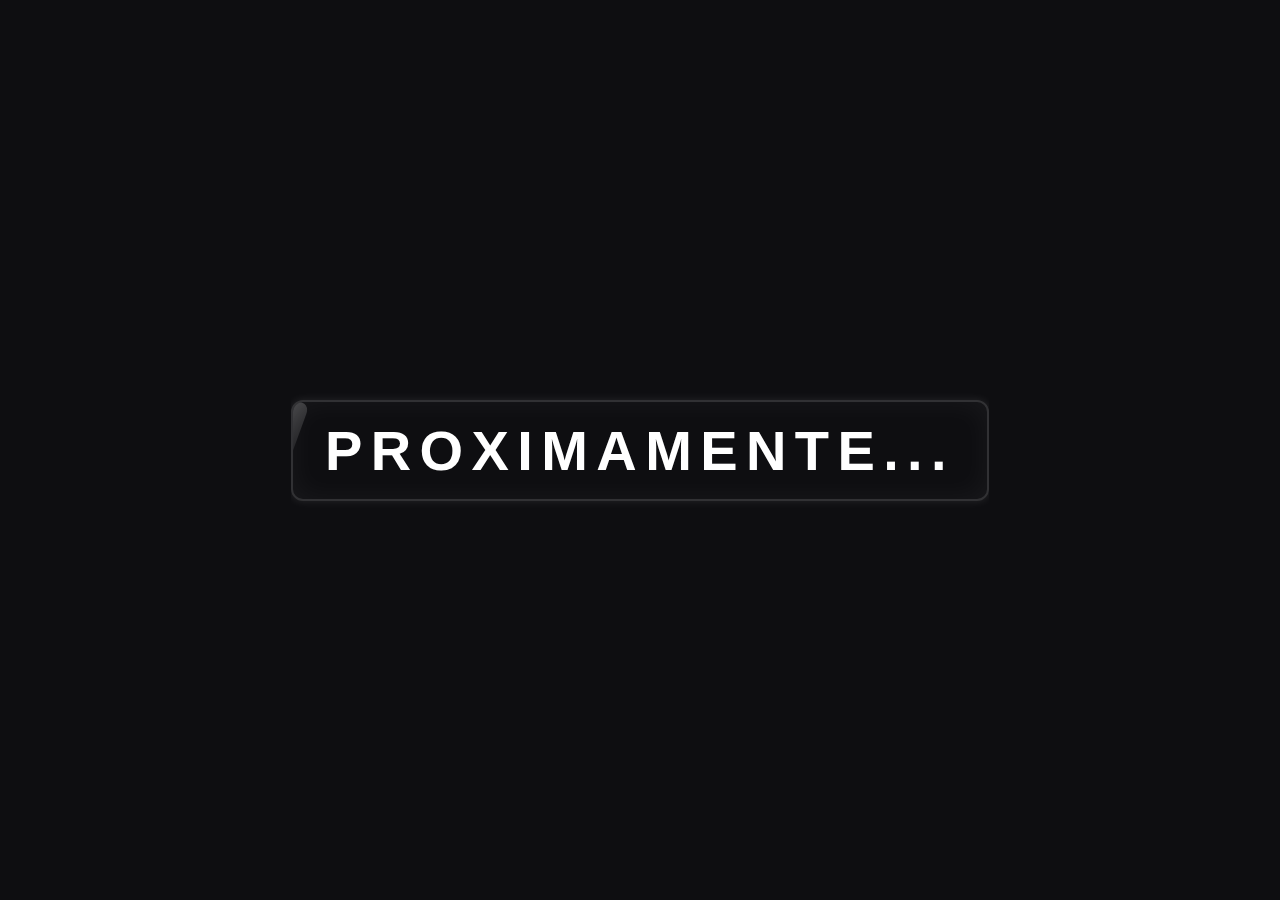
<file: old/cpp.html>
<!DOCTYPE html>
<html lang="es">
<head>
  <meta charset="UTF-8">
  <title>Próximamente...</title>
  <style>
    /* Reset básico */
    * {
      margin: 0;
      padding: 0;
      box-sizing: border-box;
    }

    /* Fondo oscuro y centrado */
    body, html {
      height: 100%;
      background: #0e0e11;
      display: flex;
      justify-content: center;
      align-items: center;
      font-family: 'Segoe UI', Tahoma, Geneva, Verdana, sans-serif;
      color: white;
      overflow: hidden;
    }

    /* Contenedor del texto con sombra suave */
    .container {
      font-size: 3.5rem;
      position: relative;
      letter-spacing: 0.15em;
      text-transform: uppercase;
      font-weight: 600;
      user-select: none;
      padding: 1rem 2rem;
      border: 2px solid rgba(255 255 255 / 0.15);
      border-radius: 12px;
      box-shadow:
        0 0 10px rgba(255 255 255 / 0.1),
        inset 0 0 30px rgba(255 255 255 / 0.05);
      overflow: hidden;
    }

    /* Animación de brillo que recorre el texto */
    .container::before {
      content: '';
      position: absolute;
      top: 0;
      left: -50%;
      width: 50%;
      height: 100%;
      background: linear-gradient(120deg, transparent, rgba(255,255,255,0.6), transparent);
      transform: skewX(-20deg);
      animation: shine 3s infinite;
      pointer-events: none;
      z-index: 2;
      border-radius: 12px;
    }

    @keyframes shine {
      0% {
        left: -50%;
      }
      100% {
        left: 150%;
      }
    }
  </style>
</head>
<body>
  <div class="container">Proximamente...</div>
</body>
</html>
</file>
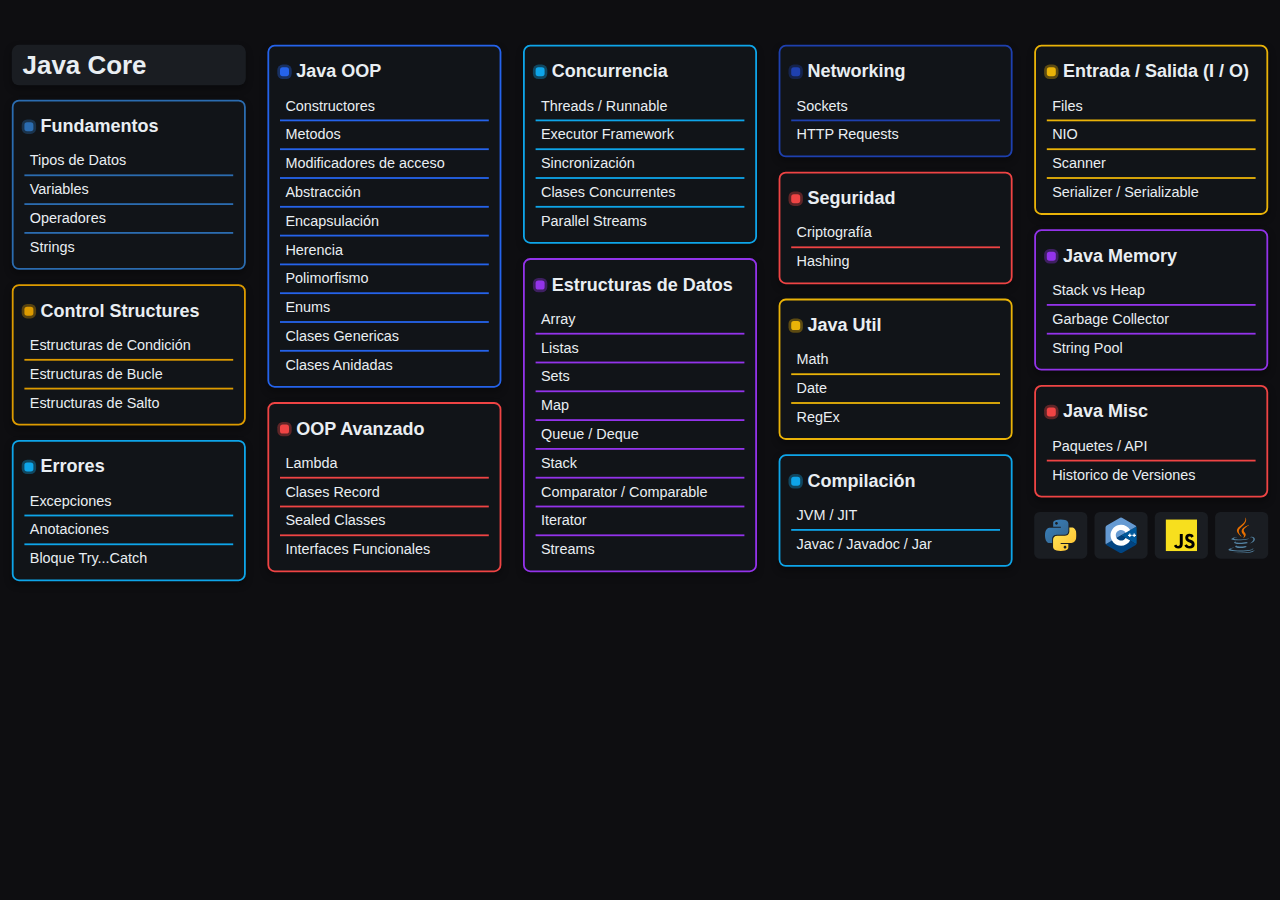
<file: old/java.html>
<!DOCTYPE html>
<html lang="es">
<head>
<meta charset="utf-8">
<meta name="viewport" content="width=device-width, initial-scale=1">
<link rel="stylesheet" href="style.min.css">
<link rel="icon" href="favicon.ico" type="image/x-icon">
<title>Code Cheat Sheet</title>
</head>
<body>

<!-- =========================
    WALLPAPER VISIBLE
========================= -->
<main class="wallpaper">

  <!-- PRIMERA COLUMNA -->
  <div class="column">
    <a href="index.html" class="title">Java Core</a>

    <!-- CARD 1: FUNDAMENTOS -->
    <div class="card" style="--card-color: #2b6cb0;">
      <div class="head">
        <a href="#modal-card-1">Fundamentos</a>
      </div>
      <table>
        <tbody>
          <tr>
            <td><a href="#modal-card-1-1" class="row-link">Tipos de Datos</a></td>
          </tr>
          <tr>
            <td><a href="#modal-card-1-2" class="row-link">Variables</a></td>
          </tr>
          <tr>
            <td><a href="#modal-card-1-3" class="row-link">Operadores</a></td>
          </tr>
          <tr>
            <td><a href="#modal-card-1-4" class="row-link">Strings</a></td>
          </tr>
        </tbody>
      </table>
    </div>

    <!-- CARD 2: ESTRUCTURAS DE CONTROL -->
    <div class="card" style="--card-color: #dd9b00;">
      <div class="head">
        <a href="#modal-card-2">Control Structures</a>
      </div>
      <table>
        <tbody>
          <tr>
            <td><a href="#modal-card-2-1" class="row-link">Estructuras de Condición</a></td>
          </tr>
          <tr>
            <td><a href="#modal-card-2-2" class="row-link">Estructuras de Bucle</a></td>
          </tr>
          <tr>
            <td><a href="#modal-card-2-3" class="row-link">Estructuras de Salto</a></td>
          </tr>
        </tbody>
      </table>
    </div>

    <!-- CARD 3: ERRORES -->
    <div class="card" style="--card-color: #0ea5e9;">
      <div class="head">
        <a href="#modal-card-3">Errores</a>
      </div>
      <table>
        <tbody>
          <tr>
            <td><a href="#modal-card-3-1" class="row-link">Excepciones</a></td>
          </tr>
          <tr>
            <td><a href="#modal-card-3-2" class="row-link">Anotaciones</a></td>
          </tr>
          <tr>
            <td><a href="#modal-card-3-3" class="row-link">Bloque Try...Catch</a></td>
          </tr>
        </tbody>
      </table>
    </div>
  </div>

  <!-- SEGUNDA COLUMNA -->
  <div class="column">

    <!-- CARD 4: JAVA OOP -->
    <div class="card" style="--card-color: #2563eb;">
      <div class="head">
        <a href="#modal-card-4">Java OOP</a>
      </div>
      <table>
        <tbody>
          <tr>
            <td><a href="#modal-card-4-1" class="row-link">Constructores</a></td>
          </tr>
          <tr>
            <td><a href="#modal-card-4-2" class="row-link">Metodos</a></td>
          </tr>
          <tr>
            <td><a href="#modal-card-4-3" class="row-link">Modificadores de acceso</a></td>
          </tr>
          <tr>
            <td><a href="#modal-card-4-4" class="row-link">Abstracción</a></td>
          </tr>
          <tr>
            <td><a href="#modal-card-4-5" class="row-link">Encapsulación</a></td>
          </tr>
          <tr>
            <td><a href="#modal-card-4-6" class="row-link">Herencia</a></td>
          </tr>
          <tr>
            <td><a href="#modal-card-4-7" class="row-link">Polimorfismo</a></td>
          </tr>
          <tr>
            <td><a href="#modal-card-4-8" class="row-link">Enums</a></td>
          </tr>
          <tr>
            <td><a href="#modal-card-4-9" class="row-link">Clases Genericas</a></td>
          </tr>
          <tr>
            <td><a href="#modal-card-4-10" class="row-link">Clases Anidadas</a></td>
          </tr>
        </tbody>
      </table>
    </div>

    <!-- CARD 5: OOP AVANZADO -->
    <div class="card" style="--card-color: #ef4444;">
      <div class="head">
        <a href="#modal-card-5">OOP Avanzado</a>
      </div>
      <table>
        <tbody>
          <tr>
            <td><a href="#modal-card-5-1" class="row-link">Lambda</a></td>
          </tr>
          <tr>
            <td><a href="#modal-card-5-2" class="row-link">Clases Record</a></td>
          </tr>
          <tr>
            <td><a href="#modal-card-5-3" class="row-link">Sealed Classes</a></td>
          </tr>
          <tr>
            <td><a href="#modal-card-5-4" class="row-link">Interfaces Funcionales</a></td>
          </tr>
        </tbody>
      </table>
    </div>

     
  </div>

  <!-- TERCERA COLUMNA -->
  <div class="column">

    <!-- CARD 6: CONCURRENCIA -->
    <div class="card" style="--card-color: #0ea5e9;">
      <div class="head">
        <a href="#modal-card-6">Concurrencia</a>
      </div>
      <table>
        <tbody>
          <tr>
            <td><a href="#modal-card-6-1" class="row-link">Threads / Runnable</a></td>
          </tr>
          <tr>
            <td><a href="#modal-card-6-2" class="row-link">Executor Framework</a></td>
          </tr>
          <tr>
            <td><a href="#modal-card-6-3" class="row-link">Sincronización</a></td>
          </tr>
          <tr>
            <td><a href="#modal-card-6-4" class="row-link">Clases Concurrentes</a></td>
          </tr>
          <tr>
            <td><a href="#modal-card-6-5" class="row-link">Parallel Streams</a></td>
          </tr>
        </tbody>
      </table>
    </div>

    <!-- CARD 7: ESTRUCTURAS DE DATOS -->
    <div class="card" style="--card-color: #9333ea;">
      <div class="head">
        <a href="#modal-card-7">Estructuras de Datos</a>
      </div>
      <table>
        <tbody>
          <tr>
            <td><a href="#modal-card-7-1" class="row-link">Array</a></td>
          </tr>
          <tr>
            <td><a href="#modal-card-7-2" class="row-link">Listas</a></td>
          </tr>
          <tr>
            <td><a href="#modal-card-7-3" class="row-link">Sets</a></td>
          </tr>
          <tr>
            <td><a href="#modal-card-7-4" class="row-link">Map</a></td>
          </tr>
          <tr>
            <td><a href="#modal-card-7-5" class="row-link">Queue / Deque</a></td>
          </tr>
          <tr>
            <td><a href="#modal-card-7-6" class="row-link">Stack</a></td>
          </tr>
          <tr>
            <td><a href="#modal-card-7-7" class="row-link">Comparator / Comparable</a></td>
          </tr>
          <tr>
            <td><a href="#modal-card-7-8" class="row-link">Iterator</a></td>
          </tr>
          <tr>
            <td><a href="#modal-card-7-9" class="row-link">Streams</a></td>
          </tr>
        </tbody>
      </table>
    </div>
  </div>

  <!-- CUARTA COLUMNA -->
  <div class="column">

    <!-- CARD 8: NETWORKING -->
    <div class="card" style="--card-color: #1e40af;">
      <div class="head">
        <a href="#modal-card-8">Networking</a>
      </div>
      <table>
        <tbody>
          <tr>
            <td><a href="#modal-card-8-1" class="row-link">Sockets</a></td>
          </tr>
          <tr>
            <td><a href="#modal-card-8-2" class="row-link">HTTP Requests</a></td>
          </tr>
        </tbody>
      </table>
    </div>

    <!-- CARD 9: SEGURIDAD -->
    <div class="card" style="--card-color: #ef4444;">
      <div class="head">
        <a href="#modal-card-9">Seguridad</a>
      </div>
      <table>
        <tbody>
          <tr>
            <td><a href="#modal-card-9-1" class="row-link">Criptografía</a></td>
          </tr>
          <tr>
            <td><a href="#modal-card-9-2" class="row-link">Hashing</a></td>
          </tr>
        </tbody>
      </table>
    </div>

    <!-- CARD 10: JAVA UTIL -->
    <div class="card" style="--card-color: #eab308;">
      <div class="head">
        <a href="#modal-card-10">Java Util</a>
      </div>
      <table>
        <tbody>
          <tr>
            <td><a href="#modal-card-10-1" class="row-link">Math</a></td>
          </tr>
          <tr>
            <td><a href="#modal-card-10-2" class="row-link">Date</a></td>
          </tr>
          <tr>
            <td><a href="#modal-card-10-3" class="row-link">RegEx</a></td>
          </tr>
        </tbody>
      </table>
    </div>

    <!-- CARD 11: COMPILACION -->
    <div class="card" style="--card-color: #0ea5e9;">
      <div class="head">
        <a href="#modal-card-11">Compilación</a>
      </div>
      <table>
        <tbody>
          <tr>
            <td><a href="#modal-card-11-1" class="row-link">JVM / JIT</a></td>
          </tr>
          <tr>
            <td><a href="#modal-card-11-2" class="row-link">Javac / Javadoc / Jar</a></td>
          </tr>
        </tbody>
      </table>
    </div>
  </div>

  <!-- QUINTA COLUMNA -->
  <div class="column">

    <!-- CARD 12: INPUT/OUTPUT -->
    <div class="card" style="--card-color: #eab308;">
      <div class="head">
        <a href="#modal-card-12">Entrada / Salida (I / O)</a>
      </div>
      <table>
        <tbody>
          <tr>
            <td><a href="#modal-card-12-1" class="row-link">Files</a></td>
          </tr>
          <tr>
            <td><a href="#modal-card-12-2" class="row-link">NIO</a></td>
          </tr>
          <tr>
            <td><a href="#modal-card-12-3" class="row-link">Scanner</a></td>
          </tr>
          <tr>
            <td><a href="#modal-card-12-4" class="row-link">Serializer / Serializable</a></td>
          </tr>
        </tbody>
      </table>
    </div>

    <!-- CARD 13: JAVA MEMORY -->
    <div class="card" style="--card-color: #9333ea;">
      <div class="head">
        <a href="#modal-card-13">Java Memory</a>
      </div>
      <table>
        <tbody>
          <tr>
            <td><a href="#modal-card-13-1" class="row-link">Stack vs Heap</a></td>
          </tr>
          <tr>
            <td><a href="#modal-card-13-2" class="row-link">Garbage Collector</a></td>
          </tr>
          <tr>
            <td><a href="#modal-card-13-3" class="row-link">String Pool</a></td>
          </tr>
        </tbody>
      </table>
    </div>

    <!-- CARD 14: JAVA MISC -->
    <div class="card" style="--card-color: #ef4444;">
      <div class="head">
        <a href="#modal-card-14">Java Misc</a>
      </div>
      <table>
        <tbody>
          <tr>
            <td><a href="#modal-card-14-1" class="row-link">Paquetes / API</a></td>
          </tr>
          <tr>
            <td><a href="#modal-card-14-2" class="row-link">Historico de Versiones</a></td>
          </tr>
        </tbody>
      </table>
    </div>

    <!-- =========================
      BOTONES FINALES
    ========================= -->
    <div class="final-buttons">
        <a href= "python.html" aria-label="Python">
            <svg viewBox="0.21 -0.077 110 110" xmlns="http://www.w3.org/2000/svg">
                <lineargradient id="svgid-1" gradientUnits="userSpaceOnUse" 
                                x1="63.8159" y1="56.6829" x2="118.4934" y2="1.8225" 
                                gradientTransform="matrix(1 0 0 -1 -53.2974 66.4321)">
                  <stop offset="0" style="stop-color:#387EB8"/>
                  <stop offset="1" style="stop-color:#366994"/>
                </lineargradient>
              
                <path fill="url(#svgid-1)" 
                      d="M55.023-0.077c-25.971,0-26.25,10.081-26.25,12.156c0,3.148,0,12.594,0,12.594h26.75v3.781
                         c0,0-27.852,0-37.375,0c-7.949,0-17.938,4.833-17.938,26.25c0,19.673,7.792,27.281,15.656,27.281c2.335,0,9.344,0,9.344,0
                         s0-9.765,0-13.125c0-5.491,2.721-15.656,15.406-15.656c15.91,0,19.971,0,26.531,0c3.902,0,14.906-1.696,14.906-14.406
                         c0-13.452,0-17.89,0-24.219C82.054,11.426,81.515-0.077,55.023-0.077z 
                         M40.273,8.392c2.662,0,4.813,2.15,4.813,4.813c0,2.661-2.151,4.813-4.813,4.813s-4.813-2.151-4.813-4.813
                         C35.46,10.542,37.611,8.392,40.273,8.392z"/>
                
                <lineargradient id="svgid-2" gradientUnits="userSpaceOnUse" 
                                x1="97.0444" y1="21.6321" x2="155.6665" y2="-34.5308" 
                                gradientTransform="matrix(1 0 0 -1 -53.2974 66.4321)">
                  <stop offset="0" style="stop-color:#FFE052"/>
                  <stop offset="1" style="stop-color:#FFC331"/>
                </lineargradient>
              
                <path fill="url(#svgid-2)" 
                      d="M55.397,109.923c25.959,0,26.282-10.271,26.282-12.156c0-3.148,0-12.594,0-12.594H54.897v-3.781
                         c0,0,28.032,0,37.375,0c8.009,0,17.938-4.954,17.938-26.25c0-23.322-10.538-27.281-15.656-27.281c-2.336,0-9.344,0-9.344,0
                         s0,10.216,0,13.125c0,5.491-2.631,15.656-15.406,15.656c-15.91,0-19.476,0-26.532,0c-3.892,0-14.906,1.896-14.906,14.406
                         c0,14.475,0,18.265,0,24.219C28.366,100.497,31.562,109.923,55.397,109.923z 
                         M70.148,101.454c-2.662,0-4.813-2.151-4.813-4.813s2.15-4.813,4.813-4.813c2.661,0,4.813,2.151,4.813,4.813
                         S72.809,101.454,70.148,101.454z"/>
              </svg>              
            </a>
        
        <a href= "cpp.html" aria-label="C++">
            <svg viewBox="0 0 306 344.35" xmlns="http://www.w3.org/2000/svg">
                <path fill="#00599C" d="M302.107,258.262c2.401-4.159,3.893-8.845,3.893-13.053V99.14c0-4.208-1.49-8.893-3.892-13.052L153,172.175 L302.107,258.262z"/>
                <path fill="#004482" d="M166.25,341.193l126.5-73.034c3.644-2.104,6.956-5.737,9.357-9.897L153,172.175L3.893,258.263 c2.401,4.159,5.714,7.793,9.357,9.896l126.5,73.034C147.037,345.401,158.963,345.401,166.25,341.193z"/>
                <path fill="#659AD2" d="M302.108,86.087c-2.402-4.16-5.715-7.793-9.358-9.897L166.25,3.156c-7.287-4.208-19.213-4.208-26.5,0 L13.25,76.19C5.962,80.397,0,90.725,0,99.14v146.069c0,4.208,1.491,8.894,3.893,13.053L153,172.175L302.108,86.087z"/>
                
                <path fill="#FFFFFF" d="M153,274.175c-56.243,0-102-45.757-102-102s45.757-102,102-102c36.292,0,70.139,19.53,88.331,50.968
                      l-44.143,25.544c-9.105-15.736-26.038-25.512-44.188-25.512c-28.122,0-51,22.878-51,51c0,28.121,22.878,51,51,51
                      c18.152,0,35.085-9.776,44.191-25.515l44.143,25.543C223.142,254.644,189.294,274.175,153,274.175z"/>
                
                <polygon fill="#FFFFFF" points="255,166.508 243.666,166.508 243.666,155.175 232.334,155.175 232.334,166.508 221,166.508 
                      221,177.841 232.334,177.841 232.334,189.175 243.666,189.175 243.666,177.841 255,177.841"/>
                
                <polygon fill="#FFFFFF" points="297.5,166.508 286.166,166.508 286.166,155.175 274.834,155.175 274.834,166.508 263.5,166.508 
                      263.5,177.841 274.834,177.841 274.834,189.175 286.166,189.175 286.166,177.841 297.5,177.841"/>
              </svg>              
            </a>
        
        <a href= "javascript.html" aria-label="JavaScript">
            <svg viewBox="0 0 630 630" xmlns="http://www.w3.org/2000/svg">
                <rect width="630" height="630" fill="#f7df1e"/>
                <path fill="#000000" d="m423.2 492.19c12.69 20.72 29.2 35.95 58.4 35.95 24.53 0 40.2-12.26 40.2-29.2 
                      0-20.3-16.1-27.49-43.1-39.3l-14.8-6.35c-42.72-18.2-71.1-41-71.1-89.2 0-44.4 33.83-78.2 86.7-78.2 
                      37.64 0 64.7 13.1 84.2 47.4l-46.1 29.6c-10.15-18.2-21.1-25.37-38.1-25.37-17.34 0-28.33 11-28.33 
                      25.37 0 17.76 11 24.95 36.4 35.95l14.8 6.34c50.3 21.57 78.7 43.56 78.7 93 0 53.3-41.87 82.5-98.1 
                      82.5-54.98 0-90.5-26.2-107.88-60.54zm-209.13 5.13c9.3 16.5 17.76 30.45 38.1 30.45 19.45 0 31.72-7.61 
                      31.72-37.2v-201.3h59.2v202.1c0 61.3-35.94 89.2-88.4 89.2-47.4 0-74.85-24.53-88.81-54.075z"/>
            </svg>
              
              
        </a>
        
        <a href= "java.html" aria-label="Java">
            <svg viewBox="0 0 256 346" xmlns="http://www.w3.org/2000/svg">
                <g>
                    <path d="M82.5539491,267.472524 C82.5539491,267.472524 69.35552,275.147869 91.9468218,277.745105 C119.315549,280.867375 133.303389,280.419607 163.463913,274.711273 C163.463913,274.711273 171.393396,279.683258 182.467491,283.989644 C114.855564,312.966982 29.4483782,282.311215 82.5539491,267.472524" fill="#5382A1"></path>
                    <path d="M74.2921309,229.658996 C74.2921309,229.658996 59.4888145,240.616727 82.0968727,242.955171 C111.333004,245.971316 134.421411,246.218007 174.373236,238.524975 C174.373236,238.524975 179.899113,244.127185 188.588218,247.190807 C106.841367,271.094691 15.79008,249.075898 74.2921309,229.658996" fill="#5382A1"></path>
                    <path d="M143.941818,165.514705 C160.601367,184.695156 139.564684,201.955142 139.564684,201.955142 C139.564684,201.955142 181.866124,180.117876 162.438982,152.772422 C144.294633,127.271098 130.380335,114.600495 205.706705,70.9138618 C205.706705,70.9138618 87.4691491,100.44416 143.941818,165.514705" fill="#E76F00"></path>
                    <path d="M233.364015,295.441687 C233.364015,295.441687 243.131113,303.489396 222.60736,309.715316 C183.580858,321.537862 60.1748945,325.107898 25.8932364,310.186356 C13.5698618,304.825251 36.67968,297.385425 43.9491491,295.824291 C51.5304727,294.180305 55.8629236,294.486575 55.8629236,294.486575 C42.15808,284.832116 -32.7195927,313.443607 17.8287709,321.637469 C155.681513,343.993251 269.121164,311.570618 233.364015,295.441687" fill="#5382A1"></path>
                    <path d="M88.9008873,190.479825 C88.9008873,190.479825 26.1287564,205.389265 66.6717091,210.803433 C83.7901964,213.095331 117.915462,212.576815 149.702284,209.913484 C175.680233,207.722124 201.765236,203.062924 201.765236,203.062924 C201.765236,203.062924 192.605091,206.985775 185.977949,211.510924 C122.233949,228.275665 -0.907636364,220.476509 34.5432436,203.328233 C64.5241018,188.83584 88.9008873,190.479825 88.9008873,190.479825" fill="#5382A1"></path>
                    <path d="M201.506444,253.422313 C266.305164,219.7504 236.344785,187.392 215.432844,191.751447 C210.307258,192.818269 208.021876,193.742662 208.021876,193.742662 C208.021876,193.742662 209.924655,190.761891 213.558924,189.471651 C254.929455,174.927127 286.746065,232.368873 200.204102,255.11936 C200.204102,255.120291 201.206691,254.223825 201.506444,253.422313" fill="#5382A1"></path>
                    <path d="M162.438982,0.371432727 C162.438982,0.371432727 198.325527,36.27008 128.402153,91.4720582 C72.3307055,135.753542 115.616116,161.001658 128.37888,189.848669 C95.6490473,160.318371 71.6297309,134.322735 87.7437673,110.128407 C111.395375,74.6132945 176.918342,57.3942691 162.438982,0.371432727" fill="#E76F00"></path>
                    <path d="M95.2683055,344.665367 C157.466996,348.646865 252.980131,342.45632 255.24224,313.025629 C255.24224,313.025629 250.893964,324.182575 203.838371,333.042967 C150.750487,343.033484 85.2740655,341.867055 46.4393309,335.464262 C46.4402618,335.463331 54.3892945,342.043927 95.2683055,344.665367" fill="#5382A1"></path>
                </g>
            </svg>            
        </a>
    </div>
  </div>
</main>


<!-- =========================
    MODALES TOTALES
========================= -->
<div class="modals">

  <!-- MODAL 1: SINTAXIS BASICA -->
  <div class="modal" id="modal-card-1">
    <div class="dialog">
      <a class="close" href="#">×</a>
      <header class="modal-header">Sintaxis Básica</header>
      <div class="content modal-content">

        <!-- SLIDER 1: SINTAXIS BASICA -->
        <div class="slide active" data-title="Sintaxis Básica">
          <p>Un programa en Java está compuesto por <strong>clases</strong> y <strong>métodos</strong>. 
          El método <code class="mtd">main</code> es el punto de entrada de la aplicación. Sus
          características principales son:</p>
          <ul>
            <li>Sensible a mayúsculas y minúsculas.</li>
            <li>Cada sentencia termina con punto y coma (<code>;</code>).</li>
            <li>Las llaves <code>{ }</code> definen bloques de código.</li>
          </ul>

          <div class="ide">
            <div class="ide-header">
              <span class="dot red"></span>
              <span class="dot yellow"></span>
              <span class="dot green"></span>
            </div>
            <ol class="code">
              <li><span class="kw">public class</span> <span class="cls">Main</span> {</li>
              <li>  <span class="kw">public static void</span> <span class="mtd">main</span>(<span class="type">String</span>[] args) {</li>
              <li>    <span class="type">System</span>.<span class="mtd">out</span>.<span class="mtd">println</span>(<span class="str">"¡Hola Mundo!"</span>);</li>
              <li>  }</li>
              <li>}</li>
            </ol>
          </div>
        </div>

        <!-- SLIDER 2: ESTRUCTURA PROYECTO -->
        <div class="slide" data-title="Estructura de un Proyecto Java">
          <p>Un proyecto Java básico suele tener esta estructura:</p>
          <table>
            <thead>
              <tr>
                <th>Carpeta / Archivo</th>
                <th>Descripción</th>
              </tr>
            </thead>
            <tbody>
              <tr>
                <td><code>src/</code></td>
                <td>Contiene el código fuente (archivos .java).</td>
              </tr>
              <tr>
                <td><code>bin/</code></td>
                <td>Contiene los archivos compilados (.class).</td>
              </tr>
              <tr>
                <td><code>lib/</code></td>
                <td>Bibliotecas externas (JARs).</td>
              </tr>
              <tr>
                <td><code>Main.java</code></td>
                <td>Punto de entrada del programa.</td>
              </tr>
            </tbody>
          </table>

          <p>Para compilar en terminal se usa <code class="mtd">javac Main.java</code></p>
          <p>Para ejecutar en terminal se usa <code class="mtd">java Main</code></p>
        </div>

        <!-- SLIDER 3: COMENTARIOS -->
        <div class="slide" data-title="Comentarios">
          <p>Los comentarios permiten dejar notas en el código que no se ejecutan. En Java hay tres tipos:</p>
          <ul>
            <li><strong>Comentario de una línea:</strong> <code>// Esto es un comentario</code></li>
            <li><strong>Comentario de varias líneas:</strong> <code>/* Esto es un comentario largo */</code></li>
            <li><strong>JavaDoc:</strong> Se usa para documentar clases y métodos. <code>/** ... */</code></li>
          </ul>
          <div class="ide">
            <div class="ide-header">
              <span class="dot red"></span>
              <span class="dot yellow"></span>
              <span class="dot green"></span>
            </div>
            <ol class="code">
              <li><span class="cm">// Comentario de una línea</span></li>
              <li><span class="cm">/* Comentario de varias</span></li>
              <li><span class="cm">   líneas */</span></li>
              <li><span class="cm">/**</span></li>
              <li><span class="cm"> * Documentación de clase</span></li>
              <li><span class="cm"> */</span></li>
            </ol>
          </div>
        </div>
      </div>

      <a href="#" class="arrow left prev-slide">‹</a>
      <a href="#" class="arrow right next-slide">›</a>

      <div class="dots slide-dots"></div>
    </div>
  </div>

  <!-- MODAL 1.1: TIPOS DE DATOS -->
  <div class="modal" id="modal-card-1-1">
    <div class="dialog">
      <a class="close" href="#">×</a>
      <header class="modal-header">Sintaxis Básica</header>
      <div class="content modal-content">

        <!-- SLIDER 1: TIPOS DE DATOS PRIMITIVOS -->
        <div class="slide active" data-title="Tipos de Datos - Datos Primitivos">
          <p>Son los más básicos y se almacenan directamente en memoria. No son objetos.</p>
          <table>
            <thead>
              <tr>
                <th>Tipo</th>
                <th>Tamaño</th>
                <th>Valor mínimo</th>
                <th>Valor máximo</th>
                <th>Ejemplo</th>
              </tr>
            </thead>
            <tbody>
              <tr>
                <td>byte</td>
                <td>8 bits</td>
                <td>-128</td>
                <td>127</td>
                <td><code>byte edad = 20;</code></td>
              </tr>
              <tr>
                <td>short</td>
                <td>16 bits</td>
                <td>-32,768</td>
                <td>32,767</td>
                <td><code>short temperatura = 300;</code></td>
              </tr>
              <tr>
                <td>int</td>
                <td>32 bits</td>
                <td>-2³¹</td>
                <td>2³¹ - 1</td>
                <td><code>int poblacion = 100000;</code></td>
              </tr>
              <tr>
                <td>long</td>
                <td>64 bits</td>
                <td>-2⁶³</td>
                <td>2⁶³ - 1</td>
                <td><code>long distancia = 9999999999L;</code></td>
              </tr>
              <tr>
                <td>float</td>
                <td>32 bits</td>
                <td>≈ ±3.4e−038</td>
                <td>≈ ±3.4e+038</td>
                <td><code>float precio = 10.99f;</code></td>
              </tr>
              <tr>
                <td>double</td>
                <td>64 bits</td>
                <td>≈ ±1.7e−308</td>
                <td>≈ ±1.7e+308</td>
                <td><code>double pi = 3.1415926535;</code></td>
              </tr>
              <tr>
                <td>char</td>
                <td>16 bits</td>
                <td>0</td>
                <td>65,535</td>
                <td><code>char letra = 'A';</code></td>
              </tr>
              <tr>
                <td>boolean</td>
                <td>1 bit (lógico)</td>
                <td>false</td>
                <td>true</td>
                <td><code>boolean activo = true;</code></td>
              </tr>
            </tbody>
          </table>
        </div>

        <!-- SLIDER 2: TIPOS DE DATOS NO PRIMITIVOS -->
        <div class="slide" data-title="Tipos de Datos - Datos No Primitivos">
          <p>Los tipos de datos no primitivos se denominan tipos de referencia porque se refieren a objetos, no valores directos.
            Ademas, tienen métodos y propiedades asociados. Son:
          </p>
          <table>
            <thead>
              <tr>
                <th>Tipo</th>
                <th>Descripción</th>
                <th>Ejemplo</th>
              </tr>
            </thead>
            <tbody>
              <tr>
                <td>String</td>
                <td>Cadena de texto, secuencia de caracteres.</td>
                <td><code>String nombre = "Juan";</code></td>
              </tr>
              <tr>
                <td>Arrays</td>
                <td>Conjunto de valores del mismo tipo.</td>
                <td><code>int[] numeros = {1, 2, 3};</code></td>
              </tr>
              <tr>
                <td>Clases</td>
                <td>Plantillas para crear objetos.</td>
                <td><code>class Persona { ... }</code></td>
              </tr>
              <tr>
                <td>Interfaces</td>
                <td>Contratos que definen métodos sin implementar.</td>
                <td><code>interface Vehiculo { ... }</code></td>
              </tr>
              <tr>
                <td>Enums</td>
                <td>Conjuntos de valores constantes predefinidos.</td>
                <td><code>enum Dia { LUNES, MARTES }</code></td>
              </tr>
              <tr>
                <td>Wrapper Classes</td>
                <td>Clases que envuelven tipos primitivos (como Integer, Double).</td>
                <td><code>Integer edad = 30;</code></td>
              </tr>
            </tbody>
          </table>
        </div>

        <!-- SLIDER 3: TYPE CASTING -->
        <div class="slide" data-title="Type Casting">
          <p>El <strong>type casting</strong> es el proceso de convertir una variable de un tipo de dato a otro.
            En Java, existen dos tipos principales:
          </p>  
          <ul>
            <li>
              <strong>Type Casting Implícito (Widening):</strong> Conversión automática cuando no hay pérdida de datos.
              <br><code>int → long → float → double</code>
            </li>
            <li>
              <strong>Type Casting Explícito (Narrowing):</strong> Conversión manual usando paréntesis, ya que puede haber pérdida de datos.
              <br><code>double → float → long → int</code>
            </li>
          </ul>
          <div class="ide">
            <div class="ide-header">
              <span class="dot red"></span>
              <span class="dot yellow"></span>
              <span class="dot green"></span>
            </div>
            <ol class="code">
              <li><span class="cm">double myDouble = 9.78d;</span></li>
              <li><span class="cm">int myInt = (int) myDouble;</span></li>
            </ol>
          </div>
        </div>

      </div>

      <a href="#" class="arrow left prev-slide">‹</a>
      <a href="#" class="arrow right next-slide">›</a>

      <div class="dots slide-dots"></div>
    </div>
  </div>

  <!-- MODAL 1.2: VARIABLES -->
  <div class="modal" id="modal-card-1-2">
    <div class="dialog">
      <a class="close" href="#">×</a>
      <header class="modal-header">Sintaxis Básica</header>
      <div class="content modal-content">

        <!-- SLIDER 1: VARIABLES -->
        <div class="slide active" data-title="Variables">
          <p>Las <strong>variables</strong> almacenan datos de un tipo específico.</p>
          <table>
            <thead>
              <tr>
                <th>Tipo</th>
                <th>Descripción</th>
                <th>Ejemplo</th>
              </tr>
            </thead>
            <tbody>
              <tr>
                <td><code>int</code></td>
                <td>Números enteros.</td>
                <td><code>int edad = 20;</code></td>
              </tr>
              <tr>
                <td><code>double</code></td>
                <td>Números decimales.</td>
                <td><code>double precio = 19.99;</code></td>
              </tr>
              <tr>
                <td><code>boolean</code></td>
                <td>Valores verdadero/falso.</td>
                <td><code>boolean activo = true;</code></td>
              </tr>
              <tr>
                <td><code>String</code></td>
                <td>Cadenas de texto.</td>
                <td><code>String nombre = "Ana";</code></td>
              </tr>
            </tbody>
          </table>
          <div class="ide">
            <div class="ide-header">
              <span class="dot red"></span>
              <span class="dot yellow"></span>
              <span class="dot green"></span>
            </div>
            <ol class="code">
              <li><span class="cm">// Declaración e inicialización</span></li>
              <li><span class="type">int</span> x = <span class="num">10</span>;</li>
              <li><span class="type">String</span> nombre = <span class="str">"Carlos"</span>;</li>
            </ol>
          </div>
        </div>

        <!-- SLIDER 2: CONSTANTES -->
        <div class="slide" data-title="Constantes">
          <p>Una <strong>constante</strong> es una variable cuyo valor no puede cambiar. En Java, se declaran con <code class="kw">final</code>.</p>
          <ul>
            <li>Las constantes se escriben en mayúsculas por convención.</li>
            <li>Se recomienda usarlas para valores fijos como PI, tasas, etc.</li>
          </ul>
          <div class="ide">
            <div class="ide-header">
              <span class="dot red"></span>
              <span class="dot yellow"></span>
              <span class="dot green"></span>
            </div>
            <ol class="code">
              <li><span class="kw">final</span> <span class="type">double</span> PI = <span class="num">3.1416</span>;</li>
              <li><span class="kw">final</span> <span class="type">int</span> MAX_USUARIOS = <span class="num">100</span>;</li>
            </ol>
          </div>
          <p>Intentar cambiar el valor de una constante genera error de compilación.</p>
        </div>
        
      </div>

      <a href="#" class="arrow left prev-slide">‹</a>
      <a href="#" class="arrow right next-slide">›</a>

      <div class="dots slide-dots"></div>
    </div>
  </div>

  <!-- MODAL 1.3: OPERADORES -->
  <div class="modal" id="modal-card-1-3">
    <div class="dialog">
      <a class="close" href="#">×</a>
      <header class="modal-header">Operadores en Java</header>
      <div class="content modal-content">

        <!-- SLIDER 1: OPERADORES -->
        <div class="slide active" data-title="Operadores">
          <p>En java hay distintos tipos de operadores: </p>
          <table>
            <thead>
              <tr>
                <th>Tipo</th>
                <th>Descripción</th>
                <th>Ejemplo</th>
              </tr>
            </thead>
            <tbody>
              <tr>
                <td>Aritméticos</td>
                <td>Suma, resta, etc.</td>
                <td><code>a + b</code></td>
              </tr>
              <tr>
                <td>Asignación</td>
                <td>Asigna valores.</td>
                <td><code>x = 5</code>, <code>x += 2</code></td>
              </tr>
              <tr>
                <td>Comparación</td>
                <td>Compara valores.</td>
                <td><code>x == y</code>, <code>x &gt; y</code></td>
              </tr>
              <tr>
                <td>Lógicos</td>
                <td>Operaciones booleanas.</td>
                <td><code>a && b</code>, <code>a || b</code></td>
              </tr>
              <tr>
                <td>Incremento / Decremento</td>
                <td>Aumenta o reduce en 1.</td>
                <td><code>x++</code>, <code>--y</code></td>
              </tr>
            </tbody>
          </table>
        </div>

        <!-- SLIDER 2: OPERADORES ARITMÉTICOS -->
        <div class="slide" data-title="Operadores Aritméticos">
          <p>Los operadores aritméticos permiten realizar operaciones matemáticas básicas.</p>
          <table>
            <thead>
              <tr><th>Operador</th><th>Descripción</th><th>Ejemplo</th></tr>
            </thead>
            <tbody>
              <tr><td><code>+</code></td><td>Suma</td><td><code>int suma = 5 + 3;</code></td></tr>
              <tr><td><code>-</code></td><td>Resta</td><td><code>int resta = 5 - 3;</code></td></tr>
              <tr><td><code>*</code></td><td>Multiplicación</td><td><code>int mul = 5 * 3;</code></td></tr>
              <tr><td><code>/</code></td><td>División</td><td><code>int div = 10 / 2;</code></td></tr>
              <tr><td><code>%</code></td><td>Módulo (resto)</td><td><code>int mod = 10 % 3;</code></td></tr>
            </tbody>
          </table>
        </div>

        <!-- SLIDER 3: OPERADORES DE ASIGNACIÓN -->
        <div class="slide" data-title="Operadores de Asignación">
          <p>Asignan valores a variables, a veces combinados con operaciones.</p>
          <table>
            <thead>
              <tr><th>Operador</th><th>Descripción</th><th>Ejemplo</th></tr>
            </thead>
            <tbody>
              <tr><td><code>=</code></td><td>Asignación simple</td><td><code>int x = 5;</code></td></tr>
              <tr><td><code>+=</code></td><td>Suma y asigna</td><td><code>x += 3;  // x = x + 3;</code></td></tr>
              <tr><td><code>-=</code></td><td>Resta y asigna</td><td><code>x -= 2;  // x = x - 2;</code></td></tr>
              <tr><td><code>*=</code></td><td>Multiplica y asigna</td><td><code>x *= 4;  // x = x * 4;</code></td></tr>
              <tr><td><code>/=</code></td><td>Divide y asigna</td><td><code>x /= 2;  // x = x / 2;</code></td></tr>
              <tr><td><code>%=</code></td><td>Módulo y asigna</td><td><code>x %= 3;  // x = x % 3;</code></td></tr>
            </tbody>
          </table>
        </div>

        <!-- SLIDER 4: OPERADORES DE COMPARACIÓN -->
        <div class="slide" data-title="Operadores de Comparación">
          <p>Comparan valores y devuelven <code>true</code> o <code>false</code>.</p>
          <table>
            <thead>
              <tr><th>Operador</th><th>Descripción</th><th>Ejemplo</th></tr>
            </thead>
            <tbody>
              <tr><td><code>==</code></td><td>Igualdad</td><td><code>if(a == b)</code></td></tr>
              <tr><td><code>!=</code></td><td>Diferente</td><td><code>if(a != b)</code></td></tr>
              <tr><td><code>&lt;</code></td><td>Menor que</td><td><code>if(a &lt; b)</code></td></tr>
              <tr><td><code>&gt;</code></td><td>Mayor que</td><td><code>if(a &gt; b)</code></td></tr>
              <tr><td><code>&lt;=</code></td><td>Menor o igual que</td><td><code>if(a &lt;= b)</code></td></tr>
              <tr><td><code>&gt;=</code></td><td>Mayor o igual que</td><td><code>if(a &gt;= b)</code></td></tr>
            </tbody>
          </table>
        </div>

        <!-- SLIDER 5: OPERADORES LÓGICOS -->
        <div class="slide" data-title="Operadores Lógicos">
          <p>Combinan condiciones booleanas.</p>
          <table>
            <thead>
              <tr><th>Operador</th><th>Descripción</th><th>Ejemplo</th></tr>
            </thead>
            <tbody>
              <tr><td><code>&&</code></td><td>AND lógico (y)</td><td><code>if(cond1 && cond2)</code></td></tr>
              <tr><td><code>||</code></td><td>OR lógico (o)</td><td><code>if(cond1 || cond2)</code></td></tr>
              <tr><td><code>!</code></td><td>NOT lógico (negación)</td><td><code>if(!cond)</code></td></tr>
            </tbody>
          </table>
        </div>

        <!-- SLIDER 6: OPERADORES DE INCREMENTO / DECREMENTO -->
        <div class="slide" data-title="Operadores Incremento / Decremento">
          <p>Incrementan o decrementan el valor de una variable en 1.</p>
          <table>
            <thead>
              <tr><th>Operador</th><th>Descripción</th><th>Ejemplo</th></tr>
            </thead>
            <tbody>
              <tr><td><code>++</code></td><td>Incremento (pre y post)</td><td><code>i++; ++i;</code></td></tr>
              <tr><td><code>--</code></td><td>Decremento (pre y post)</td><td><code>i--; --i;</code></td></tr>
            </tbody>
          </table>
          <div class="ide">
            <div class="ide-header">
              <span class="dot red"></span>
              <span class="dot yellow"></span>
              <span class="dot green"></span>
            </div>
            <ol class="code">
              <li><span class="type">int</span> i = <span class="num">5</span>;</li>
              <li><span class="cm">// Post-incremento: usa i, luego incrementa</span></li>
              <li><span class="type">int</span> a = i<span class="kw">++</span>;</li>
              <li><span class="cm">// Pre-incremento: incrementa, luego usa</span></li>
              <li><span class="type">int</span> b = <span class="kw">++</span>i;</li>
            </ol>
          </div>
        </div>
      </div>

      <a href="#" class="arrow left prev-slide">‹</a>
      <a href="#" class="arrow right next-slide">›</a>

      <div class="dots slide-dots"></div>
    </div>
  </div>

  <!-- MODAL 1.4: JAVA STRINGS -->
  <div class="modal" id="modal-card-1-4">
    <div class="dialog">
      <a class="close" href="#">×</a>
      <header class="modal-header">Java Strings</header>
      <div class="content modal-content">

        <!-- SLIDER 1: MÉTODOS PARA STRINGS -->
        <div class="slide active" data-title="Métodos para Strings">
          <p>Las <strong>Strings</strong> en Java son objetos con métodos útiles para manipular texto.</p>
          <table>
            <thead>
              <tr><th>Método</th><th>Descripción</th><th>Ejemplo</th></tr>
            </thead>
            <tbody>
              <tr><td><code>length()</code></td><td>Devuelve la longitud</td><td><code>str.length()</code></td></tr>
              <tr><td><code>toUpperCase()</code></td><td>Convierte a mayúsculas</td><td><code>str.toUpperCase()</code></td></tr>
              <tr><td><code>toLowerCase()</code></td><td>Convierte a minúsculas</td><td><code>str.toLowerCase()</code></td></tr>
              <tr><td><code>substring(int start, int end)</code></td><td>Extrae subcadena</td><td><code>str.substring(0, 4)</code></td></tr>
              <tr><td><code>charAt(int index)</code></td><td>Devuelve carácter en índice</td><td><code>str.charAt(0)</code></td></tr>
            </tbody>
          </table>
        </div>

        <!-- SLIDER 2: CONCATENACIÓN -->
        <div class="slide" data-title="Concatenación">
          <p>La concatenación une cadenas para formar una sola.</p>
          <ul>
            <li>Usa el operador <code>+</code> para concatenar strings.</li>
            <li>También se puede con <code>concat()</code>.</li>
          </ul>
          <div class="ide">
            <div class="ide-header">
              <span class="dot red"></span>
              <span class="dot yellow"></span>
              <span class="dot green"></span>
            </div>
            <ol class="code">
              <li><span class="type">String</span> saludo = <span class="str">"Hola"</span> + <span class="str">" Mundo"</span>;</li>
              <li><span class="type">String</span> saludo2 = <span class="str">"Hola"</span>.concat(<span class="str">" Java"</span>);</li>
            </ol>
          </div>
        </div>

        <!-- SLIDER 3: NÚMEROS CON STRINGS -->
        <div class="slide" data-title="Números con Strings">
          <p>Convertir números a strings y viceversa.</p>
          <ul>
            <li><code>String.valueOf(número)</code> convierte un número a String.</li>
            <li><code>Integer.parseInt(cadena)</code> convierte String a entero.</li>
            <li><code>Double.parseDouble(cadena)</code> convierte String a decimal.</li>
          </ul>
          <div class="ide">
            <div class="ide-header">
              <span class="dot red"></span>
              <span class="dot yellow"></span>
              <span class="dot green"></span>
            </div>
            <ol class="code">
              <li><span class="type">int</span> num = <span class="num">100</span>;</li>
              <li><span class="type">String</span> strNum = <span class="kw">String</span>.valueOf(num);</li>
              <li><span class="type">int</span> n2 = <span class="kw">Integer</span>.parseInt(strNum);</li>
            </ol>
          </div>
        </div>

        <!-- SLIDER 4: CARACTERES ESPECIALES -->
        <div class="slide" data-title="Caracteres Especiales">
          <p>Secuencias de escape para caracteres especiales en strings.</p>
          <table>
            <thead>
              <tr><th>Carácter</th><th>Secuencia</th><th>Ejemplo</th></tr>
            </thead>
            <tbody>
              <tr><td>Salto de línea</td><td><code>\n</code></td><td><code>String texto = "Hola\nMundo";</code></td></tr>
              <tr><td>Tabulación</td><td><code>\t</code></td><td><code>String tab = "Col1\tCol2";</code></td></tr>
              <tr><td>Comillas dobles</td><td><code>\"</code></td><td><code>String comillas = "Ella dijo: \"Hola\"";</code></td></tr>
              <tr><td>Barra invertida</td><td><code>\\</code></td><td><code>String path = "C:\\Users\\Juan";</code></td></tr>
            </tbody>
          </table>
        </div>

      </div>

      <a href="#" class="arrow left prev-slide">‹</a>
      <a href="#" class="arrow right next-slide">›</a>

      <div class="dots slide-dots"></div>
    </div>
  </div>

  <!-- MODAL 2: ESTRUCTURAS DE CONTROL -->
  <div class="modal" id="modal-card-2">
    <div class="dialog">
      <a class="close" href="#">×</a>
      <header class="modal-header">Estructuras de Control</header>
      <div class="content modal-content">
        <div class="slide active" data-title="Breve Explicación">
          <p>Las <strong>estructuras de control</strong> permiten dirigir el flujo de ejecución de un programa, tomando decisiones o repitiendo bloques de código según condiciones.</p>
          <ul>
            <li><strong>Estructuras de Condición:</strong> ejecutan código según condiciones (if, else, switch).</li>
            <li><strong>Estructuras de Bucle:</strong> repiten código varias veces (for, while, do-while).</li>
            <li><strong>Estructuras de Salto:</strong> alteran el flujo de bucles o saltan instrucciones (break, continue, return).</li>
          </ul>
        </div>
      </div>
    </div>
  </div>

  <!-- MODAL 2.1: ESTRUCTURA DE CONDICION -->
  <div class="modal" id="modal-card-2-1">
    <div class="dialog">
      <a class="close" href="#">×</a>
      <header class="modal-header">Estructuras de Condicion</header>
      <div class="content modal-content">

        <!-- SLIDER 1: IF ELSE -->
        <div class="slide active" data-title="Bloque If...Else">
          <p>La estructura <code class="kw">if</code> ejecuta un bloque si la condición es verdadera. <code class="kw">else</code> ejecuta el bloque alternativo.</p>
          <div class="ide">
            <div class="ide-header">
              <span class="dot red"></span>
              <span class="dot yellow"></span>
              <span class="dot green"></span>
            </div>
            <ol class="code">
              <li><span class="kw">if</span> (<span class="type">edad</span> &gt; <span class="num">18</span>) {</li>
              <li>  <span class="cm">// Código si es mayor de edad</span></li>
              <li>} <span class="kw">else</span> {</li>
              <li>  <span class="cm">// Código si es menor de edad</span></li>
              <li>}</li>
            </ol>
          </div>
        </div>

        <!-- SLIDER 2: ELSE IF -->
        <div class="slide" data-title="Bloque Else If">
          <p>Permite comprobar múltiples condiciones en secuencia.</p>
          <div class="ide">
            <div class="ide-header">
              <span class="dot red"></span>
              <span class="dot yellow"></span>
              <span class="dot green"></span>
            </div>
            <ol class="code">
              <li><span class="kw">if</span> (<span class="type">nota</span> &gt;= <span class="num">90</span>) {</li>
              <li>  <span class="cm">// Sobresaliente</span></li>
              <li>} <span class="kw">else if</span> (<span class="type">nota</span> &gt;= <span class="num">70</span>) {</li>
              <li>  <span class="cm">// Notable</span></li>
              <li>} <span class="kw">else</span> {</li>
              <li>  <span class="cm">// Suspenso</span></li>
              <li>}</li>
            </ol>
          </div>
        </div>

        <!-- SLIDER 3: SWITCH -->
        <div class="slide" data-title="Bloque Switch">
          <p>Evalúa una expresión y ejecuta el bloque que coincida con el valor.</p>
          <div class="ide">
            <div class="ide-header">
              <span class="dot red"></span>
              <span class="dot yellow"></span>
              <span class="dot green"></span>
            </div>
            <ol class="code">
              <li><span class="kw">switch</span> (<span class="type">dia</span>) {</li>
              <li>  <span class="kw">case</span> <span class="num">1</span>:</li>
              <li>    <span class="cm">// Lunes</span></li>
              <li>    <span class="kw">break</span>;</li>
              <li>  <span class="kw">default</span>:</li>
              <li>    <span class="cm">// Otro día</span></li>
              <li>}</li>
            </ol>
          </div>
        </div>

      </div>

      <a href="#" class="arrow left prev-slide">‹</a>
      <a href="#" class="arrow right next-slide">›</a>

      <div class="dots slide-dots"></div>
    </div>
  </div>

  <!-- MODAL 2.2: ESTRUCTURAS DE BUCLE -->
  <div class="modal" id="modal-card-2-2">
    <div class="dialog">
      <a class="close" href="#">×</a>
      <header class="modal-header">Estructuras de Bucle</header>
      <div class="content modal-content">

        <!-- SLIDER 1: FOR -->
        <div class="slide active" data-title="for">
          <p>El bucle <code class="kw">for</code> itera un número determinado de veces.</p>
          <div class="ide">
            <div class="ide-header">
              <span class="dot red"></span>
              <span class="dot yellow"></span>
              <span class="dot green"></span>
            </div>
            <ol class="code">
              <li><span class="kw">for</span> (<span class="type">int</span> i = <span class="num">0</span>; i &lt; <span class="num">10</span>; i<span class="kw">++</span>) {</li>
              <li>  <span class="cm">// Código a repetir</span></li>
              <li>}</li>
            </ol>
          </div>
        </div>

        <!-- SLIDER 2: WHILE -->
        <div class="slide" data-title="while">
          <p>El bucle <code class="kw">while</code> repite mientras la condición sea verdadera.</p>
          <div class="ide">
            <div class="ide-header">
              <span class="dot red"></span>
              <span class="dot yellow"></span>
              <span class="dot green"></span>
            </div>
            <ol class="code">
              <li><span class="kw">while</span> (<span class="type">condición</span>) {</li>
              <li>  <span class="cm">// Código a repetir</span></li>
              <li>}</li>
            </ol>
          </div>
        </div>

        <!-- SLIDER 3: DO WHILE -->
        <div class="slide" data-title="do...while">
          <p>El bucle <code class="kw">do...while</code> ejecuta al menos una vez y luego repite mientras la condición sea verdadera.</p>
          <div class="ide">
            <div class="ide-header">
              <span class="dot red"></span>
              <span class="dot yellow"></span>
              <span class="dot green"></span>
            </div>
            <ol class="code">
              <li><span class="kw">do</span> {</li>
              <li>  <span class="cm">// Código a repetir</span></li>
              <li>} <span class="kw">while</span> (<span class="type">condición</span>);</li>
            </ol>
          </div>
        </div>

        <!-- SLIDER 4: FOR EACH (Arrays) -->
        <div class="slide" data-title="for (arrays)">
          <p>Recorre todos los elementos de un array o colección.</p>
          <div class="ide">
            <div class="ide-header">
              <span class="dot red"></span>
              <span class="dot yellow"></span>
              <span class="dot green"></span>
            </div>
            <ol class="code">
              <li><span class="kw">for</span> (<span class="type">String</span> nombre : <span class="type">nombres</span>) {</li>
              <li>  <span class="cm">// Código para cada nombre</span></li>
              <li>}</li>
            </ol>
          </div>
        </div>

      </div>
      <a href="#" class="arrow left prev-slide">‹</a>
      <a href="#" class="arrow right next-slide">›</a>
      <div class="dots slide-dots"></div>
    </div>
  </div>

  <!-- MODAL 2.3: ESTRUCTURAS DE SALTO -->
  <div class="modal" id="modal-card-2-3">
    <div class="dialog">
      <a class="close" href="#">×</a>
      <header class="modal-header">Estructuras de Salto</header>
      <div class="content modal-content">
        <div class="slide active" data-title="Estructuras de Salto">
          <p>Las estructuras de salto permiten modificar el flujo de ejecución interrumpiendo o saltando iteraciones o métodos.</p>
          <table>
            <thead>
              <tr>
                <th>Estructura</th>
                <th>Descripción</th>
                <th>Ejemplo</th>
              </tr>
            </thead>
            <tbody>
              <tr>
                <td><code>break</code></td>
                <td>Termina el bucle o switch actual.</td>
                <td>
                  <code>
                    <span class="kw">for</span> (int i = 0; i &lt; 10; i++) {<br>
                    &nbsp;&nbsp;<span class="kw">if</span> (i == 5) <span class="kw">break</span>;<br>
                    }
                  </code>
                </td>
              </tr>
              <tr>
                <td><code>continue</code></td>
                <td>Salta la iteración actual y continúa con la siguiente.</td>
                <td>
                  <code>
                    <span class="kw">for</span> (int i = 0; i &lt; 10; i++) {<br>
                    &nbsp;&nbsp;<span class="kw">if</span> (i % 2 == 0) <span class="kw">continue</span>;<br>
                    }
                  </code>
                </td>
              </tr>
              <tr>
                <td><code>return</code></td>
                <td>Termina la ejecución del método actual y devuelve un valor si lo hay.</td>
                <td>
                  <code>
                    <span class="kw">return</span> <span class="num">0</span>;<br>
                  </code>
                </td>
              </tr>
            </tbody>
          </table>
        </div>
      </div>
    </div>
  </div>

  <!-- MODAL 3: MANEJO DE ERRORES -->
  <div class="modal" id="modal-card-3">
    <div class="dialog">
      <a class="close" href="#">×</a>
      <header class="modal-header">Manejo de Errores</header>
      <div class="content modal-content">

        <!-- SLIDER 1: MANEJO DE ERRORES -->
        <div class="slide active" data-title="Manejo de Errores">
          <p>En Java, los errores son problemas graves que generalmente no se pueden manejar en tiempo de ejecución (por ejemplo, <code>OutOfMemoryError</code>).</p>
          <ul>
            <li>Los errores derivan de la clase <code>Error</code>.</li>
            <li>Normalmente no deben capturarse con <code>try-catch</code>.</li>
            <li>Se recomienda prevenirlos mediante una buena gestión de recursos y memoria.</li>
          </ul>
          <div class="ide">
            <div class="ide-header">
              <span class="dot red"></span>
              <span class="dot yellow"></span>
              <span class="dot green"></span>
            </div>
            <ol class="code">
              <li><span class="cm">// Ejemplo de Error</span></li>
              <li><span class="kw">throw</span> <span class="kw">new</span> <span class="type">OutOfMemoryError</span>(<span class="str">"Memoria insuficiente"</span>);</li>
            </ol>
          </div>
        </div>

      </div>
    </div>
  </div>

  <!-- MODAL 3.1: EXCEPCIONES -->
  <div class="modal" id="modal-card-3-1">
    <div class="dialog">
      <a class="close" href="#">×</a>
      <header class="modal-header">Excepciones</header>
      <div class="content modal-content">

        <!-- SLIDER 1: EXCEPCIONES -->
        <div class="slide active" data-title="Excepciones">
          <p>Las <strong>excepciones</strong> son situaciones anómalas que pueden manejarse en tiempo de ejecución.</p>
          <ul>
            <li>Derivan de la clase <code>Exception</code>.</li>
            <li>Pueden ser <strong>comprobadas</strong> (<code>IOException</code>) o <strong>no comprobadas</strong> (<code>NullPointerException</code>).</li>
            <li>Se gestionan mediante bloques <code>try-catch-finally</code>.</li>
          </ul>
          <div class="ide">
            <div class="ide-header">
              <span class="dot red"></span>
              <span class="dot yellow"></span>
              <span class="dot green"></span>
            </div>
            <ol class="code">
              <li><span class="cm">// Lanza una excepción comprobada</span></li>
              <li><span class="kw">throw</span> <span class="kw">new</span> <span class="type">IOException</span>(<span class="str">"Archivo no encontrado"</span>);</li>
            </ol>
          </div>
        </div>

      </div>
    </div>
  </div>

  <!-- MODAL 3.2: ANOTACIONES -->
  <div class="modal" id="modal-card-3-2">
    <div class="dialog">
      <a class="close" href="#">×</a>
      <header class="modal-header">Anotaciones</header>
      <div class="content modal-content">

        <!-- SLIDER 1: ANOTACIONES -->
        <div class="slide active" data-title="Anotaciones">
          <p>Las <strong>anotaciones</strong> proporcionan metadatos al compilador y al entorno de ejecución.</p>
          <table>
            <thead>
              <tr>
                <th>Anotación</th>
                <th>Descripción</th>
              </tr>
            </thead>
            <tbody>
              <tr>
                <td><code>@Override</code></td>
                <td>Indica que un método sobrescribe uno de la clase padre.</td>
              </tr>
              <tr>
                <td><code>@Deprecated</code></td>
                <td>Marca un elemento como obsoleto.</td>
              </tr>
              <tr>
                <td><code>@SuppressWarnings</code></td>
                <td>Oculta advertencias del compilador.</td>
              </tr>
            </tbody>
          </table>
          <div class="ide">
            <div class="ide-header">
              <span class="dot red"></span>
              <span class="dot yellow"></span>
              <span class="dot green"></span>
            </div>
            <ol class="code">
              <li><span class="kw">@Override</span></li>
              <li><span class="kw">public</span> <span class="type">String</span> toString() {</li>
              <li>&nbsp;&nbsp;<span class="kw">return</span> <span class="str">"Objeto"</span>;</li>
              <li>}</li>
            </ol>
          </div>
        </div>

      </div>
    </div>
  </div>

  <!-- MODAL 3.3: TRY...CATCH y FINALLY -->
  <div class="modal" id="modal-card-3-3">
    <div class="dialog">
      <a class="close" href="#">×</a>
      <header class="modal-header">Try...Catch y Finally</header>
      <div class="content modal-content">

        <!-- SLIDER 1: TRY...CATCH -->
        <div class="slide active" data-title="Try...Catch">
          <p>El bloque <code>try...catch</code> permite manejar excepciones evitando que el programa se detenga.</p>
          <ul>
            <li>El código susceptible de fallar se coloca en <code>try</code>.</li>
            <li>Los errores se capturan en uno o más bloques <code>catch</code>.</li>
          </ul>
          <div class="ide">
            <div class="ide-header">
              <span class="dot red"></span>
              <span class="dot yellow"></span>
              <span class="dot green"></span>
            </div>
            <ol class="code">
              <li><span class="kw">try</span> {</li>
              <li>&nbsp;&nbsp;<span class="type">int</span> x = <span class="num">10</span> / <span class="num">0</span>;</li>
              <li>} <span class="kw">catch</span> (<span class="type">ArithmeticException</span> e) {</li>
              <li>&nbsp;&nbsp;System.out.println(<span class="str">"Error: "</span> + e.getMessage());</li>
              <li>}</li>
            </ol>
          </div>
        </div>

        <!-- SLIDER 2: FINALLY -->
        <div class="slide" data-title="Finally">
          <p>El bloque <code>finally</code> se ejecuta siempre, ocurra o no una excepción.</p>
          <ul>
            <li>Es útil para liberar recursos como archivos o conexiones.</li>
          </ul>
          <div class="ide">
            <div class="ide-header">
              <span class="dot red"></span>
              <span class="dot yellow"></span>
              <span class="dot green"></span>
            </div>
            <ol class="code">
              <li><span class="kw">try</span> {</li>
              <li>&nbsp;&nbsp;<span class="type">int</span> x = <span class="num">10</span> / <span class="num">0</span>;</li>
              <li>} <span class="kw">catch</span> (<span class="type">ArithmeticException</span> e) {</li>
              <li>&nbsp;&nbsp;System.out.println(<span class="str">"Error: "</span> + e.getMessage());</li>
              <li>} <span class="kw">finally</span> {</li>
              <li>&nbsp;&nbsp;System.out.println(<span class="str">"Bloque finally ejecutado"</span>);</li>
              <li>}</li>
            </ol>
          </div>
        </div>

      </div>
      <a href="#" class="arrow left prev-slide">‹</a>
      <a href="#" class="arrow right next-slide">›</a>
      <div class="dots slide-dots"></div>
    </div>
  </div>

  <!-- MODAL 4: JAVA OOP -->
  <div class="modal" id="modal-card-4">
    <div class="dialog">
      <a class="close" href="#">×</a>
      <header class="modal-header">Java OOP</header>
      <div class="content modal-content">
        
        <!-- SLIDER 1: CLASES Y OBJETOS -->
        <div class="slide active" data-title="Clases y Objetos">
          <p>La <strong>Programación Orientada a Objetos (OOP)</strong> en Java se basa en clases y objetos.</p>
          <table>
            <thead>
              <tr>
                <th>Concepto</th>
                <th>Descripción</th>
                <th>Analogía</th>
              </tr>
            </thead>
            <tbody>
              <tr>
                <td><strong>Clase</strong></td>
                <td>Plantilla o molde que define propiedades y comportamientos.</td>
                <td>Plano de una casa</td>
              </tr>
              <tr>
                <td><strong>Objeto</strong></td>
                <td>Instancia específica de una clase con valores reales.</td>
                <td>Casa construida</td>
              </tr>
            </tbody>
          </table>
          <div class="ide">
            <div class="ide-header">
              <span class="dot red"></span>
              <span class="dot yellow"></span>
              <span class="dot green"></span>
            </div>
            <ol class="code">
              <li><span class="cm">// Definir una clase</span></li>
              <li><span class="kw">public class</span> <span class="cls">Persona</span> {</li>
              <li>    <span class="type">String</span> nombre;</li>
              <li>    <span class="type">int</span> edad;</li>
              <li>}</li>
              <li></li>
              <li><span class="cm">// Crear objetos</span></li>
              <li><span class="cls">Persona</span> persona1 = <span class="kw">new</span> <span class="cls">Persona</span>();</li>
              <li><span class="cls">Persona</span> persona2 = <span class="kw">new</span> <span class="cls">Persona</span>();</li>
            </ol>
          </div>
        </div>
        
      </div>
    </div>
  </div>

  <!-- MODAL 4.1: CONSTRUCTORES -->
  <div class="modal" id="modal-card-4-1">
    <div class="dialog">
      <a class="close" href="#">×</a>
      <header class="modal-header">Constructores</header>
      <div class="content modal-content">
        
        <!-- SLIDER 1: QUÉ SON LOS CONSTRUCTORES -->
        <div class="slide active" data-title="¿Qué son los Constructores?">
          <p>Los <strong>constructores</strong> son métodos especiales que se ejecutan cuando se crea un objeto.</p>
          <ul>
            <li>Tienen el mismo nombre que la clase</li>
            <li>No tienen tipo de retorno (ni void)</li>
            <li>Inicializan los atributos del objeto</li>
          </ul>
          <div class="ide">
            <div class="ide-header">
              <span class="dot red"></span>
              <span class="dot yellow"></span>
              <span class="dot green"></span>
            </div>
            <ol class="code">
              <li><span class="kw">public class</span> <span class="cls">Persona</span> {</li>
              <li>    <span class="type">String</span> nombre;</li>
              <li></li>
              <li>    <span class="cm">// Constructor</span></li>
              <li>    <span class="kw">public</span> <span class="cls">Persona</span>(<span class="type">String</span> n) {</li>
              <li>        nombre = n;</li>
              <li>    }</li>
              <li>}</li>
            </ol>
          </div>
        </div>

        <!-- SLIDER 2: USO DE THIS. -->
        <div class="slide" data-title="Uso de this.">
          <p>La palabra clave <strong>this.</strong> se refiere al objeto actual y evita conflictos de nombres.</p>
          <table>
            <thead>
              <tr>
                <th>Sin this.</th>
                <th>Con this.</th>
              </tr>
            </thead>
            <tbody>
              <tr>
                <td>Puede haber confusión entre parámetros y atributos</td>
                <td>Clarifica que se refiere al atributo del objeto</td>
              </tr>
            </tbody>
          </table>
          <div class="ide">
            <div class="ide-header">
              <span class="dot red"></span>
              <span class="dot yellow"></span>
              <span class="dot green"></span>
            </div>
            <ol class="code">
              <li><span class="kw">public class</span> <span class="cls">Persona</span> {</li>
              <li>    <span class="type">String</span> nombre;</li>
              <li>    <span class="type">int</span> edad;</li>
              <li></li>
              <li>    <span class="cm">// Constructor con this.</span></li>
              <li>    <span class="kw">public</span> <span class="cls">Persona</span>(<span class="type">String</span> nombre, <span class="type">int</span> edad) {</li>
              <li>        <span class="kw">this</span>.nombre = nombre;</li>
              <li>        <span class="kw">this</span>.edad = edad;</li>
              <li>    }</li>
              <li>}</li>
            </ol>
          </div>
        </div>

        <!-- SLIDER 3: USO DE THIS() -->
        <div class="slide" data-title="Uso de this()">
          <p>La llamada <strong>this()</strong> permite que un constructor llame a otro constructor de la misma clase.</p>
          <ul>
            <li>Debe ser la primera línea del constructor</li>
            <li>Evita duplicación de código</li>
            <li>Facilita el mantenimiento</li>
          </ul>
          <div class="ide">
            <div class="ide-header">
              <span class="dot red"></span>
              <span class="dot yellow"></span>
              <span class="dot green"></span>
            </div>
            <ol class="code">
              <li><span class="cm">// Constructor completo</span></li>
              <li><span class="kw">public</span> <span class="cls">Persona</span>(<span class="type">String</span> nombre, <span class="type">int</span> edad) {</li>
              <li>    <span class="kw">this</span>.nombre = nombre;</li>
              <li>    <span class="kw">this</span>.edad = edad;</li>
              <li>}</li>
              <li></li>
              <li><span class="cm">// Constructor que llama al anterior</span></li>
              <li><span class="kw">public</span> <span class="cls">Persona</span>(<span class="type">String</span> nombre) {</li>
              <li>    <span class="kw">this</span>(nombre, <span class="num">0</span>); <span class="cm">// Edad por defecto</span></li>
              <li>}</li>
            </ol>
          </div>
        </div>

        <!-- SLIDER 4: CREAR OBJETOS CON CONSTRUCTOR -->
        <div class="slide" data-title="Crear Objetos con Constructor">
          <p>Para <strong>crear objetos</strong> usamos la palabra clave <code class="kw">new</code> seguida del constructor de la clase.</p>
          <table>
            <thead>
              <tr>
                <th>Paso</th>
                <th>Descripción</th>
                <th>Código</th>
              </tr>
            </thead>
            <tbody>
              <tr>
                <td><strong>1. Declarar</strong></td>
                <td>Especificar el tipo de objeto</td>
                <td><code>Persona persona1;</code></td>
              </tr>
              <tr>
                <td><strong>2. Instanciar</strong></td>
                <td>Crear el objeto con new</td>
                <td><code>new Persona("Ana", 25);</code></td>
              </tr>
              <tr>
                <td><strong>3. Asignar</strong></td>
                <td>Guardar referencia en variable</td>
                <td><code>persona1 = new Persona(...);</code></td>
              </tr>
            </tbody>
          </table>
          <div class="ide">
            <div class="ide-header">
              <span class="dot red"></span>
              <span class="dot yellow"></span>
              <span class="dot green"></span>
            </div>
            <ol class="code">
              <li><span class="cm">// Crear objetos usando constructor</span></li>
              <li><span class="cls">Persona</span> persona1 = <span class="kw">new</span> <span class="cls">Persona</span>(<span class="str">"Ana"</span>, <span class="num">25</span>);</li>
              <li><span class="cls">Persona</span> persona2 = <span class="kw">new</span> <span class="cls">Persona</span>(); <span class="cm">// Constructor por defecto</span></li>
              <li></li>
              <li><span class="cm">// Acceder a los atributos</span></li>
              <li>System.out.println(persona1.nombre); <span class="cm">// "Ana"</span></li>
            </ol>
          </div>
          <p><strong>Importante:</strong> Cada objeto es independiente y tiene su propia copia de los atributos.</p>
        </div>

        <!-- SLIDER 5: MÚLTIPLES CONSTRUCTORES -->
        <div class="slide" data-title="Múltiples Constructores">
          <p>Java permite tener <strong>múltiples constructores</strong> con diferentes parámetros (sobrecarga).</p>
          <table>
            <thead>
              <tr>
                <th>Tipo</th>
                <th>Propósito</th>
              </tr>
            </thead>
            <tbody>
              <tr>
                <td><strong>Con parámetros</strong></td>
                <td>Inicializa con valores específicos</td>
              </tr>
              <tr>
                <td><strong>Por defecto</strong></td>
                <td>Inicializa con valores predeterminados</td>
              </tr>
            </tbody>
          </table>
          <div class="ide">
            <div class="ide-header">
              <span class="dot red"></span>
              <span class="dot yellow"></span>
              <span class="dot green"></span>
            </div>
            <ol class="code">
              <li><span class="cm">// Constructor por defecto</span></li>
              <li><span class="kw">public</span> <span class="cls">Persona</span>() {</li>
              <li>    <span class="kw">this</span>.nombre = <span class="str">"Sin nombre"</span>;</li>
              <li>    <span class="kw">this</span>.edad = <span class="num">0</span>;</li>
              <li>}</li>
            </ol>
          </div>
        </div>
        
      </div>
      <a href="#" class="arrow left prev-slide">‹</a>
      <a href="#" class="arrow right next-slide">›</a>
      <div class="dots slide-dots"></div>
    </div>
  </div>

  <!-- MODAL 4.2: MÉTODOS -->
  <div class="modal" id="modal-card-4-2">
    <div class="dialog">
      <a class="close" href="#">×</a>
      <header class="modal-header">Métodos</header>
      <div class="content modal-content">
        
        <!-- SLIDER 1: QUÉ SON LOS MÉTODOS -->
        <div class="slide active" data-title="¿Qué son los Métodos?">
          <p>Los <strong>métodos</strong> son bloques de código que realizan tareas específicas y pueden ser reutilizados.</p>
          <table>
            <thead>
              <tr>
                <th>Componente</th>
                <th>Descripción</th>
                <th>Ejemplo</th>
              </tr>
            </thead>
            <tbody>
              <tr>
                <td><strong>Modificador</strong></td>
                <td>Define la visibilidad</td>
                <td><code>public</code>, <code>private</code></td>
              </tr>
              <tr>
                <td><strong>Tipo retorno</strong></td>
                <td>Qué devuelve el método</td>
                <td><code>int</code>, <code>void</code></td>
              </tr>
              <tr>
                <td><strong>Nombre</strong></td>
                <td>Identificador del método</td>
                <td><code>calcularEdad</code></td>
              </tr>
              <tr>
                <td><strong>Parámetros</strong></td>
                <td>Datos de entrada</td>
                <td><code>(int x, String y)</code></td>
              </tr>
            </tbody>
          </table>
          <div class="ide">
            <div class="ide-header">
              <span class="dot red"></span>
              <span class="dot yellow"></span>
              <span class="dot green"></span>
            </div>
            <ol class="code">
              <li><span class="cm">// Sintaxis de un método</span></li>
              <li><span class="kw">public</span> <span class="type">int</span> <span class="mtd">sumar</span>(<span class="type">int</span> a, <span class="type">int</span> b) {</li>
              <li>    <span class="kw">return</span> a + b;</li>
              <li>}</li>
              <li></li>
              <li><span class="cm">// Llamar al método</span></li>
              <li><span class="type">int</span> resultado = <span class="mtd">sumar</span>(<span class="num">5</span>, <span class="num">3</span>);</li>
            </ol>
          </div>
        </div>

        <!-- SLIDER 2: PARÁMETROS -->
        <div class="slide" data-title="Parámetros">
          <p>Los <strong>parámetros</strong> son variables que recibe un método para trabajar con datos externos.</p>
          <ul>
            <li>Se declaran entre paréntesis en la definición del método</li>
            <li>Pueden ser de cualquier tipo de dato</li>
            <li>Un método puede tener cero, uno o múltiples parámetros</li>
            <li>Los valores se pasan en el mismo orden al llamar el método</li>
          </ul>
          <div class="ide">
            <div class="ide-header">
              <span class="dot red"></span>
              <span class="dot yellow"></span>
              <span class="dot green"></span>
            </div>
            <ol class="code">
              <li><span class="cm">// Método con múltiples parámetros</span></li>
              <li><span class="kw">public</span> <span class="type">double</span> <span class="mtd">calcularArea</span>(<span class="type">double</span> base, <span class="type">double</span> altura) {</li>
              <li>    <span class="kw">return</span> base * altura;</li>
              <li>}</li>
              <li></li>
              <li><span class="cm">// Uso</span></li>
              <li><span class="type">double</span> area = <span class="mtd">calcularArea</span>(<span class="num">10.5</span>, <span class="num">8.2</span>);</li>
            </ol>
          </div>
        </div>

        <!-- SLIDER 3: METHOD OVERLOADING -->
        <div class="slide" data-title="Method Overloading">
          <p>El <strong>Method Overloading</strong> permite tener múltiples métodos con el mismo nombre pero diferentes parámetros.</p>
          <div class="ide">
            <div class="ide-header">
              <span class="dot red"></span>
              <span class="dot yellow"></span>
              <span class="dot green"></span>
            </div>
            <ol class="code">
              <li><span class="cm">// Sobrecarga de métodos</span></li>
              <li><span class="kw">public</span> <span class="type">int</span> <span class="mtd">sumar</span>(<span class="type">int</span> a, <span class="type">int</span> b) {</li>
              <li>    <span class="kw">return</span> a + b;</li>
              <li>}</li>
              <li></li>
              <li><span class="kw">public</span> <span class="type">double</span> <span class="mtd">sumar</span>(<span class="type">double</span> a, <span class="type">double</span> b) {</li>
              <li>    <span class="kw">return</span> a + b;</li>
              <li>}</li>
              <li></li>
              <li><span class="kw">public</span> <span class="type">int</span> <span class="mtd">sumar</span>(<span class="type">int</span> a, <span class="type">int</span> b, <span class="type">int</span> c) {</li>
              <li>    <span class="kw">return</span> a + b + c;</li>
              <li>}</li>
            </ol>
          </div>
        </div>

        <!-- SLIDER 4: SCOPE -->
        <div class="slide" data-title="Scope (Alcance)">
          <p>El <strong>scope</strong> determina dónde pueden ser accedidas las variables en el código.</p>
          <table>
            <thead>
              <tr>
                <th>Tipo</th>
                <th>Alcance</th>
                <th>Duración</th>
              </tr>
            </thead>
            <tbody>
              <tr>
                <td><strong>Variables locales</strong></td>
                <td>Solo dentro del método</td>
                <td>Durante la ejecución del método</td>
              </tr>
              <tr>
                <td><strong>Parámetros</strong></td>
                <td>Solo dentro del método</td>
                <td>Durante la ejecución del método</td>
              </tr>
              <tr>
                <td><strong>Atributos de clase</strong></td>
                <td>En toda la clase</td>
                <td>Mientras exista el objeto</td>
              </tr>
            </tbody>
          </table>
          <div class="ide">
            <div class="ide-header">
              <span class="dot red"></span>
              <span class="dot yellow"></span>
              <span class="dot green"></span>
            </div>
            <ol class="code">
              <li><span class="kw">public class</span> <span class="cls">Ejemplo</span> {</li>
              <li>    <span class="type">int</span> x = <span class="num">10</span>; <span class="cm">// Atributo de clase</span></li>
              <li></li>
              <li>    <span class="kw">public</span> <span class="type">void</span> <span class="mtd">metodo</span>(<span class="type">int</span> y) { <span class="cm">// y es parámetro</span></li>
              <li>        <span class="type">int</span> z = <span class="num">5</span>; <span class="cm">// z es variable local</span></li>
              <li>        System.out.println(x + y + z);</li>
              <li>    } <span class="cm">// y, z no existen fuera de aquí</span></li>
              <li>}</li>
            </ol>
          </div>
        </div>

        <!-- SLIDER 5: RECURSIÓN -->
        <div class="slide" data-title="Recursión">
          <p>La <strong>recursión</strong> es cuando un método se llama a sí mismo para resolver un problema.</p>
          <ul>
            <li>Debe tener una <strong>condición base</strong> para terminar</li>
            <li>Cada llamada debe acercarse a la condición base</li>
            <li>Útil para problemas que se pueden dividir en subproblemas similares</li>
            <li>Cuidado con el <strong>stack overflow</strong> si no hay condición base</li>
          </ul>
          <div class="ide">
            <div class="ide-header">
              <span class="dot red"></span>
              <span class="dot yellow"></span>
              <span class="dot green"></span>
            </div>
            <ol class="code">
              <li><span class="cm">// Ejemplo: Factorial</span></li>
              <li><span class="kw">public</span> <span class="type">int</span> <span class="mtd">factorial</span>(<span class="type">int</span> n) {</li>
              <li>    <span class="cm">// Condición base</span></li>
              <li>    <span class="kw">if</span> (n &lt;= <span class="num">1</span>) {</li>
              <li>        <span class="kw">return</span> <span class="num">1</span>;</li>
              <li>    }</li>
              <li>    <span class="cm">// Llamada recursiva</span></li>
              <li>    <span class="kw">return</span> n * <span class="mtd">factorial</span>(n - <span class="num">1</span>);</li>
              <li>}</li>
              <li></li>
              <li><span class="cm">// factorial(5) = 5 * 4 * 3 * 2 * 1 = 120</span></li>
            </ol>
          </div>
        </div>
        
      </div>
      <a href="#" class="arrow left prev-slide">‹</a>
      <a href="#" class="arrow right next-slide">›</a>
      <div class="dots slide-dots"></div>
    </div>
  </div>

  <!-- MODAL 4.3: MODIFICADORES DE ACCESO -->
  <div class="modal" id="modal-card-4-3">
    <div class="dialog">
      <a class="close" href="#">×</a>
      <header class="modal-header">Modificadores de Acceso</header>
      <div class="content modal-content">
        
        <!-- SLIDER 1: MODIFICADORES DE ACCESO -->
        <div class="slide active" data-title="Modificadores de Acceso">
          <p>Los <strong>modificadores de acceso</strong> controlan la visibilidad de clases, métodos y variables.</p>
          <table>
            <thead>
              <tr>
                <th>Modificador</th>
                <th>Clase</th>
                <th>Paquete</th>
                <th>Subclase</th>
                <th>Global</th>
              </tr>
            </thead>
            <tbody>
              <tr>
                <td><code>public</code></td>
                <td>✓</td>
                <td>✓</td>
                <td>✓</td>
                <td>✓</td>
              </tr>
              <tr>
                <td><code>protected</code></td>
                <td>✓</td>
                <td>✓</td>
                <td>✓</td>
                <td>✗</td>
              </tr>
              <tr>
                <td><code>default</code></td>
                <td>✓</td>
                <td>✓</td>
                <td>✗</td>
                <td>✗</td>
              </tr>
              <tr>
                <td><code>private</code></td>
                <td>✓</td>
                <td>✗</td>
                <td>✗</td>
                <td>✗</td>
              </tr>
            </tbody>
          </table>
          <div class="ide">
            <div class="ide-header">
              <span class="dot red"></span>
              <span class="dot yellow"></span>
              <span class="dot green"></span>
            </div>
            <ol class="code">
              <li><span class="kw">public class</span> <span class="type">Persona</span> {</li>
              <li>&nbsp;&nbsp;<span class="kw">public</span> <span class="type">String</span> nombre;</li>
              <li>&nbsp;&nbsp;<span class="kw">private</span> <span class="type">int</span> edad;</li>
              <li>&nbsp;&nbsp;<span class="kw">protected</span> <span class="type">String</span> direccion;</li>
              <li>}</li>
            </ol>
          </div>
        </div>

        <!-- SLIDER 2: MODIFICADORES DE NO-ACCESO -->
        <div class="slide" data-title="Modificadores de No-Acceso">
          <p>Los <strong>modificadores de no-acceso</strong> proporcionan funcionalidades adicionales a clases, métodos y variables.</p>
          <ul>
            <li><strong>static:</strong> Pertenece a la clase, no a la instancia</li>
            <li><strong>final:</strong> No puede ser modificado o heredado</li>
            <li><strong>abstract:</strong> Debe ser implementado por las subclases</li>
            <li><strong>synchronized:</strong> Controla el acceso concurrente</li>
            <li><strong>volatile:</strong> Evita el cache de variables en hilos</li>
          </ul>
          <div class="ide">
            <div class="ide-header">
              <span class="dot red"></span>
              <span class="dot yellow"></span>
              <span class="dot green"></span>
            </div>
            <ol class="code">
              <li><span class="kw">public class</span> <span class="type">Contador</span> {</li>
              <li>&nbsp;&nbsp;<span class="kw">static</span> <span class="type">int</span> total = <span class="num">0</span>;</li>
              <li>&nbsp;&nbsp;<span class="kw">final</span> <span class="type">String</span> NOMBRE = <span class="str">"Contador"</span>;</li>
              <li>&nbsp;&nbsp;<span class="kw">volatile</span> <span class="type">boolean</span> activo;</li>
              <li>}</li>
            </ol>
          </div>
        </div>

      </div>
      <a href="#" class="arrow left prev-slide">‹</a>
      <a href="#" class="arrow right next-slide">›</a>
      <div class="dots slide-dots"></div>
    </div>
  </div>

  <!-- MODAL 4.4: ABSTRACCIÓN -->
  <div class="modal" id="modal-card-4-4">
    <div class="dialog">
      <a class="close" href="#">×</a>
      <header class="modal-header">Abstracción</header>
      <div class="content modal-content">
        
        <!-- SLIDER 1: ABSTRACCIÓN -->
        <div class="slide active" data-title="Abstracción">
          <p>La <strong>abstracción</strong> permite ocultar los detalles complejos y mostrar solo las características esenciales de un objeto.</p>
          <ul>
            <li>Se logra mediante clases abstractas e interfaces</li>
            <li>Reduce la complejidad del código</li>
            <li>Permite centrarse en qué hace el objeto, no en cómo lo hace</li>
            <li>Facilita el mantenimiento y reutilización del código</li>
          </ul>
          <div class="ide">
            <div class="ide-header">
              <span class="dot red"></span>
              <span class="dot yellow"></span>
              <span class="dot green"></span>
            </div>
            <ol class="code">
              <li><span class="kw">abstract class</span> <span class="type">Vehiculo</span> {</li>
              <li>&nbsp;&nbsp;<span class="kw">abstract</span> <span class="type">void</span> acelerar();</li>
              <li>&nbsp;&nbsp;<span class="kw">void</span> encender() {</li>
              <li>&nbsp;&nbsp;&nbsp;&nbsp;<span class="cm">// Implementación común</span></li>
              <li>&nbsp;&nbsp;}</li>
              <li>}</li>
            </ol>
          </div>
        </div>

        <!-- SLIDER 2: INTERFACES -->
        <div class="slide" data-title="Interfaces">
          <p>Una <strong>interface</strong> es un contrato que define qué métodos debe implementar una clase.</p>
          <ul>
            <li>Todos los métodos son implícitamente públicos y abstractos</li>
            <li>Las variables son implícitamente public, static y final</li>
            <li>Una clase puede implementar múltiples interfaces</li>
            <li>Soporta herencia múltiple de tipo</li>
          </ul>
          <div class="ide">
            <div class="ide-header">
              <span class="dot red"></span>
              <span class="dot yellow"></span>
              <span class="dot green"></span>
            </div>
            <ol class="code">
              <li><span class="kw">interface</span> <span class="type">Volador</span> {</li>
              <li>&nbsp;&nbsp;<span class="type">void</span> volar();</li>
              <li>&nbsp;&nbsp;<span class="type">void</span> aterrizar();</li>
              <li>}</li>
              <li></li>
              <li><span class="kw">class</span> <span class="type">Avion</span> <span class="kw">implements</span> <span class="type">Volador</span> {</li>
              <li>&nbsp;&nbsp;<span class="kw">public</span> <span class="type">void</span> volar() { <span class="cm">/* ... */</span> }</li>
              <li>&nbsp;&nbsp;<span class="kw">public</span> <span class="type">void</span> aterrizar() { <span class="cm">/* ... */</span> }</li>
              <li>}</li>
            </ol>
          </div>
        </div>

        <!-- SLIDER 3: CLASES ABSTRACTAS VS INTERFACES -->
        <div class="slide" data-title="Clases Abstractas vs Interfaces">
          <p>Diferencias principales entre <strong>clases abstractas</strong> e <strong>interfaces</strong>:</p>
          <table>
            <thead>
              <tr>
                <th>Característica</th>
                <th>Clase Abstracta</th>
                <th>Interface</th>
              </tr>
            </thead>
            <tbody>
              <tr>
                <td>Herencia</td>
                <td>Solo una clase padre</td>
                <td>Múltiples interfaces</td>
              </tr>
              <tr>
                <td>Métodos</td>
                <td>Abstractos y concretos</td>
                <td>Solo abstractos (Java 7)</td>
              </tr>
              <tr>
                <td>Variables</td>
                <td>Cualquier tipo</td>
                <td>public, static, final</td>
              </tr>
              <tr>
                <td>Constructor</td>
                <td>Puede tener</td>
                <td>No puede tener</td>
              </tr>
            </tbody>
          </table>
          <div class="ide">
            <div class="ide-header">
              <span class="dot red"></span>
              <span class="dot yellow"></span>
              <span class="dot green"></span>
            </div>
            <ol class="code">
              <li><span class="cm">// Usar clase abstracta cuando:</span></li>
              <li><span class="cm">// - Hay código común para compartir</span></li>
              <li><span class="cm">// - Relación "es un"</span></li>
              <li></li>
              <li><span class="cm">// Usar interface cuando:</span></li>
              <li><span class="cm">// - Solo definir comportamiento</span></li>
              <li><span class="cm">// - Relación "puede hacer"</span></li>
            </ol>
          </div>
        </div>

      </div>
      <a href="#" class="arrow left prev-slide">‹</a>
      <a href="#" class="arrow right next-slide">›</a>
      <div class="dots slide-dots"></div>
    </div>
  </div>

  <!-- MODAL 4.5: ENCAPSULACIÓN -->
  <div class="modal" id="modal-card-4-5">
    <div class="dialog">
      <a class="close" href="#">×</a>
      <header class="modal-header">Encapsulación</header>
      <div class="content modal-content">
        
        <!-- SLIDER 1: QUÉ ES LA ENCAPSULACIÓN -->
        <div class="slide active" data-title="¿Qué es la Encapsulación?">
          <p>La <strong>encapsulación</strong> es el proceso de ocultar los datos internos de un objeto y proporcionar métodos para acceder a ellos.</p>
          <ul>
            <li>Protege los datos de modificaciones no autorizadas</li>
            <li>Mantiene la integridad del objeto</li>
            <li>Facilita el mantenimiento del código</li>
            <li>Permite validar datos antes de asignarlos</li>
          </ul>
          <div class="ide">
            <div class="ide-header">
              <span class="dot red"></span>
              <span class="dot yellow"></span>
              <span class="dot green"></span>
            </div>
            <ol class="code">
              <li><span class="kw">public class</span> <span class="type">CuentaBancaria</span> {</li>
              <li>&nbsp;&nbsp;<span class="kw">private</span> <span class="type">double</span> saldo; <span class="cm">// Encapsulado</span></li>
              <li>&nbsp;&nbsp;<span class="kw">private</span> <span class="type">String</span> titular;</li>
              <li>&nbsp;&nbsp;</li>
              <li>&nbsp;&nbsp;<span class="cm">// Métodos públicos para acceso</span></li>
              <li>&nbsp;&nbsp;<span class="kw">public</span> <span class="type">double</span> getSaldo() { <span class="kw">return</span> saldo; }</li>
              <li>}</li>
            </ol>
          </div>
        </div>

        <!-- SLIDER 2: GETTERS -->
        <div class="slide" data-title="Uso de Getters">
          <p>Los <strong>getters</strong> son métodos que permiten acceder a los valores de atributos privados de forma controlada.</p>
          <ul>
            <li>Proporcionan acceso de solo lectura a los datos</li>
            <li>Pueden incluir lógica adicional (validación, formateo)</li>
            <li>Convención: <code>getNombreAtributo()</code></li>
            <li>Para boolean: <code>isNombreAtributo()</code></li>
          </ul>
          <div class="ide">
            <div class="ide-header">
              <span class="dot red"></span>
              <span class="dot yellow"></span>
              <span class="dot green"></span>
            </div>
            <ol class="code">
              <li><span class="kw">public class</span> <span class="type">Persona</span> {</li>
              <li>&nbsp;&nbsp;<span class="kw">private</span> <span class="type">String</span> nombre;</li>
              <li>&nbsp;&nbsp;<span class="kw">private</span> <span class="type">int</span> edad;</li>
              <li>&nbsp;&nbsp;<span class="kw">private</span> <span class="type">boolean</span> activo;</li>
              <li>&nbsp;&nbsp;</li>
              <li>&nbsp;&nbsp;<span class="kw">public</span> <span class="type">String</span> getNombre() {</li>
              <li>&nbsp;&nbsp;&nbsp;&nbsp;<span class="kw">return</span> nombre.toUpperCase();</li>
              <li>&nbsp;&nbsp;}</li>
              <li>&nbsp;&nbsp;</li>
              <li>&nbsp;&nbsp;<span class="kw">public</span> <span class="type">boolean</span> isActivo() {</li>
              <li>&nbsp;&nbsp;&nbsp;&nbsp;<span class="kw">return</span> activo;</li>
              <li>&nbsp;&nbsp;}</li>
              <li>}</li>
            </ol>
          </div>
        </div>

        <!-- SLIDER 3: SETTERS -->
        <div class="slide" data-title="Uso de Setters">
          <p>Los <strong>setters</strong> son métodos que permiten modificar los valores de atributos privados con validación.</p>
          <ul>
            <li>Controlan cómo se asignan los valores</li>
            <li>Pueden incluir validaciones antes de asignar</li>
            <li>Convención: <code>setNombreAtributo(tipo valor)</code></li>
            <li>Mantienen la integridad de los datos</li>
          </ul>
          <div class="ide">
            <div class="ide-header">
              <span class="dot red"></span>
              <span class="dot yellow"></span>
              <span class="dot green"></span>
            </div>
            <ol class="code">
              <li><span class="kw">public class</span> <span class="type">Persona</span> {</li>
              <li>&nbsp;&nbsp;<span class="kw">private</span> <span class="type">int</span> edad;</li>
              <li>&nbsp;&nbsp;<span class="kw">private</span> <span class="type">String</span> email;</li>
              <li>&nbsp;&nbsp;</li>
              <li>&nbsp;&nbsp;<span class="kw">public</span> <span class="type">void</span> setEdad(<span class="type">int</span> edad) {</li>
              <li>&nbsp;&nbsp;&nbsp;&nbsp;<span class="kw">if</span> (edad > <span class="num">0</span> && edad &lt; <span class="num">150</span>) {</li>
              <li>&nbsp;&nbsp;&nbsp;&nbsp;&nbsp;&nbsp;<span class="kw">this</span>.edad = edad;</li>
              <li>&nbsp;&nbsp;&nbsp;&nbsp;}</li>
              <li>&nbsp;&nbsp;}</li>
              <li>&nbsp;&nbsp;</li>
              <li>&nbsp;&nbsp;<span class="kw">public</span> <span class="type">void</span> setEmail(<span class="type">String</span> email) {</li>
              <li>&nbsp;&nbsp;&nbsp;&nbsp;<span class="kw">if</span> (email.contains(<span class="str">"@"</span>)) {</li>
              <li>&nbsp;&nbsp;&nbsp;&nbsp;&nbsp;&nbsp;<span class="kw">this</span>.email = email;</li>
              <li>&nbsp;&nbsp;&nbsp;&nbsp;}</li>
              <li>&nbsp;&nbsp;}</li>
              <li>}</li>
            </ol>
          </div>
        </div>

      </div>
      <a href="#" class="arrow left prev-slide">‹</a>
      <a href="#" class="arrow right next-slide">›</a>
      <div class="dots slide-dots"></div>
    </div>
  </div>

  <!-- MODAL 4.6: HERENCIA -->
  <div class="modal" id="modal-card-4-6">
    <div class="dialog">
      <a class="close" href="#">×</a>
      <header class="modal-header">Herencia</header>
      <div class="content modal-content">
        
        <!-- SLIDER 1: QUÉ ES LA HERENCIA -->
        <div class="slide active" data-title="¿Qué es la Herencia?">
          <p>La <strong>herencia</strong> permite que una clase hija herede propiedades y métodos de una clase padre.</p>
          <ul>
            <li>Reutiliza código existente sin duplicarlo</li>
            <li>Establece relaciones "es un" entre clases</li>
            <li>Facilita el mantenimiento y extensión del código</li>
            <li>Se utiliza la palabra clave <code>extends</code></li>
          </ul>
          <div class="ide">
            <div class="ide-header">
              <span class="dot red"></span>
              <span class="dot yellow"></span>
              <span class="dot green"></span>
            </div>
            <ol class="code">
              <li><span class="kw">class</span> <span class="type">Animal</span> {</li>
              <li>&nbsp;&nbsp;<span class="kw">protected</span> <span class="type">String</span> nombre;</li>
              <li>&nbsp;&nbsp;<span class="kw">public</span> <span class="type">void</span> comer() { <span class="cm">/* ... */</span> }</li>
              <li>}</li>
              <li></li>
              <li><span class="kw">class</span> <span class="type">Perro</span> <span class="kw">extends</span> <span class="type">Animal</span> {</li>
              <li>&nbsp;&nbsp;<span class="kw">public</span> <span class="type">void</span> ladrar() {</li>
              <li>&nbsp;&nbsp;&nbsp;&nbsp;System.out.println(<span class="str">"Guau!"</span>);</li>
              <li>&nbsp;&nbsp;}</li>
              <li>}</li>
            </ol>
          </div>
        </div>

        <!-- SLIDER 2: SUPER KEYWORD -->
        <div class="slide" data-title="Super Keyword">
          <p>La palabra clave <strong>super</strong> se utiliza para acceder a miembros de la clase padre.</p>
          <ul>
            <li>Accede a métodos de la clase padre</li>
            <li>Accede a variables de la clase padre</li>
            <li>Útil cuando hay métodos sobrescritos</li>
            <li>Diferencia entre <code>this</code> (clase actual) y <code>super</code> (clase padre)</li>
          </ul>
          <div class="ide">
            <div class="ide-header">
              <span class="dot red"></span>
              <span class="dot yellow"></span>
              <span class="dot green"></span>
            </div>
            <ol class="code">
              <li><span class="kw">class</span> <span class="type">Vehiculo</span> {</li>
              <li>&nbsp;&nbsp;<span class="kw">protected</span> <span class="type">int</span> velocidad = <span class="num">0</span>;</li>
              <li>&nbsp;&nbsp;<span class="kw">public</span> <span class="type">void</span> acelerar() { velocidad += <span class="num">10</span>; }</li>
              <li>}</li>
              <li></li>
              <li><span class="kw">class</span> <span class="type">Coche</span> <span class="kw">extends</span> <span class="type">Vehiculo</span> {</li>
              <li>&nbsp;&nbsp;<span class="kw">public</span> <span class="type">void</span> acelerar() {</li>
              <li>&nbsp;&nbsp;&nbsp;&nbsp;<span class="kw">super</span>.acelerar(); <span class="cm">// Llama al método padre</span></li>
              <li>&nbsp;&nbsp;&nbsp;&nbsp;<span class="kw">super</span>.velocidad += <span class="num">5</span>; <span class="cm">// Accede a variable padre</span></li>
              <li>&nbsp;&nbsp;}</li>
              <li>}</li>
            </ol>
          </div>
        </div>

        <!-- SLIDER 3: SUPER() -->
        <div class="slide" data-title="Super() Constructor">
          <p>El método <strong>super()</strong> llama al constructor de la clase padre.</p>
          <ul>
            <li>Debe ser la primera línea en el constructor hijo</li>
            <li>Si no se especifica, Java llama automáticamente a <code>super()</code></li>
            <li>Puede pasar parámetros al constructor padre</li>
            <li>Inicializa las variables heredadas</li>
          </ul>
          <div class="ide">
            <div class="ide-header">
              <span class="dot red"></span>
              <span class="dot yellow"></span>
              <span class="dot green"></span>
            </div>
            <ol class="code">
              <li><span class="kw">class</span> <span class="type">Persona</span> {</li>
              <li>&nbsp;&nbsp;<span class="kw">protected</span> <span class="type">String</span> nombre;</li>
              <li>&nbsp;&nbsp;<span class="kw">public</span> Persona(<span class="type">String</span> nombre) {</li>
              <li>&nbsp;&nbsp;&nbsp;&nbsp;<span class="kw">this</span>.nombre = nombre;</li>
              <li>&nbsp;&nbsp;}</li>
              <li>}</li>
              <li></li>
              <li><span class="kw">class</span> <span class="type">Estudiante</span> <span class="kw">extends</span> <span class="type">Persona</span> {</li>
              <li>&nbsp;&nbsp;<span class="kw">private</span> <span class="type">String</span> carrera;</li>
              <li>&nbsp;&nbsp;<span class="kw">public</span> Estudiante(<span class="type">String</span> nombre, <span class="type">String</span> carrera) {</li>
              <li>&nbsp;&nbsp;&nbsp;&nbsp;<span class="kw">super</span>(nombre); <span class="cm">// Llama constructor padre</span></li>
              <li>&nbsp;&nbsp;&nbsp;&nbsp;<span class="kw">this</span>.carrera = carrera;</li>
              <li>&nbsp;&nbsp;}</li>
              <li>}</li>
            </ol>
          </div>
        </div>

        <!-- SLIDER 4: INNER CLASSES -->
        <div class="slide" data-title="Inner Classes">
          <p>Las <strong>clases internas</strong> son clases definidas dentro de otra clase.</p>
          <ul>
            <li>Pueden acceder a todos los miembros de la clase externa</li>
            <li>Útiles para agrupar clases relacionadas</li>
            <li>Tipos: Inner class, Static nested class, Local class, Anonymous class</li>
            <li>Encapsulan mejor el código</li>
          </ul>
          <div class="ide">
            <div class="ide-header">
              <span class="dot red"></span>
              <span class="dot yellow"></span>
              <span class="dot green"></span>
            </div>
            <ol class="code">
              <li><span class="kw">class</span> <span class="type">Externa</span> {</li>
              <li>&nbsp;&nbsp;<span class="kw">private</span> <span class="type">int</span> x = <span class="num">10</span>;</li>
              <li>&nbsp;&nbsp;</li>
              <li>&nbsp;&nbsp;<span class="kw">class</span> <span class="type">Interna</span> {</li>
              <li>&nbsp;&nbsp;&nbsp;&nbsp;<span class="kw">public</span> <span class="type">void</span> mostrar() {</li>
              <li>&nbsp;&nbsp;&nbsp;&nbsp;&nbsp;&nbsp;System.out.println(x); <span class="cm">// Accede a x</span></li>
              <li>&nbsp;&nbsp;&nbsp;&nbsp;}</li>
              <li>&nbsp;&nbsp;}</li>
              <li>&nbsp;&nbsp;</li>
              <li>&nbsp;&nbsp;<span class="kw">public</span> <span class="type">void</span> crearInterna() {</li>
              <li>&nbsp;&nbsp;&nbsp;&nbsp;<span class="type">Interna</span> obj = <span class="kw">new</span> <span class="type">Interna</span>();</li>
              <li>&nbsp;&nbsp;&nbsp;&nbsp;obj.mostrar();</li>
              <li>&nbsp;&nbsp;}</li>
              <li>}</li>
            </ol>
          </div>
        </div>

        <!-- SLIDER 5: ACCESS OUTER CLASS FROM INNER CLASS -->
        <div class="slide" data-title="Acceso desde Clase Interna">
          <p>Las clases internas pueden acceder a <strong>todos los miembros</strong> de la clase externa, incluso los privados.</p>
          <ul>
            <li>Acceso directo a variables y métodos de la clase externa</li>
            <li>Uso de <code>NombreClase.this</code> para referenciar la instancia externa</li>
            <li>Resuelve conflictos de nombres entre variables internas y externas</li>
            <li>Permite modificar el estado de la clase externa</li>
          </ul>
          <div class="ide">
            <div class="ide-header">
              <span class="dot red"></span>
              <span class="dot yellow"></span>
              <span class="dot green"></span>
            </div>
            <ol class="code">
              <li><span class="kw">class</span> <span class="type">Calculadora</span> {</li>
              <li>&nbsp;&nbsp;<span class="kw">private</span> <span class="type">int</span> resultado = <span class="num">0</span>;</li>
              <li>&nbsp;&nbsp;</li>
              <li>&nbsp;&nbsp;<span class="kw">class</span> <span class="type">Operacion</span> {</li>
              <li>&nbsp;&nbsp;&nbsp;&nbsp;<span class="kw">private</span> <span class="type">int</span> resultado = <span class="num">100</span>; <span class="cm">// Variable local</span></li>
              <li>&nbsp;&nbsp;&nbsp;&nbsp;</li>
              <li>&nbsp;&nbsp;&nbsp;&nbsp;<span class="kw">public</span> <span class="type">void</span> sumar(<span class="type">int</span> valor) {</li>
              <li>&nbsp;&nbsp;&nbsp;&nbsp;&nbsp;&nbsp;<span class="cm">// Accede a la variable de la clase externa</span></li>
              <li>&nbsp;&nbsp;&nbsp;&nbsp;&nbsp;&nbsp;<span class="type">Calculadora</span>.<span class="kw">this</span>.resultado += valor;</li>
              <li>&nbsp;&nbsp;&nbsp;&nbsp;&nbsp;&nbsp;</li>
              <li>&nbsp;&nbsp;&nbsp;&nbsp;&nbsp;&nbsp;<span class="cm">// Variable local de la clase interna</span></li>
              <li>&nbsp;&nbsp;&nbsp;&nbsp;&nbsp;&nbsp;<span class="kw">this</span>.resultado = valor;</li>
              <li>&nbsp;&nbsp;&nbsp;&nbsp;}</li>
              <li>&nbsp;&nbsp;}</li>
              <li>}</li>
            </ol>
          </div>
        </div>

      </div>
      <a href="#" class="arrow left prev-slide">‹</a>
      <a href="#" class="arrow right next-slide">›</a>
      <div class="dots slide-dots"></div>
    </div>
  </div>

  <!-- MODAL 4.7: POLIMORFISMO -->
  <div class="modal" id="modal-card-4-7">
    <div class="dialog">
      <a class="close" href="#">×</a>
      <header class="modal-header">Polimorfismo</header>
      <div class="content modal-content">
        
        <!-- SLIDER 1: POLIMORFISMO -->
        <div class="slide active" data-title="Polimorfismo">
          <p>El <strong>polimorfismo</strong> permite que un mismo método se comporte de diferentes maneras según el objeto que lo invoque.</p>
          <ul>
            <li>Permite tratar objetos de diferentes tipos de manera uniforme</li>
            <li>Se basa en la herencia y la sobrescritura de métodos</li>
            <li>Facilita la extensibilidad del código</li>
            <li>Tipos: Polimorfismo de tiempo de compilación y ejecución</li>
          </ul>
          <div class="ide">
            <div class="ide-header">
              <span class="dot red"></span>
              <span class="dot yellow"></span>
              <span class="dot green"></span>
            </div>
            <ol class="code">
              <li><span class="kw">class</span> <span class="type">Animal</span> {</li>
              <li>&nbsp;&nbsp;<span class="kw">public</span> <span class="type">void</span> hacerSonido() {</li>
              <li>&nbsp;&nbsp;&nbsp;&nbsp;System.out.println(<span class="str">"Sonido animal"</span>);</li>
              <li>&nbsp;&nbsp;}</li>
              <li>}</li>
              <li></li>
              <li><span class="kw">class</span> <span class="type">Perro</span> <span class="kw">extends</span> <span class="type">Animal</span> {</li>
              <li>&nbsp;&nbsp;<span class="kw">public</span> <span class="type">void</span> hacerSonido() {</li>
              <li>&nbsp;&nbsp;&nbsp;&nbsp;System.out.println(<span class="str">"Guau!"</span>);</li>
              <li>&nbsp;&nbsp;}</li>
              <li>}</li>
              <li></li>
              <li><span class="type">Animal</span> miAnimal = <span class="kw">new</span> <span class="type">Perro</span>();</li>
              <li>miAnimal.hacerSonido(); <span class="cm">// Imprime "Guau!"</span></li>
            </ol>
          </div>
          <p>El método <code>hacerSonido()</code> se comporta diferente según la instancia real del objeto.</p>
        </div>
      </div>
    </div>
  </div>

  <!-- MODAL 4.8: ENUMS -->
  <div class="modal" id="modal-card-4-8">
    <div class="dialog">
      <a class="close" href="#">×</a>
      <header class="modal-header">Enums</header>
      <div class="content modal-content">
        
        <!-- SLIDER 1: QUÉ SON LOS ENUMS -->
        <div class="slide active" data-title="¿Qué son los Enums?">
          <p>Un <strong>enum</strong> es un tipo especial que representa un grupo de constantes predefinidas.</p>
          <ul>
            <li>Define un conjunto fijo de valores constantes</li>
            <li>Son más seguras que las constantes simples</li>
            <li>Proporcionan verificación de tipo en tiempo de compilación</li>
            <li>Se declaran con la palabra clave <code>enum</code></li>
          </ul>
          <div class="ide">
            <div class="ide-header">
              <span class="dot red"></span>
              <span class="dot yellow"></span>
              <span class="dot green"></span>
            </div>
            <ol class="code">
              <li><span class="kw">enum</span> <span class="type">DiaSemana</span> {</li>
              <li>&nbsp;&nbsp;LUNES, MARTES, MIERCOLES, JUEVES, VIERNES, SABADO, DOMINGO</li>
              <li>}</li>
              <li></li>
              <li><span class="cm">// Uso del enum</span></li>
              <li><span class="type">DiaSemana</span> hoy = <span class="type">DiaSemana</span>.LUNES;</li>
            </ol>
          </div>
        </div>

        <!-- SLIDER 2: ENUMS DENTRO DE UNA CLASE -->
        <div class="slide" data-title="Enums dentro de una Clase">
          <p>Los <strong>enums pueden definirse dentro de una clase</strong> y tener constructores, métodos y campos.</p>
          <ul>
            <li>Pueden tener constructores privados</li>
            <li>Pueden incluir métodos y variables de instancia</li>
            <li>Cada constante puede tener valores específicos</li>
            <li>Útil para agrupar enums relacionados con la clase</li>
          </ul>
          <div class="ide">
            <div class="ide-header">
              <span class="dot red"></span>
              <span class="dot yellow"></span>
              <span class="dot green"></span>
            </div>
            <ol class="code">
              <li><span class="kw">public class</span> <span class="type">Pizza</span> {</li>
              <li>&nbsp;&nbsp;<span class="kw">enum</span> <span class="type">Tamaño</span> {</li>
              <li>&nbsp;&nbsp;&nbsp;&nbsp;PEQUEÑA(<span class="num">8</span>), MEDIANA(<span class="num">12</span>), GRANDE(<span class="num">16</span>);</li>
              <li>&nbsp;&nbsp;&nbsp;&nbsp;</li>
              <li>&nbsp;&nbsp;&nbsp;&nbsp;<span class="type">int</span> pulgadas;</li>
              <li>&nbsp;&nbsp;&nbsp;&nbsp;</li>
              <li>&nbsp;&nbsp;&nbsp;&nbsp;<span class="type">Tamaño</span>(<span class="type">int</span> pulgadas) {</li>
              <li>&nbsp;&nbsp;&nbsp;&nbsp;&nbsp;&nbsp;<span class="kw">this</span>.pulgadas = pulgadas;</li>
              <li>&nbsp;&nbsp;&nbsp;&nbsp;}</li>
              <li>&nbsp;&nbsp;}</li>
              <li>&nbsp;&nbsp;<span class="kw">private</span> <span class="type">Tamaño</span> tamaño;</li>
              <li>}</li>
            </ol>
          </div>
        </div>

        <!-- SLIDER 3: ENUMS EN SWITCH -->
        <div class="slide" data-title="Enums en Switch Statement">
          <p>Los <strong>enums funcionan perfectamente con switch statements</strong>, proporcionando código más limpio y legible.</p>
          <ul>
            <li>No necesitas usar el nombre completo del enum en cada case</li>
            <li>El compilador verifica que todos los casos estén cubiertos</li>
            <li>Más seguro que usar constantes enteras</li>
            <li>Fácil mantenimiento cuando se agregan nuevas constantes</li>
          </ul>
          <div class="ide">
            <div class="ide-header">
              <span class="dot red"></span>
              <span class="dot yellow"></span>
              <span class="dot green"></span>
            </div>
            <ol class="code">
              <li><span class="kw">enum</span> <span class="type">Estado</span> { ACTIVO, INACTIVO }</li>
              <li></li>
              <li><span class="kw">public</span> <span class="type">String</span> obtenerMensaje(<span class="type">Estado</span> estado) {</li>
              <li>&nbsp;&nbsp;<span class="kw">switch</span> (estado) {</li>
              <li>&nbsp;&nbsp;&nbsp;&nbsp;<span class="kw">case</span> ACTIVO:</li>
              <li>&nbsp;&nbsp;&nbsp;&nbsp;&nbsp;&nbsp;<span class="kw">return</span> <span class="str">"Usuario activo"</span>;</li>
              <li>&nbsp;&nbsp;&nbsp;&nbsp;<span class="kw">case</span> INACTIVO:</li>
              <li>&nbsp;&nbsp;&nbsp;&nbsp;&nbsp;&nbsp;<span class="kw">return</span> <span class="str">"Usuario inactivo"</span>;</li>
              <li>&nbsp;&nbsp;&nbsp;&nbsp;<span class="kw">default</span>:</li>
              <li>&nbsp;&nbsp;&nbsp;&nbsp;&nbsp;&nbsp;<span class="kw">return</span> <span class="str">"Estado desconocido"</span>;</li>
              <li>&nbsp;&nbsp;}</li>
              <li>}</li>
            </ol>
          </div>
        </div>

        <!-- SLIDER 4: LOOP SOBRE ENUM -->
        <div class="slide" data-title="Loop sobre un Enum">
          <p>Puedes <strong>iterar sobre todas las constantes</strong> de un enum usando el método <code>values()</code>.</p>
          <ul>
            <li>El método <code>values()</code> devuelve un array con todas las constantes</li>
            <li>Útil para mostrar todas las opciones disponibles</li>
            <li>También puedes usar <code>ordinal()</code> para obtener la posición</li>
            <li>El método <code>name()</code> devuelve el nombre de la constante</li>
          </ul>
          <div class="ide">
            <div class="ide-header">
              <span class="dot red"></span>
              <span class="dot yellow"></span>
              <span class="dot green"></span>
            </div>
            <ol class="code">
              <li><span class="kw">enum</span> <span class="type">Color</span> { ROJO, VERDE, AZUL, AMARILLO }</li>
              <li></li>
              <li><span class="cm">// Iterar sobre todos los valores</span></li>
              <li><span class="kw">for</span> (<span class="type">Color</span> color : <span class="type">Color</span>.values()) {</li>
              <li>&nbsp;&nbsp;System.out.println(<span class="str">"Color: "</span> + color.name());</li>
              <li>&nbsp;&nbsp;System.out.println(<span class="str">"Posición: "</span> + color.ordinal());</li>
              <li>}</li>
              <li></li>
              <li><span class="cm">// Convertir String a enum</span></li>
              <li><span class="type">Color</span> color = <span class="type">Color</span>.valueOf(<span class="str">"ROJO"</span>);</li>
            </ol>
          </div>
        </div>

      </div>
      <a href="#" class="arrow left prev-slide">‹</a>
      <a href="#" class="arrow right next-slide">›</a>
      <div class="dots slide-dots"></div>
    </div>
  </div>

  <!-- MODAL 4.9: CLASES GENÉRICAS -->
  <div class="modal" id="modal-card-4-9">
    <div class="dialog">
      <a class="close" href="#">×</a>
      <header class="modal-header">Clases Genéricas</header>
      <div class="content modal-content">
        
        <!-- SLIDER 1: PARA QUÉ SIRVEN -->
        <div class="slide active" data-title="¿Para qué sirven los Genéricos?">
          <p>Los <strong>genéricos</strong> permiten escribir código que funciona con diferentes tipos de datos manteniendo la seguridad de tipos.</p>
          <ul>
            <li>Eliminan la necesidad de casting explícito</li>
            <li>Detectan errores de tipo en tiempo de compilación</li>
            <li>Permiten reutilizar código para diferentes tipos</li>
            <li>Mejoran la legibilidad y mantenibilidad del código</li>
          </ul>
          <div class="ide">
            <div class="ide-header">
              <span class="dot red"></span>
              <span class="dot yellow"></span>
              <span class="dot green"></span>
            </div>
            <ol class="code">
              <li><span class="cm">// Sin genéricos (problemático)</span></li>
              <li><span class="type">List</span> lista = <span class="kw">new</span> <span class="type">ArrayList</span>();</li>
              <li>lista.add(<span class="str">"Hola"</span>);</li>
              <li>lista.add(<span class="num">123</span>); <span class="cm">// Mezcla tipos</span></li>
              <li><span class="type">String</span> texto = (<span class="type">String</span>) lista.get(<span class="num">0</span>); <span class="cm">// Casting necesario</span></li>
              <li></li>
              <li><span class="cm">// Con genéricos (seguro)</span></li>
              <li><span class="type">List</span>&lt;<span class="type">String</span>&gt; listaSegura = <span class="kw">new</span> <span class="type">ArrayList</span>&lt;&gt;();</li>
              <li>listaSegura.add(<span class="str">"Hola"</span>);</li>
              <li><span class="cm">// listaSegura.add(123); // Error de compilación</span></li>
              <li><span class="type">String</span> texto2 = listaSegura.get(<span class="num">0</span>); <span class="cm">// Sin casting</span></li>
            </ol>
          </div>
        </div>

        <!-- SLIDER 2: CLASE GENÉRICA -->
        <div class="slide" data-title="Clase Genérica">
          <p>Una <strong>clase genérica</strong> se define usando parámetros de tipo <code>&lt;T&gt;</code>.
          Permite que la clase trabaje con cualquier tipo de objeto, ya que el tipo se especifica al crear la instancia.</p>
          <div class="ide">
            <div class="ide-header">
              <span class="dot red"></span>
              <span class="dot yellow"></span>
              <span class="dot green"></span>
            </div>
            <ol class="code">
              <li><span class="kw">public class</span> <span class="type">Caja</span>&lt;<span class="type">T</span>&gt; {</li>
              <li>&nbsp;&nbsp;<span class="kw">private</span> <span class="type">T</span> contenido;</li>
              <li>&nbsp;&nbsp;</li>
              <li>&nbsp;&nbsp;<span class="kw">public</span> <span class="type">void</span> guardar(<span class="type">T</span> item) {</li>
              <li>&nbsp;&nbsp;&nbsp;&nbsp;<span class="kw">this</span>.contenido = item;</li>
              <li>&nbsp;&nbsp;}</li>
              <li>&nbsp;&nbsp;</li>
              <li>&nbsp;&nbsp;<span class="kw">public</span> <span class="type">T</span> obtener() {</li>
              <li>&nbsp;&nbsp;&nbsp;&nbsp;<span class="kw">return</span> contenido;</li>
              <li>&nbsp;&nbsp;}</li>
              <li>}</li>
              <li></li>
              <li><span class="cm">// Uso de la clase genérica</span></li>
              <li><span class="type">Caja</span>&lt;<span class="type">String</span>&gt; cajaTexto = <span class="kw">new</span> <span class="type">Caja</span>&lt;&gt;();</li>
              <li><span class="type">Caja</span>&lt;<span class="type">Integer</span>&gt; cajaNumero = <span class="kw">new</span> <span class="type">Caja</span>&lt;&gt;();</li>
            </ol>
          </div>
        </div>

        <!-- SLIDER 3: MÉTODO GENÉRICO -->
        <div class="slide" data-title="Método Genérico">
          <p>Los <strong>métodos genéricos</strong> pueden definirse independientemente de si la clase es genérica o no.
          Esto es util para operaciones que funcionan con cualquier tipo de dato, ya que permite que un método trabaje con diferentes tipos.</p>
          <div class="ide">
            <div class="ide-header">
              <span class="dot red"></span>
              <span class="dot yellow"></span>
              <span class="dot green"></span>
            </div>
            <ol class="code">
              <li><span class="kw">public class</span> <span class="type">Utilidades</span> {</li>
              <li>&nbsp;&nbsp;<span class="cm">// Método genérico para intercambiar elementos</span></li>
              <li>&nbsp;&nbsp;<span class="kw">public static</span> &lt;<span class="type">T</span>&gt; <span class="type">void</span> intercambiar(<span class="type">T</span>[] array, <span class="type">int</span> i, <span class="type">int</span> j) {</li>
              <li>&nbsp;&nbsp;&nbsp;&nbsp;<span class="type">T</span> temp = array[i];</li>
              <li>&nbsp;&nbsp;&nbsp;&nbsp;array[i] = array[j];</li>
              <li>&nbsp;&nbsp;&nbsp;&nbsp;array[j] = temp;</li>
              <li>&nbsp;&nbsp;}</li>
              <li>&nbsp;&nbsp;<span class="cm">// Método genérico que retorna un valor</span></li>
              <li>&nbsp;&nbsp;<span class="kw">public static</span> &lt;<span class="type">T</span>&gt; <span class="type">T</span> obtenerPrimero(<span class="type">T</span>[] array) {</li>
              <li>&nbsp;&nbsp;&nbsp;&nbsp;<span class="kw">return</span> array.length > <span class="num">0</span> ? array[<span class="num">0</span>] : <span class="kw">null</span>;</li>
              <li>&nbsp;&nbsp;}</li>
              <li>}</li>
              <li></li>
              <li><span class="cm">// Uso</span></li>
              <li><span class="type">String</span>[] nombres = {<span class="str">"Ana"</span>, <span class="str">"Luis"</span>};</li>
              <li><span class="type">Utilidades</span>.intercambiar(nombres, <span class="num">0</span>, <span class="num">1</span>);</li>
            </ol>
          </div>
        </div>

        <!-- SLIDER 4: BOUNDED TYPES -->
        <div class="slide" data-title="Bounded Types">
          <p>Los <strong>bounded types</strong> restringen los tipos que pueden usarse con genéricos.</p>
          <ul>
            <li><code>extends</code>: El tipo debe ser una subclase (upper bound)</li>
            <li><code>super</code>: El tipo debe ser una superclase (lower bound)</li>
          </ul>
          <div class="ide">
            <div class="ide-header">
              <span class="dot red"></span>
              <span class="dot yellow"></span>
              <span class="dot green"></span>
            </div>
            <ol class="code">
              <li><span class="cm">// Solo acepta números</span></li>
              <li><span class="kw">public class</span> <span class="type">NumeroBox</span>&lt;<span class="type">T</span> <span class="kw">extends</span> <span class="type">Number</span>&gt; {</li>
              <li>&nbsp;&nbsp;<span class="kw">private</span> <span class="type">T</span> numero;</li>
              <li>&nbsp;&nbsp;</li>
              <li>&nbsp;&nbsp;<span class="kw">public</span> <span class="type">double</span> obtenerValor() {</li>
              <li>&nbsp;&nbsp;&nbsp;&nbsp;<span class="kw">return</span> numero.doubleValue(); <span class="cm">// Método de Number</span></li>
              <li>&nbsp;&nbsp;}</li>
              <li>}</li>
              <li></li>
              <li><span class="cm">// Uso válido</span></li>
              <li><span class="type">NumeroBox</span>&lt;<span class="type">Integer</span>&gt; cajaInt = <span class="kw">new</span> <span class="type">NumeroBox</span>&lt;&gt;();</li>
              <li><span class="type">NumeroBox</span>&lt;<span class="type">Double</span>&gt; cajaDouble = <span class="kw">new</span> <span class="type">NumeroBox</span>&lt;&gt;();</li>
              <li></li>
              <li><span class="cm">// Error: String no extiende Number</span></li>
              <li><span class="cm">// NumeroBox&lt;String&gt; cajaStr = new NumeroBox&lt;&gt;();</span></li>
            </ol>
          </div>
        </div>

        <!-- SLIDER 5: COLECCIONES GENÉRICAS -->
        <div class="slide" data-title="Colecciones Genéricas">
          <p>Las <strong>colecciones genéricas</strong> son la aplicación más común de los genéricos en Java.</p>
          <ul>
            <li>List, Set, Map y otras colecciones usan genéricos</li>
            <li>Eliminan la necesidad de casting</li>
            <li>Previenen errores de ClassCastException</li>
            <li>Mejoran la performance al evitar boxing/unboxing innecesario</li>
          </ul>
          <div class="ide">
            <div class="ide-header">
              <span class="dot red"></span>
              <span class="dot yellow"></span>
              <span class="dot green"></span>
            </div>
            <ol class="code">
              <li><span class="cm">// Lista genérica</span></li>
              <li><span class="type">List</span>&lt;<span class="type">String</span>&gt; nombres = <span class="kw">new</span> <span class="type">ArrayList</span>&lt;&gt;();</li>
              <li>nombres.add(<span class="str">"Ana"</span>);</li>
              <li>nombres.add(<span class="str">"Luis"</span>);</li>
              <li></li>
              <li><span class="cm">// Map genérico</span></li>
              <li><span class="type">Map</span>&lt;<span class="type">String</span>, <span class="type">Integer</span>&gt; edades = <span class="kw">new</span> <span class="type">HashMap</span>&lt;&gt;();</li>
              <li>edades.put(<span class="str">"Ana"</span>, <span class="num">25</span>);</li>
              <li>edades.put(<span class="str">"Luis"</span>, <span class="num">30</span>);</li>
              <li></li>
              <li><span class="cm">// Iteración sin casting</span></li>
              <li><span class="kw">for</span> (<span class="type">String</span> nombre : nombres) {</li>
              <li>&nbsp;&nbsp;System.out.println(nombre.toUpperCase());</li>
              <li>}</li>
            </ol>
          </div>
        </div>

      </div>
      <a href="#" class="arrow left prev-slide">‹</a>
      <a href="#" class="arrow right next-slide">›</a>
      <div class="dots slide-dots"></div>
    </div>
  </div>

  <!-- MODAL 4.10: CLASES ANIDADAS -->
  <div class="modal" id="modal-card-4-10">
    <div class="dialog">
      <a class="close" href="#">×</a>
      <header class="modal-header">Clases Anidadas</header>
      <div class="content modal-content">
        
        <!-- SLIDER 1: TIPOS DE CLASES ANIDADAS -->
        <div class="slide active" data-title="Tipos de Clases Anidadas">
          <p>Las <strong>clases anidadas</strong> son clases definidas dentro de otra clase. Existen varios tipos:</p>
          <table>
            <thead>
              <tr>
                <th>Tipo</th>
                <th>Descripción</th>
                <th>Acceso a miembros externos</th>
              </tr>
            </thead>
            <tbody>
              <tr>
                <td><strong>Inner Class</strong></td>
                <td>Clase no estática anidada</td>
                <td>Acceso completo</td>
              </tr>
              <tr>
                <td><strong>Static Nested</strong></td>
                <td>Clase estática anidada</td>
                <td>Solo miembros estáticos</td>
              </tr>
              <tr>
                <td><strong>Local Class</strong></td>
                <td>Clase dentro de un método</td>
                <td>Variables final/effectively final</td>
              </tr>
              <tr>
                <td><strong>Anonymous Class</strong></td>
                <td>Clase sin nombre</td>
                <td>Variables final/effectively final</td>
              </tr>
            </tbody>
          </table>
          <div class="ide">
            <div class="ide-header">
              <span class="dot red"></span>
              <span class="dot yellow"></span>
              <span class="dot green"></span>
            </div>
            <ol class="code">
              <li><span class="kw">public class</span> <span class="type">Externa</span> {</li>
              <li>&nbsp;&nbsp;<span class="cm">// Inner class</span></li>
              <li>&nbsp;&nbsp;<span class="kw">class</span> <span class="type">Interna</span> { }</li>
              <li>&nbsp;&nbsp;</li>
              <li>&nbsp;&nbsp;<span class="cm">// Static nested class</span></li>
              <li>&nbsp;&nbsp;<span class="kw">static class</span> <span class="type">Estatica</span> { }</li>
              <li>}</li>
            </ol>
          </div>
        </div>
      </div>
    </div>
  </div>

  <!-- MODAL 5: OOP Avanzado -->
  <div class="modal" id="modal-card-5">
    <div class="dialog">
      <a class="close" href="#">×</a>
      <header class="modal-header">OOP Avanzado en Java</header>
      <div class="content modal-content">

        <!-- SLIDER ÚNICO -->
        <div class="slide active" data-title="Conceptos clave">
          <p>El <strong>OOP avanzado</strong> en Java incluye características que permiten crear sistemas más flexibles y seguros:</p>
          <ul>
            <li><strong>Herencia múltiple limitada</strong>: Java no permite heredar de múltiples clases, pero sí implementar múltiples interfaces.</li>
            <li><strong>Polimorfismo</strong>: Un objeto puede tomar muchas formas, permitiendo que métodos con el mismo nombre se comporten distinto según el objeto.</li>
            <li><strong>Clases abstractas</strong>: Clases que no pueden instanciarse y que pueden definir métodos abstractos que las subclases deben implementar.</li>
            <li><strong>Interfaces</strong>: Contratos que las clases implementan, ahora mejoradas con métodos <code>default</code> y <code>static</code>.</li>
            <li><strong>Clases internas y anónimas</strong>: Permiten agrupar código y crear instancias rápidas sin definir clases separadas.</li>
            <li><strong>Clases selladas (Sealed Classes)</strong>: Controlan qué clases pueden extenderlas para mayor seguridad y claridad.</li>
            <li><strong>Records</strong>: Clases inmutables simplificadas para representar datos.</li>
            <li><strong>Expresiones Lambda e Interfaces Funcionales</strong>: Facilitan programación funcional y manejo de comportamiento dinámico.</li>
          </ul>
          <p><strong>Resumen:</strong> Estas herramientas avanzadas permiten escribir código más modular, seguro, reutilizable y claro, aprovechando al máximo la orientación a objetos en Java.</p>
        </div>
      </div>
    </div>
  </div>

  <!-- MODAL 5.1: EXPRESIONES LAMBDA -->
  <div class="modal" id="modal-card-5-1">
    <div class="dialog">
      <a class="close" href="#">×</a>
      <header class="modal-header">Expresiones Lambda</header>
      <div class="content modal-content">

        <!-- SLIDER 1: QUÉ SON -->
        <div class="slide active" data-title="¿Qué son?">
          <p>Las <strong>expresiones lambda</strong> son una característica de Java 8+ que permite escribir funciones anónimas de forma concisa.</p>
          
          <h3>Sintaxis:</h3>
          <p><code>(parámetros) -> { cuerpo de la función }</code></p>

          <table>
            <thead>
              <tr>
                <th>Forma tradicional</th>
                <th>Con Lambda</th>
              </tr>
            </thead>
            <tbody>
              <tr>
                <td><code>new Runnable() { ... }</code></td>
                <td><code>() -> { ... }</code></td>
              </tr>
              <tr>
                <td><code>new Comparator&lt;String&gt;() { ... }</code></td>
                <td><code>(a, b) -> a.compareTo(b)</code></td>
              </tr>
            </tbody>
          </table>

          <div class="ide">
            <div class="ide-header">
              <span class="dot red"></span>
              <span class="dot yellow"></span>
              <span class="dot green"></span>
            </div>
            <ol class="code">
              <li><span class="cm">// Antes de Java 8</span></li>
              <li><span class="cls">Runnable</span> tarea = <span class="kw">new</span> <span class="cls">Runnable</span>() {</li>
              <li>&nbsp;&nbsp;<span class="kw">public</span> <span class="type">void</span> <span class="mtd">run</span>() {</li>
              <li>&nbsp;&nbsp;&nbsp;&nbsp;<span class="cls">System</span>.out.<span class="mtd">println</span>(<span class="str">"Hola"</span>);</li>
              <li>&nbsp;&nbsp;} };</li>
              <li></li>
              <li><span class="cm">// Con Lambda</span></li>
              <li><span class="cls">Runnable</span> tarea = () -> <span class="cls">System</span>.out.<span class="mtd">println</span>(<span class="str">"Hola"</span>);</li>
            </ol>
          </div>
        </div>

        <!-- SLIDER 2: CÓMO SE USAN -->
        <div class="slide" data-title="¿Cómo se usan?">
          <p>Las lambdas se usan principalmente con <strong>interfaces funcionales</strong> (interfaces con un solo método abstracto).</p>
          <div class="ide">
            <div class="ide-header">
              <span class="dot red"></span>
              <span class="dot yellow"></span>
              <span class="dot green"></span>
            </div>
            <ol class="code">
              <li><span class="cm">// Con listas y streams</span></li>
              <li><span class="cls">List</span>&lt;<span class="cls">String</span>&gt; nombres = <span class="cls">Arrays</span>.<span class="mtd">asList</span>(<span class="str">"Ana"</span>, <span class="str">"Luis"</span>, <span class="str">"Carlos"</span>);</li>
              <li></li>
              <li><span class="cm">// Filtrar y mostrar</span></li>
              <li>nombres.<span class="mtd">stream</span>()</li>
              <li>&nbsp;&nbsp;.<span class="mtd">filter</span>(n -> n.<span class="mtd">length</span>() > <span class="num">3</span>)</li>
              <li>&nbsp;&nbsp;.<span class="mtd">forEach</span>(<span class="cls">System</span>.out::<span class="mtd">println</span>);</li>
              <li></li>
              <li><span class="cm">// Ordenar con lambda</span></li>
              <li>nombres.<span class="mtd">sort</span>((a, b) -> a.<span class="mtd">compareTo</span>(b));</li>
            </ol>
          </div>

          <p><strong>Ventaja:</strong> Código más limpio, legible y funcional.</p>
        </div>

        <!-- SLIDER 3: TIPOS DE LAMBDA -->
        <div class="slide" data-title="Tipos de Lambda">
          <p>Existen diferentes formas de escribir expresiones lambda según la complejidad.</p>

          <table>
            <thead>
              <tr>
                <th>Tipo</th>
                <th>Sintaxis</th>
                <th>Ejemplo</th>
              </tr>
            </thead>
            <tbody>
              <tr>
                <td>Sin parámetros</td>
                <td><code>() -> expresión</code></td>
                <td><code>() -> 42</code></td>
              </tr>
              <tr>
                <td>Un parámetro</td>
                <td><code>x -> expresión</code></td>
                <td><code>x -> x * 2</code></td>
              </tr>
              <tr>
                <td>Múltiples parámetros</td>
                <td><code>(x, y) -> expresión</code></td>
                <td><code>(x, y) -> x + y</code></td>
              </tr>
              <tr>
                <td>Con bloque de código</td>
                <td><code>x -> { ... }</code></td>
                <td><code>x -> { return x > 0; }</code></td>
              </tr>
            </tbody>
          </table>

          <div class="ide">
            <div class="ide-header">
              <span class="dot red"></span>
              <span class="dot yellow"></span>
              <span class="dot green"></span>
            </div>
            <ol class="code">
              <li><span class="cm">// Diferentes formas de lambda</span></li>
              <li><span class="cls">Function</span>&lt;<span class="cls">Integer</span>, <span class="cls">String</span>&gt; convertir = x -> <span class="str">"Número: "</span> + x;</li>
              <li></li>
              <li><span class="cls">BiFunction</span>&lt;<span class="cls">Integer</span>, <span class="cls">Integer</span>, <span class="cls">Integer</span>&gt; sumar = (a, b) -> a + b;</li>
              <li></li>
              <li><span class="cls">Predicate</span>&lt;<span class="cls">String</span>&gt; esLargo = texto -> {</li>
              <li>&nbsp;&nbsp;<span class="kw">return</span> texto.<span class="mtd">length</span>() > <span class="num">5</span>;</li>
              <li>};</li>
            </ol>
          </div>
        </div>
        
      </div>

      <a href="#" class="arrow left prev-slide">‹</a>
      <a href="#" class="arrow right next-slide">›</a>

      <div class="dots slide-dots"></div>
    </div>
  </div>

  <!-- MODAL 5.2: Classes Records -->
  <div class="modal" id="modal-card-5-2">
    <div class="dialog">
      <a class="close" href="#">×</a>
      <header class="modal-header">Record Classes</header>
      <div class="content modal-content">

        <!-- SLIDER 1: QUÉ SON RECORDS -->
        <div class="slide active" data-title="¿Qué son los Records?">
          <p>Los <strong>Records</strong> (Java 14+) son una forma concisa de crear clases inmutables para almacenar datos.
          La ventaja es que se usa menos código, es más legible y tambien menos propenso a errores.</p>
          
          <h3>Características:</h3>
          <ul>
            <li>Automáticamente generan constructor, getters, equals(), hashCode() y toString()</li>
            <li>Son inmutables por defecto</li>
            <li>Perfectos para DTOs (Data Transfer Objects)</li>
            <li>Reducen significativamente el código boilerplate</li>
          </ul>

          <div class="ide">
            <div class="ide-header">
              <span class="dot red"></span>
              <span class="dot yellow"></span>
              <span class="dot green"></span>
            </div>
            <ol class="code">
              <li><span class="cm">// Clase tradicional (muchas líneas)</span></li>
              <li><span class="kw">public class</span> <span class="cls">PersonaTradicional</span> {</li>
              <li>&nbsp;&nbsp;<span class="kw">private final</span> <span class="cls">String</span> nombre;</li>
              <li>&nbsp;&nbsp;<span class="kw">private final</span> <span class="type">int</span> edad;</li>
              <li>&nbsp;&nbsp;<span class="cm">// Constructor, getters, equals, hashCode, toString...</span></li>
              <li>}</li>
              <li></li>
              <li><span class="cm">// Con Record (una línea!)</span></li>
              <li><span class="kw">public record</span> <span class="cls">Persona</span>(<span class="cls">String</span> nombre, <span class="type">int</span> edad) {}</li>
            </ol>
          </div>
        </div>

        <!-- SLIDER 2: USANDO RECORDS -->
        <div class="slide" data-title="Usando Records">
          <p>Los Records se usan como cualquier clase, pero con sintaxis simplificada.</p>

          <table>
            <thead>
              <tr>
                <th>Operación</th>
                <th>Sintaxis</th>
                <th>Descripción</th>
              </tr>
            </thead>
            <tbody>
              <tr>
                <td>Constructor</td>
                <td><code>new Persona("Ana", 25)</code></td>
                <td>Se genera automáticamente</td>
              </tr>
              <tr>
                <td>Getter</td>
                <td><code>persona.nombre()</code></td>
                <td>Sin prefijo "get"</td>
              </tr>
              <tr>
                <td>toString</td>
                <td><code>persona.toString()</code></td>
                <td>Formato: Persona[nombre=Ana, edad=25]</td>
              </tr>
            </tbody>
          </table>

          <div class="ide">
            <div class="ide-header">
              <span class="dot red"></span>
              <span class="dot yellow"></span>
              <span class="dot green"></span>
            </div>
            <ol class="code">
              <li><span class="cm">// Creando y usando records</span></li>
              <li><span class="cls">Persona</span> p1 = <span class="kw">new</span> <span class="cls">Persona</span>(<span class="str">"Ana"</span>, <span class="num">25</span>);</li>
              <li><span class="cls">Persona</span> p2 = <span class="kw">new</span> <span class="cls">Persona</span>(<span class="str">"Ana"</span>, <span class="num">25</span>);</li>
              <li></li>
              <li><span class="cls">System</span>.out.<span class="mtd">println</span>(p1.<span class="mtd">nombre</span>()); <span class="cm">// "Ana"</span></li>
              <li><span class="cls">System</span>.out.<span class="mtd">println</span>(p1.<span class="mtd">edad</span>());   <span class="cm">// 25</span></li>
              <li><span class="cls">System</span>.out.<span class="mtd">println</span>(p1.<span class="mtd">equals</span>(p2)); <span class="cm">// true</span></li>
              <li><span class="cls">System</span>.out.<span class="mtd">println</span>(p1); <span class="cm">// Persona[nombre=Ana, edad=25]</span></li>
            </ol>
          </div>
        </div>

        <!-- SLIDER 3: RECORDS AVANZADOS -->
        <div class="slide" data-title="Records Avanzados">
          <p>Los Records pueden tener métodos personalizados, validaciones y constructores alternativos.</p>

          <div class="ide">
            <div class="ide-header">
              <span class="dot red"></span>
              <span class="dot yellow"></span>
              <span class="dot green"></span>
            </div>
            <ol class="code">
              <li><span class="kw">public record</span> <span class="cls">Producto</span>(<span class="cls">String</span> nombre, <span class="type">double</span> precio) {</li>
              <li>&nbsp;&nbsp;</li>
              <li>&nbsp;&nbsp;<span class="cm">// Constructor con validación</span></li>
              <li>&nbsp;&nbsp;<span class="kw">public</span> <span class="cls">Producto</span> {</li>
              <li>&nbsp;&nbsp;&nbsp;&nbsp;<span class="kw">if</span> (precio &lt; <span class="num">0</span>) {</li>
              <li>&nbsp;&nbsp;&nbsp;&nbsp;&nbsp;&nbsp;<span class="kw">throw new</span> <span class="cls">IllegalArgumentException</span>(<span class="str">"Precio no puede ser negativo"</span>);</li>
              <li>&nbsp;&nbsp;&nbsp;&nbsp;}</li>
              <li>&nbsp;&nbsp;}</li>
              <li>&nbsp;&nbsp;</li>
              <li>&nbsp;&nbsp;<span class="cm">// Método personalizado</span></li>
              <li>&nbsp;&nbsp;<span class="kw">public</span> <span class="type">double</span> <span class="mtd">precioConIva</span>() {</li>
              <li>&nbsp;&nbsp;&nbsp;&nbsp;<span class="kw">return</span> precio * <span class="num">1.21</span>;</li>
              <li>&nbsp;&nbsp;}</li>
              <li>}</li>
            </ol>
          </div>

          <p><strong>Limitaciones:</strong> No pueden extender clases (solo implementar interfaces) y todos los campos son final.</p>
        </div>
        
      </div>

      <a href="#" class="arrow left prev-slide">‹</a>
      <a href="#" class="arrow right next-slide">›</a>

      <div class="dots slide-dots"></div>
    </div>
  </div>

  <!-- MODAL 5.3: Sealed Classes -->
  <div class="modal" id="modal-card-5-3">
    <div class="dialog">
      <a class="close" href="#">×</a>
      <header class="modal-header">Sealed Classes</header>
      <div class="content modal-content">

        <!-- SLIDER 1: QUÉ SON SEALED CLASSES -->
        <div class="slide active" data-title="¿Qué son las Sealed Classes?">
          <p>Las <strong>Sealed Classes</strong> (Java 17+) permiten controlar qué clases pueden extender o implementar una clase/interfaz.</p>
          
          <h3>Características:</h3>
          <ul>
            <li>Control estricto sobre la jerarquía de herencia</li>
            <li>Ideal para modelar tipos de datos con opciones limitadas</li>
            <li>Mejora la seguridad y predicibilidad del código</li>
            <li>Funciona perfecto con pattern matching</li>
          </ul>

          <div class="ide">
            <div class="ide-header">
              <span class="dot red"></span>
              <span class="dot yellow"></span>
              <span class="dot green"></span>
            </div>
            <ol class="code">
              <li><span class="cm">// Clase sellada que solo puede ser extendida por clases específicas</span></li>
              <li><span class="kw">public sealed class</span> <span class="cls">Forma</span></li>
              <li>&nbsp;&nbsp;<span class="kw">permits</span> <span class="cls">Circulo</span>, <span class="cls">Rectangulo</span>, <span class="cls">Triangulo</span> {</li>
              <li>&nbsp;&nbsp;</li>
              <li>&nbsp;&nbsp;<span class="kw">public abstract</span> <span class="type">double</span> <span class="mtd">calcularArea</span>();</li>
              <li>}</li>
              <li></li>
              <li><span class="cm">// Solo estas clases pueden extender Forma</span></li>
              <li><span class="kw">final class</span> <span class="cls">Circulo</span> <span class="kw">extends</span> <span class="cls">Forma</span> { <span class="cm">// implementación...</span> }</li>
              <li><span class="kw">final class</span> <span class="cls">Rectangulo</span> <span class="kw">extends</span> <span class="cls">Forma</span> { <span class="cm">// implementación...</span> }</li>
            </ol>
          </div>
        </div>

        <!-- SLIDER 2: CASOS DE USO -->
        <div class="slide" data-title="Casos de Uso">
          <p>Las Sealed Classes son perfectas para modelar tipos de datos con un conjunto fijo de opciones.</p>

          <table>
            <thead>
              <tr>
                <th>Caso de Uso</th>
                <th>Ejemplo</th>
                <th>Beneficio</th>
              </tr>
            </thead>
            <tbody>
              <tr>
                <td>Estados de una aplicación</td>
                <td>Loading, Success, Error</td>
                <td>Estados controlados</td>
              </tr>
              <tr>
                <td>Tipos de formas geométricas</td>
                <td>Círculo, Rectángulo, Triángulo</td>
                <td>Jerarquía cerrada</td>
              </tr>
              <tr>
                <td>Tipos de vehículos</td>
                <td>Coche, Moto, Camión</td>
                <td>Extensión controlada</td>
              </tr>
            </tbody>
          </table>

          <div class="ide">
            <div class="ide-header">
              <span class="dot red"></span>
              <span class="dot yellow"></span>
              <span class="dot green"></span>
            </div>
            <ol class="code">
              <li><span class="cm">// Modelando estados de una operación</span></li>
              <li><span class="kw">public sealed interface</span> <span class="cls">ResultadoOperacion</span></li>
              <li>&nbsp;&nbsp;<span class="kw">permits</span> <span class="cls">Exito</span>, <span class="cls">Error</span>, <span class="cls">Cargando</span> {}</li>
              <li></li>
              <li><span class="kw">record</span> <span class="cls">Exito</span>(<span class="cls">String</span> datos) <span class="kw">implements</span> <span class="cls">ResultadoOperacion</span> {}</li>
              <li><span class="kw">record</span> <span class="cls">Error</span>(<span class="cls">String</span> mensaje) <span class="kw">implements</span> <span class="cls">ResultadoOperacion</span> {}</li>
              <li><span class="kw">record</span> <span class="cls">Cargando</span>() <span class="kw">implements</span> <span class="cls">ResultadoOperacion</span> {}</li>
            </ol>
          </div>
        </div>

        <!-- SLIDER 3: SEALED CLASSES CON PATTERN MATCHING -->
        <div class="slide" data-title="Con Pattern Matching">
          <p>Las Sealed Classes funcionan perfectamente con <strong>pattern matching</strong> en switch expressions.</p>

          <div class="ide">
            <div class="ide-header">
              <span class="dot red"></span>
              <span class="dot yellow"></span>
              <span class="dot green"></span>
            </div>
            <ol class="code">
              <li><span class="cm">// Pattern matching exhaustivo con sealed classes</span></li>
              <li><span class="kw">public</span> <span class="type">void</span> <span class="mtd">procesarResultado</span>(<span class="cls">ResultadoOperacion</span> resultado) {</li>
              <li>&nbsp;&nbsp;<span class="cls">String</span> mensaje = <span class="kw">switch</span> (resultado) {</li>
              <li>&nbsp;&nbsp;&nbsp;&nbsp;<span class="kw">case</span> <span class="cls">Exito</span>(var datos) -> <span class="str">"Operación exitosa: "</span> + datos;</li>
              <li>&nbsp;&nbsp;&nbsp;&nbsp;<span class="kw">case</span> <span class="cls">Error</span>(var msg) -> <span class="str">"Error: "</span> + msg;</li>
              <li>&nbsp;&nbsp;&nbsp;&nbsp;<span class="kw">case</span> <span class="cls">Cargando</span>() -> <span class="str">"Cargando..."</span>;</li>
              <li>&nbsp;&nbsp;&nbsp;&nbsp;<span class="cm">// No necesita default - es exhaustivo!</span></li>
              <li>&nbsp;&nbsp;};</li>
              <li>&nbsp;&nbsp;<span class="cls">System</span>.out.<span class="mtd">println</span>(mensaje);</li>
              <li>}</li>
            </ol>
          </div>

          <p><strong>Ventaja clave:</strong> El compilador garantiza que todos los casos están cubiertos, eliminando el riesgo de olvidar algún tipo.</p>
        </div>
        
      </div>

      <a href="#" class="arrow left prev-slide">‹</a>
      <a href="#" class="arrow right next-slide">›</a>

      <div class="dots slide-dots"></div>
    </div>
  </div>

  <!-- MODAL 5.4: Interfaces funcionales -->
  <div class="modal" id="modal-card-5-4">
    <div class="dialog">
      <a class="close" href="#">×</a>
      <header class="modal-header">Interfaces Funcionales</header>
      <div class="content modal-content">

        <!-- SLIDER 1: QUÉ SON -->
        <div class="slide active" data-title="¿Qué son las Interfaces Funcionales?">
          <p>Una <strong>Interfaz Funcional</strong> es una interfaz que tiene exactamente un método abstracto. Son la base para las expresiones lambda.
          Tienen un solo método abstracto y pueden tener métodos default y static.</p>
          <div class="ide">
            <div class="ide-header">
              <span class="dot red"></span>
              <span class="dot yellow"></span>
              <span class="dot green"></span>
            </div>
            <ol class="code">
              <li><span class="cm">// Interfaz funcional personalizada</span></li>
              <li><span class="kw">@FunctionalInterface</span></li>
              <li><span class="kw">public interface</span> <span class="cls">Calculadora</span> {</li>
              <li>&nbsp;&nbsp;<span class="cm">// Un solo método abstracto</span></li>
              <li>&nbsp;&nbsp;<span class="type">int</span> <span class="mtd">calcular</span>(<span class="type">int</span> a, <span class="type">int</span> b);</li>
              <li>&nbsp;&nbsp;</li>
              <li>&nbsp;&nbsp;<span class="cm">// Métodos default permitidos</span></li>
              <li>&nbsp;&nbsp;<span class="kw">default</span> <span class="type">void</span> <span class="mtd">mostrarResultado</span>(<span class="type">int</span> resultado) {</li>
              <li>&nbsp;&nbsp;&nbsp;&nbsp;<span class="cls">System</span>.out.<span class="mtd">println</span>(<span class="str">"Resultado: "</span> + resultado);</li>
              <li>&nbsp;&nbsp;}</li>
              <li>}</li>
            </ol>
          </div>
        </div>

        <!-- SLIDER 2: INTERFACES FUNCIONALES PREDEFINIDAS -->
        <div class="slide" data-title="Interfaces Predefinidas">
          <p>Java incluye muchas interfaces funcionales predefinidas en el paquete <code>java.util.function</code>.</p>

          <table>
            <thead>
              <tr>
                <th>Interfaz</th>
                <th>Método</th>
                <th>Descripción</th>
              </tr>
            </thead>
            <tbody>
              <tr>
                <td><code>Function&lt;T,R&gt;</code></td>
                <td><code>R apply(T t)</code></td>
                <td>Transforma T en R</td>
              </tr>
              <tr>
                <td><code>Predicate&lt;T&gt;</code></td>
                <td><code>boolean test(T t)</code></td>
                <td>Evalúa condición sobre T</td>
              </tr>
              <tr>
                <td><code>Consumer&lt;T&gt;</code></td>
                <td><code>void accept(T t)</code></td>
                <td>Consume T sin retorno</td>
              </tr>
              <tr>
                <td><code>Supplier&lt;T&gt;</code></td>
                <td><code>T get()</code></td>
                <td>Provee una instancia de T</td>
              </tr>
            </tbody>
          </table>

          <div class="ide">
            <div class="ide-header">
              <span class="dot red"></span>
              <span class="dot yellow"></span>
              <span class="dot green"></span>
            </div>
            <ol class="code">
              <li><span class="cm">// Ejemplos de interfaces funcionales predefinidas</span></li>
              <li><span class="cls">Function</span>&lt;<span class="cls">String</span>, <span class="cls">Integer</span>&gt; longitud = s -> s.<span class="mtd">length</span>();</li>
              <li><span class="cls">Predicate</span>&lt;<span class="cls">String</span>&gt; esVacio = s -> s.<span class="mtd">isEmpty</span>();</li>
              <li><span class="cls">Consumer</span>&lt;<span class="cls">String</span>&gt; imprimir = <span class="cls">System</span>.out::<span class="mtd">println</span>;</li>
              <li><span class="cls">Supplier</span>&lt;<span class="cls">Double</span>&gt; aleatorio = <span class="cls">Math</span>::<span class="mtd">random</span>;</li>
              <li></li>
              <li><span class="cm">// Uso</span></li>
              <li><span class="cls">System</span>.out.<span class="mtd">println</span>(longitud.<span class="mtd">apply</span>(<span class="str">"Hola"</span>)); <span class="cm">// 4</span></li>
              <li><span class="cls">System</span>.out.<span class="mtd">println</span>(esVacio.<span class="mtd">test</span>(<span class="str">""</span>)); <span class="cm">// true</span></li>
            </ol>
          </div>
        </div>

        <!-- SLIDER 3: COMPOSICIÓN DE FUNCIONES -->
        <div class="slide" data-title="Composición de Funciones">
          <p>Las interfaces funcionales permiten <strong>componer</strong> funciones para crear operaciones más complejas.</p>

          <h3>Métodos de composición:</h3>
          <ul>
            <li><code>andThen()</code> - Ejecuta esta función y luego otra</li>
            <li><code>compose()</code> - Ejecuta otra función y luego esta</li>
            <li><code>and()</code>, <code>or()</code>, <code>negate()</code> - Para Predicates</li>
          </ul>

          <div class="ide">
            <div class="ide-header">
              <span class="dot red"></span>
              <span class="dot yellow"></span>
              <span class="dot green"></span>
            </div>
            <ol class="code">
              <li><span class="cm">// Composición de funciones</span></li>
              <li><span class="cls">Function</span>&lt;<span class="cls">String</span>, <span class="cls">String</span>&gt; mayusculas = <span class="cls">String</span>::<span class="mtd">toUpperCase</span>;</li>
              <li><span class="cls">Function</span>&lt;<span class="cls">String</span>, <span class="cls">String</span>&gt; agregarSigno = s -> s + <span class="str">"!"</span>;</li>
              <li></li>
              <li><span class="cm">// Componer: primero mayúsculas, luego signo</span></li>
              <li><span class="cls">Function</span>&lt;<span class="cls">String</span>, <span class="cls">String</span>&gt; procesarTexto = </li>
              <li>&nbsp;&nbsp;mayusculas.<span class="mtd">andThen</span>(agregarSigno);</li>
              <li></li>
              <li><span class="cls">System</span>.out.<span class="mtd">println</span>(procesarTexto.<span class="mtd">apply</span>(<span class="str">"hola"</span>)); <span class="cm">// "HOLA!"</span></li>
            </ol>
          </div>
        </div>

        <!-- SLIDER 4: USO CON STREAMS -->
        <div class="slide" data-title="Uso con Streams">
          <p>Las interfaces funcionales son esenciales en el <strong>Stream API</strong> para operaciones funcionales en colecciones.</p>

          <div class="ide">
            <div class="ide-header">
              <span class="dot red"></span>
              <span class="dot yellow"></span>
              <span class="dot green"></span>
            </div>
            <ol class="code">
              <li><span class="cm">// Usando interfaces funcionales con Streams</span></li>
              <li><span class="cls">List</span>&lt;<span class="cls">String</span>&gt; nombres = <span class="cls">List</span>.<span class="mtd">of</span>(<span class="str">"Ana"</span>, <span class="str">"Luis"</span>, <span class="str">"Carlos"</span>, <span class="str">"María"</span>);</li>
              <li></li>
              <li><span class="cm">// Definir funciones reutilizables</span></li>
              <li><span class="cls">Predicate</span>&lt;<span class="cls">String</span>&gt; esLargo = nombre -> nombre.<span class="mtd">length</span>() > <span class="num">4</span>;</li>
              <li><span class="cls">Function</span>&lt;<span class="cls">String</span>, <span class="cls">String</span>&gt; aMayusculas = <span class="cls">String</span>::<span class="mtd">toUpperCase</span>;</li>
              <li><span class="cls">Consumer</span>&lt;<span class="cls">String</span>&gt; imprimir = <span class="cls">System</span>.out::<span class="mtd">println</span>;</li>
              <li></li>
              <li><span class="cm">// Pipeline funcional</span></li>
              <li>nombres.<span class="mtd">stream</span>()</li>
              <li>&nbsp;&nbsp;.<span class="mtd">filter</span>(esLargo)           <span class="cm">// Predicate</span></li>
              <li>&nbsp;&nbsp;.<span class="mtd">map</span>(aMayusculas)         <span class="cm">// Function</span></li>
              <li>&nbsp;&nbsp;.<span class="mtd">forEach</span>(imprimir);       <span class="cm">// Consumer</span></li>
              <li></li>
              <li><span class="cm">// Resultado: CARLOS, MARÍA</span></li>
            </ol>
          </div>

          <p><strong>Ventaja:</strong> Código más expresivo, reutilizable y fácil de testear.</p>
        </div>
        
      </div>

      <a href="#" class="arrow left prev-slide">‹</a>
      <a href="#" class="arrow right next-slide">›</a>

      <div class="dots slide-dots"></div>
    </div>
  </div>

  <!-- MODAL 6: CONCURRENCIA -->
  <div class="modal" id="modal-card-6">
    <div class="dialog">
      <a class="close" href="#">×</a>
      <header class="modal-header">Concurrencia</header>
      <div class="content modal-content">

        <!-- SLIDER ÚNICO: CONCURRENCIA -->
        <div class="slide active" data-title="¿Qué es la Concurrencia?">
          <p>La <strong>concurrencia</strong> permite que múltiples tareas se ejecuten simultáneamente o de forma intercalada, mejorando el rendimiento y la responsividad de las aplicaciones.</p>
          
          <table>
            <thead>
              <tr>
                <th>Concepto</th>
                <th>Descripción</th>
                <th>Ventaja</th>
              </tr>
            </thead>
            <tbody>
              <tr>
                <td><strong>Paralelismo</strong></td>
                <td>Ejecución simultánea real en múltiples núcleos</td>
                <td>Mayor velocidad de procesamiento</td>
              </tr>
              <tr>
                <td><strong>Concurrencia</strong></td>
                <td>Intercalado de tareas en uno o más núcleos</td>
                <td>Mejor uso de recursos</td>
              </tr>
              <tr>
                <td><strong>Multithreading</strong></td>
                <td>Múltiples hilos de ejecución</td>
                <td>Responsividad en interfaces</td>
              </tr>
            </tbody>
          </table>

          <div class="ide">
            <div class="ide-header">
              <span class="dot red"></span>
              <span class="dot yellow"></span>
              <span class="dot green"></span>
            </div>
            <ol class="code">
              <li><span class="cm">// Sin concurrencia - secuencial</span></li>
              <li><span class="mtd">tarea1</span>();</li>
              <li><span class="mtd">tarea2</span>();</li>
              <li></li>
              <li><span class="cm">// Con concurrencia - paralelo</span></li>
              <li><span class="cls">CompletableFuture</span>.<span class="mtd">allOf</span>(</li>
              <li>    <span class="cls">CompletableFuture</span>.<span class="mtd">runAsync</span>(() -> <span class="mtd">tarea1</span>()),</li>
              <li>    <span class="cls">CompletableFuture</span>.<span class="mtd">runAsync</span>(() -> <span class="mtd">tarea2</span>()),</li>
              <li>).<span class="mtd">join</span>();</li>
            </ol>
          </div>
        </div>
      </div>
    </div>
  </div>

  <!-- MODAL 6.1: THREADS / RUNNABLE -->
  <div class="modal" id="modal-card-6-1">
    <div class="dialog">
      <a class="close" href="#">×</a>
      <header class="modal-header">Threads / Runnable</header>
      <div class="content modal-content">

        <!-- SLIDER 1: PARA QUÉ SIRVEN -->
        <div class="slide active" data-title="¿Para qué usar Threads?">
          <p>Los <strong>threads</strong> (hilos) permiten ejecutar múltiples tareas de forma concurrente en una aplicación Java.</p>
          
          <ul>
            <li><strong>Responsividad:</strong> La interfaz no se bloquea durante operaciones largas</li>
            <li><strong>Paralelismo:</strong> Aprovecha múltiples núcleos del procesador</li>
            <li><strong>Eficiencia:</strong> Mejor uso de recursos del sistema</li>
            <li><strong>Escalabilidad:</strong> Maneja múltiples solicitudes simultáneas</li>
          </ul>

          <div class="ide">
            <div class="ide-header">
              <span class="dot red"></span>
              <span class="dot yellow"></span>
              <span class="dot green"></span>
            </div>
            <ol class="code">
              <li><span class="cm">// Ejemplo: Descarga de archivos concurrente</span></li>
              <li><span class="kw">public</span> <span class="kw">void</span> <span class="mtd">descargarArchivos</span>() {</li>
              <li>    <span class="cls">Thread</span> descarga1 = <span class="kw">new</span> <span class="cls">Thread</span>(() -> </li>
              <li>        <span class="mtd">descargar</span>(<span class="str">"archivo1.zip"</span>));</li>
              <li>    <span class="cls">Thread</span> descarga2 = <span class="kw">new</span> <span class="cls">Thread</span>(() -> </li>
              <li>        <span class="mtd">descargar</span>(<span class="str">"archivo2.zip"</span>));</li>
              <li>    </li>
              <li>    descarga1.<span class="mtd">start</span>();</li>
              <li>    descarga2.<span class="mtd">start</span>();</li>
              <li>}</li>
            </ol>
          </div>
        </div>

        <!-- SLIDER 2: USO DE THREADS -->
        <div class="slide" data-title="Usando Thread">
          <p>La clase <strong>Thread</strong> es la forma básica de crear hilos en Java. Puedes extenderla o pasarle un Runnable.</p>
          
          <table>
            <thead>
              <tr>
                <th>Método</th>
                <th>Descripción</th>
                <th>Uso</th>
              </tr>
            </thead>
            <tbody>
              <tr>
                <td><code>start()</code></td>
                <td>Inicia la ejecución del hilo</td>
                <td>thread.start()</td>
              </tr>
              <tr>
                <td><code>join()</code></td>
                <td>Espera a que termine el hilo</td>
                <td>thread.join()</td>
              </tr>
              <tr>
                <td><code>sleep(ms)</code></td>
                <td>Pausa el hilo actual</td>
                <td>Thread.sleep(1000)</td>
              </tr>
            </tbody>
          </table>

          <div class="ide">
            <div class="ide-header">
              <span class="dot red"></span>
              <span class="dot yellow"></span>
              <span class="dot green"></span>
            </div>
            <ol class="code">
              <li><span class="cm">// Extendiendo Thread</span></li>
              <li><span class="kw">class</span> <span class="cls">MiThread</span> <span class="kw">extends</span> <span class="cls">Thread</span> {</li>
              <li>    <span class="kw">public</span> <span class="kw">void</span> <span class="mtd">run</span>() {</li>
              <li>        <span class="cls">System</span>.<span class="mtd">out</span>.<span class="mtd">println</span>(<span class="str">"Ejecutando hilo"</span>);</li>
              <li>    }</li>
              <li>}</li>
              <li></li>
              <li><span class="cm">// Usando el thread</span></li>
              <li><span class="cls">MiThread</span> thread = <span class="kw">new</span> <span class="cls">MiThread</span>();</li>
              <li>thread.<span class="mtd">start</span>();</li>
            </ol>
          </div>
        </div>

        <!-- SLIDER 3: USO DE RUNNABLE -->
        <div class="slide" data-title="Usando Runnable">
          <p><strong>Runnable</strong> es una interfaz funcional que representa una tarea ejecutable. Es la forma recomendada para definir tareas concurrentes.
          Ademas, al no requerir de herencia, se puede extender otra clase. Ex compatible con lambda expressions y puede reutilizarse con diferentes ejecutores.</p>
          <div class="ide">
            <div class="ide-header">
              <span class="dot red"></span>
              <span class="dot yellow"></span>
              <span class="dot green"></span>
            </div>
            <ol class="code">
              <li><span class="cm">// Implementando Runnable</span></li>
              <li><span class="cls">Runnable</span> tarea = <span class="kw">new</span> <span class="cls">Runnable</span>() {</li>
              <li>    <span class="kw">public</span> <span class="kw">void</span> <span class="mtd">run</span>() {</li>
              <li>        <span class="cls">System</span>.<span class="mtd">out</span>.<span class="mtd">println</span>(<span class="str">"Ejecutando tarea"</span>);</li>
              <li>    }</li>
              <li>};</li>
              <li></li>
              <li><span class="cm">// Con lambda (Java 8+)</span></li>
              <li><span class="cls">Runnable</span> tarea2 = () -> </li>
              <li>    <span class="cls">System</span>.<span class="mtd">out</span>.<span class="mtd">println</span>(<span class="str">"Con lambda"</span>);</li>
              <li></li>
              <li><span class="kw">new</span> <span class="cls">Thread</span>(tarea).<span class="mtd">start</span>();</li>
            </ol>
          </div>
        </div>
        
      </div>

      <a href="#" class="arrow left prev-slide">‹</a>
      <a href="#" class="arrow right next-slide">›</a>

      <div class="dots slide-dots"></div>
    </div>
  </div>

  <!-- MODAL 6.2: EXECUTOR FRAMEWORK -->
  <div class="modal" id="modal-card-6-2">
    <div class="dialog">
      <a class="close" href="#">×</a>
      <header class="modal-header">Executor Framework</header>
      <div class="content modal-content">

        <!-- SLIDER 1: QUÉ ES EXECUTOR FRAMEWORK -->
        <div class="slide active" data-title="¿Qué es el Executor Framework?">
          <p>El <strong>Executor Framework</strong> es una API de alto nivel para manejar threads de forma más eficiente y flexible que crear Thread directamente.</p>
          
          <table>
            <thead>
              <tr>
                <th>Ventaja</th>
                <th>Thread Manual</th>
                <th>Executor Framework</th>
              </tr>
            </thead>
            <tbody>
              <tr>
                <td><strong>Gestión</strong></td>
                <td>Manual, propenso a errores</td>
                <td>Automática y optimizada</td>
              </tr>
              <tr>
                <td><strong>Reutilización</strong></td>
                <td>Crear/destruir threads</td>
                <td>Pool de threads reutilizables</td>
              </tr>
              <tr>
                <td><strong>Control</strong></td>
                <td>Limitado</td>
                <td>Configuración avanzada</td>
              </tr>
            </tbody>
          </table>

          <div class="ide">
            <div class="ide-header">
              <span class="dot red"></span>
              <span class="dot yellow"></span>
              <span class="dot green"></span>
            </div>
            <ol class="code">
              <li><span class="cm">// Crear un ExecutorService</span></li>
              <li><span class="cls">ExecutorService</span> executor = </li>
              <li>    <span class="cls">Executors</span>.<span class="mtd">newFixedThreadPool</span>(<span class="num">3</span>);</li>
              <li></li>
              <li><span class="cm">// Enviar tareas</span></li>
              <li>executor.<span class="mtd">submit</span>(() -> <span class="cls">System</span>.<span class="mtd">out</span>.<span class="mtd">println</span>(<span class="str">"Tarea 1"</span>));</li>
              <li>executor.<span class="mtd">submit</span>(() -> <span class="cls">System</span>.<span class="mtd">out</span>.<span class="mtd">println</span>(<span class="str">"Tarea 2"</span>));</li>
              <li></li>
              <li><span class="cm">// Cerrar el executor</span></li>
              <li>executor.<span class="mtd">shutdown</span>();</li>
            </ol>
          </div>
        </div>

        <!-- SLIDER 2: TIPOS DE EXECUTORS -->
        <div class="slide" data-title="Tipos de Executors">
          <p>La clase <strong>Executors</strong> proporciona métodos factory para crear diferentes tipos de thread pools.</p>
          
          <ul>
            <li><strong>newFixedThreadPool(n):</strong> Pool fijo de n threads</li>
            <li><strong>newCachedThreadPool():</strong> Pool que crece según demanda</li>
            <li><strong>newSingleThreadExecutor():</strong> Un solo thread para tareas secuenciales</li>
            <li><strong>newScheduledThreadPool(n):</strong> Para tareas programadas/periódicas</li>
          </ul>

          <div class="ide">
            <div class="ide-header">
              <span class="dot red"></span>
              <span class="dot yellow"></span>
              <span class="dot green"></span>
            </div>
            <ol class="code">
              <li><span class="cm">// Pool fijo - bueno para carga constante</span></li>
              <li><span class="cls">ExecutorService</span> fixed = <span class="cls">Executors</span>.<span class="mtd">newFixedThreadPool</span>(<span class="num">5</span>);</li>
              <li></li>
              <li><span class="cm">// Pool cache - bueno para picos de carga</span></li>
              <li><span class="cls">ExecutorService</span> cached = <span class="cls">Executors</span>.<span class="mtd">newCachedThreadPool</span>();</li>
              <li></li>
              <li><span class="cm">// Thread único - tareas en orden</span></li>
              <li><span class="cls">ExecutorService</span> single = <span class="cls">Executors</span>.<span class="mtd">newSingleThreadExecutor</span>();</li>
              <li></li>
              <li><span class="cm">// Programado - tareas con delay/período</span></li>
              <li><span class="cls">ScheduledExecutorService</span> scheduled = </li>
              <li>    <span class="cls">Executors</span>.<span class="mtd">newScheduledThreadPool</span>(<span class="num">2</span>);</li>
            </ol>
          </div>
        </div>

        <!-- SLIDER 3: FUTURE Y CALLABLE -->
        <div class="slide" data-title="Future y Callable">
          <p><strong>Callable</strong> es como Runnable pero puede devolver un resultado. <strong>Future</strong> representa el resultado de una computación asíncrona.</p>
          
          <table>
            <thead>
              <tr>
                <th>Interfaz</th>
                <th>Método</th>
                <th>Retorna</th>
                <th>Uso</th>
              </tr>
            </thead>
            <tbody>
              <tr>
                <td><code>Runnable</code></td>
                <td>run()</td>
                <td>void</td>
                <td>Tareas sin resultado</td>
              </tr>
              <tr>
                <td><code>Callable</code></td>
                <td>call()</td>
                <td>T (genérico)</td>
                <td>Tareas con resultado</td>
              </tr>
            </tbody>
          </table>

          <div class="ide">
            <div class="ide-header">
              <span class="dot red"></span>
              <span class="dot yellow"></span>
              <span class="dot green"></span>
            </div>
            <ol class="code">
              <li><span class="cm">// Callable que retorna un valor</span></li>
              <li><span class="cls">Callable</span>&lt;<span class="type">Integer</span>&gt; tarea = () -> {</li>
              <li>    <span class="cls">Thread</span>.<span class="mtd">sleep</span>(<span class="num">1000</span>);</li>
              <li>    <span class="kw">return</span> <span class="num">42</span>;</li>
              <li>};</li>
              <li></li>
              <li><span class="cm">// Submit retorna un Future</span></li>
              <li><span class="cls">Future</span>&lt;<span class="type">Integer</span>&gt; resultado = executor.<span class="mtd">submit</span>(tarea);</li>
              <li></li>
              <li><span class="cm">// Obtener el resultado (bloquea hasta completar)</span></li>
              <li><span class="type">Integer</span> valor = resultado.<span class="mtd">get</span>();</li>
            </ol>
          </div>
        </div>
        
      </div>

      <a href="#" class="arrow left prev-slide">‹</a>
      <a href="#" class="arrow right next-slide">›</a>

      <div class="dots slide-dots"></div>
    </div>
  </div>

  <!-- MODAL 6.3: SINCRONIZACIÓN -->
  <div class="modal" id="modal-card-6-3">
    <div class="dialog">
      <a class="close" href="#">×</a>
      <header class="modal-header">Sincronización</header>
      <div class="content modal-content">

        <!-- SLIDER 1: QUÉ ES LA SINCRONIZACIÓN -->
        <div class="slide active" data-title="¿Qué es la Sincronización?">
          <p>La <strong>sincronización</strong> controla el acceso de múltiples threads a recursos compartidos para evitar condiciones de carrera y inconsistencias.</p>
          
          <ul>
            <li><strong>Problema:</strong> Múltiples threads modifican datos simultáneamente</li>
            <li><strong>Consecuencia:</strong> Resultados impredecibles y corrupción de datos</li>
            <li><strong>Solución:</strong> Controlar el acceso usando mecanismos de sincronización</li>
          </ul>

          <div class="ide">
            <div class="ide-header">
              <span class="dot red"></span>
              <span class="dot yellow"></span>
              <span class="dot green"></span>
            </div>
            <ol class="code">
              <li><span class="cm">// Problema: Sin sincronización</span></li>
              <li><span class="kw">class</span> <span class="cls">Contador</span> {</li>
              <li>    <span class="kw">private</span> <span class="type">int</span> valor = <span class="num">0</span>;</li>
              <li>    </li>
              <li>    <span class="kw">public</span> <span class="kw">void</span> <span class="mtd">incrementar</span>() {</li>
              <li>        valor++; <span class="cm">// ¡No es thread-safe!</span></li>
              <li>    }</li>
              <li>}</li>
              <li></li>
              <li><span class="cm">// Resultado impredecible con múltiples threads</span></li>
            </ol>
          </div>
        </div>

        <!-- SLIDER 2: SYNCHRONIZED -->
        <div class="slide" data-title="Palabra clave synchronized">
          <p>La palabra clave <strong>synchronized</strong> es el mecanismo básico de sincronización en Java. Garantiza acceso exclusivo a un recurso.</p>
          
          <table>
            <thead>
              <tr>
                <th>Uso</th>
                <th>Sintaxis</th>
                <th>Alcance</th>
              </tr>
            </thead>
            <tbody>
              <tr>
                <td>Método</td>
                <td>synchronized method()</td>
                <td>Todo el método</td>
              </tr>
              <tr>
                <td>Bloque</td>
                <td>synchronized(objeto) {}</td>
                <td>Solo el bloque</td>
              </tr>
              <tr>
                <td>Estático</td>
                <td>static synchronized method()</td>
                <td>Toda la clase</td>
              </tr>
            </tbody>
          </table>

          <div class="ide">
            <div class="ide-header">
              <span class="dot red"></span>
              <span class="dot yellow"></span>
              <span class="dot green"></span>
            </div>
            <ol class="code">
              <li>    <span class="kw">private</span> <span class="type">int</span> valor = <span class="num">0</span>;</li>
              <li>    </li>
              <li>    <span class="cm">// Método sincronizado</span></li>
              <li>    <span class="kw">public</span> <span class="kw">synchronized</span> <span class="kw">void</span> <span class="mtd">incrementar</span>() { valor++; }</li>
              <li>    </li>
              <li>    <span class="cm">// Bloque sincronizado</span></li>
              <li>    <span class="kw">public</span> <span class="kw">void</span> <span class="mtd">decrementar</span>() {</li>
              <li>        <span class="kw">synchronized</span>(<span class="kw">this</span>) {</li>
              <li>            valor--; }</li>
              <li>    }</li>
            </ol>
          </div>
        </div>

        <!-- SLIDER 3: VOLATILE Y ATOMIC -->
        <div class="slide" data-title="volatile y Atomic">
          <p><strong>volatile</strong> asegura visibilidad de variables entre threads. Las clases <strong>Atomic</strong> proporcionan operaciones atómicas sin locks.</p>
          
          <ul>
            <li><strong>volatile:</strong> Los cambios son inmediatamente visibles para todos los threads</li>
            <li><strong>AtomicInteger, AtomicLong, etc.:</strong> Operaciones thread-safe sin synchronized</li>
            <li><strong>Ventaja Atomic:</strong> Mejor rendimiento que synchronized en muchos casos</li>
          </ul>

          <div class="ide">
            <div class="ide-header">
              <span class="dot red"></span>
              <span class="dot yellow"></span>
              <span class="dot green"></span>
            </div>
            <ol class="code">
              <li><span class="cm">// Variable volatile</span></li>
              <li><span class="kw">private</span> <span class="kw">volatile</span> <span class="type">boolean</span> ejecutando = <span class="kw">true</span>;</li>
              <li></li>
              <li><span class="cm">// Contador atómico</span></li>
              <li><span class="kw">private</span> <span class="cls">AtomicInteger</span> contador = </li>
              <li>    <span class="kw">new</span> <span class="cls">AtomicInteger</span>(<span class="num">0</span>);</li>
              <li></li>
              <li><span class="kw">public</span> <span class="kw">void</span> <span class="mtd">incrementar</span>() {</li>
              <li>    contador.<span class="mtd">incrementAndGet</span>(); <span class="cm">// Thread-safe</span></li>
              <li>}</li>
              <li></li>
              <li><span class="kw">public</span> <span class="type">int</span> <span class="mtd">obtenerValor</span>() {</li>
              <li>    <span class="kw">return</span> contador.<span class="mtd">get</span>();</li>
              <li>}</li>
            </ol>
          </div>
        </div>
        
      </div>

      <a href="#" class="arrow left prev-slide">‹</a>
      <a href="#" class="arrow right next-slide">›</a>

      <div class="dots slide-dots"></div>
    </div>
  </div>

  <!-- MODAL 6.4: CLASES CONCURRENTES -->
  <div class="modal" id="modal-card-6-4">
    <div class="dialog">
      <a class="close" href="#">×</a>
      <header class="modal-header">Clases Concurrentes</header>
      <div class="content modal-content">

        <!-- SLIDER 1: COLLECTIONS CONCURRENTES -->
        <div class="slide active" data-title="Collections Concurrentes">
          <p>Java proporciona <strong>colecciones thread-safe</strong> optimizadas para uso concurrente sin necesidad de sincronización externa.</p>
          
          <table>
            <thead>
              <tr>
                <th>Clase</th>
                <th>Reemplaza a</th>
                <th>Característica</th>
              </tr>
            </thead>
            <tbody>
              <tr>
                <td><code>ConcurrentHashMap</code></td>
                <td>HashMap sincronizado</td>
                <td>Segmentación de locks</td>
              </tr>
              <tr>
                <td><code>CopyOnWriteArrayList</code></td>
                <td>ArrayList sincronizado</td>
                <td>Copia en escritura</td>
              </tr>
              <tr>
                <td><code>BlockingQueue</code></td>
                <td>Queue normal</td>
                <td>Operaciones bloqueantes</td>
              </tr>
            </tbody>
          </table>

          <div class="ide">
            <div class="ide-header">
              <span class="dot red"></span>
              <span class="dot yellow"></span>
              <span class="dot green"></span>
            </div>
            <ol class="code">
              <li><span class="cm">// ConcurrentHashMap - mejor que Hashtable</span></li>
              <li><span class="cls">Map</span>&lt;<span class="type">String</span>, <span class="type">Integer</span>&gt; mapa = </li>
              <li>    <span class="kw">new</span> <span class="cls">ConcurrentHashMap</span>&lt;&gt;();</li>
              <li></li>
              <li><span class="cm">// CopyOnWriteArrayList - pocas escrituras</span></li>
              <li><span class="cls">List</span>&lt;<span class="type">String</span>&gt; lista = </li>
              <li>    <span class="kw">new</span> <span class="cls">CopyOnWriteArrayList</span>&lt;&gt;();</li>
              <li></li>
              <li><span class="cm">// BlockingQueue - productor/consumidor</span></li>
              <li><span class="cls">BlockingQueue</span>&lt;<span class="type">String</span>&gt; cola = </li>
              <li>    <span class="kw">new</span> <span class="cls">ArrayBlockingQueue</span>&lt;&gt;(<span class="num">10</span>);</li>
            </ol>
          </div>
        </div>

        <!-- SLIDER 2: COUNTDOWNLATCH Y CYCLICBARRIER -->
        <div class="slide" data-title="CountDownLatch y CyclicBarrier">
          <p>Estas clases ayudan a <strong>coordinar la ejecución</strong> de múltiples threads esperando hasta que ciertas condiciones se cumplan.</p>
          
          <ul>
            <li><strong>CountDownLatch:</strong> Un thread espera hasta que otros terminen (uso único)</li>
            <li><strong>CyclicBarrier:</strong> Múltiples threads se esperan entre sí (reutilizable)</li>
            <li><strong>Semaphore:</strong> Controla acceso a un número limitado de recursos</li>
          </ul>

          <div class="ide">
            <div class="ide-header">
              <span class="dot red"></span>
              <span class="dot yellow"></span>
              <span class="dot green"></span>
            </div>
            <ol class="code">
              <li><span class="cm">// CountDownLatch - esperar que 3 tareas terminen</span></li>
              <li><span class="cls">CountDownLatch</span> latch = <span class="kw">new</span> <span class="cls">CountDownLatch</span>(<span class="num">3</span>);</li>
              <li></li>
              <li><span class="kw">for</span> (<span class="type">int</span> i = <span class="num">0</span>; i &lt; <span class="num">3</span>; i++) {</li>
              <li>    <span class="kw">new</span> <span class="cls">Thread</span>(() -> {</li>
              <li>        <span class="mtd">realizarTarea</span>();</li>
              <li>        latch.<span class="mtd">countDown</span>(); <span class="cm">// Decrementar contador</span></li>
              <li>    }).<span class="mtd">start</span>();</li>
              <li>}</li>
              <li></li>
              <li>latch.<span class="mtd">await</span>(); <span class="cm">// Esperar hasta que llegue a 0</span></li>
              <li><span class="cls">System</span>.<span class="mtd">out</span>.<span class="mtd">println</span>(<span class="str">"Todas las tareas terminaron"</span>);</li>
            </ol>
          </div>
        </div>

        <!-- SLIDER 3: SEMAPHORE Y REENTRANTLOCK -->
        <div class="slide" data-title="Semaphore y ReentrantLock">
          <p><strong>Semaphore</strong> controla el acceso a recursos limitados. <strong>ReentrantLock</strong> es una alternativa más flexible a synchronized.</p>
          
          <table>
            <thead>
              <tr>
                <th>Clase</th>
                <th>Propósito</th>
                <th>Ventaja</th>
              </tr>
            </thead>
            <tbody>
              <tr>
                <td><code>Semaphore</code></td>
                <td>Limitar acceso concurrente</td>
                <td>Control de recursos finitos</td>
              </tr>
              <tr>
                <td><code>ReentrantLock</code></td>
                <td>Exclusión mutua avanzada</td>
                <td>Timeouts, interrupciones</td>
              </tr>
              <tr>
                <td><code>ReadWriteLock</code></td>
                <td>Lectores/escritores</td>
                <td>Múltiples lectores simultáneos</td>
              </tr>
            </tbody>
          </table>

          <div class="ide">
            <div class="ide-header">
              <span class="dot red"></span>
              <span class="dot yellow"></span>
              <span class="dot green"></span>
            </div>
            <ol class="code">
              <li><span class="cm">// Semáforo - máximo 2 conexiones simultáneas</span></li>
              <li><span class="cls">Semaphore</span> semaforo = <span class="kw">new</span> <span class="cls">Semaphore</span>(<span class="num">2</span>);</li>
              <li></li>
              <li><span class="kw">public</span> <span class="kw">void</span> <span class="mtd">usarRecurso</span>() <span class="kw">throws</span> <span class="cls">InterruptedException</span> {</li>
              <li>    semaforo.<span class="mtd">acquire</span>(); <span class="cm">// Obtener permiso</span></li>
              <li>    <span class="kw">try</span> {</li>
              <li>        <span class="cls">System</span>.<span class="mtd">out</span>.<span class="mtd">println</span>(<span class="str">"Usando recurso"</span>);</li>
              <li>        <span class="cls">Thread</span>.<span class="mtd">sleep</span>(<span class="num">2000</span>);</li>
              <li>    } <span class="kw">finally</span> {</li>
              <li>        semaforo.<span class="mtd">release</span>(); <span class="cm">// Liberar permiso</span></li>
              <li>    }</li>
              <li>}</li>
            </ol>
          </div>
        </div>
        
      </div>

      <a href="#" class="arrow left prev-slide">‹</a>
      <a href="#" class="arrow right next-slide">›</a>

      <div class="dots slide-dots"></div>
    </div>
  </div>

  <!-- MODAL 6.5: PARALLEL STREAMS -->
  <div class="modal" id="modal-card-6-5">
    <div class="dialog">
      <a class="close" href="#">×</a>
      <header class="modal-header">Parallel Streams</header>
      <div class="content modal-content">

        <!-- SLIDER 1: QUÉ SON LOS PARALLEL STREAMS -->
        <div class="slide active" data-title="¿Qué son los Parallel Streams?">
          <p>Los <strong>Parallel Streams</strong> permiten procesar colecciones de datos de forma paralela usando múltiples threads automáticamente.</p>
          
          <ul>
            <li><strong>Basado en Fork/Join Framework:</strong> Divide tareas recursivamente</li>
            <li><strong>Transparente:</strong> Misma API que streams secuenciales</li>
            <li><strong>Automático:</strong> Java maneja la distribución entre threads</li>
            <li><strong>Ideal para:</strong> Operaciones intensivas en CPU con grandes datasets</li>
          </ul>

          <div class="ide">
            <div class="ide-header">
              <span class="dot red"></span>
              <span class="dot yellow"></span>
              <span class="dot green"></span>
            </div>
            <ol class="code">
              <li><span class="cm">// Stream secuencial</span></li>
              <li><span class="cls">List</span>&lt;<span class="type">Integer</span>&gt; numeros = <span class="cls">Arrays</span>.<span class="mtd">asList</span>(<span class="num">1</span>, <span class="num">2</span>, <span class="num">3</span>, <span class="num">4</span>, <span class="num">5</span>);</li>
              <li><span class="type">int</span> suma = numeros.<span class="mtd">stream</span>()</li>
              <li>    .<span class="mtd">mapToInt</span>(<span class="cls">Integer</span>::<span class="mtd">intValue</span>)</li>
              <li>    .<span class="mtd">sum</span>();</li>
              <li></li>
              <li><span class="cm">// Stream paralelo - solo agregar .parallel()</span></li>
              <li><span class="type">int</span> sumaParalela = numeros.<span class="mtd">parallelStream</span>()</li>
              <li>    .<span class="mtd">mapToInt</span>(<span class="cls">Integer</span>::<span class="mtd">intValue</span>)</li>
              <li>    .<span class="mtd">sum</span>();</li>
            </ol>
          </div>
        </div>

        <!-- SLIDER 2: CUÁNDO USAR PARALLEL STREAMS -->
        <div class="slide" data-title="¿Cuándo usar Parallel Streams?">
          <p>Los parallel streams no siempre son más rápidos. Su efectividad depende del <strong>tamaño de datos, tipo de operación y recursos disponibles</strong>.</p>
          
          <table>
            <thead>
              <tr>
                <th>Usar Parallel</th>
                <th>NO usar Parallel</th>
                <th>Razón</th>
              </tr>
            </thead>
            <tbody>
              <tr>
                <td>Datasets grandes (>1000)</td>
                <td>Datasets pequeños (&lt;100)</td>
                <td>Overhead de coordinación</td>
              </tr>
              <tr>
                <td>Operaciones CPU-intensivas</td>
                <td>Operaciones I/O</td>
                <td>Threads bloqueados esperando</td>
              </tr>
              <tr>
                <td>Operaciones independientes</td>
                <td>Operaciones con estado</td>
                <td>Sincronización necesaria</td>
              </tr>
            </tbody>
          </table>

          <div class="ide">
            <div class="ide-header">
              <span class="dot red"></span>
              <span class="dot yellow"></span>
              <span class="dot green"></span>
            </div>
            <ol class="code">
              <li><span class="cm">// BUENO: Cálculo intensivo con dataset grande</span></li>
              <li><span class="type">double</span> resultado = numeros.<span class="mtd">parallelStream</span>()</li>
              <li>    .<span class="mtd">filter</span>(n -> n > <span class="num">1000</span>)</li>
              <li>    .<span class="mtd">mapToDouble</span>(<span class="cls">Math</span>::<span class="mtd">sqrt</span>)</li>
              <li>    .<span class="mtd">sum</span>();</li>
              <li></li>
              <li><span class="cm">// MALO: Dataset pequeño</span></li>
              <li><span class="cls">Arrays</span>.<span class="mtd">asList</span>(<span class="num">1</span>, <span class="num">2</span>, <span class="num">3</span>).<span class="mtd">parallelStream</span>() <span class="cm">// Overhead innecesario</span></li>
              <li>    .<span class="mtd">forEach</span>(<span class="cls">System</span>.<span class="mtd">out</span>::<span class="mtd">println</span>);</li>
            </ol>
          </div>
        </div>

        <!-- SLIDER 3: CONSIDERACIONES Y MEJORES PRÁCTICAS -->
        <div class="slide" data-title="Mejores Prácticas">
          <p>Para usar parallel streams efectivamente, hay que considerar <strong>thread-safety, performance y side effects</strong>.</p>
          
          <ul>
            <li><strong>Stateless:</strong> Las operaciones no deben depender de estado mutable</li>
            <li><strong>Non-interfering:</strong> No modificar la fuente de datos durante el procesamiento</li>
            <li><strong>Associative:</strong> Las operaciones deben ser asociativas para reducir correctamente</li>
            <li><strong>Measure:</strong> Siempre medir el rendimiento real, no asumir que es mejor</li>
          </ul>

          <div class="ide">
            <div class="ide-header">
              <span class="dot red"></span>
              <span class="dot yellow"></span>
              <span class="dot green"></span>
            </div>
            <ol class="code">
              <li><span class="cm">// CORRECTO: Thread-safe collector</span></li>
              <li><span class="cls">Map</span>&lt;<span class="type">String</span>, <span class="cls">Long</span>&gt; conteo = palabras.<span class="mtd">parallelStream</span>()</li>
              <li>    .<span class="mtd">collect</span>(<span class="cls">Collectors</span>.<span class="mtd">groupingByConcurrent</span>(</li>
              <li>        <span class="cls">Function</span>.<span class="mtd">identity</span>(),</li>
              <li>        <span class="cls">Collectors</span>.<span class="mtd">counting</span>()</li>
              <li>    ));</li>
              <li></li>
              <li><span class="cm">// INCORRECTO: Estado mutable compartido</span></li>
              <li><span class="cls">List</span>&lt;<span class="type">String</span>&gt; resultado = <span class="kw">new</span> <span class="cls">ArrayList</span>&lt;&gt;();</li>
              <li>numeros.<span class="mtd">parallelStream</span>()</li>
              <li>    .<span class="mtd">forEach</span>(n -> resultado.<span class="mtd">add</span>(n.<span class="mtd">toString</span>())); <span class="cm">// ¡Peligroso!</span></li>
            </ol>
          </div>
        </div>
        
      </div>

      <a href="#" class="arrow left prev-slide">‹</a>
      <a href="#" class="arrow right next-slide">›</a>

      <div class="dots slide-dots"></div>
    </div>
  </div>

  <!-- MODAL 7: ESTRUCTURAS DE DATOS -->
  <div class="modal" id="modal-card-7">
    <div class="dialog">
      <a class="close" href="#">×</a>
      <header class="modal-header">Estructuras de Datos</header>
      <div class="content modal-content">

        <!-- SLIDER 1: QUÉ SON LAS ESTRUCTURAS DE DATOS -->
        <div class="slide active" data-title="¿Qué son las Estructuras de Datos?">
          <p>Las <strong>estructuras de datos</strong> son formas organizadas de almacenar y acceder a datos de manera eficiente según las necesidades de la aplicación.</p>
          
          <table>
            <thead>
              <tr>
                <th>Característica</th>
                <th>Importancia</th>
                <th>Ejemplo</th>
              </tr>
            </thead>
            <tbody>
              <tr>
                <td><strong>Organización</strong></td>
                <td>Facilita el acceso y manipulación</td>
                <td>Array vs LinkedList</td>
              </tr>
              <tr>
                <td><strong>Eficiencia</strong></td>
                <td>Optimiza tiempo y espacio</td>
                <td>HashMap O(1) vs Array O(n)</td>
              </tr>
              <tr>
                <td><strong>Funcionalidad</strong></td>
                <td>Diferentes operaciones disponibles</td>
                <td>Stack (LIFO) vs Queue (FIFO)</td>
              </tr>
            </tbody>
          </table>

          <div class="ide">
            <div class="ide-header">
              <span class="dot red"></span>
              <span class="dot yellow"></span>
              <span class="dot green"></span>
            </div>
            <ol class="code">
              <li><span class="cm">// Diferentes estructuras para diferentes necesidades</span></li>
              <li><span class="type">int</span>[] numeros = {<span class="num">1</span>, <span class="num">2</span>, <span class="num">3</span>}; <span class="cm">// Acceso directo por índice</span></li>
              <li><span class="cls">List</span>&lt;<span class="type">String</span>&gt; lista = <span class="kw">new</span> <span class="cls">ArrayList</span>&lt;&gt;(); <span class="cm">// Tamaño dinámico</span></li>
              <li><span class="cls">Map</span>&lt;<span class="type">String</span>, <span class="type">Integer</span>&gt; mapa = <span class="kw">new</span> <span class="cls">HashMap</span>&lt;&gt;(); <span class="cm">// Clave-valor</span></li>
              <li><span class="cls">Set</span>&lt;<span class="type">String</span>&gt; conjunto = <span class="kw">new</span> <span class="cls">HashSet</span>&lt;&gt;(); <span class="cm">// Elementos únicos</span></li>
            </ol>
          </div>
        </div>

        <!-- SLIDER 2: COLECCIONES -->
        <div class="slide" data-title="Colecciones (Collections)">
          <p>Las <strong>colecciones</strong> son estructuras de datos avanzadas que forman parte del Java Collections Framework y proporcionan funcionalidades robustas.</p>
          
          <table>
            <thead>
              <tr>
                <th>Interfaz</th>
                <th>Característica</th>
                <th>Implementaciones</th>
              </tr>
            </thead>
            <tbody>
              <tr>
                <td><code>List</code></td>
                <td>Elementos ordenados, duplicados permitidos</td>
                <td>ArrayList, LinkedList, Vector</td>
              </tr>
              <tr>
                <td><code>Set</code></td>
                <td>Elementos únicos, no duplicados</td>
                <td>HashSet, TreeSet, LinkedHashSet</td>
              </tr>
              <tr>
                <td><code>Map</code></td>
                <td>Pares clave-valor, claves únicas</td>
                <td>HashMap, TreeMap, LinkedHashMap</td>
              </tr>
              <tr>
                <td><code>Queue</code></td>
                <td>FIFO (First In, First Out)</td>
                <td>PriorityQueue, LinkedList</td>
              </tr>
            </tbody>
          </table>

          <ul>
            <li><strong>Genéricos:</strong> Type-safe en tiempo de compilación</li>
            <li><strong>Iteradores:</strong> Recorrido estándar y seguro</li>
            <li><strong>Streams:</strong> Programación funcional integrada</li>
            <li><strong>Thread-safety:</strong> Versiones concurrentes disponibles</li>
          </ul>
        </div>
        
      </div>

      <a href="#" class="arrow left prev-slide">‹</a>
      <a href="#" class="arrow right next-slide">›</a>

      <div class="dots slide-dots"></div>
    </div>
  </div>

  <!-- MODAL 7.1: ARRAYS -->
  <div class="modal" id="modal-card-7-1">
    <div class="dialog">
      <a class="close" href="#">×</a>
      <header class="modal-header">Arrays</header>
      <div class="content modal-content">

        <!-- SLIDER 1: DECLARACIÓN E INICIALIZACIÓN -->
        <div class="slide active" data-title="Declaración e Inicialización">
          <p>Los <strong>arrays</strong> son estructuras de datos básicas que almacenan elementos del mismo tipo en posiciones contiguas de memoria.</p>
          
          <table>
            <thead>
              <tr>
                <th>Forma</th>
                <th>Sintaxis</th>
                <th>Uso</th>
              </tr>
            </thead>
            <tbody>
              <tr>
                <td>Declaración</td>
                <td><code>tipo[] nombre</code></td>
                <td>Reserva referencia</td>
              </tr>
              <tr>
                <td>Inicialización</td>
                <td><code>new tipo[tamaño]</code></td>
                <td>Reserva memoria</td>
              </tr>
              <tr>
                <td>Inicialización directa</td>
                <td><code>{val1, val2, val3}</code></td>
                <td>Con valores conocidos</td>
              </tr>
            </tbody>
          </table>

          <div class="ide">
            <div class="ide-header">
              <span class="dot red"></span>
              <span class="dot yellow"></span>
              <span class="dot green"></span>
            </div>
            <ol class="code">
              <li><span class="cm">// Diferentes formas de declarar arrays</span></li>
              <li><span class="type">int</span>[] numeros; <span class="cm">// Solo declaración</span></li>
              <li>numeros = <span class="kw">new</span> <span class="type">int</span>[<span class="num">5</span>]; <span class="cm">// Inicialización con tamaño</span></li>
              <li></li>
              <li><span class="cm">// Declaración e inicialización juntas</span></li>
              <li><span class="type">String</span>[] nombres = <span class="kw">new</span> <span class="type">String</span>[<span class="num">3</span>];</li>
              <li></li>
              <li><span class="cm">// Inicialización directa con valores</span></li>
              <li><span class="type">double</span>[] precios = {<span class="num">19.99</span>, <span class="num">25.50</span>, <span class="num">12.75</span>};</li>
              <li><span class="type">char</span>[] letras = <span class="kw">new</span> <span class="type">char</span>[] {<span class="str">'A'</span>, <span class="str">'B'</span>, <span class="str">'C'</span>};</li>
            </ol>
          </div>
        </div>

        <!-- SLIDER 2: ACCESO Y MODIFICACIÓN -->
        <div class="slide" data-title="Acceso y Modificación">
          <p>Los arrays utilizan <strong>índices</strong> basados en cero para acceder y modificar elementos. El primer elemento está en la posición 0.</p>
          
          <ul>
            <li><strong>Acceso:</strong> <code>array[índice]</code> para leer un valor</li>
            <li><strong>Modificación:</strong> <code>array[índice] = nuevoValor</code></li>
            <li><strong>Longitud:</strong> <code>array.length</code> devuelve el tamaño</li>
            <li><strong>Cuidado:</strong> Índices fuera de rango lanzan ArrayIndexOutOfBoundsException</li>
          </ul>

          <div class="ide">
            <div class="ide-header">
              <span class="dot red"></span>
              <span class="dot yellow"></span>
              <span class="dot green"></span>
            </div>
            <ol class="code">
              <li><span class="type">int</span>[] edades = {<span class="num">20</span>, <span class="num">25</span>, <span class="num">30</span>, <span class="num">35</span>};</li>
              <li></li>
              <li><span class="cm">// Acceso a elementos</span></li>
              <li><span class="type">int</span> primerElemento = edades[<span class="num">0</span>]; <span class="cm">// 20</span></li>
              <li><span class="type">int</span> ultimoElemento = edades[edades.length - <span class="num">1</span>]; <span class="cm">// 35</span></li>
              <li></li>
              <li><span class="cm">// Modificación de elementos</span></li>
              <li>edades[<span class="num">1</span>] = <span class="num">26</span>; <span class="cm">// Cambiar segundo elemento</span></li>
              <li></li>
              <li><span class="cm">// Información del array</span></li>
              <li><span class="cls">System</span>.<span class="mtd">out</span>.<span class="mtd">println</span>(<span class="str">"Tamaño: "</span> + edades.length);</li>
            </ol>
          </div>
        </div>

        <!-- SLIDER 3: RECORRIDO DE ARRAYS -->
        <div class="slide" data-title="Recorrido de Arrays">
          <p>Existen varias formas de <strong>recorrer un array</strong> para procesar todos sus elementos.</p>
          
          <table>
            <thead>
              <tr>
                <th>Método</th>
                <th>Sintaxis</th>
                <th>Ventaja</th>
              </tr>
            </thead>
            <tbody>
              <tr>
                <td>For tradicional</td>
                <td><code>for(int i=0; i&lt;length; i++)</code></td>
                <td>Control del índice</td>
              </tr>
              <tr>
                <td>Enhanced for</td>
                <td><code>for(tipo elemento : array)</code></td>
                <td>Sintaxis limpia</td>
              </tr>
              <tr>
                <td>While</td>
                <td><code>while(condición)</code></td>
                <td>Control de condición</td>
              </tr>
            </tbody>
          </table>

          <div class="ide">
            <div class="ide-header">
              <span class="dot red"></span>
              <span class="dot yellow"></span>
              <span class="dot green"></span>
            </div>
            <ol class="code">
              <li><span class="type">String</span>[] frutas = {<span class="str">"Manzana"</span>, <span class="str">"Banana"</span>, <span class="str">"Naranja"</span>};</li>
              <li></li>
              <li><span class="cm">// For tradicional - con índice</span></li>
              <li><span class="kw">for</span> (<span class="type">int</span> i = <span class="num">0</span>; i &lt; frutas.length; i++) {</li>
              <li>    <span class="cls">System</span>.<span class="mtd">out</span>.<span class="mtd">println</span>(i + <span class="str">": "</span> + frutas[i]);</li>
              <li>}</li>
              <li></li>
              <li><span class="cm">// Enhanced for - más limpio</span></li>
              <li><span class="kw">for</span> (<span class="type">String</span> fruta : frutas) {</li>
              <li>    <span class="cls">System</span>.<span class="mtd">out</span>.<span class="mtd">println</span>(fruta);</li>
              <li>}</li>
            </ol>
          </div>
        </div>

        <!-- SLIDER 4: ARRAYS MULTIDIMENSIONALES -->
        <div class="slide" data-title="Arrays Multidimensionales">
          <p>Java soporta <strong>arrays multidimensionales</strong>, siendo los bidimensionales (matrices) los más comunes.</p>
          
          <ul>
            <li><strong>Bidimensional:</strong> <code>tipo[][] matriz</code></li>
            <li><strong>Acceso:</strong> <code>matriz[fila][columna]</code></li>
            <li><strong>Longitudes:</strong> <code>matriz.length</code> (filas), <code>matriz[i].length</code> (columnas)</li>
            <li><strong>Irregulares:</strong> Cada fila puede tener diferente longitud</li>
          </ul>

          <div class="ide">
            <div class="ide-header">
              <span class="dot red"></span>
              <span class="dot yellow"></span>
              <span class="dot green"></span>
            </div>
            <ol class="code">
              <li><span class="cm">// Matriz 3x3</span></li>
              <li><span class="type">int</span>[][] matriz = <span class="kw">new</span> <span class="type">int</span>[<span class="num">3</span>][<span class="num">3</span>];</li>
              <li></li>
              <li><span class="cm">// Inicialización directa</span></li>
              <li><span class="type">int</span>[][] numeros = {</li>
              <li>    {<span class="num">1</span>, <span class="num">2</span>, <span class="num">3</span>},</li>
              <li>    {<span class="num">4</span>, <span class="num">5</span>, <span class="num">6</span>},</li>
              <li>    {<span class="num">7</span>, <span class="num">8</span>, <span class="num">9</span>}</li>
              <li>};</li>
              <li></li>
              <li><span class="cm">// Recorrer matriz</span></li>
              <li><span class="kw">for</span> (<span class="type">int</span> i = <span class="num">0</span>; i &lt; numeros.length; i++) {</li>
              <li>    <span class="kw">for</span> (<span class="type">int</span> j = <span class="num">0</span>; j &lt; numeros[i].length; j++) {</li>
              <li>        <span class="cls">System</span>.<span class="mtd">out</span>.<span class="mtd">print</span>(numeros[i][j] + <span class="str">" "</span>);</li>
              <li>    }</li>
              <li>}</li>
            </ol>
          </div>
        </div>

        <!-- SLIDER 5: MÉTODOS ÚTILES PARA ARRAYS -->
        <div class="slide" data-title="Métodos Útiles para Arrays">
          <p>La clase <strong>Arrays</strong> proporciona métodos útiles para trabajar con arrays de forma más eficiente.</p>
          
          <table>
            <thead>
              <tr>
                <th>Método</th>
                <th>Función</th>
                <th>Ejemplo</th>
              </tr>
            </thead>
            <tbody>
              <tr>
                <td><code>Arrays.toString()</code></td>
                <td>Convierte array a String</td>
                <td>[1, 2, 3]</td>
              </tr>
              <tr>
                <td><code>Arrays.sort()</code></td>
                <td>Ordena el array</td>
                <td>Orden ascendente</td>
              </tr>
              <tr>
                <td><code>Arrays.binarySearch()</code></td>
                <td>Búsqueda binaria</td>
                <td>Array debe estar ordenado</td>
              </tr>
              <tr>
                <td><code>Arrays.fill()</code></td>
                <td>Llena con un valor</td>
                <td>Inicialización rápida</td>
              </tr>
            </tbody>
          </table>
        </div>
        
      </div>

      <a href="#" class="arrow left prev-slide">‹</a>
      <a href="#" class="arrow right next-slide">›</a>

      <div class="dots slide-dots"></div>
    </div>
  </div>

  <!-- MODAL 7.2: LISTAS -->
  <div class="modal" id="modal-card-7-2">
    <div class="dialog">
      <a class="close" href="#">×</a>
      <header class="modal-header">Listas</header>
      <div class="content modal-content">

        <!-- SLIDER 1: LISTAS EN GENERAL -->
        <div class="slide active" data-title="Listas en General">
          <p>Las <strong>listas</strong> son colecciones ordenadas que permiten elementos duplicados y proporcionan acceso posicional a los elementos.</p>
          
          <table>
            <thead>
              <tr>
                <th>Característica</th>
                <th>Array</th>
                <th>List</th>
              </tr>
            </thead>
            <tbody>
              <tr>
                <td><strong>Tamaño</strong></td>
                <td>Fijo</td>
                <td>Dinámico</td>
              </tr>
              <tr>
                <td><strong>Tipo de datos</strong></td>
                <td>Primitivos y objetos</td>
                <td>Solo objetos (con wrapper)</td>
              </tr>
              <tr>
                <td><strong>Métodos</strong></td>
                <td>Básicos</td>
                <td>Rica API</td>
              </tr>
              <tr>
                <td><strong>Performance</strong></td>
                <td>Muy rápida</td>
                <td>Depende de la implementación</td>
              </tr>
            </tbody>
          </table>

          <div class="ide">
            <div class="ide-header">
              <span class="dot red"></span>
              <span class="dot yellow"></span>
              <span class="dot green"></span>
            </div>
            <ol class="code">
              <li><span class="kw">import</span> java.util.*;</li>
              <li></li>
              <li><span class="cm">// La interfaz List define el comportamiento</span></li>
              <li><span class="cls">List</span>&lt;<span class="type">String</span>&gt; nombres;</li>
              <li></li>
              <li><span class="cm">// Diferentes implementaciones</span></li>
              <li>nombres = <span class="kw">new</span> <span class="cls">ArrayList</span>&lt;&gt;(); <span class="cm">// Más común</span></li>
              <li>nombres = <span class="kw">new</span> <span class="cls">LinkedList</span>&lt;&gt;(); <span class="cm">// Inserciones frecuentes</span></li>
              <li>nombres = <span class="kw">new</span> <span class="cls">Vector</span>&lt;&gt;(); <span class="cm">// Thread-safe (legacy)</span></li>
              <li></li>
              <li><span class="cm">// Operaciones básicas comunes</span></li>
              <li>nombres.<span class="mtd">add</span>(<span class="str">"Ana"</span>);</li>
              <li><span class="type">String</span> primer = nombres.<span class="mtd">get</span>(<span class="num">0</span>);</li>
            </ol>
          </div>

          <ul>
            <li><strong>Principales implementaciones:</strong> ArrayList, LinkedList, Vector</li>
            <li><strong>Permiten duplicados:</strong> El mismo elemento puede aparecer múltiples veces</li>
            <li><strong>Acceso posicional:</strong> Métodos como get(index), set(index, element)</li>
            <li><strong>Iteradores:</strong> Soporte completo para recorrido seguro</li>
          </ul>
        </div>

        <!-- SLIDER 2: ARRAYLIST -->
        <div class="slide" data-title="ArrayList">
          <p><strong>ArrayList</strong> es la implementación más usada de List. Utiliza un array dinámico interno que se redimensiona automáticamente.</p>
          
          <table>
            <thead>
              <tr>
                <th>Método</th>
                <th>Función</th>
                <th>Complejidad</th>
              </tr>
            </thead>
            <tbody>
              <tr>
                <td><code>add(element)</code></td>
                <td>Añadir al final</td>
                <td>O(1) amortizado</td>
              </tr>
              <tr>
                <td><code>get(index)</code></td>
                <td>Acceso por índice</td>
                <td>O(1)</td>
              </tr>
              <tr>
                <td><code>remove(index)</code></td>
                <td>Eliminar por posición</td>
                <td>O(n)</td>
              </tr>
              <tr>
                <td><code>contains(element)</code></td>
                <td>Verificar existencia</td>
                <td>O(n)</td>
              </tr>
            </tbody>
          </table>

          <div class="ide">
            <div class="ide-header">
              <span class="dot red"></span>
              <span class="dot yellow"></span>
              <span class="dot green"></span>
            </div>
            <ol class="code">
              <li><span class="cm">// Instanciación de ArrayList</span></li>
              <li><span class="cls">ArrayList</span>&lt;<span class="type">Integer</span>&gt; numeros = <span class="kw">new</span> <span class="cls">ArrayList</span>&lt;&gt;();</li>
              <li><span class="cls">ArrayList</span>&lt;<span class="type">String</span>&gt; nombres = <span class="kw">new</span> <span class="cls">ArrayList</span>&lt;&gt;(<span class="num">20</span>); <span class="cm">// Capacidad inicial</span></li>
              <li></li>
              <li><span class="cm">// Principales métodos</span></li>
              <li>numeros.<span class="mtd">add</span>(<span class="num">10</span>); <span class="cm">// Añadir elemento</span></li>
              <li>numeros.<span class="mtd">add</span>(<span class="num">0</span>, <span class="num">5</span>); <span class="cm">// Añadir en posición específica</span></li>
              <li><span class="type">int</span> valor = numeros.<span class="mtd">get</span>(<span class="num">1</span>); <span class="cm">// Obtener elemento</span></li>
              <li>numeros.<span class="mtd">set</span>(<span class="num">0</span>, <span class="num">15</span>); <span class="cm">// Cambiar elemento</span></li>
              <li>numeros.<span class="mtd">remove</span>(<span class="num">0</span>); <span class="cm">// Eliminar por índice</span></li>
              <li><span class="type">boolean</span> existe = numeros.<span class="mtd">contains</span>(<span class="num">10</span>); <span class="cm">// Verificar</span></li>
              <li><span class="type">int</span> tamaño = numeros.<span class="mtd">size</span>(); <span class="cm">// Obtener tamaño</span></li>
              <li>numeros.<span class="mtd">clear</span>(); <span class="cm">// Vaciar lista</span></li>
            </ol>
          </div>
        </div>

        <!-- SLIDER 3: LINKEDLIST -->
        <div class="slide" data-title="LinkedList">
          <p><strong>LinkedList</strong> implementa List usando una lista doblemente enlazada. Es eficiente para inserciones y eliminaciones frecuentes.</p>
          
          <table>
            <thead>
              <tr>
                <th>Método</th>
                <th>Función</th>
                <th>Complejidad</th>
              </tr>
            </thead>
            <tbody>
              <tr>
                <td><code>addFirst(element)</code></td>
                <td>Añadir al inicio</td>
                <td>O(1)</td>
              </tr>
              <tr>
                <td><code>addLast(element)</code></td>
                <td>Añadir al final</td>
                <td>O(1)</td>
              </tr>
              <tr>
                <td><code>removeFirst()</code></td>
                <td>Eliminar primero</td>
                <td>O(1)</td>
              </tr>
              <tr>
                <td><code>get(index)</code></td>
                <td>Acceso por índice</td>
                <td>O(n)</td>
              </tr>
            </tbody>
          </table>

          <div class="ide">
            <div class="ide-header">
              <span class="dot red"></span>
              <span class="dot yellow"></span>
              <span class="dot green"></span>
            </div>
            <ol class="code">
              <li><span class="cm">// Instanciación de LinkedList</span></li>
              <li><span class="cls">LinkedList</span>&lt;<span class="type">String</span>&gt; lista = <span class="kw">new</span> <span class="cls">LinkedList</span>&lt;&gt;();</li>
              <li></li>
              <li><span class="cm">// Métodos específicos de LinkedList</span></li>
              <li>lista.<span class="mtd">addFirst</span>(<span class="str">"Primero"</span>); <span class="cm">// Añadir al inicio</span></li>
              <li>lista.<span class="mtd">addLast</span>(<span class="str">"Último"</span>); <span class="cm">// Añadir al final</span></li>
              <li><span class="type">String</span> primero = lista.<span class="mtd">getFirst</span>(); <span class="cm">// Obtener primero</span></li>
              <li><span class="type">String</span> ultimo = lista.<span class="mtd">getLast</span>(); <span class="cm">// Obtener último</span></li>
              <li></li>
              <li><span class="cm">// Eliminación eficiente</span></li>
              <li><span class="type">String</span> removido = lista.<span class="mtd">removeFirst</span>(); <span class="cm">// O(1)</span></li>
              <li>lista.<span class="mtd">removeLast</span>(); <span class="cm">// O(1)</span></li>
              <li></li>
              <li><span class="cm">// También funciona como Queue y Deque</span></li>
              <li>lista.<span class="mtd">offer</span>(<span class="str">"Cola"</span>); <span class="cm">// Añadir como cola</span></li>
              <li><span class="type">String</span> elemento = lista.<span class="mtd">poll</span>(); <span class="cm">// Extraer como cola</span></li>
            </ol>
          </div>

          <ul>
            <li><strong>Ventajas:</strong> Inserciones/eliminaciones O(1) en extremos</li>
            <li><strong>Desventajas:</strong> Acceso aleatorio O(n), más memoria por nodo</li>
            <li><strong>Ideal para:</strong> Colas, pilas, inserciones frecuentes en medio</li>
            <li><strong>Implementa:</strong> List, Deque, Queue interfaces</li>
          </ul>
        </div>

        <!-- SLIDER 4: LIST SORTING -->
        <div class="slide" data-title="Ordenamiento de Listas">
          <p>Java proporciona múltiples formas de <strong>ordenar listas</strong>, desde métodos simples hasta comparaciones personalizadas.</p>
          
          <table>
            <thead>
              <tr>
                <th>Método</th>
                <th>Uso</th>
                <th>Tipo de Ordenamiento</th>
              </tr>
            </thead>
            <tbody>
              <tr>
                <td><code>Collections.sort()</code></td>
                <td>Orden natural</td>
                <td>Ascendente por defecto</td>
              </tr>
              <tr>
                <td><code>list.sort()</code></td>
                <td>Con Comparator</td>
                <td>Personalizado (Java 8+)</td>
              </tr>
              <tr>
                <td><code>Collections.reverse()</code></td>
                <td>Invertir orden</td>
                <td>Reversa de lista ordenada</td>
              </tr>
            </tbody>
          </table>

          <div class="ide">
            <div class="ide-header">
              <span class="dot red"></span>
              <span class="dot yellow"></span>
              <span class="dot green"></span>
            </div>
            <ol class="code">
              <li><span class="cls">List</span>&lt;<span class="type">Integer</span>&gt; numeros = <span class="cls">Arrays</span>.<span class="mtd">asList</span>(<span class="num">3</span>, <span class="num">1</span>, <span class="num">4</span>, <span class="num">1</span>, <span class="num">5</span>);</li>
              <li><span class="cls">List</span>&lt;<span class="type">String</span>&gt; nombres = <span class="cls">Arrays</span>.<span class="mtd">asList</span>(<span class="str">"Ana"</span>, <span class="str">"Carlos"</span>, <span class="str">"Bruno"</span>);</li>
              <li></li>
              <li><span class="cm">// Ordenamiento natural</span></li>
              <li><span class="cls">Collections</span>.<span class="mtd">sort</span>(numeros); <span class="cm">// [1, 1, 3, 4, 5]</span></li>
              <li><span class="cls">Collections</span>.<span class="mtd">sort</span>(nombres); <span class="cm">// [Ana, Bruno, Carlos]</span></li>
              <li></li>
              <li><span class="cm">// Orden descendente (Java 8+)</span></li>
              <li>numeros.<span class="mtd">sort</span>(<span class="cls">Collections</span>.<span class="mtd">reverseOrder</span>());</li>
              <li></li>
              <li><span class="cm">// Ordenamiento personalizado con lambda</span></li>
              <li>nombres.<span class="mtd">sort</span>((a, b) -> a.<span class="mtd">length</span>() - b.<span class="mtd">length</span>()); <span class="cm">// Por longitud</span></li>
              <li>nombres.<span class="mtd">sort</span>(<span class="cls">String</span>::<span class="mtd">compareToIgnoreCase</span>); <span class="cm">// Ignorar mayúsculas</span></li>
              <li></li>
              <li><span class="cm">// Invertir lista</span></li>
              <li><span class="cls">Collections</span>.<span class="mtd">reverse</span>(nombres);</li>
            </ol>
          </div>
        </div>
        
      </div>

      <a href="#" class="arrow left prev-slide">‹</a>
      <a href="#" class="arrow right next-slide">›</a>

      <div class="dots slide-dots"></div>
    </div>
  </div>

  <!-- MODAL 7.3: SETS -->
  <div class="modal" id="modal-card-7-3">
    <div class="dialog">
      <a class="close" href="#">×</a>
      <header class="modal-header">Sets</header>
      <div class="content modal-content">

        <!-- SLIDER 1: SETS EN GENERAL -->
        <div class="slide active" data-title="Sets en General">
          <p>Los <strong>sets</strong> son colecciones que no permiten elementos duplicados. Están diseñados para garantizar la unicidad de elementos.</p>
          
          <table>
            <thead>
              <tr>
                <th>Implementación</th>
                <th>Ordenamiento</th>
                <th>Performance</th>
                <th>Uso típico</th>
              </tr>
            </thead>
            <tbody>
              <tr>
                <td><strong>HashSet</strong></td>
                <td>No ordenado</td>
                <td>O(1) promedio</td>
                <td>Búsquedas rápidas</td>
              </tr>
              <tr>
                <td><strong>TreeSet</strong></td>
                <td>Ordenado naturalmente</td>
                <td>O(log n)</td>
                <td>Elementos ordenados</td>
              </tr>
              <tr>
                <td><strong>LinkedHashSet</strong></td>
                <td>Orden de inserción</td>
                <td>O(1) promedio</td>
                <td>Mantener orden</td>
              </tr>
            </tbody>
          </table>

          <div class="ide">
            <div class="ide-header">
              <span class="dot red"></span>
              <span class="dot yellow"></span>
              <span class="dot green"></span>
            </div>
            <ol class="code">
              <li><span class="kw">import</span> java.util.*;</li>
              <li></li>
              <li><span class="cm">// Característica principal: elementos únicos</span></li>
              <li><span class="cls">Set</span>&lt;<span class="type">String</span>&gt; colores = <span class="kw">new</span> <span class="cls">HashSet</span>&lt;&gt;();</li>
              <li>colores.<span class="mtd">add</span>(<span class="str">"Rojo"</span>);</li>
              <li>colores.<span class="mtd">add</span>(<span class="str">"Azul"</span>);</li>
              <li>colores.<span class="mtd">add</span>(<span class="str">"Rojo"</span>); <span class="cm">// No se añade (duplicado)</span></li>
              <li></li>
              <li><span class="cls">System</span>.<span class="mtd">out</span>.<span class="mtd">println</span>(colores.<span class="mtd">size</span>()); <span class="cm">// 2, no 3</span></li>
              <li></li>
              <li><span class="cm">// Operaciones comunes</span></li>
              <li><span class="type">boolean</span> contiene = colores.<span class="mtd">contains</span>(<span class="str">"Verde"</span>);</li>
              <li>colores.<span class="mtd">remove</span>(<span class="str">"Azul"</span>);</li>
            </ol>
          </div>

          <ul>
            <li><strong>Unicidad garantizada:</strong> Automáticamente previene duplicados</li>
            <li><strong>Métodos principales:</strong> add(), remove(), contains(), size()</li>
            <li><strong>Operaciones de conjunto:</strong> unión, intersección, diferencia</li>
            <li><strong>Sin acceso por índice:</strong> No hay get(index) como en List</li>
          </ul>
        </div>

        <!-- SLIDER 2: HASHSET -->
        <div class="slide" data-title="HashSet">
          <p><strong>HashSet</strong> es la implementación más rápida de Set. Utiliza una tabla hash para almacenar elementos de forma eficiente.</p>
          
          <table>
            <thead>
              <tr>
                <th>Método</th>
                <th>Función</th>
                <th>Complejidad</th>
              </tr>
            </thead>
            <tbody>
              <tr>
                <td><code>add(element)</code></td>
                <td>Añadir elemento</td>
                <td>O(1) promedio</td>
              </tr>
              <tr>
                <td><code>contains(element)</code></td>
                <td>Verificar existencia</td>
                <td>O(1) promedio</td>
              </tr>
              <tr>
                <td><code>remove(element)</code></td>
                <td>Eliminar elemento</td>
                <td>O(1) promedio</td>
              </tr>
              <tr>
                <td><code>isEmpty()</code></td>
                <td>Verificar si está vacío</td>
                <td>O(1)</td>
              </tr>
            </tbody>
          </table>

          <div class="ide">
            <div class="ide-header">
              <span class="dot red"></span>
              <span class="dot yellow"></span>
              <span class="dot green"></span>
            </div>
            <ol class="code">
              <li><span class="cm">// Instanciación de HashSet</span></li>
              <li><span class="cls">HashSet</span>&lt;<span class="type">Integer</span>&gt; numeros = <span class="kw">new</span> <span class="cls">HashSet</span>&lt;&gt;();</li>
              <li><span class="cls">HashSet</span>&lt;<span class="type">String</span>&gt; palabras = <span class="kw">new</span> <span class="cls">HashSet</span>&lt;&gt;(<span class="num">16</span>); <span class="cm">// Capacidad inicial</span></li>
              <li></li>
              <li><span class="cm">// Operaciones básicas</span></li>
              <li>numeros.<span class="mtd">add</span>(<span class="num">1</span>);</li>
              <li>numeros.<span class="mtd">add</span>(<span class="num">2</span>);</li>
              <li>numeros.<span class="mtd">add</span>(<span class="num">3</span>);</li>
              <li>numeros.<span class="mtd">add</span>(<span class="num">2</span>); <span class="cm">// No se añade</span></li>
              <li></li>
              <li><span class="cm">// Verificaciones</span></li>
              <li><span class="type">boolean</span> existe = numeros.<span class="mtd">contains</span>(<span class="num">2</span>); <span class="cm">// true</span></li>
              <li><span class="type">boolean</span> vacio = numeros.<span class="mtd">isEmpty</span>(); <span class="cm">// false</span></li>
              <li><span class="type">int</span> tamaño = numeros.<span class="mtd">size</span>(); <span class="cm">// 3</span></li>
              <li></li>
              <li><span class="cm">// Recorrido (orden no garantizado)</span></li>
              <li><span class="kw">for</span> (<span class="type">Integer</span> num : numeros) {</li>
              <li>    <span class="cls">System</span>.<span class="mtd">out</span>.<span class="mtd">println</span>(num);</li>
              <li>}</li>
            </ol>
          </div>

          <ul>
            <li><strong>Ventajas:</strong> Operaciones muy rápidas, eficiente en memoria</li>
            <li><strong>Desventajas:</strong> Sin orden garantizado, requiere hashCode() bien implementado</li>
            <li><strong>Ideal para:</strong> Búsquedas rápidas, eliminación de duplicados</li>
            <li><strong>No thread-safe:</strong> Usar ConcurrentHashMap.newKeySet() para concurrencia</li>
          </ul>
        </div>

        <!-- SLIDER 3: TREESET -->
        <div class="slide" data-title="TreeSet">
          <p><strong>TreeSet</strong> implementa Set usando un árbol rojo-negro balanceado. Mantiene elementos ordenados automáticamente.</p>
          
          <table>
            <thead>
              <tr>
                <th>Método</th>
                <th>Función</th>
                <th>Complejidad</th>
              </tr>
            </thead>
            <tbody>
              <tr>
                <td><code>first()</code></td>
                <td>Primer elemento</td>
                <td>O(log n)</td>
              </tr>
              <tr>
                <td><code>last()</code></td>
                <td>Último elemento</td>
                <td>O(log n)</td>
              </tr>
              <tr>
                <td><code>higher(element)</code></td>
                <td>Siguiente mayor</td>
                <td>O(log n)</td>
              </tr>
              <tr>
                <td><code>lower(element)</code></td>
                <td>Anterior menor</td>
                <td>O(log n)</td>
              </tr>
            </tbody>
          </table>

          <div class="ide">
            <div class="ide-header">
              <span class="dot red"></span>
              <span class="dot yellow"></span>
              <span class="dot green"></span>
            </div>
            <ol class="code">
              <li><span class="cm">// Instanciación de TreeSet</span></li>
              <li><span class="cls">TreeSet</span>&lt;<span class="type">Integer</span>&gt; numeros = <span class="kw">new</span> <span class="cls">TreeSet</span>&lt;&gt;();</li>
              <li><span class="cls">TreeSet</span>&lt;<span class="type">String</span>&gt; palabras = <span class="kw">new</span> <span class="cls">TreeSet</span>&lt;&gt;();</li>
              <li></li>
              <li><span class="cm">// Añadir elementos (se ordenan automáticamente)</span></li>
              <li>numeros.<span class="mtd">add</span>(<span class="num">5</span>);</li>
              <li>numeros.<span class="mtd">add</span>(<span class="num">1</span>);</li>
              <li>numeros.<span class="mtd">add</span>(<span class="num">3</span>);</li>
              <li><span class="cls">System</span>.<span class="mtd">out</span>.<span class="mtd">println</span>(numeros); <span class="cm">// [1, 3, 5] ordenado</span></li>
              <li></li>
              <li><span class="cm">// Métodos específicos de navegación</span></li>
              <li><span class="type">Integer</span> primero = numeros.<span class="mtd">first</span>(); <span class="cm">// 1</span></li>
              <li><span class="type">Integer</span> ultimo = numeros.<span class="mtd">last</span>(); <span class="cm">// 5</span></li>
              <li><span class="type">Integer</span> mayor = numeros.<span class="mtd">higher</span>(<span class="num">2</span>); <span class="cm">// 3 (siguiente mayor que 2)</span></li>
              <li><span class="type">Integer</span> menor = numeros.<span class="mtd">lower</span>(<span class="num">4</span>); <span class="cm">// 3 (anterior menor que 4)</span></li>
            </ol>
          </div>

          <ul>
            <li><strong>Ventajas:</strong> Siempre ordenado, operaciones de rango eficientes</li>
            <li><strong>Desventajas:</strong> Más lento que HashSet, requiere Comparable o Comparator</li>
            <li><strong>Ideal para:</strong> Datos que necesitan estar ordenados, operaciones de rango</li>
            <li><strong>Navegación:</strong> Métodos adicionales para explorar elementos ordenados</li>
          </ul>
        </div>

        <!-- SLIDER 4: LINKEDHASHSET -->
        <div class="slide" data-title="LinkedHashSet">
          <p><strong>LinkedHashSet</strong> combina la velocidad de HashSet con el mantenimiento del orden de inserción usando una lista enlazada adicional.</p>
          
          <table>
            <thead>
              <tr>
                <th>Aspecto</th>
                <th>HashSet</th>
                <th>LinkedHashSet</th>
                <th>TreeSet</th>
              </tr>
            </thead>
            <tbody>
              <tr>
                <td><strong>Orden</strong></td>
                <td>No garantizado</td>
                <td>Inserción</td>
                <td>Natural/Comparator</td>
              </tr>
              <tr>
                <td><strong>Performance</strong></td>
                <td>O(1)</td>
                <td>O(1)</td>
                <td>O(log n)</td>
              </tr>
              <tr>
                <td><strong>Memoria</strong></td>
                <td>Menos</td>
                <td>Más (lista enlazada)</td>
                <td>Más (estructura árbol)</td>
              </tr>
            </tbody>
          </table>

          <div class="ide">
            <div class="ide-header">
              <span class="dot red"></span>
              <span class="dot yellow"></span>
              <span class="dot green"></span>
            </div>
            <ol class="code">
              <li><span class="cm">// Instanciación de LinkedHashSet</span></li>
              <li><span class="cls">LinkedHashSet</span>&lt;<span class="type">String</span>&gt; frutas = <span class="kw">new</span> <span class="cls">LinkedHashSet</span>&lt;&gt;();</li>
              <li></li>
              <li><span class="cm">// Añadir elementos (mantiene orden de inserción)</span></li>
              <li>frutas.<span class="mtd">add</span>(<span class="str">"Manzana"</span>);</li>
              <li>frutas.<span class="mtd">add</span>(<span class="str">"Banana"</span>);</li>
              <li>frutas.<span class="mtd">add</span>(<span class="str">"Naranja"</span>);</li>
              <li>frutas.<span class="mtd">add</span>(<span class="str">"Banana"</span>); <span class="cm">// No se añade (duplicado)</span></li>
              <li></li>
              <li><span class="cm">// El recorrido mantiene orden de inserción</span></li>
              <li><span class="kw">for</span> (<span class="type">String</span> fruta : frutas) {</li>
              <li>    <span class="cls">System</span>.<span class="mtd">out</span>.<span class="mtd">println</span>(fruta); <span class="cm">// Manzana, Banana, Naranja</span></li>
              <li>}</li>
              <li></li>
              <li><span class="cm">// Mismos métodos que HashSet</span></li>
              <li><span class="type">boolean</span> contiene = frutas.<span class="mtd">contains</span>(<span class="str">"Pera"</span>); <span class="cm">// false</span></li>
              <li>frutas.<span class="mtd">remove</span>(<span class="str">"Banana"</span>);</li>
              <li><span class="type">int</span> tamaño = frutas.<span class="mtd">size</span>(); <span class="cm">// 2</span></li>
            </ol>
          </div>

          <ul>
            <li><strong>Ventajas:</strong> Orden predecible, performance O(1) como HashSet</li>
            <li><strong>Desventajas:</strong> Usa más memoria que HashSet</li>
            <li><strong>Ideal para:</strong> Cuando necesitas unicidad Y orden de inserción</li>
            <li><strong>Casos de uso:</strong> Caché con orden LRU, mantener orden de procesamiento</li>
          </ul>
        </div>
        
      </div>

      <a href="#" class="arrow left prev-slide">‹</a>
      <a href="#" class="arrow right next-slide">›</a>

      <div class="dots slide-dots"></div>
    </div>
  </div>

  <!-- MODAL 7.4: MAPS -->
  <div class="modal" id="modal-card-7-4">
    <div class="dialog">
      <a class="close" href="#">×</a>
      <header class="modal-header">Maps</header>
      <div class="content modal-content">

        <!-- SLIDER 1: MAPS EN GENERAL -->
        <div class="slide active" data-title="Maps en General">
          <p>Los <strong>maps</strong> son colecciones que almacenan pares clave-valor, donde cada clave es única y está asociada a un solo valor.</p>
          
          <table>
            <thead>
              <tr>
                <th>Implementación</th>
                <th>Ordenamiento</th>
                <th>Performance</th>
                <th>Uso típico</th>
              </tr>
            </thead>
            <tbody>
              <tr>
                <td><strong>HashMap</strong></td>
                <td>No ordenado</td>
                <td>O(1) promedio</td>
                <td>Accesos rápidos por clave</td>
              </tr>
              <tr>
                <td><strong>TreeMap</strong></td>
                <td>Orden natural / Comparator</td>
                <td>O(log n)</td>
                <td>Datos ordenados por clave</td>
              </tr>
              <tr>
                <td><strong>LinkedHashMap</strong></td>
                <td>Orden de inserción</td>
                <td>O(1) promedio</td>
                <td>Mantener orden de registro</td>
              </tr>
            </tbody>
          </table>

          <div class="ide">
            <div class="ide-header">
              <span class="dot red"></span>
              <span class="dot yellow"></span>
              <span class="dot green"></span>
            </div>
            <ol class="code">
              <li><span class="kw">import</span> java.util.*;</li>
              <li></li>
              <li><span class="cm">// Característica principal: pares clave-valor únicos</span></li>
              <li><span class="cls">Map</span>&lt;<span class="type">String</span>, <span class="type">Integer</span>&gt; edades = <span class="kw">new</span> <span class="cls">HashMap</span>&lt;&gt;();</li>
              <li>edades.<span class="mtd">put</span>(<span class="str">"Ana"</span>, <span class="num">25</span>);</li>
              <li>edades.<span class="mtd">put</span>(<span class="str">"Luis"</span>, <span class="num">30</span>);</li>
              <li>edades.<span class="mtd">put</span>(<span class="str">"Ana"</span>, <span class="num">26</span>); <span class="cm">// Sobrescribe valor</span></li>
              <li></li>
              <li><span class="cls">System</span>.<span class="mtd">out</span>.<span class="mtd">println</span>(edades.<span class="mtd">get</span>(<span class="str">"Ana"</span>)); <span class="cm">// 26</span></li>
              <li></li>
              <li><span class="cm">// Operaciones comunes</span></li>
              <li><span class="type">boolean</span> existeClave = edades.<span class="mtd">containsKey</span>(<span class="str">"Pedro"</span>);</li>
              <li>edades.<span class="mtd">remove</span>(<span class="str">"Luis"</span>);</li>
            </ol>
          </div>

          <ul>
            <li><strong>Claves únicas:</strong> No se pueden repetir, pero los valores sí.</li>
            <li><strong>Métodos principales:</strong> put(), get(), remove(), containsKey(), size()</li>
            <li><strong>Acceso rápido:</strong> Ideal para búsquedas por clave</li>
            <li><strong>No acceso por índice:</strong> No hay posiciones numéricas como en List</li>
          </ul>
        </div>

        <!-- SLIDER 2: HASHMAP -->
        <div class="slide" data-title="HashMap">
          <p><strong>HashMap</strong> es la implementación más rápida de Map. Utiliza tablas hash para almacenar elementos sin orden.</p>
          
          <table>
            <thead>
              <tr>
                <th>Método</th>
                <th>Función</th>
                <th>Complejidad</th>
              </tr>
            </thead>
            <tbody>
              <tr>
                <td><code>put(k,v)</code></td>
                <td>Insertar o reemplazar valor</td>
                <td>O(1) promedio</td>
              </tr>
              <tr>
                <td><code>get(k)</code></td>
                <td>Obtener valor por clave</td>
                <td>O(1) promedio</td>
              </tr>
              <tr>
                <td><code>remove(k)</code></td>
                <td>Eliminar clave-valor</td>
                <td>O(1) promedio</td>
              </tr>
              <tr>
                <td><code>containsKey(k)</code></td>
                <td>Verificar clave</td>
                <td>O(1) promedio</td>
              </tr>
            </tbody>
          </table>

          <div class="ide">
            <div class="ide-header">
              <span class="dot red"></span>
              <span class="dot yellow"></span>
              <span class="dot green"></span>
            </div>
            <ol class="code">
              <li><span class="cm">// Instanciación de HashMap</span></li>
              <li><span class="cls">HashMap</span>&lt;<span class="type">String</span>, <span class="type">Integer</span>&gt; inventario = <span class="kw">new</span> <span class="cls">HashMap</span>&lt;&gt;();</li>
              <li>inventario.<span class="mtd">put</span>(<span class="str">"Manzana"</span>, <span class="num">50</span>);</li>
              <li>inventario.<span class="mtd">put</span>(<span class="str">"Banana"</span>, <span class="num">20</span>);</li>
              <li>inventario.<span class="mtd">put</span>(<span class="str">"Pera"</span>, <span class="num">15</span>);</li>
              <li></li>
              <li><span class="type">boolean</span> tienePeras = inventario.<span class="mtd">containsKey</span>(<span class="str">"Pera"</span>); <span class="cm">// true</span></li>
              <li><span class="type">int</span> stockManzanas = inventario.<span class="mtd">get</span>(<span class="str">"Manzana"</span>);</li>
              <li>inventario.<span class="mtd">remove</span>(<span class="str">"Banana"</span>);</li>
              <li></li>
              <li><span class="cm">// Recorrido (orden no garantizado)</span></li>
              <li><span class="kw">for</span> (<span class="type">String</span> clave : inventario.<span class="mtd">keySet</span>()) {</li>
              <li>    <span class="cls">System</span>.<span class="mtd">out</span>.<span class="mtd">println</span>(clave + <span class="str">": "</span> + inventario.<span class="mtd">get</span>(clave));</li>
              <li>}</li>
            </ol>
          </div>

          <ul>
            <li><strong>Ventajas:</strong> Velocidad O(1) promedio, muy eficiente</li>
            <li><strong>Desventajas:</strong> Sin orden, requiere buen hashCode()</li>
            <li><strong>Ideal para:</strong> Mapas grandes donde el orden no importa</li>
            <li><strong>Null:</strong> Permite una clave null y múltiples valores null</li>
          </ul>
        </div>
        
        <!-- SLIDER 3: TREEMAP -->
        <div class="slide" data-title="TreeMap">
          <p><strong>TreeMap</strong> mantiene las claves ordenadas de forma natural o según un <code>Comparator</code>.</p>
          
          <table>
            <thead>
              <tr>
                <th>Método</th>
                <th>Función</th>
                <th>Complejidad</th>
              </tr>
            </thead>
            <tbody>
              <tr>
                <td><code>firstKey()</code></td>
                <td>Primera clave</td>
                <td>O(log n)</td>
              </tr>
              <tr>
                <td><code>lastKey()</code></td>
                <td>Última clave</td>
                <td>O(log n)</td>
              </tr>
              <tr>
                <td><code>higherKey(k)</code></td>
                <td>Clave inmediatamente mayor</td>
                <td>O(log n)</td>
              </tr>
              <tr>
                <td><code>lowerKey(k)</code></td>
                <td>Clave inmediatamente menor</td>
                <td>O(log n)</td>
              </tr>
            </tbody>
          </table>

          <div class="ide">
            <div class="ide-header">
              <span class="dot red"></span>
              <span class="dot yellow"></span>
              <span class="dot green"></span>
            </div>
            <ol class="code">
              <li><span class="cm">// Instanciación de TreeMap</span></li>
              <li><span class="cls">TreeMap</span>&lt;<span class="type">String</span>, <span class="type">Double</span>&gt; precios = <span class="kw">new</span> <span class="cls">TreeMap</span>&lt;&gt;();</li>
              <li>precios.<span class="mtd">put</span>(<span class="str">"Manzana"</span>, <span class="num">0.99</span>);</li>
              <li>precios.<span class="mtd">put</span>(<span class="str">"Banana"</span>, <span class="num">0.59</span>);</li>
              <li>precios.<span class="mtd">put</span>(<span class="str">"Pera"</span>, <span class="num">1.29</span>);</li>
              <li></li>
              <li><span class="type">String</span> primera = precios.<span class="mtd">firstKey</span>(); <span class="cm">// Banana</span></li>
              <li><span class="type">String</span> ultima = precios.<span class="mtd">lastKey</span>(); <span class="cm">// Pera</span></li>
              <li><span class="type">String</span> mayor = precios.<span class="mtd">higherKey</span>(<span class="str">"Banana"</span>); <span class="cm">// Manzana</span></li>
            </ol>
          </div>

          <ul>
            <li><strong>Ventajas:</strong> Siempre ordenado, ideal para rangos</li>
            <li><strong>Desventajas:</strong> Más lento que HashMap</li>
            <li><strong>Ideal para:</strong> Datos que requieren orden de clave</li>
            <li><strong>Null:</strong> No permite clave null</li>
          </ul>
        </div>
        
        <!-- SLIDER 4: LINKEDHASHMAP -->
        <div class="slide" data-title="LinkedHashMap">
          <p><strong>LinkedHashMap</strong> combina velocidad de HashMap con orden de inserción.</p>
          
          <table>
            <thead>
              <tr>
                <th>Aspecto</th>
                <th>HashMap</th>
                <th>LinkedHashMap</th>
                <th>TreeMap</th>
              </tr>
            </thead>
            <tbody>
              <tr>
                <td><strong>Orden</strong></td>
                <td>No garantizado</td>
                <td>Inserción</td>
                <td>Natural/Comparator</td>
              </tr>
              <tr>
                <td><strong>Performance</strong></td>
                <td>O(1)</td>
                <td>O(1)</td>
                <td>O(log n)</td>
              </tr>
              <tr>
                <td><strong>Memoria</strong></td>
                <td>Menos</td>
                <td>Más (lista enlazada)</td>
                <td>Más (estructura árbol)</td>
              </tr>
            </tbody>
          </table>

          <div class="ide">
            <div class="ide-header">
              <span class="dot red"></span>
              <span class="dot yellow"></span>
              <span class="dot green"></span>
            </div>
            <ol class="code">
              <li><span class="cm">// Instanciación de LinkedHashMap</span></li>
              <li><span class="cls">LinkedHashMap</span>&lt;<span class="type">String</span>, <span class="type">Integer</span>&gt; puntuaciones = <span class="kw">new</span> <span class="cls">LinkedHashMap</span>&lt;&gt;();</li>
              <li>puntuaciones.<span class="mtd">put</span>(<span class="str">"Juan"</span>, <span class="num">90</span>);</li>
              <li>puntuaciones.<span class="mtd">put</span>(<span class="str">"Ana"</span>, <span class="num">85</span>);</li>
              <li>puntuaciones.<span class="mtd">put</span>(<span class="str">"Luis"</span>, <span class="num">88</span>);</li>
              <li></li>
              <li><span class="cm">// Recorrido en orden de inserción</span></li>
              <li><span class="kw">for</span> (<span class="type">String</span> nombre : puntuaciones.<span class="mtd">keySet</span>()) {</li>
              <li>    <span class="cls">System</span>.<span class="mtd">out</span>.<span class="mtd">println</span>(nombre + <span class="str">": "</span> + puntuaciones.<span class="mtd">get</span>(nombre));</li>
              <li>}</li>
            </ol>
          </div>

          <ul>
            <li><strong>Ventajas:</strong> Orden predecible y rápido</li>
            <li><strong>Desventajas:</strong> Más memoria que HashMap</li>
            <li><strong>Ideal para:</strong> Datos que requieren orden de inserción</li>
            <li><strong>Null:</strong> Permite una clave null</li>
          </ul>
        </div>

      </div>

      <a href="#" class="arrow left prev-slide">‹</a>
      <a href="#" class="arrow right next-slide">›</a>
      <div class="dots slide-dots"></div>
    </div>
  </div>

  <!-- MODAL 7.5: QUEUE / DEQUE -->
  <div class="modal" id="modal-card-7-5">
    <div class="dialog">
      <a class="close" href="#">×</a>
      <header class="modal-header">Queue y Deque</header>
      <div class="content modal-content">

        <!-- SLIDER 1: QUEUE Y DEQUE GENERAL -->
        <div class="slide active" data-title="Queue y Deque">
          <p>En Java, las <strong>colas</strong> (<code>Queue</code>) son estructuras que siguen el principio <em>FIFO</em> (First In, First Out). Las <strong>dobles colas</strong> (<code>Deque</code>) permiten insertar y eliminar elementos por ambos extremos.</p>
          <ul>
            <li><strong>Queue:</strong> Entrada por un extremo y salida por el otro.</li>
            <li><strong>Deque:</strong> Permite trabajar como cola o pila.</li>
            <li>Se encuentran en el paquete <code>java.util</code>.</li>
          </ul>
          <table>
            <thead>
              <tr>
                <th>Interfaz</th>
                <th>Características</th>
              </tr>
            </thead>
            <tbody>
              <tr>
                <td><code>Queue</code></td>
                <td>FIFO, ideal para tareas en orden de llegada.</td>
              </tr>
              <tr>
                <td><code>Deque</code></td>
                <td>FIFO o LIFO, flexible en operaciones.</td>
              </tr>
            </tbody>
          </table>
        </div>

        <!-- SLIDER 2: PRIORITYQUEUE -->
        <div class="slide" data-title="PriorityQueue">
          <p><code>PriorityQueue</code> es una cola ordenada según el orden natural de los elementos o un <code>Comparator</code> proporcionado.</p>
          <ul>
            <li>No permite <code>null</code>.</li>
            <li>Ordena automáticamente los elementos.</li>
            <li>No garantiza orden de inserción.</li>
          </ul>
          <div class="ide">
            <div class="ide-header">
              <span class="dot red"></span>
              <span class="dot yellow"></span>
              <span class="dot green"></span>
            </div>
            <ol class="code">
              <li><span class="cm">// Importación</span></li>
              <li><span class="kw">import</span> java.util.PriorityQueue;</li>
              <li><span class="cm">// Creación</span></li>
              <li><span class="type">PriorityQueue</span>&lt;<span class="type">Integer</span>&gt; cola = <span class="kw">new</span> <span class="type">PriorityQueue</span>&lt;&gt;();</li>
              <li>cola.add(<span class="num">5</span>);</li>
              <li>cola.add(<span class="num">1</span>);</li>
              <li>cola.add(<span class="num">3</span>);</li>
              <li><span class="cm">// Mostrar y eliminar el menor</span></li>
              <li><span class="type">System</span>.out.println(cola.poll());</li>
            </ol>
          </div>
        </div>

        <!-- SLIDER 3: ARRAYDEQUE -->
        <div class="slide" data-title="ArrayDeque">
          <p><code>ArrayDeque</code> es una implementación de <code>Deque</code> sin capacidad fija y muy eficiente para operaciones en ambos extremos.</p>
          <ul>
            <li>No acepta <code>null</code>.</li>
            <li>Más rápida que <code>Stack</code> para LIFO y que <code>LinkedList</code> para FIFO.</li>
          </ul>
          <div class="ide">
            <div class="ide-header">
              <span class="dot red"></span>
              <span class="dot yellow"></span>
              <span class="dot green"></span>
            </div>
            <ol class="code">
              <li><span class="kw">import</span> java.util.ArrayDeque;</li>
              <li><span class="type">ArrayDeque</span>&lt;<span class="type">String</span>&gt; deque = <span class="kw">new</span> <span class="type">ArrayDeque</span>&lt;&gt;();</li>
              <li>deque.addFirst(<span class="str">"A"</span>);</li>
              <li>deque.addLast(<span class="str">"B"</span>);</li>
              <li><span class="type">System</span>.out.println(deque.pollFirst());</li>
            </ol>
          </div>
        </div>

        <!-- SLIDER 4: LINKEDLIST COMO COLA -->
        <div class="slide" data-title="LinkedList como Cola">
          <p><code>LinkedList</code> implementa <code>Deque</code>, por lo que puede actuar como cola o pila.</p>
          <ul>
            <li>Permite <code>null</code>.</li>
            <li>Útil cuando se requiere inserción/eliminación frecuente en extremos.</li>
          </ul>
          <div class="ide">
            <div class="ide-header">
              <span class="dot red"></span>
              <span class="dot yellow"></span>
              <span class="dot green"></span>
            </div>
            <ol class="code">
              <li><span class="kw">import</span> java.util.LinkedList;</li>
              <li><span class="type">LinkedList</span>&lt;<span class="type">String</span>&gt; cola = <span class="kw">new</span> <span class="type">LinkedList</span>&lt;&gt;();</li>
              <li>cola.offer(<span class="str">"Uno"</span>);</li>
              <li>cola.offer(<span class="str">"Dos"</span>);</li>
              <li><span class="type">System</span>.out.println(cola.poll());</li>
            </ol>
          </div>
        </div>

      </div>

      <a href="#" class="arrow left prev-slide">‹</a>
      <a href="#" class="arrow right next-slide">›</a>
      <div class="dots slide-dots"></div>
    </div>
  </div>

  <!-- MODAL 7.6: STACK -->
  <div class="modal" id="modal-card-7-6">
    <div class="dialog">
      <a class="close" href="#">×</a>
      <header class="modal-header">Stack</header>
      <div class="content modal-content">

        <!-- SLIDER 1: STACK GENERAL -->
        <div class="slide active" data-title="Stack">
          <p>Un <strong>Stack</strong> es una estructura de datos <em>LIFO</em> (Last In, First Out) donde el último elemento en entrar es el primero en salir.</p>
          <ul>
            <li>Útil para deshacer operaciones, evaluar expresiones, etc.</li>
            <li>En Java, <code>Stack</code> es una clase heredada de <code>Vector</code>.</li>
          </ul>
        </div>

        <!-- SLIDER 2: CLASE STACK -->
        <div class="slide" data-title="Clase Stack">
          <p>La clase <code>Stack</code> de Java ofrece métodos para manipular la pila.</p>
          <table>
            <thead>
              <tr>
                <th>Método</th>
                <th>Descripción</th>
              </tr>
            </thead>
            <tbody>
              <tr>
                <td><code>push(E item)</code></td>
                <td>Inserta un elemento en la cima.</td>
              </tr>
              <tr>
                <td><code>pop()</code></td>
                <td>Elimina y retorna el elemento de la cima.</td>
              </tr>
              <tr>
                <td><code>peek()</code></td>
                <td>Retorna el elemento de la cima sin eliminarlo.</td>
              </tr>
            </tbody>
          </table>
          <div class="ide">
            <div class="ide-header">
              <span class="dot red"></span>
              <span class="dot yellow"></span>
              <span class="dot green"></span>
            </div>
            <ol class="code">
              <li><span class="kw">import</span> java.util.Stack;</li>
              <li><span class="type">Stack</span>&lt;<span class="type">Integer</span>&gt; pila = <span class="kw">new</span> <span class="type">Stack</span>&lt;&gt;();</li>
              <li>pila.push(<span class="num">10</span>);</li>
              <li>pila.push(<span class="num">20</span>);</li>
              <li><span class="type">System</span>.out.println(pila.peek());</li>
              <li>pila.pop();</li>
            </ol>
          </div>
        </div>

        <!-- SLIDER 3: ARRAYDEQUE COMO STACK -->
        <div class="slide" data-title="ArrayDeque como Stack">
          <p><code>ArrayDeque</code> puede actuar como pila usando <code>push()</code> y <code>pop()</code>.</p>
          <div class="ide">
            <div class="ide-header">
              <span class="dot red"></span>
              <span class="dot yellow"></span>
              <span class="dot green"></span>
            </div>
            <ol class="code">
              <li><span class="kw">import</span> java.util.ArrayDeque;</li>
              <li><span class="type">ArrayDeque</span>&lt;<span class="type">String</span>&gt; pila = <span class="kw">new</span> <span class="type">ArrayDeque</span>&lt;&gt;();</li>
              <li>pila.push(<span class="str">"A"</span>);</li>
              <li>pila.push(<span class="str">"B"</span>);</li>
              <li><span class="type">System</span>.out.println(pila.pop());</li>
            </ol>
          </div>
        </div>

      </div>

      <a href="#" class="arrow left prev-slide">‹</a>
      <a href="#" class="arrow right next-slide">›</a>
      <div class="dots slide-dots"></div>
    </div>
  </div>

  <!-- MODAL 7.7: COMPARATOR / COMPARABLE -->
  <div class="modal" id="modal-card-7-7">
    <div class="dialog">
      <a class="close" href="#">×</a>
      <header class="modal-header">Comparator / Comparable</header>
      <div class="content modal-content">

        <!-- SLIDER 1: INTRODUCCIÓN -->
        <div class="slide active" data-title="Introducción">
          <p>En Java, <strong>Comparable</strong> y <strong>Comparator</strong> son interfaces que definen criterios de ordenación para objetos.</p>
          <ul>
            <li><code>Comparable</code>: Define un orden natural para la propia clase.</li>
            <li><code>Comparator</code>: Define un orden externo, independiente de la clase.</li>
            <li>Ambas están en <code>java.lang</code> y <code>java.util</code> respectivamente.</li>
          </ul>
          <table>
            <thead>
              <tr>
                <th>Interfaz</th>
                <th>Método principal</th>
                <th>Uso típico</th>
              </tr>
            </thead>
            <tbody>
              <tr>
                <td><code>Comparable&lt;T&gt;</code></td>
                <td><code>compareTo(T o)</code></td>
                <td>Orden natural integrado en la clase.</td>
              </tr>
              <tr>
                <td><code>Comparator&lt;T&gt;</code></td>
                <td><code>compare(T o1, T o2)</code></td>
                <td>Orden personalizado externo.</td>
              </tr>
            </tbody>
          </table>
        </div>

        <!-- SLIDER 2: COMPARABLE -->
        <div class="slide" data-title="Comparable">
          <p>Implementando <code>Comparable</code>, una clase define cómo compararse con otras instancias del mismo tipo.</p>
          <div class="ide">
            <div class="ide-header">
              <span class="dot red"></span>
              <span class="dot yellow"></span>
              <span class="dot green"></span>
            </div>
            <ol class="code">
              <li><span class="kw">class</span> <span class="type">Persona</span> <span class="kw">implements</span> <span class="type">Comparable</span>&lt;<span class="type">Persona</span>&gt; {</li>
              <li>  <span class="type">String</span> nombre;</li>
              <li>  <span class="type">int</span> edad;</li>
              <li>  <span class="kw">public</span> <span class="type">int</span> compareTo(<span class="type">Persona</span> otra) {</li>
              <li>    <span class="kw">return</span> <span class="type">Integer</span>.compare(this.edad, otra.edad);</li>
              <li>  }</li>
              <li>}</li>
            </ol>
          </div>
          <p>Esto permite usar <code>Collections.sort(lista)</code> directamente sin especificar un comparador.</p>
        </div>

        <!-- SLIDER 3: COMPARATOR -->
        <div class="slide" data-title="Comparator">
          <p><code>Comparator</code> permite definir múltiples criterios de orden para una misma clase.</p>
          <div class="ide">
            <div class="ide-header">
              <span class="dot red"></span>
              <span class="dot yellow"></span>
              <span class="dot green"></span>
            </div>
            <ol class="code">
              <li><span class="type">Comparator</span>&lt;<span class="type">Persona</span>&gt; porNombre = (p1, p2) -&gt;</li>
              <li>  p1.nombre.compareTo(p2.nombre);</li>
              <li></li>
              <li><span class="type">Collections</span>.sort(lista, porNombre);</li>
            </ol>
          </div>
          <p>Útil cuando quieres ordenar por diferentes criterios sin modificar la clase original.</p>
        </div>

      </div>

      <a href="#" class="arrow left prev-slide">‹</a>
      <a href="#" class="arrow right next-slide">›</a>
      <div class="dots slide-dots"></div>
    </div>
  </div>

  <!-- MODAL 7.8: ITERADORES -->
  <div class="modal" id="modal-card-7-8">
    <div class="dialog">
      <a class="close" href="#">×</a>
      <header class="modal-header">Iteradores</header>
      <div class="content modal-content">

        <!-- SLIDER 1: INTRODUCCIÓN -->
        <div class="slide active" data-title="Introducción">
          <p>Un <strong>Iterador</strong> en Java es un objeto que permite recorrer una colección elemento por elemento.</p>
          <ul>
            <li>Permite eliminar elementos durante la iteración.</li>
            <li>Se obtiene con el método <code>iterator()</code> de una colección.</li>
            <li>Evita errores como <code>ConcurrentModificationException</code>.</li>
          </ul>
        </div>

        <!-- SLIDER 2: USO DE ITERATOR -->
        <div class="slide" data-title="Iterator">
          <p>Uso básico de la interfaz <code>Iterator</code>:</p>
          <div class="ide">
            <div class="ide-header">
              <span class="dot red"></span>
              <span class="dot yellow"></span>
              <span class="dot green"></span>
            </div>
            <ol class="code">
              <li><span class="type">Iterator</span>&lt;<span class="type">String</span>&gt; it = lista.iterator();</li>
              <li><span class="kw">while</span> (it.hasNext()) {</li>
              <li>  <span class="type">String</span> elemento = it.next();</li>
              <li>  <span class="kw">if</span> (elemento.equals(<span class="str">"Borrar"</span>)) {</li>
              <li>    it.remove();</li>
              <li>  }</li>
              <li>}</li>
            </ol>
          </div>
        </div>

        <!-- SLIDER 3: LISTITERATOR -->
        <div class="slide" data-title="ListIterator">
          <p><code>ListIterator</code> permite recorrer una lista en ambas direcciones y modificar elementos.</p>
          <div class="ide">
            <div class="ide-header">
              <span class="dot red"></span>
              <span class="dot yellow"></span>
              <span class="dot green"></span>
            </div>
            <ol class="code">
              <li><span class="type">ListIterator</span>&lt;<span class="type">String</span>&gt; li = lista.listIterator();</li>
              <li><span class="kw">while</span> (li.hasNext()) {</li>
              <li>  li.set(li.next().toUpperCase());</li>
              <li>}</li>
            </ol>
          </div>
        </div>

      </div>

      <a href="#" class="arrow left prev-slide">‹</a>
      <a href="#" class="arrow right next-slide">›</a>
      <div class="dots slide-dots"></div>
    </div>
  </div>

  <!-- MODAL 7.9: STREAMS -->
  <div class="modal" id="modal-card-7-9">
    <div class="dialog">
      <a class="close" href="#">×</a>
      <header class="modal-header">Streams</header>
      <div class="content modal-content">

        <!-- SLIDER 1: INTRODUCCIÓN -->
        <div class="slide active" data-title="Introducción">
          <p>Un <strong>Stream</strong> en Java es una secuencia de elementos que permite realizar operaciones funcionales sobre colecciones de datos.</p>
          <ul>
            <li>No almacena datos, opera sobre los existentes.</li>
            <li>Permite procesamiento en cadena y paralelo.</li>
            <li>Introducido en Java 8 en <code>java.util.stream</code>.</li>
          </ul>
        </div>

        <!-- SLIDER 2: OPERACIONES INTERMEDIAS -->
        <div class="slide" data-title="Operaciones Intermedias">
          <p>Transforman o filtran el stream y devuelven otro stream.</p>
          <table>
            <thead>
              <tr>
                <th>Método</th>
                <th>Descripción</th>
              </tr>
            </thead>
            <tbody>
              <tr>
                <td><code>filter(Predicate)</code></td>
                <td>Filtra elementos según una condición.</td>
              </tr>
              <tr>
                <td><code>map(Function)</code></td>
                <td>Transforma cada elemento.</td>
              </tr>
              <tr>
                <td><code>sorted()</code></td>
                <td>Ordena los elementos.</td>
              </tr>
            </tbody>
          </table>
        </div>

        <!-- SLIDER 3: OPERACIONES TERMINALES -->
        <div class="slide" data-title="Operaciones Terminales">
          <p>Cierran el stream y producen un resultado.</p>
          <table>
            <thead>
              <tr>
                <th>Método</th>
                <th>Descripción</th>
              </tr>
            </thead>
            <tbody>
              <tr>
                <td><code>forEach(Consumer)</code></td>
                <td>Itera sobre cada elemento.</td>
              </tr>
              <tr>
                <td><code>collect(Collector)</code></td>
                <td>Recoge los elementos en una colección.</td>
              </tr>
              <tr>
                <td><code>reduce()</code></td>
                <td>Combina los elementos en un solo valor.</td>
              </tr>
            </tbody>
          </table>
        </div>

        <!-- SLIDER 4: EJEMPLO COMPLETO -->
        <div class="slide" data-title="Ejemplo Completo">
          <p>Ejemplo de uso de Streams con filtrado, transformación y colección:</p>
          <div class="ide">
            <div class="ide-header">
              <span class="dot red"></span>
              <span class="dot yellow"></span>
              <span class="dot green"></span>
            </div>
            <ol class="code">
              <li>lista.stream()</li>
              <li>  .filter(n -&gt; n &gt; <span class="num">10</span>)</li>
              <li>  .map(n -&gt; n * <span class="num">2</span>)</li>
              <li>  .sorted()</li>
              <li>  .forEach(<span class="type">System</span>.out::println);</li>
            </ol>
          </div>
        </div>

      </div>

      <a href="#" class="arrow left prev-slide">‹</a>
      <a href="#" class="arrow right next-slide">›</a>
      <div class="dots slide-dots"></div>
    </div>
  </div>

  <!-- MODAL 8: NETWORKING -->
  <div class="modal" id="modal-card-8">
    <div class="dialog">
      <a class="close" href="#">×</a>
      <header class="modal-header">Networking</header>
      <div class="content modal-content">

        <!-- SLIDER 1: Networking General -->
        <div class="slide active" data-title="Introducción">
          <p><strong>Networking</strong> en Java se refiere a la capacidad de la aplicación para comunicarse con otras máquinas a través de redes usando protocolos como TCP/IP.</p>
          <ul>
            <li>Se basa principalmente en las clases del paquete <code class="kw">java.net</code>.</li>
            <li>Permite enviar y recibir datos a través de Internet o redes locales.</li>
            <li>Puede trabajar en diferentes niveles: bajo (sockets) o alto (HTTP).</li>
          </ul>
          <div class="ide">
            <div class="ide-header">
              <span class="dot red"></span>
              <span class="dot yellow"></span>
              <span class="dot green"></span>
            </div>
            <ol class="code">
              <li><span class="cm">// Obtener información de una URL</span></li>
              <li><span class="cls">URL</span> url = <span class="kw">new</span> <span class="cls">URL</span>(<span class="str">"https://example.com"</span>);</li>
              <li><span class="cls">URLConnection</span> conn = url.<span class="mtd">openConnection</span>();</li>
            </ol>
          </div>
          <table>
            <thead>
              <tr>
                <th>Clase</th>
                <th>Función</th>
              </tr>
            </thead>
            <tbody>
              <tr>
                <td><code class="cls">URL</code></td>
                <td>Representa una dirección web.</td>
              </tr>
              <tr>
                <td><code class="cls">URLConnection</code></td>
                <td>Conexión a un recurso remoto.</td>
              </tr>
              <tr>
                <td><code class="cls">InetAddress</code></td>
                <td>Representa direcciones IP y nombres de host.</td>
              </tr>
            </tbody>
          </table>
        </div>

      </div>
    </div>
  </div>

  <!-- MODAL 8.1: SOCKETS -->
  <div class="modal" id="modal-card-8-1">
    <div class="dialog">
      <a class="close" href="#">×</a>
      <header class="modal-header">Sockets</header>
      <div class="content modal-content">

        <!-- SLIDER 1: Introducción a Sockets -->
        <div class="slide active" data-title="Qué son">
          <p>Un <strong>Socket</strong> es un punto de comunicación entre dos máquinas a través de una red.</p>
          <ul>
            <li>En Java, se usan <code class="cls">Socket</code> (cliente) y <code class="cls">ServerSocket</code> (servidor).</li>
            <li>Permiten comunicación bidireccional mediante TCP/IP.</li>
          </ul>
          <div class="ide">
            <div class="ide-header">
              <span class="dot red"></span>
              <span class="dot yellow"></span>
              <span class="dot green"></span>
            </div>
            <ol class="code">
              <li><span class="cm">// Ejemplo cliente TCP</span></li>
              <li><span class="cls">Socket</span> socket = <span class="kw">new</span> <span class="cls">Socket</span>(<span class="str">"localhost"</span>, <span class="num">5000</span>);</li>
              <li><span class="cls">OutputStream</span> out = socket.<span class="mtd">getOutputStream</span>();</li>
              <li>out.<span class="mtd">write</span>(<span class="str">"Hola"</span>.<span class="mtd">getBytes</span>());</li>
              <li></li>
              <li><span class="cm">// Ejemplo servidor TCP</span></li>
              <li><span class="cls">ServerSocket</span> server = <span class="kw">new</span> <span class="cls">ServerSocket</span>(<span class="num">5000</span>);</li>
              <li><span class="cls">Socket</span> client = server.<span class="mtd">accept</span>();</li>
              <li><span class="cm">// Comunicación con el cliente...</span></li>
            </ol>
          </div>
        </div>
      </div>
    </div>
  </div>

  <!-- MODAL 8.2: HTTP REQUESTS -->
  <div class="modal" id="modal-card-8-2">
    <div class="dialog">
      <a class="close" href="#">×</a>
      <header class="modal-header">HTTP Requests</header>
      <div class="content modal-content">

        <!-- SLIDER 1: Introducción -->
        <div class="slide active" data-title="Qué son">
          <p>Las <strong>HTTP Requests</strong> son solicitudes que envía un cliente (navegador o programa) a un servidor para obtener o enviar información.</p>
          <ul>
            <li>Protocolos soportados: HTTP y HTTPS.</li>
            <li>En Java, se pueden realizar con <code class="cls">HttpURLConnection</code> o <code class="cls">HttpClient</code> (Java 11+).</li>
          </ul>
          <div class="ide">
            <div class="ide-header">
              <span class="dot red"></span>
              <span class="dot yellow"></span>
              <span class="dot green"></span>
            </div>
            <ol class="code">
              <li><span class="cls">URL</span> url = <span class="kw">new</span> <span class="cls">URL</span>(<span class="str">"https://api.example.com/data"</span>);</li>
              <li><span class="cls">HttpURLConnection</span> conn = (<span class="cls">HttpURLConnection</span>) url.<span class="mtd">openConnection</span>();</li>
              <li>conn.<span class="mtd">setRequestMethod</span>(<span class="str">"GET"</span>);</li>
            </ol>
          </div>
        </div>
      </div>
    </div>
  </div>

  <!-- MODAL 9: SEGURIDAD -->
  <div class="modal" id="modal-card-9">
    <div class="dialog">
      <a class="close" href="#">×</a>
      <header class="modal-header">Seguridad</header>
      <div class="content modal-content">

        <!-- SLIDER 1: Conceptos -->
        <div class="slide active" data-title="Introducción">
          <p><strong>Seguridad</strong> en Java implica proteger datos, prevenir accesos no autorizados y garantizar integridad y confidencialidad.</p>
          <ul>
            <li>Uso de autenticación y autorización.</li>
            <li>Cifrado de datos.</li>
            <li>Validación de entradas para evitar ataques.</li>
          </ul>
          <table>
            <thead>
              <tr>
                <th>Clase</th>
                <th>Uso</th>
              </tr>
            </thead>
            <tbody>
              <tr>
                <td><code class="cls">MessageDigest</code></td>
                <td>Generar hashes seguros.</td>
              </tr>
              <tr>
                <td><code class="cls">Cipher</code></td>
                <td>Encriptar y desencriptar datos.</td>
              </tr>
              <tr>
                <td><code class="cls">KeyPairGenerator</code></td>
                <td>Generar llaves para cifrado asimétrico.</td>
              </tr>
            </tbody>
          </table>
        </div>
      </div>
    </div>
  </div>

  <!-- MODAL 9.1: CRIPTOGRAFÍA -->
  <div class="modal" id="modal-card-9-1">
    <div class="dialog">
      <a class="close" href="#">×</a>
      <header class="modal-header">Criptografía</header>
      <div class="content modal-content">

        <!-- SLIDER 1: Introducción -->
        <div class="slide active" data-title="Criptografía">
          <p>La <strong>Criptografía</strong> en Java se usa para proteger información mediante cifrado, asegurando que solo el destinatario pueda leerla.</p>
          <ul>
            <li>Tipos: Simétrica (AES, DES) y Asimétrica (RSA, ECC).</li>
          </ul>
          <div class="ide">
            <div class="ide-header">
              <span class="dot red"></span>
              <span class="dot yellow"></span>
              <span class="dot green"></span>
            </div>
            <ol class="code">
              <li><span class="cls">Cipher</span> cipher = <span class="cls">Cipher</span>.<span class="mtd">getInstance</span>(<span class="str">"AES"</span>);</li>
              <li>cipher.<span class="mtd">init</span>(<span class="cls">Cipher</span>.<span class="cls">ENCRYPT_MODE</span>, key);</li>
              <li>byte[] encrypted = cipher.<span class="mtd">doFinal</span>(data);</li>
            </ol>
          </div>
        </div>
      </div>
    </div>
  </div>

  <!-- MODAL 9.2: HASHING -->
  <div class="modal" id="modal-card-9-2">
    <div class="dialog">
      <a class="close" href="#">×</a>
      <header class="modal-header">Hashing</header>
      <div class="content modal-content">

        <!-- SLIDER 1: Introducción -->
        <div class="slide active" data-title="Hashing">
          <p><strong>Hashing</strong> es el proceso de transformar datos en una cadena de longitud fija usando una función hash.</p>
          <ul>
            <li>Se usa para integridad de datos y almacenamiento seguro de contraseñas.</li>
            <li>Ejemplos: SHA-256, MD5.</li>
          </ul>
          <div class="ide">
            <div class="ide-header">
              <span class="dot red"></span>
              <span class="dot yellow"></span>
              <span class="dot green"></span>
            </div>
            <ol class="code">
              <li><span class="cls">MessageDigest</span> md = <span class="cls">MessageDigest</span>.<span class="mtd">getInstance</span>(<span class="str">"SHA-256"</span>);</li>
              <li>byte[] hash = md.<span class="mtd">digest</span>(data);</li>
            </ol>
          </div>
        </div>
      </div>
    </div>
  </div>

  <!-- MODAL 10: JAVA UTIL -->
  <div class="modal" id="modal-card-10">
    <div class="dialog">
      <a class="close" href="#">×</a>
      <header class="modal-header">Librería Java Util</header>
      <div class="content modal-content">

        <!-- SLIDER 1: Introducción -->
        <div class="slide active" data-title="Java Util">
          <p>La librería <strong>java.util</strong> contiene colecciones, utilidades de fecha/hora, y otras herramientas.</p>
          <ul>
            <li>Contiene clases como <code class="cls">ArrayList</code>, <code class="cls">HashMap</code>, <code class="cls">Date</code>, <code class="cls">Scanner</code>, etc.</li>
            <li>Se usa para manipular datos y estructuras comunes.</li>
          </ul>
          <p>Otras clases útiles:</p>
          <ul>
            <li><code class="cls">Scanner</code> para leer entrada.</li>
            <li><code class="cls">Collections</code> para métodos estáticos sobre colecciones (ordenar, buscar).</li>
            <li><code class="cls">Random</code> para generar números aleatorios.</li>
          </ul>
          <div class="ide">
            <div class="ide-header">
              <span class="dot red"></span><span class="dot yellow"></span><span class="dot green"></span>
            </div>
            <ol class="code">
              <li><span class="cls">Scanner</span> sc = <span class="kw">new</span> <span class="cls">Scanner</span>(System.in);</li>
              <li><span class="cls">Random</span> rnd = <span class="kw">new</span> <span class="cls">Random</span>();</li>
              <li><span class="cls">Collections</span>.sort(lista);</li>
            </ol>
        </div>
        </div>
      </div>
    </div>
  </div>

  <!-- MODAL 10.1: MATH -->
  <div class="modal" id="modal-card-10-1">
    <div class="dialog">
      <a class="close" href="#">×</a>
      <header class="modal-header">Clase Math</header>
      <div class="content modal-content">

        <!-- SLIDER 1: Funciones básicas -->
        <div class="slide active" data-title="Funciones básicas">
          <p>La clase <code class="cls">Math</code> proporciona métodos estáticos para operaciones matemáticas comunes.</p>
          <ul>
            <li><code class="cls">abs()</code>: valor absoluto.</li>
            <li><code class="cls">sqrt()</code>: raíz cuadrada.</li>
            <li><code class="cls">pow()</code>: potencia.</li>
            <li><code class="cls">round()</code>: redondeo.</li>
            <li><code class="cls">random()</code>: número aleatorio entre 0 y 1.</li>
          </ul>
          <div class="ide">
            <div class="ide-header">
              <span class="dot red"></span><span class="dot yellow"></span><span class="dot green"></span>
            </div>
            <ol class="code">
              <li>double r = <span class="cls">Math</span>.sqrt(<span class="num">16</span>);</li>
              <li>int p = (<span class="cls">int</span>) <span class="cls">Math</span>.pow(<span class="num">2</span>, <span class="num">3</span>);</li>
              <li>double rnd = <span class="cls">Math</span>.random();</li>
            </ol>
          </div>
        </div>

        <!-- SLIDER 2: Constantes y trigonometría -->
        <div class="slide" data-title="Constantes y trigonometría">
          <p>Constantes importantes:</p>
          <ul>
            <li><code class="cls">Math.PI</code>: π (~3.1416)</li>
            <li><code class="cls">Math.E</code>: base de logaritmos naturales</li>
          </ul>
          <p>Funciones trigonométricas:</p>
          <ul>
            <li><code class="cls">sin()</code>, <code class="cls">cos()</code>, <code class="cls">tan()</code></li>
            <li>Usan radianes, no grados.</li>
          </ul>
          <div class="ide">
            <div class="ide-header">
              <span class="dot red"></span><span class="dot yellow"></span><span class="dot green"></span>
            </div>
            <ol class="code">
              <li>double angulo = <span class="cls">Math</span>.PI / <span class="num">2</span>;</li>
              <li>double s = <span class="cls">Math</span>.sin(angulo);</li>
              <li>double c = <span class="cls">Math</span>.cos(angulo);</li>
            </ol>
          </div>
        </div>

      </div>
      <a href="#" class="arrow left prev-slide">‹</a>
      <a href="#" class="arrow right next-slide">›</a>
      <div class="dots slide-dots"></div>
    </div>
  </div>

  <!-- MODAL 10.2: DATE -->
  <div class="modal" id="modal-card-10-2">
    <div class="dialog">
      <a class="close" href="#">×</a>
      <header class="modal-header">Clase Date</header>
      <div class="content modal-content">

        <!-- SLIDER 2: Creación y métodos -->
        <div class="slide" data-title="Java Dates">
          <p>Crear un objeto Date:</p>
          <div class="ide">
            <div class="ide-header">
              <span class="dot red"></span><span class="dot yellow"></span><span class="dot green"></span>
            </div>
            <ol class="code">
              <li><span class="cls">Date</span> hoy = <span class="kw">new</span> <span class="cls">Date</span>();</li>
            </ol>
          </div>
          <p>Métodos comunes:</p>
          <ul>
            <li><code class="mtd">getTime()</code>: devuelve milisegundos desde 1970.</li>
            <li><code class="mtd">after(Date d)</code>: si esta fecha es posterior.</li>
            <li><code class="mtd">before(Date d)</code>: si esta fecha es anterior.</li>
          </ul>
        </div>

      </div>
    </div>
  </div>

  <!-- MODAL 10.3: REGEX -->
  <div class="modal" id="modal-card-10-3">
    <div class="dialog">
      <a class="close" href="#">×</a>
      <header class="modal-header">Expresiones Regulares (RegEx)</header>
      <div class="content modal-content">

        <!-- SLIDER 1: ¿Qué es RegEx? -->
        <div class="slide active" data-title="¿Qué es RegEx?">
          <p>Una <strong>expresión regular</strong> es una secuencia de caracteres que define un patrón de búsqueda.</p>
          <ul>
            <li>Se usa para validar, buscar o manipular texto.</li>
            <li>Ejemplo: <code class="str">"\\d{3}-\\d{2}-\\d{4}"</code> valida formato de SSN.</li>
          </ul>
        </div>

        <!-- SLIDER 2: Flags -->
        <div class="slide" data-title="Flags">
          <p>Las <strong>flags</strong> modifican el comportamiento de la expresión.</p>
          <table>
            <thead>
              <tr><th>Flag</th><th>Descripción</th></tr>
            </thead>
            <tbody>
              <tr><td><code class="kw">Pattern.CASE_INSENSITIVE</code></td><td>Ignora mayúsculas/minúsculas.</td></tr>
              <tr><td><code class="kw">Pattern.MULTILINE</code></td><td>^ y $ funcionan línea por línea.</td></tr>
              <tr><td><code class="kw">Pattern.DOTALL</code></td><td>El punto <code>.</code> coincide con cualquier carácter incluyendo saltos de línea.</td></tr>
            </tbody>
          </table>
        </div>

        <!-- SLIDER 3: Uso de Pattern -->
        <div class="slide" data-title="Pattern">
          <p>La clase <code class="cls">Pattern</code> compila la expresión regular.</p>
          <div class="ide">
            <div class="ide-header">
              <span class="dot red"></span><span class="dot yellow"></span><span class="dot green"></span>
            </div>
            <ol class="code">
              <li><span class="cls">Pattern</span> pattern = <span class="cls">Pattern</span>.compile(<span class="str">"\\d{3}-\\d{2}-\\d{4}"</span>);</li>
            </ol>
          </div>
        </div>

        <!-- SLIDER 4: Uso de Matcher -->
        <div class="slide" data-title="Matcher">
          <p>La clase <code class="cls">Matcher</code> busca coincidencias en texto.</p>
          <div class="ide">
            <div class="ide-header">
              <span class="dot red"></span><span class="dot yellow"></span><span class="dot green"></span>
            </div>
            <ol class="code">
              <li><span class="cls">Matcher</span> matcher = pattern.matcher(<span class="str">"123-45-6789"</span>);</li>
              <li><span class="kw">if</span> (matcher.matches()) {</li>
              <li>  <span class="cm">// texto válido</span></li>
              <li>}</li>
            </ol>
          </div>
        </div>

        <!-- SLIDER 5: Metacaracteres y Quantifiers -->
        <div class="slide" data-title="Metacaracteres y Quantifiers">
          <p>Algunos metacaracteres comunes:</p>
          <ul>
            <li><code>.</code>: cualquier carácter</li>
            <li><code>\\d</code>: dígito (0-9)</li>
            <li><code>\\w</code>: carácter de palabra (letras, números, guion bajo)</li>
            <li><code>\\s</code>: espacio en blanco</li>
          </ul>
          <p>Quantifiers:</p>
          <ul>
            <li><code>*</code>: 0 o más veces</li>
            <li><code>+</code>: 1 o más veces</li>
            <li><code>?</code>: 0 o 1 vez</li>
            <li><code>{n}</code>: exactamente n veces</li>
            <li><code>{n,m}</code>: entre n y m veces</li>
          </ul>
        </div>

      </div>
      <a href="#" class="arrow left prev-slide">‹</a>
      <a href="#" class="arrow right next-slide">›</a>
      <div class="dots slide-dots"></div>
    </div>
  </div>

  <!-- MODAL 11: COMPILACIÓN -->
  <div class="modal" id="modal-card-11">
    <div class="dialog">
      <a class="close" href="#">×</a>
      <header class="modal-header">Compilación en Java</header>
      <div class="content modal-content">

        <!-- SLIDER 1: ¿Qué es compilar? -->
        <div class="slide active" data-title="¿Qué es compilar?">
          <p><strong>Compilar</strong> es traducir código fuente (Java) a un formato que la máquina pueda entender (bytecode).</p>
          <ul>
            <li>Detecta errores de sintaxis.</li>
            <li>Genera archivos <code class="str">.class</code> con bytecode.</li>
          </ul>
          <p>Java compila a <strong>bytecode</strong>, que es código intermedio portable. El bytecode puede ser ejecutado en cualquier plataforma con
          una JVM. La JVM interpreta o compila justo a tiempo (JIT) este bytecode para la máquina real.</p>
          <p>El proceso de compilación en Java consta de varias etapas:</p>
          <table>
            <thead>
              <tr><th>Etapa</th><th>Descripción</th></tr>
            </thead>
            <tbody>
              <tr><td><strong>Procesamiento</strong></td><td>El código fuente se prepara para la compilación (aunque Java no tiene preprocesador clásico).</td></tr>
              <tr><td><strong>Compilación</strong></td><td>El compilador <code>javac</code> traduce el código fuente <code>.java</code> a bytecode <code>.class</code>.</td></tr>
              <tr><td><strong>Verificación</strong></td><td>La JVM verifica que el bytecode sea seguro y válido.</td></tr>
              <tr><td><strong>Ejecutación</strong></td><td>La JVM interpreta o compila justo a tiempo (JIT) el bytecode en código máquina.</td></tr>
            </tbody>
          </table>
        </div>
      </div>
    </div>
  </div>

  <!-- MODAL 11.1: JVM Y JIT -->
  <div class="modal" id="modal-card-11-1">
    <div class="dialog">
      <a class="close" href="#">×</a>
      <header class="modal-header">JVM y JIT</header>
      <div class="content modal-content">

        <div class="slide active" data-title="JVM y JIT">
          <p><strong>JVM (Java Virtual Machine)</strong> es la máquina virtual que ejecuta el bytecode generado por el compilador Java (<code>javac</code>).</p>

          <p>La JVM proporciona un entorno independiente de la plataforma para ejecutar programas Java, asegurando la portabilidad del código con la filosofía <em>write once, run anywhere</em>.</p>

          <p><strong>JIT (Just-In-Time compiler)</strong> es un componente de la JVM que traduce el bytecode a código máquina nativo en tiempo de ejecución, optimizando la velocidad de ejecución.</p>

          <p>Esto permite que los programas Java alcancen un rendimiento cercano al de los programas compilados directamente a código máquina.</p>

          <h3>Funciones clave de la JVM:</h3>
          <ul>
            <li><strong>Verificación:</strong> Comprueba que el bytecode es seguro y válido para evitar errores o exploits.</li>
            <li><strong>Gestión de memoria:</strong> Incluye recolección automática de basura (garbage collector).</li>
            <li><strong>Interpretación y compilación:</strong> Ejecuta bytecode interpretándolo o compilándolo dinámicamente mediante JIT.</li>
          </ul>
          <h3>¿Cómo usar JVM y JIT?</h3>
          <p>Al compilar un programa Java con <code>javac</code>, se genera bytecode portable (<code>.class</code>).</p>
          <p>Luego, ejecutas el programa con el comando <code>java</code>, que lanza la JVM para interpretar y optimizar el código usando el compilador JIT automáticamente.</p>        
        </div>
      </div>
    </div>
  </div>

  <!-- MODAL 11.2: JAVAC, JAVADOC, JAR -->
  <div class="modal" id="modal-card-11-2">
    <div class="dialog">
      <a class="close" href="#">×</a>
      <header class="modal-header">Herramientas: javac / javadoc / jar</header>
      <div class="content modal-content">

        <!-- SLIDER 1: ¿Qué son? -->
        <div class="slide active" data-title="¿Qué son?">
          <p>Herramientas principales para trabajar con Java:</p>
          <ul>
            <li><code class="kw">javac</code>: compilador Java.</li>
            <li><code class="kw">javadoc</code>: genera documentación HTML desde comentarios.</li>
            <li><code class="kw">jar</code>: empaqueta archivos .class y recursos en un archivo .jar.</li>
          </ul>
          <p>Ejemplos de comandos:</p>
          <ul>
            <li><code>javac MiClase.java</code></li>
            <li><code>javadoc MiClase.java -d docs</code></li>
            <li><code>jar cf archivo.jar *.class</code></li>
          </ul>
        </div>
      </div>
    </div>
  </div>

  <!-- MODAL 12: IO -->
  <div class="modal" id="modal-card-12">
    <div class="dialog">
      <a class="close" href="#">×</a>
      <header class="modal-header">Entrada y Salida (IO) en Java</header>
      <div class="content modal-content">

        <!-- SLIDER 1: Conceptos Básicos de IO -->
        <div class="slide active" data-title="Conceptos Básicos">
          <p>La entrada y salida (IO) en Java permite leer y escribir datos desde y hacia diferentes fuentes, como archivos o consola.</p>
          <ul>
            <li>Las clases principales para IO están en los paquetes <code>java.io</code> y <code>java.nio</code>.</li>
            <li>Streams: flujo de datos que pueden ser de bytes o caracteres.</li>
            <li>Se dividen en InputStream (entrada) y OutputStream (salida).</li>
          </ul>
          <p>Streams en Java:</p>
          <table>
            <thead>
              <tr><th>Tipo</th><th>Descripción</th></tr>
            </thead>
            <tbody>
              <tr><td><code>InputStream</code></td><td>Lectura de datos en bytes.</td></tr>
              <tr><td><code>OutputStream</code></td><td>Escritura de datos en bytes.</td></tr>
              <tr><td><code>Reader</code></td><td>Lectura de caracteres (texto).</td></tr>
              <tr><td><code>Writer</code></td><td>Escritura de caracteres (texto).</td></tr>
            </tbody>
          </table>
        </div>
      </div>
    </div>
  </div>

  <!-- MODAL 12.1: File Handling -->
  <div class="modal" id="modal-card-12-1">
    <div class="dialog">
      <a class="close" href="#">×</a>
      <header class="modal-header">Manejo de Archivos en Java</header>
      <div class="content modal-content">

        <!-- SLIDER 1: Crear y Comprobar Archivos -->
        <div class="slide active" data-title="Crear y Comprobar">
          <p>La clase <code>File</code> representa archivos y directorios.</p>
          <ul>
            <li>Crear un archivo: <code>file.createNewFile()</code>.</li>
            <li>Comprobar si existe: <code>file.exists()</code>.</li>
            <li>Obtener ruta: <code>file.getPath()</code>.</li>
          </ul>
          <div class="ide">
            <div class="ide-header">
              <span class="dot red"></span><span class="dot yellow"></span><span class="dot green"></span>
            </div>
            <ol class="code">
              <li><span class="type">File</span> file = <span class="kw">new</span> <span class="type">File</span>(<span class="str">"datos.txt"</span>);</li>
              <li><span class="kw">if</span> (file.exists()) <span class="cm">// El archivo existe</span></li>
              <li><span class="kw">else</span> file.createNewFile(); <span class="cm">// Crear archivo</span></li>
            </ol>
          </div>
        </div>

        <!-- SLIDER 2: Escribir en Archivos -->
        <div class="slide" data-title="Escribir">
          <p>Para escribir en archivos se puede usar <code>FileWriter</code> o <code>BufferedWriter</code>.</p>
          <div class="ide">
            <div class="ide-header">
              <span class="dot red"></span><span class="dot yellow"></span><span class="dot green"></span>
            </div>
            <ol class="code">
              <li><span class="type">FileWriter</span> fw = <span class="kw">new</span> <span class="type">FileWriter</span>(file);</li>
              <li>fw.write(<span class="str">"Hola Mundo\n"</span>);</li>
              <li>fw.close();</li>
            </ol>
          </div>
          <p>Se recomienda cerrar el escritor para guardar cambios.</p>
        </div>

        <!-- SLIDER 3: Leer desde Archivos -->
        <div class="slide" data-title="Leer">
          <p>Para leer archivos se puede usar <code>FileReader</code> o <code>BufferedReader</code>.</p>
          <div class="ide">
            <div class="ide-header">
              <span class="dot red"></span><span class="dot yellow"></span><span class="dot green"></span>
            </div>
            <ol class="code">
              <li><span class="type">BufferedReader</span> br = <span class="kw">new</span> <span class="type">BufferedReader</span>(<span class="kw">new</span> <span class="type">FileReader</span>(file));</li>
              <li><span class="type">String</span> linea;</li>
              <li><span class="kw">while</span> ((linea = br.readLine()) != <span class="kw">null</span>) {</li>
              <li>  System.out.println(linea);</li>
              <li>}</li>
              <li>br.close();</li>
            </ol>
          </div>
        </div>

        <!-- SLIDER 4: Otras Funciones Comunes -->
        <div class="slide" data-title="Otras Funciones">
          <ul>
            <li><code>file.delete()</code> – Eliminar archivo.</li>
            <li><code>file.renameTo(File dest)</code> – Renombrar archivo.</li>
            <li><code>file.length()</code> – Tamaño en bytes.</li>
            <li><code>file.isDirectory()</code> – Comprobar si es directorio.</li>
          </ul>
        </div>

      </div>
      <a href="#" class="arrow left prev-slide">‹</a>
      <a href="#" class="arrow right next-slide">›</a>
      <div class="dots slide-dots"></div>
    </div>
  </div>

  <!-- MODAL 12.2: NIO -->
  <div class="modal" id="modal-card-12-2">
    <div class="dialog">
      <a class="close" href="#">×</a>
      <header class="modal-header">Java NIO (New IO)</header>
      <div class="content modal-content">

        <!-- SLIDER 1: Conceptos Básicos NIO -->
        <div class="slide active" data-title="Conceptos Básicos">
          <p>Java NIO es una API más moderna y eficiente para IO, con buffers, canales y selectores.</p>
          <ul>
            <li>Clases principales: <code>Path</code>, <code>Files</code>, <code>ByteBuffer</code>, <code>Channel</code>.</li>
            <li>Permite IO no bloqueante y operaciones con buffers.</li>
          </ul>
        </div>

        <!-- SLIDER 2: Leer y Escribir con Files -->
        <div class="slide" data-title="Leer y Escribir">
          <p>Ejemplo para leer y escribir archivos usando <code>Files</code> y <code>Path</code>:</p>
          <div class="ide">
            <div class="ide-header">
              <span class="dot red"></span><span class="dot yellow"></span><span class="dot green"></span>
            </div>
            <ol class="code">
              <li><span class="type">Path</span> path = <span class="kw">Paths</span>.get(<span class="str">"archivo.txt"</span>);</li>
              <li><span class="type">List&lt;String&gt;</span> lineas = Files.readAllLines(path);</li>
              <li>Files.write(path, <span class="kw">List.of</span>(<span class="str">"Línea 1"</span>, <span class="str">"Línea 2"</span>));</li>
            </ol>
          </div>
        </div>

        <!-- SLIDER 3: Canales y Buffers -->
        <div class="slide" data-title="Canales y Buffers">
          <p>Los <strong>Channels</strong> permiten operaciones de lectura y escritura con buffers.</p>
          <ul>
            <li><code>FileChannel</code> para leer/escribir en archivos.</li>
            <li><code>ByteBuffer</code> para manipular datos binarios.</li>
          </ul>
        </div>

      </div>
      <a href="#" class="arrow left prev-slide">‹</a>
      <a href="#" class="arrow right next-slide">›</a>
      <div class="dots slide-dots"></div>
    </div>
  </div>

  <!-- MODAL 12.3: Scanner -->
  <div class="modal" id="modal-card-12-3">
    <div class="dialog">
      <a class="close" href="#">×</a>
      <header class="modal-header">Uso de Scanner en Java</header>
      <div class="content modal-content">

        <!-- SLIDER 1: Crear Scanner y Leer Datos Básicos -->
        <div class="slide active" data-title="Creación y Lectura">
          <p>La clase <code>Scanner</code> permite leer datos desde distintas fuentes, comúnmente <code>System.in</code>.</p>
          <div class="ide">
            <div class="ide-header">
              <span class="dot red"></span><span class="dot yellow"></span><span class="dot green"></span>
            </div>
            <ol class="code">
              <li><span class="type">Scanner</span> sc = <span class="kw">new</span> <span class="type">Scanner</span>(System.in);</li>
              <li><span class="type">int</span> edad = sc.nextInt();</li>
              <li><span class="type">String</span> nombre = sc.nextLine();</li>
              <li>sc.close();</li>
            </ol>
          </div>
          <p>Para que el Scanner esté listo justo después de un <code>System.out.println()</code>, basta con colocarlo después.</p>
        </div>

        <!-- SLIDER 2: Métodos de Scanner -->
        <div class="slide" data-title="Métodos Comunes">
          <table>
            <thead>
              <tr><th>Método</th><th>Descripción</th></tr>
            </thead>
            <tbody>
              <tr><td><code>nextInt()</code></td><td>Leer entero.</td></tr>
              <tr><td><code>nextDouble()</code></td><td>Leer decimal.</td></tr>
              <tr><td><code>nextLine()</code></td><td>Leer línea completa (texto).</td></tr>
              <tr><td><code>next()</code></td><td>Leer la siguiente palabra.</td></tr>
              <tr><td><code>hasNext()</code></td><td>Verifica si hay otro token.</td></tr>
            </tbody>
          </table>
        </div>

      </div>
      <a href="#" class="arrow left prev-slide">‹</a>
      <a href="#" class="arrow right next-slide">›</a>
      <div class="dots slide-dots"></div>
    </div>
  </div>

  <!-- MODAL 12.4: Serializer / Serializable -->
  <div class="modal" id="modal-card-12-4">
    <div class="dialog">
      <a class="close" href="#">×</a>
      <header class="modal-header">Serialización en Java</header>
      <div class="content modal-content">

        <!-- SLIDER 1: Introducción a Serializable -->
        <div class="slide active" data-title="Introducción">
          <p>La serialización permite convertir objetos en bytes para almacenarlos o transmitirlos.</p>
          <p>Para que un objeto sea serializable, la clase debe implementar la interfaz <code>Serializable</code>.</p>
        </div>

        <!-- SLIDER 2: Declarar una Clase Serializable -->
        <div class="slide" data-title="Clase Serializable">
          <div class="ide">
            <div class="ide-header">
              <span class="dot red"></span><span class="dot yellow"></span><span class="dot green"></span>
            </div>
            <ol class="code">
              <li><span class="kw">import</span> java.io.Serializable;</li>
              <li><span class="kw">public class</span> Persona <span class="kw">implements</span> Serializable {</li>
              <li>  <span class="type">private static final long</span> serialVersionUID = <span class="num">1L</span>;</li>
              <li>  <span class="type">String</span> nombre;</li>
              <li>  <span class="type">int</span> edad;</li>
              <li>  <span class="kw">public</span> Persona(<span class="type">String</span> n, <span class="type">int</span> e) {</li>
              <li>    nombre = n;</li>
              <li>    edad = e;</li>
              <li>  }</li>
              <li>}</li>
            </ol>
          </div>
        </div>

        <!-- SLIDER 3: Serializar un Objeto -->
        <div class="slide" data-title="Serializar">
          <p>Para serializar un objeto se usa <code>ObjectOutputStream</code>:</p>
          <div class="ide">
            <div class="ide-header">
              <span class="dot red"></span><span class="dot yellow"></span><span class="dot green"></span>
            </div>
            <ol class="code">
              <li><span class="type">FileOutputStream</span> fos = <span class="kw">new</span> <span class="type">FileOutputStream</span>(<span class="str">"persona.dat"</span>);</li>
              <li><span class="type">ObjectOutputStream</span> oos = <span class="kw">new</span> <span class="type">ObjectOutputStream</span>(fos);</li>
              <li>oos.writeObject(persona);</li>
              <li>oos.close();</li>
              <li>fos.close();</li>
            </ol>
          </div>
        </div>

        <!-- SLIDER 4: Deserializar un Objeto -->
        <div class="slide" data-title="Deserializar">
          <p>Para leer un objeto serializado se usa <code>ObjectInputStream</code>:</p>
          <div class="ide">
            <div class="ide-header">
              <span class="dot red"></span><span class="dot yellow"></span><span class="dot green"></span>
            </div>
            <ol class="code">
              <li><span class="type">FileInputStream</span> fis = <span class="kw">new</span> <span class="type">FileInputStream</span>(<span class="str">"persona.dat"</span>);</li>
              <li><span class="type">ObjectInputStream</span> ois = <span class="kw">new</span> <span class="type">ObjectInputStream</span>(fis);</li>
              <li><span class="type">Persona</span> p = (<span class="type">Persona</span>) ois.readObject();</li>
              <li>ois.close();</li>
              <li>fis.close();</li>
            </ol>
          </div>
        </div>

      </div>
      <a href="#" class="arrow left prev-slide">‹</a>
      <a href="#" class="arrow right next-slide">›</a>
      <div class="dots slide-dots"></div>
    </div>
  </div>

  <!-- MODAL 13: JAVA MEMORY -->
  <div class="modal" id="modal-card-13">
    <div class="dialog">
      <a class="close" href="#">×</a>
      <header class="modal-header">Java Memory</header>
      <div class="content modal-content">

        <!-- SLIDER 1: Concepto General -->
        <div class="slide active" data-title="Concepto General">
          <p>La <strong>memoria en Java</strong> se divide en varias áreas para gestionar la ejecución de programas y el almacenamiento de datos.</p>
          <ul>
            <li>Java Virtual Machine (JVM) administra la memoria.</li>
            <li>Las principales áreas son: <strong>Heap</strong>, <strong>Stack</strong>, <strong>Method Area</strong>, y <strong>PC Register</strong>.</li>
            <li>Cada área tiene un propósito específico durante la ejecución.</li>
          </ul>
          <table>
            <thead>
              <tr>
                <th>Área</th>
                <th>Descripción</th>
                <th>Contenido</th>
              </tr>
            </thead>
            <tbody>
              <tr>
                <td><code>Heap</code></td>
                <td>Memoria dinámica para objetos.</td>
                <td>Objetos y arrays creados con <code>new</code>.</td>
              </tr>
              <tr>
                <td><code>Stack</code></td>
                <td>Memoria para llamadas de método.</td>
                <td>Variables locales y referencias.</td>
              </tr>
              <tr>
                <td><code>Method Area</code></td>
                <td>Almacena datos de clases y métodos.</td>
                <td>Bytecode, constantes, variables estáticas.</td>
              </tr>
              <tr>
                <td><code>PC Register</code></td>
                <td>Registro de programa.</td>
                <td>Dirección de la instrucción que se ejecuta.</td>
              </tr>
            </tbody>
          </table>
        </div>

      </div>
    </div>
  </div>

  <!-- MODAL 13.1: STACK VS HEAP -->
  <div class="modal" id="modal-card-13-1">
    <div class="dialog">
      <a class="close" href="#">×</a>
      <header class="modal-header">Stack vs Heap</header>
      <div class="content modal-content">

        <!-- SLIDER 1: Diferencias básicas -->
        <div class="slide active" data-title="Diferencias Básicas">
          <p><strong>Stack</strong> y <strong>Heap</strong> son áreas diferentes en memoria con características distintas:</p>
          <table>
            <thead>
              <tr>
                <th>Característica</th>
                <th>Stack</th>
                <th>Heap</th>
              </tr>
            </thead>
            <tbody>
              <tr>
                <td>Almacenamiento</td>
                <td>Variables locales, llamadas a métodos.</td>
                <td>Objetos y datos dinámicos.</td>
              </tr>
              <tr>
                <td>Duración</td>
                <td>Temporal, dura hasta que el método termina.</td>
                <td>Persiste hasta que GC libera.</td>
              </tr>
              <tr>
                <td>Acceso</td>
                <td>Rápido (LIFO).</td>
                <td>Más lento.</td>
              </tr>
              <tr>
                <td>Tamaño</td>
                <td>Limitado (depende de JVM).</td>
                <td>Generalmente mayor y flexible.</td>
              </tr>
            </tbody>
          </table>
        </div>

        <!-- SLIDER 2: Ejemplo práctico -->
        <div class="slide" data-title="Ejemplo Práctico">
          <p>Variables locales van al stack, objetos al heap:</p>
          <div class="ide">
            <div class="ide-header">
              <span class="dot red"></span><span class="dot yellow"></span><span class="dot green"></span>
            </div>
            <ol class="code">
              <li><span class="cm">// Variable local en stack, objeto en heap</span></li>
              <li><span class="type">String</span> saludo = <span class="kw">new</span> <span class="type">String</span>(<span class="str">"Hola"</span>);</li>
              <li><span class="type">int</span> numero = <span class="num">5</span>;</li>
            </ol>
          </div>
          <p><code>saludo</code> referencia objeto en <code>heap</code>, <code>numero</code> está en <code>stack</code>.</p>
        </div>

      </div>
      <a href="#" class="arrow left prev-slide">‹</a>
      <a href="#" class="arrow right next-slide">›</a>
      <div class="dots slide-dots"></div>
    </div>
  </div>

  <!-- MODAL 13.2: GARBAGE COLLECTOR -->
  <div class="modal" id="modal-card-13-2">
    <div class="dialog">
      <a class="close" href="#">×</a>
      <header class="modal-header">Garbage Collector (GC)</header>
      <div class="content modal-content">

        <div class="slide active" data-title="Garbage Collector">

          <h3>¿Qué es el Garbage Collector?</h3>
          <p>El <strong>Garbage Collector (GC)</strong> es un mecanismo automático en Java que libera memoria eliminando objetos que ya no son accesibles ni utilizados por el programa.</p>
          <ul>
            <li>Previene <em>fugas de memoria</em> y mejora la gestión eficiente de recursos.</li>
            <li>Opera principalmente en el <code>heap</code>, donde se almacenan los objetos dinámicos.</li>
            <li>No es necesario que el programador gestione la memoria manualmente.</li>
          </ul>

          <h3>¿Cómo funciona el Garbage Collector?</h3>
          <p>El GC identifica objetos inaccesibles y recupera la memoria que ocupan, a través de varias técnicas:</p>
          <ul>
            <li><strong>Mark and Sweep:</strong> Marca objetos vivos y elimina el resto.</li>
            <li><strong>Generacional:</strong> Divide el heap en generaciones (jóvenes, viejas) para optimizar el proceso.</li>
            <li>Se ejecuta en hilos de fondo, minimizando pausas en la aplicación (<em>pausas pausadas</em> o <em>concurrentes</em>).</li>
          </ul>

          <h3>Cómo influye el GC en el rendimiento</h3>
          <p>Un GC bien configurado mejora la estabilidad y el rendimiento de las aplicaciones Java, mientras que uno mal configurado puede causar pausas largas y afectar la experiencia del usuario.</p>

        </div>

      </div>
    </div>
  </div>

  <!-- MODAL 13.3: STRING POOL -->
  <div class="modal" id="modal-card-13-3">
    <div class="dialog">
      <a class="close" href="#">×</a>
      <header class="modal-header">String Pool</header>
      <div class="content modal-content">

        <!-- SLIDER 1: ¿Qué es el String Pool? -->
        <div class="slide active" data-title="Concepto">
          <p>El <strong>String Pool</strong> es un área especial en memoria donde Java almacena cadenas literales para optimizar el uso de memoria.</p>
          <ul>
            <li>Las cadenas literales iguales comparten la misma referencia.</li>
            <li>Reduce la duplicación de objetos <code>String</code>.</li>
            <li>Strings creados con <code>new String()</code> no se guardan en el pool automáticamente.</li>
          </ul>
          <div class="ide">
            <div class="ide-header">
              <span class="dot red"></span><span class="dot yellow"></span><span class="dot green"></span>
            </div>
            <ol class="code">
              <li><span class="type">String</span> a = <span class="str">"Hola"</span>;</li>
              <li><span class="type">String</span> b = <span class="str">"Hola"</span>;</li>
              <li><span class="cm">// a y b apuntan al mismo objeto en el String Pool</span></li>
              <li><span class="type">String</span> c = <span class="kw">new</span> <span class="type">String</span>(<span class="str">"Hola"</span>);</li>
              <li><span class="cm">// c es un objeto diferente, no está en el pool</span></li>
            </ol>
          </div>
        </div>
      </div>
    </div>
  </div>

  <!-- MODAL 14: JAVA MISC -->
  <div class="modal" id="modal-card-14">
    <div class="dialog">
      <a class="close" href="#">×</a>
      <header class="modal-header">Java Misc</header>
      <div class="content modal-content">

        <!-- SLIDER 1: Manejo de excepciones -->
        <div class="slide active" data-title="Java Misc">
          <p>Nada que mostrar ¯\_(ツ)_/¯</p>
        </div>

      </div>
      <a href="#" class="arrow left prev-slide">‹</a>
      <a href="#" class="arrow right next-slide">›</a>
      <div class="dots slide-dots"></div>
    </div>
  </div>

  <!-- MODAL 14.1: PAQUETES Y API -->
  <div class="modal" id="modal-card-14-1">
    <div class="dialog">
      <a class="close" href="#">×</a>
      <header class="modal-header">Paquetes / API</header>
      <div class="content modal-content">

        <!-- SLIDER 1: ¿Qué es un paquete? -->
        <div class="slide active" data-title="¿Qué es un paquete?">
          <p>Un <strong>paquete</strong> organiza clases y evita conflictos de nombres.</p>
          <ul>
            <li>Permite modularizar el código.</li>
            <li>Ejemplo: <code>java.util</code> contiene utilidades como listas y fechas.</li>
          </ul>
        </div>

        <!-- SLIDER 2: Cómo crear un paquete -->
        <div class="slide" data-title="Crear Paquete">
          <p>Se declara con la palabra clave <code>package</code> al inicio del archivo:</p>
          <div class="ide">
            <div class="ide-header">
              <span class="dot red"></span><span class="dot yellow"></span><span class="dot green"></span>
            </div>
            <ol class="code">
              <li><span class="kw">package</span> <span class="cls">com.ejemplo.util;</span></li>
              <li><span class="kw">public class</span> <span class="cls">Helper</span> {</li>
              <li>  <span class="kw">public static</span> <span class="type">void</span> <span class="mtd">saludar</span>() {</li>
              <li>    System.out.println(<span class="str">"Hola desde paquete"</span>);</li>
              <li>  }</li>
              <li>}</li>
            </ol>
          </div>
        </div>

        <!-- SLIDER 3: Cómo usar un paquete -->
        <div class="slide" data-title="Usar Paquete">
          <p>Para usar clases de otro paquete se importa con <code>import</code>:</p>
          <div class="ide">
            <div class="ide-header">
              <span class="dot red"></span><span class="dot yellow"></span><span class="dot green"></span>
            </div>
            <ol class="code">
              <li><span class="kw">import</span> com.ejemplo.util.Helper;</li>
              <li><span class="kw">public class</span> <span class="cls">Main</span> {</li>
              <li>  <span class="kw">public static void</span> <span class="mtd">main</span>(String[] args) {</li>
              <li>    Helper.<span class="mtd">saludar</span>();</li>
              <li>  }</li>
              <li>}</li>
            </ol>
          </div>
        </div>

        <!-- SLIDER 4: Uso básico de API -->
        <div class="slide" data-title="Uso Básico API">
          <p>La API estándar de Java provee clases listas para usar, ejemplo con <code>java.util.Date</code>:</p>
          <div class="ide">
            <div class="ide-header">
              <span class="dot red"></span><span class="dot yellow"></span><span class="dot green"></span>
            </div>
            <ol class="code">
              <li><span class="kw">import</span> <span class="cls">java.util.Date;</span></li>
              <li><span class="kw">public class</span> <span class="cls">EjemploAPI</span> {</li>
              <li>  <span class="kw">public static void</span> <span class="mtd">main</span>(String[] args) {</li>
              <li>    <span class="type">Date</span> fecha = <span class="kw">new</span> <span class="type">Date</span>();</li>
              <li>    System.out.println(fecha);</li>
              <li>  }</li>
              <li>}</li>
            </ol>
          </div>
        </div>

      </div>
      <a href="#" class="arrow left prev-slide">‹</a>
      <a href="#" class="arrow right next-slide">›</a>
      <div class="dots slide-dots"></div>
    </div>
  </div>

  <!-- MODAL 14.2: HISTÓRICO DE VERSIONES DE JAVA -->
  <div class="modal" id="modal-card-14-2">
    <div class="dialog">
      <a class="close" href="#">×</a>
      <header class="modal-header">Histórico de Versiones de Java</header>
      <div class="content modal-content">

        <!-- SLIDER 1: Línea de tiempo -->
        <div class="slide active" data-title="Línea de Tiempo">
          <p>Java ha evolucionado desde 1995 con mejoras constantes.</p>
          <ul>
            <li><strong>Java 1.0 (1996):</strong> Primera versión pública.</li>
            <li><strong>Java 2 (1998):</strong> Introduce JDK 1.2 con Swing.</li>
            <li><strong>Java 5 (2004):</strong> Generics, annotations, enums.</li>
            <li><strong>Java 8 (2014):</strong> Lambdas y Streams.</li>
          </ul>
          <table>
            <thead>
              <tr><th>Versión</th><th>Año</th><th>Novedad Principal</th></tr>
            </thead>
            <tbody>
              <tr><td>Java 1.4</td><td>2002</td><td>Logging, NIO</td></tr>
              <tr><td>Java 5</td><td>2004</td><td>Generics, For-each</td></tr>
              <tr><td>Java 8</td><td>2014</td><td>Lambdas, Streams</td></tr>
              <tr><td>Java 11</td><td>2018</td><td>Soporte LTS, var, mejoras GC</td></tr>
              <tr><td>Java 17</td><td>2021</td><td>LTS, mejoras de lenguaje</td></tr>
            </tbody>
          </table>
        </div>
      </div>
    </div>
  </div>
</div>
<script src="script.min.js"></script>
</body>
</html>
</file>
<file: docs/style.css>
/* =========================
   VARIABLES GLOBALES
========================= */
:root {
  --radius: 8px;
  --shadow: 0 4px 8px rgb(0 0 0 / 30%);
  --accent: #f60;
  --transition: 0.3s ease;
  --base-scale: 0.9;
  --hover-scale: 1.03;
  --hover-bg: rgb(255 255 255 / 5%);
}

/* =========================
   RESET / BODY
========================= */
html, body {
  margin: 0;
  padding: 0;
  height: 100vh;
  background: #0e0e11;
  color: #e9eef2;
  font-family: sans-serif;
  box-sizing: border-box;
  overflow: hidden;
  display: flex;
  justify-content: center;
  align-items: flex-start;
}
body { animation: fade-in 0.5s ease forwards; }

/* =========================
   CONTENEDOR PRINCIPAL
========================= */
main.wallpaper {
  display: grid;
  grid-template-columns: repeat(5, 260px);
  gap: 24px;
  flex-wrap: wrap;
  padding: 32px;
  transform: scale(var(--base-scale));
  transform-origin: center top;
  margin-top: 16px;
  box-sizing: border-box;
}

/* =========================
   COLUMNAS
========================= */
.column {
  display: flex;
  flex: 1 1 260px;
  flex-direction: column;
  gap: 16px;
  width: 260px;
}

/* =========================
   COMPONENTES COMUNES
========================= */
:where(.card, .title, .final-buttons button) {
  border-radius: var(--radius);
  box-shadow: var(--shadow);
}


/* =========================
   TARJETAS
========================= */
.card {
  background: #111418;
  border: 2px solid var(--card-color);
  padding: 16px 12px 8px;
  cursor: pointer;
  transition: box-shadow var(--transition), transform var(--transition);
  box-sizing: border-box;
}

.card table {
  width: 100%;
  border-collapse: collapse;
  table-layout: fixed;
}

.card table td {
  padding: 6px;
  border-bottom: 2px solid var(--card-color);
  overflow-wrap: break-word;
}

.card table td:first-child   { 
  width: 35%; 
  max-width: 100px; 
}

.card table td:last-child    { width: 65%; }
.card table tr:last-child td { border-bottom: none; }
.card table tr { transition: transform 0.2s ease, background 0.2s ease; }

.card table tr:hover {
  transform: scale(var(--hover-scale));
  background: var(--hover-bg);
}

.card:has(.head:hover) {
  box-shadow: 0 8px 16px var(--card-color);
  transform: scale(var(--hover-scale));
}

/* =========================
   TÍTULOS
========================= */
.title {
  padding: 6px 12px;
  background: #1a1d22;
  font-size: 1.8rem;
  font-weight: bold;
  color: #e9eef2;
  text-decoration: none;
  cursor: pointer;
  transition: transform 0.2s ease, background 0.2s ease, opacity 0.3s ease;
}

.title:hover  { 
  transform: scale(1.01); 
  background: var(--accent); }

.title:active { opacity: 0.5; }

.head {
  display: flex;
  align-items: center;
  gap: 8px;
  margin-bottom: 12px;
  font-size: 1.25rem;
  font-weight: 700;
}

.card .head::before {
  content: '';
  width: 10px;
  height: 10px;
  background: var(--card-color);
  border-radius: 3px;
  box-shadow: 0 0 0 3px color-mix(in srgb, var(--card-color) 35%, transparent);
}

/* =========================
   BOTONES FINALES
========================= */
.final-buttons {
  display: flex;
  gap: 8px;
  width: 100%;
}

.final-buttons > a {
  flex: 1;
  min-width: 0;
  border-radius: 6px;
  padding: 6px 12px;
  background: #1a1d22;
  color: #e9eef2;
  display: flex;
  place-content: center;
  place-items: center;
  gap: 0.5rem;
  font-size: 1.8rem;
  font-weight: bold;
  text-decoration: none;
  transition: transform 0.2s ease, background 0.2s ease, opacity 0.3s ease;
  cursor: pointer;
  border: none;
}

.final-buttons > a svg {
  width: 2.5rem;
  height: 2.5rem;
  fill: #e9eef2;
  pointer-events: none;
}

.final-buttons > a:hover  { 
  transform: scale(1.05); 
  background: var(--accent); }

.final-buttons > a:active { opacity: 0.5; }

/* =========================
   ANIMACIONES
========================= */
@keyframes fade-in {
  from { 
    opacity: 0; 
    transform: translateY(10px); 
  }
  to   { 
    opacity: 1; 
    transform: translateY(0); 
  }
}

/* =========================
   ENLACES A MODALES
========================= */
a[href^="#modal-card-"] {
  color: inherit;
  text-decoration: none;
  cursor: pointer;
}

a[href^="#modal-card-"]:hover {
  text-decoration: none;
  color: inherit;
}

/* =========================
   MODAL
========================= */
.modal {
  position: fixed;
  inset: 0;
  display: grid;
  place-items: center;
  background: rgb(0 0 0 / 25%);
  backdrop-filter: blur(4px);
  opacity: 0;
  pointer-events: none;
  transition: opacity var(--transition, 0.25s);
  z-index: 999;
}

.modal:target {
  opacity: 1;
  pointer-events: auto;
}

.modal .dialog {
  position: relative;
  width: min(900px, 92%);
  height: 76vh;
  padding-bottom: 60px;
  background: #111418;
  border: 1px solid rgb(255 255 255 / 6%);
  border-radius: var(--radius);
  box-shadow: var(--shadow);
  overflow: hidden;
}

.modal header {
  padding: 18px 22px;
  background: #15191f;
  font-size: 1.1rem;
  font-weight: 700;
  border-bottom: 1px solid rgb(255 255 255 / 5%);
}

.modal .content {
  padding: 4px 22px 20px;
  font-size: 1rem;
  line-height: 1.5;
  overflow: hidden;
}

.modal p {
  margin-bottom: 4px;
  color: var(--muted, #94a3b8);
}

#modal-content {
  min-height: 300px;
  max-height: calc(75vh - 100px);
  position: relative;
  overflow: hidden;
}

/* =========================
   BOTÓN DE CERRAR
========================= */
.modal .close {
  position: absolute;
  top: 12px;
  right: 16px;
  width: 34px;
  height: 34px;
  display: grid;
  place-items: center;
  border-radius: 50%;
  background: #1e293b;
  color: #fff;
  font-size: 20px;
  text-decoration: none;
  transition: transform var(--transition, 0.25s), background var(--transition, 0.25s);
}

.modal .close:hover {
  background: #334155;
  transform: scale(1.08);
}

/* =========================
   FLECHAS Y DOTS
========================= */
.modal .arrow {
  position: absolute;
  bottom: 18px;
  font-size: 2rem;
  color: #e9eef2;
  text-decoration: none;
  background: rgb(0 0 0 / 3%);
  padding: 6px 12px;
  border-radius: 6px;
  transition: background 0.25s;
}

.modal .arrow.left { left: 12px; }
.modal .arrow.right { right: 12px; }
.modal .arrow:hover { background: #334155; }
.modal .dots {
  position: absolute;
  bottom: 20px;
  left: 50%;
  transform: translateX(-50%);
  display: flex;
  gap: 8px;
}

.modal .dots .dot {
  width: 10px;
  height: 10px;
  border-radius: 50%;
  background: #555;
}

.modal .dots .dot.active { background: var(--accent, #28c840); }

/* =========================
   IDE / CODE STYLES
========================= */
.ide {
  margin: 22px 0;
  border: 1px solid var(--ide-border, #1e293b);
  background: var(--ide-bg, #0f172a);
  border-radius: 10px;
  box-shadow: inset 0 10px 24px -20px rgb(0 0 0 / 80%);
  overflow: hidden;
  font-family: ui-monospace, SFMono-Regular, Menlo, Monaco, Consolas,
    "Liberation Mono", "Courier New", monospace;
}

.ide-header {
  background: var(--ide-header, #1e293b);
  border-bottom: 1px solid var(--ide-border, #1e293b);
  padding: 10px 14px;
  display: flex;
  align-items: center;
  gap: 8px;
}

.ide .dot { 
  width: 10px; 
  height: 10px; 
  border-radius: 50%; 
}

.ide .dot.red { background: #ff5f57; }
.ide .dot.yellow { background: #ffbd2e; }
.ide .dot.green { background: #28c840; }

.code {
  list-style: decimal;
  margin: 0;
  padding: 4px 0 4px 48px;
  font-size: 0.9rem;
  line-height: 0.5;
  white-space: pre;
}

.code li::marker { color: #475569; }
.kw  { color: #c678dd; }
.type{ color: #56b6c2; }
.cls { color: #61afef; }
.mtd { color: #98c379; }
.str { color: #e5c07b; }
.num { color: #d19a66; }
.cm  { color: #6a737d; font-style: italic; }

/* =========================
   TABLAS
========================= */
.modal table {
  width: 100%;
  border-collapse: collapse;
  margin: 18px 0;
  background: #0f172a;
  border: 1px solid rgb(255 255 255 / 6%);
  border-radius: 8px;
  font-size: 0.95rem;
  color: #e2e8f0;
}

.modal table thead {
  background: #15191f;
  text-transform: uppercase;
  font-weight: 600;
  font-size: 0.9rem;
}

.modal table th,
.modal table td {
  padding: 6px 16px;
  text-align: left;
  border-bottom: 1px solid rgb(255 255 255 / 5%);
}

.modal table tr:last-child td { border-bottom: none; }
.modal table tr:hover { background: rgb(255 255 255 / 2%); }

/* =========================
   LISTAS
========================= */
.modal ul li,
.modal ol li { margin-bottom: 2px; }
.modal ul { margin: 8px 0; }
.modal ul li::marker { color: var(--accent, #28c840); }

.modal ol li::marker { 
  color: #94a3b8; 
  font-weight: bold; 
}

/* =========================
   SLIDES
========================= */
.slide { 
  display: none; 
  animation: fade-in 0.3s ease-in-out; 
}

.slide.active { display: block; }
</file>
<file: old/style.min.css>
:root {--radius: 8px;--shadow: 0 4px 8px rgb(0 0 0 / 30%);--accent: #f60;--transition: 0.3s ease;--base-scale: 0.9;--hover-scale: 1.03;--hover-bg: rgb(255 255 255 / 5%);}html, body {margin: 0;padding: 0;height: 100vh;background: #0e0e11;color: #e9eef2;font-family: sans-serif;box-sizing: border-box;overflow: hidden;display: flex;justify-content: center;align-items: flex-start;}body {opacity: 0;transform: translateY(10px);transition: opacity 0.5s ease, transform 0.5s ease;}body.fade-in {opacity: 1;transform: translateY(0);}main.wallpaper {display: grid;grid-template-columns: repeat(5, 260px);gap: 24px;flex-wrap: wrap;padding: 32px;transform: scale(var(--base-scale));transform-origin: center top;margin-top: 16px;box-sizing: border-box;}.column {display: flex;flex: 1 1 260px;flex-direction: column;gap: 16px;width: 260px;}:where(.card, .title, .final-buttons button) {border-radius: var(--radius);box-shadow: var(--shadow);}.card {background: #111418;border: 2px solid var(--card-color);padding: 16px 12px 8px;cursor: pointer;transition: box-shadow var(--transition), transform var(--transition);box-sizing: border-box;}.card table {width: 100%;border-collapse: collapse;table-layout: fixed;}.card table td {padding: 6px;border-bottom: 2px solid var(--card-color);overflow-wrap: break-word;}.card table td:first-child {width: 35%;max-width: 100px;}.card table tr:last-child td {border-bottom: none;}.card table tr {transition: transform 0.2s ease, background 0.2s ease;}.card table tr:hover {transform: scale(var(--hover-scale));background: var(--hover-bg);}.card:has(.head:hover) {box-shadow: 0 8px 16px var(--card-color);transform: scale(var(--hover-scale));}.title {padding: 6px 12px;background: #1a1d22;font-size: 1.8rem;font-weight: bold;color: #e9eef2;text-decoration: none;cursor: pointer;transition: transform 0.2s ease, background 0.2s ease, opacity 0.3s ease;}.title:hover {transform: scale(1.01);background: var(--accent);}.title:active {opacity: 0.5;}.head {display: flex;align-items: center;gap: 8px;margin-bottom: 12px;font-size: 1.25rem;font-weight: 700;}.card .head::before {content: '';width: 10px;height: 10px;background: var(--card-color);border-radius: 3px;box-shadow: 0 0 0 3px color-mix(in srgb, var(--card-color) 35%, transparent);}.final-buttons {display: flex;gap: 8px;width: 100%;}.final-buttons > a {flex: 1;min-width: 0;border-radius: 6px;padding: 6px 12px;background: #1a1d22;color: #e9eef2;display: flex;place-content: center;place-items: center;gap: 0.5rem;font-size: 1.8rem;font-weight: bold;text-decoration: none;transition: transform 0.2s ease, background 0.2s ease, opacity 0.3s ease;cursor: pointer;border: none;}.final-buttons > a svg {width: 2.5rem;height: 2.5rem;}.final-buttons > a:hover {transform: scale(1.05);background: var(--accent);}.final-buttons > a:active {opacity: 0.5;}@keyframes fade-in {from {opacity: 0;transform: translateY(10px);}to {opacity: 1;transform: translateY(0);}}a, a:hover {color: inherit;text-decoration: none;cursor: pointer;}.modal {position: fixed;inset: 0;display: grid;place-items: center;background: rgb(0 0 0 / 25%);-webkit-backdrop-filter: blur(5px);backdrop-filter: blur(4px);opacity: 0;pointer-events: none;transition: opacity var(--transition, 0.25s);z-index: 999;}.modal:target {opacity: 1;pointer-events: auto;}.modal .dialog {position: relative;width: min(900px, 92%);height: 76vh;padding-bottom: 60px;background: #111418;border: 1px solid rgb(255 255 255 / 6%);border-radius: var(--radius);box-shadow: var(--shadow);overflow: hidden;}.modal header {padding: 18px 22px;background: #15191f;font-size: 1.1rem;font-weight: 700;border-bottom: 1px solid rgb(255 255 255 / 5%);}.modal .content {padding: 4px 22px 20px;font-size: 1rem;line-height: 1.5;overflow: hidden;}.modal p {margin-bottom: 4px;color: var(--muted, #94a3b8);}#modal-content {min-height: 300px;max-height: calc(75vh - 100px);position: relative;overflow: hidden;}.modal .close {position: absolute;top: 12px;right: 16px;width: 34px;height: 34px;display: grid;place-items: center;border-radius: 50%;background: #1e293b;color: #fff;font-size: 20px;text-decoration: none;transition: transform var(--transition, 0.25s), background var(--transition, 0.25s);}.modal .close:hover {background: #334155;transform: scale(1.08);}.modal .arrow {position: absolute;bottom: 18px;font-size: 2rem;color: #e9eef2;text-decoration: none;background: rgb(0 0 0 / 3%);padding: 6px 12px;border-radius: 6px;transition: background 0.25s;}.modal .arrow.left {left: 12px;}.modal .arrow.right {right: 12px;}.modal .arrow:hover {background: #334155;}.modal .dots {position: absolute;bottom: 20px;left: 50%;transform: translateX(-50%);display: flex;gap: 8px;}.modal .dots .dot {width: 10px;height: 10px;border-radius: 50%;background: #555;}.modal .dots .dot.active {background: var(--accent, #28c840);}.ide {margin: 22px 0;border: 1px solid var(--ide-border, #1e293b);background: var(--ide-bg, #0f172a);border-radius: 10px;box-shadow: inset 0 10px 24px -20px rgb(0 0 0 / 80%);overflow: hidden;font-family: ui-monospace, SFMono-Regular, Menlo, Monaco, Consolas, "Liberation Mono", "Courier New", monospace;}.ide-header {background: var(--ide-header, #1e293b);border-bottom: 1px solid var(--ide-border, #1e293b);padding: 10px 14px;display: flex;align-items: center;gap: 8px;}.ide .dot {width: 10px;height: 10px;border-radius: 50%;}.ide .dot.red {background: #ff5f57;}.ide .dot.yellow {background: #ffbd2e;}.ide .dot.green {background: #28c840;}.code {list-style: decimal;margin: 0;padding: 4px 0 4px 48px;font-size: 0.9rem;line-height: 0.5;white-space: pre;}.code li::marker {color: #475569;}.kw {color: #c678dd;}.type{color: #56b6c2;}.cls {color: #61afef;}.mtd {color: #98c379;}.str {color: #e5c07b;}.num {color: #d19a66;}.cm {color: #6a737d;font-style: italic;}.modal table {width: 100%;border-collapse: collapse;margin: 18px 0;background: #0f172a;border: 1px solid rgb(255 255 255 / 6%);border-radius: 8px;font-size: 0.95rem;color: #e2e8f0;}.modal table thead {background: #15191f;text-transform: uppercase;font-weight: 600;font-size: 0.9rem;}.modal table th, .modal table td {padding: 6px 16px;text-align: left;border-bottom: 1px solid rgb(255 255 255 / 5%);}.modal table tr:last-child td {border-bottom: none;}.modal table tr:hover {background: rgb(255 255 255 / 2%);}.modal ul li, .modal ol li {margin-bottom: 2px;}.modal ul {margin: 8px 0;}.modal ul li::marker {color: var(--accent, #28c840);}.modal ol li::marker {color: #94a3b8;font-weight: bold;}.slide {display: none;animation: fade-in 0.3s ease-in-out;}.slide.active {display: block;}
</file>
